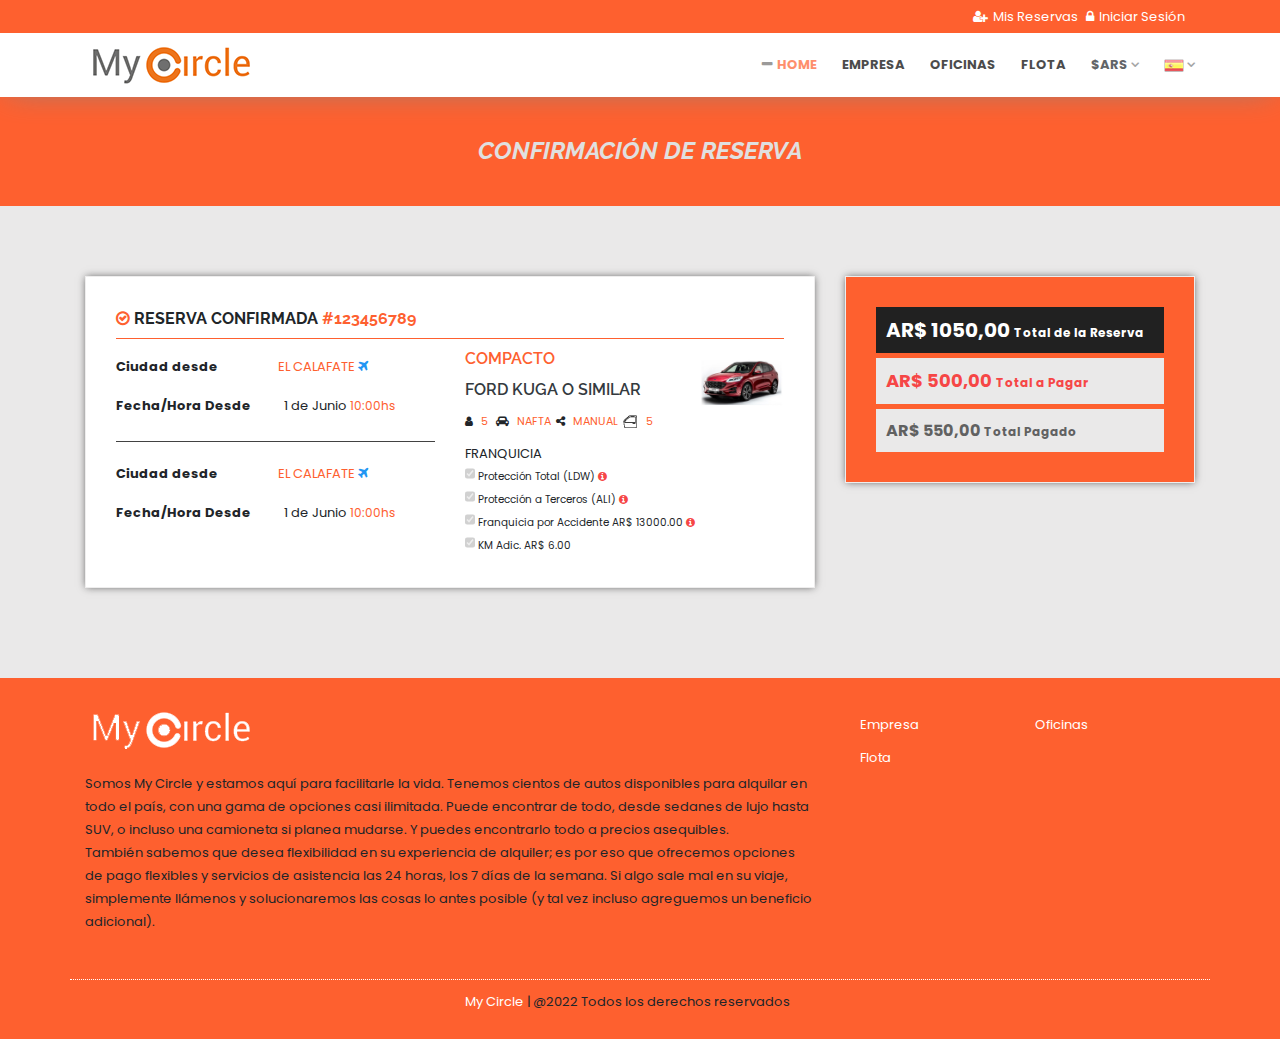
<file: confirmacion.html>
<!DOCTYPE html>
<html lang="en-US">

<head>
      <title>Confirmación de Reserva | My Circle</title>
   
    <meta name="robots" content="index follow">
    <meta name="googlebot" content="index follow">
    <meta http-equiv="content-type" content="text/html; charset=utf-8">
    
    <meta name="description" content="">
    <meta name="viewport" content="width=device-width, initial-scale=1.0">
    <!-- Google Fonts -->
    <link href="https://fonts.googleapis.com/css?family=Open+Sans:400,600,800|Poppins:300i,400,300,700,400i,500|Ubuntu:300i,400,300,700,400i,500|Raleway:400,500,600,700" rel="stylesheet">
    <!-- CSS Files -->

    <link rel="icon" href="images/favicon.ico" type="image/x-icon">

    <!-- Owl Carousel Assets -->
    <link href="css/owl.carousel.css" rel="stylesheet">
    <link href="css/owl.theme.css" rel="stylesheet">

    <link rel="stylesheet" href="fonts/font-awesome/css/font-awesome.min.css">
    <link rel="stylesheet" href="css/bootstrap.min.css">
    <link rel="stylesheet" href="css/travlez-jquery-ui.css">
    <link rel="stylesheet" href="css/style.css">
    <link rel="stylesheet" href="css/responsive.css">

    <script type="text/javascript" src="js/jquery-3.2.1.min.js"></script>
    <script type="text/javascript" src="js/sticky-sidebar.js"></script>


</head>

<body>
   <!-- MODAL LOGINS -->
	
	<div id="mis-reservas" class="modal fade">
    <div class="modal-dialog modal-lg">
        <div class="modal-content">
          
            <div class="modal-body">
			 <button type="button" class="bootbox-close-button close" data-dismiss="modal" aria-hidden="true">×</button>
			<div class="modal-header row form-group">
                                   
                                    <h5 class="text-uppercase italic text-medium font-weight-600 trn">Mis Reservas </h5>
                                </div>
               
              <div class="row justify-content-md-center">

                <div class="col-lg-4">
                    <div class="padding-30px background-white border-1 border-grey-1">
                        <form>
                            <div class="form-group">
                                <label  class="col-form-label"><strong class=" trn">Correo Electrónico</strong></label>
                                <input type="email" class="form-control rounded-0 apiom_email" id="" placeholder="Email">
                            </div>
                            <div class="form-group">
                                <label for="inputPassword3" class="col-form-label"><strong class=" trn">Numero de Confirmación</strong></label>
                                <input type="text" class="form-control rounded-0" id="apiom_confirmation_number" placeholder="">
                            </div>
                            
                            <div class="form-group">
                                <a href="#" id="apiom_submit_mis_reservas" class="btn btn-primary btn-block rounded-0 background-main-color trn">Ir a la reserva</a>
                            </div>
                        </form>
                    </div>
                </div>

                <div class="col-lg-4 col-md-6">
                    <div class="margin-bottom-20px margin-top-20px">
                        <i class="fa fa-ticket margin-right-10px" aria-hidden="true"></i> <strong class="text-uppercase trn">¿No sabes cual es tu Nº de confirmación?</strong>
                        <span class="d-block text-grey-2 trn">Te enviaremos tu Nº de reserva al mail registrado en nuestro sistema</span>
						<span class="d-block"><a  class="text-grey-2 collapsed" data-toggle="collapse" data-parent="#accordion" href="#collapse3" aria-expanded="false" aria-controls="collapse1" class=" trn">ENVIAR EMAIL</a></span>
							<div class="  panel-collapse collapse" id="collapse3"  role="tabpanel" aria-labelledby="heading4" aria-expanded="false">
						 <div class="form-group">
                                
                                <input type="text" class="form-control rounded-0" id="inputPassword3" placeholder="Email">
                            </div>
							 <div class="form-group">
                                <a href="#" class="btn btn-primary btn-block rounded-0 background-main-color trn">Enviar</a>
                            </div>
                    </div>
					 </div>

                   
                   
                </div>
				
				

            </div>
            </div>
        </div>
    </div>
	 </div>
	 
	 
	 
	 
	 <div id="iniciar-sesion" class="modal fade">
    <div class="modal-dialog modal-lg">
        <div class="modal-content">
          
            <div class="modal-body">
			 <button type="button" class="bootbox-close-button close" data-dismiss="modal" aria-hidden="true">×</button>
			<div class="modal-header row form-group">
                                   
                                    <h5 class="text-uppercase italic text-medium font-weight-600 trn">Iniciar Sesión </h5>
                                </div>
               
              <div class="row justify-content-md-center">

                <div class="col-lg-4">
                    <div class="padding-30px background-white border-1 border-grey-1">
                        <form>
                            <div class="form-group">
                                <label for="inputEmail3" class="col-form-label"><strong class=" trn">Correo Electrónico</strong></label>
                                <input type="email" class="form-control rounded-0 apiom_email" id="" placeholder="Email">
                            </div>
                            <div class="form-group">
                                <label for="inputPassword3" class="col-form-label"><strong class=" trn">Contraseña</strong></label>
                                <input type="password" class="form-control rounded-0" id="apiom_password" placeholder="Contraseña">
                            </div>
                            
                            <div class="form-group">
                                <a href="#" id="apiom_submit_login" class="btn btn-primary btn-block rounded-0 background-main-color trn">Ingresar</a>
                            </div>
                        </form>
                    </div>
                </div>

                <div class="col-lg-4 col-md-6">
                    <div class="margin-bottom-20px margin-top-20px">
                        <i class="fa fa-key margin-right-10px" aria-hidden="true"></i> <strong class="text-uppercase trn">¿Olvidó su contraseña?</strong>
                        <span class="d-block text-grey-2 trn">Te enviaremos tu contraseña al mail registrado en nuestro sistema.</span>
						<span class="d-block"><a  class="text-grey-2 collapsed" data-toggle="collapse" data-parent="#accordion" href="#collapse1" aria-expanded="false" aria-controls="collapse1  trn">ENVIAR EMAIL</a></span>
							<div class="  panel-collapse collapse" id="collapse1"  role="tabpanel" aria-labelledby="heading4" aria-expanded="false">
						 <div class="form-group">
                                
                                <input type="text" class="form-control rounded-0" id="inputPassword3" placeholder="Email">
                            </div>
							 <div class="form-group">
                                <a href="#" class="btn btn-primary btn-block rounded-0 background-main-color trn">Enviar</a>
                            </div>
                    </div>
					 </div>

                    <div class="margin-bottom-15px padding-bottom-15px border-bottom-1 border-grey-2">
                        <i class="fa fa-user margin-right-10px" aria-hidden="true"></i> <strong class="text-uppercase collapsed trn" >¿Primera vez? </strong>
                        <span class="d-block"><a data-toggle="collapse" data-parent="#accordion" href="#collapse2" aria-expanded="false" aria-controls="collapse1" class="text-grey-2 trn">REGISTRATE</a></span>
                    </div>
                   
                </div>
				
				 <div class="col-lg-6 col-md-6 panel-collapse collapse" id="collapse2"  role="tabpanel" aria-labelledby="heading4" aria-expanded="false">
                     <div class="margin-top-20px padding-30px background-white border-1 border-grey-1">
					<form>
					<strong class="text-uppercase trn">REGISTRARSE</strong>
                        <div class="form-row">
                            <div class="form-group col-md-6">
                                <label   class=" trn">Nombre</label>
                                <input type="text" class="form-control"   placeholder="Nombre">
                            </div>
                            <div class="form-group col-md-6">
                                <label   class=" trn">Apellido</label>
                                <input type="email" class="form-control"   placeholder="Apellido">
                            </div>
                        </div>
                        <div class="form-group">
                            <label  class=" trn">Email</label>
                            <input type="text" class="form-control"   placeholder="Email">
                        </div>
                        <div class="form-row">
                            <div class="form-group col-md-6">
                                <label   class=" trn">Contraseña</label>
                                <input type="password" class="form-control"   placeholder="Contraseña">
                            </div>
                            <div class="form-group col-md-6">
                                <label   class=" trn">Repetir Contraseña</label>
                                <input type="password" class="form-control"   placeholder="Contraseña">
                            </div>
                        </div>
                        <a href="#" class="btn-sm btn-lg btn-block background-main-color text-white text-center font-weight-bold text-uppercase rounded-0 padding-15px trn">Enviar</a>
                    </form>
					 </div>
                </div>

            </div>
            </div>
        </div>
    </div>
	 </div>
	 
	 
	 
<!-- END MODAL LOGINS -->
   
   <!-- Header  -->
    <header class="background-white box-shadow">
        <div class="background-second-color padding-tb-5px">
            <div class="container">
                <div class="row">
                    <div class="col-lg-3"></div>
                    
                    <div class="col-lg-9 position-inherit">
                        <ul class="user-area list-inline float-right margin-0px text-white">
                           
                            <li class="list-inline-item "><a data-toggle="modal" data-target="#mis-reservas" href="#"><i class="fa fa-user-plus padding-right-5px"></i><span  class=" trn">Mis Reservas</span></a></li>
							 <li class="list-inline-item  padding-right-10px trn"><a data-toggle="modal" data-target="#iniciar-sesion" href="#"><i class="fa fa-lock padding-right-5px"></i><span  class=" trn">Iniciar Sesión</span></a></li>
                        </ul>
                    </div>
                </div>
            </div>
        </div>
        <div class="header-output">
            <div class="container header-in">
                <div class="row">
                    <div class="col-lg-3">
                        <a id="logo" href="index.html" class="d-inline-block margin-tb-10px"><img src="images/logo.png" alt=""></a>
                        <a class="mobile-toggle" href="#"><i class="fa fa-navicon"></i></a>
                    </div>
                    <div class="col-lg-9 position-inherit">
					<ul id="menu-main" class="nav-menu float-right link-padding-tb-20px dropdown-dark">
						<li class="active "><a href="index.html"><span  class=" trn">Home</span></a></li>
						<li><a href="empresa.html" class="trn" ><span  class=" trn">Empresa</span></a></li>
						<li><a href="oficinas.html" class="trn" ><span  class=" trn">Oficinas</span></a></li>
						<li><a href="flota.html" class="trn" ><span  class=" trn">Flota</span></a></li>
						<li style="display: none;"><a   id="apiom_logout" ><span class="trn">Cerrar Sesión</span></a></li>
							
						<li class="has-dropdown"><a class="apiom_ul_monedas"   >$ARS</a>
						<ul id="apiom_ulMonedaUsuario" class="sub-menu" role="menu">
								<li class="convert" data-to-currency="ARS" id="ARS"><a>$ (ARS)</a></li>
								<li class="convert" data-to-currency="USD" id="USD"><a>US$ (USD)</a></li>
								<li class="convert" data-to-currency="EUR" value="EUR" id="EUR"><a>€ (EUR)</a></li>
								<li class="convert" data-to-currency="BRL" value="BRL" id="BRL"><a>R$ (BRL)</a></li>
								<li class="convert" data-to-currency="UYU" value="UYU" id="UYU"><a>$ (UYU)</a></li>
								
							</ul>
						
						</li>
							<li class="has-dropdown"><a   id="idiomaSelector"><img class="bg-esp"  src="images/flag.png" alt=""></a>
						<ul class="sub-menu" role="menu">
								 <li><a class="lang_selector" id="idiomaES" data-value="es"
                onclick="setIdioma('ES', true);$('#idiomaSelector').html(getIdiomaCompleto())"><img class="bg-ing"
                    src="images/flag.png" alt=""><span  class=" trn"> Español</span></a></li>

                    <li><a   class="lang_selector" id="idiomaEN" data-value="en" onclick="setIdioma('EN', true);$('#idiomaSelector').html(getIdiomaCompleto())"  ><img class="bg-bra" src="images/flag-uk.png" alt=""> <span  class=" trn">Inglés</span></a></li>
                    <li><a   class="lang_selector" id="idiomaPT" data-value="pt" onclick="setIdioma('PT', true);$('#idiomaSelector').html(getIdiomaCompleto())"><img class="bg-ing trn" src="images/flag-br.png" alt=""> <span  class=" trn">Portugués</span></a></li>
							</ul>
						
						</li>
					</ul>
                    </div>
                </div>
            </div>
        </div>
    </header>
    <!-- // Header  -->
   <!-- Page title --->
    <div id="page-title" class="text-grey  background-red" >
        <div class="text-center">
            <div class="container z-index-2 position-relative">
                <h5 class="font-weight-700 italic text-uppercase padding-tb-40px margin-0px trn">Confirmación de Reserva</h5>
            </div>
            
        </div>
    </div>
    <!-- Page title --->

    <!-- page output -->
    <div class="padding-tb-40px background-light-grey">
        <div class="container">
            <div class="row justify-content-center margin-bottom-20px">
			

                <div class="col-lg-8">
                    <!-- form -->
                    <div class="background-white border border-grey-1 padding-30px margin-tb-30px">
					
                        <h3 class="text-uppercase text-medium font-weight-700 border-bottom-1 border-second-color  padding-bottom-8px trn"><i class="fa fa-check-circle-o text-main-color" aria-hidden="true"></i> <span class="trn">Reserva Confirmada</span> <span id="apiom_confirmation_number" class="text-main-color">#123456789	</span></h3>
						
						<div class="row">
                                <div class="col-lg-6 ">


                        <ul class="margin-0px padding-0px list-unstyled">
                            <li class="padding-tb-8px "><strong class="margin-right-60px trn">Ciudad desde</strong><span id="apiom_confirmation_ciudad_desde" class="text-uppercase text-main-color">El Calafate <i id="apiom_confirmation_pickup" class="fa fa-plane text-blue">&nbsp;</i></span> </li>
                            <li class="padding-tb-8px "><strong class="margin-right-30px trn">Fecha/Hora Desde</strong><span id="apiom_confirmation_dia_desde"> 1 </span>de <span id="apiom_confirmation_mes_desde" class="trn"> Junio</span><span id="apiom_confirmation_hora_desde" class="text-main-color text-small"> 10:00hs</span></li>
							<li class="padding-tb-8px border-bottom-1 border-grey-4"></li>
							
                             <li class="padding-bottom-8px padding-top-20px "><strong class="margin-right-60px trn">Ciudad desde</strong><span id="apiom_confirmation_ciudad_hasta" class="text-uppercase text-main-color">El Calafate <i id="apiom_confirmation_pickup" class="fa fa-plane text-blue">&nbsp;</i></span> </li>
                            <li class="padding-tb-8px "><strong class="margin-right-30px trn">Fecha/Hora Desde</strong><span id="apiom_confirmation_dia_hasta"> 1 </span>de <span id="apiom_confirmation_mes_desde"  class="trn"> Junio</span><span id="apiom_confirmation_hora_hasta" class="text-main-color text-small"> 10:00hs</span></li>
                        </ul>
						
						 </div>
						    <div class="col-lg-6 ">
							<div class="row">
                                <div class="col-lg-8 ">
								<div   class="margin-bottom-8px border-bottom-1 border-grey-4 content-mobile"></div>
							<h3 class="text-uppercase text-main-color text-medium font-weight-600 apiom_result_name trn"><a id="apiom_confirmation_category"  class="text-main-color trn">Compacto</a></h3>
                                    <h3 class="text-uppercase text-medium font-weight-600"><a id="apiom_confirmation_model" class=" text-dark trn">Ford Kuga o Similar </a></h3>
									 <small class="text-uppercase text-extra-small">
                                            <a  class="text-grey-4"><i class="fa fa-user margin-right-5px"></i>
                                            <span id="apiom_confirmation_capacity" class=" margin-right-5px text-main-color trn">5</span> <i class="fa fa-automobile  margin-right-5px"></i>
                                            <span id="apiom_confirmation_tanktype" class=" margin-right-5px text-main-color trn">nafta</span><i class="fa fa-share-alt margin-right-5px"></i>
                                            <span id="apiom_confirmation_transmission" class=" margin-right-5px text-main-color trn">Manual</span><img src="images/puertas.png" class="margin-right-5px"></i>
                                            <span id="apiom_confirmation_doors" class=" margin-right-5px text-main-color trn">5</span></a>
                                        </small></br>
                                   </div>
									   <div class="col-lg-4">	
										<img src="images/auto.jpg" id="apiom_confirmation_photo">
										 </div>
										 
										  </div>
										  <ul class="list-unstyled padding-top-10px margin-bottom-0px" >
                                           <li  class="text-color-skin-blue trn">FRANQUICIA <i class="ti-info-alt"></i></li>  <div id="faq-collapse2" role="tabpanel" aria-labelledby="faq-heading2">           
										<li><p style="font-size:0.8em; margin-bottom:0px;"><input type="checkbox" checked="checked" disabled="disabled" class="free-benefits-title2 trn" style="width: 10px;">
      Protección Total (LDW)  <i class="fa fa-info-circle text-red" title="Protección contra robo, hurto, incendio y perdida total del vehículo, daños y averías causados al vehículo por colisión o accidente, causando que el Locatario deba abonar el arreglo del vehículo hasta el valor de la franquicia establecida en el contrato." alt="Protección contra robo, hurto, incendio y perdida total del vehículo, daños y averías causados al vehículo por colisión o accidente, causando que el Locatario deba abonar el arreglo del vehículo hasta el valor de la franquicia establecida en el contrato." style="width: 15px;"></i> </p>
									</li> 
									<li>
										<p style="font-size:0.8em; margin-bottom:0px;"><input type="checkbox" checked="checked" disabled="disabled" class="free-benefits-title2 trn" style="width: 10px;">
     Protección a Terceros (ALI)  <i class="fa fa-info-circle text-red" title="Proteção contra danos materiais e pessoais causados a terceiros em razão de acidentes com o VEÍCULO locado com participação do LOCATÁRIO em franquia até os valores estabelecidos no CONTRATO DE LOCAÇÃO." alt="Proteção contra danos materiais e pessoais causados a terceiros em razão de acidentes com o VEÍCULO locado com participação do LOCATÁRIO em franquia até os valores estabelecidos no CONTRATO DE LOCAÇÃO." style="width: 15px;"></i></p>
									</li> 
									<li>
										<p style="font-size:0.8em; margin-bottom:0px;"><input type="checkbox" checked="checked" disabled="disabled" class="free-benefits-title2 trn" style="width: 10px;">
   Franquicia por Accidente <span class="currencies">
							<span class="money price">
							<abbr class="unit">AR$</abbr>
							<span class="amount   apiom_price_franchise">13000.00</span>
							<abbr class="currency" title="ARS"></abbr>
							</span>	</span>
<i class="fa fa-info-circle text-red" title="Al momento de retirar el vehículo se efectuará un bloqueo de su tarjeta de crédito por el monto de la &quot;Franquicia por Accidente&quot;, de ser necesario se le pedirá más de una tarjeta, el cual se retorna al momento de la devolución del vehículo " alt="Al momento de retirar el vehículo se efectuará un bloqueo de su tarjeta de crédito por el monto de la &quot;Franquicia por Accidente&quot;, de ser necesario se le pedirá más de una tarjeta, el cual se retorna al momento de la devolución del vehículo " style="width: 15px;"></i></p>
   <p id="apiom_price_exceededkm" style="font-size:0.8em; margin-bottom:0px;"><input type="checkbox" checked="checked" disabled="disabled" class="free-benefits-title2" style="width: 10px;">
   KM Adic. <span class="currencies"> <span class="money price">
							<abbr class="unit">AR$</abbr>
							<span class="amount apiom_price_exceededkm"> 6.00</span>
							<abbr class="currency" title="ARS"></abbr>
							</span></span> </p>
									</li> 
                                       </div>             
                                                </ul>

						  </div>
						   </div>
						   
                       
                    </div>
                    
                </div>
				
                <!-- // col-lg-8 -->
				
				  <div class="col-lg-4">
				
				 <!-- Totales -->
                    <div class="background-second-color border border-grey-1 padding-30px  margin-tb-30px ">
					
                        <div class="text-extra-large font-weight-700 text-white padding-10px background-dark margin-bottom-5px"><span  class="currencies"><span class="money price">
							<abbr class="unit">AR$</abbr>
							<span id="apiom_confirmation_total" class="amount Clase_del_espacio"> 1050,00</span>
							<abbr class="currency" title="ARS"></abbr>
							</span></span>  <span class="text-small trn">Total de la Reserva</span></div>
                       
					   <div class="text-large font-weight-700 text-red padding-10px background-light-grey margin-bottom-5px"><span  class="currencies"><span class="money price">
							<abbr class="unit">AR$</abbr>
							<span id="apiom_confirmation_topay" class="amount Clase_del_espacio"> 500,00</span>
							<abbr class="currency" title="ARS"></abbr>
							</span></span>  <span class="text-small trn">Total a Pagar</span></div>
                        
						<div class="text-medium font-weight-700 text-grey-3 padding-10px background-light-grey"><span  class="currencies"><span class="money price">
							<abbr class="unit">AR$</abbr>
							<span id="apiom_confirmation_paid"  class="amount Clase_del_espacio"> 550,00</span>
							<abbr class="currency" title="ARS"></abbr>
							</span></span>  <span class="text-small trn">Total Pagado</span></div>
                    </div>
                    <!-- // Totales  -->

            </div>
            <!-- // row -->
			
        </div>
        <!-- // container -->
    </div>
    <!-- //  page output -->
</div>

   
     <!-- Footer -->
     <footer class="text-center text-lg-left">
        <div class="container">
            <div class="row padding-tb-30px">
                <div class="col-lg-8 sm-mb-35px">
                    <div class="about">
                        <div class="logo margin-bottom-20px"><a href="index.html"><img src="images/logo-blanco.png" alt=""></a></div>
                        <p class="trn">
                            Somos My Circle y estamos aquí para facilitarle la vida. Tenemos cientos de autos disponibles para alquilar en todo el país, con una gama de opciones casi ilimitada. Puede encontrar de todo, desde sedanes de lujo hasta SUV, o incluso una camioneta si planea mudarse. Y puedes encontrarlo todo a precios asequibles.<br>
También sabemos que desea flexibilidad en su experiencia de alquiler; es por eso que ofrecemos opciones de pago flexibles y servicios de asistencia las 24 horas, los 7 días de la semana. Si algo sale mal en su viaje, simplemente llámenos y solucionaremos las cosas lo antes posible (y tal vez incluso agreguemos un beneficio adicional).

                        </p>
                    </div>
                </div>
                <div class="col-lg-4 sm-mb-35px">
                    <ul class="footer-menu row margin-0px padding-0px list-unstyled">
                        <li class="col-6  padding-tb-5px"><a href="empresa.html" class="text-white trn">Empresa</a></li>
                        <li class="col-6  padding-tb-5px"><a href="oficinas.html" class="text-white trn">Oficinas</a></li>
                        <li class="col-6  padding-tb-5px"><a href="flota.html" class="text-white trn">Flota</a></li>
                       
                       
                    </ul>
                </div>
                
            </div>

            <div class="row padding-tb-10px border-top-11 ">
                <div class="col-lg-4">
                
                </div>
                <div class="col-lg-4 sm-mb-20px">
                       <p class="text-lg-left "><span class="text-white">My Circle</span> | @2022 <span class="trn">Todos los derechos reservados</span></p>
                </div>
                <div class="col-lg-4">
                    <ul class="social_link list-inline text-sm-center text-lg-right">
                        <li class="list-inline-item"><a class="facebook" href="#"><i class="fa fa-facebook" aria-hidden="true"></i></a></li>
                        <li class="list-inline-item"><a class="linkedin" href="#"><i class="fa fa-linkedin-play" aria-hidden="true"></i></a></li>
                        
                        <li class="list-inline-item"><a class="twitter" href="#"><i class="fa fa-twitter" aria-hidden="true"></i></a></li>
                       
                    </ul>
                    <!-- // Social -->
                </div>
            </div>

        </div>

    </footer>
    <script type="text/javascript" src="js/custom.js"></script>
    <script type="text/javascript" src="js/owl.carousel.min.js"></script>
    <script type="text/javascript" src="js/jquery-ui.js"></script>
    <script type="text/javascript" src="js/popper.min.js"></script>
    <script type="text/javascript" src="js/bootstrap.min.js"></script>

    <script async src='https://d2mpatx37cqexb.cloudfront.net/delightchat-whatsapp-widget/embeds/embed.min.js'></script>
        <script>
          var wa_btnSetting = {"btnColor":"#16BE45","ctaText":"","cornerRadius":40,"marginBottom":20,"marginLeft":20,"marginRight":20,"btnPosition":"right","whatsAppNumber":"50379148050","welcomeMessage":"Hello","zIndex":999999,"btnColorScheme":"light"};
          window.onload = () => {
            _waEmbed(wa_btnSetting);
          };
        </script>

</body>

</html>
</file>
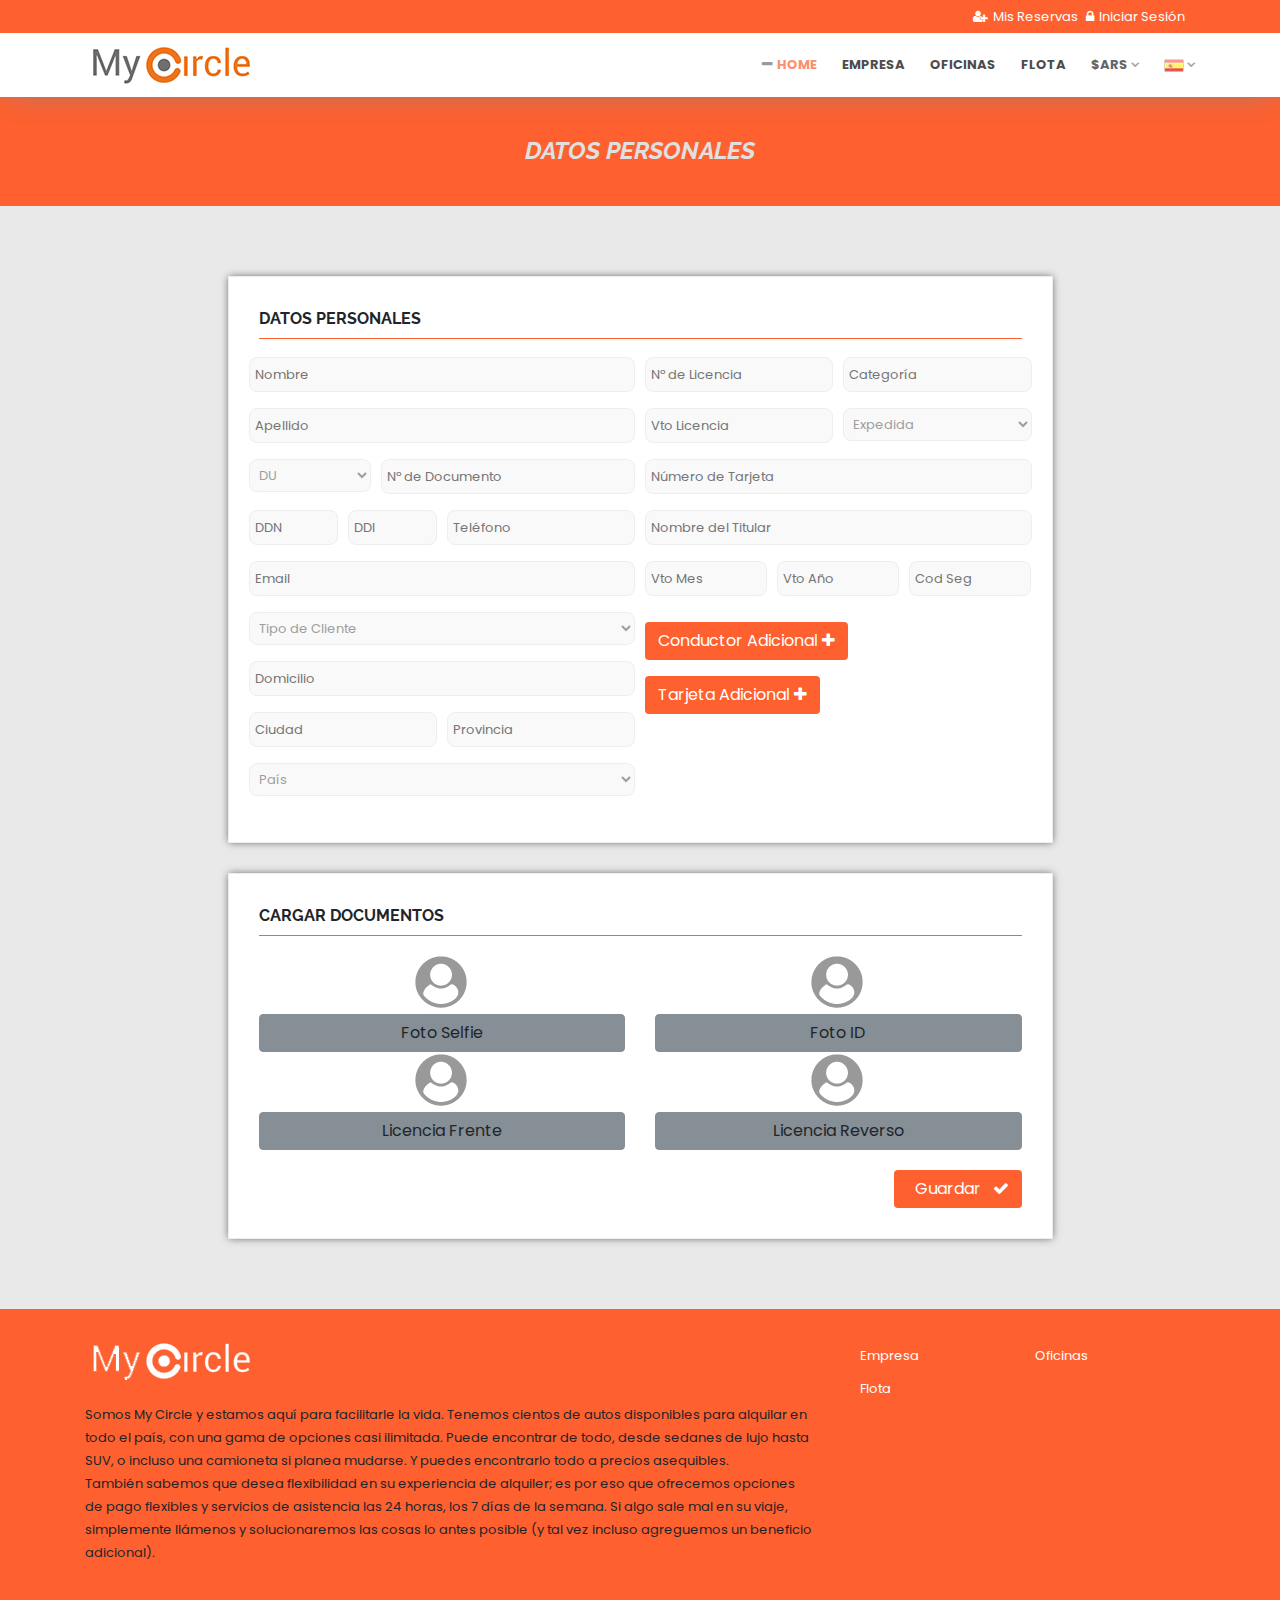
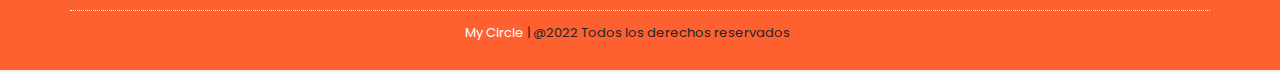
<file: datos-personales.html>
<!DOCTYPE html>
<html lang="en-US">

<head>
     <title>Datos Personales | My Circle</title>
   
    <meta name="robots" content="index follow">
    <meta name="googlebot" content="index follow">
    <meta http-equiv="content-type" content="text/html; charset=utf-8">
    
    <meta name="description" content="">
    <meta name="viewport" content="width=device-width, initial-scale=1.0">
    <!-- Google Fonts -->
    <link href="https://fonts.googleapis.com/css?family=Open+Sans:400,600,800|Poppins:300i,400,300,700,400i,500|Ubuntu:300i,400,300,700,400i,500|Raleway:400,500,600,700" rel="stylesheet">
    <!-- CSS Files -->

	<link rel="icon" href="images/favicon.ico" type="image/x-icon">

    <!-- Owl Carousel Assets -->
    <link href="css/owl.carousel.css" rel="stylesheet">
    <link href="css/owl.theme.css" rel="stylesheet">

    <link rel="stylesheet" href="fonts/font-awesome/css/font-awesome.min.css">
    <link rel="stylesheet" href="css/bootstrap.min.css">
    <link rel="stylesheet" href="css/travlez-jquery-ui.css">
    <link rel="stylesheet" href="css/style.css">
    <link rel="stylesheet" href="css/responsive.css">

    <script type="text/javascript" src="js/jquery-3.2.1.min.js"></script>
    <script type="text/javascript" src="js/sticky-sidebar.js"></script>


</head>

<body>
    <!-- MODAL LOGINS -->
	
	<div id="mis-reservas" class="modal fade">
    <div class="modal-dialog modal-lg">
        <div class="modal-content">
          
            <div class="modal-body">
			 <button type="button" class="bootbox-close-button close" data-dismiss="modal" aria-hidden="true">×</button>
			<div class="modal-header row form-group">
                                   
                                    <h5 class="text-uppercase italic text-medium font-weight-600 trn">Mis Reservas </h5>
                                </div>
               
              <div class="row justify-content-md-center">

                <div class="col-lg-4">
                    <div class="padding-30px background-white border-1 border-grey-1">
                        <form>
                            <div class="form-group">
                                <label  class="col-form-label"><strong class=" trn">Correo Electrónico</strong></label>
                                <input type="email" class="form-control rounded-0 apiom_email" id="" placeholder="Email">
                            </div>
                            <div class="form-group">
                                <label for="inputPassword3" class="col-form-label"><strong class=" trn">Numero de Confirmación</strong></label>
                                <input type="text" class="form-control rounded-0" id="apiom_confirmation_number" placeholder="">
                            </div>
                            
                            <div class="form-group">
                                <a href="#" id="apiom_submit_mis_reservas" class="btn btn-primary btn-block rounded-0 background-main-color trn">Ir a la reserva</a>
                            </div>
                        </form>
                    </div>
                </div>

                <div class="col-lg-4 col-md-6">
                    <div class="margin-bottom-20px margin-top-20px">
                        <i class="fa fa-ticket margin-right-10px" aria-hidden="true"></i> <strong class="text-uppercase trn">¿No sabes cual es tu Nº de confirmación?</strong>
                        <span class="d-block text-grey-2 trn">Te enviaremos tu Nº de reserva al mail registrado en nuestro sistema</span>
						<span class="d-block"><a  class="text-grey-2 collapsed" data-toggle="collapse" data-parent="#accordion" href="#collapse3" aria-expanded="false" aria-controls="collapse1" class=" trn">ENVIAR EMAIL</a></span>
							<div class="  panel-collapse collapse" id="collapse3"  role="tabpanel" aria-labelledby="heading4" aria-expanded="false">
						 <div class="form-group">
                                
                                <input type="text" class="form-control rounded-0" id="inputPassword3" placeholder="Email">
                            </div>
							 <div class="form-group">
                                <a href="#" class="btn btn-primary btn-block rounded-0 background-main-color trn">Enviar</a>
                            </div>
                    </div>
					 </div>

                   
                   
                </div>
				
				

            </div>
            </div>
        </div>
    </div>
	 </div>
	 
	 
	 
	 
	 <div id="iniciar-sesion" class="modal fade">
    <div class="modal-dialog modal-lg">
        <div class="modal-content">
          
            <div class="modal-body">
			 <button type="button" class="bootbox-close-button close" data-dismiss="modal" aria-hidden="true">×</button>
			<div class="modal-header row form-group">
                                   
                                    <h5 class="text-uppercase italic text-medium font-weight-600 trn">Iniciar Sesión </h5>
                                </div>
               
              <div class="row justify-content-md-center">

                <div class="col-lg-4">
                    <div class="padding-30px background-white border-1 border-grey-1">
                        <form>
                            <div class="form-group">
                                <label for="inputEmail3" class="col-form-label"><strong class=" trn">Correo Electrónico</strong></label>
                                <input type="email" class="form-control rounded-0 apiom_email" id="" placeholder="Email">
                            </div>
                            <div class="form-group">
                                <label for="inputPassword3" class="col-form-label"><strong class=" trn">Contraseña</strong></label>
                                <input type="password" class="form-control rounded-0" id="apiom_password" placeholder="Contraseña">
                            </div>
                            
                            <div class="form-group">
                                <a href="#" id="apiom_submit_login" class="btn btn-primary btn-block rounded-0 background-main-color trn">Ingresar</a>
                            </div>
                        </form>
                    </div>
                </div>

                <div class="col-lg-4 col-md-6">
                    <div class="margin-bottom-20px margin-top-20px">
                        <i class="fa fa-key margin-right-10px" aria-hidden="true"></i> <strong class="text-uppercase trn">¿Olvidó su contraseña?</strong>
                        <span class="d-block text-grey-2 trn">Te enviaremos tu contraseña al mail registrado en nuestro sistema.</span>
						<span class="d-block"><a  class="text-grey-2 collapsed" data-toggle="collapse" data-parent="#accordion" href="#collapse1" aria-expanded="false" aria-controls="collapse1  trn">ENVIAR EMAIL</a></span>
							<div class="  panel-collapse collapse" id="collapse1"  role="tabpanel" aria-labelledby="heading4" aria-expanded="false">
						 <div class="form-group">
                                
                                <input type="text" class="form-control rounded-0" id="inputPassword3" placeholder="Email">
                            </div>
							 <div class="form-group">
                                <a href="#" class="btn btn-primary btn-block rounded-0 background-main-color trn">Enviar</a>
                            </div>
                    </div>
					 </div>

                    <div class="margin-bottom-15px padding-bottom-15px border-bottom-1 border-grey-2">
                        <i class="fa fa-user margin-right-10px" aria-hidden="true"></i> <strong class="text-uppercase collapsed trn" >¿Primera vez? </strong>
                        <span class="d-block"><a data-toggle="collapse" data-parent="#accordion" href="#collapse2" aria-expanded="false" aria-controls="collapse1" class="text-grey-2 trn">REGISTRATE</a></span>
                    </div>
                   
                </div>
				
				 <div class="col-lg-6 col-md-6 panel-collapse collapse" id="collapse2"  role="tabpanel" aria-labelledby="heading4" aria-expanded="false">
                     <div class="margin-top-20px padding-30px background-white border-1 border-grey-1">
					<form>
					<strong class="text-uppercase trn">REGISTRARSE</strong>
                        <div class="form-row">
                            <div class="form-group col-md-6">
                                <label   class=" trn">Nombre</label>
                                <input type="text" class="form-control"   placeholder="Nombre">
                            </div>
                            <div class="form-group col-md-6">
                                <label   class=" trn">Apellido</label>
                                <input type="email" class="form-control"   placeholder="Apellido">
                            </div>
                        </div>
                        <div class="form-group">
                            <label  class=" trn">Email</label>
                            <input type="text" class="form-control"   placeholder="Email">
                        </div>
                        <div class="form-row">
                            <div class="form-group col-md-6">
                                <label   class=" trn">Contraseña</label>
                                <input type="password" class="form-control"   placeholder="Contraseña">
                            </div>
                            <div class="form-group col-md-6">
                                <label   class=" trn">Repetir Contraseña</label>
                                <input type="password" class="form-control"   placeholder="Contraseña">
                            </div>
                        </div>
                        <a href="#" class="btn-sm btn-lg btn-block background-main-color text-white text-center font-weight-bold text-uppercase rounded-0 padding-15px trn">Enviar</a>
                    </form>
					 </div>
                </div>

            </div>
            </div>
        </div>
    </div>
	 </div>
	 
	 
	 
<!-- END MODAL LOGINS -->
   <!-- Header  -->
    <header class="background-white box-shadow">
        <div class="background-second-color padding-tb-5px">
            <div class="container">
                <div class="row">
                    <div class="col-lg-3"></div>
                    
                    <div class="col-lg-9 position-inherit">
                        <ul class="user-area list-inline float-right margin-0px text-white">
                           
                            <li class="list-inline-item "><a data-toggle="modal" data-target="#mis-reservas" href="#"><i class="fa fa-user-plus padding-right-5px"></i><span  class=" trn">Mis Reservas</span></a></li>
							 <li class="list-inline-item  padding-right-10px trn"><a data-toggle="modal" data-target="#iniciar-sesion" href="#"><i class="fa fa-lock padding-right-5px"></i><span  class=" trn">Iniciar Sesión</span></a></li>
                        </ul>
                    </div>
                </div>
            </div>
        </div>
        <div class="header-output">
            <div class="container header-in">
                <div class="row">
                    <div class="col-lg-3">
                        <a id="logo" href="index.html" class="d-inline-block margin-tb-10px"><img src="images/logo.png" alt=""></a>
                        <a class="mobile-toggle" href="#"><i class="fa fa-navicon"></i></a>
                    </div>
                    <div class="col-lg-9 position-inherit">
					<ul id="menu-main" class="nav-menu float-right link-padding-tb-20px dropdown-dark">
						<li class="active "><a href="index.html"><span  class=" trn">Home</span></a></li>
						<li><a href="empresa.html" class="trn" ><span  class=" trn">Empresa</span></a></li>
						<li><a href="oficinas.html" class="trn" ><span  class=" trn">Oficinas</span></a></li>
						<li><a href="flota.html" class="trn" ><span  class=" trn">Flota</span></a></li>
						<li style="display: none;"><a   id="apiom_logout" ><span class="trn">Cerrar Sesión</span></a></li>
							
						<li class="has-dropdown"><a class="apiom_ul_monedas"   >$ARS</a>
						<ul id="apiom_ulMonedaUsuario" class="sub-menu" role="menu">
								<li class="convert" data-to-currency="ARS" id="ARS"><a>$ (ARS)</a></li>
								<li class="convert" data-to-currency="USD" id="USD"><a>US$ (USD)</a></li>
								<li class="convert" data-to-currency="EUR" value="EUR" id="EUR"><a>€ (EUR)</a></li>
								<li class="convert" data-to-currency="BRL" value="BRL" id="BRL"><a>R$ (BRL)</a></li>
								<li class="convert" data-to-currency="UYU" value="UYU" id="UYU"><a>$ (UYU)</a></li>
								
							</ul>
						
						</li>
							<li class="has-dropdown"><a   id="idiomaSelector"><img class="bg-esp"  src="images/flag.png" alt=""></a>
						<ul class="sub-menu" role="menu">
								 <li><a class="lang_selector" id="idiomaES" data-value="es"
                onclick="setIdioma('ES', true);$('#idiomaSelector').html(getIdiomaCompleto())"><img class="bg-ing"
                    src="images/flag.png" alt=""><span  class=" trn"> Español</span></a></li>

							<li><a   class="lang_selector" id="idiomaEN" data-value="en" onclick="setIdioma('EN', true);$('#idiomaSelector').html(getIdiomaCompleto())"  ><img class="bg-bra" src="images/flag-uk.png" alt=""> <span  class=" trn">Inglés</span></a></li>
								<li><a   class="lang_selector" id="idiomaPT" data-value="pt" onclick="setIdioma('PT', true);$('#idiomaSelector').html(getIdiomaCompleto())"><img class="bg-ing trn" src="images/flag-br.png" alt=""> <span  class=" trn">Portugués</span></a></li>
								
							</ul>
						
						</li>
					</ul>
                    </div>
                </div>
            </div>
        </div>
    </header>
    <!-- // Header  -->
   <!-- Page title --->
    <div id="page-title" class="text-grey  background-red" >
        <div class="text-center">
            <div class="container z-index-2 position-relative">
                <h5 class="font-weight-700 italic text-uppercase padding-tb-40px margin-0px trn">Datos Personales</h5>
            </div>
            
        </div>
    </div>
    <!-- Page title --->


    <!-- page output -->
    <div class="padding-tb-40px background-light-grey">
        <div class="container">
            <div class="row justify-content-center">

                <div class="col-lg-9">

                    

                    <!-- form -->
                    <div class="background-white border border-grey-1 padding-30px margin-tb-30px">
                        <h3 class="text-uppercase text-medium font-weight-700 border-bottom-1 border-second-color  trn  padding-bottom-8px">Datos Personales</h3>
                        <div class="padding-top-10px">
                            <div class="form-row">
	<div class="form-row" style="margin-top:0px;">
	<form class="form-row">
			<div class="col-lg-6" style="margin-top:0px;">
             
			<div class="form-group">
												  
												  <input type="text" class="input-text full-width trn" id="apiom_nombre"  placeholder="Nombre">
												</div>
												<div class="form-group">
												  
												  <input type="Nombreyapellido" class="input-text full-width trn" id="apiom_apellido"  placeholder="Apellido">
												</div>
												<div class="form-row">
												
												
												<div class="col-md-4">
												<div class="form-group ">
												  <select id="apiom_tipo_documento"  class="input-text full-width trn">
                                                         <option value="1">DU</option>
                                                        <option value="2">DNI</option>
                                                        <option value="3">Pas</option>
                                                        
                                                        </select>
														
														 </div>
														  </div>
														<div class="col-md-8" >
												<div class="form-group ">
												<input type="text" class="input-text full-width trn" id="apiom_numero_documento"  name="documento" value="" placeholder="Nº de Documento">
											  </div>
											   </div>
											    </div>
											   
											   <div class="form-row">
												
												
												<div class="col-md-3">
												<div class="form-group ">
												 <input type="text" class="input-text full-width trn" id="apiom_ddn" name="" value="" placeholder="DDN">
														
														 </div>
														  </div>
														  <div class="col-md-3">
												<div class="form-group ">
												 <input type="text" class="input-text full-width trn" id="apiom_ddi" name="" value="" placeholder="DDI">
														
														 </div>
														  </div>
														<div class="col-md-6" >
												<div class="form-group">
												 
												  <input type="text" class="input-text full-width trn" id="apiom_telefono" name="telefono" value="" placeholder="Teléfono">
												</div>
											   </div>
											    </div>
												
												<div class="form-group ">
												  
												  <input type="email" class="input-text full-width trn" id="apiom_email" name="mail" value="" placeholder="Email">
												</div>
												<div class="form-group ">
												 
												  <select id="apiom_tipo_cliente" class="input-text full-width trn" >
                                                         <option value="1">Tipo de Cliente</option>
														  <option value="1">Consumidor Final</option>
                                                        <option value="2">Responsable Inscripto</option>
                                                        <option value="3">Monoitributista</option>
                                                        
                                                        </select>
												</div>
											 
											<div class="form-group">
												 
												  <input type="text" class="input-text full-width trn" placeholder="Domicilio" id="apiom_domicilio" name="" value="" required="">
												</div>
												<div class="form-row">
												
												
												<div class="col-md-6">
												<div class="form-group">
												
												   <input type="text" class="input-text full-width trn" placeholder="Ciudad" id="apiom_ciudad" name="" value="" required="">
														 </div>
														 	 </div>
														<div class="col-md-6" >
												<div class="form-group">
												
												   <input type="text" class="input-text full-width trn" placeholder="Provincia" id="apiom_provincia" name="" value="" required="">
														 </div>
											   </div>
											   </div>
												<div class="form-group">
												 
												   <select id="apiom_pais" name="apiom_pais" required="" class="input-text full-width trn" >
                                                         <option value="1">País</option>
														 <option value="1">Argentina</option>
                                                        <option value="2">Afganistán</option>
                                                        <option value="3">Albania</option>
                                                        
                                                        </select>
												</div>
											 
			
						

			</div>
			
			<div class="col-lg-6" style="margin-top:0px;">
            
			
												
												<div class="form-row">
												
												
												<div class="col-md-6">
												<div class="form-group">
												
												   <input type="text" class="input-text full-width trn"  id="apiom_licencia" name="" value="" placeholder="Nº de Licencia">
														 </div>
														  </div>
														<div class="col-md-6" >
												<div class="form-group">
												
												   <input type="text" class="input-text full-width trn" placeholder="Categoría" id="apiom_categoria" name="" value="" required="">
														
														 </div> </div>
											   </div>
												<div class=" form-row">
												<div class=" col-md-6" >
												<div class="form-group">
												
												   <div class="date-input"><input id="apiom_fecha_vencimiento_licencia" type="text" class="input-text datepicker full-width trn" placeholder="Vto Licencia"></div>
														 </div>
														  </div>
														<div class=" col-md-6" >
														<div class="form-group">
												
												    <select id="apiom_expedida"  class="input-text full-width trn">
                                                         <option value="">Expedida</option>
														  <option value="1">CABA</option>
                                                        <option value="2">Prov. Bs As</option>
                                                        <option value="3">Alemania</option>
                                                        
                                                        </select>
														 </div>
														  </div>
											   </div>
													<div class="form-group ">
												  
												  <input type="text" class="input-text full-width trn" placeholder="Número de Tarjeta" id="apiom_numero_tarjeta" name="" value="" required="">
												</div>
												<div class="form-group ">
												 
												  <input type="text" class="input-text full-width trn" placeholder="Nombre del Titular" id="apiom_nombre_titular" name="" value="" required="">
												</div>
												<div class="form-row">
												
												<div class="col-md-4" >
												<div class="form-group">
												
												   <input type="text" class="input-text full-width trn" placeholder="Vto Mes" id="apiom_vencimiento_tarjeta_mes" name="" value="" required="">
														 </div>
														  </div>
												<div class="col-md-4" >
												<div class="form-group">
												
												   <input type="text" class="input-text full-width trn" placeholder="Vto Año" id="apiom_vencimiento_tarjeta_año" name="" value="" required="">
														 </div>
														  </div>
														<div class="col-md-4">
												<div class="form-group">
												
												   <input type="text" class="input-text full-width trn" placeholder="Cod Seg" id="apiom_cod_seg" name="" value="" required="">
														
														 </div> </div>
											   </div>
												
												<div class="form-group ">
												 <a  class="collapsed trn btn background-red  btn-xs text-white  text-center" style="margin-top: 10px;" data-toggle="collapse" data-parent="#accordion" href="#collapse13" aria-expanded="false" aria-controls="collapse4">Conductor Adicional <i class="fa fa-plus"></i></a>
												 
												 
												 <div class="margin-top-10px  panel-collapse collapse" id="collapse13"  role="tabpanel" aria-labelledby="heading4" aria-expanded="false">
												 
												 <div class="form-group">
												  
												  <input type="text" class="input-text full-width trn" placeholder="Nombre completo" id="apiom_nombre_conductor_adicional" name="" value="" required="">
												</div>
												<div class="form-row">
												
													
												<div class="col-md-6" >
												<div class="form-group">
												
												   <input type="text" class="input-text full-width trn"  id="apiom_licencia_adicional" name="" value="" placeholder="Nº de Licencia">
														 </div>
														  </div>
														<div class="col-md-6" >
												<div class="form-group">
												
												   <input type="text" class="input-text full-width trn" placeholder="Categoría" id="apiom_categoria_adicional" name="" value="" required="">
														
														 </div> </div>
														 
											   </div>
												<div class=" form-row">
												
												<div class=" col-md-6">
												<div class="form-group">
												
												   <input type="text" class="input-text datepicker full-width" id="apiom_vencimiento_licencia_adicional" name="" placeholder="xx/xx/xxxx" required="">
														 </div>
														  </div>
														<div class=" col-md-6">
														<div class="form-group">
												
												    <select id="apiom_expedida_adicional" name="ubicacion" required="" class="input-text full-width trn" >
                                                         <option value="">Expedida</option>
														  <option value="1">CABA</option>
                                                        <option value="2">Prov. Bs As</option>
                                                        <option value="3">Alemania</option>
                                                        
                                                        </select>
														 </div>
														  </div>
														  
											   </div>
											   <div class="form-group ">
												 <button id="apiom_conductor_adicional" type="submit" class="trn btn btn-secondary btn-xs   text-center" style="margin-top: 10px;"  >Agregar <i class="fa fa-plus"></i></button>
												  </div>
												 </div>
												  </div>
												  
												  
												  
												<div class="form-group">
												 <a  class="collapsed trn btn background-red  btn-xs text-white  text-center" data-toggle="collapse" data-parent="#accordion" href="#collapse14" aria-expanded="false" aria-controls="collapse4">Tarjeta Adicional <i class="fa fa-plus"></i></a>
												 
												 
												 <div class="  panel-collapse collapse margin-top-10px" id="collapse14"  role="tabpanel" aria-labelledby="heading4" aria-expanded="false">
												 
												 <div class="form-group">
												  
												  <input type="text" class="input-text full-width trn" placeholder="Número de Tarjeta" id="apiom_numero_tarjeta_adicional" name="" value="" required="">
												</div>
												<div class="form-group ">
												 
												  <input type="text" class="input-text full-width trn" placeholder="Nombre del Titular" id="apiom_nombre_titular_adicional" name="" value="" required="">
												</div>
												<div class="form-row">
												
												<div class="col-md-4" >
												<div class="form-group">
												
												   <input type="text" class="input-text full-width trn" placeholder="Vto Mes" id="apiom_vencimiento_tarjeta_mes_adicional" name="" value="" required="">
														 </div>
														  </div>
												<div class="col-md-4" >
												<div class="form-group">
												
												   <input type="text" class="input-text full-width trn" placeholder="Vto Año" id="apiom_vencimiento_tarjeta_año_adicional" name="" value="" required="">
														 </div>
														  </div>
														<div class="col-md-4">
												<div class="form-group">
												
												   <input type="text" class="input-text full-width trn" placeholder="Cod Seg" id="apiom_cod_seg_adicional" name="" value="" required="">
														
														 </div> </div>
											   </div>
											   <div class="form-group ">
												 <button id="apiom_tarjeta_adicional" type="submit" class="trn btn btn-secondary btn-xs   text-center"   >Agregar <i class="fa fa-plus"></i></button>
												  </div>
												 </div>
												  </div>
			</div>
			</form>
	</div>
    </div>

                        </div>
                    </div>
                    <!-- form -->
					
					
					 <div class="background-white border border-grey-1 padding-30px margin-tb-30px">
					    <h3 class="text-uppercase text-medium font-weight-700 border-bottom-1 border-second-color trn  padding-bottom-8px">Cargar Documentos</h3>
                        <div class="padding-top-10px">
						<div class="row">	
			   
			<div id="apiom_foto_selfie_frame" class="col-md-6">
						
							<div class=" text-center">
								<img src="images/user.jpg" alt="">
								
							</div>

					    	<div  class=" text-center">
					    		
					    		<a id="apiom_foto_selfie" type="submit" class="btn btn-secondary btn-xs btn-ico btn-block trn">Foto Selfie </a>

								
					    	</div>
				    	
					</div>
			
										<div id="apiom_foto_id_frame" class="col-md-6" >
						
							<div class=" text-center">
									<img src="images/user.jpg" alt="">
								
							</div>

					    	<div class=" text-center" >
					    		
					    		<a id="apiom_foto_id" type="submit" class="btn btn-secondary btn-xs btn-ico btn-block trn">Foto ID </a>

								
					    	</div>
				    	
					</div>			
												
						<div id="apiom_foto_licencia_frente_frame" class="col-md-6" >
						
							<div class=" text-center">
								<img src="images/user.jpg" alt="">
								
							</div>

					    	<div class=" text-center" >
					    		
					    		<a id="apiom_foto_licencia_frente" type="submit" class="btn btn-secondary btn-xs btn-ico btn-block trn">Licencia Frente</a>

								
					    	</div>
				    	
					</div>		
				<div id="apiom_foto_licencia_reverso_frame" class="col-md-6">
						
							<div class=" text-center">
									<img src="images/user.jpg" alt="">
								
							</div>

					    	<div class=" text-center" >
					    		
					    		<a id="apiom_licencia_reverso" type="file" class="btn btn-secondary btn-xs btn-ico btn-block trn">Licencia Reverso </a>

								
					    	</div>
				    	
					</div>	
</div>	


			<div class="row margin-top-20px">
						
					<div class="col-lg-12 text-right" >			
                <button class="btn background-red btn-md text-white trn" id="apiom_guardar" >&nbsp; Guardar &nbsp; <i class="fa fa-check" ></i></button>
			</div>
			</div>

						
					 
					 
					 </div>
					   </div>


                </div>
                <!-- // col-lg-8 -->

            </div>
            <!-- // row -->
        </div>
        <!-- // container -->
    </div>
    <!-- //  page output -->



    <!-- Footer -->
    <!-- Footer -->
    <footer class="text-center text-lg-left">
        <div class="container">
            <div class="row padding-tb-30px">
                <div class="col-lg-8 sm-mb-35px">
                    <div class="about">
                        <div class="logo margin-bottom-20px"><a href="index.html"><img src="images/logo-blanco.png" alt=""></a></div>
                        <p class="trn">
                            Somos My Circle y estamos aquí para facilitarle la vida. Tenemos cientos de autos disponibles para alquilar en todo el país, con una gama de opciones casi ilimitada. Puede encontrar de todo, desde sedanes de lujo hasta SUV, o incluso una camioneta si planea mudarse. Y puedes encontrarlo todo a precios asequibles.<br>
También sabemos que desea flexibilidad en su experiencia de alquiler; es por eso que ofrecemos opciones de pago flexibles y servicios de asistencia las 24 horas, los 7 días de la semana. Si algo sale mal en su viaje, simplemente llámenos y solucionaremos las cosas lo antes posible (y tal vez incluso agreguemos un beneficio adicional).

                        </p>
                    </div>
                </div>
                <div class="col-lg-4 sm-mb-35px">
                    <ul class="footer-menu row margin-0px padding-0px list-unstyled">
                        <li class="col-6  padding-tb-5px"><a href="empresa.html" class="text-white trn">Empresa</a></li>
                        <li class="col-6  padding-tb-5px"><a href="oficinas.html" class="text-white trn">Oficinas</a></li>
                        <li class="col-6  padding-tb-5px"><a href="flota.html" class="text-white trn">Flota</a></li>
                       
                       
                    </ul>
                </div>
                
            </div>

            <div class="row padding-tb-10px border-top-11 ">
                <div class="col-lg-4">
                
                </div>
                <div class="col-lg-4 sm-mb-20px">
                       <p class="text-lg-left "><span class="text-white">My Circle</span> | @2022 <span class="trn">Todos los derechos reservados</span></p>
                </div>
                <div class="col-lg-4">
                    <ul class="social_link list-inline text-sm-center text-lg-right">
                        <li class="list-inline-item"><a class="facebook" href="#"><i class="fa fa-facebook" aria-hidden="true"></i></a></li>
                        <li class="list-inline-item"><a class="linkedin" href="#"><i class="fa fa-linkedin-play" aria-hidden="true"></i></a></li>
                        
                        <li class="list-inline-item"><a class="twitter" href="#"><i class="fa fa-twitter" aria-hidden="true"></i></a></li>
                       
                    </ul>
                    <!-- // Social -->
                </div>
            </div>

        </div>

    </footer>
    <!-- // Footer -->
    <script type="text/javascript" src="js/custom.js"></script>
    <script type="text/javascript" src="js/owl.carousel.min.js"></script>
    <script type="text/javascript" src="js/jquery-ui.js"></script>
    <script type="text/javascript" src="js/popper.min.js"></script>
    <script type="text/javascript" src="js/bootstrap.min.js"></script>

	<script async src='https://d2mpatx37cqexb.cloudfront.net/delightchat-whatsapp-widget/embeds/embed.min.js'></script>
        <script>
          var wa_btnSetting = {"btnColor":"#16BE45","ctaText":"","cornerRadius":40,"marginBottom":20,"marginLeft":20,"marginRight":20,"btnPosition":"right","whatsAppNumber":"50379148050","welcomeMessage":"Hello","zIndex":999999,"btnColorScheme":"light"};
          window.onload = () => {
            _waEmbed(wa_btnSetting);
          };
        </script>

</body>

</html>
</file>
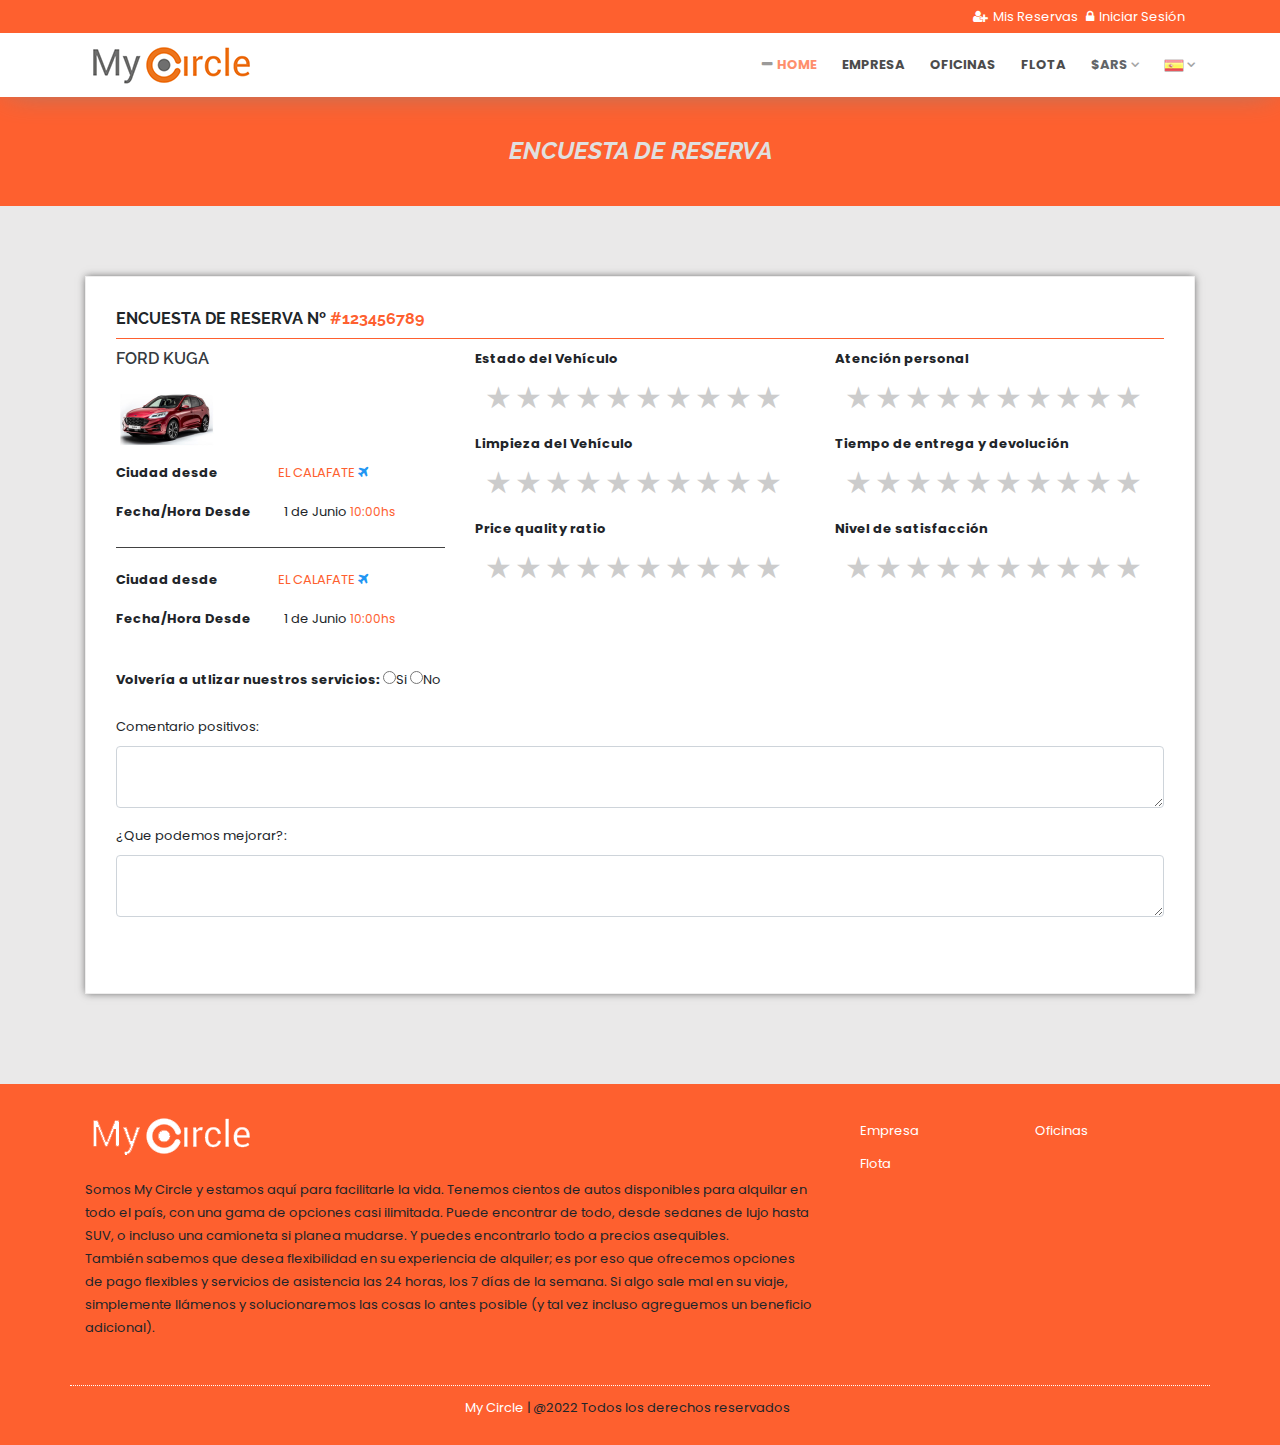
<file: encuesta.html>
<!DOCTYPE html>
<html lang="en-US">

<head>
      <title>Encuesta | My Circle</title>
   
    <meta name="robots" content="index follow">
    <meta name="googlebot" content="index follow">
    <meta http-equiv="content-type" content="text/html; charset=utf-8">
    
    <meta name="description" content="">
    <meta name="viewport" content="width=device-width, initial-scale=1.0">
    <!-- Google Fonts -->
    <link href="https://fonts.googleapis.com/css?family=Open+Sans:400,600,800|Poppins:300i,400,300,700,400i,500|Ubuntu:300i,400,300,700,400i,500|Raleway:400,500,600,700" rel="stylesheet">
    <!-- CSS Files -->
	
	<link href="css/star-rating.css" rel="stylesheet">

    <link rel="icon" href="images/favicon.ico" type="image/x-icon">

    <!-- Owl Carousel Assets -->
    <link href="css/owl.carousel.css" rel="stylesheet">
    <link href="css/owl.theme.css" rel="stylesheet">

    <link rel="stylesheet" href="fonts/font-awesome/css/font-awesome.min.css">
    <link rel="stylesheet" href="css/bootstrap.min.css">
    <link rel="stylesheet" href="css/travlez-jquery-ui.css">
    <link rel="stylesheet" href="css/style.css">
    <link rel="stylesheet" href="css/responsive.css">

    <script type="text/javascript" src="js/jquery-3.2.1.min.js"></script>
    <script type="text/javascript" src="js/sticky-sidebar.js"></script>


</head>

<body>
   <!-- MODAL LOGINS -->
	
	<div id="mis-reservas" class="modal fade">
    <div class="modal-dialog modal-lg">
        <div class="modal-content">
          
            <div class="modal-body">
			 <button type="button" class="bootbox-close-button close" data-dismiss="modal" aria-hidden="true">×</button>
			<div class="modal-header row form-group">
                                   
                                    <h5 class="text-uppercase italic text-medium font-weight-600 trn">Mis Reservas </h5>
                                </div>
               
              <div class="row justify-content-md-center">

                <div class="col-lg-4">
                    <div class="padding-30px background-white border-1 border-grey-1">
                        <form>
                            <div class="form-group">
                                <label  class="col-form-label"><strong class=" trn">Correo Electrónico</strong></label>
                                <input type="email" class="form-control rounded-0 apiom_email" id="" placeholder="Email">
                            </div>
                            <div class="form-group">
                                <label for="inputPassword3" class="col-form-label"><strong class=" trn">Numero de Confirmación</strong></label>
                                <input type="text" class="form-control rounded-0" id="apiom_confirmation_number" placeholder="">
                            </div>
                            
                            <div class="form-group">
                                <a href="#" id="apiom_submit_mis_reservas" class="btn btn-primary btn-block rounded-0 background-main-color trn">Ir a la reserva</a>
                            </div>
                        </form>
                    </div>
                </div>

                <div class="col-lg-4 col-md-6">
                    <div class="margin-bottom-20px margin-top-20px">
                        <i class="fa fa-ticket margin-right-10px" aria-hidden="true"></i> <strong class="text-uppercase trn">¿No sabes cual es tu Nº de confirmación?</strong>
                        <span class="d-block text-grey-2 trn">Te enviaremos tu Nº de reserva al mail registrado en nuestro sistema</span>
						<span class="d-block"><a  class="text-grey-2 collapsed" data-toggle="collapse" data-parent="#accordion" href="#collapse3" aria-expanded="false" aria-controls="collapse1" class=" trn">ENVIAR EMAIL</a></span>
							<div class="  panel-collapse collapse" id="collapse3"  role="tabpanel" aria-labelledby="heading4" aria-expanded="false">
						 <div class="form-group">
                                
                                <input type="text" class="form-control rounded-0" id="inputPassword3" placeholder="Email">
                            </div>
							 <div class="form-group">
                                <a href="#" class="btn btn-primary btn-block rounded-0 background-main-color trn">Enviar</a>
                            </div>
                    </div>
					 </div>

                   
                   
                </div>
				
				

            </div>
            </div>
        </div>
    </div>
	 </div>
	 
	 
	 
	 
	 <div id="iniciar-sesion" class="modal fade">
    <div class="modal-dialog modal-lg">
        <div class="modal-content">
          
            <div class="modal-body">
			 <button type="button" class="bootbox-close-button close" data-dismiss="modal" aria-hidden="true">×</button>
			<div class="modal-header row form-group">
                                   
                                    <h5 class="text-uppercase italic text-medium font-weight-600 trn">Iniciar Sesión </h5>
                                </div>
               
              <div class="row justify-content-md-center">

                <div class="col-lg-4">
                    <div class="padding-30px background-white border-1 border-grey-1">
                        <form>
                            <div class="form-group">
                                <label for="inputEmail3" class="col-form-label"><strong class=" trn">Correo Electrónico</strong></label>
                                <input type="email" class="form-control rounded-0 apiom_email" id="" placeholder="Email">
                            </div>
                            <div class="form-group">
                                <label for="inputPassword3" class="col-form-label"><strong class=" trn">Contraseña</strong></label>
                                <input type="password" class="form-control rounded-0" id="apiom_password" placeholder="Contraseña">
                            </div>
                            
                            <div class="form-group">
                                <a href="#" id="apiom_submit_login" class="btn btn-primary btn-block rounded-0 background-main-color trn">Ingresar</a>
                            </div>
                        </form>
                    </div>
                </div>

                <div class="col-lg-4 col-md-6">
                    <div class="margin-bottom-20px margin-top-20px">
                        <i class="fa fa-key margin-right-10px" aria-hidden="true"></i> <strong class="text-uppercase trn">¿Olvidó su contraseña?</strong>
                        <span class="d-block text-grey-2 trn">Te enviaremos tu contraseña al mail registrado en nuestro sistema.</span>
						<span class="d-block"><a  class="text-grey-2 collapsed" data-toggle="collapse" data-parent="#accordion" href="#collapse1" aria-expanded="false" aria-controls="collapse1  trn">ENVIAR EMAIL</a></span>
							<div class="  panel-collapse collapse" id="collapse1"  role="tabpanel" aria-labelledby="heading4" aria-expanded="false">
						 <div class="form-group">
                                
                                <input type="text" class="form-control rounded-0" id="inputPassword3" placeholder="Email">
                            </div>
							 <div class="form-group">
                                <a href="#" class="btn btn-primary btn-block rounded-0 background-main-color trn">Enviar</a>
                            </div>
                    </div>
					 </div>

                    <div class="margin-bottom-15px padding-bottom-15px border-bottom-1 border-grey-2">
                        <i class="fa fa-user margin-right-10px" aria-hidden="true"></i> <strong class="text-uppercase collapsed trn" >¿Primera vez? </strong>
                        <span class="d-block"><a data-toggle="collapse" data-parent="#accordion" href="#collapse2" aria-expanded="false" aria-controls="collapse1" class="text-grey-2 trn">REGISTRATE</a></span>
                    </div>
                   
                </div>
				
				 <div class="col-lg-6 col-md-6 panel-collapse collapse" id="collapse2"  role="tabpanel" aria-labelledby="heading4" aria-expanded="false">
                     <div class="margin-top-20px padding-30px background-white border-1 border-grey-1">
					<form>
					<strong class="text-uppercase trn">REGISTRARSE</strong>
                        <div class="form-row">
                            <div class="form-group col-md-6">
                                <label   class=" trn">Nombre</label>
                                <input type="text" class="form-control"   placeholder="Nombre">
                            </div>
                            <div class="form-group col-md-6">
                                <label   class=" trn">Apellido</label>
                                <input type="email" class="form-control"   placeholder="Apellido">
                            </div>
                        </div>
                        <div class="form-group">
                            <label  class=" trn">Email</label>
                            <input type="text" class="form-control"   placeholder="Email">
                        </div>
                        <div class="form-row">
                            <div class="form-group col-md-6">
                                <label   class=" trn">Contraseña</label>
                                <input type="password" class="form-control"   placeholder="Contraseña">
                            </div>
                            <div class="form-group col-md-6">
                                <label   class=" trn">Repetir Contraseña</label>
                                <input type="password" class="form-control"   placeholder="Contraseña">
                            </div>
                        </div>
                        <a href="#" class="btn-sm btn-lg btn-block background-main-color text-white text-center font-weight-bold text-uppercase rounded-0 padding-15px trn">Enviar</a>
                    </form>
					 </div>
                </div>

            </div>
            </div>
        </div>
    </div>
	 </div>
	 
	 
	 
<!-- END MODAL LOGINS -->
   
   <!-- Header  -->
    <header class="background-white box-shadow">
        <div class="background-second-color padding-tb-5px">
            <div class="container">
                <div class="row">
                    <div class="col-lg-3"></div>
                    
                    <div class="col-lg-9 position-inherit">
                        <ul class="user-area list-inline float-right margin-0px text-white">
                           
                            <li class="list-inline-item "><a data-toggle="modal" data-target="#mis-reservas" href="#"><i class="fa fa-user-plus padding-right-5px"></i><span  class=" trn">Mis Reservas</span></a></li>
							 <li class="list-inline-item  padding-right-10px trn"><a data-toggle="modal" data-target="#iniciar-sesion" href="#"><i class="fa fa-lock padding-right-5px"></i><span  class=" trn">Iniciar Sesión</span></a></li>
                        </ul>
                    </div>
                </div>
            </div>
        </div>
        <div class="header-output">
            <div class="container header-in">
                <div class="row">
                    <div class="col-lg-3">
                        <a id="logo" href="index.html" class="d-inline-block margin-tb-10px"><img src="images/logo.png" alt=""></a>
                        <a class="mobile-toggle" href="#"><i class="fa fa-navicon"></i></a>
                    </div>
                    <div class="col-lg-9 position-inherit">
					<ul id="menu-main" class="nav-menu float-right link-padding-tb-20px dropdown-dark">
						<li class="active "><a href="index.html"><span  class=" trn">Home</span></a></li>
						<li><a href="empresa.html" class="trn" ><span  class=" trn">Empresa</span></a></li>
						<li><a href="oficinas.html" class="trn" ><span  class=" trn">Oficinas</span></a></li>
						<li><a href="flota.html" class="trn" ><span  class=" trn">Flota</span></a></li>
						<li style="display: none;"><a   id="apiom_logout" ><span class="trn">Cerrar Sesión</span></a></li>
							
						<li class="has-dropdown"><a class="apiom_ul_monedas"   >$ARS</a>
						<ul id="apiom_ulMonedaUsuario" class="sub-menu" role="menu">
								<li class="convert" data-to-currency="ARS" id="ARS"><a>$ (ARS)</a></li>
								<li class="convert" data-to-currency="USD" id="USD"><a>US$ (USD)</a></li>
								<li class="convert" data-to-currency="EUR" value="EUR" id="EUR"><a>€ (EUR)</a></li>
								<li class="convert" data-to-currency="BRL" value="BRL" id="BRL"><a>R$ (BRL)</a></li>
								<li class="convert" data-to-currency="UYU" value="UYU" id="UYU"><a>$ (UYU)</a></li>
								
							</ul>
						
						</li>
							<li class="has-dropdown"><a   id="idiomaSelector"><img class="bg-esp"  src="images/flag.png" alt=""></a>
						<ul class="sub-menu" role="menu">
								 <li><a class="lang_selector" id="idiomaES" data-value="es"
                onclick="setIdioma('ES', true);$('#idiomaSelector').html(getIdiomaCompleto())"><img class="bg-ing"
                    src="images/flag.png" alt=""><span  class=" trn"> Español</span></a></li>

                    <li><a   class="lang_selector" id="idiomaEN" data-value="en" onclick="setIdioma('EN', true);$('#idiomaSelector').html(getIdiomaCompleto())"  ><img class="bg-bra" src="images/flag-uk.png" alt=""> <span  class=" trn">Inglés</span></a></li>
                    <li><a   class="lang_selector" id="idiomaPT" data-value="pt" onclick="setIdioma('PT', true);$('#idiomaSelector').html(getIdiomaCompleto())"><img class="bg-ing trn" src="images/flag-br.png" alt=""> <span  class=" trn">Portugués</span></a></li>
								
							</ul>
						
						</li>
					</ul>
                    </div>
                </div>
            </div>
        </div>
    </header>
    <!-- // Header  -->
   <!-- Page title --->
    <div id="page-title" class="text-grey  background-red" >
        <div class="text-center">
            <div class="container z-index-2 position-relative">
                <h5 class="font-weight-700 italic text-uppercase padding-tb-40px margin-0px trn">Encuesta de Reserva</h5>
            </div>
            
        </div>
    </div>
    <!-- Page title --->

    <!-- page output -->
    <div class="padding-tb-40px background-light-grey">
        <div class="container">
            <div class="row justify-content-center margin-bottom-20px">
			

                <div class="col-lg-12">
                    <!-- form -->
                    <div class="background-white border border-grey-1 padding-30px margin-tb-30px">
					
                        <h3 class="text-uppercase text-medium font-weight-700 border-bottom-1 border-second-color  padding-bottom-8px trn"><span class="trn">Encuesta de Reserva Nº</span> <span id="apiom_confirmation_number" class="text-main-color">#123456789	</span></h3>
						
						<div class="row">
                                <div class="col-lg-4 ">
								
								 <h3 class="text-uppercase text-medium font-weight-600"><a id="apiom_confirmation_model" class=" text-dark trn">Ford Kuga </a></h3>
							<img src="images/auto.jpg" id="apiom_confirmation_photo" style="width: 100px;">

                        <ul class="margin-0px padding-0px list-unstyled">
                            <li class="padding-tb-8px "><strong class="margin-right-60px trn">Ciudad desde</strong><span id="apiom_confirmation_ciudad_desde" class="text-uppercase text-main-color">El Calafate <i id="apiom_confirmation_pickup" class="fa fa-plane text-blue">&nbsp;</i></span> </li>
                            <li class="padding-tb-8px "><strong class="margin-right-30px trn">Fecha/Hora Desde</strong><span id="apiom_confirmation_dia_desde"> 1 </span>de <span id="apiom_confirmation_mes_desde" class="trn"> Junio</span><span id="apiom_confirmation_hora_desde" class="text-main-color text-small"> 10:00hs</span></li>
							<li class="padding-tb-8px border-bottom-1 border-grey-4"></li>
							
                             <li class="padding-bottom-8px padding-top-20px "><strong class="margin-right-60px trn">Ciudad desde</strong><span id="apiom_confirmation_ciudad_hasta" class="text-uppercase text-main-color">El Calafate <i id="apiom_confirmation_pickup" class="fa fa-plane text-blue">&nbsp;</i></span> </li>
                            <li class="padding-tb-8px "><strong class="margin-right-30px trn">Fecha/Hora Desde</strong><span id="apiom_confirmation_dia_hasta"> 1 </span>de <span id="apiom_confirmation_mes_desde"  class="trn"> Junio</span><span id="apiom_confirmation_hora_hasta" class="text-main-color text-small"> 10:00hs</span></li>
                        </ul>
						
						 </div>
						    <div class="col-md-4">
								 <div class="">
								  <p> <span  style=" font-weight: 700;"> Estado del Vehículo</span></p>
 <div class="rate">
	<input type="radio" id="star10" name="rate" value="10" />
    <label for="star10" title="text">10 stars</label>
    <input type="radio" id="star9" name="rate" value="9" />
    <label for="star9" title="text">9 stars</label>
    <input type="radio" id="star8" name="rate" value="8" />
    <label for="star8" title="text">8 stars</label>
    <input type="radio" id="star7" name="rate" value="7" />
    <label for="star7" title="text">7 stars</label>
    <input type="radio" id="star6" name="rate" value="6" />
    <label for="star6" title="text">6 star</label>
    <input type="radio" id="star5" name="rate" value="5" />
    <label for="star5" title="text">5 stars</label>
    <input type="radio" id="star4" name="rate" value="4" />
    <label for="star4" title="text">4 stars</label>
    <input type="radio" id="star3" name="rate" value="3" />
    <label for="star3" title="text">3 stars</label>
    <input type="radio" id="star2" name="rate" value="2" />
    <label for="star2" title="text">2 stars</label>
    <input type="radio" id="star1" name="rate" value="1" />
    <label for="star1" title="text">1 star</label>
  </div>
   </div>
   </br></br>
   <div class="">
    <p> <span  style=" font-weight: 700;"> Limpieza del Vehículo</span></p>
 <div class="rate">
	<input type="radio" id="star10" name="rate" value="10" />
    <label for="star10" title="text">10 stars</label>
    <input type="radio" id="star9" name="rate" value="9" />
    <label for="star9" title="text">9 stars</label>
    <input type="radio" id="star8" name="rate" value="8" />
    <label for="star8" title="text">8 stars</label>
    <input type="radio" id="star7" name="rate" value="7" />
    <label for="star7" title="text">7 stars</label>
    <input type="radio" id="star6" name="rate" value="6" />
    <label for="star6" title="text">6 star</label>
    <input type="radio" id="star5" name="rate" value="5" />
    <label for="star5" title="text">5 stars</label>
    <input type="radio" id="star4" name="rate" value="4" />
    <label for="star4" title="text">4 stars</label>
    <input type="radio" id="star3" name="rate" value="3" />
    <label for="star3" title="text">3 stars</label>
    <input type="radio" id="star2" name="rate" value="2" />
    <label for="star2" title="text">2 stars</label>
    <input type="radio" id="star1" name="rate" value="1" />
    <label for="star1" title="text">1 star</label>
  </div>
</div>
</br></br>
  <div class="">
  <p> <span style="font-weight: 700;"> Price quality ratio</span></p>
 <div class="rate">
	<input type="radio" id="star10" name="rate" value="10" />
    <label for="star10" title="text">10 stars</label>
    <input type="radio" id="star9" name="rate" value="9" />
    <label for="star9" title="text">9 stars</label>
    <input type="radio" id="star8" name="rate" value="8" />
    <label for="star8" title="text">8 stars</label>
    <input type="radio" id="star7" name="rate" value="7" />
    <label for="star7" title="text">7 stars</label>
    <input type="radio" id="star6" name="rate" value="6" />
    <label for="star6" title="text">6 star</label>
    <input type="radio" id="star5" name="rate" value="5" />
    <label for="star5" title="text">5 stars</label>
    <input type="radio" id="star4" name="rate" value="4" />
    <label for="star4" title="text">4 stars</label>
    <input type="radio" id="star3" name="rate" value="3" />
    <label for="star3" title="text">3 stars</label>
    <input type="radio" id="star2" name="rate" value="2" />
    <label for="star2" title="text">2 stars</label>
    <input type="radio" id="star1" name="rate" value="1" />
    <label for="star1" title="text">1 star</label>
  </div>
</div>

  
								  </div>
	  <div class="col-md-4">
			
					 <div class="">
					  <p> <span  style=" font-weight: 700;">Atención personal</span></p>
  <div class="rate">
	<input type="radio" id="star10" name="rate" value="10" />
    <label for="star10" title="text">10 stars</label>
    <input type="radio" id="star9" name="rate" value="9" />
    <label for="star9" title="text">9 stars</label>
    <input type="radio" id="star8" name="rate" value="8" />
    <label for="star8" title="text">8 stars</label>
    <input type="radio" id="star7" name="rate" value="7" />
    <label for="star7" title="text">7 stars</label>
    <input type="radio" id="star6" name="rate" value="6" />
    <label for="star6" title="text">6 star</label>
    <input type="radio" id="star5" name="rate" value="5" />
    <label for="star5" title="text">5 stars</label>
    <input type="radio" id="star4" name="rate" value="4" />
    <label for="star4" title="text">4 stars</label>
    <input type="radio" id="star3" name="rate" value="3" />
    <label for="star3" title="text">3 stars</label>
    <input type="radio" id="star2" name="rate" value="2" />
    <label for="star2" title="text">2 stars</label>
    <input type="radio" id="star1" name="rate" value="1" />
    <label for="star1" title="text">1 star</label>
  </div>
</div>
</br>
</br>
  <div class="">
   <p> <span  style=" font-weight: 700;">Tiempo de entrega y devolución</span></p>
 <div class="rate">
	<input type="radio" id="star10" name="rate" value="10" />
    <label for="star10" title="text">10 stars</label>
    <input type="radio" id="star9" name="rate" value="9" />
    <label for="star9" title="text">9 stars</label>
    <input type="radio" id="star8" name="rate" value="8" />
    <label for="star8" title="text">8 stars</label>
    <input type="radio" id="star7" name="rate" value="7" />
    <label for="star7" title="text">7 stars</label>
    <input type="radio" id="star6" name="rate" value="6" />
    <label for="star6" title="text">6 star</label>
    <input type="radio" id="star5" name="rate" value="5" />
    <label for="star5" title="text">5 stars</label>
    <input type="radio" id="star4" name="rate" value="4" />
    <label for="star4" title="text">4 stars</label>
    <input type="radio" id="star3" name="rate" value="3" />
    <label for="star3" title="text">3 stars</label>
    <input type="radio" id="star2" name="rate" value="2" />
    <label for="star2" title="text">2 stars</label>
    <input type="radio" id="star1" name="rate" value="1" />
    <label for="star1" title="text">1 star</label>
  </div>
</div>
</br></br>
   <div class="">
    <p> <span  style=" font-weight: 700;">Nivel de satisfacción</span></p>
 <div class="rate">
	<input type="radio" id="star10" name="rate" value="10" />
    <label for="star10" title="text">10 stars</label>
    <input type="radio" id="star9" name="rate" value="9" />
    <label for="star9" title="text">9 stars</label>
    <input type="radio" id="star8" name="rate" value="8" />
    <label for="star8" title="text">8 stars</label>
    <input type="radio" id="star7" name="rate" value="7" />
    <label for="star7" title="text">7 stars</label>
    <input type="radio" id="star6" name="rate" value="6" />
    <label for="star6" title="text">6 star</label>
    <input type="radio" id="star5" name="rate" value="5" />
    <label for="star5" title="text">5 stars</label>
    <input type="radio" id="star4" name="rate" value="4" />
    <label for="star4" title="text">4 stars</label>
    <input type="radio" id="star3" name="rate" value="3" />
    <label for="star3" title="text">3 stars</label>
    <input type="radio" id="star2" name="rate" value="2" />
    <label for="star2" title="text">2 stars</label>
    <input type="radio" id="star1" name="rate" value="1" />
    <label for="star1" title="text">1 star</label>
  </div>
</div>
					
				</div>
						   </div>
						   
                       
					   
					   
					   <div class="row margin-tb-30px">
								<div class="col-md-12 col-xs-12" >
								
								<div class="form-group">
<label for="exampleInputEmail1" class="trn" data-trn-key="Volvería a utlizar nuestros servicios:"  style=" font-weight: 700;">Volvería a utlizar nuestros servicios:</label>
<input type="radio" name="volveria" value="1" required="required"><span class="trn " data-trn-key="Si">Si</span>
<input type="radio" name="volveria" value="0"><span class="trn" data-trn-key="No">No</span>
</div>
								<div class="form-group ">
									<label for="exampleInputEmail1" class="trn" data-trn-key="Volvería a utlizar nuestros servicios:">Comentario positivos:</label>			 
												  <textarea type="text" class="form-control trn"   name="" value="" required=""></textarea>
												</div>
												<div class="form-group ">
									<label for="exampleInputEmail1" class="trn" data-trn-key="Volvería a utlizar nuestros servicios:">¿Que podemos mejorar?:</label>			 
												  <textarea type="text" class="form-control trn"   name="" value="" required=""></textarea>
												</div>
							</div>
							</div>
                    </div>
                    
					
					
					
					
                </div>
				
                <!-- // col-lg-8 -->
				
				 
            <!-- // row -->
			
        </div>
        <!-- // container -->
    </div>
    <!-- //  page output -->
</div>

   
    <!-- Footer -->
     <!-- Footer -->
     <footer class="text-center text-lg-left">
        <div class="container">
            <div class="row padding-tb-30px">
                <div class="col-lg-8 sm-mb-35px">
                    <div class="about">
                        <div class="logo margin-bottom-20px"><a href="index.html"><img src="images/logo-blanco.png" alt=""></a></div>
                        <p class="trn">
                            Somos My Circle y estamos aquí para facilitarle la vida. Tenemos cientos de autos disponibles para alquilar en todo el país, con una gama de opciones casi ilimitada. Puede encontrar de todo, desde sedanes de lujo hasta SUV, o incluso una camioneta si planea mudarse. Y puedes encontrarlo todo a precios asequibles.<br>
También sabemos que desea flexibilidad en su experiencia de alquiler; es por eso que ofrecemos opciones de pago flexibles y servicios de asistencia las 24 horas, los 7 días de la semana. Si algo sale mal en su viaje, simplemente llámenos y solucionaremos las cosas lo antes posible (y tal vez incluso agreguemos un beneficio adicional).

                        </p>
                    </div>
                </div>
                <div class="col-lg-4 sm-mb-35px">
                    <ul class="footer-menu row margin-0px padding-0px list-unstyled">
                        <li class="col-6  padding-tb-5px"><a href="empresa.html" class="text-white trn">Empresa</a></li>
                        <li class="col-6  padding-tb-5px"><a href="oficinas.html" class="text-white trn">Oficinas</a></li>
                        <li class="col-6  padding-tb-5px"><a href="flota.html" class="text-white trn">Flota</a></li>
                       
                       
                    </ul>
                </div>
                
            </div>

            <div class="row padding-tb-10px border-top-11 ">
                <div class="col-lg-4">
                
                </div>
                <div class="col-lg-4 sm-mb-20px">
                       <p class="text-lg-left "><span class="text-white">My Circle</span> | @2022 <span class="trn">Todos los derechos reservados</span></p>
                </div>
                <div class="col-lg-4">
                    <ul class="social_link list-inline text-sm-center text-lg-right">
                        <li class="list-inline-item"><a class="facebook" href="#"><i class="fa fa-facebook" aria-hidden="true"></i></a></li>
                        <li class="list-inline-item"><a class="linkedin" href="#"><i class="fa fa-linkedin-play" aria-hidden="true"></i></a></li>
                        
                        <li class="list-inline-item"><a class="twitter" href="#"><i class="fa fa-twitter" aria-hidden="true"></i></a></li>
                       
                    </ul>
                    <!-- // Social -->
                </div>
            </div>

        </div>

    </footer>
    <!-- // Footer -->
    <script type="text/javascript" src="js/custom.js"></script>
    <script type="text/javascript" src="js/owl.carousel.min.js"></script>
    <script type="text/javascript" src="js/jquery-ui.js"></script>
    <script type="text/javascript" src="js/popper.min.js"></script>
    <script type="text/javascript" src="js/bootstrap.min.js"></script>

    <script async src='https://d2mpatx37cqexb.cloudfront.net/delightchat-whatsapp-widget/embeds/embed.min.js'></script>
        <script>
          var wa_btnSetting = {"btnColor":"#16BE45","ctaText":"","cornerRadius":40,"marginBottom":20,"marginLeft":20,"marginRight":20,"btnPosition":"right","whatsAppNumber":"50379148050","welcomeMessage":"Hello","zIndex":999999,"btnColorScheme":"light"};
          window.onload = () => {
            _waEmbed(wa_btnSetting);
          };
        </script>

</body>

</html>
</file>
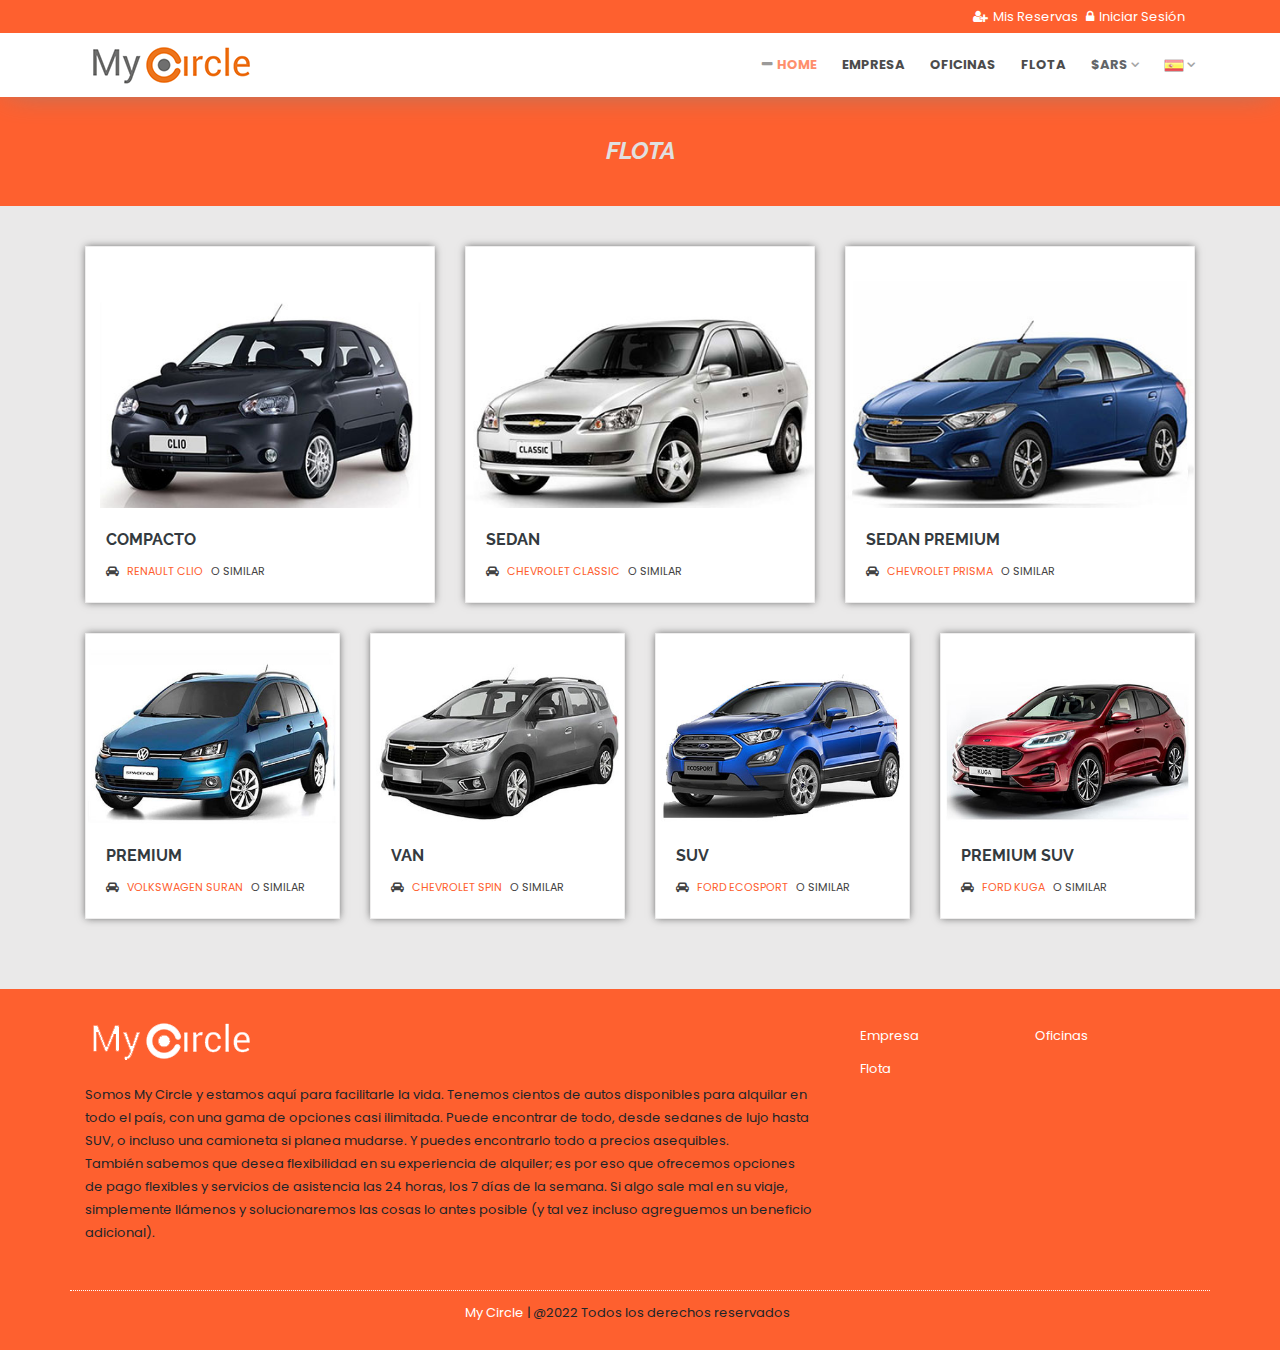
<file: flota.html>
<!DOCTYPE html>
<html lang="en-US">

<head>
   <title>Flota | My Circle</title>
   
    <meta name="robots" content="index follow">
    <meta name="googlebot" content="index follow">
    <meta http-equiv="content-type" content="text/html; charset=utf-8">
    
    <meta name="description" content="">
    <meta name="viewport" content="width=device-width, initial-scale=1.0">
    <!-- Google Fonts -->
    <link href="https://fonts.googleapis.com/css?family=Open+Sans:400,600,800|Poppins:300i,400,300,700,400i,500|Ubuntu:300i,400,300,700,400i,500|Raleway:400,500,600,700" rel="stylesheet">
    <!-- CSS Files -->


    <link rel="icon" href="images/favicon.ico" type="image/x-icon">

    <!-- Owl Carousel Assets -->
    <link href="css/owl.carousel.css" rel="stylesheet">
    <link href="css/owl.theme.css" rel="stylesheet">

    <link rel="stylesheet" href="fonts/font-awesome/css/font-awesome.min.css">
    <link rel="stylesheet" href="css/bootstrap.min.css">
    <link rel="stylesheet" href="css/travlez-jquery-ui.css">
    <link rel="stylesheet" href="css/style.css">
    <link rel="stylesheet" href="css/responsive.css">

    <script type="text/javascript" src="js/jquery-3.2.1.min.js"></script>
    <script type="text/javascript" src="js/sticky-sidebar.js"></script>


</head>

<body>
  <!-- MODAL LOGINS -->
	
	<div id="mis-reservas" class="modal fade">
    <div class="modal-dialog modal-lg">
        <div class="modal-content">
          
            <div class="modal-body">
			 <button type="button" class="bootbox-close-button close" data-dismiss="modal" aria-hidden="true">×</button>
			<div class="modal-header row form-group">
                                   
                                    <h5 class="text-uppercase italic text-medium font-weight-600 trn">Mis Reservas </h5>
                                </div>
               
              <div class="row justify-content-md-center">

                <div class="col-lg-4">
                    <div class="padding-30px background-white border-1 border-grey-1">
                        <form>
                            <div class="form-group">
                                <label  class="col-form-label"><strong class=" trn">Correo Electrónico</strong></label>
                                <input type="email" class="form-control rounded-0 apiom_email" id="" placeholder="Email">
                            </div>
                            <div class="form-group">
                                <label for="inputPassword3" class="col-form-label"><strong class=" trn">Numero de Confirmación</strong></label>
                                <input type="text" class="form-control rounded-0" id="apiom_confirmation_number" placeholder="">
                            </div>
                            
                            <div class="form-group">
                                <a href="#" id="apiom_submit_mis_reservas" class="btn btn-primary btn-block rounded-0 background-main-color trn">Ir a la reserva</a>
                            </div>
                        </form>
                    </div>
                </div>

                <div class="col-lg-4 col-md-6">
                    <div class="margin-bottom-20px margin-top-20px">
                        <i class="fa fa-ticket margin-right-10px" aria-hidden="true"></i> <strong class="text-uppercase trn">¿No sabes cual es tu Nº de confirmación?</strong>
                        <span class="d-block text-grey-2 trn">Te enviaremos tu Nº de reserva al mail registrado en nuestro sistema</span>
						<span class="d-block"><a  class="text-grey-2 collapsed" data-toggle="collapse" data-parent="#accordion" href="#collapse3" aria-expanded="false" aria-controls="collapse1" class=" trn">ENVIAR EMAIL</a></span>
							<div class="  panel-collapse collapse" id="collapse3"  role="tabpanel" aria-labelledby="heading4" aria-expanded="false">
						 <div class="form-group">
                                
                                <input type="text" class="form-control rounded-0" id="inputPassword3" placeholder="Email">
                            </div>
							 <div class="form-group">
                                <a href="#" class="btn btn-primary btn-block rounded-0 background-main-color trn">Enviar</a>
                            </div>
                    </div>
					 </div>

                   
                   
                </div>
				
				

            </div>
            </div>
        </div>
    </div>
	 </div>
	 
	 
	 
	 
	 <div id="iniciar-sesion" class="modal fade">
    <div class="modal-dialog modal-lg">
        <div class="modal-content">
          
            <div class="modal-body">
			 <button type="button" class="bootbox-close-button close" data-dismiss="modal" aria-hidden="true">×</button>
			<div class="modal-header row form-group">
                                   
                                    <h5 class="text-uppercase italic text-medium font-weight-600 trn">Iniciar Sesión </h5>
                                </div>
               
              <div class="row justify-content-md-center">

                <div class="col-lg-4">
                    <div class="padding-30px background-white border-1 border-grey-1">
                        <form>
                            <div class="form-group">
                                <label for="inputEmail3" class="col-form-label"><strong class=" trn">Correo Electrónico</strong></label>
                                <input type="email" class="form-control rounded-0 apiom_email" id="" placeholder="Email">
                            </div>
                            <div class="form-group">
                                <label for="inputPassword3" class="col-form-label"><strong class=" trn">Contraseña</strong></label>
                                <input type="password" class="form-control rounded-0" id="apiom_password" placeholder="Contraseña">
                            </div>
                            
                            <div class="form-group">
                                <a href="#" id="apiom_submit_login" class="btn btn-primary btn-block rounded-0 background-main-color trn">Ingresar</a>
                            </div>
                        </form>
                    </div>
                </div>

                <div class="col-lg-4 col-md-6">
                    <div class="margin-bottom-20px margin-top-20px">
                        <i class="fa fa-key margin-right-10px" aria-hidden="true"></i> <strong class="text-uppercase trn">¿Olvidó su contraseña?</strong>
                        <span class="d-block text-grey-2 trn">Te enviaremos tu contraseña al mail registrado en nuestro sistema.</span>
						<span class="d-block"><a  class="text-grey-2 collapsed" data-toggle="collapse" data-parent="#accordion" href="#collapse1" aria-expanded="false" aria-controls="collapse1  trn">ENVIAR EMAIL</a></span>
							<div class="  panel-collapse collapse" id="collapse1"  role="tabpanel" aria-labelledby="heading4" aria-expanded="false">
						 <div class="form-group">
                                
                                <input type="text" class="form-control rounded-0" id="inputPassword3" placeholder="Email">
                            </div>
							 <div class="form-group">
                                <a href="#" class="btn btn-primary btn-block rounded-0 background-main-color trn">Enviar</a>
                            </div>
                    </div>
					 </div>

                    <div class="margin-bottom-15px padding-bottom-15px border-bottom-1 border-grey-2">
                        <i class="fa fa-user margin-right-10px" aria-hidden="true"></i> <strong class="text-uppercase collapsed trn" >¿Primera vez? </strong>
                        <span class="d-block"><a data-toggle="collapse" data-parent="#accordion" href="#collapse2" aria-expanded="false" aria-controls="collapse1" class="text-grey-2 trn">REGISTRATE</a></span>
                    </div>
                   
                </div>
				
				 <div class="col-lg-6 col-md-6 panel-collapse collapse" id="collapse2"  role="tabpanel" aria-labelledby="heading4" aria-expanded="false">
                     <div class="margin-top-20px padding-30px background-white border-1 border-grey-1">
					<form>
					<strong class="text-uppercase trn">REGISTRARSE</strong>
                        <div class="form-row">
                            <div class="form-group col-md-6">
                                <label   class=" trn">Nombre</label>
                                <input type="text" class="form-control"   placeholder="Nombre">
                            </div>
                            <div class="form-group col-md-6">
                                <label   class=" trn">Apellido</label>
                                <input type="email" class="form-control"   placeholder="Apellido">
                            </div>
                        </div>
                        <div class="form-group">
                            <label  class=" trn">Email</label>
                            <input type="text" class="form-control"   placeholder="Email">
                        </div>
                        <div class="form-row">
                            <div class="form-group col-md-6">
                                <label   class=" trn">Contraseña</label>
                                <input type="password" class="form-control"   placeholder="Contraseña">
                            </div>
                            <div class="form-group col-md-6">
                                <label   class=" trn">Repetir Contraseña</label>
                                <input type="password" class="form-control"   placeholder="Contraseña">
                            </div>
                        </div>
                        <a href="#" class="btn-sm btn-lg btn-block background-main-color text-white text-center font-weight-bold text-uppercase rounded-0 padding-15px trn">Enviar</a>
                    </form>
					 </div>
                </div>

            </div>
            </div>
        </div>
    </div>
	 </div>
	 
	 
	 
<!-- END MODAL LOGINS -->
   
   <!-- Header  -->
    <header class="background-white box-shadow">
        <div class="background-second-color padding-tb-5px">
            <div class="container">
                <div class="row">
                    <div class="col-lg-3"></div>
                    
                    <div class="col-lg-9 position-inherit">
                        <ul class="user-area list-inline float-right margin-0px text-white">
                           
                            <li class="list-inline-item "><a data-toggle="modal" data-target="#mis-reservas" href="#"><i class="fa fa-user-plus padding-right-5px"></i><span  class=" trn">Mis Reservas</span></a></li>
							 <li class="list-inline-item  padding-right-10px trn"><a data-toggle="modal" data-target="#iniciar-sesion" href="#"><i class="fa fa-lock padding-right-5px"></i><span  class=" trn">Iniciar Sesión</span></a></li>
                        </ul>
                    </div>
                </div>
            </div>
        </div>
        <div class="header-output">
            <div class="container header-in">
                <div class="row">
                    <div class="col-lg-3">
                        <a id="logo" href="index.html" class="d-inline-block margin-tb-10px"><img src="images/logo.png" alt=""></a>
                        <a class="mobile-toggle" href="#"><i class="fa fa-navicon"></i></a>
                    </div>
                    <div class="col-lg-9 position-inherit">
					<ul id="menu-main" class="nav-menu float-right link-padding-tb-20px dropdown-dark">
						<li class="active "><a href="index.html"><span  class=" trn">Home</span></a></li>
						<li><a href="empresa.html" class="trn" ><span  class=" trn">Empresa</span></a></li>
						<li><a href="oficinas.html" class="trn" ><span  class=" trn">Oficinas</span></a></li>
						<li><a href="flota.html" class="trn" ><span  class=" trn">Flota</span></a></li>
						<li style="display: none;"><a   id="apiom_logout" ><span class="trn">Cerrar Sesión</span></a></li>
							
						<li class="has-dropdown"><a class="apiom_ul_monedas"   >$ARS</a>
						<ul id="apiom_ulMonedaUsuario" class="sub-menu" role="menu">
								<li class="convert" data-to-currency="ARS" id="ARS"><a>$ (ARS)</a></li>
								<li class="convert" data-to-currency="USD" id="USD"><a>US$ (USD)</a></li>
								<li class="convert" data-to-currency="EUR" value="EUR" id="EUR"><a>€ (EUR)</a></li>
								<li class="convert" data-to-currency="BRL" value="BRL" id="BRL"><a>R$ (BRL)</a></li>
								<li class="convert" data-to-currency="UYU" value="UYU" id="UYU"><a>$ (UYU)</a></li>
								
							</ul>
						
						</li>
							<li class="has-dropdown"><a   id="idiomaSelector"><img class="bg-esp"  src="images/flag.png" alt=""></a>
						<ul class="sub-menu" role="menu">
								 <li><a class="lang_selector" id="idiomaES" data-value="es"
                onclick="setIdioma('ES', true);$('#idiomaSelector').html(getIdiomaCompleto())"><img class="bg-ing"
                    src="images/flag.png" alt=""><span  class=" trn"> Español</span></a></li>

                    <li><a   class="lang_selector" id="idiomaEN" data-value="en" onclick="setIdioma('EN', true);$('#idiomaSelector').html(getIdiomaCompleto())"  ><img class="bg-bra" src="images/flag-uk.png" alt=""> <span  class=" trn">Inglés</span></a></li>
                    <li><a   class="lang_selector" id="idiomaPT" data-value="pt" onclick="setIdioma('PT', true);$('#idiomaSelector').html(getIdiomaCompleto())"><img class="bg-ing trn" src="images/flag-br.png" alt=""> <span  class=" trn">Portugués</span></a></li>
								
							</ul>
						
						</li>
					</ul>
                    </div>
                </div>
            </div>
        </div>
    </header>
    <!-- // Header  -->
    <!-- Page title --->
    <div id="page-title" class="text-grey  background-red" >
        <div class="text-center">
            <div class="container z-index-2 position-relative">
                <h5 class="font-weight-700 italic text-uppercase padding-tb-40px margin-0px trn">Flota</h5>
            </div>
            
        </div>
    </div>
    <!-- Page title --->


    <!-- page output -->
    <div class="padding-tb-40px background-light-grey">
        <div class="container">

            <div class="row">

                <!-- Content -->

                <!-- car post -->
                <div class="col-sm-6 col-lg-4 margin-bottom-30px">
                    <div class="hotel-grid background-white border border-grey-1 with-hover">
                        <div class="hotel-img position-relative">
                            <div class="  background-main-color opacity-6"></div>
                            <img src="images/flota/1.jpg" alt="">
                        </div>
                        <div class="padding-20px">
                            <h3 class="text-uppercase text-medium"><a href="#" class="text-dark font-weight-700 trn">Compacto</a></h3>
                            <small class="text-uppercase text-extra-small">
                                    <a href="#" class="text-grey-4"><i class="fa fa-car margin-right-5px"></i>
                                    <span class="text-third-color margin-right-5px ">Renault clio </span> <span class="trn"> o similar</span></a>
                                </small>
                           
                        </div>
                    </div>
                </div>
                <!-- //  car post -->


                 <!-- car post -->
                <div class="col-sm-6 col-lg-4 margin-bottom-30px">
                    <div class="hotel-grid background-white border border-grey-1 with-hover">
                        <div class="hotel-img position-relative">
                            <div class="  background-main-color opacity-6"></div>
                            <img src="images/flota/3.jpg" alt="">
                        </div>
                        <div class="padding-20px">
                            <h3 class="text-uppercase text-medium"><a href="#" class="text-dark font-weight-700 trn"> sedan</a></h3>
                            <small class="text-uppercase text-extra-small">
                                    <a href="#" class="text-grey-4"><i class="fa fa-car margin-right-5px"></i>
                                    <span class="text-third-color margin-right-5px ">Chevrolet classic </span> <span class="trn"> o similar</span></a>
                                </small>
                           
                        </div>
                    </div>
                </div>
                <!-- //  car post -->


                 <!-- car post -->
                <div class="col-sm-6 col-lg-4 margin-bottom-30px">
                    <div class="hotel-grid background-white border border-grey-1 with-hover">
                        <div class="hotel-img position-relative">
                            <div class="  background-main-color opacity-6"></div>
                            <img src="images/flota/4.jpg" alt="">
                        </div>
                        <div class="padding-20px">
                            <h3 class="text-uppercase text-medium"><a href="#" class="text-dark font-weight-700 trn">Sedan Premium</a></h3>
                            <small class="text-uppercase text-extra-small">
                                    <a href="#" class="text-grey-4"><i class="fa fa-car margin-right-5px"></i>
                                    <span class="text-third-color margin-right-5px ">Chevrolet Prisma </span> <span class="trn"> o similar</span></a>
                                </small>
                           
                        </div>
                    </div>
                </div>
                <!-- //  car post -->


                 <!-- car post -->
                <div class="col-sm-6 col-lg-3 margin-bottom-30px">
                    <div class="hotel-grid background-white border border-grey-1 with-hover">
                        <div class="hotel-img position-relative">
                            <div class="  background-main-color opacity-6"></div>
                            <img src="images/flota/5.jpg" alt="">
                        </div>
                        <div class="padding-20px">
                            <h3 class="text-uppercase text-medium"><a href="#" class="text-dark font-weight-700 trn">premium</a></h3>
                            <small class="text-uppercase text-extra-small">
                                    <a href="#" class="text-grey-4"><i class="fa fa-car margin-right-5px"></i>
                                    <span class="text-third-color margin-right-5px ">Volkswagen Suran</span> <span class="trn"> o similar</span></a>
                                </small>
                           
                        </div>
                    </div>
                </div>
                <!-- //  car post -->


               <!-- car post -->
                <div class="col-sm-6 col-lg-3 margin-bottom-30px">
                    <div class="hotel-grid background-white border border-grey-1 with-hover">
                        <div class="hotel-img position-relative">
                            <div class="  background-main-color opacity-6"></div>
                            <img src="images/flota/6.jpg" alt="">
                        </div>
                        <div class="padding-20px">
                            <h3 class="text-uppercase text-medium"><a href="#" class="text-dark font-weight-700 trn">van</a></h3>
                            <small class="text-uppercase text-extra-small">
                                    <a href="#" class="text-grey-4"><i class="fa fa-car margin-right-5px"></i>
                                    <span class="text-third-color margin-right-5px ">Chevrolet spin </span> <span class="trn"> o similar</span></a>
                                </small>
                           
                        </div>
                    </div>
                </div>
                <!-- //  car post -->

                 <!-- car post -->
                <div class="col-sm-6 col-lg-3 margin-bottom-30px">
                    <div class="hotel-grid background-white border border-grey-1 with-hover">
                        <div class="hotel-img position-relative">
                            <div class="  background-main-color opacity-6"></div>
                            <img src="images/flota/7.jpg" alt="">
                        </div>
                        <div class="padding-20px">
                            <h3 class="text-uppercase text-medium"><a href="#" class="text-dark font-weight-700 trn">suv</a></h3>
                            <small class="text-uppercase text-extra-small">
                                    <a href="#" class="text-grey-4"><i class="fa fa-car margin-right-5px"></i>
                                    <span class="text-third-color margin-right-5px ">Ford Ecosport  </span> <span class="trn"> o similar</span></a>
                                </small>
                           
                        </div>
                    </div>
                </div>
                <!-- //  car post -->


               

  <!-- car post -->
                <div class="col-sm-6 col-lg-3 margin-bottom-30px">
                    <div class="hotel-grid background-white border border-grey-1 with-hover">
                        <div class="hotel-img position-relative">
                            <div class="  background-main-color opacity-6"></div>
                            <img src="images/flota/8.jpg" alt="">
                        </div>
                        <div class="padding-20px">
                            <h3 class="text-uppercase text-medium"><a href="#" class="text-dark font-weight-700 trn">Premium suv</a></h3>
                            <small class="text-uppercase text-extra-small">
                                    <a href="#" class="text-grey-4"><i class="fa fa-car margin-right-5px"></i>
                                    <span class="text-third-color margin-right-5px ">Ford kuga</span> <span class="trn"> o similar</span></a>
                                </small>
                           
                        </div>
                    </div>
                </div>
                <!-- //  car post -->





                <div class="clearfix"></div>
                <!-- // Content -->
            </div>
            <!-- //  row -->

          

        </div>
        <!-- //  container -->
    </div>
    <!-- //  page output -->


   

   <!-- Footer -->
    <!-- Footer -->
    <footer class="text-center text-lg-left">
        <div class="container">
            <div class="row padding-tb-30px">
                <div class="col-lg-8 sm-mb-35px">
                    <div class="about">
                        <div class="logo margin-bottom-20px"><a href="index.html"><img src="images/logo-blanco.png" alt=""></a></div>
                        <p class="trn">
                            Somos My Circle y estamos aquí para facilitarle la vida. Tenemos cientos de autos disponibles para alquilar en todo el país, con una gama de opciones casi ilimitada. Puede encontrar de todo, desde sedanes de lujo hasta SUV, o incluso una camioneta si planea mudarse. Y puedes encontrarlo todo a precios asequibles.<br>
También sabemos que desea flexibilidad en su experiencia de alquiler; es por eso que ofrecemos opciones de pago flexibles y servicios de asistencia las 24 horas, los 7 días de la semana. Si algo sale mal en su viaje, simplemente llámenos y solucionaremos las cosas lo antes posible (y tal vez incluso agreguemos un beneficio adicional).

                        </p>
                    </div>
                </div>
                <div class="col-lg-4 sm-mb-35px">
                    <ul class="footer-menu row margin-0px padding-0px list-unstyled">
                        <li class="col-6  padding-tb-5px"><a href="empresa.html" class="text-white trn">Empresa</a></li>
                        <li class="col-6  padding-tb-5px"><a href="oficinas.html" class="text-white trn">Oficinas</a></li>
                        <li class="col-6  padding-tb-5px"><a href="flota.html" class="text-white trn">Flota</a></li>
                       
                       
                    </ul>
                </div>
                
            </div>

            <div class="row padding-tb-10px border-top-11 ">
                <div class="col-lg-4">
                
                </div>
                <div class="col-lg-4 sm-mb-20px">
                       <p class="text-lg-left "><span class="text-white">My Circle</span> | @2022 <span class="trn">Todos los derechos reservados</span></p>
                </div>
                <div class="col-lg-4">
                    <ul class="social_link list-inline text-sm-center text-lg-right">
                        <li class="list-inline-item"><a class="facebook" href="#"><i class="fa fa-facebook" aria-hidden="true"></i></a></li>
                        <li class="list-inline-item"><a class="linkedin" href="#"><i class="fa fa-linkedin-play" aria-hidden="true"></i></a></li>
                        
                        <li class="list-inline-item"><a class="twitter" href="#"><i class="fa fa-twitter" aria-hidden="true"></i></a></li>
                       
                    </ul>
                    <!-- // Social -->
                </div>
            </div>

        </div>

    </footer>
    <!-- // Footer -->
    <script type="text/javascript" src="js/custom.js"></script>
    <script type="text/javascript" src="js/owl.carousel.min.js"></script>
    <script type="text/javascript" src="js/jquery-ui.js"></script>
    <script type="text/javascript" src="js/popper.min.js"></script>
    <script type="text/javascript" src="js/bootstrap.min.js"></script>

    <script async src='https://d2mpatx37cqexb.cloudfront.net/delightchat-whatsapp-widget/embeds/embed.min.js'></script>
        <script>
          var wa_btnSetting = {"btnColor":"#16BE45","ctaText":"","cornerRadius":40,"marginBottom":20,"marginLeft":20,"marginRight":20,"btnPosition":"right","whatsAppNumber":"50379148050","welcomeMessage":"Hello","zIndex":999999,"btnColorScheme":"light"};
          window.onload = () => {
            _waEmbed(wa_btnSetting);
          };
        </script>

</body>

</html>
</file>
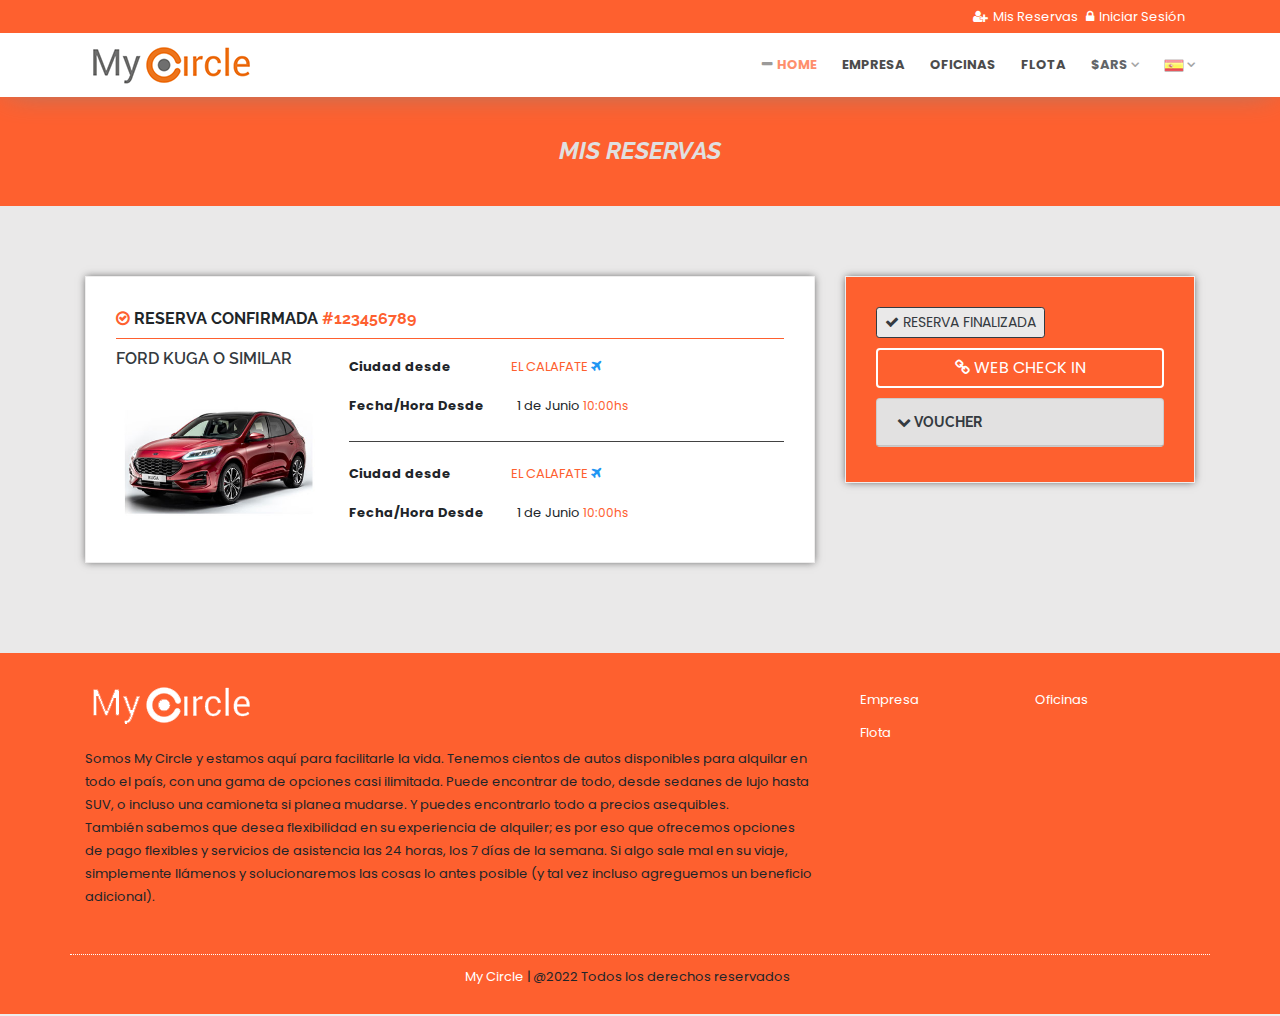
<file: mis-reservas-confirmacion.html>
<!DOCTYPE html>
<html lang="en-US">

<head>
      <title>Mis Reservas Confirmación | My Circle</title>
   
    <meta name="robots" content="index follow">
    <meta name="googlebot" content="index follow">
    <meta http-equiv="content-type" content="text/html; charset=utf-8">
    
    <meta name="description" content="">
    <meta name="viewport" content="width=device-width, initial-scale=1.0">
    <!-- Google Fonts -->
    <link href="https://fonts.googleapis.com/css?family=Open+Sans:400,600,800|Poppins:300i,400,300,700,400i,500|Ubuntu:300i,400,300,700,400i,500|Raleway:400,500,600,700" rel="stylesheet">
    <!-- CSS Files -->

    <link rel="icon" href="images/favicon.ico" type="image/x-icon">

    <!-- Owl Carousel Assets -->
    <link href="css/owl.carousel.css" rel="stylesheet">
    <link href="css/owl.theme.css" rel="stylesheet">

    <link rel="stylesheet" href="fonts/font-awesome/css/font-awesome.min.css">
    <link rel="stylesheet" href="css/bootstrap.min.css">
    <link rel="stylesheet" href="css/travlez-jquery-ui.css">
    <link rel="stylesheet" href="css/style.css">
    <link rel="stylesheet" href="css/responsive.css">

    <script type="text/javascript" src="js/jquery-3.2.1.min.js"></script>
    <script type="text/javascript" src="js/sticky-sidebar.js"></script>


</head>

<body>

  <!-- MODAL LOGINS -->
	
	<div id="mis-reservas" class="modal fade">
    <div class="modal-dialog modal-lg">
        <div class="modal-content">
          
            <div class="modal-body">
			 <button type="button" class="bootbox-close-button close" data-dismiss="modal" aria-hidden="true">×</button>
			<div class="modal-header row form-group">
                                   
                                    <h5 class="text-uppercase italic text-medium font-weight-600 trn">Mis Reservas </h5>
                                </div>
               
              <div class="row justify-content-md-center">

                <div class="col-lg-4">
                    <div class="padding-30px background-white border-1 border-grey-1">
                        <form>
                            <div class="form-group">
                                <label  class="col-form-label"><strong class=" trn">Correo Electrónico</strong></label>
                                <input type="email" class="form-control rounded-0 apiom_email" id="" placeholder="Email">
                            </div>
                            <div class="form-group">
                                <label for="inputPassword3" class="col-form-label"><strong class=" trn">Numero de Confirmación</strong></label>
                                <input type="text" class="form-control rounded-0" id="apiom_confirmation_number" placeholder="">
                            </div>
                            
                            <div class="form-group">
                                <a href="#" id="apiom_submit_mis_reservas" class="btn btn-primary btn-block rounded-0 background-main-color trn">Ir a la reserva</a>
                            </div>
                        </form>
                    </div>
                </div>

                <div class="col-lg-4 col-md-6">
                    <div class="margin-bottom-20px margin-top-20px">
                        <i class="fa fa-ticket margin-right-10px" aria-hidden="true"></i> <strong class="text-uppercase trn">¿No sabes cual es tu Nº de confirmación?</strong>
                        <span class="d-block text-grey-2 trn">Te enviaremos tu Nº de reserva al mail registrado en nuestro sistema</span>
						<span class="d-block"><a  class="text-grey-2 collapsed" data-toggle="collapse" data-parent="#accordion" href="#collapse3" aria-expanded="false" aria-controls="collapse1" class=" trn">ENVIAR EMAIL</a></span>
							<div class="  panel-collapse collapse" id="collapse3"  role="tabpanel" aria-labelledby="heading4" aria-expanded="false">
						 <div class="form-group">
                                
                                <input type="text" class="form-control rounded-0" id="inputPassword3" placeholder="Email">
                            </div>
							 <div class="form-group">
                                <a href="#" class="btn btn-primary btn-block rounded-0 background-main-color trn">Enviar</a>
                            </div>
                    </div>
					 </div>

                   
                   
                </div>
				
				

            </div>
            </div>
        </div>
    </div>
	 </div>
	 
	 
	 
	 
	 <div id="iniciar-sesion" class="modal fade">
    <div class="modal-dialog modal-lg">
        <div class="modal-content">
          
            <div class="modal-body">
			 <button type="button" class="bootbox-close-button close" data-dismiss="modal" aria-hidden="true">×</button>
			<div class="modal-header row form-group">
                                   
                                    <h5 class="text-uppercase italic text-medium font-weight-600 trn">Iniciar Sesión </h5>
                                </div>
               
              <div class="row justify-content-md-center">

                <div class="col-lg-4">
                    <div class="padding-30px background-white border-1 border-grey-1">
                        <form>
                            <div class="form-group">
                                <label for="inputEmail3" class="col-form-label"><strong class=" trn">Correo Electrónico</strong></label>
                                <input type="email" class="form-control rounded-0 apiom_email" id="" placeholder="Email">
                            </div>
                            <div class="form-group">
                                <label for="inputPassword3" class="col-form-label"><strong class=" trn">Contraseña</strong></label>
                                <input type="password" class="form-control rounded-0" id="apiom_password" placeholder="Contraseña">
                            </div>
                            
                            <div class="form-group">
                                <a href="#" id="apiom_submit_login" class="btn btn-primary btn-block rounded-0 background-main-color trn">Ingresar</a>
                            </div>
                        </form>
                    </div>
                </div>

                <div class="col-lg-4 col-md-6">
                    <div class="margin-bottom-20px margin-top-20px">
                        <i class="fa fa-key margin-right-10px" aria-hidden="true"></i> <strong class="text-uppercase trn">¿Olvidó su contraseña?</strong>
                        <span class="d-block text-grey-2 trn">Te enviaremos tu contraseña al mail registrado en nuestro sistema.</span>
						<span class="d-block"><a  class="text-grey-2 collapsed" data-toggle="collapse" data-parent="#accordion" href="#collapse1" aria-expanded="false" aria-controls="collapse1  trn">ENVIAR EMAIL</a></span>
							<div class="  panel-collapse collapse" id="collapse1"  role="tabpanel" aria-labelledby="heading4" aria-expanded="false">
						 <div class="form-group">
                                
                                <input type="text" class="form-control rounded-0" id="inputPassword3" placeholder="Email">
                            </div>
							 <div class="form-group">
                                <a href="#" class="btn btn-primary btn-block rounded-0 background-main-color trn">Enviar</a>
                            </div>
                    </div>
					 </div>

                    <div class="margin-bottom-15px padding-bottom-15px border-bottom-1 border-grey-2">
                        <i class="fa fa-user margin-right-10px" aria-hidden="true"></i> <strong class="text-uppercase collapsed trn" >¿Primera vez? </strong>
                        <span class="d-block"><a data-toggle="collapse" data-parent="#accordion" href="#collapse2" aria-expanded="false" aria-controls="collapse1" class="text-grey-2 trn">REGISTRATE</a></span>
                    </div>
                   
                </div>
				
				 <div class="col-lg-6 col-md-6 panel-collapse collapse" id="collapse2"  role="tabpanel" aria-labelledby="heading4" aria-expanded="false">
                     <div class="margin-top-20px padding-30px background-white border-1 border-grey-1">
					<form>
					<strong class="text-uppercase trn">REGISTRARSE</strong>
                        <div class="form-row">
                            <div class="form-group col-md-6">
                                <label   class=" trn">Nombre</label>
                                <input type="text" class="form-control"   placeholder="Nombre">
                            </div>
                            <div class="form-group col-md-6">
                                <label   class=" trn">Apellido</label>
                                <input type="email" class="form-control"   placeholder="Apellido">
                            </div>
                        </div>
                        <div class="form-group">
                            <label  class=" trn">Email</label>
                            <input type="text" class="form-control"   placeholder="Email">
                        </div>
                        <div class="form-row">
                            <div class="form-group col-md-6">
                                <label   class=" trn">Contraseña</label>
                                <input type="password" class="form-control"   placeholder="Contraseña">
                            </div>
                            <div class="form-group col-md-6">
                                <label   class=" trn">Repetir Contraseña</label>
                                <input type="password" class="form-control"   placeholder="Contraseña">
                            </div>
                        </div>
                        <a href="#" class="btn-sm btn-lg btn-block background-main-color text-white text-center font-weight-bold text-uppercase rounded-0 padding-15px trn">Enviar</a>
                    </form>
					 </div>
                </div>

            </div>
            </div>
        </div>
    </div>
	 </div>
	 
	 
	 
<!-- END MODAL LOGINS -->



    <!-- MODAL MODIFICAR RESERVA -->
	
	<div id="modificar" class="modal fade">
    <div class="modal-dialog modal-md">
        <div class="modal-content">
          
            <div class="modal-body">
			 <button type="button" class="bootbox-close-button close" data-dismiss="modal" aria-hidden="true">×</button>
			<div class="modal-header row form-group">
                                   
                                    <h5 class="text-uppercase italic text-medium font-weight-600 trn">Modificar Reserva </h5>
                                </div>
               
              <div class="row">
                    <div class="col-md-12" >
						
								<div class="row ">
								<div class="col-md-6 col-sm-12">
								
								
								 <form>
								 
								   <div class="form-group">
                                    <label   class="trn">Ciudad desde</label>
                                   
                                      <div class="destination">
                                        <select id="apiom_modify_pickup" class="input-text full-width">
                                            <option value="0" selected="selected">-</option>
                                            <option class="trn" value="Bariloche">Bariloche</option>
                                            <option class="trn" value="Salta">Salta</option>
                                            <option class="trn" value="Buenos Aires">Buenos Aires</option>
                                         
                                        </select>
                                   
                                    </div><!--/.input-->
                                </div><!--/.col-md-4-->

                                <div class="form-group">
                                    <label  class="trn">Fecha desde</label>
                                   <div class="date-input">
                                       
                                        <input id="apiom_modify_fecha_desde"  type="text" class="input-text datepicker full-width" value="2021-06-21" >
                                    </div><!--/.input-->
                                </div><!--/.col-md-4-->

                                 <div class="form-group">
                                    <label style="color:#333;" class="trn">Hora desde</label>
                                    <div class="time-input">
                                       
                                        <input id="apiom_modify_hora_desde" type="time" class="input-text  full-width" value="10:00hs"  >
                                      </div><!--/.input-->
                                </div><!--/.col-md-4-->
                                
                                
								
								 <div class="form-group">
                                    <label style="color:#333;" class="trn">Categoria</label>
                                     <div class="destination">
                                        <select id="apiom_modify_category">
                                           <option value="-"   class="trn">Categorías</option>
                                    <option value="todos"   class="trn">Todos</option>
                                    <option value="compacto"  class="trn">Compacto</option>
                                    <option value="mediano"  class="trn">Mediano</option>
									 <option value="sport-suv"  class="trn">Sport/Suv</option>
									  <option value="familiar"   class="trn">Familiar</option>
									   <option value="van"   class="trn">Van</option>
									    <option value="pick-up"  class="trn">Pick Up</option>
                                         
                                        </select>
                                   
                                    </div><!--/.input-->
                                </div><!--/.col-md-4-->

                               
								  </form>
								 
								 
							</div>
								 <div class="col-md-6">
								   <form>
								 <div class="form-group">
                                    <label style="color:#333;" class="trn">Ciudad hasta</label>
                                  <div class="destination">
                                        <select id="apiom_modify_dropoff" class="input-text full-width">
                                            <option class="trn" value="0" selected="selected">-</option>
                                            <option class="trn" value="Bariloche">Bariloche</option>
                                            <option  class="trn" value="Salta">Salta</option>
                                            <option class="trn" value="Buenos Aires">Buenos Aires</option>
                                         
                                        </select>
                                   
                                    </div><!--/.input-->
                                </div><!--/.col-md-4-->

								
                                <div class="form-group">
                                    <label style="color:#333;" class="trn">Fecha hasta</label>
                                   <div class="date-input">
                                       
                                        <input id="apiom_modify_fecha_hasta" type="text" class="input-text datepicker full-width" value="2021-06-25"  style="text-align:left;">
                                    </div><!--/.input-->
                                </div><!--/.col-md-4-->

                                 <div class="form-group">
                                    <label style="color:#333;" class="trn">Hora hasta</label>
                                    <div class="time-input3">
                                        <i class="fa fa-clock-o"></i>
                                        <input id="apiom_modify_hora_hasta" type="time" class="input-text  full-width" value="11:00hs"  style="text-align:left;">
                                    </div><!--/.input-->
                                </div><!--/.col-md-4-->
								
								<div class="apiom_modify_container_km kms form-group">
                               
                                   <label style="color:#333;" class="trn">Kilometraje</label>
                                <div class="form-check">
                                    <label class="form-check-label">
                                      <input class="form-check-input trn" type="checkbox"> 400 Km
                                    </label>
                                </div>
                           
                               
                                     
                                <div class="form-check">
                                    <label style="color:#333;" class="form-check-label">
                                      <input class="form-check-input" type="checkbox"><span class="trn"> Ilimitado </span>
									  <span class="currencies">  <span class="money price">
							<abbr  class="unit"> AR$</abbr>
							<span class="amount  "> 1.500</span>
							<abbr class="currency" title="ARS"></abbr>
							</span></span>
                                    </label>
                                </div>
                          
                                
								 </div>
                               
								 </form>
								  </div>
                    </div>
					 </div>
					 
					 <!-- ADICIONALES -->
							
							<div id="apiom_modify_container_addons" class="col-md-12  ">
						<div class="border border-grey-1  margin-tb-30px">	 
						 <div class="card background-red">
						 <h3   type="submit"  data-toggle="collapse" data-parent="#accordion" href="#adicionales" class="d-block text-white text-uppercase text-up-small font-weight-700 text-uppercase mb-0 padding-10px"><i class="fa fa-chevron-down"></i> <span class="trn ">Adicionales </span></h3>
							  </div>
                        <div  class=" panel-collapse collapse" id="adicionales" role="tabpanel" aria-labelledby="heading4" aria-expanded="true">
						 <table  class="table table-striped table-bordered font-table" cellspacing="0" width="100%">
            <thead>
                <tr>
                    <th class="trn">Adicional</th>
                    <th class="trn">Precio Unitario</th>
                    <th class="trn">Precio Total</th>
                    <th class="trn">Agregar</th>
                   
                </tr>
            </thead>
           
            <tbody>
                <tr class="apiom_item_addon">
                    <td class="trn apiom_addon_name">Silla de Bebe 0-12 Meses</td>
                    <td><span class="currencies"> <span class="money price">
							<abbr class="unit">AR$</abbr>
							<span class="amount apiom_price_singleday"> 437</span>
							<abbr class="currency" title="ARS"></abbr>
							</span></span></td>
                    <td>x<span id="apiom_day_amount">7 </span>días <span class="currencies"> <span class="money price">
							<abbr class="unit">AR$</abbr>
							<span class="amount apiom_addon_price"> 3.060</span>
							<abbr class="currency" title="ARS"></abbr>
							</span></span></td>
                    <td><select class="form-control apiom_addon_input">
					  <option class="form-group">0</option>
					  <option class="form-group">1</option>
					  <option class="form-group">2</option>
					  </select></td>
                    
                </tr>
				
				 <tr class="apiom_item_addon">
                    <td class="trn apiom_addon_name">Porta Equipajes</td>
                    <td><span class="currencies"> <span class="money price">
							<abbr class="unit">AR$</abbr>
							<span class="amount apiom_price_singleday"> 150</span>
							<abbr class="currency" title="ARS"></abbr>
							</span></span></td>
                    <td>x<span id="apiom_day_amount">7 </span>días <span class="currencies"> <span class="money price">
							<abbr class="unit">AR$</abbr>
							<span class="amount apiom_addon_price"> 1.050</span>
							<abbr class="currency" title="ARS"></abbr>
							</span></span></td>
                    <td>
					   <div class="form-check  apiom_addon_input">
                                    <label class="form-check-label">
                                      <input class="form-check-input trn" type="checkbox" > 
                                    </label>
                                </div></td>
                    
                </tr>
				 </tbody>
				</table>
						 </div>
						  </div>
						
						 </div>
						  	<!-- /ADICIONALES -->
                    
					<div class="col-md-12 ">
					<p>*Cambios sujetos a disponibilidad por parte de la oficina. Nos pondremos en contacto con usted a la brevedad para comunicarle cualquier cambio en los costos de su alquiler.</p>
					 </div>
					<div class="col-md-12 ">
					
					 <div class="form-group">
                                  
									
									  <button id="apiom_modify_submit" class="btn-sm btn-lg btn-block background-main-color text-white text-center text-uppercase font-weight-600  padding-15px trn">Solicitar cambio </button>
                                </div>
					 </div>
					
                </div>
            </div>
        </div>
    </div>
	 </div>
<!-- /END MODAL MODIFICAR RESERVA -->

<!--  CANCELAR RESERVA -->

<div id="cancelar" class="modal" tabindex="-1" role="dialog">
  <div class="modal-dialog" role="document">
    <div class="modal-content">
      <div class="modal-header">
        
        <button type="button" class="close" data-dismiss="modal" aria-label="Close">
          <span aria-hidden="true">&times;</span>
        </button>
      </div>
      <div class="modal-body text-center">
        <h5 class="text-uppercase italic text-medium font-weight-600">¿Esta seguro que desea cancelar su reserva ?</h5>
		 <p class=" italic p0">*Lea atentamente las politicas de cancelación de su reserva para ver si tiene costos adicionales</p>
      </div>
      <div class="modal-footer text-center">
        <button id="apiom_confirmar_cancelacion" class="btn-sm btn-lg btn-block background-main-color text-white text-center text-uppercase font-weight-600  padding-15px trn">CANCELAR </button>
      </div>
    </div>
  </div>
</div>
<!-- /CANCELAR RESERVA -->

   
    <!-- Header  -->
    <header class="background-white box-shadow">
        <div class="background-second-color padding-tb-5px">
            <div class="container">
                <div class="row">
                    <div class="col-lg-3"></div>
                    
                    <div class="col-lg-9 position-inherit">
                        <ul class="user-area list-inline float-right margin-0px text-white">
                           
                            <li class="list-inline-item "><a data-toggle="modal" data-target="#mis-reservas" href="#"><i class="fa fa-user-plus padding-right-5px"></i><span  class=" trn">Mis Reservas</span></a></li>
							 <li class="list-inline-item  padding-right-10px trn"><a data-toggle="modal" data-target="#iniciar-sesion" href="#"><i class="fa fa-lock padding-right-5px"></i><span  class=" trn">Iniciar Sesión</span></a></li>
                        </ul>
                    </div>
                </div>
            </div>
        </div>
        <div class="header-output">
            <div class="container header-in">
                <div class="row">
                    <div class="col-lg-3">
                        <a id="logo" href="index.html" class="d-inline-block margin-tb-10px"><img src="images/logo.png" alt=""></a>
                        <a class="mobile-toggle" href="#"><i class="fa fa-navicon"></i></a>
                    </div>
                    <div class="col-lg-9 position-inherit">
					<ul id="menu-main" class="nav-menu float-right link-padding-tb-20px dropdown-dark">
						<li class="active "><a href="index.html"><span  class=" trn">Home</span></a></li>
						<li><a href="empresa.html" class="trn" ><span  class=" trn">Empresa</span></a></li>
						<li><a href="oficinas.html" class="trn" ><span  class=" trn">Oficinas</span></a></li>
						<li><a href="flota.html" class="trn" ><span  class=" trn">Flota</span></a></li>
						<li style="display: none;"><a   id="apiom_logout" ><span class="trn">Cerrar Sesión</span></a></li>
							
						<li class="has-dropdown"><a class="apiom_ul_monedas"   >$ARS</a>
						<ul id="apiom_ulMonedaUsuario" class="sub-menu" role="menu">
								<li class="convert" data-to-currency="ARS" id="ARS"><a>$ (ARS)</a></li>
								<li class="convert" data-to-currency="USD" id="USD"><a>US$ (USD)</a></li>
								<li class="convert" data-to-currency="EUR" value="EUR" id="EUR"><a>€ (EUR)</a></li>
								<li class="convert" data-to-currency="BRL" value="BRL" id="BRL"><a>R$ (BRL)</a></li>
								<li class="convert" data-to-currency="UYU" value="UYU" id="UYU"><a>$ (UYU)</a></li>
								
							</ul>
						
						</li>
							<li class="has-dropdown"><a   id="idiomaSelector"><img class="bg-esp"  src="images/flag.png" alt=""></a>
						<ul class="sub-menu" role="menu">
								 <li><a class="lang_selector" id="idiomaES" data-value="es"
                onclick="setIdioma('ES', true);$('#idiomaSelector').html(getIdiomaCompleto())"><img class="bg-ing"
                    src="images/flag.png" alt=""><span  class=" trn"> Español</span></a></li>

                    <li><a   class="lang_selector" id="idiomaEN" data-value="en" onclick="setIdioma('EN', true);$('#idiomaSelector').html(getIdiomaCompleto())"  ><img class="bg-bra" src="images/flag-uk.png" alt=""> <span  class=" trn">Inglés</span></a></li>
                    <li><a   class="lang_selector" id="idiomaPT" data-value="pt" onclick="setIdioma('PT', true);$('#idiomaSelector').html(getIdiomaCompleto())"><img class="bg-ing trn" src="images/flag-br.png" alt=""> <span  class=" trn">Portugués</span></a></li>
								
							</ul>
						
						</li>
					</ul>
                    </div>
                </div>
            </div>
        </div>
    </header>
    <!-- // Header  -->
   <!-- Page title --->
    <div id="page-title" class="text-grey  background-red" >
        <div class="text-center">
            <div class="container z-index-2 position-relative">
                <h5 class="font-weight-700 italic text-uppercase padding-tb-40px margin-0px">Mis Reservas</h5>
            </div>
            
        </div>
    </div>
    <!-- Page title --->

    <!-- page output -->
    <div class="padding-tb-40px background-light-grey">
        <div class="container">
            <div class="row justify-content-center margin-bottom-20px">
			

                <div class="col-lg-8">
                    <!-- form -->
                    <div class="background-white border border-grey-1 padding-30px margin-tb-30px">
					
                        <h3 class="text-uppercase text-medium font-weight-700 border-bottom-1 border-second-color  padding-bottom-8px"><i class="fa fa-check-circle-o text-main-color" aria-hidden="true"></i> Reserva Confirmada <span   class="text-main-color apiom_rent_number">#123456789	</span></h3>
						
						<div class="row">
						<div class="col-lg-4 ">
							
                                
								<div   class="margin-bottom-8px border-bottom-1 border-red content-mobile"></div>
							
                                    <h3 class="text-uppercase text-medium font-weight-600"><a   class="apiom_confirmation_model text-dark trn">Ford Kuga o Similar </a></h3>
									 <img src="images/auto.jpg" id="apiom_confirmation_photo">
                           </div>
                                <div class="col-lg-8 ">


                        <ul class="margin-0px padding-0px list-unstyled">
                            <li class="padding-tb-8px "><strong class="margin-right-60px trn">Ciudad desde</strong><span   class="apiom_confirmation_ciudad_desde text-uppercase text-main-color">El Calafate <i  class="apiom_confirmation_pickup fa fa-plane text-blue">&nbsp;</i></span> </li>
                            <li class="padding-tb-8px "><strong class="margin-right-30px">Fecha/Hora Desde</strong><span class="apiom_confirmation_dia_desde"> 1 </span>de <span class="apiom_confirmation_mes_desde"> Junio</span><span  class="apiom_confirmation_hora_desde text-main-color text-small"> 10:00hs</span></li>
							<li class="padding-tb-8px border-bottom-1 border-grey-4"></li>
							
                             <li class="padding-bottom-8px padding-top-20px "><strong class="margin-right-60px trn">Ciudad desde</strong><span   class="apiom_confirmation_ciudad_hasta text-uppercase text-main-color">El Calafate <i  class="apiom_confirmation_pickup fa fa-plane text-blue">&nbsp;</i></span> </li>
                            <li class="padding-tb-8px "><strong class="margin-right-30px">Fecha/Hora Desde</strong><span class="apiom_confirmation_dia_hasta"> 1 </span>de <span class="apiom_confirmation_mes_desde"> Junio</span><span  class="apiom_confirmation_hora_hasta text-main-color text-small"> 10:00hs</span></li>
                        </ul>
						
						 </div>
						    
						   
                       
                    </div>
                    
                </div>
				 </div>
				
                <!-- // col-lg-8 -->
				
				  <div class="col-lg-4">
				
				 <!-- Totales -->
                    <div class="background-second-color border border-grey-1 padding-30px  margin-tb-30px ">
					
                        <a   style="cursor:default;"class="apiom_confirmation_rent_status btn btn-sm  border-1  background-light-grey trn text-dark text-uppercase margin-bottom-10px"><i class="fa fa-check" aria-hidden="true"></i> Reserva Finalizada</a>
						
						  <a href="#"   class="apiom_submit_webcheckin btn  border-2 text-uppercase  trn btn-main-color btn-block background-red text-white margin-bottom-10px"><i class="fa fa-link" aria-hidden="true"></i> WEb Check In</a>
						  
						  <div class="card background-light-grey margin-bottom-5px">
                            <div class="card-header " role="tab" id="headingOne">
                                <h3 class="text-uppercase mb-0">
                                    <a data-toggle="collapse" data-parent="#accordion" href="#collapse-11" aria-expanded="true" aria-controls="collapseOne" class="d-block text-dark text-uppercase text-up-small font-weight-700 trn"><i class="fa fa-chevron-down" aria-hidden="true"></i> voucher</a>
                                </h3>
                            </div>

                            <div id="collapse-11" class="collapse text-dark " role="tabpanel" aria-labelledby="headingOne">
                                <div class="card-block padding-5px">
								
								  <a   class="apiom_download_pdf btn btn-sm text-uppercase  trn btn-main-color btn-block background-red text-white margin-bottom-10px"><i class="fa fa-file" aria-hidden="true"></i> Dascarga pdf</a>
                                 
										<div class="apiom_airline_div">
                                        <div class="form-group">
                                          
                                            <input type="text" class="form-control apiom_airline trn text-small"   placeholder="Ingrese Aerolinea">
                                          
                                        </div>
										 <div class="form-group  has-label">
                                            
                                            <input type="text" class="form-control apiom_fly_number trn text-small"   placeholder="Ingrese Nº de Vuelo">
                                          
                                        </div>
										 <a   class="apiom_modify_fly_number btn btn-sm text-uppercase  trn btn-main-color btn-block background-grey-2 text-white margin-bottom-10px"><i class="fa fa-pencil" aria-hidden="true"></i> Modificar nº de vuelo</a>
										 </div>
										 
										  <a   href="#modificar" class="apiom_modify_rent btn btn-sm text-uppercase   btn-main-color btn-block background-grey-3 text-white margin-bottom-10px" data-toggle="modal" data-target="#modificar"><i class="fa fa-pencil" aria-hidden="true"></i><span class="trn"> Modificar reserva</span></a>
										   <a   href="#" class="apiom_cancel_rent btn btn-sm text-uppercase border-1  btn-main-color btn-block background-white text-grey-4 margin-bottom-10px" data-toggle="modal" data-target="#cancelar"><i class="fa fa-times-circle" aria-hidden="true"></i> <span class="trn">cancelar reserva</span></a>
										 
										
										
                                </div>
                            </div>
                        </div> 
                    </div>
                    <!-- // Totales  -->

            </div>
            <!-- // row -->
			
        </div>
        <!-- // container -->
    </div>
    <!-- //  page output -->
</div>

   
    <!-- Footer -->
    <!-- Footer -->
    <footer class="text-center text-lg-left">
        <div class="container">
            <div class="row padding-tb-30px">
                <div class="col-lg-8 sm-mb-35px">
                    <div class="about">
                        <div class="logo margin-bottom-20px"><a href="index.html"><img src="images/logo-blanco.png" alt=""></a></div>
                        <p class="trn">
                            Somos My Circle y estamos aquí para facilitarle la vida. Tenemos cientos de autos disponibles para alquilar en todo el país, con una gama de opciones casi ilimitada. Puede encontrar de todo, desde sedanes de lujo hasta SUV, o incluso una camioneta si planea mudarse. Y puedes encontrarlo todo a precios asequibles.<br>
También sabemos que desea flexibilidad en su experiencia de alquiler; es por eso que ofrecemos opciones de pago flexibles y servicios de asistencia las 24 horas, los 7 días de la semana. Si algo sale mal en su viaje, simplemente llámenos y solucionaremos las cosas lo antes posible (y tal vez incluso agreguemos un beneficio adicional).

                        </p>
                    </div>
                </div>
                <div class="col-lg-4 sm-mb-35px">
                    <ul class="footer-menu row margin-0px padding-0px list-unstyled">
                        <li class="col-6  padding-tb-5px"><a href="empresa.html" class="text-white trn">Empresa</a></li>
                        <li class="col-6  padding-tb-5px"><a href="oficinas.html" class="text-white trn">Oficinas</a></li>
                        <li class="col-6  padding-tb-5px"><a href="flota.html" class="text-white trn">Flota</a></li>
                       
                       
                    </ul>
                </div>
                
            </div>

            <div class="row padding-tb-10px border-top-11 ">
                <div class="col-lg-4">
                
                </div>
                <div class="col-lg-4 sm-mb-20px">
                       <p class="text-lg-left "><span class="text-white">My Circle</span> | @2022 <span class="trn">Todos los derechos reservados</span></p>
                </div>
                <div class="col-lg-4">
                    <ul class="social_link list-inline text-sm-center text-lg-right">
                        <li class="list-inline-item"><a class="facebook" href="#"><i class="fa fa-facebook" aria-hidden="true"></i></a></li>
                        <li class="list-inline-item"><a class="linkedin" href="#"><i class="fa fa-linkedin-play" aria-hidden="true"></i></a></li>
                        
                        <li class="list-inline-item"><a class="twitter" href="#"><i class="fa fa-twitter" aria-hidden="true"></i></a></li>
                       
                    </ul>
                    <!-- // Social -->
                </div>
            </div>

        </div>

    </footer>
    <!-- // Footer -->
    <script type="text/javascript" src="js/custom.js"></script>
    <script type="text/javascript" src="js/owl.carousel.min.js"></script>
    <script type="text/javascript" src="js/jquery-ui.js"></script>
    <script type="text/javascript" src="js/popper.min.js"></script>
    <script type="text/javascript" src="js/bootstrap.min.js"></script>

    <script async src='https://d2mpatx37cqexb.cloudfront.net/delightchat-whatsapp-widget/embeds/embed.min.js'></script>
        <script>
          var wa_btnSetting = {"btnColor":"#16BE45","ctaText":"","cornerRadius":40,"marginBottom":20,"marginLeft":20,"marginRight":20,"btnPosition":"right","whatsAppNumber":"50379148050","welcomeMessage":"Hello","zIndex":999999,"btnColorScheme":"light"};
          window.onload = () => {
            _waEmbed(wa_btnSetting);
          };
        </script>

</body>

</html>
</file>
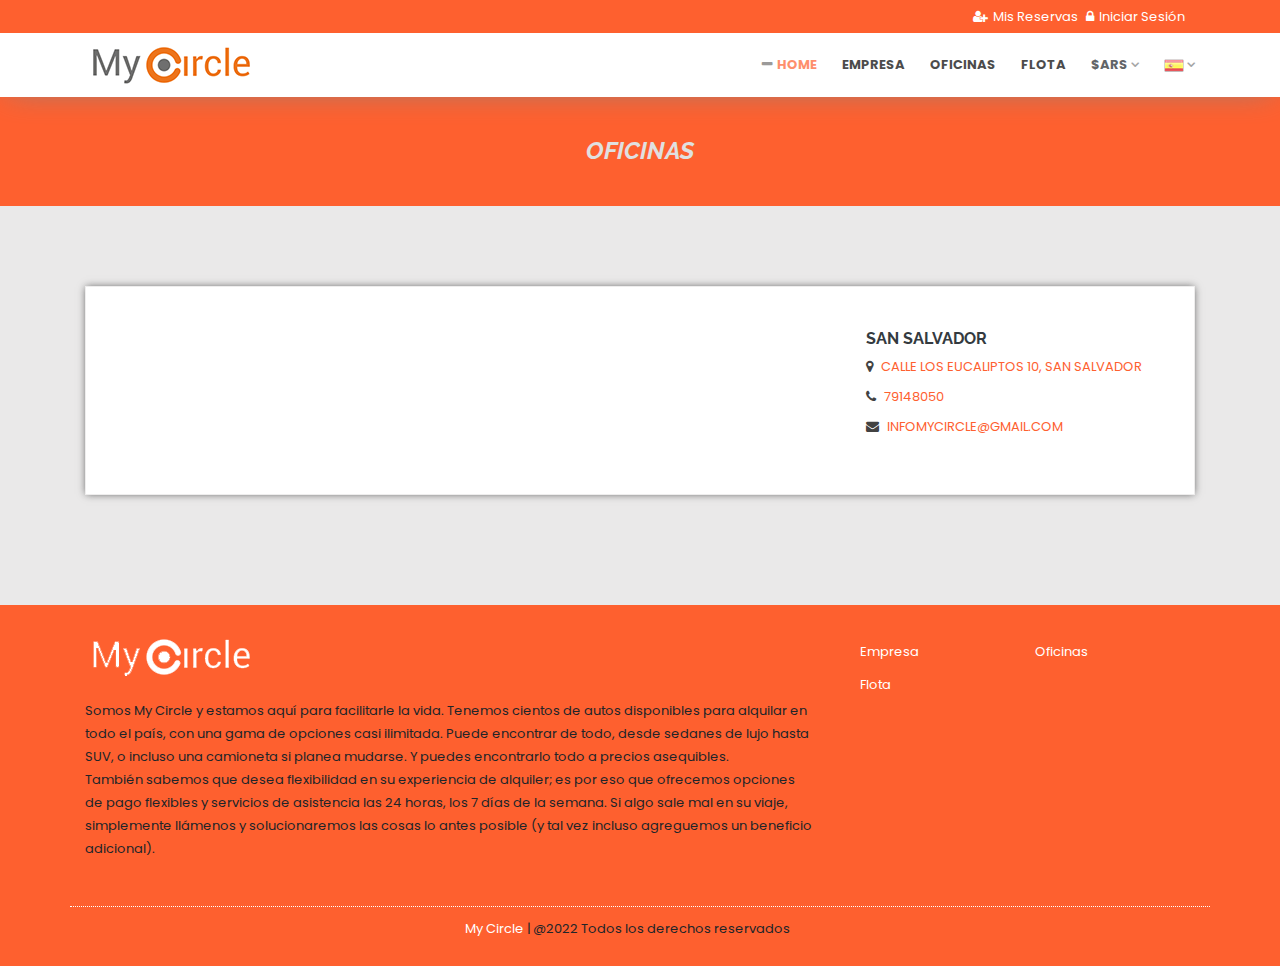
<file: oficinas.html>
<!DOCTYPE html>
<html lang="en-US">

<head>
   <title>Oficinas | My Circle</title>
   
    <meta name="robots" content="index follow">
    <meta name="googlebot" content="index follow">
    <meta http-equiv="content-type" content="text/html; charset=utf-8">
    
    <meta name="description" content="">
    <meta name="viewport" content="width=device-width, initial-scale=1.0">
    <!-- Google Fonts -->
    <link href="https://fonts.googleapis.com/css?family=Open+Sans:400,600,800|Poppins:300i,400,300,700,400i,500|Ubuntu:300i,400,300,700,400i,500|Raleway:400,500,600,700" rel="stylesheet">
    <!-- CSS Files -->

    <link rel="icon" href="images/favicon.ico" type="image/x-icon">

    <!-- Owl Carousel Assets -->
    <link href="css/owl.carousel.css" rel="stylesheet">
    <link href="css/owl.theme.css" rel="stylesheet">

    <link rel="stylesheet" href="fonts/font-awesome/css/font-awesome.min.css">
    <link rel="stylesheet" href="css/bootstrap.min.css">
    <link rel="stylesheet" href="css/travlez-jquery-ui.css">
    <link rel="stylesheet" href="css/style.css">
    <link rel="stylesheet" href="css/flag-icon.min.css">
    <link rel="stylesheet" href="css/responsive.css">
    <script type="text/javascript" src="js/jquery-3.2.1.min.js"></script>
</head>

<body>
   <!-- MODAL LOGINS -->
	
	<div id="mis-reservas" class="modal fade">
    <div class="modal-dialog modal-lg">
        <div class="modal-content">
          
            <div class="modal-body">
			 <button type="button" class="bootbox-close-button close" data-dismiss="modal" aria-hidden="true">×</button>
			<div class="modal-header row form-group">
                                   
                                    <h5 class="text-uppercase italic text-medium font-weight-600 trn">Mis Reservas </h5>
                                </div>
               
              <div class="row justify-content-md-center">

                <div class="col-lg-4">
                    <div class="padding-30px background-white border-1 border-grey-1">
                        <form>
                            <div class="form-group">
                                <label  class="col-form-label"><strong class=" trn">Correo Electrónico</strong></label>
                                <input type="email" class="form-control rounded-0 apiom_email" id="" placeholder="Email">
                            </div>
                            <div class="form-group">
                                <label for="inputPassword3" class="col-form-label"><strong class=" trn">Numero de Confirmación</strong></label>
                                <input type="text" class="form-control rounded-0" id="apiom_confirmation_number" placeholder="">
                            </div>
                            
                            <div class="form-group">
                                <a href="#" id="apiom_submit_mis_reservas" class="btn btn-primary btn-block rounded-0 background-main-color trn">Ir a la reserva</a>
                            </div>
                        </form>
                    </div>
                </div>

                <div class="col-lg-4 col-md-6">
                    <div class="margin-bottom-20px margin-top-20px">
                        <i class="fa fa-ticket margin-right-10px" aria-hidden="true"></i> <strong class="text-uppercase trn">¿No sabes cual es tu Nº de confirmación?</strong>
                        <span class="d-block text-grey-2 trn">Te enviaremos tu Nº de reserva al mail registrado en nuestro sistema</span>
						<span class="d-block"><a  class="text-grey-2 collapsed" data-toggle="collapse" data-parent="#accordion" href="#collapse3" aria-expanded="false" aria-controls="collapse1" class=" trn">ENVIAR EMAIL</a></span>
							<div class="  panel-collapse collapse" id="collapse3"  role="tabpanel" aria-labelledby="heading4" aria-expanded="false">
						 <div class="form-group">
                                
                                <input type="text" class="form-control rounded-0" id="inputPassword3" placeholder="Email">
                            </div>
							 <div class="form-group">
                                <a href="#" class="btn btn-primary btn-block rounded-0 background-main-color trn">Enviar</a>
                            </div>
                    </div>
					 </div>

                   
                   
                </div>
				
				

            </div>
            </div>
        </div>
    </div>
	 </div>
	 
	 
	 
	 
	 <div id="iniciar-sesion" class="modal fade">
    <div class="modal-dialog modal-lg">
        <div class="modal-content">
          
            <div class="modal-body">
			 <button type="button" class="bootbox-close-button close" data-dismiss="modal" aria-hidden="true">×</button>
			<div class="modal-header row form-group">
                                   
                                    <h5 class="text-uppercase italic text-medium font-weight-600 trn">Iniciar Sesión </h5>
                                </div>
               
              <div class="row justify-content-md-center">

                <div class="col-lg-4">
                    <div class="padding-30px background-white border-1 border-grey-1">
                        <form>
                            <div class="form-group">
                                <label for="inputEmail3" class="col-form-label"><strong class=" trn">Correo Electrónico</strong></label>
                                <input type="email" class="form-control rounded-0 apiom_email" id="" placeholder="Email">
                            </div>
                            <div class="form-group">
                                <label for="inputPassword3" class="col-form-label"><strong class=" trn">Contraseña</strong></label>
                                <input type="password" class="form-control rounded-0" id="apiom_password" placeholder="Contraseña">
                            </div>
                            
                            <div class="form-group">
                                <a href="#" id="apiom_submit_login" class="btn btn-primary btn-block rounded-0 background-main-color trn">Ingresar</a>
                            </div>
                        </form>
                    </div>
                </div>

                <div class="col-lg-4 col-md-6">
                    <div class="margin-bottom-20px margin-top-20px">
                        <i class="fa fa-key margin-right-10px" aria-hidden="true"></i> <strong class="text-uppercase trn">¿Olvidó su contraseña?</strong>
                        <span class="d-block text-grey-2 trn">Te enviaremos tu contraseña al mail registrado en nuestro sistema.</span>
						<span class="d-block"><a  class="text-grey-2 collapsed" data-toggle="collapse" data-parent="#accordion" href="#collapse1" aria-expanded="false" aria-controls="collapse1  trn">ENVIAR EMAIL</a></span>
							<div class="  panel-collapse collapse" id="collapse1"  role="tabpanel" aria-labelledby="heading4" aria-expanded="false">
						 <div class="form-group">
                                
                                <input type="text" class="form-control rounded-0" id="inputPassword3" placeholder="Email">
                            </div>
							 <div class="form-group">
                                <a href="#" class="btn btn-primary btn-block rounded-0 background-main-color trn">Enviar</a>
                            </div>
                    </div>
					 </div>

                    <div class="margin-bottom-15px padding-bottom-15px border-bottom-1 border-grey-2">
                        <i class="fa fa-user margin-right-10px" aria-hidden="true"></i> <strong class="text-uppercase collapsed trn" >¿Primera vez? </strong>
                        <span class="d-block"><a data-toggle="collapse" data-parent="#accordion" href="#collapse2" aria-expanded="false" aria-controls="collapse1" class="text-grey-2 trn">REGISTRATE</a></span>
                    </div>
                   
                </div>
				
				 <div class="col-lg-6 col-md-6 panel-collapse collapse" id="collapse2"  role="tabpanel" aria-labelledby="heading4" aria-expanded="false">
                     <div class="margin-top-20px padding-30px background-white border-1 border-grey-1">
					<form>
					<strong class="text-uppercase trn">REGISTRARSE</strong>
                        <div class="form-row">
                            <div class="form-group col-md-6">
                                <label   class=" trn">Nombre</label>
                                <input type="text" class="form-control"   placeholder="Nombre">
                            </div>
                            <div class="form-group col-md-6">
                                <label   class=" trn">Apellido</label>
                                <input type="email" class="form-control"   placeholder="Apellido">
                            </div>
                        </div>
                        <div class="form-group">
                            <label  class=" trn">Email</label>
                            <input type="text" class="form-control"   placeholder="Email">
                        </div>
                        <div class="form-row">
                            <div class="form-group col-md-6">
                                <label   class=" trn">Contraseña</label>
                                <input type="password" class="form-control"   placeholder="Contraseña">
                            </div>
                            <div class="form-group col-md-6">
                                <label   class=" trn">Repetir Contraseña</label>
                                <input type="password" class="form-control"   placeholder="Contraseña">
                            </div>
                        </div>
                        <a href="#" class="btn-sm btn-lg btn-block background-main-color text-white text-center font-weight-bold text-uppercase rounded-0 padding-15px trn">Enviar</a>
                    </form>
					 </div>
                </div>

            </div>
            </div>
        </div>
    </div>
	 </div>
	 
	 
	 
<!-- END MODAL LOGINS -->
   
    <!-- Header  -->
    <header class="background-white box-shadow">
        <div class="background-second-color padding-tb-5px">
            <div class="container">
                <div class="row">
                    <div class="col-lg-3"></div>
                    
                    <div class="col-lg-9 position-inherit">
                        <ul class="user-area list-inline float-right margin-0px text-white">
                           
                            <li class="list-inline-item "><a data-toggle="modal" data-target="#mis-reservas" href="#"><i class="fa fa-user-plus padding-right-5px"></i><span  class=" trn">Mis Reservas</span></a></li>
							 <li class="list-inline-item  padding-right-10px trn"><a data-toggle="modal" data-target="#iniciar-sesion" href="#"><i class="fa fa-lock padding-right-5px"></i><span  class=" trn">Iniciar Sesión</span></a></li>
                        </ul>
                    </div>
                </div>
            </div>
        </div>
        <div class="header-output">
            <div class="container header-in">
                <div class="row">
                    <div class="col-lg-3">
                        <a id="logo" href="index.html" class="d-inline-block margin-tb-10px"><img src="images/logo.png" alt=""></a>
                        <a class="mobile-toggle" href="#"><i class="fa fa-navicon"></i></a>
                    </div>
                    <div class="col-lg-9 position-inherit">
					<ul id="menu-main" class="nav-menu float-right link-padding-tb-20px dropdown-dark">
						<li class="active "><a href="index.html"><span  class=" trn">Home</span></a></li>
						<li><a href="empresa.html" class="trn" ><span  class=" trn">Empresa</span></a></li>
						<li><a href="oficinas.html" class="trn" ><span  class=" trn">Oficinas</span></a></li>
						<li><a href="flota.html" class="trn" ><span  class=" trn">Flota</span></a></li>
						<li style="display: none;"><a   id="apiom_logout" ><span class="trn">Cerrar Sesión</span></a></li>
							
						<li class="has-dropdown"><a class="apiom_ul_monedas"   >$ARS</a>
						<ul id="apiom_ulMonedaUsuario" class="sub-menu" role="menu">
								<li class="convert" data-to-currency="ARS" id="ARS"><a>$ (ARS)</a></li>
								<li class="convert" data-to-currency="USD" id="USD"><a>US$ (USD)</a></li>
								<li class="convert" data-to-currency="EUR" value="EUR" id="EUR"><a>€ (EUR)</a></li>
								<li class="convert" data-to-currency="BRL" value="BRL" id="BRL"><a>R$ (BRL)</a></li>
								<li class="convert" data-to-currency="UYU" value="UYU" id="UYU"><a>$ (UYU)</a></li>
								
							</ul>
						
						</li>
							<li class="has-dropdown"><a   id="idiomaSelector"><img class="bg-esp"  src="images/flag.png" alt=""></a>
						<ul class="sub-menu" role="menu">
								 <li><a class="lang_selector" id="idiomaES" data-value="es"
                onclick="setIdioma('ES', true);$('#idiomaSelector').html(getIdiomaCompleto())"><img class="bg-ing"
                    src="images/flag.png" alt=""><span  class=" trn"> Español</span></a></li>

                    <li><a   class="lang_selector" id="idiomaEN" data-value="en" onclick="setIdioma('EN', true);$('#idiomaSelector').html(getIdiomaCompleto())"  ><img class="bg-bra" src="images/flag-uk.png" alt=""> <span  class=" trn">Inglés</span></a></li>
                    <li><a   class="lang_selector" id="idiomaPT" data-value="pt" onclick="setIdioma('PT', true);$('#idiomaSelector').html(getIdiomaCompleto())"><img class="bg-ing trn" src="images/flag-br.png" alt=""> <span  class=" trn">Portugués</span></a></li>
								
							</ul>
						
						</li>
					</ul>
                    </div>
                </div>
            </div>
        </div>
    </header>
    <!-- // Header  -->
    <!-- // Header  -->
   <!-- Page title --->
    <div id="page-title" class="text-grey  background-red" >
        <div class="text-center">
            <div class="container z-index-2 position-relative">
                <h5 class="font-weight-700 italic text-uppercase padding-tb-40px margin-0px trn">Oficinas</h5>
            </div>
            
        </div>
    </div>
    <!-- Page title --->


   





    <div class="padding-tb-80px background-light-grey">
        <div class="container">
            <div class="row">

                <!-- oficina -->
                <div class="col-lg-12 margin-bottom-30px">
                    <div class="hotel-list background-white border border-grey-1">
                        <div class="hotel-thum">
                           
                            <div class="img-in">
                                <iframe src="https://www.google.com/maps/embed?pb=!1m14!1m8!1m3!1d15506.223019896293!2d-89.2291266!3d13.6847557!3m2!1i1024!2i768!4f13.1!3m3!1m2!1s0x0%3A0x179884abb764662e!2sMy%20Circle%20Rent%20a%20Car!5e0!3m2!1ses!2sar!4v1666808443470!5m2!1ses!2sar" width="100%" height="200" style="border:0;" allowfullscreen="" loading="lazy" referrerpolicy="no-referrer-when-downgrade"></iframe>
                            </div>
                        </div>
                        <div class="padding-30px">
                            <h4 class="text-dark d-block text-uppercase text-medium font-weight-bold margin-tb-10px">San Salvador</h4>
                            <small class="text-uppercase text-extra-small  d-block">
                                    <p class="text-grey-4"><i class="fa fa-map-marker margin-right-5px"></i>
                                    <span class="text-third-color margin-right-5px">Calle Los Eucaliptos 10, San Salvador </span> </p>
									<p class="text-grey-4"><i class="fa fa-phone margin-right-5px"></i>
                                    <span class="text-third-color margin-right-5px">79148050</span> </p>
									<p class="text-grey-4"><i class="fa fa-envelope margin-right-5px"></i>
                                    <span class="text-third-color margin-right-5px">infomycircle@Gmail.com</span> </p>
                                </small>
                          
                        </div>
                        <div class="clearfix"></div>
                    </div>
                </div>


              


            

            </div>
        </div>
        <!--// container -->
    </div>




  


    <!-- Footer -->
     <!-- Footer -->
     <footer class="text-center text-lg-left">
        <div class="container">
            <div class="row padding-tb-30px">
                <div class="col-lg-8 sm-mb-35px">
                    <div class="about">
                        <div class="logo margin-bottom-20px"><a href="index.html"><img src="images/logo-blanco.png" alt=""></a></div>
                        <p class="trn">
                            Somos My Circle y estamos aquí para facilitarle la vida. Tenemos cientos de autos disponibles para alquilar en todo el país, con una gama de opciones casi ilimitada. Puede encontrar de todo, desde sedanes de lujo hasta SUV, o incluso una camioneta si planea mudarse. Y puedes encontrarlo todo a precios asequibles.<br>
También sabemos que desea flexibilidad en su experiencia de alquiler; es por eso que ofrecemos opciones de pago flexibles y servicios de asistencia las 24 horas, los 7 días de la semana. Si algo sale mal en su viaje, simplemente llámenos y solucionaremos las cosas lo antes posible (y tal vez incluso agreguemos un beneficio adicional).

                        </p>
                    </div>
                </div>
                <div class="col-lg-4 sm-mb-35px">
                    <ul class="footer-menu row margin-0px padding-0px list-unstyled">
                        <li class="col-6  padding-tb-5px"><a href="empresa.html" class="text-white trn">Empresa</a></li>
                        <li class="col-6  padding-tb-5px"><a href="oficinas.html" class="text-white trn">Oficinas</a></li>
                        <li class="col-6  padding-tb-5px"><a href="flota.html" class="text-white trn">Flota</a></li>
                       
                       
                    </ul>
                </div>
                
            </div>

            <div class="row padding-tb-10px border-top-11 ">
                <div class="col-lg-4">
                
                </div>
                <div class="col-lg-4 sm-mb-20px">
                       <p class="text-lg-left "><span class="text-white">My Circle</span> | @2022 <span class="trn">Todos los derechos reservados</span></p>
                </div>
                <div class="col-lg-4">
                    <ul class="social_link list-inline text-sm-center text-lg-right">
                        <li class="list-inline-item"><a class="facebook" href="#"><i class="fa fa-facebook" aria-hidden="true"></i></a></li>
                        <li class="list-inline-item"><a class="linkedin" href="#"><i class="fa fa-linkedin-play" aria-hidden="true"></i></a></li>
                        
                        <li class="list-inline-item"><a class="twitter" href="#"><i class="fa fa-twitter" aria-hidden="true"></i></a></li>
                       
                    </ul>
                    <!-- // Social -->
                </div>
            </div>

        </div>

    </footer>
    <!-- // Footer -->
    <script type="text/javascript" src="js/custom.js"></script>
    <script type="text/javascript" src="js/sticky-sidebar.js"></script>
    <script type="text/javascript" src="js/owl.carousel.min.js"></script>
    <script type="text/javascript" src="js/jquery-ui.js"></script>
    <script type="text/javascript" src="js/popper.min.js"></script>
    <script type="text/javascript" src="js/bootstrap.min.js"></script>

    <script async src='https://d2mpatx37cqexb.cloudfront.net/delightchat-whatsapp-widget/embeds/embed.min.js'></script>
        <script>
          var wa_btnSetting = {"btnColor":"#16BE45","ctaText":"","cornerRadius":40,"marginBottom":20,"marginLeft":20,"marginRight":20,"btnPosition":"right","whatsAppNumber":"50379148050","welcomeMessage":"Hello","zIndex":999999,"btnColorScheme":"light"};
          window.onload = () => {
            _waEmbed(wa_btnSetting);
          };
        </script>

</body>

</html>
</file>
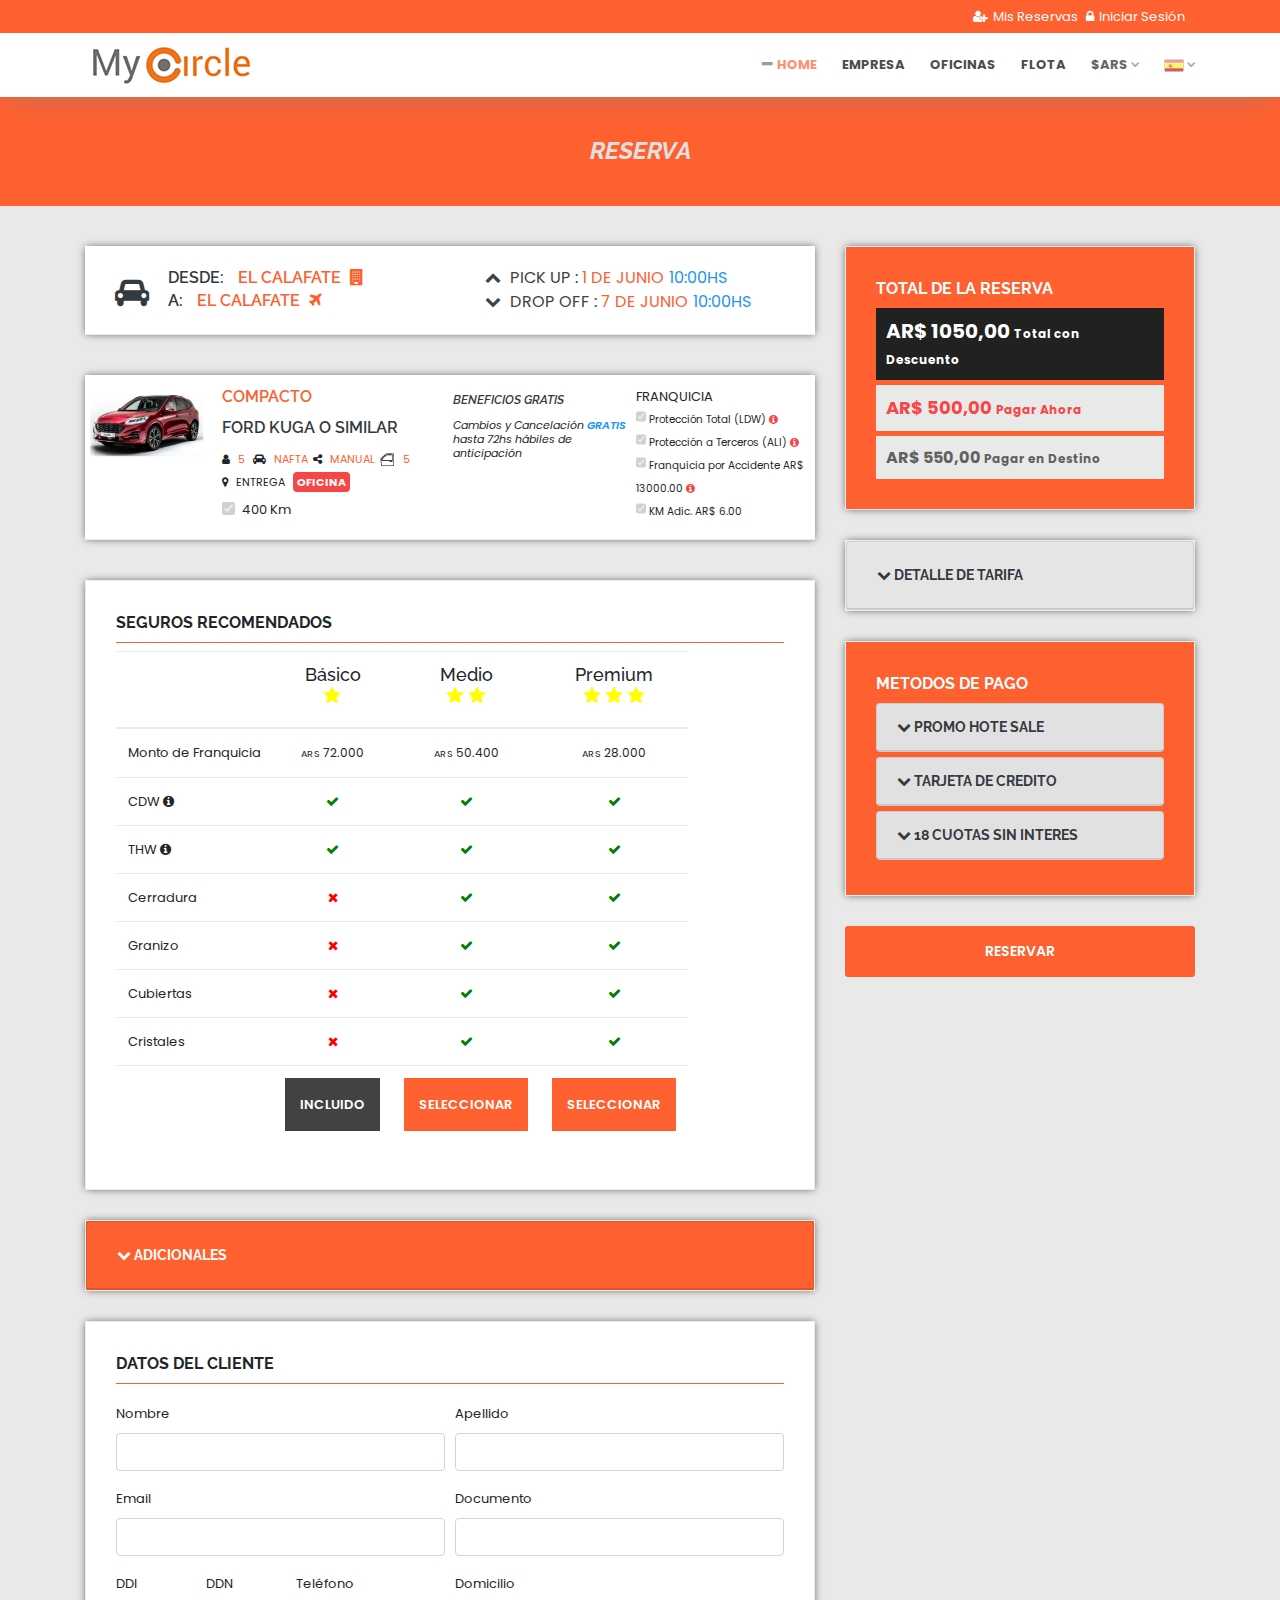
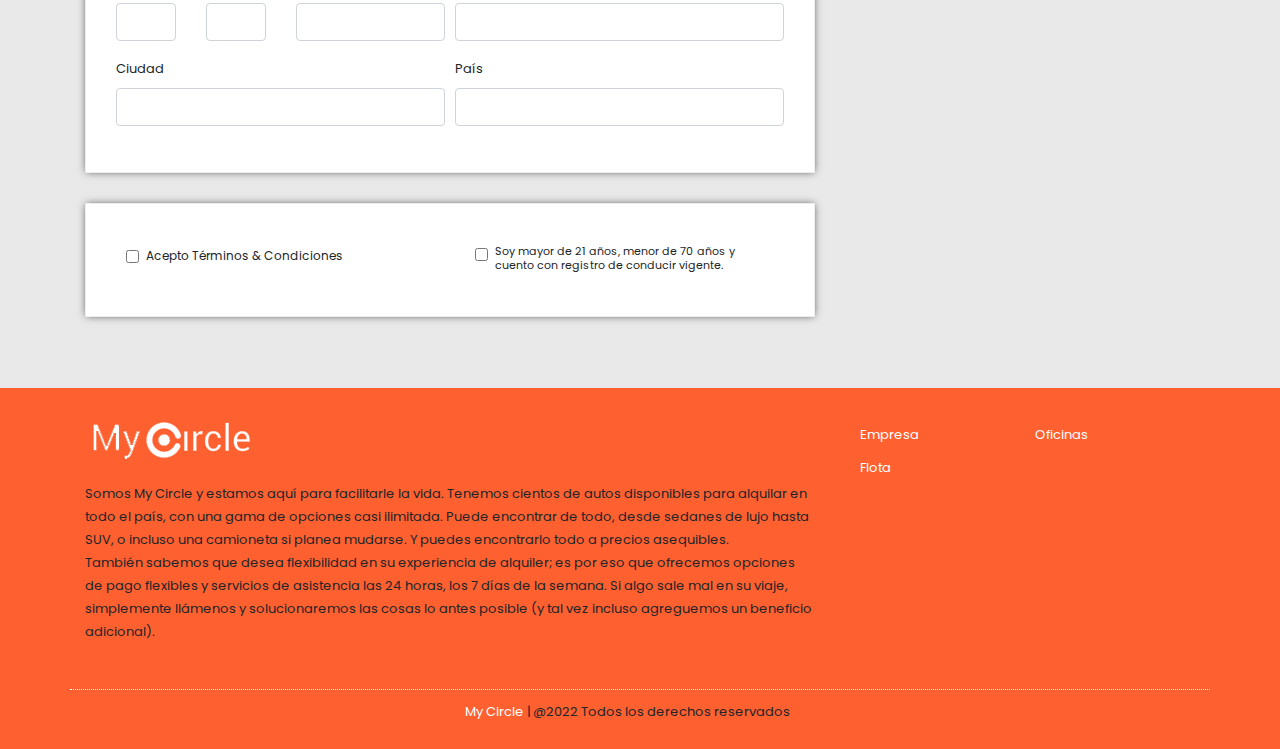
<file: reserva.html>
<!DOCTYPE html>
<html lang="en-US">

<head>
   <title>Reserva | My Circle</title>
   
    <meta name="robots" content="index follow">
    <meta name="googlebot" content="index follow">
    <meta http-equiv="content-type" content="text/html; charset=utf-8">
    
    <meta name="description" content="">
    <meta name="viewport" content="width=device-width, initial-scale=1.0">
    <!-- Google Fonts -->
    <link href="https://fonts.googleapis.com/css?family=Open+Sans:400,600,800|Poppins:300i,400,300,700,400i,500|Ubuntu:300i,400,300,700,400i,500|Raleway:400,500,600,700" rel="stylesheet">
    <!-- CSS Files -->

    <link rel="icon" href="images/favicon.ico" type="image/x-icon">

    <!-- Owl Carousel Assets -->
    <link href="css/owl.carousel.css" rel="stylesheet">
    <link href="css/owl.theme.css" rel="stylesheet">

    <link rel="stylesheet" href="fonts/font-awesome/css/font-awesome.min.css">
    <link rel="stylesheet" href="css/bootstrap.min.css">
    <link rel="stylesheet" href="css/travlez-jquery-ui.css">
    <link rel="stylesheet" href="css/style.css">
    <link rel="stylesheet" href="css/responsive.css">

    <script type="text/javascript" src="js/jquery-3.2.1.min.js"></script>
    <script type="text/javascript" src="js/sticky-sidebar.js"></script>


    <script type="text/javascript" src="http://maps.google.com/maps/api/js?sensor=false"></script>
    <script type="text/javascript" src="js/jquery.gomap-1.3.3.min.js"></script>


    <style>

        .green-text2{
            color: green;
        }
        
        .danger-text2{
            color: red;
        }
        
        .yellow-text2{
            color: yellow;
        }
        
            </style>



</head>

<body>
   <!-- MODAL LOGINS -->
	
	<div id="mis-reservas" class="modal fade">
    <div class="modal-dialog modal-lg">
        <div class="modal-content">
          
            <div class="modal-body">
			 <button type="button" class="bootbox-close-button close" data-dismiss="modal" aria-hidden="true">×</button>
			<div class="modal-header row form-group">
                                   
                                    <h5 class="text-uppercase italic text-medium font-weight-600 trn">Mis Reservas </h5>
                                </div>
               
              <div class="row justify-content-md-center">

                <div class="col-lg-4">
                    <div class="padding-30px background-white border-1 border-grey-1">
                        <form>
                            <div class="form-group">
                                <label  class="col-form-label"><strong class=" trn">Correo Electrónico</strong></label>
                                <input type="email" class="form-control rounded-0 apiom_email" id="" placeholder="Email">
                            </div>
                            <div class="form-group">
                                <label for="inputPassword3" class="col-form-label"><strong class=" trn">Numero de Confirmación</strong></label>
                                <input type="text" class="form-control rounded-0" id="apiom_confirmation_number" placeholder="">
                            </div>
                            
                            <div class="form-group">
                                <a href="#" id="apiom_submit_mis_reservas" class="btn btn-primary btn-block rounded-0 background-main-color trn">Ir a la reserva</a>
                            </div>
                        </form>
                    </div>
                </div>

                <div class="col-lg-4 col-md-6">
                    <div class="margin-bottom-20px margin-top-20px">
                        <i class="fa fa-ticket margin-right-10px" aria-hidden="true"></i> <strong class="text-uppercase trn">¿No sabes cual es tu Nº de confirmación?</strong>
                        <span class="d-block text-grey-2 trn">Te enviaremos tu Nº de reserva al mail registrado en nuestro sistema</span>
						<span class="d-block"><a  class="text-grey-2 collapsed" data-toggle="collapse" data-parent="#accordion" href="#collapse3" aria-expanded="false" aria-controls="collapse1" class=" trn">ENVIAR EMAIL</a></span>
							<div class="  panel-collapse collapse" id="collapse3"  role="tabpanel" aria-labelledby="heading4" aria-expanded="false">
						 <div class="form-group">
                                
                                <input type="text" class="form-control rounded-0" id="inputPassword3" placeholder="Email">
                            </div>
							 <div class="form-group">
                                <a href="#" class="btn btn-primary btn-block rounded-0 background-main-color trn">Enviar</a>
                            </div>
                    </div>
					 </div>

                   
                   
                </div>
				
				

            </div>
            </div>
        </div>
    </div>
	 </div>
	 
	 
	 
	 
	 <div id="iniciar-sesion" class="modal fade">
    <div class="modal-dialog modal-lg">
        <div class="modal-content">
          
            <div class="modal-body">
			 <button type="button" class="bootbox-close-button close" data-dismiss="modal" aria-hidden="true">×</button>
			<div class="modal-header row form-group">
                                   
                                    <h5 class="text-uppercase italic text-medium font-weight-600 trn">Iniciar Sesión </h5>
                                </div>
               
              <div class="row justify-content-md-center">

                <div class="col-lg-4">
                    <div class="padding-30px background-white border-1 border-grey-1">
                        <form>
                            <div class="form-group">
                                <label for="inputEmail3" class="col-form-label"><strong class=" trn">Correo Electrónico</strong></label>
                                <input type="email" class="form-control rounded-0 apiom_email" id="" placeholder="Email">
                            </div>
                            <div class="form-group">
                                <label for="inputPassword3" class="col-form-label"><strong class=" trn">Contraseña</strong></label>
                                <input type="password" class="form-control rounded-0" id="apiom_password" placeholder="Contraseña">
                            </div>
                            
                            <div class="form-group">
                                <a href="#" id="apiom_submit_login" class="btn btn-primary btn-block rounded-0 background-main-color trn">Ingresar</a>
                            </div>
                        </form>
                    </div>
                </div>

                <div class="col-lg-4 col-md-6">
                    <div class="margin-bottom-20px margin-top-20px">
                        <i class="fa fa-key margin-right-10px" aria-hidden="true"></i> <strong class="text-uppercase trn">¿Olvidó su contraseña?</strong>
                        <span class="d-block text-grey-2 trn">Te enviaremos tu contraseña al mail registrado en nuestro sistema.</span>
						<span class="d-block"><a  class="text-grey-2 collapsed" data-toggle="collapse" data-parent="#accordion" href="#collapse1" aria-expanded="false" aria-controls="collapse1  trn">ENVIAR EMAIL</a></span>
							<div class="  panel-collapse collapse" id="collapse1"  role="tabpanel" aria-labelledby="heading4" aria-expanded="false">
						 <div class="form-group">
                                
                                <input type="text" class="form-control rounded-0" id="inputPassword3" placeholder="Email">
                            </div>
							 <div class="form-group">
                                <a href="#" class="btn btn-primary btn-block rounded-0 background-main-color trn">Enviar</a>
                            </div>
                    </div>
					 </div>

                    <div class="margin-bottom-15px padding-bottom-15px border-bottom-1 border-grey-2">
                        <i class="fa fa-user margin-right-10px" aria-hidden="true"></i> <strong class="text-uppercase collapsed trn" >¿Primera vez? </strong>
                        <span class="d-block"><a data-toggle="collapse" data-parent="#accordion" href="#collapse2" aria-expanded="false" aria-controls="collapse1" class="text-grey-2 trn">REGISTRATE</a></span>
                    </div>
                   
                </div>
				
				 <div class="col-lg-6 col-md-6 panel-collapse collapse" id="collapse2"  role="tabpanel" aria-labelledby="heading4" aria-expanded="false">
                     <div class="margin-top-20px padding-30px background-white border-1 border-grey-1">
					<form>
					<strong class="text-uppercase trn">REGISTRARSE</strong>
                        <div class="form-row">
                            <div class="form-group col-md-6">
                                <label   class=" trn">Nombre</label>
                                <input type="text" class="form-control"   placeholder="Nombre">
                            </div>
                            <div class="form-group col-md-6">
                                <label   class=" trn">Apellido</label>
                                <input type="email" class="form-control"   placeholder="Apellido">
                            </div>
                        </div>
                        <div class="form-group">
                            <label  class=" trn">Email</label>
                            <input type="text" class="form-control"   placeholder="Email">
                        </div>
                        <div class="form-row">
                            <div class="form-group col-md-6">
                                <label   class=" trn">Contraseña</label>
                                <input type="password" class="form-control"   placeholder="Contraseña">
                            </div>
                            <div class="form-group col-md-6">
                                <label   class=" trn">Repetir Contraseña</label>
                                <input type="password" class="form-control"   placeholder="Contraseña">
                            </div>
                        </div>
                        <a href="#" class="btn-sm btn-lg btn-block background-main-color text-white text-center font-weight-bold text-uppercase rounded-0 padding-15px trn">Enviar</a>
                    </form>
					 </div>
                </div>

            </div>
            </div>
        </div>
    </div>
	 </div>
	 
	 
	 
<!-- END MODAL LOGINS -->
   
   <!-- Header  -->
    <header class="background-white box-shadow">
        <div class="background-second-color padding-tb-5px">
            <div class="container">
                <div class="row">
                    <div class="col-lg-3"></div>
                    
                    <div class="col-lg-9 position-inherit">
                        <ul class="user-area list-inline float-right margin-0px text-white">
                           
                            <li class="list-inline-item "><a data-toggle="modal" data-target="#mis-reservas" href="#"><i class="fa fa-user-plus padding-right-5px"></i><span  class=" trn">Mis Reservas</span></a></li>
							 <li class="list-inline-item  padding-right-10px trn"><a data-toggle="modal" data-target="#iniciar-sesion" href="#"><i class="fa fa-lock padding-right-5px"></i><span  class=" trn">Iniciar Sesión</span></a></li>
                        </ul>
                    </div>
                </div>
            </div>
        </div>
        <div class="header-output">
            <div class="container header-in">
                <div class="row">
                    <div class="col-lg-3">
                        <a id="logo" href="index.html" class="d-inline-block margin-tb-10px"><img src="images/logo.png" alt=""></a>
                        <a class="mobile-toggle" href="#"><i class="fa fa-navicon"></i></a>
                    </div>
                    <div class="col-lg-9 position-inherit">
					<ul id="menu-main" class="nav-menu float-right link-padding-tb-20px dropdown-dark">
						<li class="active "><a href="index.html"><span  class=" trn">Home</span></a></li>
						<li><a href="empresa.html" class="trn" ><span  class=" trn">Empresa</span></a></li>
						<li><a href="oficinas.html" class="trn" ><span  class=" trn">Oficinas</span></a></li>
						<li><a href="flota.html" class="trn" ><span  class=" trn">Flota</span></a></li>
						<li style="display: none;"><a   id="apiom_logout" ><span class="trn">Cerrar Sesión</span></a></li>
							
						<li class="has-dropdown"><a class="apiom_ul_monedas"   >$ARS</a>
						<ul id="apiom_ulMonedaUsuario" class="sub-menu" role="menu">
								<li class="convert" data-to-currency="ARS" id="ARS"><a>$ (ARS)</a></li>
								<li class="convert" data-to-currency="USD" id="USD"><a>US$ (USD)</a></li>
								<li class="convert" data-to-currency="EUR" value="EUR" id="EUR"><a>€ (EUR)</a></li>
								<li class="convert" data-to-currency="BRL" value="BRL" id="BRL"><a>R$ (BRL)</a></li>
								<li class="convert" data-to-currency="UYU" value="UYU" id="UYU"><a>$ (UYU)</a></li>
								
							</ul>
						
						</li>
							<li class="has-dropdown"><a   id="idiomaSelector"><img class="bg-esp"  src="images/flag.png" alt=""></a>
						<ul class="sub-menu" role="menu">
								 <li><a class="lang_selector" id="idiomaES" data-value="es"
                onclick="setIdioma('ES', true);$('#idiomaSelector').html(getIdiomaCompleto())"><img class="bg-ing"
                    src="images/flag.png" alt=""><span  class=" trn"> Español</span></a></li>

                    <li><a   class="lang_selector" id="idiomaEN" data-value="en" onclick="setIdioma('EN', true);$('#idiomaSelector').html(getIdiomaCompleto())"  ><img class="bg-bra" src="images/flag-uk.png" alt=""> <span  class=" trn">Inglés</span></a></li>
                    <li><a   class="lang_selector" id="idiomaPT" data-value="pt" onclick="setIdioma('PT', true);$('#idiomaSelector').html(getIdiomaCompleto())"><img class="bg-ing trn" src="images/flag-br.png" alt=""> <span  class=" trn">Portugués</span></a></li>
							</ul>
						
						</li>
					</ul>
                    </div>
                </div>
            </div>
        </div>
    </header>
    <!-- // Header  -->
   <!-- Page title --->
    <div id="page-title" class="text-grey  background-red" >
        <div class="text-center">
            <div class="container z-index-2 position-relative">
                <h5 class="font-weight-700 italic text-uppercase padding-tb-40px margin-0px trn">Reserva</h5>
            </div>
            
        </div>
    </div>
    <!-- Page title --->


    <!-- page output -->
    <div class="padding-tb-40px background-light-grey">
        <div class="container">

            <div class="row">
                <div class="col-lg-8 sticky-content">

                  <div class="flight-post background-white border-bottom-1 border-grey-1 with-hover box-shadow-hover margin-bottom-40px">
                        <div class="row no-gutters">
                           
                            <div class="col-lg-12">
							 <div class="row ">
							  <div class="col-lg-1 col-xs-2">
                                <div class="padding-20px  sm-padding-left-0px">
                                    <h1 class="text-uppercase margin-bottom-0px text-title-large padding-top-10px padding-left-10px "><a style="cursor:auto;" href="#" class="text-dark"><i class="fa fa-car"></i> </a></h1>
									 
                              </div> 
							   </div>
                            <div class="col-lg-5 col-xs-10">
                                <div class="padding-20px ">
                                      <h3 class="text-uppercase text-medium font-weight-600 margin-bottom-0px trn"><a style="cursor:auto;" href="#" class="text-dark"><span class="margin-right-10px trn">Desde: </span><span id="apiom_ciudad_desde_seleccionada" class="text-main-color trn">El Calafate <i id="apiom_ciudad_desde_seleccionada" class="fa fa-building margin-left-5px"></i></a></h3>
									  <h3 class="text-uppercase text-medium font-weight-600 margin-bottom-0px trn"><a style="cursor:auto;" href="#" class="text-dark"><span class="margin-right-10px trn">A: </span><span id="apiom_ciudad_hasta_seleccionada" class="text-main-color trn">El Calafate <i id="apiom_ciudad_hasta_seleccionada" class="fa fa-plane margin-left-5px"></i></a></h3>
                              </div> 
							   </div> 
							<div class="col-lg-6 col-xs-12">	
								<div class="padding-20px sm-padding-top-0px">							
                                    <small class="text-uppercase text-medium margin-right-30px">
                                            <a href="#" class="text-grey-4 trn" style="cursor:auto;"><i class="fa fa-chevron-up margin-right-5px"></i>
                                            Pick Up :  <span id="apiom_dia_desde_seleccionada" class="text-main-color"> 1 </span><span class="text-main-color">de</span> <span id="apiom_mes_desde_seleccionada" class="text-main-color  margin-right-5px"> Junio</span><span id="apiom_hora_desde_seleccionada" class="text-blue ">10:00HS</span> </a>
                                        </small></br>
                                    <small class="text-uppercase text-medium margin-right-30px">
                                            <a href="#" class="text-grey-4 trn" style="cursor:auto;"><i class="fa fa-chevron-down margin-right-5px"></i>
                                            Drop Off :   <span id="apiom_dia_hasta_seleccionada" class="text-main-color"> 7 </span><span class="text-main-color">de</span> <span id="apiom_mes_hasta_seleccionada" class="text-main-color  margin-right-5px"> Junio</span><span id="apiom_hora_hasta_seleccionada" class="text-blue ">10:00HS</span> </a>
                                        </small>
                                  </div>
								   </div>
																  
                                </div>
                            </div>
                        </div>
                    </div>
					
					
					
                   <!-- car post -->
					<div>
                    <div  class=" background-white border-bottom-1 border-grey-1 with-hover box-shadow-hover margin-bottom-40px">
                        <div class="row no-gutters">
                            <div class="col-lg-2">
                                <div class="hotel-img position-relative">
								
                                    <img src="images/auto.jpg" id="apiom_model_photo">
                                    <div class="background-second-color opacity-6"></div>
                                </div>
                            </div>
                            <div class="col-lg-10">
                                <div class="padding-lr-30px padding-top-10px ">
								<div class="row">
                                <div class="col-lg-5 col-sm-6  padding-lr-0px">
								 <h3 class="text-uppercase text-medium text-main-color  font-weight-600 apiom_result_name trn"><a id="apiom_model_category" class="text-main-color trn">Compacto</a></h3>
                                    <h3 class="text-uppercase text-medium font-weight-600"><a id="apiom_model_name" class=" text-dark trn">Ford Kuga o Similar </a></h3>
									 <small class="text-uppercase text-extra-small">
                                            <a  class="text-grey-4"><i class="fa fa-user margin-right-5px"></i>
                                            <span id="apiom_model_capacity" class=" margin-right-5px text-main-color trn">5</span> <i class="fa fa-automobile  margin-right-5px"></i>
                                            <span id="apiom_model_tanktype" class=" margin-right-5px text-main-color trn">nafta</span><i class="fa fa-share-alt margin-right-5px"></i>
                                            <span id="apiom_model_transmission" class=" margin-right-5px text-main-color trn">Manual</span><img src="images/puertas.png" class="margin-right-5px"></i>
                                            <span id="apiom_model_doors" class=" margin-right-5px text-main-color trn">5</span></a>
                                        </small></br>
                                    <small class="text-uppercase text-extra-small">
                                            <a  class="text-grey-4"><i class="fa fa-map-marker margin-right-5px"></i>
                                            <span class=" margin-right-5px trn">Entrega</span> <span class="apiom_result_pickup badge badge-red text-extra-small trn">Oficina</span></a>
                                        </small>
										
								<div class="row padding-top-5px">
								<div id="apiom_model_kmtype">
                                <div class="col-lg-6  col-sm-6">
                                   <div class="form-group margin-bottom-0px" style="width: max-content;">
                                <div class="form-check">
                                    <label class="form-check-label">
                                      <input class="form-check-input trn" type="checkbox" checked="" disabled> 400 Km
                                    </label>
                                </div>
                            </div>
                                </div>
								
                               
								 </div>
								
								 </div>		
										
										
                                    </div>
								   
								   <div class="col-md-7  padding-lr-0px">
									  <div class="row ">
									  <div class="col-md-6 padding-lr-5px">
									<h6 class="text-uppercase text-small font-weight-600 italic padding-top-5px"  ><a href="#" class="text-dark trn ">Beneficios gratis </a></h6>
									  <p class="italic text-extra-small padding-0px trn">Cambios y Cancelación <span Class="text-blue font-weight-600 trn">GRATIS</span>  <span Class="trn">hasta 72hs hábiles de anticipación</span></p> 
									   </div>
								   
									  <div class="col-md-6  padding-lr-5px">
									
									<ul class="list-unstyled padding-0px" >
                                           <li  class="text-color-skin-blue trn">FRANQUICIA <i class="ti-info-alt"></i></li>  <div id="faq-collapse2" role="tabpanel" aria-labelledby="faq-heading2">           
										<li><p style="font-size:0.8em; margin-bottom:0px;"><input type="checkbox" checked="checked" disabled="disabled" class="free-benefits-title2 trn" style="width: 10px;">
      Protección Total (LDW)  <i class="fa fa-info-circle text-red" title="Protección contra robo, hurto, incendio y perdida total del vehículo, daños y averías causados al vehículo por colisión o accidente, causando que el Locatario deba abonar el arreglo del vehículo hasta el valor de la franquicia establecida en el contrato." alt="Protección contra robo, hurto, incendio y perdida total del vehículo, daños y averías causados al vehículo por colisión o accidente, causando que el Locatario deba abonar el arreglo del vehículo hasta el valor de la franquicia establecida en el contrato." style="width: 15px;"></i> </p>
									</li> 
									<li>
										<p style="font-size:0.8em; margin-bottom:0px;"><input type="checkbox" checked="checked" disabled="disabled" class="free-benefits-title2 trn" style="width: 10px;">
     Protección a Terceros (ALI)  <i class="fa fa-info-circle text-red" title="Proteção contra danos materiais e pessoais causados a terceiros em razão de acidentes com o VEÍCULO locado com participação do LOCATÁRIO em franquia até os valores estabelecidos no CONTRATO DE LOCAÇÃO." alt="Proteção contra danos materiais e pessoais causados a terceiros em razão de acidentes com o VEÍCULO locado com participação do LOCATÁRIO em franquia até os valores estabelecidos no CONTRATO DE LOCAÇÃO." style="width: 15px;"></i></p>
									</li> 
									<li>
										<p style="font-size:0.8em; margin-bottom:0px;"><input type="checkbox" checked="checked" disabled="disabled" class="free-benefits-title2 trn" style="width: 10px;">
   Franquicia por Accidente <span class="currencies">
							<span class="money price">
							<abbr class="unit">AR$</abbr>
							<span class="amount   apiom_price_franchise">13000.00</span>
							<abbr class="currency" title="ARS"></abbr>
							</span>	</span><i class="fa fa-info-circle text-red" title="Al momento de retirar el vehículo se efectuará un bloqueo de su tarjeta de crédito por el monto de la &quot;Franquicia por Accidente&quot;, de ser necesario se le pedirá más de una tarjeta, el cual se retorna al momento de la devolución del vehículo " alt="Al momento de retirar el vehículo se efectuará un bloqueo de su tarjeta de crédito por el monto de la &quot;Franquicia por Accidente&quot;, de ser necesario se le pedirá más de una tarjeta, el cual se retorna al momento de la devolución del vehículo " style="width: 15px;"></i></p>
   <p id="apiom_price_exceededkm" style="font-size:0.8em; margin-bottom:0px;"><input type="checkbox" checked="checked" disabled="disabled" class="free-benefits-title2" style="width: 10px;">
   KM Adic. <span class="currencies"> <span class="money price">
							<abbr class="unit">AR$</abbr>
							<span class="amount apiom_price_exceededkm"> 6.00</span>
							<abbr class="currency" title="ARS"></abbr>
							</span></span> </p>
									</li> 
                                       </div>             
                                                </ul>
									
									 </div>
									 </div>
									 </div>
									 
									
									 
									  </div>
									
									
                                </div>
								
								
								
                            </div>
                        </div>
                    </div>
					 </div>
                    <!-- // car post -->



                    <div class="background-white border border-grey-1 padding-30px margin-tb-30px">
                        <h3 class="text-uppercase text-medium font-weight-700 border-bottom-1 border-second-color  padding-bottom-8px trn">Seguros Recomendados</h3>
                       
                              
                            <div class="row apiom_extras">
                                <div class="col-md-12 col-sm-12 ">
                                    <table class="table table-responsive">
                                        <thead>
                                          <tr>
                                            <th colspan="2" scope="col"></th>
                                            <th scope="col"> <h6 class="title text-center seguro trn">
                                                Básico <br> <i class="fa fa-star yellow-text2" aria-hidden="true" focusable="false" data-prefix="fas" data-icon="star" role="img"></i>
                                            </h6></th>
                                            <th scope="col"> <h6 class="title text-center  seguro trn">
                                                Medio <br> <i class="fa fa-star yellow-text2" aria-hidden="true" focusable="false" data-prefix="fas" data-icon="star" role="img"></i>
                                                <i class="fa fa-star yellow-text2" aria-hidden="true" focusable="false" data-prefix="fas" data-icon="star" role="img"></i>
                                            </h6></th>
                                            <th scope="col"><h6 class="title text-center  seguro trn">
                                                Premium <br> <i class="fa fa-star yellow-text2" aria-hidden="true" focusable="false" data-prefix="fas" data-icon="star" role="img"></i>
                                                <i class="fa fa-star yellow-text2" aria-hidden="true" focusable="false" data-prefix="fas" data-icon="star" role="img"></i>
                                                <i class="fa fa-star yellow-text2" aria-hidden="true" focusable="false" data-prefix="fas" data-icon="star" role="img"></i>
                                            </h6></th>
                                          </tr>
                                        </thead>
                                        <tbody>
                                          <tr>
                                            <td colspan="2" scope="row">Monto de Franquicia</td>
                                            <td class="text-center"><span class="currencies">
                                                <span class="money price" style="font-size: 12px;">
                                                <abbr class="unit"><small>ARS</small></abbr>
                                                <span class="amount   apiom_franquicia_monto_basico">72.000</span>
                                                <abbr class="currency" title="ARS"></abbr>
                                                </span>	</span></td>
                                            <td class="text-center"><span class="currencies">
                                                <span class="money price"  style="font-size: 12px;">
                                                <abbr class="unit"><small>ARS</small></abbr>
                                                <span class="amount   apiom_franquicia_monto_medio">50.400</span>
                                                <abbr class="currency" title="ARS"></abbr>
                                                </span>	</span> </td>
                                            <td class="text-center"><span class="currencies">
                                                <span class="money price"  style="font-size: 12px;">
                                                <abbr class="unit"><small>ARS</small></abbr>
                                                <span class="amount   apiom_franquicia_monto_premium">28.000</span>
                                                <abbr class="currency" title="ARS"></abbr>
                                                </span>	</span> </td>
                                          </tr>
                                          <tr>
                                            <td colspan="2" scope="row"><div class="text">CDW <i class="fa fa-info-circle fa-w-16" aria-hidden="true" focusable="false" data-prefix="fad" data-icon="info-circle" role="img" data-toggle="popover" data-trigger="hover" title="Anti-robo" data-content="Detalles y especificaciones del seguro dentro de este popover" data-original-title="Anti-robo"></i>
                                               </td>
                                            <td class="green-text2 text-center"><i class="fa fa-check"></i></td>
                                            <td class="green-text2 text-center"><i class="fa fa-check"></i></td>
                                            <td class="green-text2 text-center"><i class="fa fa-check"></i></td>
                                          </tr>
                                          <tr>
                                            <td colspan="2" scope="row"> <div class="nombre">THW <i class="fa fa-info-circle fa-w-16" aria-hidden="true" focusable="false" data-prefix="fad" data-icon="info-circle" role="img" data-toggle="popover" data-trigger="hover" title="Choques & Accidentes" data-content="Detalles y especificaciones del seguro dentro de este popover" data-original-title="Choques & Accidentes"></i></div></td>
                                            <td class="green-text2 text-center"><i class="fa fa-check"></i></td>
                                            <td class="green-text2 text-center"><i class="fa fa-check"></i></td>
                                            <td class="green-text2 text-center"><i class="fa fa-check"></i></td>
                                          
                                          </tr>
                                          <tr>
                                            <td colspan="2" scope="row" class="trn">Cerradura</td>
                                            <td class="danger-text2 text-center"><i class="fa fa-times"></i></td>
                                            <td class="green-text2 text-center"><i class="fa fa-check"></i></td>
                                            <td class="green-text2 text-center"><i class="fa fa-check"></i></td>
                                          
                                          </tr>
                                          <tr>
                                            <td colspan="2" scope="row" class="trn">Granizo</td>
                                            <td class="danger-text2 text-center"><i class="fa fa-times"></i></td>
                                            <td class="green-text2 text-center"><i class="fa fa-check"></i></td>
                                            <td class="green-text2 text-center"><i class="fa fa-check"></i></td>
                                          
                                          </tr>
                                          <tr>
                                            <td colspan="2" scope="row" class="trn">Cubiertas</td>
                                            <td class="danger-text2 text-center"><i class="fa fa-times"></i></td>
                                            <td class="green-text2 text-center"><i class="fa fa-check"></i></td>
                                            <td class="green-text2 text-center"><i class="fa fa-check"></i></td>
                                          
                                          </tr>
                                          <tr>
                                            <td colspan="2" scope="row" class="trn">Cristales</td>
                                            <td class="danger-text2 text-center"><i class="fa fa-times"></i></td>
                                            <td class="green-text2 text-center"><i class="fa fa-check"></i></td>
                                            <td class="green-text2 text-center"><i class="fa fa-check"></i></td>
                                          
                                          </tr>

                                          <tr>
                                            <td colspan="2" scope="row" ></td>
                                            <td class=" text-center"> <a   class="apiom_seguro_basico_seleccionar btn-xs  btn-block background-grey-4 text-white text-center text-uppercase font-weight-600  padding-15px trn">Incluido</a></td>
                                            <td class="text-center">   <a   class="apiom_seguro_medio_seleccionar  btn-xs  btn-block background-main-color text-white text-center text-uppercase font-weight-600  padding-15px trn">Seleccionar</a></td>
                                            <td class="text-center">   <a   class="apiom_seguro_premium_seleccionar  btn-xs  btn-block background-main-color text-white text-center text-uppercase font-weight-600  padding-15px trn"> Seleccionar</a></td>
                                          
                                          </tr>
                                        </tbody>
                                      </table>
                                
                               <!--  -->
                                </div>
                                </div>
                            
						
                            </div>



					
					   <!-- Adicionales -->
                    <div class="background-red border border-grey-1  margin-tb-30px">
					<div id="accordion" role="tablist" aria-multiselectable="true">
                     
                        <div class="card background-red">
                            <div class="card-header background-red" role="tab" id="headingOne">
                                <h3 class="text-uppercase mb-0 padding-10px">
                                    <a data-toggle="collapse" data-parent="#accordion" href="#collapse-12" aria-expanded="true" aria-controls="collapseOne" class="d-block text-white text-uppercase text-up-small font-weight-700 trn"><i class="fa fa-chevron-down"></i> <span class="trn">Adicionales</span></a>
                                </h3>
                            </div>

                            <div id="collapse-12" class="collapse text-white " role="tabpanel" aria-labelledby="headingOne">
                                <div class="card-block padding-5px">
                                  <table id="apiom_container_addons" class="table table-striped table-bordered " cellspacing="0" width="100%">
            <thead>
                <tr>
                    <th class="trn">Adicional</th>
                    <th class="trn">Precio Unitario</th>
                    <th class="trn">Precio Total</th>
                    <th class="trn">Agregar</th>
                   
                </tr>
            </thead>
           
            <tbody>
                <tr class="apiom_item_addon">
                    <td class="trn apiom_addon_name">Silla de Bebe 0-12 Meses</td>
                    <td><span class="currencies"> <span class="money price">
							<abbr class="unit">AR$</abbr>
							<span class="amount apiom_price_singleday"> 437</span>
							<abbr class="currency" title="ARS"></abbr>
							</span></span></td>
                    <td>x<span id="apiom_day_amount">7 </span>días <span class="currencies"> <span class="money price">
							<abbr class="unit">AR$</abbr>
							<span class="amount apiom_addon_price"> 3.060</span>
							<abbr class="currency" title="ARS"></abbr>
							</span></span></td>
                    <td><select class="form-control apiom_addon_input">
					  <option class="form-group">0</option>
					  <option class="form-group">1</option>
					  <option class="form-group">2</option>
					  </select></td>
                    
                </tr>
				
				  <tr class="apiom_item_addon">
                    <td class="trn apiom_addon_name">Porta Equipajes</td>
                    <td><span class="currencies"> <span class="money price">
							<abbr class="unit">AR$</abbr>
							<span class="amount apiom_price_singleday"> 150</span>
							<abbr class="currency" title="ARS"></abbr>
							</span></span></td>
                    <td>x<span id="apiom_day_amount">7 </span>días <span class="currencies"> <span class="money price">
							<abbr class="unit">AR$</abbr>
							<span class="amount apiom_addon_price"> 1.050</span>
							<abbr class="currency" title="ARS"></abbr>
							</span></span></td>
                    <td>
					   <div class="form-check  apiom_addon_input">
                                    <label class="form-check-label">
                                      <input class="form-check-input trn" type="checkbox" > 
                                    </label>
                                </div></td>
                    
                </tr>
				 </tbody>
				</table>
                                </div>
                            </div>
                        </div> 
                    </div>
                    </div>
                     <!-- //  Adicionales -->
				   
				   <div class="background-white border border-grey-1 padding-30px margin-tb-30px">
                        <h3 class="text-uppercase text-medium font-weight-700 border-bottom-1 border-second-color  padding-bottom-8px trn">Datos del CLiente</h3>
                        <div class="padding-top-10px">
                            <form id="rentForm">
                                <div class="form-row">
                                    <div class="form-group col-md-6">
                                        <label class="trn">Nombre</label>
                                        <input id="apiom_userNombre" type="text" class="form-control">
                                    </div>
                                    <div class="form-group col-md-6">
                                        <label class="trn">Apellido</label>
                                        <input id="apiom_userApellido" type="text" class="form-control">
                                    </div>
                                </div>
                                <div class="form-row">
                                    <div class="form-group col-md-6">
                                        <label class="trn">Email </label>
                                        <input id="apiom_userEmail" type="text" class="form-control">
                                    </div>
                                    <div class="form-group col-md-6">
                                        <label class="trn">Documento  </label>
                                        <input id="apiom_userDNI" type="text" class="form-control">
                                    </div>
                                </div>
                                <div class="form-row">
                                     
								
									<div class="form-group col-md-6">
									<div class="row">
                                    <div class=" col-md-3 col-xs-4">
                                        <label for="inputName">DDI  </label>
                                       <div class="input">
                                        <input id="apiom_userDDI" type="text" class="form-control">
										</div>
                                    </div>
									 <div class=" col-md-3 col-xs-4">
                                        <label for="inputName">DDN  </label>
                                       <div class="input">
                                        <input id="apiom_userDDN" type="text" class="form-control">
										</div>
                                    </div>
									 <div class=" col-md-6 col-xs-4">
                                        <label for="inputName">Teléfono  </label>
                                       <div class="input">
                                        <input id="apiom_userTelefono" type="text" class="form-control">
										</div>
                                    </div>
									 </div>
									 </div>
                                    <div class="form-group  col-md-6">
                                        <label for="inputEmail4">Domicilio   </label>
                                       <div class="input">
                                        <input id="apiom_userDomicilio" type="text" class="form-control">
										</div>
                                    </div>
                               
                                   
                                </div>
								<div class="form-row">
                                    <div class="form-group col-md-6">
                                        <label class="trn">Ciudad  </label>
                                        <input id="apiom_userCiudad" type="text" class="form-control">
                                    </div>
                                    <div class="form-group col-md-6">
                                        <label class="trn">País   </label>
                                        <input id="apiom_userPais" type="text" class="form-control">
                                    </div>
                                </div>
                               
                              
                            </form>
                        </div>
                    </div>
					
					 <div class="background-white border border-grey-1 padding-30px margin-tb-30px">
					 <div class="row">
									<div class="col-md-6" >
									<div class="checkbox  padding-10px " >
                                <label class="form-check-label text-small">
								<input id="apiom_check_terms" class="form-check-input trn  text-extra-small" type="checkbox"> Acepto Términos &amp; Condiciones
								  </label>
								</div>
                            </div>
							<div class=" col-md-6" >
							<div class="checkbox  padding-10px " >
                                
								<label class="form-check-label text-extra-small">
                                      <input id="apiom_check_minmaxage" class="form-check-input trn " type="checkbox"> Soy mayor de 21 años, menor de 70 años y cuento con registro de conducir vigente.
                                    </label>
								  </div>
                            </div>
							 </div>
							  </div>


                </div>
                <!-- // col-lg-9 -->
                <div class="col-lg-4 sticky-sidebar">
				
				 <!-- Totales -->
                    <div class="background-second-color border border-grey-1 padding-30px margin-bottom-30px ">
					<h3 class="text-uppercase text-medium"><a href="#" class="text-white font-weight-700 trn">Total de la reserva</a></h3>
                        <div  id="apiom_price_container_withdiscount"class="text-extra-large font-weight-700 text-white padding-10px background-dark margin-bottom-5px"><span   class="currencies"><span class="money price">
							<abbr class="unit">AR$</abbr>
							<span id="apiom_price_withdiscount" class="amount "> 1050,00</span>
							<abbr class="currency" title="ARS"></abbr>
							</span></span>  <span class="text-small trn">Total con Descuento</span></div>
                       
					   <div class="text-large font-weight-700 text-red padding-10px background-light-grey margin-bottom-5px"><span class="currencies"><span class="money price">
							<abbr class="unit">AR$</abbr>
							<span  id="apiom_price_onarrival" class="amount Clase_del_espacio"> 500,00</span>
							<abbr class="currency" title="ARS"></abbr>
							</span></span>  <span class="text-small trn">Pagar Ahora</span></div>
                        
						<div class="text-medium font-weight-700 text-grey-3 padding-10px background-light-grey"><span  class="currencies"><span class="money price">
							<abbr class="unit">AR$</abbr>
							<span id="apiom_price_now" class="amount Clase_del_espacio"> 550,00</span>
							<abbr class="currency" title="ARS"></abbr>
							</span></span>  <span class="text-small trn">Pagar en Destino</span></div>
                    </div>
                    <!-- // Totales  -->

                    <!-- detailed -->
                    <div class="hotel-grid background-grey-1 border border-grey-1 with-hover margin-bottom-30px">
                        <div id="accordion" role="tablist" aria-multiselectable="true">
                     
                        <div class="card background-grey-1">
                            <div class="card-header" role="tab" id="headingOne">
                                <h3 class="text-uppercase mb-0 padding-10px">
                                    <a data-toggle="collapse" data-parent="#accordion" href="#collapse-2" aria-expanded="true" aria-controls="collapseOne" class="d-block text-dark text-uppercase text-up-small font-weight-700 trn"><i class="fa fa-chevron-down"></i><span class="trn"> Detalle de tarifa</span></a>
                                </h3>
                            </div>

                            <div id="collapse-2" class="collapse text-dark " role="tabpanel" aria-labelledby="headingOne">
                                <div class="card-block padding-5px">
                                  <table id="example" class="table table-striped table-bordered " cellspacing="0" width="100%">
            <thead>
                <tr>
                    <th class="trn">Detalle</th>
                    <th class="trn">Total</th>
                   
                   
                </tr>
            </thead>
           
            <tbody>
               <tr>
					  
					  <td class="trn">Alquiler x <span id="apiom_day_amount">7</span> Días</td>
					  <td><span  class="currencies">
					  <span class="money price">
							<abbr class="unit">AR$</abbr>
							<span id="apiom_price_tariff" class="amount Clase_del_espacio">10.235</span>
							<abbr class="currency" title="ARS"></abbr>
							</span>	
							</span>
							</td>
					
					</tr>
					<tr>
					  
					   <td class="trn">Protecciones</td>
					  <td><span  class="currencies"> <span class="money price">
							<abbr class="unit">AR$</abbr>
							<span id="apiom_price_protections" class="amount Clase_del_espacio"> 300</span>
							<abbr class="currency" title="ARS"></abbr>
							</span>	</span></td>
					  
					</tr>
					<tr>
					  
					   <td class="trn">Tasas</td>
					  <td><span  class="currencies"><span class="money price">
							<abbr class="unit">AR$</abbr>
							<span id="apiom_price_taxes" class="amount Clase_del_espacio">Incluidas</span>
							<abbr class="currency" title="ARS"></abbr>
							</span>	</span></td>
					
					  
					</tr>
					<tr>
					  
					   <td class="trn">Adicionales</td>
					  <td><span  class="currencies"><span class="money price">
							<abbr class="unit">AR$</abbr>
							<span id="apiom_price_addons" class="amount Clase_del_espacio"> 1050,00</span>
							<abbr class="currency" title="ARS"></abbr>
							</span>	</span></td>
					  
					</tr>
					<tr>
					  
					   <td class="trn">Drop Off</td>
					  <td><span  class="currencies"><span class="money price">
							<abbr class="unit">AR$</abbr>
							<span id="apiom_price_dropoff" class="amount Clase_del_espacio">  0</span>
							<abbr class="currency" title="ARS"></abbr>
							</span>	</span></td>
					  
					</tr>
					<tr>
					  
					   <td class="trn">Fuera de horario</td>
					  <td><span  class="currencies"><span class="money price">
							<abbr class="unit">AR$</abbr>
							<span id="apiom_price_outoftime" class="amount Clase_del_espacio">  0</span>
							<abbr class="currency" title="ARS"></abbr>
							</span>	</span></td>
					  
					</tr>
					<tr>
					  
					   <td class="trn">Descuento</td>
					  <td><span  class="currencies"><span class="money price">
							<abbr class="unit">AR$</abbr>
							<span id="apiom_price_discount" class="amount Clase_del_espacio">   0</span>
							<abbr class="currency" title="ARS"></abbr>
							</span>	</span></td>
					  
					</tr>
					<tr>
					  
					   <td class="text-color-skin-grey trn">Total sin descuento</td>
					  <td id="apiom_price_container_nodiscount  " class="text-color-skin-grey"><span  class="currencies"><span class="money price">
							<abbr class="unit">AR$</abbr>
							<span id=" apiom_price_nodiscount" class="amount Clase_del_espacio">  15.050,00</span>
							<abbr class="currency" title="ARS"></abbr>
							</span>	</span></td>
					  
					</tr>
				 </tbody>
				</table>
                                </div>
                            </div>
                        </div> 
                    </div>
                    </div>
                    <!-- // detailed -->

                    <!-- Metodos de Pago -->
                    <div id="apiom_container_methods" class="background-red border border-grey-1 padding-30px margin-bottom-30px">
					<h3 class="text-uppercase text-medium"><a href="#" class="text-white font-weight-700 trn">Metodos de Pago</a></h3>
                      <div id="accordion" role="tablist" aria-multiselectable="true">
                     
                        <div class="card background-light-grey margin-bottom-5px  apiom_item_method">
                            <div class="card-header " role="tab" id="headingOne">
                                <h3 class="text-uppercase mb-0">
                                    <a data-toggle="collapse" data-parent="#accordion" href="#collapse-11" aria-expanded="true" aria-controls="collapseOne" class="d-block text-dark text-uppercase text-up-small font-weight-700 apiom_method_check "><i class="fa fa-chevron-down"></i> <span class="trn">Promo Hote Sale</span></a>
                                </h3>
                            </div>

                            <div id="collapse-11" class="collapse text-dark apiom_collapsed" role="tabpanel" aria-labelledby="headingOne">
                                <div class="card-block padding-5px">
                                 

                                        <div class="form-group">
                                          
                                            <input type="text" class="form-control apiom_method_username trn text-small" id="formSearchUpLocation3" placeholder="Nombre como figura en la tarjeta">
                                          
                                        </div>
										 <div class="form-group  has-label">
                                            
                                            <input type="text" class="form-control apiom_method_dni trn text-small" id="formSearchUpLocation3" placeholder="DNI">
                                          
                                        </div>
										 <div class="form-group  has-label">
                                            
                                            <input type="text" class="form-control apiom_method_cardnumber trn text-small" id="formSearchUpLocation3" placeholder="Número de tarjeta">
                                          
                                        </div>
										<div class="form-row">
									 <div class="col-md-4">
                                        <div class="form-group has-icon has-label">
                                       
                                            <input type="text" class="form-control apiom_method_month trn text-small" id="formSearchOffLocation3" placeholder="Vto. Mes">
                                           
                                        </div>
										</div>
										 <div class="col-md-4">
                                        <div class="form-group has-icon has-label">
                                       
                                            <input type="text" class="form-control apiom_method_year trn text-small" id="formSearchOffLocation3" placeholder="Vto. Año">
                                           
                                        </div>
										</div>
										 <div class="col-md-4">

                                        <div class="form-group has-icon has-label">
                                           <input type="text" class="form-control apiom_method_securitycode trn text-small" id="formSearchUpDate" placeholder="Cod. Seg.">
                                            
                                        </div>
										</div>
										</div>
										
                                </div>
                            </div>
                        </div> 
						
						
						<div class="card background-light-grey margin-bottom-5px item_method">
                            <div class="card-header " role="tab" id="headingOne">
                                <h3 class="text-uppercase mb-0">
                                    <a data-toggle="collapse" data-parent="#accordion" href="#collapse-13" aria-expanded="true" aria-controls="collapseOne" class="d-block text-dark text-uppercase text-up-small font-weight-700 apiom_method_check"><i class="fa fa-chevron-down"></i> Tarjeta de Credito</a>
                                </h3>
                            </div>

                            <div id="collapse-13" class="collapse text-dark apiom_collapsed" role="tabpanel" aria-labelledby="headingOne">
                                <div class="card-block padding-5px">
                                 

                                        <div class="form-group">
                                          
                                            <input type="text" class="form-control apiom_method_username trn text-small" id="formSearchUpLocation3" placeholder="Nombre como figura en la tarjeta">
                                          
                                        </div>
										 <div class="form-group  has-label">
                                            
                                            <input type="text" class="form-control apiom_method_dni trn text-small" id="formSearchUpLocation3" placeholder="DNI">
                                          
                                        </div>
										 <div class="form-group  has-label">
                                            
                                            <input type="text" class="form-control apiom_method_cardnumber trn text-small" id="formSearchUpLocation3" placeholder="Número de tarjeta">
                                          
                                        </div>
										<div class="form-row">
									 <div class="col-md-4">
                                        <div class="form-group has-icon has-label">
                                       
                                            <input type="text" class="form-control apiom_method_month trn text-small" id="formSearchOffLocation3" placeholder="Vto. Mes">
                                           
                                        </div>
										</div>
										 <div class="col-md-4">
                                        <div class="form-group has-icon has-label">
                                       
                                            <input type="text" class="form-control apiom_method_year trn text-small" id="formSearchOffLocation3" placeholder="Vto. Año">
                                           
                                        </div>
										</div>
										 <div class="col-md-4">

                                        <div class="form-group has-icon has-label">
                                           <input type="text" class="form-control apiom_method_securitycode trn text-small" id="formSearchUpDate" placeholder="Cod. Seg.">
                                            
                                        </div>
										</div>
										</div>
										
                                </div>
                            </div>
							
							
							
                        </div> 
						
						<div class="card background-light-grey margin-bottom-5px item_method">
                            <div class="card-header " role="tab" id="headingOne">
                                <h3 class="text-uppercase mb-0">
                                    <a data-toggle="collapse" data-parent="#accordion" href="#collapse-14" aria-expanded="true" aria-controls="collapseOne" class="d-block text-dark text-uppercase text-up-small font-weight-700 apiom_method_check"><i class="fa fa-chevron-down"></i> 18 Cuotas Sin interes</a>
                                </h3>
                            </div>

                            <div id="collapse-14" class="collapse text-dark apiom_collapsed" role="tabpanel" aria-labelledby="headingOne">
                                <div class="card-block padding-5px">
                                 

                                        <div class="form-group">
                                          
                                            <input type="text" class="form-control apiom_method_username trn text-small" id="formSearchUpLocation3" placeholder="Nombre como figura en la tarjeta">
                                          
                                        </div>
										 <div class="form-group  has-label">
                                            
                                            <input type="text" class="form-control apiom_method_dni trn text-small" id="formSearchUpLocation3" placeholder="DNI">
                                          
                                        </div>
										 <div class="form-group  has-label">
                                            
                                            <input type="text" class="form-control apiom_method_cardnumber trn text-small" id="formSearchUpLocation3" placeholder="Número de tarjeta">
                                          
                                        </div>
										<div class="form-row">
									 <div class="col-md-4">
                                        <div class="form-group has-icon has-label">
                                       
                                            <input type="text" class="form-control apiom_method_month trn text-small" id="formSearchOffLocation3" placeholder="Vto. Mes">
                                           
                                        </div>
										</div>
										 <div class="col-md-4">
                                        <div class="form-group has-icon has-label">
                                       
                                            <input type="text" class="form-control apiom_method_year trn text-small" id="formSearchOffLocation3" placeholder="Vto. Año">
                                           
                                        </div>
										</div>
										 <div class="col-md-4">

                                        <div class="form-group has-icon has-label">
                                           <input type="text" class="form-control apiom_method_securitycode trn text-small" id="formSearchUpDate" placeholder="Cod. Seg.">
                                            
                                        </div>
										</div>
										</div>
										
                                </div>
                            </div>
							
							
							
                        </div> 
						
						
                    </div>
                    </div>
                    <!-- // metodo de pago  -->
					
					<a id="apiom_submit_rent" href="#"   class="btn-sm btn-lg btn-block background-main-color text-white text-center text-uppercase font-weight-600  padding-15px trn">Reservar</a>


                </div>
                <!-- // col-lg-3 -->
            </div>
            <!-- // row -->
			 </div>
			
        <!-- // container -->
    </div>
	
    <!-- //  page output -->


  


   <!-- Footer -->
    <!-- Footer -->
    <footer class="text-center text-lg-left">
        <div class="container">
            <div class="row padding-tb-30px">
                <div class="col-lg-8 sm-mb-35px">
                    <div class="about">
                        <div class="logo margin-bottom-20px"><a href="index.html"><img src="images/logo-blanco.png" alt=""></a></div>
                        <p class="trn">
                            Somos My Circle y estamos aquí para facilitarle la vida. Tenemos cientos de autos disponibles para alquilar en todo el país, con una gama de opciones casi ilimitada. Puede encontrar de todo, desde sedanes de lujo hasta SUV, o incluso una camioneta si planea mudarse. Y puedes encontrarlo todo a precios asequibles.<br>
También sabemos que desea flexibilidad en su experiencia de alquiler; es por eso que ofrecemos opciones de pago flexibles y servicios de asistencia las 24 horas, los 7 días de la semana. Si algo sale mal en su viaje, simplemente llámenos y solucionaremos las cosas lo antes posible (y tal vez incluso agreguemos un beneficio adicional).

                        </p>
                    </div>
                </div>
                <div class="col-lg-4 sm-mb-35px">
                    <ul class="footer-menu row margin-0px padding-0px list-unstyled">
                        <li class="col-6  padding-tb-5px"><a href="empresa.html" class="text-white trn">Empresa</a></li>
                        <li class="col-6  padding-tb-5px"><a href="oficinas.html" class="text-white trn">Oficinas</a></li>
                        <li class="col-6  padding-tb-5px"><a href="flota.html" class="text-white trn">Flota</a></li>
                       
                       
                    </ul>
                </div>
                
            </div>

            <div class="row padding-tb-10px border-top-11 ">
                <div class="col-lg-4">
                
                </div>
                <div class="col-lg-4 sm-mb-20px">
                       <p class="text-lg-left "><span class="text-white">My Circle</span> | @2022 <span class="trn">Todos los derechos reservados</span></p>
                </div>
                <div class="col-lg-4">
                    <ul class="social_link list-inline text-sm-center text-lg-right">
                        <li class="list-inline-item"><a class="facebook" href="#"><i class="fa fa-facebook" aria-hidden="true"></i></a></li>
                        <li class="list-inline-item"><a class="linkedin" href="#"><i class="fa fa-linkedin-play" aria-hidden="true"></i></a></li>
                        
                        <li class="list-inline-item"><a class="twitter" href="#"><i class="fa fa-twitter" aria-hidden="true"></i></a></li>
                       
                    </ul>
                    <!-- // Social -->
                </div>
            </div>

        </div>

    </footer>
    <!-- // Footer -->
    <script type="text/javascript" src="js/custom.js"></script>
    <script type="text/javascript" src="js/owl.carousel.min.js"></script>
    <script type="text/javascript" src="js/jquery-ui.js"></script>
    <script type="text/javascript" src="js/popper.min.js"></script>
    <script type="text/javascript" src="js/bootstrap.min.js"></script>

    <script async src='https://d2mpatx37cqexb.cloudfront.net/delightchat-whatsapp-widget/embeds/embed.min.js'></script>
        <script>
          var wa_btnSetting = {"btnColor":"#16BE45","ctaText":"","cornerRadius":40,"marginBottom":20,"marginLeft":20,"marginRight":20,"btnPosition":"right","whatsAppNumber":"50379148050","welcomeMessage":"Hello","zIndex":999999,"btnColorScheme":"light"};
          window.onload = () => {
            _waEmbed(wa_btnSetting);
          };
        </script>

</body>

</html>
</file>
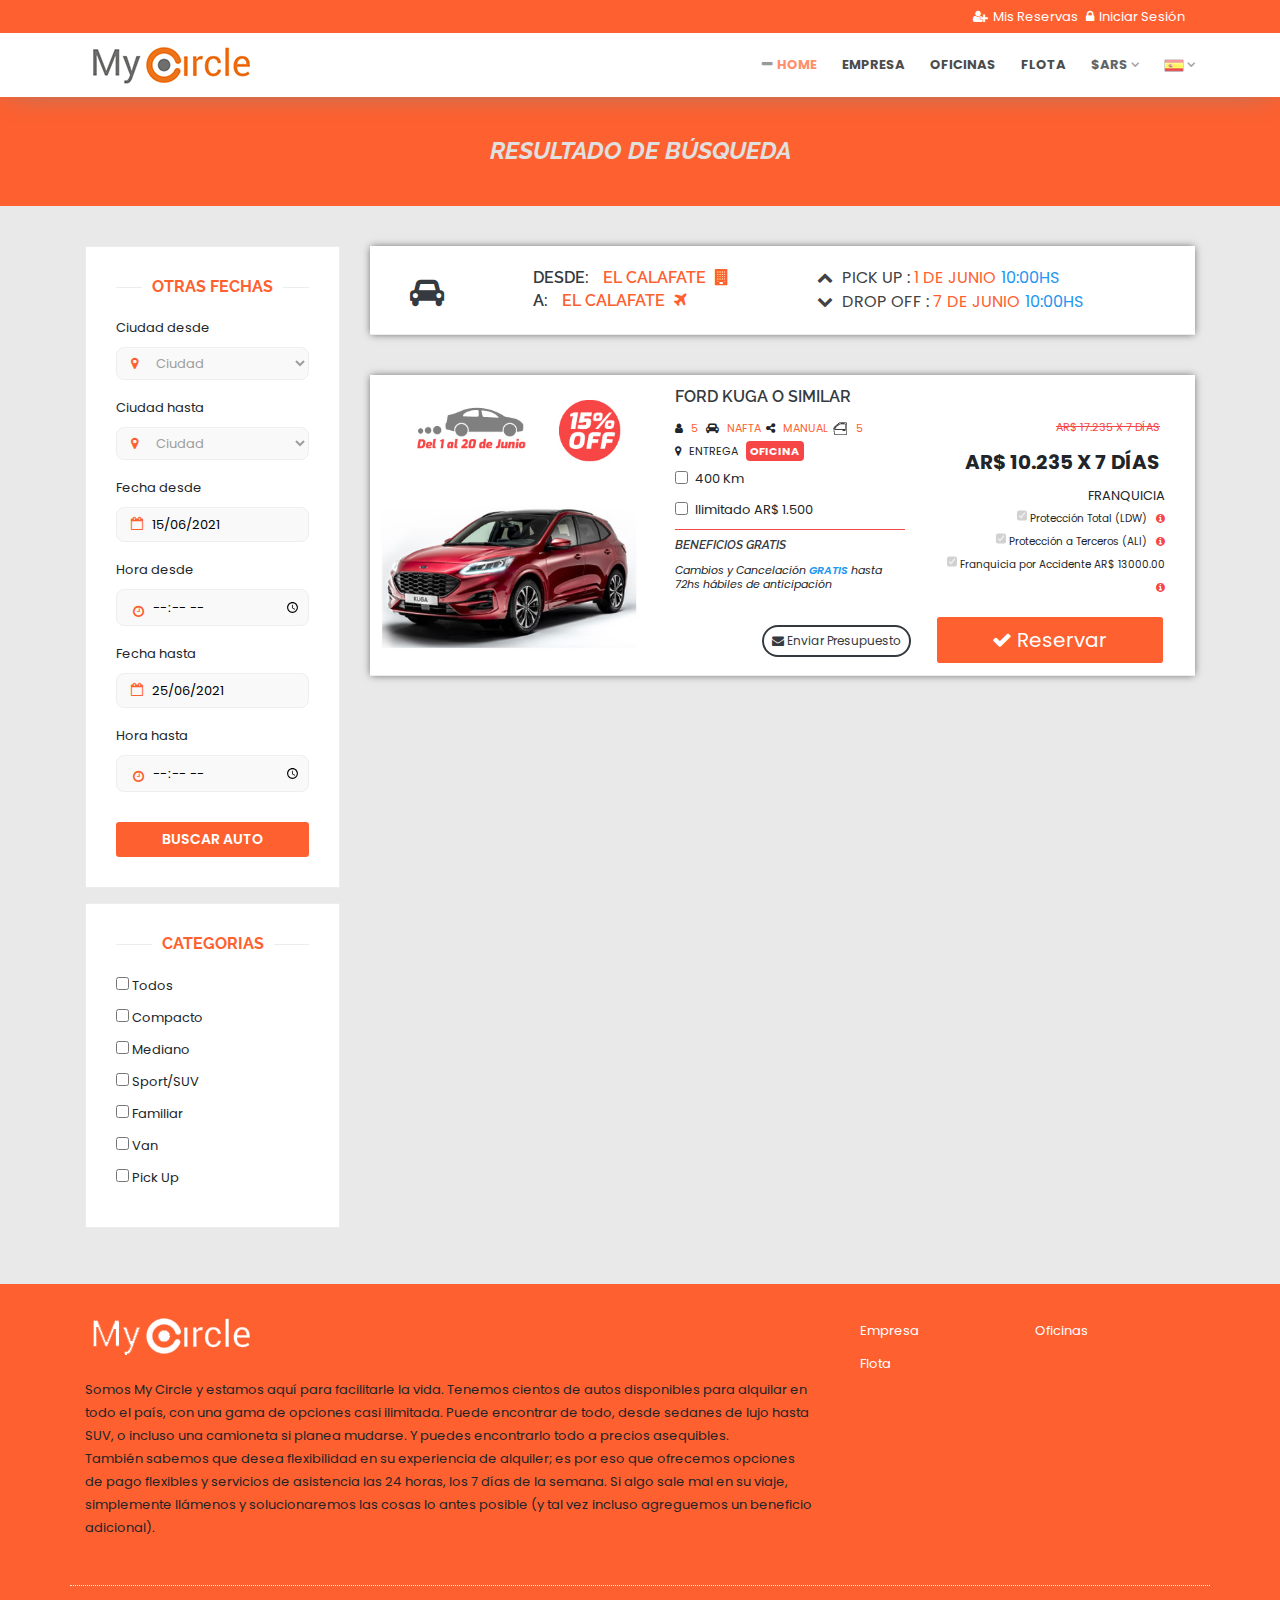
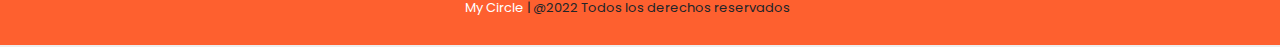
<file: resultado-de-busqueda.html>
<!DOCTYPE html>
<html lang="en-US">

<head>
    <title>Resultado de Búsqueda | My Circle</title>
   
    <meta name="robots" content="index follow">
    <meta name="googlebot" content="index follow">
    <meta http-equiv="content-type" content="text/html; charset=utf-8">
    
    <meta name="description" content="">
    <meta name="viewport" content="width=device-width, initial-scale=1.0">
    <!-- Google Fonts -->
    <link href="https://fonts.googleapis.com/css?family=Open+Sans:400,600,800|Poppins:300i,400,300,700,400i,500|Ubuntu:300i,400,300,700,400i,500|Raleway:400,500,600,700" rel="stylesheet">
    <!-- CSS Files -->

    <link rel="icon" href="images/favicon.ico" type="image/x-icon">

    <!-- Owl Carousel Assets -->
    <link href="css/owl.carousel.css" rel="stylesheet">
    <link href="css/owl.theme.css" rel="stylesheet">

    <link rel="stylesheet" href="fonts/font-awesome/css/font-awesome.min.css">
    <link rel="stylesheet" href="css/bootstrap.min.css">
    <link rel="stylesheet" href="css/travlez-jquery-ui.css">
    <link rel="stylesheet" href="css/style.css">
    <link rel="stylesheet" href="css/responsive.css">

    <script type="text/javascript" src="js/jquery-3.2.1.min.js"></script>
    <script type="text/javascript" src="js/sticky-sidebar.js"></script>


</head>

<body>

<!-- MODAL ENVIO DE PRESUPUESTO -->
	
	<div id="presupuesto" class="modal fade">
    <div class="modal-dialog modal-md">
        <div class="modal-content">
          
            <div class="modal-body">
			 <button type="button" class="bootbox-close-button close" data-dismiss="modal" aria-hidden="true">×</button>
			<div class="modal-header row form-group">
                                   
                                    <h5 class="text-uppercase italic text-medium font-weight-600 trn">Enviar Presupuesto </h5>
                                </div>
               
              <div class="row">
                    <div class="col-md-12" >
						
								<div class="row">
								<div class="col-md-6 col-sm-12">
								<h3 class="text-uppercase text-medium font-weight-600"><a id="apiom_quote_model" class="text-dark trn">Ford Kuga o Similar </a></h3>
								
								<img id="apiom_quote_picture" src="images/auto.jpg" width="70%"/></br>
								
									 <small class="text-uppercase text-extra-small">
                                            <a  class="text-grey-4"><i class="fa fa-user margin-right-5px"></i>
                                            <span id="apiom_quote_capacity" class=" margin-right-5px text-main-color trn">5</span> <i class="fa fa-automobile  margin-right-5px"></i>
                                            <span id="apiom_quote_tanksize" class=" margin-right-5px text-main-color trn">nafta</span><i class="fa fa-share-alt margin-right-5px"></i>
                                            <span id="apiom_quote_transmission" class=" margin-right-5px text-main-color trn">Manual</span><img src="images/puertas.png" class="margin-right-5px"></i>
                                            <span id="apiom_quote_doors" class=" margin-right-5px text-main-color trn">5</span></a>
                                        </small></br>
                                    <small class="text-uppercase text-extra-small">
                                            <a  class="text-grey-4"><i class="fa fa-map-marker margin-right-5px"></i>
                                            <span class=" margin-right-5px trn">Entrega</span> <span id="apiom_quote_pickup" class="badge badge-red text-extra-small trn">Oficina</span></a>
                                        </small>
								<ul class="list-unstyled" style="margin-top:10px;margin-bottom:10px; ">
                                           <li class="trn" style="padding-bottom: 5px;"> FRANQUICIA <i class="ti-info-alt"></i></li>  <div id="faq-collapse2"  role="tabpanel" aria-labelledby="faq-heading2">           
										<li><p style="font-size:0.8em; margin-bottom:0px;"><input type="checkbox" checked="checked" disabled="disabled" class="free-benefits-title2 trn" style="width: 10px;">
      Protección Total (LDW)  <i class="ti-info-alt" title="Protección contra robo, hurto, incendio y perdida total del vehículo, daños y averías causados al vehículo por colisión o accidente, causando que el Locatario deba abonar el arreglo del vehículo hasta el valor de la franquicia establecida en el contrato." alt="Protección contra robo, hurto, incendio y perdida total del vehículo, daños y averías causados al vehículo por colisión o accidente, causando que el Locatario deba abonar el arreglo del vehículo hasta el valor de la franquicia establecida en el contrato." style="width: 15px;"></i> </p>
									</li> 
									<li>
										<p style="font-size:0.8em; margin-bottom:0px;"><input type="checkbox" checked="checked" disabled="disabled" class="free-benefits-title2 trn" style="width: 10px;">
     Protección a Terceros (ALI)  <i class="ti-info-alt" title="Prote&#231;&#227;o contra danos materiais e pessoais causados a terceiros em raz&#227;o de acidentes com o VE&#205;CULO locado com participa&#231;&#227;o do LOCAT&#193;RIO em franquia at&#233; os valores estabelecidos no CONTRATO DE LOCA&#199;&#195;O." alt="Prote&#231;&#227;o contra danos materiais e pessoais causados a terceiros em raz&#227;o de acidentes com o VE&#205;CULO locado com participa&#231;&#227;o do LOCAT&#193;RIO em franquia at&#233; os valores estabelecidos no CONTRATO DE LOCA&#199;&#195;O." style="width: 15px;"></i></p>
									</li> 
									<li>
										<p style="font-size:0.8em; margin-bottom:0px;"><input type="checkbox" checked="checked" disabled="disabled" class="free-benefits-title2 trn" style="width: 10px;">
   Franquicia por Accidente <span class="currencies">
							<span class="money price">
							<abbr class="unit">AR$</abbr>
							<span class="amount   apiom_price_franchise">13000.00</span>
							<abbr class="currency" title="ARS"></abbr>
							</span>	</span><i class="ti-info-alt" title="Al momento de retirar el vehículo se efectuará un bloqueo de su tarjeta de crédito por el monto de la &quot;Franquicia por Accidente&quot;, de ser necesario se le pedirá más de una tarjeta, el cual se retorna al momento de la devolución del vehículo " alt="Al momento de retirar el vehículo se efectuará un bloqueo de su tarjeta de crédito por el monto de la &quot;Franquicia por Accidente&quot;, de ser necesario se le pedirá más de una tarjeta, el cual se retorna al momento de la devolución del vehículo " style="width: 15px;"></i></p>
									</li> 
                                       </div>             
                                                </ul>
							</div>
								 <div class="col-md-6 padding-top-30px" >
								<div class="form-group">
								
                                    <div class="form-group"><input id="apiom_quote_name" class="form-control trn" type="text" placeholder="Nombre"></div>
                                </div>
								 
								<div class="form-group">
								
                                    <div class="form-group"><input id="apiom_quote_surname" class="form-control trn" type="text" placeholder="Apellido"></div>
                                </div>
								
						 <div class="form-group">
								
                                    <div class="form-group"><input id="apiom_quote_email" class="form-control trn" type="text" placeholder="Email"></div>
                                </div>
								
                               <div class="form-group">
								
                                    <div class="form-group"><input id="apiom_quote_country" class="form-control trn" type="text" placeholder="País"></div>
                                </div>
								
								
							<div class="form-row" >
								
								 <div class="col-md-3 col-xs-3">
								
								<div class="form-group"><input id="apiom_quote_ddn" class="form-control" type="text" placeholder="54"></div>
                                
								</div>
								 <div class="col-md-3 col-xs-3" >
								
								<div class="form-group"><input id="apiom_quote_ddi" class="form-control" type="text" placeholder="11"></div>
                                
								</div>
								 <div class="col-md-6 col-xs-6" >
								
								<div class="form-group"><input id="apiom_quote_phonenumber" class="form-control" type="text" placeholder="45440000"></div>
                               
								 </div>
								  </div>
								  
                                <div class="form-group">
                                  
									 <a id="apiom_submit_quote" href="#"   class="btn-sm btn-lg btn-block background-main-color text-white text-center text-uppercase font-weight-600 margin-top-30px padding-7px trn">enviar</a>
                                </div>
								  </div>
                    </div>
					 </div>
                    
                </div>
            </div>
        </div>
    </div>
	 </div>
<!-- END MODAL ENVIO DE PRESUPUESTO -->



   <!-- MODAL LOGINS -->
	
	<div id="mis-reservas" class="modal fade">
    <div class="modal-dialog modal-lg">
        <div class="modal-content">
          
            <div class="modal-body">
			 <button type="button" class="bootbox-close-button close" data-dismiss="modal" aria-hidden="true">×</button>
			<div class="modal-header row form-group">
                                   
                                    <h5 class="text-uppercase italic text-medium font-weight-600 trn">Mis Reservas </h5>
                                </div>
               
              <div class="row justify-content-md-center">

                <div class="col-lg-4">
                    <div class="padding-30px background-white border-1 border-grey-1">
                        <form>
                            <div class="form-group">
                                <label  class="col-form-label"><strong class=" trn">Correo Electrónico</strong></label>
                                <input type="email" class="form-control rounded-0 apiom_email" id="" placeholder="Email">
                            </div>
                            <div class="form-group">
                                <label for="inputPassword3" class="col-form-label"><strong class=" trn">Numero de Confirmación</strong></label>
                                <input type="text" class="form-control rounded-0" id="apiom_confirmation_number" placeholder="">
                            </div>
                            
                            <div class="form-group">
                                <a href="#" id="apiom_submit_mis_reservas" class="btn btn-primary btn-block rounded-0 background-main-color trn">Ir a la reserva</a>
                            </div>
                        </form>
                    </div>
                </div>

                <div class="col-lg-4 col-md-6">
                    <div class="margin-bottom-20px margin-top-20px">
                        <i class="fa fa-ticket margin-right-10px" aria-hidden="true"></i> <strong class="text-uppercase trn">¿No sabes cual es tu Nº de confirmación?</strong>
                        <span class="d-block text-grey-2 trn">Te enviaremos tu Nº de reserva al mail registrado en nuestro sistema</span>
						<span class="d-block"><a  class="text-grey-2 collapsed" data-toggle="collapse" data-parent="#accordion" href="#collapse3" aria-expanded="false" aria-controls="collapse1" class=" trn">ENVIAR EMAIL</a></span>
							<div class="  panel-collapse collapse" id="collapse3"  role="tabpanel" aria-labelledby="heading4" aria-expanded="false">
						 <div class="form-group">
                                
                                <input type="text" class="form-control rounded-0" id="inputPassword3" placeholder="Email">
                            </div>
							 <div class="form-group">
                                <a href="#" class="btn btn-primary btn-block rounded-0 background-main-color trn">Enviar</a>
                            </div>
                    </div>
					 </div>

                   
                   
                </div>
				
				

            </div>
            </div>
        </div>
    </div>
	 </div>
	 
	 
	 
	 
	 <div id="iniciar-sesion" class="modal fade">
    <div class="modal-dialog modal-lg">
        <div class="modal-content">
          
            <div class="modal-body">
			 <button type="button" class="bootbox-close-button close" data-dismiss="modal" aria-hidden="true">×</button>
			<div class="modal-header row form-group">
                                   
                                    <h5 class="text-uppercase italic text-medium font-weight-600 trn">Iniciar Sesión </h5>
                                </div>
               
              <div class="row justify-content-md-center">

                <div class="col-lg-4">
                    <div class="padding-30px background-white border-1 border-grey-1">
                        <form>
                            <div class="form-group">
                                <label for="inputEmail3" class="col-form-label"><strong class=" trn">Correo Electrónico</strong></label>
                                <input type="email" class="form-control rounded-0 apiom_email" id="" placeholder="Email">
                            </div>
                            <div class="form-group">
                                <label for="inputPassword3" class="col-form-label"><strong class=" trn">Contraseña</strong></label>
                                <input type="password" class="form-control rounded-0" id="apiom_password" placeholder="Contraseña">
                            </div>
                            
                            <div class="form-group">
                                <a href="#" id="apiom_submit_login" class="btn btn-primary btn-block rounded-0 background-main-color trn">Ingresar</a>
                            </div>
                        </form>
                    </div>
                </div>

                <div class="col-lg-4 col-md-6">
                    <div class="margin-bottom-20px margin-top-20px">
                        <i class="fa fa-key margin-right-10px" aria-hidden="true"></i> <strong class="text-uppercase trn">¿Olvidó su contraseña?</strong>
                        <span class="d-block text-grey-2 trn">Te enviaremos tu contraseña al mail registrado en nuestro sistema.</span>
						<span class="d-block"><a  class="text-grey-2 collapsed" data-toggle="collapse" data-parent="#accordion" href="#collapse1" aria-expanded="false" aria-controls="collapse1  trn">ENVIAR EMAIL</a></span>
							<div class="  panel-collapse collapse" id="collapse1"  role="tabpanel" aria-labelledby="heading4" aria-expanded="false">
						 <div class="form-group">
                                
                                <input type="text" class="form-control rounded-0" id="inputPassword3" placeholder="Email">
                            </div>
							 <div class="form-group">
                                <a href="#" class="btn btn-primary btn-block rounded-0 background-main-color trn">Enviar</a>
                            </div>
                    </div>
					 </div>

                    <div class="margin-bottom-15px padding-bottom-15px border-bottom-1 border-grey-2">
                        <i class="fa fa-user margin-right-10px" aria-hidden="true"></i> <strong class="text-uppercase collapsed trn" >¿Primera vez? </strong>
                        <span class="d-block"><a data-toggle="collapse" data-parent="#accordion" href="#collapse2" aria-expanded="false" aria-controls="collapse1" class="text-grey-2 trn">REGISTRATE</a></span>
                    </div>
                   
                </div>
				
				 <div class="col-lg-6 col-md-6 panel-collapse collapse" id="collapse2"  role="tabpanel" aria-labelledby="heading4" aria-expanded="false">
                     <div class="margin-top-20px padding-30px background-white border-1 border-grey-1">
					<form>
					<strong class="text-uppercase trn">REGISTRARSE</strong>
                        <div class="form-row">
                            <div class="form-group col-md-6">
                                <label   class=" trn">Nombre</label>
                                <input type="text" class="form-control"   placeholder="Nombre">
                            </div>
                            <div class="form-group col-md-6">
                                <label   class=" trn">Apellido</label>
                                <input type="email" class="form-control"   placeholder="Apellido">
                            </div>
                        </div>
                        <div class="form-group">
                            <label  class=" trn">Email</label>
                            <input type="text" class="form-control"   placeholder="Email">
                        </div>
                        <div class="form-row">
                            <div class="form-group col-md-6">
                                <label   class=" trn">Contraseña</label>
                                <input type="password" class="form-control"   placeholder="Contraseña">
                            </div>
                            <div class="form-group col-md-6">
                                <label   class=" trn">Repetir Contraseña</label>
                                <input type="password" class="form-control"   placeholder="Contraseña">
                            </div>
                        </div>
                        <a href="#" class="btn-sm btn-lg btn-block background-main-color text-white text-center font-weight-bold text-uppercase rounded-0 padding-15px trn">Enviar</a>
                    </form>
					 </div>
                </div>

            </div>
            </div>
        </div>
    </div>
	 </div>
	 
	 
	 
<!-- END MODAL LOGINS -->
   
    <!-- Header  -->
    <header class="background-white box-shadow">
        <div class="background-second-color padding-tb-5px">
            <div class="container">
                <div class="row">
                    <div class="col-lg-3"></div>
                    
                    <div class="col-lg-9 position-inherit">
                        <ul class="user-area list-inline float-right margin-0px text-white">
                           
                            <li class="list-inline-item "><a data-toggle="modal" data-target="#mis-reservas" href="#"><i class="fa fa-user-plus padding-right-5px"></i><span  class=" trn">Mis Reservas</span></a></li>
							 <li class="list-inline-item  padding-right-10px trn"><a data-toggle="modal" data-target="#iniciar-sesion" href="#"><i class="fa fa-lock padding-right-5px"></i><span  class=" trn">Iniciar Sesión</span></a></li>
                        </ul>
                    </div>
                </div>
            </div>
        </div>
        <div class="header-output">
            <div class="container header-in">
                <div class="row">
                    <div class="col-lg-3">
                        <a id="logo" href="index.html" class="d-inline-block margin-tb-10px"><img src="images/logo.png" alt=""></a>
                        <a class="mobile-toggle" href="#"><i class="fa fa-navicon"></i></a>
                    </div>
                    <div class="col-lg-9 position-inherit">
					<ul id="menu-main" class="nav-menu float-right link-padding-tb-20px dropdown-dark">
						<li class="active "><a href="index.html"><span  class=" trn">Home</span></a></li>
						<li><a href="empresa.html" class="trn" ><span  class=" trn">Empresa</span></a></li>
						<li><a href="oficinas.html" class="trn" ><span  class=" trn">Oficinas</span></a></li>
						<li><a href="flota.html" class="trn" ><span  class=" trn">Flota</span></a></li>
						<li style="display: none;"><a   id="apiom_logout" ><span class="trn">Cerrar Sesión</span></a></li>
							
						<li class="has-dropdown"><a class="apiom_ul_monedas"   >$ARS</a>
						<ul id="apiom_ulMonedaUsuario" class="sub-menu" role="menu">
								<li class="convert" data-to-currency="ARS" id="ARS"><a>$ (ARS)</a></li>
								<li class="convert" data-to-currency="USD" id="USD"><a>US$ (USD)</a></li>
								<li class="convert" data-to-currency="EUR" value="EUR" id="EUR"><a>€ (EUR)</a></li>
								<li class="convert" data-to-currency="BRL" value="BRL" id="BRL"><a>R$ (BRL)</a></li>
								<li class="convert" data-to-currency="UYU" value="UYU" id="UYU"><a>$ (UYU)</a></li>
								
							</ul>
						
						</li>
							<li class="has-dropdown"><a   id="idiomaSelector"><img class="bg-esp"  src="images/flag.png" alt=""></a>
						<ul class="sub-menu" role="menu">
								 <li><a class="lang_selector" id="idiomaES" data-value="es"
                onclick="setIdioma('ES', true);$('#idiomaSelector').html(getIdiomaCompleto())"><img class="bg-ing"
                    src="images/flag.png" alt=""><span  class=" trn"> Español</span></a></li>

								<li><a   class="lang_selector" id="idiomaEN" data-value="en" onclick="setIdioma('EN', true);$('#idiomaSelector').html(getIdiomaCompleto())"  ><img class="bg-bra" src="images/flag-uk.png" alt=""> <span  class=" trn">Inglés</span></a></li>
								<li><a   class="lang_selector" id="idiomaPT" data-value="pt" onclick="setIdioma('PT', true);$('#idiomaSelector').html(getIdiomaCompleto())"><img class="bg-ing trn" src="images/flag-br.png" alt=""> <span  class=" trn">Portugués</span></a></li>
								
							</ul>
						
						</li>
					</ul>
                    </div>
                </div>
            </div>
        </div>
    </header>
    <!-- // Header  -->
  <!-- Page title --->
    <div id="page-title" class="text-grey  background-red" >
        <div class="text-center">
            <div class="container z-index-2 position-relative">
                <h5 class="font-weight-700 italic text-uppercase padding-tb-40px margin-0px trn">Resultado de Búsqueda</h5>
            </div>
            
        </div>
    </div>
    <!-- Page title --->


    <!-- page output -->
    <div class="padding-tb-40px background-light-grey">
        <div class="container">

            <div class="row">
			
			 <!-- Sidebar DESKTOP -->
                <div   class="col-lg-3 sticky-sidebar content-desktop">
                    <!--  Search -->
                    <div class="widget">
                        <h4 class="widget-title clearfix"><span class="trn">Otras Fechas</span></h4>
                        <div class="search-filter">
                             <div class="form-group ">
                                <label class="trn">Ciudad desde</label>
                                <div class="destination"><select   type="text" class="apiom_ciudad_desde input-text full-width" placeholder="Ciudad">
								 <option  class="trn">Ciudad</option>
                                                                    <option>Bariloche</option>
                                                                    <option>Salta</option>
								
								</select></div>
                            </div>
							<div class="form-group ">
                                <label class="trn">Ciudad hasta</label>
                                <div class="destination"><select   type="text" class="apiom_ciudad_hasta input-text full-width" placeholder="Ciudad">
								 <option  class="trn">Ciudad</option>
                                                                    <option>Bariloche</option>
                                                                    <option>Salta</option>
								
								</select></div>
                            </div>
                            <div class="form-group ">
                                <label class="trn">Fecha desde</label>
                                <div class="date-input"><input id="apiom_fecha_desde" type="text" class="apiom_fecha_desde input-text datepicker full-width" value="15/06/2021" ></div>
                                <input type="hidden" id="apiom_fecha_desde">
                            </div>
							 <div class="form-group ">
                                <label class="trn">Hora desde</label>
                               <div class="time-input2"><input   type="time" class="apiom_hora_desde input-text  full-width" ></div>
                            </div>
                            <div class="form-group ">
                                <label class="trn">Fecha hasta</label>
                                <div class="date-input"><input id="apiom_fecha_hasta" type="text" class="apiom_fecha_hasta input-text datepicker full-width" value="25/06/2021" placeholder="15 / 5 / 2017"></div>
                                <input type="hidden" id="apiom_fecha_hasta">
                            </div>
							 <div class="form-group ">
                                <label class="trn">Hora hasta</label>
                               <div class="time-input3"><input   type="time" class="apiom_hora_hasta input-text  full-width" ></div>
                            </div>
                            <a href="#"    class="apiom_submit_search btn-sm btn-lg btn-block background-main-color text-white text-center text-uppercase font-weight-600 margin-top-30px padding-7px trn">Buscar auto</a>
                        </div>
                    </div>
                    <!-- //  Hotels Search -->

                   

                    <!-- Price Search -->
                    <div class="widget">
                        <h4 class="widget-title clearfix"><span class="trn">Categorias</span></h4>
						 <div id="apiom_container_model_filter">
						<div class="form-check">
                            <label class="form-check-label">
                                <input class="form-check-input position-static apiom_model_filter_checkbox trn" type="checkbox"  value="todos" aria-label="..."> <span class="apiom_model_filter_model">Todos</span>
                              </label>
                        </div>
                       <div class="form-check">
                          <label class="form-check-label">
                                <input class="form-check-input position-static apiom_model_filter_checkbox trn" type="checkbox"  value="Compacto" aria-label="..."> <span class="apiom_model_filter_model">Compacto</span>
                              </label>
                        </div>
                       <div class="form-check">
                            <label class="form-check-label">
                                 <input class="form-check-input position-static apiom_model_filter_checkbox trn" type="checkbox"  value="Mediano" aria-label="..."> <span class="apiom_model_filter_model">Mediano</span>
                              </label>
                        </div>
                        <div class="form-check">
                            <label class="form-check-label">
                                 <input class="form-check-input position-static apiom_model_filter_checkbox trn" type="checkbox"  value="Sport/SUV" aria-label="..."> <span class="apiom_model_filter_model">Sport/SUV</span>
                              </label>
                        </div>
                      <div class="form-check">
                            <label class="form-check-label">
                                <input class="form-check-input position-static apiom_model_filter_checkbox trn" type="checkbox"  value="Familiar" aria-label="..."> <span class="apiom_model_filter_model">Familiar</span>
                              </label>
                        </div>
                        <div class="form-check">
                            <label class="form-check-label">
                                 <input class="form-check-input position-static apiom_model_filter_checkbox trn" type="checkbox"  value="Van" aria-label="..."> <span class="apiom_model_filter_model">Van</span>
                              </label>
                        </div>
                        <div class="form-check">
                            <label class="form-check-label">
                                 <input class="form-check-input position-static apiom_model_filter_checkbox trn" type="checkbox"  value=" Pick Up" aria-label="..."> <span class="apiom_model_filter_model">Pick Up</span>
                              </label>
                        </div>
						</div>
                    </div>
                </div>
                <!-- //  Sidebar -->
                <!-- Sidebar MOBILE -->
                <div   class="col-lg-3 sticky-sidebar content-mobile">
                    <!--  Search -->
                    <div class="widget">
                        <a data-toggle="collapse" data-parent="#accordion" href="#collapse-1" aria-expanded="false"  class="btn-sm btn-lg btn-block background-main-color text-white text-center text-uppercase font-weight-600  padding-7px trn"><span>Otras Fechas <i class="fa fa-search"></i></span></a>
						
                        <div class="search-filter panel-collapse   margin-top-10px   apiom_collapsable" id="collapse-1" class=" " role="tabpanel" aria-expanded="false">
                              <div class="form-group ">
                                <label class="trn">Ciudad desde</label>
                                <div class="destination"><select   type="text" class="apiom_ciudad_desde input-text full-width" placeholder="Ciudad">
								 <option  class="trn">Ciudad</option>
                                                                    <option>Bariloche</option>
                                                                    <option>Salta</option>
								
								</select></div>
                            </div>
							<div class="form-group ">
                                <label class="trn">Ciudad hasta</label>
                                <div class="destination"><select   type="text" class="apiom_ciudad_hasta input-text full-width" placeholder="Ciudad">
								 <option  class="trn">Ciudad</option>
                                                                    <option>Bariloche</option>
                                                                    <option>Salta</option>
								
								</select></div>
                            </div>
                            <div class="form-group ">
                                <label class="trn">Fecha desde</label>
                                <div class="date-input"><input id="apiom_fecha_desde" type="text" class="apiom_fecha_desde input-text datepicker full-width" value="15/06/2021" ></div>
                                <input type="hidden" id="apiom_fecha_desde">
                            </div>
							 <div class="form-group ">
                                <label class="trn">Hora desde</label>
                               <div class="time-input2"><input   type="time" class="apiom_hora_desde input-text  full-width" ></div>
                            </div>
                            <div class="form-group ">
                                <label class="trn">Fecha hasta</label>
                                <div class="date-input"><input id="apiom_fecha_hasta" type="text" class="apiom_fecha_hasta input-text datepicker full-width" value="25/06/2021" placeholder="15 / 5 / 2017"></div>
                                <input type="hidden" id="apiom_fecha_hasta">
                            </div>
							 <div class="form-group ">
                                <label class="trn">Hora hasta</label>
                               <div class="time-input3"><input   type="time" class="apiom_hora_hasta input-text  full-width" ></div>
                            </div>
                            <a href="#"    class="apiom_submit_search btn-sm btn-lg btn-block background-main-color text-white text-center text-uppercase font-weight-600 margin-top-30px padding-7px trn"> Buscar auto</a>
                        </div>
                    </div>
                    <!-- //   Search -->

                   

                    <!-- Car Search -->
                    <div class="widget">
                      <a data-toggle="collapse" data-parent="#accordion" href="#collapse-2" aria-expanded="false"  class="btn-sm btn-lg btn-block background-main-color text-white text-center text-uppercase font-weight-600  padding-7px trn"><span>Categoria <i class="fa fa-search"></i></span></a>
					   <div class=" panel-collapse   margin-top-10px   apiom_collapsable" id="collapse-2"  role="tabpanel" aria-expanded="false">
                        <div id="apiom_container_model_filter">
						<div class="form-check">
                            <label class="form-check-label">
                                <input class="form-check-input position-static apiom_model_filter_checkbox trn" type="checkbox"  value="todos" aria-label="..."> <span class="apiom_model_filter_model">Todos</span>
                              </label>
                        </div>
                       <div class="form-check">
                          <label class="form-check-label">
                                <input class="form-check-input position-static apiom_model_filter_checkbox trn" type="checkbox"  value="Compacto" aria-label="..."> <span class="apiom_model_filter_model">Compacto </span>
                              </label>
                        </div>
                       <div class="form-check">
                            <label class="form-check-label">
                                 <input class="form-check-input position-static apiom_model_filter_checkbox trn" type="checkbox"  value="Mediano" aria-label="..."> <span class="apiom_model_filter_model"> Mediano </span>
                              </label>
                        </div>
                        <div class="form-check">
                            <label class="form-check-label">
                                 <input class="form-check-input position-static apiom_model_filter_checkbox trn" type="checkbox"  value="Sport/SUV" aria-label="..."> <span class="apiom_model_filter_model"> Sport/SUV</span>
                              </label>
                        </div>
                      <div class="form-check">
                            <label class="form-check-label">
                                <input class="form-check-input position-static apiom_model_filter_checkbox trn" type="checkbox"  value="Familiar" aria-label="..."> <span class="apiom_model_filter_model"> Familiar </span>
                              </label>
                        </div>
                        <div class="form-check">
                            <label class="form-check-label">
                                 <input class="form-check-input position-static apiom_model_filter_checkbox trn" type="checkbox"  value="Van" aria-label="..."> <span class="apiom_model_filter_model"> Van </span>
                              </label>
                        </div>
                        <div class="form-check">
                            <label class="form-check-label">
                                 <input class="form-check-input position-static apiom_model_filter_checkbox trn" type="checkbox"  value=" Pick Up" aria-label="..."> <span class="apiom_model_filter_model"> Pick Up</span>
                              </label>
                        </div>
						</div>
						
						 </div>
                       
                       
                    </div>
                </div>
                <!-- //  Sidebar -->

                <!-- Content -->
                <div class="col-lg-9">
				<div class="flight-post background-white border-bottom-1 border-grey-1 with-hover box-shadow-hover margin-bottom-40px">
                        <div class="row no-gutters">
                           
                            <div class="col-lg-12">
							 <div class="row ">
							  <div class="col-lg-2 col-xs-2">
                                <div class="padding-20px  sm-padding-left-0px">
                                    <h1 class="margin-bottom-0px text-uppercase text-title-large padding-top-10px padding-left-20px "><a style="cursor:auto;" href="#" class="text-dark"><i class="fa fa-car"></i> </a></h1>
									 
                              </div> 
							   </div>
                            <div class="col-lg-4 col-xs-10">
                                <div class="padding-20px ">
                                      <h3 class="text-uppercase text-medium font-weight-600 trn margin-bottom-0px"><a style="cursor:auto;" href="#" class="text-dark"><span class="margin-right-10px trn">Desde: </span><span id="apiom_ciudad_desde_seleccionada" class="text-main-color trn">El Calafate <i id="apiom_ciudad_desde_seleccionada" class="fa fa-building margin-left-5px"></i></a></h3>
									  <h3 class="text-uppercase text-medium font-weight-600 margin-bottom-0px trn"><a style="cursor:auto;" href="#" class="text-dark"><span class="margin-right-10px trn">A: </span><span id="apiom_ciudad_hasta_seleccionada" class="text-main-color trn">El Calafate <i id="apiom_ciudad_hasta_seleccionada" class="fa fa-plane margin-left-5px"></i></a></h3>
                              </div> 
							   </div> 
							<div class="col-lg-6 col-xs-12">	
								<div class="padding-20px sm-padding-top-0px">							
                                    <small class="text-uppercase text-medium margin-right-30px">
                                            <a href="#" class="text-grey-4 trn" style="cursor:auto;"><i class="fa fa-chevron-up margin-right-5px"></i>
                                            Pick Up :<span id="apiom_dia_desde_seleccionada" class="text-main-color"> 1 </span><span class="text-main-color">de</span> <span id="apiom_mes_desde_seleccionada" class="text-main-color  margin-right-5px"> Junio</span><span id="apiom_hora_desde_seleccionada" class="text-blue ">10:00HS</span> </a>
                                        </small></br>
                                    <small class="text-uppercase text-medium margin-right-30px">
                                            <a href="#" class="text-grey-4 trn" style="cursor:auto;"><i class="fa fa-chevron-down margin-right-5px"></i>
                                            Drop Off :   <span id="apiom_dia_hasta_seleccionada" class="text-main-color"> 7 </span><span class="text-main-color">de</span> <span id="apiom_mes_hasta_seleccionada" class="text-main-color  margin-right-5px"> Junio</span><span id="apiom_hora_hasta_seleccionada" class="text-blue ">10:00HS</span> </a>
                                        </small>
                                  </div>
								   </div>
																  
                                </div>
                            </div>
                        </div>
                    </div>

                   


                    <!-- car post -->
					<div  id="apiom_container_result">
                    <div  class="apiom_result_item background-white border-bottom-1 border-grey-1 with-hover box-shadow-hover margin-bottom-40px">
                        <div class="row no-gutters">
                            <div class="col-lg-4">
                                <div class="hotel-img position-relative">
								<div class="padding-top-20px ">
								<img id="apiom_result_offer_image" src="images/promo5.jpg"/>
								</div>
                                    <img src="images/auto.jpg" class="apiom_result_photo">
                                    <div class=" background-second-color opacity-6"></div>
                                </div>
                            </div>
                            <div class="col-lg-8">
                                <div class="padding-lr-30px padding-top-10px ">
								<div class="row">
                                <div class="col-lg-6 col-sm-6">
                                    <h3 class="text-uppercase text-medium font-weight-600"><a class="apiom_result_name text-dark trn">Ford Kuga o Similar </a></h3>
									 <small class="text-uppercase text-extra-small">
                                            <a  class="text-grey-4"><i class="fa fa-user margin-right-5px"></i>
                                            <span class="apiom_result_capacity margin-right-5px text-main-color trn">5</span> <i class="fa fa-automobile  margin-right-5px"></i>
                                            <span class="apiom_result_tanksize margin-right-5px text-main-color trn">nafta</span><i class="fa fa-share-alt margin-right-5px"></i>
                                            <span class="apiom_result_transmission margin-right-5px text-main-color trn">Manual</span><img src="images/puertas.png" class="margin-right-5px"></i>
                                            <span class="apiom_result_doors margin-right-5px text-main-color trn">5</span></a>
                                        </small></br>
                                    <small class="text-uppercase text-extra-small">
                                            <a  class="text-grey-4"><i class="fa fa-map-marker margin-right-5px"></i>
                                            <span class=" margin-right-5px trn">Entrega</span> <span class="apiom_result_pickup badge badge-red text-extra-small trn">Oficina</span></a>
                                        </small>
										
								<div class="row padding-top-5px">
								<div class="apiom_result_km_container">
                                <div class="col-lg-6  col-sm-6">
                                   <div class="form-group margin-bottom-0px" style="width: max-content;">
                                <div class="form-check">
                                    <label class="form-check-label">
                                      <input class="form-check-input trn apiom_item_km_radio" type="checkbox"> 400 Km
                                    </label>
                                </div>
                            </div>
                                </div>
								
                                <div class="col-lg-6">
                                     <div class="form-group margin-bottom-0px" style="width: max-content;">
                                <div class="form-check">
                                    <label class="form-check-label">
                                      <input class="form-check-input trn apiom_item_km_radio" type="checkbox">Ilimitado  <span class="currencies">  <span   class="money price">
							<abbr  class="unit"> AR$</abbr>
							<span class="amount apiom_addon_price"> 1.500</span>
							<abbr class="currency" title="ARS"></abbr>
							</span></span>
                                    </label>
                                </div>
                            </div>
                                </div>
								 </div>
								 <div class="col-lg-12">
									<h6 class="text-uppercase text-small font-weight-600 italic padding-top-5px"  style="border-top: 1px solid #f74646;"><a href="#" class="text-dark trn ">Beneficios gratis </a></h6>
									  <p class="italic text-extra-small padding-0px trn">Cambios y Cancelación <span Class="text-blue font-weight-600">GRATIS</span> hasta 72hs hábiles de anticipación</p> 
									  
									  
									   
									 </div>
								 </div>		
										
										
                                    </div>
								   
								   <div class="col-lg-6 text-right">
									  <div class="margin-bottom-8px margin-tb-35px text-uppercase text-extra-small">
                                        <strike class="text-extra-small text-red padding-right-5px font-weight-400 trn"><span class="currencies">
							<span class="money price">
							<abbr class="unit">AR$</abbr>
							<span class="amount   apiom_result_price_before">17.235</span>
							<abbr class="currency" title="ARS"></abbr>
							</span>	</span>			 x <span class="apiom_result_day_amount trn">7 días</span></strike>
                                    </div>
									<div class="margin-bottom-8px text-uppercase text-title-large">
                                        <strong class="text-extra-large  padding-right-5px font-weight-bold trn"><span class="currencies">
							<span class="money price">
							<abbr class="unit">AR$</abbr>
							<span class="amount   apiom_result_price">10.235</span>
							<abbr class="currency" title="ARS"></abbr>
							</span>	</span>		 x <span class="apiom_result_day_amount trn">7 días </span></strong>
                                    </div>
									
									<ul class="list-unstyled padding-0px" >
                                           <li  class="text-color-skin-blue trn">FRANQUICIA <i class="ti-info-alt"></i></li>  <div id="faq-collapse2" role="tabpanel" aria-labelledby="faq-heading2">           
										<li><p style="font-size:0.8em; margin-bottom:0px;"><input type="checkbox" checked="checked" disabled="disabled" class="free-benefits-title2 trn" style="width: 10px;">
      Protección Total (LDW)  <i class="fa fa-info-circle text-red" title="Protección contra robo, hurto, incendio y perdida total del vehículo, daños y averías causados al vehículo por colisión o accidente, causando que el Locatario deba abonar el arreglo del vehículo hasta el valor de la franquicia establecida en el contrato." alt="Protección contra robo, hurto, incendio y perdida total del vehículo, daños y averías causados al vehículo por colisión o accidente, causando que el Locatario deba abonar el arreglo del vehículo hasta el valor de la franquicia establecida en el contrato." style="width: 15px;"></i> </p>
									</li> 
									<li>
										<p style="font-size:0.8em; margin-bottom:0px;"><input type="checkbox" checked="checked" disabled="disabled" class="free-benefits-title2 trn" style="width: 10px;">
     Protección a Terceros (ALI)  <i class="fa fa-info-circle text-red" title="Proteção contra danos materiais e pessoais causados a terceiros em razão de acidentes com o VEÍCULO locado com participação do LOCATÁRIO em franquia até os valores estabelecidos no CONTRATO DE LOCAÇÃO." alt="Proteção contra danos materiais e pessoais causados a terceiros em razão de acidentes com o VEÍCULO locado com participação do LOCATÁRIO em franquia até os valores estabelecidos no CONTRATO DE LOCAÇÃO." style="width: 15px;"></i></p>
									</li> 
									<li>
										<p style="font-size:0.8em; margin-bottom:0px;"><input type="checkbox" checked="checked" disabled="disabled" class="free-benefits-title2 trn" style="width: 10px;">
   Franquicia por Accidente <span class="currencies">
							<span class="money price">
							<abbr class="unit">AR$</abbr>
							<span class="amount   apiom_price_franchise">13000.00</span>
							<abbr class="currency" title="ARS"></abbr>
							</span>	</span><i class="fa fa-info-circle text-red" title="Al momento de retirar el vehículo se efectuará un bloqueo de su tarjeta de crédito por el monto de la &quot;Franquicia por Accidente&quot;, de ser necesario se le pedirá más de una tarjeta, el cual se retorna al momento de la devolución del vehículo " alt="Al momento de retirar el vehículo se efectuará un bloqueo de su tarjeta de crédito por el monto de la &quot;Franquicia por Accidente&quot;, de ser necesario se le pedirá más de una tarjeta, el cual se retorna al momento de la devolución del vehículo " style="width: 15px;"></i></p>
									</li> 
                                       </div>             
                                                </ul>
									
									
									 </div>
									
									 
									  </div>
									
									
                                </div>
								
								
								<div class="padding-lr-30px padding-bottom-10px">
								<div class="row ">
								 <div  class="col-lg-2 content-desktop">
                                
								 
									</div>
                            <div class="col-lg-4 text-center">
                                 <a data-toggle="modal" data-target="#presupuesto" href="#presupuesto" class="btn btn-sm  border-2 border-radius-30  trn text-dark text-small margin-top-10px"><i class="fa fa-envelope" aria-hidden="true"></i><span class="trn"> Enviar Presupuesto</span></a>
                                  
								 
									</div>
									
									 <div class="col-lg-6 text-center">
                                
                                  
								  <a   class="apiom_result_submit btn btn-lg border-2  trn btn-main-color btn-block background-red text-white"><i class="fa fa-check" aria-hidden="true"></i><span class="trn"> Reservar</span></a>
									</div>
									
									</div>
                                </div>
                            </div>
                        </div>
                    </div>
					<!-- // car post -->
					 
                   
				   
				   
				   
					 </div>
                   
					
					


                    

                   <!--  <ul class="pagination pagination-md text-main-color">
                        <li class="page-item disabled "><a class="page-link rounded-0 trn" href="#" tabindex="-1">Anterior</a></li>
                        <li class="page-item"><a class="page-link text-main-color" href="#">1</a></li>
                        <li class="page-item"><a class="page-link text-main-color" href="#">2</a></li>
                        <li class="page-item"><a class="page-link text-main-color" href="#">3</a></li>
                        <li class="page-item"><a class="page-link text-main-color rounded-0 trn" href="#">Próximo</a></li>
                    </ul>
 -->

                </div>
                <!-- // Content -->
            </div>
            <!-- //  row -->

        </div>
        <!-- //  container -->
    </div>
    <!-- //  page output -->


  


   <!-- Footer -->
    <!-- Footer -->
    <footer class="text-center text-lg-left">
        <div class="container">
            <div class="row padding-tb-30px">
                <div class="col-lg-8 sm-mb-35px">
                    <div class="about">
                        <div class="logo margin-bottom-20px"><a href="index.html"><img src="images/logo-blanco.png" alt=""></a></div>
                        <p class="trn">
                            Somos My Circle y estamos aquí para facilitarle la vida. Tenemos cientos de autos disponibles para alquilar en todo el país, con una gama de opciones casi ilimitada. Puede encontrar de todo, desde sedanes de lujo hasta SUV, o incluso una camioneta si planea mudarse. Y puedes encontrarlo todo a precios asequibles.<br>
También sabemos que desea flexibilidad en su experiencia de alquiler; es por eso que ofrecemos opciones de pago flexibles y servicios de asistencia las 24 horas, los 7 días de la semana. Si algo sale mal en su viaje, simplemente llámenos y solucionaremos las cosas lo antes posible (y tal vez incluso agreguemos un beneficio adicional).

                        </p>
                    </div>
                </div>
                <div class="col-lg-4 sm-mb-35px">
                    <ul class="footer-menu row margin-0px padding-0px list-unstyled">
                        <li class="col-6  padding-tb-5px"><a href="empresa.html" class="text-white trn">Empresa</a></li>
                        <li class="col-6  padding-tb-5px"><a href="oficinas.html" class="text-white trn">Oficinas</a></li>
                        <li class="col-6  padding-tb-5px"><a href="flota.html" class="text-white trn">Flota</a></li>
                       
                       
                    </ul>
                </div>
                
            </div>

            <div class="row padding-tb-10px border-top-11 ">
                <div class="col-lg-4">
                
                </div>
                <div class="col-lg-4 sm-mb-20px">
                       <p class="text-lg-left "><span class="text-white">My Circle</span> | @2022 <span class="trn">Todos los derechos reservados</span></p>
                </div>
                <div class="col-lg-4">
                    <ul class="social_link list-inline text-sm-center text-lg-right">
                        <li class="list-inline-item"><a class="facebook" href="#"><i class="fa fa-facebook" aria-hidden="true"></i></a></li>
                        <li class="list-inline-item"><a class="linkedin" href="#"><i class="fa fa-linkedin-play" aria-hidden="true"></i></a></li>
                        
                        <li class="list-inline-item"><a class="twitter" href="#"><i class="fa fa-twitter" aria-hidden="true"></i></a></li>
                       
                    </ul>
                    <!-- // Social -->
                </div>
            </div>

        </div>

    </footer>
    <!-- // Footer -->
    <script type="text/javascript" src="js/custom.js"></script>
    <script type="text/javascript" src="js/owl.carousel.min.js"></script>
    <script type="text/javascript" src="js/jquery-ui.js"></script>
    <script type="text/javascript" src="js/popper.min.js"></script>
    <script type="text/javascript" src="js/bootstrap.min.js"></script>
	
	
    <script async src='https://d2mpatx37cqexb.cloudfront.net/delightchat-whatsapp-widget/embeds/embed.min.js'></script>
    <script>
      var wa_btnSetting = {"btnColor":"#16BE45","ctaText":"","cornerRadius":40,"marginBottom":20,"marginLeft":20,"marginRight":20,"btnPosition":"right","whatsAppNumber":"50379148050","welcomeMessage":"Hello","zIndex":999999,"btnColorScheme":"light"};
      window.onload = () => {
        _waEmbed(wa_btnSetting);
      };
    </script>


</body>

</html>
</file>
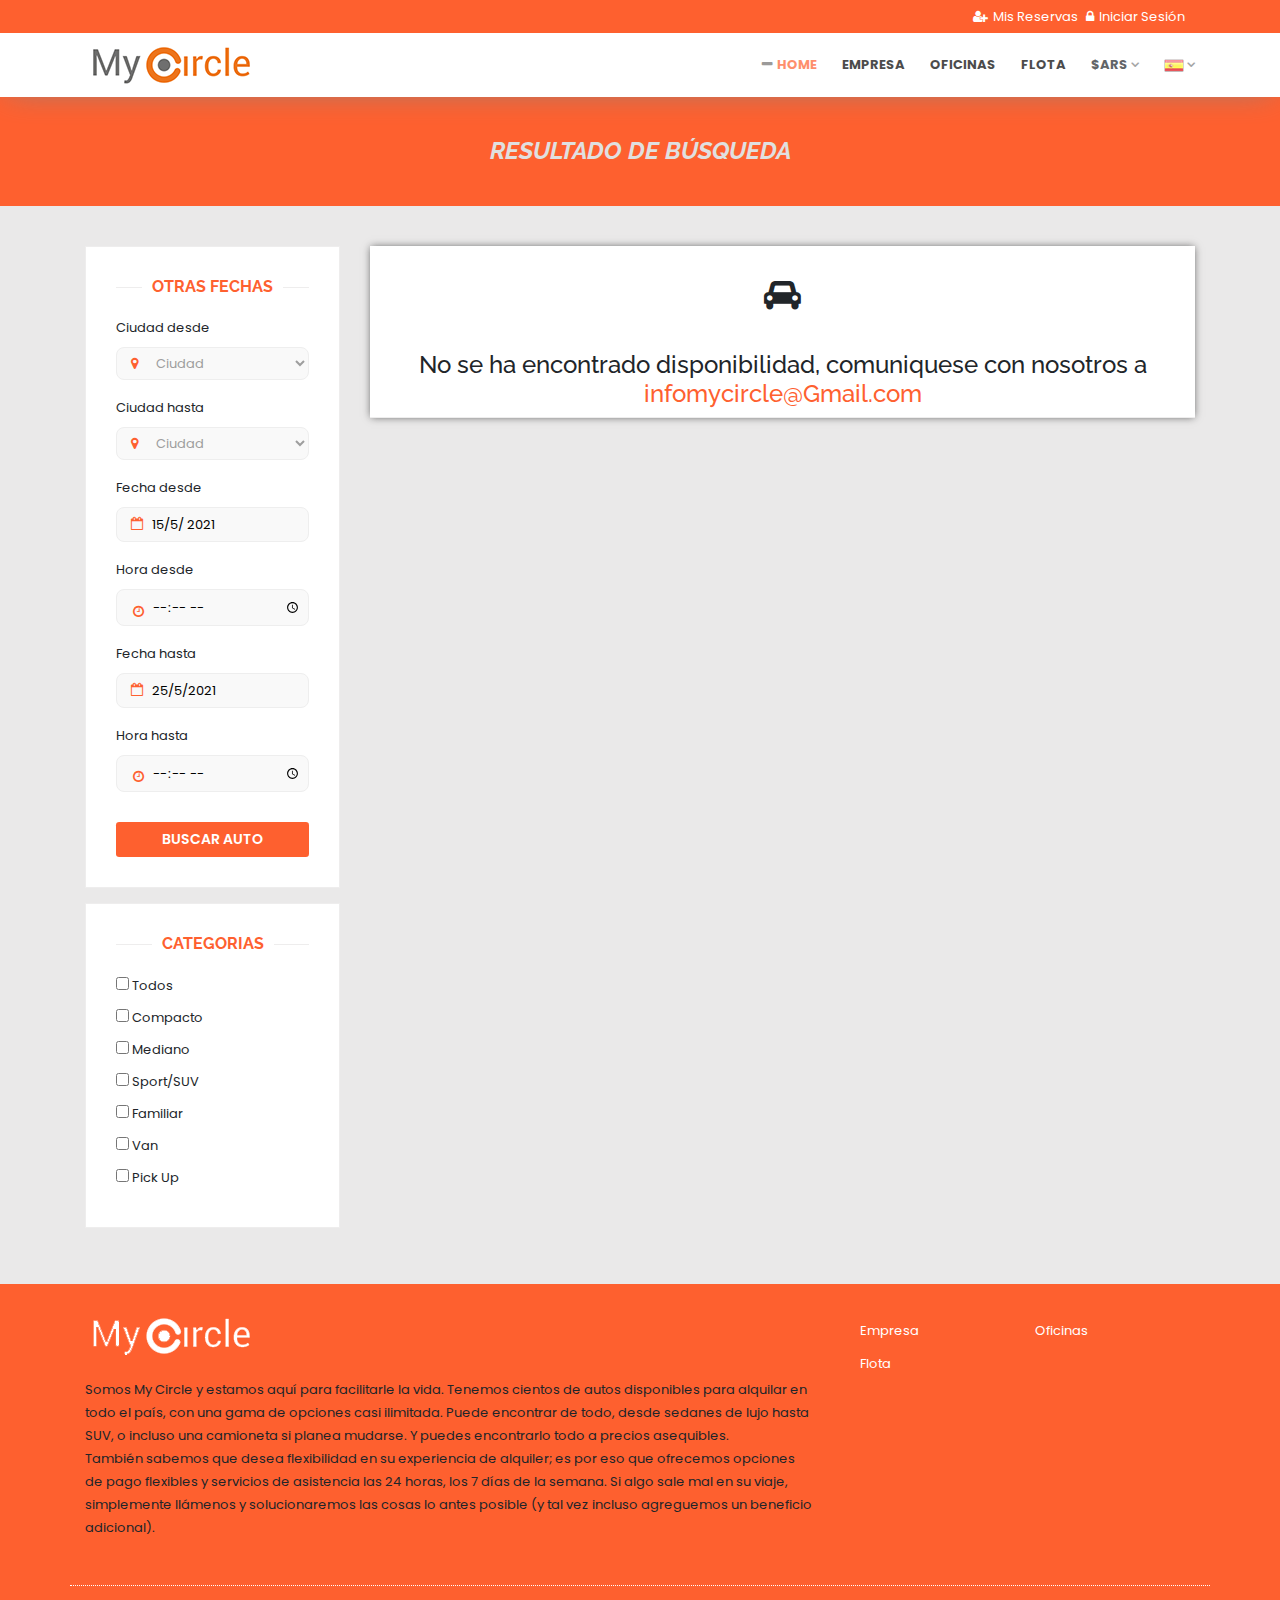
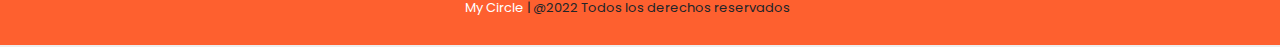
<file: resultado-sin-disponibilidad.html>
<!DOCTYPE html>
<html lang="en-US">

<head>
    <title>Resultado sin Disponibilidad | My Circle</title>
   
    <meta name="robots" content="index follow">
    <meta name="googlebot" content="index follow">
    <meta http-equiv="content-type" content="text/html; charset=utf-8">
    
    <meta name="description" content="">
    <meta name="viewport" content="width=device-width, initial-scale=1.0">
    <!-- Google Fonts -->
    <link href="https://fonts.googleapis.com/css?family=Open+Sans:400,600,800|Poppins:300i,400,300,700,400i,500|Ubuntu:300i,400,300,700,400i,500|Raleway:400,500,600,700" rel="stylesheet">
    <!-- CSS Files -->

    <link rel="icon" href="images/favicon.ico" type="image/x-icon">

    <!-- Owl Carousel Assets -->
    <link href="css/owl.carousel.css" rel="stylesheet">
    <link href="css/owl.theme.css" rel="stylesheet">

    <link rel="stylesheet" href="fonts/font-awesome/css/font-awesome.min.css">
    <link rel="stylesheet" href="css/bootstrap.min.css">
    <link rel="stylesheet" href="css/travlez-jquery-ui.css">
    <link rel="stylesheet" href="css/style.css">
    <link rel="stylesheet" href="css/responsive.css">

    <script type="text/javascript" src="js/jquery-3.2.1.min.js"></script>
    <script type="text/javascript" src="js/sticky-sidebar.js"></script>


</head>

<body>

<!-- MODAL ENVIO DE PRESUPUESTO -->
	
	<div id="presupuesto" class="modal fade">
    <div class="modal-dialog modal-md">
        <div class="modal-content">
          
            <div class="modal-body">
			 <button type="button" class="bootbox-close-button close" data-dismiss="modal" aria-hidden="true">×</button>
			<div class="modal-header row form-group">
                                   
                                    <h5 class="text-uppercase italic text-medium font-weight-600 trn">Enviar Presupuesto </h5>
                                </div>
               
              <div class="row">
                    <div class="col-md-12" >
						
								<div class="row">
								<div class="col-md-6 col-sm-12">
								<h3 class="text-uppercase text-medium font-weight-600"><a id="apiom_quote_model" class="text-dark trn">Ford Kuga o Similar </a></h3>
								
								<img id="apiom_quote_picture" src="images/auto.jpg" width="70%"/></br>
								
									 <small class="text-uppercase text-extra-small">
                                            <a  class="text-grey-4"><i class="fa fa-user margin-right-5px"></i>
                                            <span id="apiom_quote_capacity" class=" margin-right-5px text-red trn">5</span> <i class="fa fa-automobile  margin-right-5px"></i>
                                            <span id="apiom_quote_tanksize" class=" margin-right-5px text-red trn">nafta</span><i class="fa fa-share-alt margin-right-5px"></i>
                                            <span id="apiom_quote_transmission" class=" margin-right-5px text-red trn">Manual</span><img src="images/puertas.png" class="margin-right-5px"></i>
                                            <span id="apiom_quote_doors" class=" margin-right-5px text-red trn">5</span></a>
                                        </small></br>
                                    <small class="text-uppercase text-extra-small">
                                            <a  class="text-grey-4"><i class="fa fa-map-marker margin-right-5px"></i>
                                            <span class=" margin-right-5px trn">Entrega</span> <span id="apiom_quote_pickup" class="badge badge-red text-extra-small trn">Oficina</span></a>
                                        </small>
								<ul class="list-unstyled" style="margin-top:10px;margin-bottom:10px; ">
                                           <li class="trn" style="padding-bottom: 5px;"> FRANQUICIA <i class="ti-info-alt"></i></li>  <div id="faq-collapse2"  role="tabpanel" aria-labelledby="faq-heading2">           
										<li><p style="font-size:0.8em; margin-bottom:0px;"><input type="checkbox" checked="checked" disabled="disabled" class="free-benefits-title2 trn" style="width: 10px;">
      Protección Total (LDW)  <i class="ti-info-alt" title="Protección contra robo, hurto, incendio y perdida total del vehículo, daños y averías causados al vehículo por colisión o accidente, causando que el Locatario deba abonar el arreglo del vehículo hasta el valor de la franquicia establecida en el contrato." alt="Protección contra robo, hurto, incendio y perdida total del vehículo, daños y averías causados al vehículo por colisión o accidente, causando que el Locatario deba abonar el arreglo del vehículo hasta el valor de la franquicia establecida en el contrato." style="width: 15px;"></i> </p>
									</li> 
									<li>
										<p style="font-size:0.8em; margin-bottom:0px;"><input type="checkbox" checked="checked" disabled="disabled" class="free-benefits-title2 trn" style="width: 10px;">
     Protección a Terceros (ALI)  <i class="ti-info-alt" title="Prote&#231;&#227;o contra danos materiais e pessoais causados a terceiros em raz&#227;o de acidentes com o VE&#205;CULO locado com participa&#231;&#227;o do LOCAT&#193;RIO em franquia at&#233; os valores estabelecidos no CONTRATO DE LOCA&#199;&#195;O." alt="Prote&#231;&#227;o contra danos materiais e pessoais causados a terceiros em raz&#227;o de acidentes com o VE&#205;CULO locado com participa&#231;&#227;o do LOCAT&#193;RIO em franquia at&#233; os valores estabelecidos no CONTRATO DE LOCA&#199;&#195;O." style="width: 15px;"></i></p>
									</li> 
									<li>
										<p style="font-size:0.8em; margin-bottom:0px;"><input type="checkbox" checked="checked" disabled="disabled" class="free-benefits-title2 trn" style="width: 10px;">
   Franquicia por Accidente <span class="currencies">
							<span class="money price">
							<abbr class="unit">AR$</abbr>
							<span class="amount   apiom_price_franchise">13000.00</span>
							<abbr class="currency" title="ARS"></abbr>
							</span>	</span><i class="ti-info-alt" title="Al momento de retirar el vehículo se efectuará un bloqueo de su tarjeta de crédito por el monto de la &quot;Franquicia por Accidente&quot;, de ser necesario se le pedirá más de una tarjeta, el cual se retorna al momento de la devolución del vehículo " alt="Al momento de retirar el vehículo se efectuará un bloqueo de su tarjeta de crédito por el monto de la &quot;Franquicia por Accidente&quot;, de ser necesario se le pedirá más de una tarjeta, el cual se retorna al momento de la devolución del vehículo " style="width: 15px;"></i></p>
									</li> 
                                       </div>             
                                                </ul>
							</div>
								 <div class="col-md-6 padding-top-30px" >
								<div class="form-group">
								
                                    <div class="form-group"><input id="apiom_quote_name" class="form-control trn" type="text" placeholder="Nombre"></div>
                                </div>
								 
								<div class="form-group">
								
                                    <div class="form-group"><input id="apiom_quote_surname" class="form-control trn" type="text" placeholder="Apellido"></div>
                                </div>
								
						 <div class="form-group">
								
                                    <div class="form-group"><input id="apiom_quote_email" class="form-control trn" type="text" placeholder="Email"></div>
                                </div>
								
                               <div class="form-group">
								
                                    <div class="form-group"><input id="apiom_quote_country" class="form-control trn" type="text" placeholder="País"></div>
                                </div>
								
								
							<div class="form-row" >
								
								 <div class="col-md-3 col-xs-3">
								
								<div class="form-group"><input id="apiom_quote_ddn" class="form-control" type="text" placeholder="54"></div>
                                
								</div>
								 <div class="col-md-3 col-xs-3" >
								
								<div class="form-group"><input id="apiom_quote_ddi" class="form-control" type="text" placeholder="11"></div>
                                
								</div>
								 <div class="col-md-6 col-xs-6" >
								
								<div class="form-group"><input id="apiom_quote_phonenumber" class="form-control" type="text" placeholder="45440000"></div>
                               
								 </div>
								  </div>
								  
                                <div class="form-group">
                                  
									 <a id="apiom_submit_quote" href="#"   class="btn-sm btn-lg btn-block background-main-color text-white text-center text-uppercase font-weight-600 margin-top-30px padding-7px trn">enviar</a>
                                </div>
								  </div>
                    </div>
					 </div>
                    
                </div>
            </div>
        </div>
    </div>
	 </div>
<!-- END MODAL ENVIO DE PRESUPUESTO -->



   <!-- MODAL LOGINS -->
	
	<div id="mis-reservas" class="modal fade">
    <div class="modal-dialog modal-lg">
        <div class="modal-content">
          
            <div class="modal-body">
			 <button type="button" class="bootbox-close-button close" data-dismiss="modal" aria-hidden="true">×</button>
			<div class="modal-header row form-group">
                                   
                                    <h5 class="text-uppercase italic text-medium font-weight-600 trn">Mis Reservas </h5>
                                </div>
               
              <div class="row justify-content-md-center">

                <div class="col-lg-4">
                    <div class="padding-30px background-white border-1 border-grey-1">
                        <form>
                            <div class="form-group">
                                <label  class="col-form-label"><strong class=" trn">Correo Electrónico</strong></label>
                                <input type="email" class="form-control rounded-0 apiom_email" id="" placeholder="Email">
                            </div>
                            <div class="form-group">
                                <label for="inputPassword3" class="col-form-label"><strong class=" trn">Numero de Confirmación</strong></label>
                                <input type="text" class="form-control rounded-0" id="apiom_confirmation_number" placeholder="">
                            </div>
                            
                            <div class="form-group">
                                <a href="#" id="apiom_submit_mis_reservas" class="btn btn-primary btn-block rounded-0 background-main-color trn">Ir a la reserva</a>
                            </div>
                        </form>
                    </div>
                </div>

                <div class="col-lg-4 col-md-6">
                    <div class="margin-bottom-20px margin-top-20px">
                        <i class="fa fa-ticket margin-right-10px" aria-hidden="true"></i> <strong class="text-uppercase trn">¿No sabes cual es tu Nº de confirmación?</strong>
                        <span class="d-block text-grey-2 trn">Te enviaremos tu Nº de reserva al mail registrado en nuestro sistema</span>
						<span class="d-block"><a  class="text-grey-2 collapsed" data-toggle="collapse" data-parent="#accordion" href="#collapse3" aria-expanded="false" aria-controls="collapse1" class=" trn">ENVIAR EMAIL</a></span>
							<div class="  panel-collapse collapse" id="collapse3"  role="tabpanel" aria-labelledby="heading4" aria-expanded="false">
						 <div class="form-group">
                                
                                <input type="text" class="form-control rounded-0" id="inputPassword3" placeholder="Email">
                            </div>
							 <div class="form-group">
                                <a href="#" class="btn btn-primary btn-block rounded-0 background-main-color trn">Enviar</a>
                            </div>
                    </div>
					 </div>

                   
                   
                </div>
				
				

            </div>
            </div>
        </div>
    </div>
	 </div>
	 
	 
	 
	 
	 <div id="iniciar-sesion" class="modal fade">
    <div class="modal-dialog modal-lg">
        <div class="modal-content">
          
            <div class="modal-body">
			 <button type="button" class="bootbox-close-button close" data-dismiss="modal" aria-hidden="true">×</button>
			<div class="modal-header row form-group">
                                   
                                    <h5 class="text-uppercase italic text-medium font-weight-600 trn">Iniciar Sesión </h5>
                                </div>
               
              <div class="row justify-content-md-center">

                <div class="col-lg-4">
                    <div class="padding-30px background-white border-1 border-grey-1">
                        <form>
                            <div class="form-group">
                                <label for="inputEmail3" class="col-form-label"><strong class=" trn">Correo Electrónico</strong></label>
                                <input type="email" class="form-control rounded-0 apiom_email" id="" placeholder="Email">
                            </div>
                            <div class="form-group">
                                <label for="inputPassword3" class="col-form-label"><strong class=" trn">Contraseña</strong></label>
                                <input type="password" class="form-control rounded-0" id="apiom_password" placeholder="Contraseña">
                            </div>
                            
                            <div class="form-group">
                                <a href="#" id="apiom_submit_login" class="btn btn-primary btn-block rounded-0 background-main-color trn">Ingresar</a>
                            </div>
                        </form>
                    </div>
                </div>

                <div class="col-lg-4 col-md-6">
                    <div class="margin-bottom-20px margin-top-20px">
                        <i class="fa fa-key margin-right-10px" aria-hidden="true"></i> <strong class="text-uppercase trn">¿Olvidó su contraseña?</strong>
                        <span class="d-block text-grey-2 trn">Te enviaremos tu contraseña al mail registrado en nuestro sistema.</span>
						<span class="d-block"><a  class="text-grey-2 collapsed" data-toggle="collapse" data-parent="#accordion" href="#collapse1" aria-expanded="false" aria-controls="collapse1  trn">ENVIAR EMAIL</a></span>
							<div class="  panel-collapse collapse" id="collapse1"  role="tabpanel" aria-labelledby="heading4" aria-expanded="false">
						 <div class="form-group">
                                
                                <input type="text" class="form-control rounded-0" id="inputPassword3" placeholder="Email">
                            </div>
							 <div class="form-group">
                                <a href="#" class="btn btn-primary btn-block rounded-0 background-main-color trn">Enviar</a>
                            </div>
                    </div>
					 </div>

                    <div class="margin-bottom-15px padding-bottom-15px border-bottom-1 border-grey-2">
                        <i class="fa fa-user margin-right-10px" aria-hidden="true"></i> <strong class="text-uppercase collapsed trn" >¿Primera vez? </strong>
                        <span class="d-block"><a data-toggle="collapse" data-parent="#accordion" href="#collapse2" aria-expanded="false" aria-controls="collapse1" class="text-grey-2 trn">REGISTRATE</a></span>
                    </div>
                   
                </div>
				
				 <div class="col-lg-6 col-md-6 panel-collapse collapse" id="collapse2"  role="tabpanel" aria-labelledby="heading4" aria-expanded="false">
                     <div class="margin-top-20px padding-30px background-white border-1 border-grey-1">
					<form>
					<strong class="text-uppercase trn">REGISTRARSE</strong>
                        <div class="form-row">
                            <div class="form-group col-md-6">
                                <label   class=" trn">Nombre</label>
                                <input type="text" class="form-control"   placeholder="Nombre">
                            </div>
                            <div class="form-group col-md-6">
                                <label   class=" trn">Apellido</label>
                                <input type="email" class="form-control"   placeholder="Apellido">
                            </div>
                        </div>
                        <div class="form-group">
                            <label  class=" trn">Email</label>
                            <input type="text" class="form-control"   placeholder="Email">
                        </div>
                        <div class="form-row">
                            <div class="form-group col-md-6">
                                <label   class=" trn">Contraseña</label>
                                <input type="password" class="form-control"   placeholder="Contraseña">
                            </div>
                            <div class="form-group col-md-6">
                                <label   class=" trn">Repetir Contraseña</label>
                                <input type="password" class="form-control"   placeholder="Contraseña">
                            </div>
                        </div>
                        <a href="#" class="btn-sm btn-lg btn-block background-main-color text-white text-center font-weight-bold text-uppercase rounded-0 padding-15px trn">Enviar</a>
                    </form>
					 </div>
                </div>

            </div>
            </div>
        </div>
    </div>
	 </div>
	 
	 
	 
<!-- END MODAL LOGINS -->
   
    <!-- Header  -->
    <header class="background-white box-shadow">
        <div class="background-second-color padding-tb-5px">
            <div class="container">
                <div class="row">
                    <div class="col-lg-3"></div>
                    
                    <div class="col-lg-9 position-inherit">
                        <ul class="user-area list-inline float-right margin-0px text-white">
                           
                            <li class="list-inline-item "><a data-toggle="modal" data-target="#mis-reservas" href="#"><i class="fa fa-user-plus padding-right-5px"></i><span  class=" trn">Mis Reservas</span></a></li>
							 <li class="list-inline-item  padding-right-10px trn"><a data-toggle="modal" data-target="#iniciar-sesion" href="#"><i class="fa fa-lock padding-right-5px"></i><span  class=" trn">Iniciar Sesión</span></a></li>
                        </ul>
                    </div>
                </div>
            </div>
        </div>
        <div class="header-output">
            <div class="container header-in">
                <div class="row">
                    <div class="col-lg-3">
                        <a id="logo" href="index.html" class="d-inline-block margin-tb-10px"><img src="images/logo.png" alt=""></a>
                        <a class="mobile-toggle" href="#"><i class="fa fa-navicon"></i></a>
                    </div>
                    <div class="col-lg-9 position-inherit">
					<ul id="menu-main" class="nav-menu float-right link-padding-tb-20px dropdown-dark">
						<li class="active "><a href="index.html"><span  class=" trn">Home</span></a></li>
						<li><a href="empresa.html" class="trn" ><span  class=" trn">Empresa</span></a></li>
						<li><a href="oficinas.html" class="trn" ><span  class=" trn">Oficinas</span></a></li>
						<li><a href="flota.html" class="trn" ><span  class=" trn">Flota</span></a></li>
						<li style="display: none;"><a   id="apiom_logout" ><span class="trn">Cerrar Sesión</span></a></li>
							
						<li class="has-dropdown"><a class="apiom_ul_monedas"   >$ARS</a>
						<ul id="apiom_ulMonedaUsuario" class="sub-menu" role="menu">
								<li class="convert" data-to-currency="ARS" id="ARS"><a>$ (ARS)</a></li>
								<li class="convert" data-to-currency="USD" id="USD"><a>US$ (USD)</a></li>
								<li class="convert" data-to-currency="EUR" value="EUR" id="EUR"><a>€ (EUR)</a></li>
								<li class="convert" data-to-currency="BRL" value="BRL" id="BRL"><a>R$ (BRL)</a></li>
								<li class="convert" data-to-currency="UYU" value="UYU" id="UYU"><a>$ (UYU)</a></li>
								
							</ul>
						
						</li>
							<li class="has-dropdown"><a   id="idiomaSelector"><img class="bg-esp"  src="images/flag.png" alt=""></a>
						<ul class="sub-menu" role="menu">
								 <li><a class="lang_selector" id="idiomaES" data-value="es"
                onclick="setIdioma('ES', true);$('#idiomaSelector').html(getIdiomaCompleto())"><img class="bg-ing"
                    src="images/flag.png" alt=""><span  class=" trn"> Español</span></a></li>

                    <li><a   class="lang_selector" id="idiomaEN" data-value="en" onclick="setIdioma('EN', true);$('#idiomaSelector').html(getIdiomaCompleto())"  ><img class="bg-bra" src="images/flag-uk.png" alt=""> <span  class=" trn">Inglés</span></a></li>
                    <li><a   class="lang_selector" id="idiomaPT" data-value="pt" onclick="setIdioma('PT', true);$('#idiomaSelector').html(getIdiomaCompleto())"><img class="bg-ing trn" src="images/flag-br.png" alt=""> <span  class=" trn">Portugués</span></a></li>
								
							</ul>
						
						</li>
					</ul>
                    </div>
                </div>
            </div>
        </div>
    </header>
    <!-- // Header  -->
  <!-- Page title --->
    <div id="page-title" class="text-grey  background-red" >
        <div class="text-center">
            <div class="container z-index-2 position-relative">
                <h5 class="font-weight-700 italic text-uppercase padding-tb-40px margin-0px trn">Resultado de Búsqueda</h5>
            </div>
            
        </div>
    </div>
    <!-- Page title --->


    <!-- page output -->
    <div class="padding-tb-40px background-light-grey">
        <div class="container">

            <div class="row">
			
			 <!-- Sidebar DESKTOP -->
                <div   class="col-lg-3 sticky-sidebar content-desktop">
                    <!--  Search -->
                    <div class="widget">
                        <h4 class="widget-title clearfix"><span class="trn">Otras Fechas</span></h4>
                        <div class="search-filter">
                             <div class="form-group ">
                                <label class="trn">Ciudad desde</label>
                                <div class="destination"><select   type="text" class="apiom_ciudad_desde input-text full-width" placeholder="Ciudad">
								 <option  class="trn">Ciudad</option>
                                                                    <option>Bariloche</option>
                                                                    <option>Salta</option>
								
								</select></div>
                            </div>
							<div class="form-group ">
                                <label class="trn">Ciudad hasta</label>
                                <div class="destination"><select   type="text" class="apiom_ciudad_hasta input-text full-width" placeholder="Ciudad">
								 <option  class="trn">Ciudad</option>
                                                                    <option>Bariloche</option>
                                                                    <option>Salta</option>
								
								</select></div>
                            </div>
                            <div class="form-group ">
                                <label class="trn">Fecha desde</label>
                                <div class="date-input"><input   type="text" class="apiom_fecha_desde input-text datepicker full-width" value="15/5/ 2021"></div>
                            </div>
							 <div class="form-group ">
                                <label class="trn">Hora desde</label>
                               <div class="time-input2"><input   type="time" class="apiom_hora_desde input-text  full-width" ></div>
                            </div>
                            <div class="form-group ">
                                <label class="trn">Fecha hasta</label>
                                <div class="date-input"><input  type="text" class="apiom_fecha_hasta input-text datepicker full-width" value="25/5/2021"></div>
                            </div>
							 <div class="form-group ">
                                <label class="trn">Hora hasta</label>
                               <div class="time-input3"><input   type="time" class="apiom_hora_hasta input-text  full-width" ></div>
                            </div>
                            <a href="#"    class="apiom_submit_search btn-sm btn-lg btn-block background-main-color text-white text-center text-uppercase font-weight-600 margin-top-30px padding-7px trn"> Buscar auto</a>
                        </div>
                    </div>
                    <!-- //  Hotels Search -->

                   

                    <!-- Price Search -->
                    <div class="widget">
                        <h4 class="widget-title clearfix"><span class="trn">Categorias</span></h4>
						 <div id="apiom_container_model_filter">
						<div class="form-check">
                            <label class="form-check-label">
                                <input class="form-check-input position-static apiom_model_filter_checkbox trn" type="checkbox"  value="todos" aria-label="..."> <span class="apiom_model_filter_model">Todos</span>
                              </label>
                        </div>
                       <div class="form-check">
                          <label class="form-check-label">
                                <input class="form-check-input position-static apiom_model_filter_checkbox trn" type="checkbox"  value="Compacto" aria-label="..."> <span class="apiom_model_filter_model">Compacto </span>
                              </label>
                        </div>
                       <div class="form-check">
                            <label class="form-check-label">
                                 <input class="form-check-input position-static apiom_model_filter_checkbox trn" type="checkbox"  value="Mediano" aria-label="..."> <span class="apiom_model_filter_model"> Mediano </span>
                              </label>
                        </div>
                        <div class="form-check">
                            <label class="form-check-label">
                                 <input class="form-check-input position-static apiom_model_filter_checkbox trn" type="checkbox"  value="Sport/SUV" aria-label="..."> <span class="apiom_model_filter_model"> Sport/SUV</span>
                              </label>
                        </div>
                      <div class="form-check">
                            <label class="form-check-label">
                                <input class="form-check-input position-static apiom_model_filter_checkbox trn" type="checkbox"  value="Familiar" aria-label="..."> <span class="apiom_model_filter_model"> Familiar </span>
                              </label>
                        </div>
                        <div class="form-check">
                            <label class="form-check-label">
                                 <input class="form-check-input position-static apiom_model_filter_checkbox trn" type="checkbox"  value="Van" aria-label="..."> <span class="apiom_model_filter_model"> Van </span>
                              </label>
                        </div>
                        <div class="form-check">
                            <label class="form-check-label">
                                 <input class="form-check-input position-static apiom_model_filter_checkbox trn" type="checkbox"  value=" Pick Up" aria-label="..."> <span class="apiom_model_filter_model"> Pick Up</span>
                              </label>
                        </div>
						</div>
                    </div>
                </div>
                <!-- //  Sidebar -->
                <!-- Sidebar MOBILE -->
                <div   class="col-lg-3 sticky-sidebar content-mobile">
                    <!--  Search -->
                    <div class="widget">
                        <a data-toggle="collapse" data-parent="#accordion" href="#collapse-1" aria-expanded="false"  class="btn-sm btn-lg btn-block background-main-color text-white text-center text-uppercase font-weight-600  padding-7px trn"><span>Otras Fechas <i class="fa fa-search"></i></span></a>
						
                        <div class="search-filter panel-collapse   margin-top-10px   apiom_collapsable" id="collapse-1" class=" " role="tabpanel" aria-expanded="false">
                              <div class="form-group ">
                                <label class="trn">Ciudad desde</label>
                                <div class="destination"><select   type="text" class="apiom_ciudad_desde input-text full-width" placeholder="Ciudad">
								 <option  class="trn">Ciudad</option>
                                                                    <option>Bariloche</option>
                                                                    <option>Salta</option>
								
								</select></div>
                            </div>
							<div class="form-group ">
                                <label class="trn">Ciudad hasta</label>
                                <div class="destination"><select   type="text" class="apiom_ciudad_hasta input-text full-width" placeholder="Ciudad">
								 <option  class="trn">Ciudad</option>
                                                                    <option>Bariloche</option>
                                                                    <option>Salta</option>
								
								</select></div>
                            </div>
                            <div class="form-group ">
                                <label class="trn">Fecha desde</label>
                                <div class="date-input"><input   type="text" class="apiom_fecha_desde input-text datepicker full-width" value="15/5/ 2021"></div>
                            </div>
							 <div class="form-group ">
                                <label class="trn">Hora desde</label>
                               <div class="time-input2"><input   type="time" class="apiom_hora_desde input-text  full-width" ></div>
                            </div>
                            <div class="form-group ">
                                <label class="trn">Fecha hasta</label>
                                <div class="date-input"><input  type="text" class="apiom_fecha_hasta input-text datepicker full-width" value="25/5/2021"></div>
                            </div>
							 <div class="form-group ">
                                <label class="trn">Hora hasta</label>
                               <div class="time-input3"><input   type="time" class="apiom_hora_hasta input-text  full-width" ></div>
                            </div>
                            <a href="#"    class="apiom_submit_search btn-sm btn-lg btn-block background-main-color text-white text-center text-uppercase font-weight-600 margin-top-30px padding-7px trn"> Buscar auto</a>
                        </div>
                    </div>
                    <!-- //   Search -->

                   

                    <!-- Car Search -->
                    <div class="widget">
                      <a data-toggle="collapse" data-parent="#accordion" href="#collapse-2" aria-expanded="false"  class="btn-sm btn-lg btn-block background-main-color text-white text-center text-uppercase font-weight-600  padding-7px trn"><span>Categoria <i class="fa fa-search"></i></span></a>
					   <div class=" panel-collapse   margin-top-10px   apiom_collapsable" id="collapse-2"  role="tabpanel" aria-expanded="false">
                        <div id="apiom_container_model_filter">
						<div class="form-check">
                            <label class="form-check-label">
                                <input class="form-check-input position-static apiom_model_filter_checkbox trn" type="checkbox"  value="todos" aria-label="..."> <span class="apiom_model_filter_model">Todos</span>
                              </label>
                        </div>
                       <div class="form-check">
                          <label class="form-check-label">
                                <input class="form-check-input position-static apiom_model_filter_checkbox trn" type="checkbox"  value="Compacto" aria-label="..."> <span class="apiom_model_filter_model">Compacto </span>
                              </label>
                        </div>
                       <div class="form-check">
                            <label class="form-check-label">
                                 <input class="form-check-input position-static apiom_model_filter_checkbox trn" type="checkbox"  value="Mediano" aria-label="..."> <span class="apiom_model_filter_model"> Mediano </span>
                              </label>
                        </div>
                        <div class="form-check">
                            <label class="form-check-label">
                                 <input class="form-check-input position-static apiom_model_filter_checkbox trn" type="checkbox"  value="Sport/SUV" aria-label="..."> <span class="apiom_model_filter_model"> Sport/SUV</span>
                              </label>
                        </div>
                      <div class="form-check">
                            <label class="form-check-label">
                                <input class="form-check-input position-static apiom_model_filter_checkbox trn" type="checkbox"  value="Familiar" aria-label="..."> <span class="apiom_model_filter_model"> Familiar </span>
                              </label>
                        </div>
                        <div class="form-check">
                            <label class="form-check-label">
                                 <input class="form-check-input position-static apiom_model_filter_checkbox trn" type="checkbox"  value="Van" aria-label="..."> <span class="apiom_model_filter_model"> Van </span>
                              </label>
                        </div>
                        <div class="form-check">
                            <label class="form-check-label">
                                 <input class="form-check-input position-static apiom_model_filter_checkbox trn" type="checkbox"  value=" Pick Up" aria-label="..."> <span class="apiom_model_filter_model"> Pick Up</span>
                              </label>
                        </div>
						</div>
						
						 </div>
                       
                       
                    </div>
                </div>
                <!-- //  Sidebar -->

                <!-- Content -->
                <div class="col-lg-9">
				<div class="flight-post background-white border-bottom-1 border-grey-1 with-hover box-shadow-hover margin-bottom-40px">
                        <div class="row no-gutters">
                           
                            <div class="col-lg-12">
							  <div class="row price-style-two"  >
                        <div class="col-md-12 col-sm-12 clearfix text-center" style="padding-top:30px;">
						
						  <h4 class=" "><i class="fa fa-car" /></i></h4>
                            <h5 class=" trn"></br>No se ha encontrado disponibilidad, comuniquese con nosotros a <a href="mailto:infomycircle@Gmail.com">infomycircle@Gmail.com</a></h5>
                        </div><!-- /.col-md-9 -->
                        </div>
                            </div>
                        </div>
                    </div>

                   


                    
                   
					
					


                    

                 


                </div>
                <!-- // Content -->
            </div>
            <!-- //  row -->

        </div>
        <!-- //  container -->
    </div>
    <!-- //  page output -->


  


   <!-- Footer -->
   <!-- Footer -->
   <footer class="text-center text-lg-left">
    <div class="container">
        <div class="row padding-tb-30px">
            <div class="col-lg-8 sm-mb-35px">
                <div class="about">
                    <div class="logo margin-bottom-20px"><a href="index.html"><img src="images/logo-blanco.png" alt=""></a></div>
                    <p class="trn">
                        Somos My Circle y estamos aquí para facilitarle la vida. Tenemos cientos de autos disponibles para alquilar en todo el país, con una gama de opciones casi ilimitada. Puede encontrar de todo, desde sedanes de lujo hasta SUV, o incluso una camioneta si planea mudarse. Y puedes encontrarlo todo a precios asequibles.<br>
También sabemos que desea flexibilidad en su experiencia de alquiler; es por eso que ofrecemos opciones de pago flexibles y servicios de asistencia las 24 horas, los 7 días de la semana. Si algo sale mal en su viaje, simplemente llámenos y solucionaremos las cosas lo antes posible (y tal vez incluso agreguemos un beneficio adicional).

                    </p>
                </div>
            </div>
            <div class="col-lg-4 sm-mb-35px">
                <ul class="footer-menu row margin-0px padding-0px list-unstyled">
                    <li class="col-6  padding-tb-5px"><a href="empresa.html" class="text-white trn">Empresa</a></li>
                    <li class="col-6  padding-tb-5px"><a href="oficinas.html" class="text-white trn">Oficinas</a></li>
                    <li class="col-6  padding-tb-5px"><a href="flota.html" class="text-white trn">Flota</a></li>
                   
                   
                </ul>
            </div>
            
        </div>

        <div class="row padding-tb-10px border-top-11 ">
            <div class="col-lg-4">
            
            </div>
            <div class="col-lg-4 sm-mb-20px">
                   <p class="text-lg-left "><span class="text-white">My Circle</span> | @2022 <span class="trn">Todos los derechos reservados</span></p>
            </div>
            <div class="col-lg-4">
                <ul class="social_link list-inline text-sm-center text-lg-right">
                    <li class="list-inline-item"><a class="facebook" href="#"><i class="fa fa-facebook" aria-hidden="true"></i></a></li>
                    <li class="list-inline-item"><a class="linkedin" href="#"><i class="fa fa-linkedin-play" aria-hidden="true"></i></a></li>
                    
                    <li class="list-inline-item"><a class="twitter" href="#"><i class="fa fa-twitter" aria-hidden="true"></i></a></li>
                   
                </ul>
                <!-- // Social -->
            </div>
        </div>

    </div>

</footer>
    <!-- // Footer -->
    <script type="text/javascript" src="js/custom.js"></script>
    <script type="text/javascript" src="js/owl.carousel.min.js"></script>
    <script type="text/javascript" src="js/jquery-ui.js"></script>
    <script type="text/javascript" src="js/popper.min.js"></script>
    <script type="text/javascript" src="js/bootstrap.min.js"></script>
	
	
    <script async src='https://d2mpatx37cqexb.cloudfront.net/delightchat-whatsapp-widget/embeds/embed.min.js'></script>
    <script>
      var wa_btnSetting = {"btnColor":"#16BE45","ctaText":"","cornerRadius":40,"marginBottom":20,"marginLeft":20,"marginRight":20,"btnPosition":"right","whatsAppNumber":"50379148050","welcomeMessage":"Hello","zIndex":999999,"btnColorScheme":"light"};
      window.onload = () => {
        _waEmbed(wa_btnSetting);
      };
    </script>


</body>

</html>
</file>
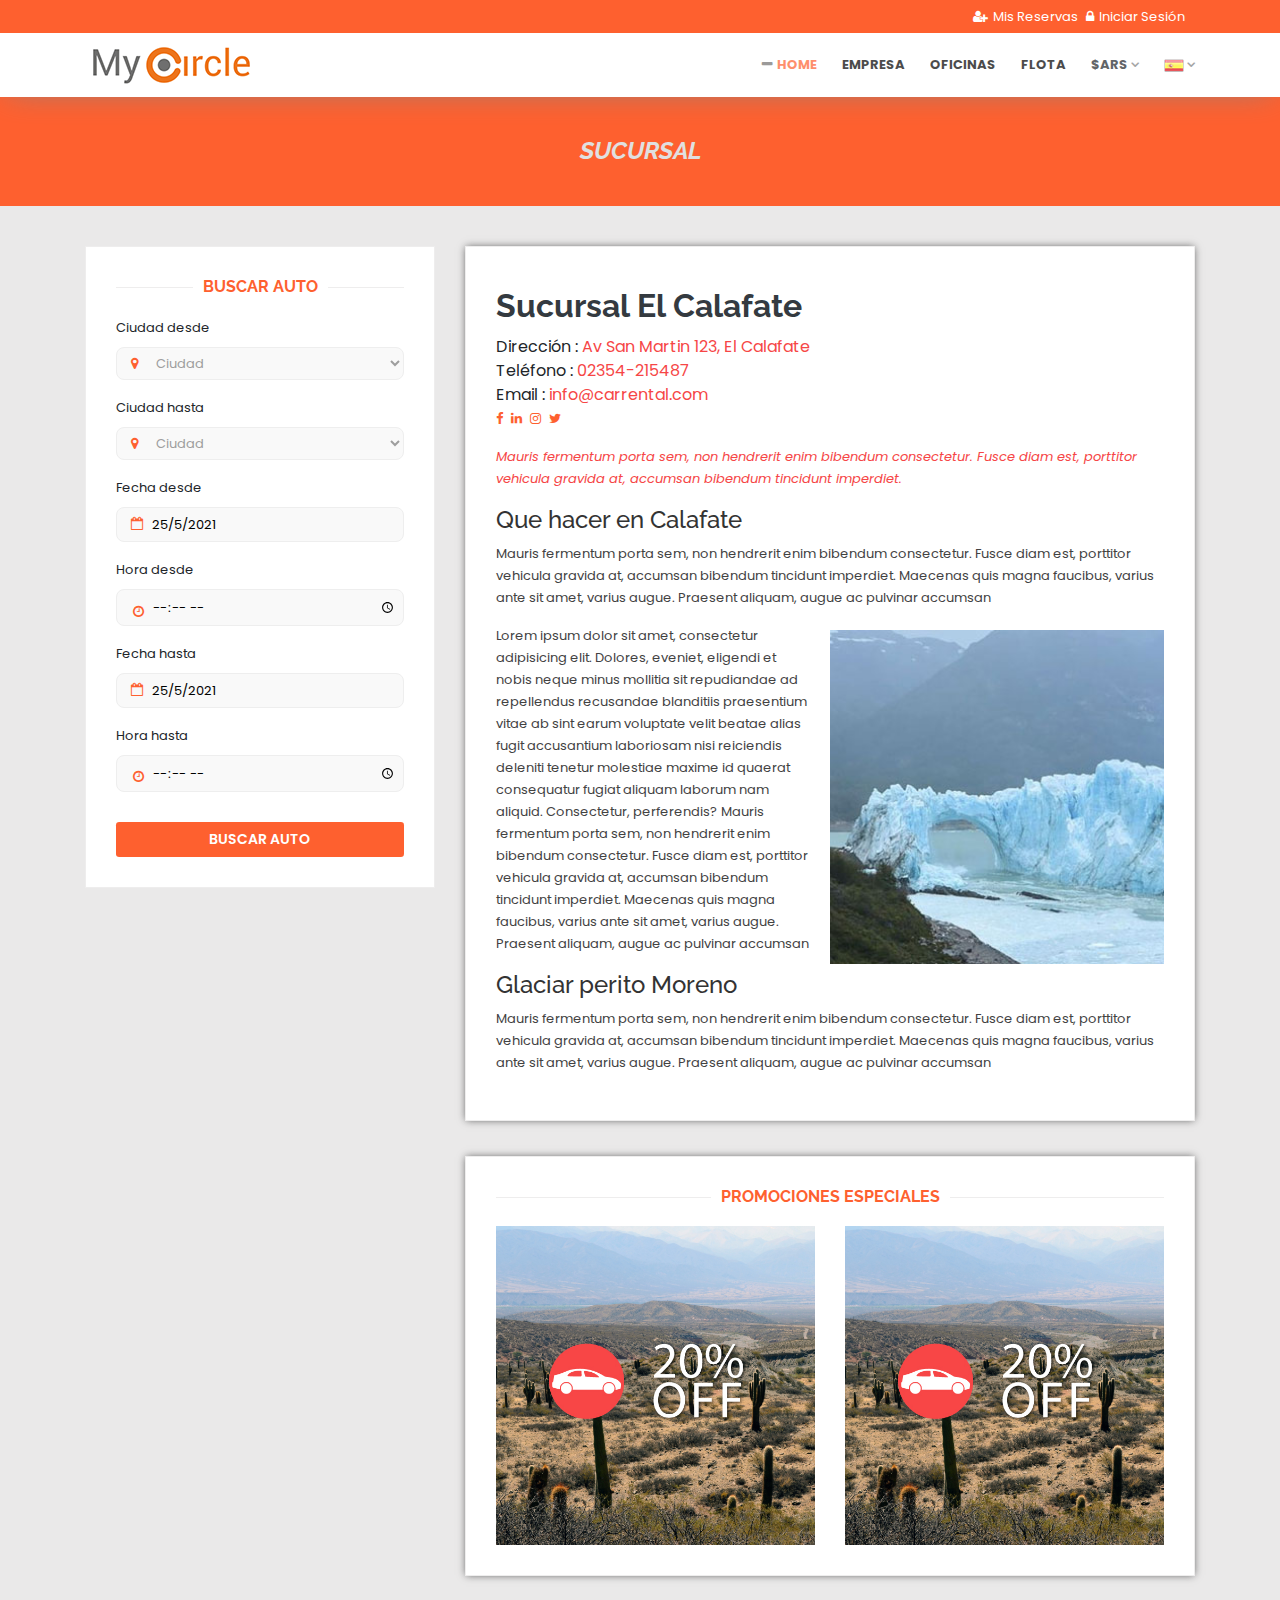
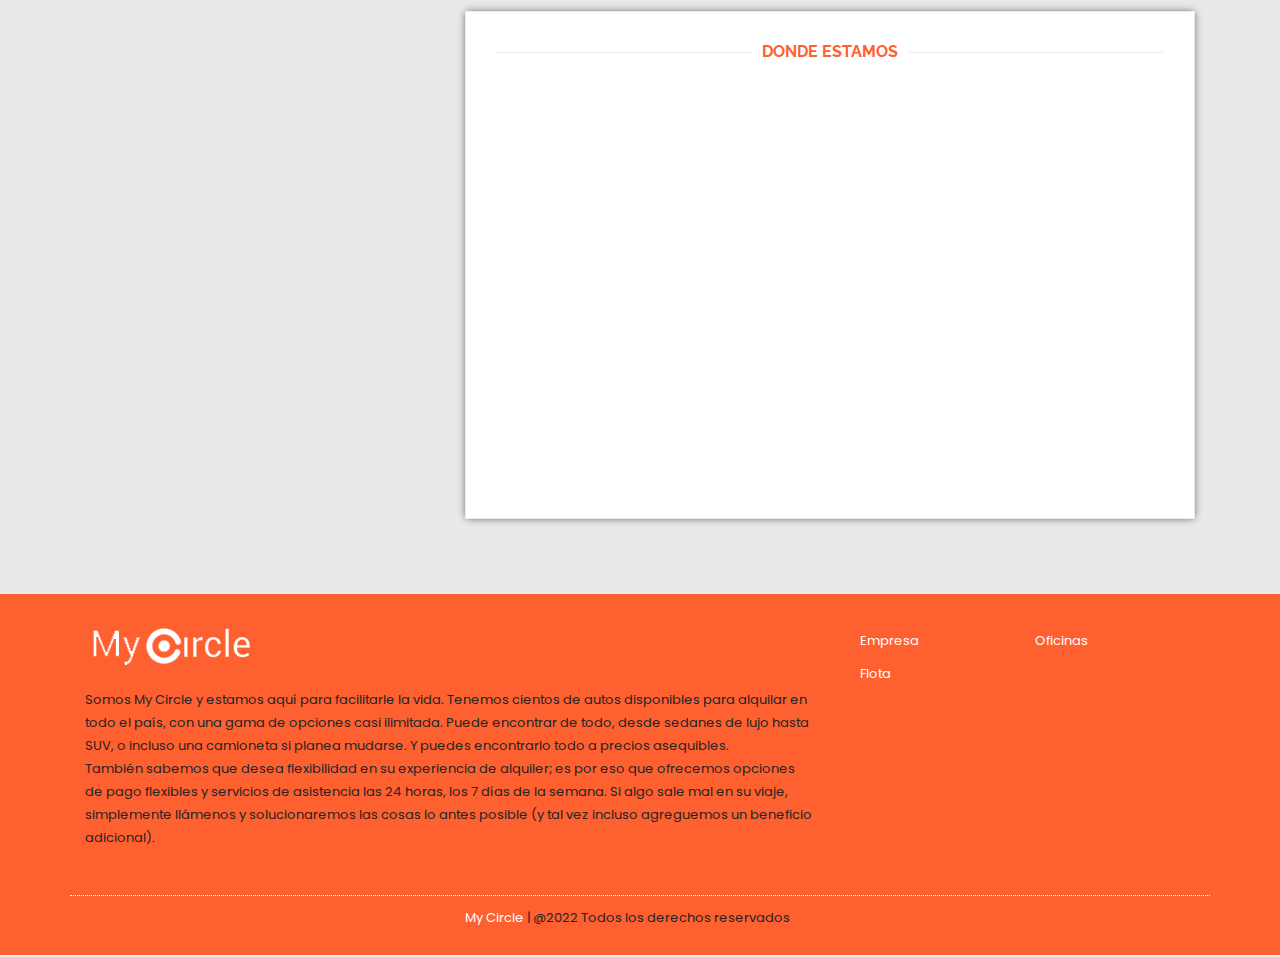
<file: sucursal.html>
<!DOCTYPE html>
<html lang="en-US">

<head>
   <title>Sucursal | My Circle</title>
   
    <meta name="robots" content="index follow">
    <meta name="googlebot" content="index follow">
    <meta http-equiv="content-type" content="text/html; charset=utf-8">
    
    <meta name="description" content="">
    <meta name="viewport" content="width=device-width, initial-scale=1.0">
    <!-- Google Fonts -->
    <link href="https://fonts.googleapis.com/css?family=Open+Sans:400,600,800|Poppins:300i,400,300,700,400i,500|Ubuntu:300i,400,300,700,400i,500|Raleway:400,500,600,700" rel="stylesheet">
    <!-- CSS Files -->

    <link rel="icon" href="images/favicon.ico" type="image/x-icon">

    <!-- Owl Carousel Assets -->
    <link href="css/owl.carousel.css" rel="stylesheet">
    <link href="css/owl.theme.css" rel="stylesheet">

    <link rel="stylesheet" href="fonts/font-awesome/css/font-awesome.min.css">
    <link rel="stylesheet" href="css/bootstrap.min.css">
    <link rel="stylesheet" href="css/travlez-jquery-ui.css">
    <link rel="stylesheet" href="css/style.css">
    <link rel="stylesheet" href="css/responsive.css">

    <script type="text/javascript" src="js/jquery-3.2.1.min.js"></script>

    <script type="text/javascript" src="http://maps.google.com/maps/api/js?sensor=false"></script>
    <script type="text/javascript" src="js/jquery.gomap-1.3.3.min.js"></script>
	  <script type="text/javascript" src="js/sticky-sidebar.js"></script>

</head>

<body>
      <!-- MODAL LOGINS -->
	
	<div id="mis-reservas" class="modal fade">
    <div class="modal-dialog modal-lg">
        <div class="modal-content">
          
            <div class="modal-body">
			 <button type="button" class="bootbox-close-button close" data-dismiss="modal" aria-hidden="true">×</button>
			<div class="modal-header row form-group">
                                   
                                    <h5 class="text-uppercase italic text-medium font-weight-600 trn">Mis Reservas </h5>
                                </div>
               
              <div class="row justify-content-md-center">

                <div class="col-lg-4">
                    <div class="padding-30px background-white border-1 border-grey-1">
                        <form>
                            <div class="form-group">
                                <label  class="col-form-label"><strong class=" trn">Correo Electrónico</strong></label>
                                <input type="email" class="form-control rounded-0 apiom_email" id="" placeholder="Email">
                            </div>
                            <div class="form-group">
                                <label for="inputPassword3" class="col-form-label"><strong class=" trn">Numero de Confirmación</strong></label>
                                <input type="text" class="form-control rounded-0" id="apiom_confirmation_number" placeholder="">
                            </div>
                            
                            <div class="form-group">
                                <a href="#" id="apiom_submit_mis_reservas" class="btn btn-primary btn-block rounded-0 background-main-color trn">Ir a la reserva</a>
                            </div>
                        </form>
                    </div>
                </div>

                <div class="col-lg-4 col-md-6">
                    <div class="margin-bottom-20px margin-top-20px">
                        <i class="fa fa-ticket margin-right-10px" aria-hidden="true"></i> <strong class="text-uppercase trn">¿No sabes cual es tu Nº de confirmación?</strong>
                        <span class="d-block text-grey-2 trn">Te enviaremos tu Nº de reserva al mail registrado en nuestro sistema</span>
						<span class="d-block"><a  class="text-grey-2 collapsed" data-toggle="collapse" data-parent="#accordion" href="#collapse3" aria-expanded="false" aria-controls="collapse1" class=" trn">ENVIAR EMAIL</a></span>
							<div class="  panel-collapse collapse" id="collapse3"  role="tabpanel" aria-labelledby="heading4" aria-expanded="false">
						 <div class="form-group">
                                
                                <input type="text" class="form-control rounded-0" id="inputPassword3" placeholder="Email">
                            </div>
							 <div class="form-group">
                                <a href="#" class="btn btn-primary btn-block rounded-0 background-main-color trn">Enviar</a>
                            </div>
                    </div>
					 </div>

                   
                   
                </div>
				
				

            </div>
            </div>
        </div>
    </div>
	 </div>
	 
	 
	 
	 
	 <div id="iniciar-sesion" class="modal fade">
    <div class="modal-dialog modal-lg">
        <div class="modal-content">
          
            <div class="modal-body">
			 <button type="button" class="bootbox-close-button close" data-dismiss="modal" aria-hidden="true">×</button>
			<div class="modal-header row form-group">
                                   
                                    <h5 class="text-uppercase italic text-medium font-weight-600 trn">Iniciar Sesión </h5>
                                </div>
               
              <div class="row justify-content-md-center">

                <div class="col-lg-4">
                    <div class="padding-30px background-white border-1 border-grey-1">
                        <form>
                            <div class="form-group">
                                <label for="inputEmail3" class="col-form-label"><strong class=" trn">Correo Electrónico</strong></label>
                                <input type="email" class="form-control rounded-0 apiom_email" id="" placeholder="Email">
                            </div>
                            <div class="form-group">
                                <label for="inputPassword3" class="col-form-label"><strong class=" trn">Contraseña</strong></label>
                                <input type="password" class="form-control rounded-0" id="apiom_password" placeholder="Contraseña">
                            </div>
                            
                            <div class="form-group">
                                <a href="#" id="apiom_submit_login" class="btn btn-primary btn-block rounded-0 background-main-color trn">Ingresar</a>
                            </div>
                        </form>
                    </div>
                </div>

                <div class="col-lg-4 col-md-6">
                    <div class="margin-bottom-20px margin-top-20px">
                        <i class="fa fa-key margin-right-10px" aria-hidden="true"></i> <strong class="text-uppercase trn">¿Olvidó su contraseña?</strong>
                        <span class="d-block text-grey-2 trn">Te enviaremos tu contraseña al mail registrado en nuestro sistema.</span>
						<span class="d-block"><a  class="text-grey-2 collapsed" data-toggle="collapse" data-parent="#accordion" href="#collapse1" aria-expanded="false" aria-controls="collapse1  trn">ENVIAR EMAIL</a></span>
							<div class="  panel-collapse collapse" id="collapse1"  role="tabpanel" aria-labelledby="heading4" aria-expanded="false">
						 <div class="form-group">
                                
                                <input type="text" class="form-control rounded-0" id="inputPassword3" placeholder="Email">
                            </div>
							 <div class="form-group">
                                <a href="#" class="btn btn-primary btn-block rounded-0 background-main-color trn">Enviar</a>
                            </div>
                    </div>
					 </div>

                    <div class="margin-bottom-15px padding-bottom-15px border-bottom-1 border-grey-2">
                        <i class="fa fa-user margin-right-10px" aria-hidden="true"></i> <strong class="text-uppercase collapsed trn" >¿Primera vez? </strong>
                        <span class="d-block"><a data-toggle="collapse" data-parent="#accordion" href="#collapse2" aria-expanded="false" aria-controls="collapse1" class="text-grey-2 trn">REGISTRATE</a></span>
                    </div>
                   
                </div>
				
				 <div class="col-lg-6 col-md-6 panel-collapse collapse" id="collapse2"  role="tabpanel" aria-labelledby="heading4" aria-expanded="false">
                     <div class="margin-top-20px padding-30px background-white border-1 border-grey-1">
					<form>
					<strong class="text-uppercase trn">REGISTRARSE</strong>
                        <div class="form-row">
                            <div class="form-group col-md-6">
                                <label   class=" trn">Nombre</label>
                                <input type="text" class="form-control"   placeholder="Nombre">
                            </div>
                            <div class="form-group col-md-6">
                                <label   class=" trn">Apellido</label>
                                <input type="email" class="form-control"   placeholder="Apellido">
                            </div>
                        </div>
                        <div class="form-group">
                            <label  class=" trn">Email</label>
                            <input type="text" class="form-control"   placeholder="Email">
                        </div>
                        <div class="form-row">
                            <div class="form-group col-md-6">
                                <label   class=" trn">Contraseña</label>
                                <input type="password" class="form-control"   placeholder="Contraseña">
                            </div>
                            <div class="form-group col-md-6">
                                <label   class=" trn">Repetir Contraseña</label>
                                <input type="password" class="form-control"   placeholder="Contraseña">
                            </div>
                        </div>
                        <a href="#" class="btn-sm btn-lg btn-block background-main-color text-white text-center font-weight-bold text-uppercase rounded-0 padding-15px trn">Enviar</a>
                    </form>
					 </div>
                </div>

            </div>
            </div>
        </div>
    </div>
	 </div>
	 
	 
	 
<!-- END MODAL LOGINS -->
   
   <!-- Header  -->
    <header class="background-white box-shadow">
        <div class="background-second-color padding-tb-5px">
            <div class="container">
                <div class="row">
                    <div class="col-lg-3"></div>
                    
                    <div class="col-lg-9 position-inherit">
                        <ul class="user-area list-inline float-right margin-0px text-white">
                           
                            <li class="list-inline-item "><a data-toggle="modal" data-target="#mis-reservas" href="#"><i class="fa fa-user-plus padding-right-5px"></i><span  class=" trn">Mis Reservas</span></a></li>
							 <li class="list-inline-item  padding-right-10px trn"><a data-toggle="modal" data-target="#iniciar-sesion" href="#"><i class="fa fa-lock padding-right-5px"></i><span  class=" trn">Iniciar Sesión</span></a></li>
                        </ul>
                    </div>
                </div>
            </div>
        </div>
        <div class="header-output">
            <div class="container header-in">
                <div class="row">
                    <div class="col-lg-3">
                        <a id="logo" href="index.html" class="d-inline-block margin-tb-10px"><img src="images/logo.png" alt=""></a>
                        <a class="mobile-toggle" href="#"><i class="fa fa-navicon"></i></a>
                    </div>
                    <div class="col-lg-9 position-inherit">
					<ul id="menu-main" class="nav-menu float-right link-padding-tb-20px dropdown-dark">
						<li class="active "><a href="index.html"><span  class=" trn">Home</span></a></li>
						<li><a href="empresa.html" class="trn" ><span  class=" trn">Empresa</span></a></li>
						<li><a href="oficinas.html" class="trn" ><span  class=" trn">Oficinas</span></a></li>
						<li><a href="flota.html" class="trn" ><span  class=" trn">Flota</span></a></li>
						<li style="display: none;"><a   id="apiom_logout" ><span class="trn">Cerrar Sesión</span></a></li>
							
						<li class="has-dropdown"><a class="apiom_ul_monedas"   >$ARS</a>
						<ul id="apiom_ulMonedaUsuario" class="sub-menu" role="menu">
								<li class="convert" data-to-currency="ARS" id="ARS"><a>$ (ARS)</a></li>
								<li class="convert" data-to-currency="USD" id="USD"><a>US$ (USD)</a></li>
								<li class="convert" data-to-currency="EUR" value="EUR" id="EUR"><a>€ (EUR)</a></li>
								<li class="convert" data-to-currency="BRL" value="BRL" id="BRL"><a>R$ (BRL)</a></li>
								<li class="convert" data-to-currency="UYU" value="UYU" id="UYU"><a>$ (UYU)</a></li>
								
							</ul>
						
						</li>
							<li class="has-dropdown"><a   id="idiomaSelector"><img class="bg-esp"  src="images/flag.png" alt=""></a>
						<ul class="sub-menu" role="menu">
								 <li><a class="lang_selector" id="idiomaES" data-value="es"
                onclick="setIdioma('ES', true);$('#idiomaSelector').html(getIdiomaCompleto())"><img class="bg-ing"
                    src="images/flag.png" alt=""><span  class=" trn"> Español</span></a></li>

                    <li><a   class="lang_selector" id="idiomaEN" data-value="en" onclick="setIdioma('EN', true);$('#idiomaSelector').html(getIdiomaCompleto())"  ><img class="bg-bra" src="images/flag-uk.png" alt=""> <span  class=" trn">Inglés</span></a></li>
                    <li><a   class="lang_selector" id="idiomaPT" data-value="pt" onclick="setIdioma('PT', true);$('#idiomaSelector').html(getIdiomaCompleto())"><img class="bg-ing trn" src="images/flag-br.png" alt=""> <span  class=" trn">Portugués</span></a></li>
								
							</ul>
						
						</li>
					</ul>
                    </div>
                </div>
            </div>
        </div>
    </header>
    <!-- // Header  -->
   <!-- Page title --->
    <div id="page-title" class="text-grey  background-red" >
        <div class="text-center">
            <div class="container z-index-2 position-relative">
                <h5 class="font-weight-700 italic text-uppercase padding-tb-40px margin-0px trn">Sucursal</h5>
            </div>
            
        </div>
    </div>
    <!-- Page title --->


   <!-- page output -->
    <div class="padding-tb-40px background-light-grey">
        <div class="container">
            <div class="row">

                <!-- sidebar -->
               

                   <!-- Sidebar MOBILE -->
                <div  class="col-lg-4 sticky-sidebar content-mobile">
                    <!--  Search -->
                    <div class="widget">
                        <a data-toggle="collapse" data-parent="#accordion" href="#collapse-1" aria-expanded="false"  class="btn-sm btn-lg btn-block background-main-color text-white text-center text-uppercase font-weight-600  padding-7px trn"><span class="trn">Buscar Auto <i class="fa fa-search"></i></span></a>
						
                        <div class="search-filter panel-collapse collapse margin-top-10px" id="collapse-1" class=" " role="tabpanel" aria-expanded="false">
                            <div class="form-group ">
                                <label class="trn">Ciudad desde</label>
                                <div class="destination"><select id="apiom_ciudad_desde"  type="text" class="input-text full-width" placeholder="Ciudad">
								 <option class="trn">Ciudad</option>
                                                                    <option>Bariloche</option>
                                                                    <option>Salta</option>
								
								</select></div>
                            </div>
							<div class="form-group ">
                                <label class="trn">Ciudad hasta</label>
                                <div class="destination"><select id="apiom_ciudad_hasta"  type="text" class="input-text full-width" placeholder="Ciudad">
								 <option class="trn">Ciudad</option>
                                                                    <option>Bariloche</option>
                                                                    <option>Salta</option>
								
								</select></div>
                            </div>
                            <div class="form-group ">
                                <label class="trn">Fecha desde</label>
                                <div class="date-input"><input id="apiom_fecha_desde" type="text" class="input-text datepicker full-width" value="15/5/2021"></div>
                            </div>
							 <div class="form-group ">
                                <label class="trn">Hora desde</label>
                               <div class="time-input2"><input id="apiom_hora_desde" type="time" class="input-text  full-width"  ></div>
                            </div>
                            <div class="form-group ">
                                <label class="trn">Fecha hasta</label>
                                <div class="date-input"><input id="apiom_fecha_hasta" type="text" class="input-text datepicker full-width" value="25/5/2021"></div>
                            </div>
							 <div class="form-group ">
                                <label class="trn">Hora hasta</label>
                               <div class="time-input3"><input id="apiom_hora_hasta"  type="time" class="input-text  full-width" ></div>
                            </div>
                            <a href="#" id="apiom_submit_search"  class="btn-sm btn-lg btn-block background-main-color text-white text-center text-uppercase font-weight-600 margin-top-30px padding-7px trn"> Buscar auto</a>
                        </div>
                    </div>
                    <!-- //   Search -->


                   

                 

                   


                </div>
				
				 <div class="col-lg-4 sticky-sidebar content-desktop">
                    <!--  Search Desktop-->
                    <div class="widget">
                        <h4 class="widget-title clearfix"><span class="trn">Buscar Auto</span></h4>
                        <div class="search-filter">
                             <div class="form-group ">
                                <label class="trn">Ciudad desde</label>
                                <div class="destination"><select id="apiom_ciudad_desde"  type="text" class="input-text full-width" placeholder="Ciudad">
								 <option class="trn">Ciudad</option>
                                                                    <option>Bariloche</option>
                                                                    <option>Salta</option>
								
								</select></div>
                            </div>
							<div class="form-group ">
                                <label class="trn">Ciudad hasta</label>
                                <div class="destination"><select id="apiom_ciudad_hasta"  type="text" class="input-text full-width" placeholder="Ciudad">
								 <option class="trn">Ciudad</option>
                                                                    <option>Bariloche</option>
                                                                    <option>Salta</option>
								
								</select></div>
                            </div>
                            <div class="form-group ">
                                <label class="trn">Fecha desde</label>
                                <div class="date-input"><input id="apiom_fecha_desde" type="text" class="input-text datepicker full-width" value="25/5/2021"></div>
                            </div>
							 <div class="form-group ">
                                <label class="trn">Hora desde</label>
                               <div class="time-input2"><input id="apiom_hora_desde" type="time" class="input-text  full-width"  ></div>
                            </div>
                            <div class="form-group ">
                                <label class="trn">Fecha hasta</label>
                                <div class="date-input"><input id="apiom_fecha_hasta" type="text" class="input-text datepicker full-width" value="25/5/2021"></div>
                            </div>
							 <div class="form-group ">
                                <label class="trn">Hora hasta</label>
                               <div class="time-input3"><input id="apiom_hora_hasta"  type="time" class="input-text  full-width" ></div>
                            </div>
                            <a href="#" id="apiom_submit_search"  class="btn-sm btn-lg btn-block background-main-color text-white text-center text-uppercase font-weight-600 margin-top-30px padding-7px trn"> Buscar auto</a>
                        </div>
                    </div>
					</div>
                    <!-- //   Search Desktop -->
                <!-- // sidebar -->

                <!--  content -->
                <div class="col-lg-8 col-md-8 ">

                    <!-- texto -->
                    <div class="blog-entry background-white border-1 border-grey-1 margin-bottom-35px">
                      
                        <div class="padding-30px">
                          
                            <h4 class="d-block  text-capitalize  text-dark font-weight-700 margin-tb-10px  trn">Sucursal El Calafate </h4>
							  <div class="meta">
                                <span class="margin-right-20px text-medium trn">Dirección : <span class="text-red">Av San Martin 123, El Calafate</span></span></br>
                                <span class="margin-right-20px text-medium trn">Teléfono : <span class="text-red">02354-215487</span></span></br>
                                <span class="margin-right-20px text-medium trn">Email : <span class="text-red">info@carrental.com</span></span>
                            </div>
							
							 <ul class="social_link list-inline">
							 
                            <li class="list-inline-item"><a class="facebook" href="#"><i class="fa fa-facebook" aria-hidden="true"></i></a></li>
                           
                            <li class="list-inline-item"><a class="linkedin" href="#"><i class="fa fa-linkedin" aria-hidden="true"></i></a></li>
                            <li class="list-inline-item"><a class="google" href="#"><i class="fa fa-instagram" aria-hidden="true"></i></a></li>
                            <li class="list-inline-item"><a class="twitter" href="#"><i class="fa fa-twitter" aria-hidden="true"></i></a></li>
                          
                        </ul>
                            <div class="post-entry">
                                <div class="d-block text-up-small text-grey-4 margin-bottom-15px">
                                    <p class="text-bold italic text-red trn">Mauris fermentum porta sem, non hendrerit enim bibendum consectetur. Fusce diam est, porttitor vehicula gravida at, accumsan bibendum tincidunt imperdiet. </p>
                                    <h5 style="color:#333" class=" trn">Que hacer en Calafate</h5>
                                    <p class=" trn">Mauris fermentum porta sem, non hendrerit enim bibendum consectetur. Fusce diam est, porttitor vehicula gravida at, accumsan bibendum tincidunt imperdiet. Maecenas quis magna faucibus, varius ante sit amet, varius augue. Praesent aliquam, augue ac pulvinar accumsan
                                    </p>
                                    <p class=" trn">
                                        <img src="images/paisaje.jpg" width="50%" class="alignright">   Lorem ipsum dolor sit amet, consectetur adipisicing elit. Dolores, eveniet, eligendi et nobis neque minus mollitia sit repudiandae ad repellendus recusandae blanditiis praesentium vitae ab sint earum voluptate velit beatae alias fugit accusantium laboriosam nisi reiciendis deleniti tenetur molestiae maxime id quaerat consequatur fugiat aliquam laborum nam aliquid. Consectetur, perferendis?
										Mauris fermentum porta sem, non hendrerit enim bibendum consectetur. Fusce diam est, porttitor vehicula gravida at, accumsan bibendum tincidunt imperdiet. Maecenas quis magna faucibus, varius ante sit amet, varius augue. Praesent aliquam, augue ac pulvinar accumsan
                                    </p>
									
									 <h5 style="color:#333" class=" trn">Glaciar perito Moreno</h5>
                                    <p class=" trn">Mauris fermentum porta sem, non hendrerit enim bibendum consectetur. Fusce diam est, porttitor vehicula gravida at, accumsan bibendum tincidunt imperdiet. Maecenas quis magna faucibus, varius ante sit amet, varius augue. Praesent aliquam, augue ac pulvinar accumsan
                                    </p>
                                </div>
                            </div>
                        </div>
                    </div>
                    <!-- // texto -->
					
					 <!-- Related Posts -->
                    <div class="background-white border-1 border-grey-1 margin-bottom-35px padding-30px">
                        <h4 class="table-title margin-bottom-30px trn"><span class="trn">Promociones especiales</span></h4>

                        <div class="row">
                            <div class="col-lg-6">
                                <div class="background-white">
                                    <div class="post-img">
                                        <a href="#"><img src="images/promo2.jpg" alt=""></a>
                                    </div>
                                    
                                </div>
                            </div>
                            <div class="col-lg-6">
                                <div class="background-white">
                                    <div class="post-img">
                                        <a href="#"><img src="images/promo2.jpg" alt=""></a>
                                    </div>
                                    
                                </div>
                            </div>


                        </div>
                        <!-- // row -->
                    </div>
                    <!-- // Related Posts -->

                    <!--  map  -->
                    <div class="background-white border-1 border-grey-1 margin-tb-35px padding-30px">
					  <h4 class="table-title margin-bottom-30px  trn"><span class="trn">Donde estamos</span></h4>
                       <iframe src="https://www.google.com/maps/embed?pb=!1m18!1m12!1m3!1d3622.0487427729777!2d-65.40849468550958!3d-24.7937844141368!2m3!1f0!2f0!3f0!3m2!1i1024!2i768!4f13.1!3m3!1m2!1s0x941bc3a2253a7cf7%3A0xb82dcde9b0765048!2sAv.%20San%20Mart%C3%ADn%20234%2C%20Salta!5e0!3m2!1ses!2sar!4v1623092044231!5m2!1ses!2sar" width="100%" height="400" style="border:0;" allowfullscreen="" loading="lazy"></iframe>
                    </div>
                    <!-- // map  -->


                   

                  


                </div>
                <!-- //  content -->

            </div>
        </div>
    </div>
    <!-- //  page output -->



   
    <!-- Footer -->
      <!-- Footer -->
      <footer class="text-center text-lg-left">
        <div class="container">
            <div class="row padding-tb-30px">
                <div class="col-lg-8 sm-mb-35px">
                    <div class="about">
                        <div class="logo margin-bottom-20px"><a href="index.html"><img src="images/logo-blanco.png" alt=""></a></div>
                        <p class="trn">
                            Somos My Circle y estamos aquí para facilitarle la vida. Tenemos cientos de autos disponibles para alquilar en todo el país, con una gama de opciones casi ilimitada. Puede encontrar de todo, desde sedanes de lujo hasta SUV, o incluso una camioneta si planea mudarse. Y puedes encontrarlo todo a precios asequibles.<br>
También sabemos que desea flexibilidad en su experiencia de alquiler; es por eso que ofrecemos opciones de pago flexibles y servicios de asistencia las 24 horas, los 7 días de la semana. Si algo sale mal en su viaje, simplemente llámenos y solucionaremos las cosas lo antes posible (y tal vez incluso agreguemos un beneficio adicional).

                        </p>
                    </div>
                </div>
                <div class="col-lg-4 sm-mb-35px">
                    <ul class="footer-menu row margin-0px padding-0px list-unstyled">
                        <li class="col-6  padding-tb-5px"><a href="empresa.html" class="text-white trn">Empresa</a></li>
                        <li class="col-6  padding-tb-5px"><a href="oficinas.html" class="text-white trn">Oficinas</a></li>
                        <li class="col-6  padding-tb-5px"><a href="flota.html" class="text-white trn">Flota</a></li>
                       
                       
                    </ul>
                </div>
                
            </div>

            <div class="row padding-tb-10px border-top-11 ">
                <div class="col-lg-4">
                
                </div>
                <div class="col-lg-4 sm-mb-20px">
                       <p class="text-lg-left "><span class="text-white">My Circle</span> | @2022 <span class="trn">Todos los derechos reservados</span></p>
                </div>
                <div class="col-lg-4">
                    <ul class="social_link list-inline text-sm-center text-lg-right">
                        <li class="list-inline-item"><a class="facebook" href="#"><i class="fa fa-facebook" aria-hidden="true"></i></a></li>
                        <li class="list-inline-item"><a class="linkedin" href="#"><i class="fa fa-linkedin-play" aria-hidden="true"></i></a></li>
                        
                        <li class="list-inline-item"><a class="twitter" href="#"><i class="fa fa-twitter" aria-hidden="true"></i></a></li>
                       
                    </ul>
                    <!-- // Social -->
                </div>
            </div>

        </div>

    </footer>
    <!-- // Footer -->
    <script type="text/javascript" src="js/custom.js"></script>
    <script src="js/owl.carousel.min.js"></script>
    <script type="text/javascript" src="js/jquery-ui.js"></script>
    <script type="text/javascript" src="js/popper.min.js"></script>
    <script type="text/javascript" src="js/bootstrap.min.js"></script>

    <script async src='https://d2mpatx37cqexb.cloudfront.net/delightchat-whatsapp-widget/embeds/embed.min.js'></script>
        <script>
          var wa_btnSetting = {"btnColor":"#16BE45","ctaText":"","cornerRadius":40,"marginBottom":20,"marginLeft":20,"marginRight":20,"btnPosition":"right","whatsAppNumber":"50379148050","welcomeMessage":"Hello","zIndex":999999,"btnColorScheme":"light"};
          window.onload = () => {
            _waEmbed(wa_btnSetting);
          };
        </script>

</body>

</html>
</file>
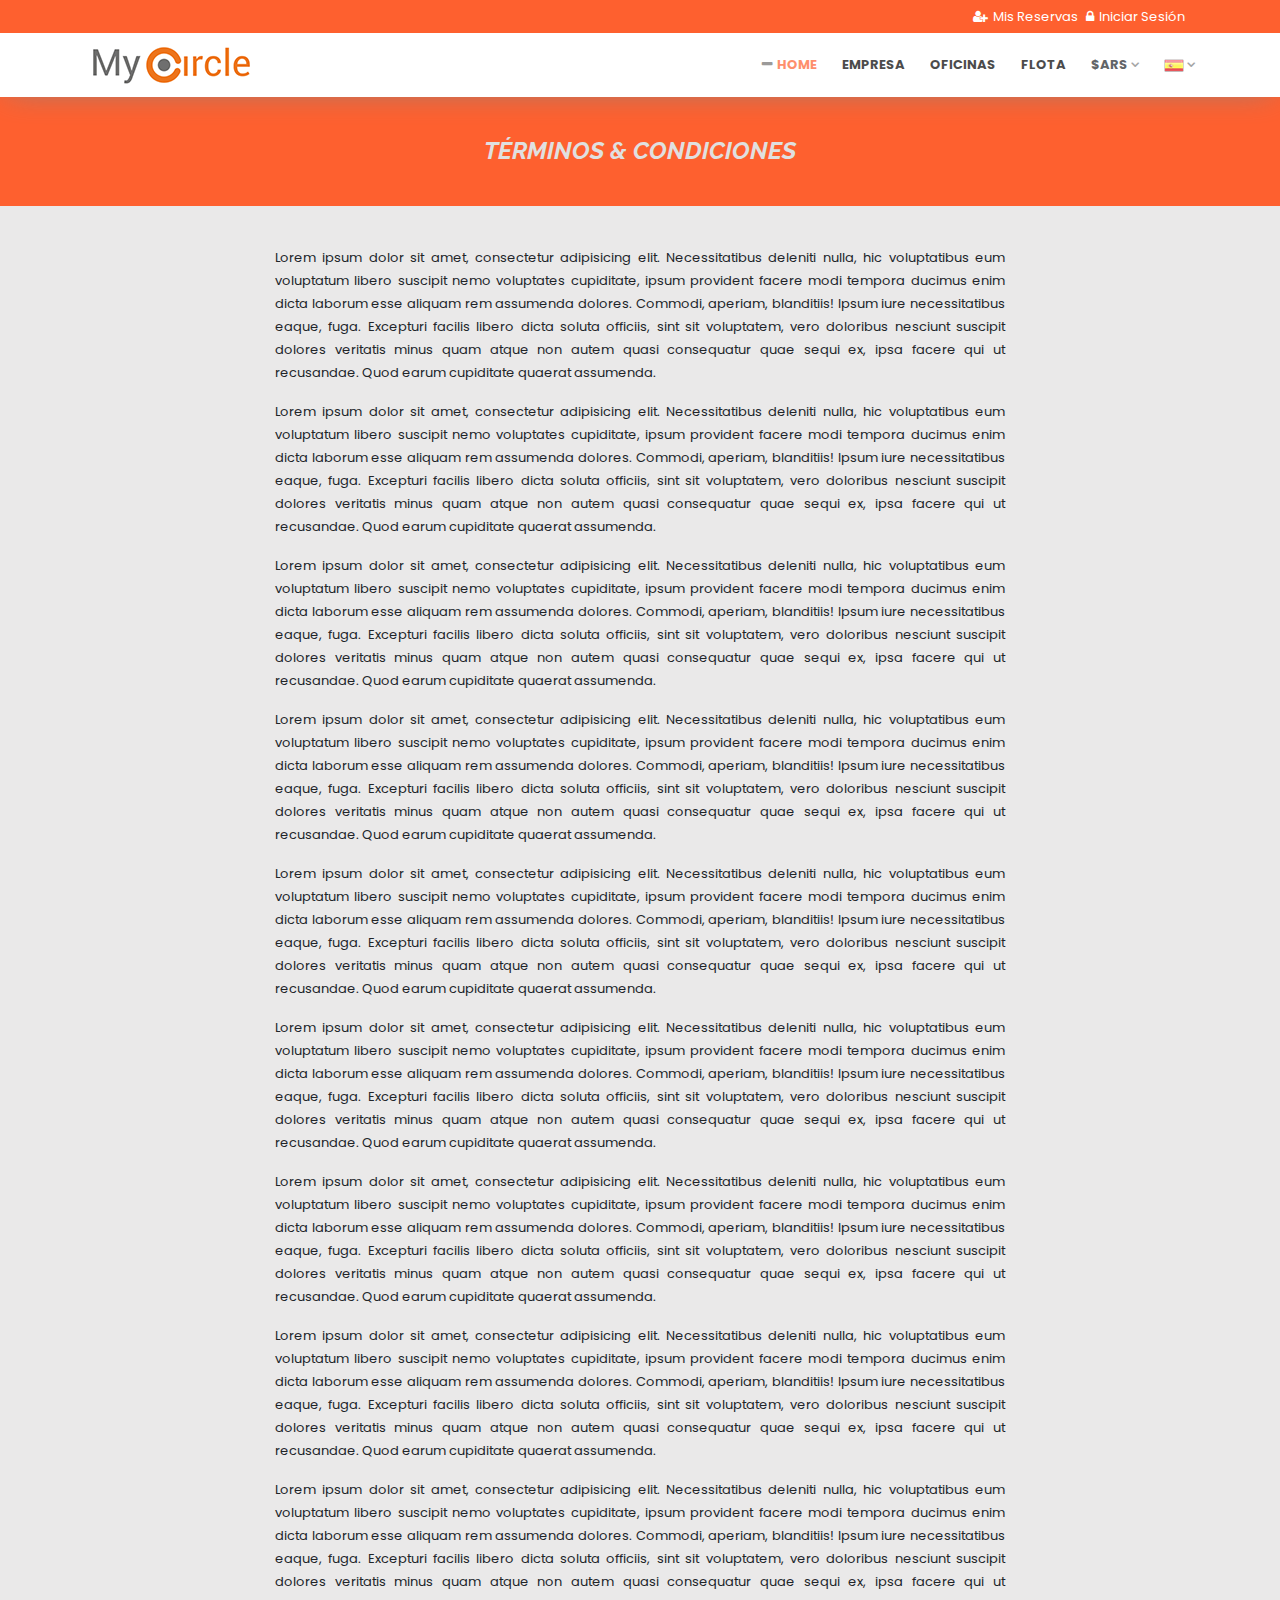
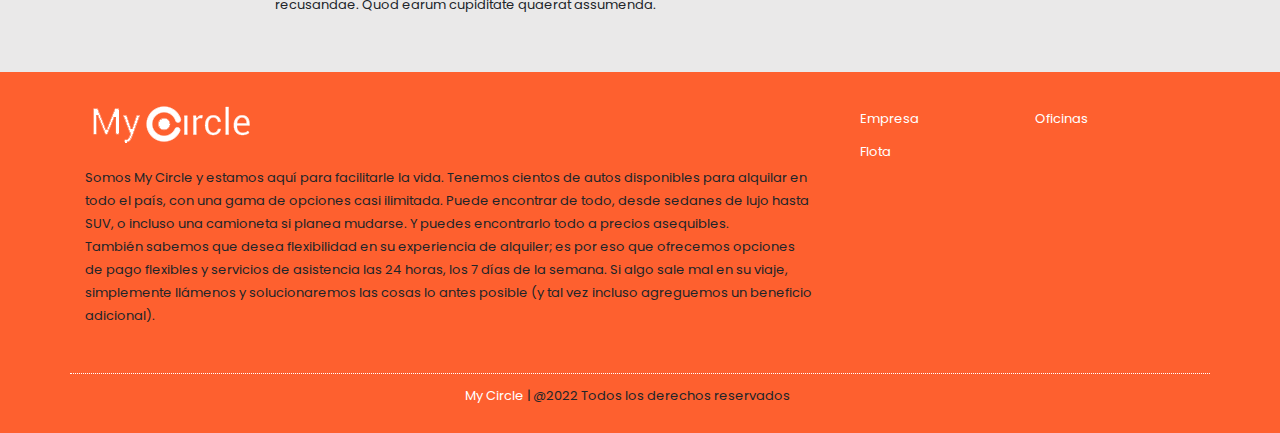
<file: terminos-y-condiciones.html>
<!DOCTYPE html>
<html lang="en-US">

<head>
    <title>Terminos & Condiciones | My Circle</title>
   
    <meta name="robots" content="index follow">
    <meta name="googlebot" content="index follow">
    <meta http-equiv="content-type" content="text/html; charset=utf-8">
    
    <meta name="description" content="">
    <meta name="viewport" content="width=device-width, initial-scale=1.0">
    <!-- Google Fonts -->
    <link href="https://fonts.googleapis.com/css?family=Open+Sans:400,600,800|Poppins:300i,400,300,700,400i,500|Ubuntu:300i,400,300,700,400i,500|Raleway:400,500,600,700" rel="stylesheet">
    <!-- CSS Files -->

    <link rel="icon" href="images/favicon.ico" type="image/x-icon">

    <!-- Owl Carousel Assets -->
    <link href="css/owl.carousel.css" rel="stylesheet">
    <link href="css/owl.theme.css" rel="stylesheet">

    <link rel="stylesheet" href="fonts/font-awesome/css/font-awesome.min.css">
    <link rel="stylesheet" href="css/bootstrap.min.css">
    <link rel="stylesheet" href="css/travlez-jquery-ui.css">
    <link rel="stylesheet" href="css/style.css">
    <link rel="stylesheet" href="css/responsive.css">


    <script type="text/javascript" src="js/jquery-3.2.1.min.js"></script>


</head>

<body>
 <!-- MODAL LOGINS -->
	
	<div id="mis-reservas" class="modal fade">
    <div class="modal-dialog modal-lg">
        <div class="modal-content">
          
            <div class="modal-body">
			 <button type="button" class="bootbox-close-button close" data-dismiss="modal" aria-hidden="true">×</button>
			<div class="modal-header row form-group">
                                   
                                    <h5 class="text-uppercase italic text-medium font-weight-600 trn">Mis Reservas </h5>
                                </div>
               
              <div class="row justify-content-md-center">

                <div class="col-lg-4">
                    <div class="padding-30px background-white border-1 border-grey-1">
                        <form>
                            <div class="form-group">
                                <label  class="col-form-label"><strong class=" trn">Correo Electrónico</strong></label>
                                <input type="email" class="form-control rounded-0 apiom_email" id="" placeholder="Email">
                            </div>
                            <div class="form-group">
                                <label for="inputPassword3" class="col-form-label"><strong class=" trn">Numero de Confirmación</strong></label>
                                <input type="text" class="form-control rounded-0" id="apiom_confirmation_number" placeholder="">
                            </div>
                            
                            <div class="form-group">
                                <a href="#" id="apiom_submit_mis_reservas" class="btn btn-primary btn-block rounded-0 background-main-color trn">Ir a la reserva</a>
                            </div>
                        </form>
                    </div>
                </div>

                <div class="col-lg-4 col-md-6">
                    <div class="margin-bottom-20px margin-top-20px">
                        <i class="fa fa-ticket margin-right-10px" aria-hidden="true"></i> <strong class="text-uppercase trn">¿No sabes cual es tu Nº de confirmación?</strong>
                        <span class="d-block text-grey-2 trn">Te enviaremos tu Nº de reserva al mail registrado en nuestro sistema</span>
						<span class="d-block"><a  class="text-grey-2 collapsed" data-toggle="collapse" data-parent="#accordion" href="#collapse3" aria-expanded="false" aria-controls="collapse1" class=" trn">ENVIAR EMAIL</a></span>
							<div class="  panel-collapse collapse" id="collapse3"  role="tabpanel" aria-labelledby="heading4" aria-expanded="false">
						 <div class="form-group">
                                
                                <input type="text" class="form-control rounded-0" id="inputPassword3" placeholder="Email">
                            </div>
							 <div class="form-group">
                                <a href="#" class="btn btn-primary btn-block rounded-0 background-main-color trn">Enviar</a>
                            </div>
                    </div>
					 </div>

                   
                   
                </div>
				
				

            </div>
            </div>
        </div>
    </div>
	 </div>
	 
	 
	 
	 
	 <div id="iniciar-sesion" class="modal fade">
    <div class="modal-dialog modal-lg">
        <div class="modal-content">
          
            <div class="modal-body">
			 <button type="button" class="bootbox-close-button close" data-dismiss="modal" aria-hidden="true">×</button>
			<div class="modal-header row form-group">
                                   
                                    <h5 class="text-uppercase italic text-medium font-weight-600 trn">Iniciar Sesión </h5>
                                </div>
               
              <div class="row justify-content-md-center">

                <div class="col-lg-4">
                    <div class="padding-30px background-white border-1 border-grey-1">
                        <form>
                            <div class="form-group">
                                <label for="inputEmail3" class="col-form-label"><strong class=" trn">Correo Electrónico</strong></label>
                                <input type="email" class="form-control rounded-0 apiom_email" id="" placeholder="Email">
                            </div>
                            <div class="form-group">
                                <label for="inputPassword3" class="col-form-label"><strong class=" trn">Contraseña</strong></label>
                                <input type="password" class="form-control rounded-0" id="apiom_password" placeholder="Contraseña">
                            </div>
                            
                            <div class="form-group">
                                <a href="#" id="apiom_submit_login" class="btn btn-primary btn-block rounded-0 background-main-color trn">Ingresar</a>
                            </div>
                        </form>
                    </div>
                </div>

                <div class="col-lg-4 col-md-6">
                    <div class="margin-bottom-20px margin-top-20px">
                        <i class="fa fa-key margin-right-10px" aria-hidden="true"></i> <strong class="text-uppercase trn">¿Olvidó su contraseña?</strong>
                        <span class="d-block text-grey-2 trn">Te enviaremos tu contraseña al mail registrado en nuestro sistema.</span>
						<span class="d-block"><a  class="text-grey-2 collapsed" data-toggle="collapse" data-parent="#accordion" href="#collapse1" aria-expanded="false" aria-controls="collapse1  trn">ENVIAR EMAIL</a></span>
							<div class="  panel-collapse collapse" id="collapse1"  role="tabpanel" aria-labelledby="heading4" aria-expanded="false">
						 <div class="form-group">
                                
                                <input type="text" class="form-control rounded-0" id="inputPassword3" placeholder="Email">
                            </div>
							 <div class="form-group">
                                <a href="#" class="btn btn-primary btn-block rounded-0 background-main-color trn">Enviar</a>
                            </div>
                    </div>
					 </div>

                    <div class="margin-bottom-15px padding-bottom-15px border-bottom-1 border-grey-2">
                        <i class="fa fa-user margin-right-10px" aria-hidden="true"></i> <strong class="text-uppercase collapsed trn" >¿Primera vez? </strong>
                        <span class="d-block"><a data-toggle="collapse" data-parent="#accordion" href="#collapse2" aria-expanded="false" aria-controls="collapse1" class="text-grey-2 trn">REGISTRATE</a></span>
                    </div>
                   
                </div>
				
				 <div class="col-lg-6 col-md-6 panel-collapse collapse" id="collapse2"  role="tabpanel" aria-labelledby="heading4" aria-expanded="false">
                     <div class="margin-top-20px padding-30px background-white border-1 border-grey-1">
					<form>
					<strong class="text-uppercase trn">REGISTRARSE</strong>
                        <div class="form-row">
                            <div class="form-group col-md-6">
                                <label   class=" trn">Nombre</label>
                                <input type="text" class="form-control"   placeholder="Nombre">
                            </div>
                            <div class="form-group col-md-6">
                                <label   class=" trn">Apellido</label>
                                <input type="email" class="form-control"   placeholder="Apellido">
                            </div>
                        </div>
                        <div class="form-group">
                            <label  class=" trn">Email</label>
                            <input type="text" class="form-control"   placeholder="Email">
                        </div>
                        <div class="form-row">
                            <div class="form-group col-md-6">
                                <label   class=" trn">Contraseña</label>
                                <input type="password" class="form-control"   placeholder="Contraseña">
                            </div>
                            <div class="form-group col-md-6">
                                <label   class=" trn">Repetir Contraseña</label>
                                <input type="password" class="form-control"   placeholder="Contraseña">
                            </div>
                        </div>
                        <a href="#" class="btn-sm btn-lg btn-block background-main-color text-white text-center font-weight-bold text-uppercase rounded-0 padding-15px trn">Enviar</a>
                    </form>
					 </div>
                </div>

            </div>
            </div>
        </div>
    </div>
	 </div>
	 
	 
	 
<!-- END MODAL LOGINS -->
   
   <!-- Header  -->
    <header class="background-white box-shadow">
        <div class="background-second-color padding-tb-5px">
            <div class="container">
                <div class="row">
                    <div class="col-lg-3"></div>
                    
                    <div class="col-lg-9 position-inherit">
                        <ul class="user-area list-inline float-right margin-0px text-white">
                           
                            <li class="list-inline-item "><a data-toggle="modal" data-target="#mis-reservas" href="#"><i class="fa fa-user-plus padding-right-5px"></i><span  class=" trn">Mis Reservas</span></a></li>
							 <li class="list-inline-item  padding-right-10px trn"><a data-toggle="modal" data-target="#iniciar-sesion" href="#"><i class="fa fa-lock padding-right-5px"></i><span  class=" trn">Iniciar Sesión</span></a></li>
                        </ul>
                    </div>
                </div>
            </div>
        </div>
        <div class="header-output">
            <div class="container header-in">
                <div class="row">
                    <div class="col-lg-3">
                        <a id="logo" href="index.html" class="d-inline-block margin-tb-10px"><img src="images/logo.png" alt=""></a>
                        <a class="mobile-toggle" href="#"><i class="fa fa-navicon"></i></a>
                    </div>
                    <div class="col-lg-9 position-inherit">
					<ul id="menu-main" class="nav-menu float-right link-padding-tb-20px dropdown-dark">
						<li class="active "><a href="index.html"><span  class=" trn">Home</span></a></li>
						<li><a href="empresa.html" class="trn" ><span  class=" trn">Empresa</span></a></li>
						<li><a href="oficinas.html" class="trn" ><span  class=" trn">Oficinas</span></a></li>
						<li><a href="flota.html" class="trn" ><span  class=" trn">Flota</span></a></li>
						<li style="display: none;"><a   id="apiom_logout" ><span class="trn">Cerrar Sesión</span></a></li>
							
						<li class="has-dropdown"><a class="apiom_ul_monedas"   >$ARS</a>
						<ul id="apiom_ulMonedaUsuario" class="sub-menu" role="menu">
								<li class="convert" data-to-currency="ARS" id="ARS"><a>$ (ARS)</a></li>
								<li class="convert" data-to-currency="USD" id="USD"><a>US$ (USD)</a></li>
								<li class="convert" data-to-currency="EUR" value="EUR" id="EUR"><a>€ (EUR)</a></li>
								<li class="convert" data-to-currency="BRL" value="BRL" id="BRL"><a>R$ (BRL)</a></li>
								<li class="convert" data-to-currency="UYU" value="UYU" id="UYU"><a>$ (UYU)</a></li>
								
							</ul>
						
						</li>
							<li class="has-dropdown"><a   id="idiomaSelector"><img class="bg-esp"  src="images/flag.png" alt=""></a>
						<ul class="sub-menu" role="menu">
								 <li><a class="lang_selector" id="idiomaES" data-value="es"
                onclick="setIdioma('ES', true);$('#idiomaSelector').html(getIdiomaCompleto())"><img class="bg-ing"
                    src="images/flag.png" alt=""><span  class=" trn"> Español</span></a></li>

                    <li><a   class="lang_selector" id="idiomaEN" data-value="en" onclick="setIdioma('EN', true);$('#idiomaSelector').html(getIdiomaCompleto())"  ><img class="bg-bra" src="images/flag-uk.png" alt=""> <span  class=" trn">Inglés</span></a></li>
                    <li><a   class="lang_selector" id="idiomaPT" data-value="pt" onclick="setIdioma('PT', true);$('#idiomaSelector').html(getIdiomaCompleto())"><img class="bg-ing trn" src="images/flag-br.png" alt=""> <span  class=" trn">Portugués</span></a></li>
								
							</ul>
						
						</li>
					</ul>
                    </div>
                </div>
            </div>
        </div>
    </header>
    <!-- // Header  -->
   <!-- Page title --->
    <div id="page-title" class="text-grey  background-red" >
        <div class="text-center">
            <div class="container z-index-2 position-relative">
                <h5 class="font-weight-700 italic text-uppercase padding-tb-40px margin-0px trn">Términos & Condiciones</h5>
            </div>
            
        </div>
    </div>
    <!-- Page title --->



    <!-- page output -->
    <div class="padding-tb-40px background-light-grey">
        <div class="container">
            <div class="row justify-content-md-center">

                <!--  content -->
                <div class="col-lg-8 col-md-8"  style="text-align: justify !important;">
                    <p class="trn ">Lorem ipsum dolor sit amet, consectetur adipisicing elit. Necessitatibus deleniti nulla, hic voluptatibus eum voluptatum libero suscipit nemo voluptates cupiditate, ipsum provident facere modi tempora ducimus enim dicta laborum esse aliquam rem assumenda dolores. Commodi, aperiam, blanditiis! Ipsum iure necessitatibus eaque, fuga. Excepturi facilis libero dicta soluta officiis, sint sit voluptatem, vero doloribus nesciunt suscipit dolores veritatis minus quam atque non autem quasi consequatur quae sequi ex, ipsa facere qui ut recusandae. Quod earum cupiditate quaerat assumenda.</p>
                    <p class="trn">Lorem ipsum dolor sit amet, consectetur adipisicing elit. Necessitatibus deleniti nulla, hic voluptatibus eum voluptatum libero suscipit nemo voluptates cupiditate, ipsum provident facere modi tempora ducimus enim dicta laborum esse aliquam rem assumenda dolores. Commodi, aperiam, blanditiis! Ipsum iure necessitatibus eaque, fuga. Excepturi facilis libero dicta soluta officiis, sint sit voluptatem, vero doloribus nesciunt suscipit dolores veritatis minus quam atque non autem quasi consequatur quae sequi ex, ipsa facere qui ut recusandae. Quod earum cupiditate quaerat assumenda.</p>
                    <p class="trn">Lorem ipsum dolor sit amet, consectetur adipisicing elit. Necessitatibus deleniti nulla, hic voluptatibus eum voluptatum libero suscipit nemo voluptates cupiditate, ipsum provident facere modi tempora ducimus enim dicta laborum esse aliquam rem assumenda dolores. Commodi, aperiam, blanditiis! Ipsum iure necessitatibus eaque, fuga. Excepturi facilis libero dicta soluta officiis, sint sit voluptatem, vero doloribus nesciunt suscipit dolores veritatis minus quam atque non autem quasi consequatur quae sequi ex, ipsa facere qui ut recusandae. Quod earum cupiditate quaerat assumenda.</p>
                    <p class="trn">Lorem ipsum dolor sit amet, consectetur adipisicing elit. Necessitatibus deleniti nulla, hic voluptatibus eum voluptatum libero suscipit nemo voluptates cupiditate, ipsum provident facere modi tempora ducimus enim dicta laborum esse aliquam rem assumenda dolores. Commodi, aperiam, blanditiis! Ipsum iure necessitatibus eaque, fuga. Excepturi facilis libero dicta soluta officiis, sint sit voluptatem, vero doloribus nesciunt suscipit dolores veritatis minus quam atque non autem quasi consequatur quae sequi ex, ipsa facere qui ut recusandae. Quod earum cupiditate quaerat assumenda.</p>
                    <p class="trn">Lorem ipsum dolor sit amet, consectetur adipisicing elit. Necessitatibus deleniti nulla, hic voluptatibus eum voluptatum libero suscipit nemo voluptates cupiditate, ipsum provident facere modi tempora ducimus enim dicta laborum esse aliquam rem assumenda dolores. Commodi, aperiam, blanditiis! Ipsum iure necessitatibus eaque, fuga. Excepturi facilis libero dicta soluta officiis, sint sit voluptatem, vero doloribus nesciunt suscipit dolores veritatis minus quam atque non autem quasi consequatur quae sequi ex, ipsa facere qui ut recusandae. Quod earum cupiditate quaerat assumenda.</p>
                    <p class="trn">Lorem ipsum dolor sit amet, consectetur adipisicing elit. Necessitatibus deleniti nulla, hic voluptatibus eum voluptatum libero suscipit nemo voluptates cupiditate, ipsum provident facere modi tempora ducimus enim dicta laborum esse aliquam rem assumenda dolores. Commodi, aperiam, blanditiis! Ipsum iure necessitatibus eaque, fuga. Excepturi facilis libero dicta soluta officiis, sint sit voluptatem, vero doloribus nesciunt suscipit dolores veritatis minus quam atque non autem quasi consequatur quae sequi ex, ipsa facere qui ut recusandae. Quod earum cupiditate quaerat assumenda.</p>
                    <p class="trn">Lorem ipsum dolor sit amet, consectetur adipisicing elit. Necessitatibus deleniti nulla, hic voluptatibus eum voluptatum libero suscipit nemo voluptates cupiditate, ipsum provident facere modi tempora ducimus enim dicta laborum esse aliquam rem assumenda dolores. Commodi, aperiam, blanditiis! Ipsum iure necessitatibus eaque, fuga. Excepturi facilis libero dicta soluta officiis, sint sit voluptatem, vero doloribus nesciunt suscipit dolores veritatis minus quam atque non autem quasi consequatur quae sequi ex, ipsa facere qui ut recusandae. Quod earum cupiditate quaerat assumenda.</p>
                    <p class="trn">Lorem ipsum dolor sit amet, consectetur adipisicing elit. Necessitatibus deleniti nulla, hic voluptatibus eum voluptatum libero suscipit nemo voluptates cupiditate, ipsum provident facere modi tempora ducimus enim dicta laborum esse aliquam rem assumenda dolores. Commodi, aperiam, blanditiis! Ipsum iure necessitatibus eaque, fuga. Excepturi facilis libero dicta soluta officiis, sint sit voluptatem, vero doloribus nesciunt suscipit dolores veritatis minus quam atque non autem quasi consequatur quae sequi ex, ipsa facere qui ut recusandae. Quod earum cupiditate quaerat assumenda.</p>
                    <p class="trn">Lorem ipsum dolor sit amet, consectetur adipisicing elit. Necessitatibus deleniti nulla, hic voluptatibus eum voluptatum libero suscipit nemo voluptates cupiditate, ipsum provident facere modi tempora ducimus enim dicta laborum esse aliquam rem assumenda dolores. Commodi, aperiam, blanditiis! Ipsum iure necessitatibus eaque, fuga. Excepturi facilis libero dicta soluta officiis, sint sit voluptatem, vero doloribus nesciunt suscipit dolores veritatis minus quam atque non autem quasi consequatur quae sequi ex, ipsa facere qui ut recusandae. Quod earum cupiditate quaerat assumenda.</p>
                </div>
                <!-- //  content col-8 -->


            </div>
        </div>
    </div>
    <!-- //  page output -->




    <!-- Footer -->
     <!-- Footer -->
     <footer class="text-center text-lg-left">
        <div class="container">
            <div class="row padding-tb-30px">
                <div class="col-lg-8 sm-mb-35px">
                    <div class="about">
                        <div class="logo margin-bottom-20px"><a href="index.html"><img src="images/logo-blanco.png" alt=""></a></div>
                        <p class="trn">
                            Somos My Circle y estamos aquí para facilitarle la vida. Tenemos cientos de autos disponibles para alquilar en todo el país, con una gama de opciones casi ilimitada. Puede encontrar de todo, desde sedanes de lujo hasta SUV, o incluso una camioneta si planea mudarse. Y puedes encontrarlo todo a precios asequibles.<br>
También sabemos que desea flexibilidad en su experiencia de alquiler; es por eso que ofrecemos opciones de pago flexibles y servicios de asistencia las 24 horas, los 7 días de la semana. Si algo sale mal en su viaje, simplemente llámenos y solucionaremos las cosas lo antes posible (y tal vez incluso agreguemos un beneficio adicional).

                        </p>
                    </div>
                </div>
                <div class="col-lg-4 sm-mb-35px">
                    <ul class="footer-menu row margin-0px padding-0px list-unstyled">
                        <li class="col-6  padding-tb-5px"><a href="empresa.html" class="text-white trn">Empresa</a></li>
                        <li class="col-6  padding-tb-5px"><a href="oficinas.html" class="text-white trn">Oficinas</a></li>
                        <li class="col-6  padding-tb-5px"><a href="flota.html" class="text-white trn">Flota</a></li>
                       
                       
                    </ul>
                </div>
                
            </div>

            <div class="row padding-tb-10px border-top-11 ">
                <div class="col-lg-4">
                
                </div>
                <div class="col-lg-4 sm-mb-20px">
                       <p class="text-lg-left "><span class="text-white">My Circle</span> | @2022 <span class="trn">Todos los derechos reservados</span></p>
                </div>
                <div class="col-lg-4">
                    <ul class="social_link list-inline text-sm-center text-lg-right">
                        <li class="list-inline-item"><a class="facebook" href="#"><i class="fa fa-facebook" aria-hidden="true"></i></a></li>
                        <li class="list-inline-item"><a class="linkedin" href="#"><i class="fa fa-linkedin-play" aria-hidden="true"></i></a></li>
                        
                        <li class="list-inline-item"><a class="twitter" href="#"><i class="fa fa-twitter" aria-hidden="true"></i></a></li>
                       
                    </ul>
                    <!-- // Social -->
                </div>
            </div>

        </div>

    </footer>
    <!-- // Footer -->
    <script type="text/javascript" src="js/custom.js"></script>
    <script type="text/javascript" src="js/owl.carousel.min.js"></script>
    <script type="text/javascript" src="js/jquery-ui.js"></script>
    <script type="text/javascript" src="js/popper.min.js"></script>
    <script type="text/javascript" src="js/bootstrap.min.js"></script>

    <script async src='https://d2mpatx37cqexb.cloudfront.net/delightchat-whatsapp-widget/embeds/embed.min.js'></script>
        <script>
          var wa_btnSetting = {"btnColor":"#16BE45","ctaText":"","cornerRadius":40,"marginBottom":20,"marginLeft":20,"marginRight":20,"btnPosition":"right","whatsAppNumber":"50379148050","welcomeMessage":"Hello","zIndex":999999,"btnColorScheme":"light"};
          window.onload = () => {
            _waEmbed(wa_btnSetting);
          };
        </script>

</body>

</html>
</file>
<file: css/style.css>
/*------------------------------------------------------------------
[Main Stylesheet]



---------------------------------------------------------------------

01. Typography
02. Header
03. Global
04. Background color
05. Custom
06. Button
07. Border
08. Border Radius
09. Video
10. Background image
11. Icon
12. Width
13. Height
14. Page title
15. Padding
16. Margin
17. Text Color 
18. Footer



-------------------------------------------------------------------*/



/* ===================================
    Typography
====================================== */

body {
    font-family: "Poppins";
    font-size: 13px;
    line-height: 23px;
	
}

img {
    max-width: 100%;
}

p {
	font-size: 13px;
}

a {
    -webkit-transition: all 0.25s ease-in-out;
    -moz-transition: all 0.25s ease-in-out;
    -ms-transition: all 0.25s ease-in-out;
    -o-transition: all 0.25s ease-in-out;
    transition: all 0.25s ease-in-out;
    color: #FE602F;
}



a:hover {
    color: #FE602F;
    text-decoration: none;
}

a:focus {
    color: #FE602F;
    outline: none;
    text-decoration: none;
}

a:active {
    color: #FE602F;
    outline: none;
    text-decoration: none;
}

.btn-primary-travlez {
    background-color: #FE602F;
    border: none;
    border-radius: 0px;
    font-size: 13px;
}

.btn-primary-travlez:hover {
    background-color: #FE602F;
}

input {
    background-color: #f9f9f9;
    padding: 5px;
    border: solid 1px #eee;
    outline: none;
	border-radius: 8px;
}

select {
    background-color: #f9f9f9;
    padding: 5px;
    border: solid 1px #eee;
    outline: none;
    border-radius: 8px;
	color: #9e9e9e;
}

.search-filter select {
    position: relative;
    padding-left: 35px;
	color: ##818179;
}

.full-width {
    width: 100%;
}

.h1,
h1 {
    font-size: 52px;
}

.h2,
h2 {
    font-size: 42px;
}

.h3,
h3 {
    font-size: 38px;
}

.h4,
h4 {
    font-size: 32px;
}

.h5,
h5 {
    font-size: 24px;
}

.h6,
h6 {
    font-size: 18px;
}

.h1,
.h2,
.h3,
.h4,
.h5,
.h6,
h1,
h2,
h3,
h4,
h5,
h6 {
    font-family: "Raleway";
    font-weight: 500;
}

.font-2 {
    font-family: "Open Sans";
}

.font-3 {
    font-family: "Open Sans";
}

video {
    background-size: cover;
    width: 100%;
    display: table-cell;
    vertical-align: middle;
}

.container-all {
    max-width: 80%;
    margin: auto;
}

.italic{
	
	font-style:italic;
}


/* ===================================
    Header
====================================== */

header {
    position: relative;
    z-index: 9;
    /* Link Padding Top & bottom */
}

header a.mobile-toggle {
    display: none;
}

header header-output .inherit-menu {
    position: static;
}

header .header-in {
    position: relative;
}

header ul.nav-menu {
    padding: 0;
    margin: 0;
    list-style: none;
}

header ul.nav-menu > li {
    float: left;
}

header ul.nav-menu > li > a {
    color: #000;
    opacity: .7;
    font-family: "Poppins";
    text-transform: uppercase;
    font-size: 13px;
    font-weight: 700;
    text-decoration: none;
    display: block;
    padding: 35px 0px 35px 0px;
    margin-right: 25px;
}

header ul.nav-menu > li :nth-last-child(1) a {
    margin-right: 0px;
}

header ul.nav-menu > li > ul.sub-menu {
    left: 0;
}

header ul.nav-menu > li > ul.sub-menu > li > ul.sub-menu {
    left: 200px;
    top: 0;
}

header ul.nav-menu > li ul.sub-menu {
    transform: translateY(10%);
    -webkit-transform: translateY(10%);
    -moz-transform: translateY(10%);
    -o-transform: translateY(10%);
    -ms-transform: translateY(10%);
    -webkit-transition: all 0.2s ease;
    -moz-transition: all 0.2s ease;
    transition: all 0.2s ease;
    background-color: #fff;
    margin: 0;
    padding: 0;
    list-style: none;
    position: absolute;
    top: 90px;
    width: 200px;
    visibility: hidden;
    /*  mix */
    opacity: 0;
}

header ul.nav-menu > li ul.sub-menu li {
    display: block;
}

header ul.nav-menu > li ul.sub-menu li a {
    color: #000;
    opacity: .7;
    display: block;
    padding: 10px 20px 10px 20px;
    text-transform: capitalize;
    border: 1px solid #e5e5e5;
    margin-top: -1px;
}

header ul.nav-menu > li ul.sub-menu li a:hover {
    color: #000;
    opacity: 1;
    padding-left: 25px;
}

header ul.nav-menu > li ul.sub-menu li a:hover:before {
    transition: all 0.4s;
    content: "\f105";
    font-family: FontAwesome;
    color: #FE602F;
    margin-right: 5px;
}

header ul.nav-menu > li:nth-last-child(1) > a {
    margin-right: 0px;
}

header ul.nav-menu > li:hover > ul.sub-menu {
    transform: translateY(0);
    -webkit-transform: translateY(0);
    -moz-transform: translateY(0);
    -o-transform: translateY(0);
    -ms-transform: translateY(0);
    opacity: 1;
    visibility: visible;
}

header ul.nav-menu > li:hover > ul.sub-menu > li:hover > ul.sub-menu {
    transform: translateY(0);
    -webkit-transform: translateY(0);
    -moz-transform: translateY(0);
    -o-transform: translateY(0);
    -ms-transform: translateY(0);
    opacity: 1;
    visibility: visible;
}

header ul.nav-menu > li.active > a:before {
    content: "\f068";
    font-family: FontAwesome;
    color: #FE602F;
    margin-right: 5px;
}

header ul.nav-menu > li:nth-last-child(1) > ul.sub-menu,
header ul.nav-menu > li:nth-last-child(2) > ul.sub-menu {
    left: auto;
    right: 0;
}

header ul.nav-menu > li.active > a {
    color: #FE602F;
}

header ul.nav-menu > li > a:hover {
    color: #FE602F;
}

header ul.nav-menu > li.has-dropdown {
    position: relative;
}

header ul.nav-menu > li.has-dropdown > a:after {
    content: "\f107";
    font-family: FontAwesome;
    color: #000;
    opacity: .5;
    margin-left: 3px;
}

header ul.nav-menu > li.has-dropdown > ul > li.has-dropdown {
    position: relative;
}

header ul.nav-menu > li.has-dropdown > ul > li.has-dropdown > a:after {
    content: "\f105";
    font-family: FontAwesome;
    color: #000;
    opacity: .5;
    margin-left: 3px;
    position: absolute;
    right: 20px;
}

header ul.nav-menu > li.mega-menu > a:after {
    content: "\f107";
    font-family: FontAwesome;
    color: #999;
    margin-left: 3px;
}

header ul.nav-menu li.mega-menu:hover .mega-menu-out {
    transform: translateY(0);
    -webkit-transform: translateY(0);
    -moz-transform: translateY(0);
    -o-transform: translateY(0);
    -ms-transform: translateY(0);
    opacity: 1;
    visibility: visible;
    display: block;
}

header ul.nav-menu .mega-menu-out {
    background-color: #fff;
    transform: translateY(10%);
    -webkit-transform: translateY(10%);
    -moz-transform: translateY(10%);
    -o-transform: translateY(10%);
    -ms-transform: translateY(10%);
    -webkit-transition: all 0.2s ease;
    -moz-transition: all 0.2s ease;
    transition: all 0.2s ease;
    position: absolute;
    left: 0;
    top: 89px;
    width: 100%;
    padding: 20px;
    visibility: hidden;
    opacity: 0;
    border: 1px solid #E0E0E0;
}

header ul.nav-menu .mega-menu-out:after {
    content: " ";
    display: block;
    clear: both;
    width: 100%;
}

header ul.nav-menu .mega-menu-out .mega-menu-list {
    padding: 0;
    margin: 0;
    list-style: none;
}

header ul.nav-menu .mega-menu-out .mega-menu-list li a {
    color: #000;
    opacity: .7;
    text-transform: capitalize;
    padding: 8px 0px 8px 0px;
    text-decoration: none;
    display: block;
    border-bottom: 1px solid #eee;
}

header ul.nav-menu .mega-menu-out .mega-menu-list li a:hover {
    color: #FE602F;
    padding-left: 5px;
}

header ul.nav-menu .mega-menu-out .mega-menu-list li a:hover:before {
    transition: all 0.4s;
    content: "\f105";
    font-family: FontAwesome;
    color: #FE602F;
    margin-right: 5px;
}

header ul.dropdown-dark .mega-menu-out {
    background-color: #212121;
    border: 1px solid #424242;
}

header ul.dropdown-dark .mega-menu-out .mega-menu-list li a {
    color: #fff;
    opacity: .7;
    border-bottom: 1px solid #424242;
}

header ul.dropdown-dark .mega-menu-out .mega-menu-list li a:hover {
    color: #fff;
    opacity: 1;
}

header ul.dropdown-dark .mega-menu-out .mega-menu-list li a:hover:before {
    color: #FE602F;
}

header ul.dropdown-dark .mega-links-4columns ul.sub-menu-columns > li > a {
    color: #fff;
    border-bottom: 1px solid #616161;
}

header ul.dropdown-dark li > ul.sub-menu {
    background-color: #212121;
}

header ul.dropdown-dark li > ul.sub-menu > li {
    display: block;
}

header ul.dropdown-dark li > ul.sub-menu > li > a {
    color: #fff;
    border: 1px solid #616161;
}

header ul.dropdown-dark li > ul.sub-menu > li a:hover {
    color: #fff;
}

header ul.dropdown-dark li > ul.sub-menu > li a:hover:before {
    color: #52d0d6;
}

header ul.dropdown-dark > li.has-dropdown {
    position: relative;
}

header ul.dropdown-dark > li.has-dropdown li.has-dropdown > a:after {
    color: #fff !important;
}

header ul.white-link > li > a {
    color: #fff;
    opacity: .8;
}

header ul.white-link > li a:hover {
    color: #fff;
    opacity: 1;
}

header ul.white-link > li.has-dropdown {
    position: relative;
}

header ul.white-link > li.has-dropdown > a:after {
    content: "\f107";
    font-family: FontAwesome;
    color: #fff;
    opacity: .8;
    margin-left: 3px;
}

header ul.white-link > li.active > a:before {
    color: #fff;
}

header ul.white-link > li.active > a {
    color: #fff;
}

header .mega-links-4columns ul.sub-menu-columns {
    padding: 0;
    margin: 0;
    list-style: none;
}

header .mega-links-4columns ul.sub-menu-columns > li {
    width: 25%;
    float: left;
    padding: 0px 10px 10px 10px;
}

header .mega-links-4columns ul.sub-menu-columns > li > a {
    padding: 0px 0px 10px 0px;
    text-transform: uppercase;
    font-weight: 500;
    text-decoration: none;
    color: #FE602F;
    border-bottom: 1px solid #dcdcdc;
    display: block;
}

header ul.link-padding-tb-0px > li > a {
    padding-top: 0px;
    padding-bottom: 0px;
}

header ul.link-padding-tb-0px > li > ul.sub-menu {
    top: 23px;
}

header ul.link-padding-tb-0px .mega-menu-out {
    top: 23px;
}

header ul.link-padding-tb-1px > li > a {
    padding-top: 1px;
    padding-bottom: 1px;
}

header ul.link-padding-tb-1px > li > ul.sub-menu {
    top: 25px;
}

header ul.link-padding-tb-1px .mega-menu-out {
    top: 25px;
}

header ul.link-padding-tb-2px > li > a {
    padding-top: 2px;
    padding-bottom: 2px;
}

header ul.link-padding-tb-2px > li > ul.sub-menu {
    top: 27px;
}

header ul.link-padding-tb-2px .mega-menu-out {
    top: 27px;
}

header ul.link-padding-tb-3px > li > a {
    padding-top: 3px;
    padding-bottom: 3px;
}

header ul.link-padding-tb-3px > li > ul.sub-menu {
    top: 29px;
}

header ul.link-padding-tb-3px .mega-menu-out {
    top: 29px;
}

header ul.link-padding-tb-4px > li > a {
    padding-top: 4px;
    padding-bottom: 4px;
}

header ul.link-padding-tb-4px > li > ul.sub-menu {
    top: 31px;
}

header ul.link-padding-tb-4px .mega-menu-out {
    top: 31px;
}

header ul.link-padding-tb-5px > li > a {
    padding-top: 5px;
    padding-bottom: 5px;
}

header ul.link-padding-tb-5px > li > ul.sub-menu {
    top: 33px;
}

header ul.link-padding-tb-5px .mega-menu-out {
    top: 33px;
}

header ul.link-padding-tb-6px > li > a {
    padding-top: 6px;
    padding-bottom: 6px;
}

header ul.link-padding-tb-6px > li > ul.sub-menu {
    top: 35px;
}

header ul.link-padding-tb-6px .mega-menu-out {
    top: 35px;
}

header ul.link-padding-tb-7px > li > a {
    padding-top: 7px;
    padding-bottom: 7px;
}

header ul.link-padding-tb-7px > li > ul.sub-menu {
    top: 37px;
}

header ul.link-padding-tb-7px .mega-menu-out {
    top: 37px;
}

header ul.link-padding-tb-8px > li > a {
    padding-top: 8px;
    padding-bottom: 8px;
}

header ul.link-padding-tb-8px > li > ul.sub-menu {
    top: 39px;
}

header ul.link-padding-tb-8px .mega-menu-out {
    top: 39px;
}

header ul.link-padding-tb-9px > li > a {
    padding-top: 9px;
    padding-bottom: 9px;
}

header ul.link-padding-tb-9px > li > ul.sub-menu {
    top: 41px;
}

header ul.link-padding-tb-9px .mega-menu-out {
    top: 41px;
}

header ul.link-padding-tb-10px > li > a {
    padding-top: 10px;
    padding-bottom: 10px;
}

header ul.link-padding-tb-10px > li > ul.sub-menu {
    top: 43px;
}

header ul.link-padding-tb-10px .mega-menu-out {
    top: 43px;
}

header ul.link-padding-tb-11px > li > a {
    padding-top: 11px;
    padding-bottom: 11px;
}

header ul.link-padding-tb-11px > li > ul.sub-menu {
    top: 45px;
}

header ul.link-padding-tb-11px .mega-menu-out {
    top: 45px;
}

header ul.link-padding-tb-12px > li > a {
    padding-top: 12px;
    padding-bottom: 12px;
}

header ul.link-padding-tb-12px > li > ul.sub-menu {
    top: 47px;
}

header ul.link-padding-tb-12px .mega-menu-out {
    top: 47px;
}

header ul.link-padding-tb-13px > li > a {
    padding-top: 13px;
    padding-bottom: 13px;
}

header ul.link-padding-tb-13px > li > ul.sub-menu {
    top: 49px;
}

header ul.link-padding-tb-13px .mega-menu-out {
    top: 49px;
}

header ul.link-padding-tb-14px > li > a {
    padding-top: 14px;
    padding-bottom: 14px;
}

header ul.link-padding-tb-14px > li > ul.sub-menu {
    top: 51px;
}

header ul.link-padding-tb-14px .mega-menu-out {
    top: 51px;
}

header ul.link-padding-tb-15px > li > a {
    padding-top: 15px;
    padding-bottom: 15px;
}

header ul.link-padding-tb-15px > li > ul.sub-menu {
    top: 53px;
}

header ul.link-padding-tb-15px .mega-menu-out {
    top: 53px;
}

header ul.link-padding-tb-16px > li > a {
    padding-top: 16px;
    padding-bottom: 16px;
}

header ul.link-padding-tb-16px > li > ul.sub-menu {
    top: 55px;
}

header ul.link-padding-tb-16px .mega-menu-out {
    top: 55px;
}

header ul.link-padding-tb-17px > li > a {
    padding-top: 17px;
    padding-bottom: 17px;
}

header ul.link-padding-tb-17px > li > ul.sub-menu {
    top: 57px;
}

header ul.link-padding-tb-17px .mega-menu-out {
    top: 57px;
}

header ul.link-padding-tb-18px > li > a {
    padding-top: 18px;
    padding-bottom: 18px;
}

header ul.link-padding-tb-18px > li > ul.sub-menu {
    top: 59px;
}

header ul.link-padding-tb-18px .mega-menu-out {
    top: 59px;
}

header ul.link-padding-tb-19px > li > a {
    padding-top: 19px;
    padding-bottom: 19px;
}

header ul.link-padding-tb-19px > li > ul.sub-menu {
    top: 61px;
}

header ul.link-padding-tb-19px .mega-menu-out {
    top: 61px;
}

header ul.link-padding-tb-20px > li > a {
    padding-top: 20px;
    padding-bottom: 20px;
}

header ul.link-padding-tb-20px > li > ul.sub-menu {
    top: 63px;
}

header ul.link-padding-tb-20px .mega-menu-out {
    top: 63px;
}

header ul.link-padding-tb-21px > li > a {
    padding-top: 21px;
    padding-bottom: 21px;
}

header ul.link-padding-tb-21px > li > ul.sub-menu {
    top: 65px;
}

header ul.link-padding-tb-21px .mega-menu-out {
    top: 65px;
}

header ul.link-padding-tb-22px > li > a {
    padding-top: 22px;
    padding-bottom: 22px;
}

header ul.link-padding-tb-22px > li > ul.sub-menu {
    top: 67px;
}

header ul.link-padding-tb-22px .mega-menu-out {
    top: 67px;
}

header ul.link-padding-tb-23px > li > a {
    padding-top: 23px;
    padding-bottom: 23px;
}

header ul.link-padding-tb-23px > li > ul.sub-menu {
    top: 69px;
}

header ul.link-padding-tb-23px .mega-menu-out {
    top: 69px;
}

header ul.link-padding-tb-24px > li > a {
    padding-top: 24px;
    padding-bottom: 24px;
}

header ul.link-padding-tb-24px > li > ul.sub-menu {
    top: 71px;
}

header ul.link-padding-tb-24px .mega-menu-out {
    top: 71px;
}

header ul.link-padding-tb-25px > li > a {
    padding-top: 25px;
    padding-bottom: 25px;
}

header ul.link-padding-tb-25px > li > ul.sub-menu {
    top: 73px;
}

header ul.link-padding-tb-25px .mega-menu-out {
    top: 73px;
}

header ul.link-padding-tb-26px > li > a {
    padding-top: 26px;
    padding-bottom: 26px;
}

header ul.link-padding-tb-26px > li > ul.sub-menu {
    top: 75px;
}

header ul.link-padding-tb-26px .mega-menu-out {
    top: 75px;
}

header ul.link-padding-tb-27px > li > a {
    padding-top: 27px;
    padding-bottom: 27px;
}

header ul.link-padding-tb-27px > li > ul.sub-menu {
    top: 77px;
}

header ul.link-padding-tb-27px .mega-menu-out {
    top: 77px;
}

header ul.link-padding-tb-28px > li > a {
    padding-top: 28px;
    padding-bottom: 28px;
}

header ul.link-padding-tb-28px > li > ul.sub-menu {
    top: 79px;
}

header ul.link-padding-tb-28px .mega-menu-out {
    top: 79px;
}

header ul.link-padding-tb-29px > li > a {
    padding-top: 29px;
    padding-bottom: 29px;
}

header ul.link-padding-tb-29px > li > ul.sub-menu {
    top: 81px;
}

header ul.link-padding-tb-29px .mega-menu-out {
    top: 81px;
}

header ul.link-padding-tb-30px > li > a {
    padding-top: 30px;
    padding-bottom: 30px;
}

header ul.link-padding-tb-30px > li > ul.sub-menu {
    top: 83px;
}

header ul.link-padding-tb-30px .mega-menu-out {
    top: 83px;
}

header ul.link-padding-tb-31px > li > a {
    padding-top: 31px;
    padding-bottom: 31px;
}

header ul.link-padding-tb-31px > li > ul.sub-menu {
    top: 85px;
}

header ul.link-padding-tb-31px .mega-menu-out {
    top: 85px;
}

header ul.link-padding-tb-32px > li > a {
    padding-top: 32px;
    padding-bottom: 32px;
}

header ul.link-padding-tb-32px > li > ul.sub-menu {
    top: 87px;
}

header ul.link-padding-tb-32px .mega-menu-out {
    top: 87px;
}

header ul.link-padding-tb-33px > li > a {
    padding-top: 33px;
    padding-bottom: 33px;
}

header ul.link-padding-tb-33px > li > ul.sub-menu {
    top: 89px;
}

header ul.link-padding-tb-33px .mega-menu-out {
    top: 89px;
}

header ul.link-padding-tb-34px > li > a {
    padding-top: 34px;
    padding-bottom: 34px;
}

header ul.link-padding-tb-34px > li > ul.sub-menu {
    top: 91px;
}

header ul.link-padding-tb-34px .mega-menu-out {
    top: 91px;
}

header ul.link-padding-tb-35px > li > a {
    padding-top: 35px;
    padding-bottom: 35px;
}

header ul.link-padding-tb-35px > li > ul.sub-menu {
    top: 93px;
}

header ul.link-padding-tb-35px .mega-menu-out {
    top: 93px;
}

header ul.link-padding-tb-36px > li > a {
    padding-top: 36px;
    padding-bottom: 36px;
}

header ul.link-padding-tb-36px > li > ul.sub-menu {
    top: 95px;
}

header ul.link-padding-tb-36px .mega-menu-out {
    top: 95px;
}

header ul.link-padding-tb-37px > li > a {
    padding-top: 37px;
    padding-bottom: 37px;
}

header ul.link-padding-tb-37px > li > ul.sub-menu {
    top: 97px;
}

header ul.link-padding-tb-37px .mega-menu-out {
    top: 97px;
}

header ul.link-padding-tb-38px > li > a {
    padding-top: 38px;
    padding-bottom: 38px;
}

header ul.link-padding-tb-38px > li > ul.sub-menu {
    top: 99px;
}

header ul.link-padding-tb-38px .mega-menu-out {
    top: 99px;
}

header ul.link-padding-tb-39px > li > a {
    padding-top: 39px;
    padding-bottom: 39px;
}

header ul.link-padding-tb-39px > li > ul.sub-menu {
    top: 101px;
}

header ul.link-padding-tb-39px .mega-menu-out {
    top: 101px;
}

header ul.link-padding-tb-40px > li > a {
    padding-top: 40px;
    padding-bottom: 40px;
}

header ul.link-padding-tb-40px > li > ul.sub-menu {
    top: 103px;
}

header ul.link-padding-tb-40px .mega-menu-out {
    top: 103px;
}

header ul.link-padding-tb-41px > li > a {
    padding-top: 41px;
    padding-bottom: 41px;
}

header ul.link-padding-tb-41px > li > ul.sub-menu {
    top: 105px;
}

header ul.link-padding-tb-41px .mega-menu-out {
    top: 105px;
}

header ul.link-padding-tb-42px > li > a {
    padding-top: 42px;
    padding-bottom: 42px;
}

header ul.link-padding-tb-42px > li > ul.sub-menu {
    top: 107px;
}

header ul.link-padding-tb-42px .mega-menu-out {
    top: 107px;
}

header ul.link-padding-tb-43px > li > a {
    padding-top: 43px;
    padding-bottom: 43px;
}

header ul.link-padding-tb-43px > li > ul.sub-menu {
    top: 109px;
}

header ul.link-padding-tb-43px .mega-menu-out {
    top: 109px;
}

header ul.link-padding-tb-44px > li > a {
    padding-top: 44px;
    padding-bottom: 44px;
}

header ul.link-padding-tb-44px > li > ul.sub-menu {
    top: 111px;
}

header ul.link-padding-tb-44px .mega-menu-out {
    top: 111px;
}

header ul.link-padding-tb-45px > li > a {
    padding-top: 45px;
    padding-bottom: 45px;
}

header ul.link-padding-tb-45px > li > ul.sub-menu {
    top: 113px;
}

header ul.link-padding-tb-45px .mega-menu-out {
    top: 113px;
}

/* ------ header search ------*/

header.header-search .search-ba {
    /* Permalink - use to edit and share this gradient: http://colorzilla.com/gradient-editor/#ffffff+0,ffffff+30&1+0,0+30 */
    background: -moz-linear-gradient(top, white 0%, rgba(255, 255, 255, 0) 30%);
    /* FF3.6-15 */
    background: -webkit-linear-gradient(top, white 0%, rgba(255, 255, 255, 0) 30%);
    /* Chrome10-25,Safari5.1-6 */
    background: linear-gradient(to bottom, white 0%, rgba(255, 255, 255, 0) 30%);
    /* W3C, IE10+, FF16+, Chrome26+, Opera12+, Safari7+ */
    filter: progid:DXImageTransform.Microsoft.gradient( startColorstr='#ffffff', endColorstr='#00ffffff', GradientType=0);
    /* IE6-9 */
}

header.header-search .form-control {
    background-color: rgba(255, 255, 255, 0.4);
}

header.header-search .dropdown-toggle::after {
    display: none;
}

header.header-search .dropdown-menu a.dropdown-item {
    font-size: 13px;
    font-weight: 600;
    text-transform: uppercase;
    padding: 10px;
    border-bottom: 1px solid rgba(255, 255, 255, 0.3);
}

header.header-search .dropdown-menu a.dropdown-item:hover {
    color: #fff;
    background-color: #FE602F;
}

header.header-search .dropdown-menu a.dropdown-item .fa {
    color: #fff;
    margin-right: 15px;
}

header.header-search .form-control-lg,
header.header-search .input-group-lg > .form-control,
header.header-search .input-group-lg > .input-group-addon,
header.header-search .input-group-lg > .input-group-btn > .btn {
    font-size: 15px;
    text-transform: uppercase;
    font-weight: 700;
    padding: 15px 25px 15px 25px;
    font-family: "Poppins";
}

.fixed-header {
    position: fixed;
    top: 0;
    left: 0;
    width: 100%;
}

.fixed-header-dark {
    position: fixed;
    top: 0;
    left: 0;
    width: 100%;
    background-color: #212121;
}

header a.model-link {
    display: block;
    width: 40px;
    border: 1px solid #eee;
    text-align: center;
    padding: 5px;
    margin-top: 6px;
    margin-bottom: 6px;
    font-size: 15px;
    border-radius: 3px;
    position: relative;
    color: #a7a7a7;
}

header a.model-link span {
    position: absolute;
    top: -5px;
    right: -5px;
    width: 20px;
    height: 20px;
    padding: 1px;
    border-radius: 20px;
    background-color: #FE602F;
    color: #fff;
}

header .search-link {
    margin-right: 10px;
}

header .model-link {
    position: relative;
}

header#sidebar-header ul.float-right {
    float: none !important;
}

header#sidebar-header ul.nav-menu > li {
    float: none;
    display: block;
}

header#sidebar-header ul.nav-menu > li > a {
    padding: 10px 0px 10px 0px;
    border-bottom: 1px solid rgba(0, 0, 0, 0.1);
    margin-right: 0px;
}

header#sidebar-header ul.nav-menu > li ul {
    display: none;
}

header#sidebar-header ul.nav-menu > li > ul.sub-menu {
    transform: translateY(0%);
    -webkit-transform: translateY(0%);
    -moz-transform: translateY(0%);
    -o-transform: translateY(0%);
    -ms-transform: translateY(0%);
    -webkit-transition: all 0s ease;
    -moz-transition: all 0s ease;
    transition: all 0s ease;
    top: auto;
    width: 100%;
    position: relative;
    visibility: inherit;
    opacity: 1;
    display: none;
}

header#sidebar-header ul.nav-menu > li > ul.sub-menu > li > ul.sub-menu {
    left: auto;
    top: auto;
    width: 100%;
    position: relative;
    visibility: inherit;
    opacity: 1;
}

header#sidebar-header ul.nav-menu > li.has-dropdown > a:after,
header#sidebar-header ul.nav-menu > li.mega-menu > a:after {
    position: absolute;
    right: 5px;
    margin-left: 0px;
}

header#sidebar-header ul.nav-menu .mega-menu-out {
    transform: translateY(0%);
    -webkit-transform: translateY(0%);
    -moz-transform: translateY(0%);
    -o-transform: translateY(0%);
    -ms-transform: translateY(0%);
    -webkit-transition: all 0s ease;
    -moz-transition: all 0s ease;
    transition: all 0s ease;
    top: auto;
    width: 100%;
    position: relative;
    visibility: inherit;
    opacity: 1;
    padding: 0px;
    border: none;
}

header#sidebar-header ul.nav-menu .mega-links-4columns ul.sub-menu-columns {
    padding: 10px 0 10px;
}

header#sidebar-header ul.nav-menu .mega-links-4columns ul.sub-menu-columns > li {
    width: 100%;
    position: relative;
}

header#sidebar-header ul.nav-menu .mega-links-4columns ul.sub-menu-columns > li > a:after {
    position: absolute;
    right: 20px;
    margin-left: 0px;
    transition: all 0.4s;
    content: "\f107";
    font-family: FontAwesome;
}

/* ==================================================================== *
/*     Global        -------------------------------------------------- *
======================================================================= */

/*--- Global Background ---*/

.background-main-color {
    background-color: #FE602F;
}

.background-main-color-2 {
    background-color: #52d0d6;
}

.background-second-color {
    background-color: #FE602F;
}

.background-third-color {
    background-color: #FE602F;
}

.background-red {
    background-color:  #FE602F;;
}

.background-pink {
    background-color: #FE602F;
}

.background-purple {
    background-color: #9C27B0;
}

.background-blue {
    background-color: #2196F3;
}

.background-light-green {
    background-color: #8BC34A;
}

.background-lime {
    background-color: #CDDC39;
}

.background-lime-1 {
    background-color: #F0F4C3;
}

.background-yellow {
    background-color: #FFEB3B;
}

.background-amber {
    background-color: #FFC107;
}

.background-orange {
    background-color: #FF9800;
}

.background-light-grey {
    background-color: #eae9e9;
}

.background-grey {
    background-color: #E0E0E0;
}

.background-grey-1 {
    background-color: #eeeded;
}

.background-grey-2 {
    background-color: #9E9E9E;
}

.background-grey-3 {
    background-color: #616161;
}

.background-grey-4 {
    background-color: #424242;
}

.background-white {
    background-color: #fff;
}

.background-black {
    background-color: #000;
}

.background-dark {
    background-color: #212121;
}

.background-brown-0 {
    background-color: #EFEBE9;
}

.background-brown-1 {
    background-color: #795548;
}

.background-brown-2 {
    background-color: #5D4037;
}

.background-brown-3 {
    background-color: #BF360C;
}

/*--- Background Image ---*/

.background-overlay {
    position: relative;
    -webkit-background-size: cover;
    -moz-background-size: cover;
    -ms-background-size: cover;
    -o-background-size: cover;
    background-size: cover;
}

.background-overlay:after {
    content: " ";
    position: absolute;
    width: 100%;
    height: 100%;
    opacity: 0.7;
    top: 0;
    left: 0;
    z-index: 0;
}

.background-cover {
    -webkit-background-size: cover;
    -moz-background-size: cover;
    -o-background-size: cover;
    background-size: cover;
}

.background-img-dark:after {
    background-color: #000;
}

.background-img-white:after {
    background-color: #fff;
}

.background-img-main-color:after {
    background-color: #FE602F;
}

.background-img-second-color:after {
    background-color: #FE602F;
}

.background-img-third-color:after {
    background-color: #FE602F;
}

.no-background {
    background: none;
}

.breadcrumb {
    display: inherit;
}

.breadcrumb li {
    display: inline-block;
    margin-right: 10px;
}

.breadcrumb li > :after {
    font-family: FontAwesome;
    content: "\f105";
    margin-left: 10px;
}

/*--- Text Color ---*/

.text-main-color {
    color: #FE602F;
}

.text-second-color {
    color: #FE602F;
}

.text-third-color {
    color: #FE602F;
}

.text-red {
    color: #f64646;
}

.text-pink {
    color: #FE602F;
}

.text-purple {
    color: #9C27B0;
}

.text-blue {
    color: #2196F3;
}

.text-light-green {
    color: #8BC34A;
}

.text-lime {
    color: #CDDC39;
}

.text-yellow {
    color: #FFEB3B;
}

.text-amber {
    color: #FFC107;
}

.text-orange {
    color: #FF9800;
}

.text-light-grey {
    color: #FAFAFA;
}

.text-white,
.text-white a {
    color: #fff;
}

.text-black {
    color: #000;
}

.text-dark {
    color: #212121;
}

.text-grey {
    color: #E0E0E0;
}

.text-grey-2 {
    color: #9E9E9E;
}

.text-grey-3 {
    color: #616161;
}

.text-grey-4 {
    color: #424242;
}

.text-brown-0 {
    color: #EFEBE9;
}

.text-brown-1 {
    color: #795548;
}

.text-brown-2 {
    color: #5D4037;
}

.text-brown-3 {
    color: #BF360C;
}

/* text size */

.text-extra-small {
    font-size: 11px;
    line-height: 14px;
}

.text-small {
    font-size: 12px;
    line-height: 20px;
}

.text-up-small {
    font-size: 14px;
    line-height: 22px;
}

.text-medium {
    font-size: 16px;
    line-height: 23px;
}

.text-large {
    font-size: 18px;
    line-height: 26px;
}

.text-extra-large {
    font-size: 20px;
    line-height: 26px;
}

.text-title-large {
    font-size: 30px;
    line-height: 34px;
}


.text-center{
	text-align: center;
	
}
.text-left{
	text-align: left;
	
}
.text-right{
	text-align: right;
	
}

/*--- Box Shadow ---*/

.box-shadow {
    -webkit-box-shadow: 0px 0px 32px -8px #858585;
    -moz-box-shadow: 0px 0px 32px -8px #858585;
    box-shadow: 0px 0px 32px -8px #858585;
}

.box-shadow-hover {
    box-shadow: none;
}

.box-shadow-hover:hover {
    -webkit-box-shadow: 0px 0px 18px -8px #858585;
    -moz-box-shadow: 0px 0px 18px -8px #858585;
    box-shadow: 0px 0px 18px -8px #858585;
}

/*-- Position Transform --*/

.position-inherit {
    position: inherit;
}

.position-absolute {
    position: absolute;
}

.position-fixed {
    position: fixed;
}

.position-relative {
    position: relative;
}

.position-static {
    position: static;
}

.position-static {
    position: fixed;
}

.overflow-scroll {
    overflow: scroll;
}

.overflow-hidden {
    overflow: hidden;
}

.full-screen-intro {
    height: calc(100vh - 200px);
}

/*-- Right Position --*/

.right-0px {
    right: 0px;
}

.right-1px {
    right: 1px;
}

.right-2px {
    right: 2px;
}

.right-3px {
    right: 3px;
}

.right-4px {
    right: 4px;
}

.right-5px {
    right: 5px;
}

.right-6px {
    right: 6px;
}

.right-7px {
    right: 7px;
}

.right-8px {
    right: 8px;
}

.right-9px {
    right: 9px;
}

.right-10px {
    right: 10px;
}

.right-11px {
    right: 11px;
}

.right-12px {
    right: 12px;
}

.right-13px {
    right: 13px;
}

.right-14px {
    right: 14px;
}

.right-15px {
    right: 15px;
}

.right-16px {
    right: 16px;
}

.right-17px {
    right: 17px;
}

.right-18px {
    right: 18px;
}

.right-19px {
    right: 19px;
}

.right-20px {
    right: 20px;
}

.right-21px {
    right: 21px;
}

.right-22px {
    right: 22px;
}

.right-23px {
    right: 23px;
}

.right-24px {
    right: 24px;
}

.right-25px {
    right: 25px;
}

.right-26px {
    right: 26px;
}

.right-27px {
    right: 27px;
}

.right-28px {
    right: 28px;
}

.right-29px {
    right: 29px;
}

.right-30px {
    right: 30px;
}

.right-31px {
    right: 31px;
}

.right-32px {
    right: 32px;
}

.right-33px {
    right: 33px;
}

.right-34px {
    right: 34px;
}

.right-35px {
    right: 35px;
}

.right-36px {
    right: 36px;
}

.right-37px {
    right: 37px;
}

.right-38px {
    right: 38px;
}

.right-39px {
    right: 39px;
}

.right-40px {
    right: 40px;
}

.right-41px {
    right: 41px;
}

.right-42px {
    right: 42px;
}

.right-43px {
    right: 43px;
}

.right-44px {
    right: 44px;
}

.right-45px {
    right: 45px;
}

.right-46px {
    right: 46px;
}

.right-47px {
    right: 47px;
}

.right-48px {
    right: 48px;
}

.right-49px {
    right: 49px;
}

.right-50px {
    right: 50px;
}

.right-51px {
    right: 51px;
}

.right-52px {
    right: 52px;
}

.right-53px {
    right: 53px;
}

.right-54px {
    right: 54px;
}

.right-55px {
    right: 55px;
}

.right-56px {
    right: 56px;
}

.right-57px {
    right: 57px;
}

.right-58px {
    right: 58px;
}

.right-59px {
    right: 59px;
}

.right-60px {
    right: 60px;
}

.right-61px {
    right: 61px;
}

.right-62px {
    right: 62px;
}

.right-63px {
    right: 63px;
}

.right-64px {
    right: 64px;
}

.right-65px {
    right: 65px;
}

.right-66px {
    right: 66px;
}

.right-67px {
    right: 67px;
}

.right-68px {
    right: 68px;
}

.right-69px {
    right: 69px;
}

.right-70px {
    right: 70px;
}

.right-71px {
    right: 71px;
}

.right-72px {
    right: 72px;
}

.right-73px {
    right: 73px;
}

.right-74px {
    right: 74px;
}

.right-75px {
    right: 75px;
}

.right-76px {
    right: 76px;
}

.right-77px {
    right: 77px;
}

.right-78px {
    right: 78px;
}

.right-79px {
    right: 79px;
}

.right-80px {
    right: 80px;
}

.right-81px {
    right: 81px;
}

.right-82px {
    right: 82px;
}

.right-83px {
    right: 83px;
}

.right-84px {
    right: 84px;
}

.right-85px {
    right: 85px;
}

.right-86px {
    right: 86px;
}

.right-87px {
    right: 87px;
}

.right-88px {
    right: 88px;
}

.right-89px {
    right: 89px;
}

.right-90px {
    right: 90px;
}

.right-91px {
    right: 91px;
}

.right-92px {
    right: 92px;
}

.right-93px {
    right: 93px;
}

.right-94px {
    right: 94px;
}

.right-95px {
    right: 95px;
}

.right-96px {
    right: 96px;
}

.right-97px {
    right: 97px;
}

.right-98px {
    right: 98px;
}

.right-99px {
    right: 99px;
}

.right-100px {
    right: 100px;
}

.right-101px {
    right: 101px;
}

.right-102px {
    right: 102px;
}

.right-103px {
    right: 103px;
}

.right-104px {
    right: 104px;
}

.right-105px {
    right: 105px;
}

.right-106px {
    right: 106px;
}

.right-107px {
    right: 107px;
}

.right-108px {
    right: 108px;
}

.right-109px {
    right: 109px;
}

.right-110px {
    right: 110px;
}

.right-111px {
    right: 111px;
}

.right-112px {
    right: 112px;
}

.right-113px {
    right: 113px;
}

.right-114px {
    right: 114px;
}

.right-115px {
    right: 115px;
}

.right-116px {
    right: 116px;
}

.right-117px {
    right: 117px;
}

.right-118px {
    right: 118px;
}

.right-119px {
    right: 119px;
}

.right-120px {
    right: 120px;
}

.right-121px {
    right: 121px;
}

.right-122px {
    right: 122px;
}

.right-123px {
    right: 123px;
}

.right-124px {
    right: 124px;
}

.right-125px {
    right: 125px;
}

.right-126px {
    right: 126px;
}

.right-127px {
    right: 127px;
}

.right-128px {
    right: 128px;
}

.right-129px {
    right: 129px;
}

.right-130px {
    right: 130px;
}

.right-131px {
    right: 131px;
}

.right-132px {
    right: 132px;
}

.right-133px {
    right: 133px;
}

.right-134px {
    right: 134px;
}

.right-135px {
    right: 135px;
}

.right-136px {
    right: 136px;
}

.right-137px {
    right: 137px;
}

.right-138px {
    right: 138px;
}

.right-139px {
    right: 139px;
}

.right-140px {
    right: 140px;
}

.right-141px {
    right: 141px;
}

.right-142px {
    right: 142px;
}

.right-143px {
    right: 143px;
}

.right-144px {
    right: 144px;
}

.right-145px {
    right: 145px;
}

.right-146px {
    right: 146px;
}

.right-147px {
    right: 147px;
}

.right-148px {
    right: 148px;
}

.right-149px {
    right: 149px;
}

.right-150px {
    right: 150px;
}

/*-- Left Position --*/

.left-0px {
    left: 0px;
}

.left-1px {
    left: 1px;
}

.left-2px {
    left: 2px;
}

.left-3px {
    left: 3px;
}

.left-4px {
    left: 4px;
}

.left-5px {
    left: 5px;
}

.left-6px {
    left: 6px;
}

.left-7px {
    left: 7px;
}

.left-8px {
    left: 8px;
}

.left-9px {
    left: 9px;
}

.left-10px {
    left: 10px;
}

.left-11px {
    left: 11px;
}

.left-12px {
    left: 12px;
}

.left-13px {
    left: 13px;
}

.left-14px {
    left: 14px;
}

.left-15px {
    left: 15px;
}

.left-16px {
    left: 16px;
}

.left-17px {
    left: 17px;
}

.left-18px {
    left: 18px;
}

.left-19px {
    left: 19px;
}

.left-20px {
    left: 20px;
}

.left-21px {
    left: 21px;
}

.left-22px {
    left: 22px;
}

.left-23px {
    left: 23px;
}

.left-24px {
    left: 24px;
}

.left-25px {
    left: 25px;
}

.left-26px {
    left: 26px;
}

.left-27px {
    left: 27px;
}

.left-28px {
    left: 28px;
}

.left-29px {
    left: 29px;
}

.left-30px {
    left: 30px;
}

.left-31px {
    left: 31px;
}

.left-32px {
    left: 32px;
}

.left-33px {
    left: 33px;
}

.left-34px {
    left: 34px;
}

.left-35px {
    left: 35px;
}

.left-36px {
    left: 36px;
}

.left-37px {
    left: 37px;
}

.left-38px {
    left: 38px;
}

.left-39px {
    left: 39px;
}

.left-40px {
    left: 40px;
}

.left-41px {
    left: 41px;
}

.left-42px {
    left: 42px;
}

.left-43px {
    left: 43px;
}

.left-44px {
    left: 44px;
}

.left-45px {
    left: 45px;
}

.left-46px {
    left: 46px;
}

.left-47px {
    left: 47px;
}

.left-48px {
    left: 48px;
}

.left-49px {
    left: 49px;
}

.left-50px {
    left: 50px;
}

.left-51px {
    left: 51px;
}

.left-52px {
    left: 52px;
}

.left-53px {
    left: 53px;
}

.left-54px {
    left: 54px;
}

.left-55px {
    left: 55px;
}

.left-56px {
    left: 56px;
}

.left-57px {
    left: 57px;
}

.left-58px {
    left: 58px;
}

.left-59px {
    left: 59px;
}

.left-60px {
    left: 60px;
}

.left-61px {
    left: 61px;
}

.left-62px {
    left: 62px;
}

.left-63px {
    left: 63px;
}

.left-64px {
    left: 64px;
}

.left-65px {
    left: 65px;
}

.left-66px {
    left: 66px;
}

.left-67px {
    left: 67px;
}

.left-68px {
    left: 68px;
}

.left-69px {
    left: 69px;
}

.left-70px {
    left: 70px;
}

.left-71px {
    left: 71px;
}

.left-72px {
    left: 72px;
}

.left-73px {
    left: 73px;
}

.left-74px {
    left: 74px;
}

.left-75px {
    left: 75px;
}

.left-76px {
    left: 76px;
}

.left-77px {
    left: 77px;
}

.left-78px {
    left: 78px;
}

.left-79px {
    left: 79px;
}

.left-80px {
    left: 80px;
}

.left-81px {
    left: 81px;
}

.left-82px {
    left: 82px;
}

.left-83px {
    left: 83px;
}

.left-84px {
    left: 84px;
}

.left-85px {
    left: 85px;
}

.left-86px {
    left: 86px;
}

.left-87px {
    left: 87px;
}

.left-88px {
    left: 88px;
}

.left-89px {
    left: 89px;
}

.left-90px {
    left: 90px;
}

.left-91px {
    left: 91px;
}

.left-92px {
    left: 92px;
}

.left-93px {
    left: 93px;
}

.left-94px {
    left: 94px;
}

.left-95px {
    left: 95px;
}

.left-96px {
    left: 96px;
}

.left-97px {
    left: 97px;
}

.left-98px {
    left: 98px;
}

.left-99px {
    left: 99px;
}

.left-100px {
    left: 100px;
}

.left-101px {
    left: 101px;
}

.left-102px {
    left: 102px;
}

.left-103px {
    left: 103px;
}

.left-104px {
    left: 104px;
}

.left-105px {
    left: 105px;
}

.left-106px {
    left: 106px;
}

.left-107px {
    left: 107px;
}

.left-108px {
    left: 108px;
}

.left-109px {
    left: 109px;
}

.left-110px {
    left: 110px;
}

.left-111px {
    left: 111px;
}

.left-112px {
    left: 112px;
}

.left-113px {
    left: 113px;
}

.left-114px {
    left: 114px;
}

.left-115px {
    left: 115px;
}

.left-116px {
    left: 116px;
}

.left-117px {
    left: 117px;
}

.left-118px {
    left: 118px;
}

.left-119px {
    left: 119px;
}

.left-120px {
    left: 120px;
}

.left-121px {
    left: 121px;
}

.left-122px {
    left: 122px;
}

.left-123px {
    left: 123px;
}

.left-124px {
    left: 124px;
}

.left-125px {
    left: 125px;
}

.left-126px {
    left: 126px;
}

.left-127px {
    left: 127px;
}

.left-128px {
    left: 128px;
}

.left-129px {
    left: 129px;
}

.left-130px {
    left: 130px;
}

.left-131px {
    left: 131px;
}

.left-132px {
    left: 132px;
}

.left-133px {
    left: 133px;
}

.left-134px {
    left: 134px;
}

.left-135px {
    left: 135px;
}

.left-136px {
    left: 136px;
}

.left-137px {
    left: 137px;
}

.left-138px {
    left: 138px;
}

.left-139px {
    left: 139px;
}

.left-140px {
    left: 140px;
}

.left-141px {
    left: 141px;
}

.left-142px {
    left: 142px;
}

.left-143px {
    left: 143px;
}

.left-144px {
    left: 144px;
}

.left-145px {
    left: 145px;
}

.left-146px {
    left: 146px;
}

.left-147px {
    left: 147px;
}

.left-148px {
    left: 148px;
}

.left-149px {
    left: 149px;
}

.left-150px {
    left: 150px;
}

/*-- Top Position --*/

.top-0px {
    top: 0px;
}

.top-1px {
    top: 1px;
}

.top-2px {
    top: 2px;
}

.top-3px {
    top: 3px;
}

.top-4px {
    top: 4px;
}

.top-5px {
    top: 5px;
}

.top-6px {
    top: 6px;
}

.top-7px {
    top: 7px;
}

.top-8px {
    top: 8px;
}

.top-9px {
    top: 9px;
}

.top-10px {
    top: 10px;
}

.top-11px {
    top: 11px;
}

.top-12px {
    top: 12px;
}

.top-13px {
    top: 13px;
}

.top-14px {
    top: 14px;
}

.top-15px {
    top: 15px;
}

.top-16px {
    top: 16px;
}

.top-17px {
    top: 17px;
}

.top-18px {
    top: 18px;
}

.top-19px {
    top: 19px;
}

.top-20px {
    top: 20px;
}

.top-21px {
    top: 21px;
}

.top-22px {
    top: 22px;
}

.top-23px {
    top: 23px;
}

.top-24px {
    top: 24px;
}

.top-25px {
    top: 25px;
}

.top-26px {
    top: 26px;
}

.top-27px {
    top: 27px;
}

.top-28px {
    top: 28px;
}

.top-29px {
    top: 29px;
}

.top-30px {
    top: 30px;
}

.top-31px {
    top: 31px;
}

.top-32px {
    top: 32px;
}

.top-33px {
    top: 33px;
}

.top-34px {
    top: 34px;
}

.top-35px {
    top: 35px;
}

.top-36px {
    top: 36px;
}

.top-37px {
    top: 37px;
}

.top-38px {
    top: 38px;
}

.top-39px {
    top: 39px;
}

.top-40px {
    top: 40px;
}

.top-41px {
    top: 41px;
}

.top-42px {
    top: 42px;
}

.top-43px {
    top: 43px;
}

.top-44px {
    top: 44px;
}

.top-45px {
    top: 45px;
}

.top-46px {
    top: 46px;
}

.top-47px {
    top: 47px;
}

.top-48px {
    top: 48px;
}

.top-49px {
    top: 49px;
}

.top-50px {
    top: 50px;
}

.top-51px {
    top: 51px;
}

.top-52px {
    top: 52px;
}

.top-53px {
    top: 53px;
}

.top-54px {
    top: 54px;
}

.top-55px {
    top: 55px;
}

.top-56px {
    top: 56px;
}

.top-57px {
    top: 57px;
}

.top-58px {
    top: 58px;
}

.top-59px {
    top: 59px;
}

.top-60px {
    top: 60px;
}

.top-61px {
    top: 61px;
}

.top-62px {
    top: 62px;
}

.top-63px {
    top: 63px;
}

.top-64px {
    top: 64px;
}

.top-65px {
    top: 65px;
}

.top-66px {
    top: 66px;
}

.top-67px {
    top: 67px;
}

.top-68px {
    top: 68px;
}

.top-69px {
    top: 69px;
}

.top-70px {
    top: 70px;
}

.top-71px {
    top: 71px;
}

.top-72px {
    top: 72px;
}

.top-73px {
    top: 73px;
}

.top-74px {
    top: 74px;
}

.top-75px {
    top: 75px;
}

.top-76px {
    top: 76px;
}

.top-77px {
    top: 77px;
}

.top-78px {
    top: 78px;
}

.top-79px {
    top: 79px;
}

.top-80px {
    top: 80px;
}

.top-81px {
    top: 81px;
}

.top-82px {
    top: 82px;
}

.top-83px {
    top: 83px;
}

.top-84px {
    top: 84px;
}

.top-85px {
    top: 85px;
}

.top-86px {
    top: 86px;
}

.top-87px {
    top: 87px;
}

.top-88px {
    top: 88px;
}

.top-89px {
    top: 89px;
}

.top-90px {
    top: 90px;
}

.top-91px {
    top: 91px;
}

.top-92px {
    top: 92px;
}

.top-93px {
    top: 93px;
}

.top-94px {
    top: 94px;
}

.top-95px {
    top: 95px;
}

.top-96px {
    top: 96px;
}

.top-97px {
    top: 97px;
}

.top-98px {
    top: 98px;
}

.top-99px {
    top: 99px;
}

.top-100px {
    top: 100px;
}

.top-101px {
    top: 101px;
}

.top-102px {
    top: 102px;
}

.top-103px {
    top: 103px;
}

.top-104px {
    top: 104px;
}

.top-105px {
    top: 105px;
}

.top-106px {
    top: 106px;
}

.top-107px {
    top: 107px;
}

.top-108px {
    top: 108px;
}

.top-109px {
    top: 109px;
}

.top-110px {
    top: 110px;
}

.top-111px {
    top: 111px;
}

.top-112px {
    top: 112px;
}

.top-113px {
    top: 113px;
}

.top-114px {
    top: 114px;
}

.top-115px {
    top: 115px;
}

.top-116px {
    top: 116px;
}

.top-117px {
    top: 117px;
}

.top-118px {
    top: 118px;
}

.top-119px {
    top: 119px;
}

.top-120px {
    top: 120px;
}

.top-121px {
    top: 121px;
}

.top-122px {
    top: 122px;
}

.top-123px {
    top: 123px;
}

.top-124px {
    top: 124px;
}

.top-125px {
    top: 125px;
}

.top-126px {
    top: 126px;
}

.top-127px {
    top: 127px;
}

.top-128px {
    top: 128px;
}

.top-129px {
    top: 129px;
}

.top-130px {
    top: 130px;
}

.top-131px {
    top: 131px;
}

.top-132px {
    top: 132px;
}

.top-133px {
    top: 133px;
}

.top-134px {
    top: 134px;
}

.top-135px {
    top: 135px;
}

.top-136px {
    top: 136px;
}

.top-137px {
    top: 137px;
}

.top-138px {
    top: 138px;
}

.top-139px {
    top: 139px;
}

.top-140px {
    top: 140px;
}

.top-141px {
    top: 141px;
}

.top-142px {
    top: 142px;
}

.top-143px {
    top: 143px;
}

.top-144px {
    top: 144px;
}

.top-145px {
    top: 145px;
}

.top-146px {
    top: 146px;
}

.top-147px {
    top: 147px;
}

.top-148px {
    top: 148px;
}

.top-149px {
    top: 149px;
}

.top-150px {
    top: 150px;
}

/*-- Bottom Position --*/

.bottom-0px {
    bottom: 0px;
}

.bottom-1px {
    bottom: 1px;
}

.bottom-2px {
    bottom: 2px;
}

.bottom-3px {
    bottom: 3px;
}

.bottom-4px {
    bottom: 4px;
}

.bottom-5px {
    bottom: 5px;
}

.bottom-6px {
    bottom: 6px;
}

.bottom-7px {
    bottom: 7px;
}

.bottom-8px {
    bottom: 8px;
}

.bottom-9px {
    bottom: 9px;
}

.bottom-10px {
    bottom: 10px;
}

.bottom-11px {
    bottom: 11px;
}

.bottom-12px {
    bottom: 12px;
}

.bottom-13px {
    bottom: 13px;
}

.bottom-14px {
    bottom: 14px;
}

.bottom-15px {
    bottom: 15px;
}

.bottom-16px {
    bottom: 16px;
}

.bottom-17px {
    bottom: 17px;
}

.bottom-18px {
    bottom: 18px;
}

.bottom-19px {
    bottom: 19px;
}

.bottom-20px {
    bottom: 20px;
}

.bottom-21px {
    bottom: 21px;
}

.bottom-22px {
    bottom: 22px;
}

.bottom-23px {
    bottom: 23px;
}

.bottom-24px {
    bottom: 24px;
}

.bottom-25px {
    bottom: 25px;
}

.bottom-26px {
    bottom: 26px;
}

.bottom-27px {
    bottom: 27px;
}

.bottom-28px {
    bottom: 28px;
}

.bottom-29px {
    bottom: 29px;
}

.bottom-30px {
    bottom: 30px;
}

.bottom-31px {
    bottom: 31px;
}

.bottom-32px {
    bottom: 32px;
}

.bottom-33px {
    bottom: 33px;
}

.bottom-34px {
    bottom: 34px;
}

.bottom-35px {
    bottom: 35px;
}

.bottom-36px {
    bottom: 36px;
}

.bottom-37px {
    bottom: 37px;
}

.bottom-38px {
    bottom: 38px;
}

.bottom-39px {
    bottom: 39px;
}

.bottom-40px {
    bottom: 40px;
}

.bottom-41px {
    bottom: 41px;
}

.bottom-42px {
    bottom: 42px;
}

.bottom-43px {
    bottom: 43px;
}

.bottom-44px {
    bottom: 44px;
}

.bottom-45px {
    bottom: 45px;
}

.bottom-46px {
    bottom: 46px;
}

.bottom-47px {
    bottom: 47px;
}

.bottom-48px {
    bottom: 48px;
}

.bottom-49px {
    bottom: 49px;
}

.bottom-50px {
    bottom: 50px;
}

.bottom-51px {
    bottom: 51px;
}

.bottom-52px {
    bottom: 52px;
}

.bottom-53px {
    bottom: 53px;
}

.bottom-54px {
    bottom: 54px;
}

.bottom-55px {
    bottom: 55px;
}

.bottom-56px {
    bottom: 56px;
}

.bottom-57px {
    bottom: 57px;
}

.bottom-58px {
    bottom: 58px;
}

.bottom-59px {
    bottom: 59px;
}

.bottom-60px {
    bottom: 60px;
}

.bottom-61px {
    bottom: 61px;
}

.bottom-62px {
    bottom: 62px;
}

.bottom-63px {
    bottom: 63px;
}

.bottom-64px {
    bottom: 64px;
}

.bottom-65px {
    bottom: 65px;
}

.bottom-66px {
    bottom: 66px;
}

.bottom-67px {
    bottom: 67px;
}

.bottom-68px {
    bottom: 68px;
}

.bottom-69px {
    bottom: 69px;
}

.bottom-70px {
    bottom: 70px;
}

.bottom-71px {
    bottom: 71px;
}

.bottom-72px {
    bottom: 72px;
}

.bottom-73px {
    bottom: 73px;
}

.bottom-74px {
    bottom: 74px;
}

.bottom-75px {
    bottom: 75px;
}

.bottom-76px {
    bottom: 76px;
}

.bottom-77px {
    bottom: 77px;
}

.bottom-78px {
    bottom: 78px;
}

.bottom-79px {
    bottom: 79px;
}

.bottom-80px {
    bottom: 80px;
}

.bottom-81px {
    bottom: 81px;
}

.bottom-82px {
    bottom: 82px;
}

.bottom-83px {
    bottom: 83px;
}

.bottom-84px {
    bottom: 84px;
}

.bottom-85px {
    bottom: 85px;
}

.bottom-86px {
    bottom: 86px;
}

.bottom-87px {
    bottom: 87px;
}

.bottom-88px {
    bottom: 88px;
}

.bottom-89px {
    bottom: 89px;
}

.bottom-90px {
    bottom: 90px;
}

.bottom-91px {
    bottom: 91px;
}

.bottom-92px {
    bottom: 92px;
}

.bottom-93px {
    bottom: 93px;
}

.bottom-94px {
    bottom: 94px;
}

.bottom-95px {
    bottom: 95px;
}

.bottom-96px {
    bottom: 96px;
}

.bottom-97px {
    bottom: 97px;
}

.bottom-98px {
    bottom: 98px;
}

.bottom-99px {
    bottom: 99px;
}

.bottom-100px {
    bottom: 100px;
}

.bottom-101px {
    bottom: 101px;
}

.bottom-102px {
    bottom: 102px;
}

.bottom-103px {
    bottom: 103px;
}

.bottom-104px {
    bottom: 104px;
}

.bottom-105px {
    bottom: 105px;
}

.bottom-106px {
    bottom: 106px;
}

.bottom-107px {
    bottom: 107px;
}

.bottom-108px {
    bottom: 108px;
}

.bottom-109px {
    bottom: 109px;
}

.bottom-110px {
    bottom: 110px;
}

.bottom-111px {
    bottom: 111px;
}

.bottom-112px {
    bottom: 112px;
}

.bottom-113px {
    bottom: 113px;
}

.bottom-114px {
    bottom: 114px;
}

.bottom-115px {
    bottom: 115px;
}

.bottom-116px {
    bottom: 116px;
}

.bottom-117px {
    bottom: 117px;
}

.bottom-118px {
    bottom: 118px;
}

.bottom-119px {
    bottom: 119px;
}

.bottom-120px {
    bottom: 120px;
}

.bottom-121px {
    bottom: 121px;
}

.bottom-122px {
    bottom: 122px;
}

.bottom-123px {
    bottom: 123px;
}

.bottom-124px {
    bottom: 124px;
}

.bottom-125px {
    bottom: 125px;
}

.bottom-126px {
    bottom: 126px;
}

.bottom-127px {
    bottom: 127px;
}

.bottom-128px {
    bottom: 128px;
}

.bottom-129px {
    bottom: 129px;
}

.bottom-130px {
    bottom: 130px;
}

.bottom-131px {
    bottom: 131px;
}

.bottom-132px {
    bottom: 132px;
}

.bottom-133px {
    bottom: 133px;
}

.bottom-134px {
    bottom: 134px;
}

.bottom-135px {
    bottom: 135px;
}

.bottom-136px {
    bottom: 136px;
}

.bottom-137px {
    bottom: 137px;
}

.bottom-138px {
    bottom: 138px;
}

.bottom-139px {
    bottom: 139px;
}

.bottom-140px {
    bottom: 140px;
}

.bottom-141px {
    bottom: 141px;
}

.bottom-142px {
    bottom: 142px;
}

.bottom-143px {
    bottom: 143px;
}

.bottom-144px {
    bottom: 144px;
}

.bottom-145px {
    bottom: 145px;
}

.bottom-146px {
    bottom: 146px;
}

.bottom-147px {
    bottom: 147px;
}

.bottom-148px {
    bottom: 148px;
}

.bottom-149px {
    bottom: 149px;
}

.bottom-150px {
    bottom: 150px;
}

/*-- Auto ---*/

.right-auto {
    right: auto;
}

.left-auto {
    left: auto;
}

.top-auto {
    top: auto;
}

.bottom-auto {
    bottom: auto;
}

.all-auto {
    right: auto;
    left: auto;
    top: auto;
    bottom: auto;
}

/*--- Padding all ---*/

.padding-0px {
    padding: 0px;
}

.padding-1px {
    padding: 1px;
}

.padding-2px {
    padding: 2px;
}

.padding-3px {
    padding: 3px;
}

.padding-4px {
    padding: 4px;
}

.padding-5px {
    padding: 5px;
}

.padding-6px {
    padding: 6px;
}

.padding-7px {
    padding: 7px;
}

.padding-8px {
    padding: 8px;
}

.padding-9px {
    padding: 9px;
}

.padding-10px {
    padding: 10px;
}

.padding-11px {
    padding: 11px;
}

.padding-12px {
    padding: 12px;
}

.padding-13px {
    padding: 13px;
}

.padding-14px {
    padding: 14px;
}

.padding-15px {
    padding: 15px;
}

.padding-16px {
    padding: 16px;
}

.padding-17px {
    padding: 17px;
}

.padding-18px {
    padding: 18px;
}

.padding-19px {
    padding: 19px;
}

.padding-20px {
    padding: 20px;
}

.padding-21px {
    padding: 21px;
}

.padding-22px {
    padding: 22px;
}

.padding-23px {
    padding: 23px;
}

.padding-24px {
    padding: 24px;
}

.padding-25px {
    padding: 25px;
}

.padding-26px {
    padding: 26px;
}

.padding-27px {
    padding: 27px;
}

.padding-28px {
    padding: 28px;
}

.padding-29px {
    padding: 29px;
}

.padding-30px {
    padding: 30px;
}

.padding-31px {
    padding: 31px;
}

.padding-32px {
    padding: 32px;
}

.padding-33px {
    padding: 33px;
}

.padding-34px {
    padding: 34px;
}

.padding-35px {
    padding: 35px;
}

.padding-36px {
    padding: 36px;
}

.padding-37px {
    padding: 37px;
}

.padding-38px {
    padding: 38px;
}

.padding-39px {
    padding: 39px;
}

.padding-40px {
    padding: 40px;
}

.padding-41px {
    padding: 41px;
}

.padding-42px {
    padding: 42px;
}

.padding-43px {
    padding: 43px;
}

.padding-44px {
    padding: 44px;
}

.padding-45px {
    padding: 45px;
}

.padding-46px {
    padding: 46px;
}

.padding-47px {
    padding: 47px;
}

.padding-48px {
    padding: 48px;
}

.padding-49px {
    padding: 49px;
}

.padding-50px {
    padding: 50px;
}

.padding-51px {
    padding: 51px;
}

.padding-52px {
    padding: 52px;
}

.padding-53px {
    padding: 53px;
}

.padding-54px {
    padding: 54px;
}

.padding-55px {
    padding: 55px;
}

.padding-56px {
    padding: 56px;
}

.padding-57px {
    padding: 57px;
}

.padding-58px {
    padding: 58px;
}

.padding-59px {
    padding: 59px;
}

.padding-60px {
    padding: 60px;
}

.padding-61px {
    padding: 61px;
}

.padding-62px {
    padding: 62px;
}

.padding-63px {
    padding: 63px;
}

.padding-64px {
    padding: 64px;
}

.padding-65px {
    padding: 65px;
}

.padding-66px {
    padding: 66px;
}

.padding-67px {
    padding: 67px;
}

.padding-68px {
    padding: 68px;
}

.padding-69px {
    padding: 69px;
}

.padding-70px {
    padding: 70px;
}

.padding-71px {
    padding: 71px;
}

.padding-72px {
    padding: 72px;
}

.padding-73px {
    padding: 73px;
}

.padding-74px {
    padding: 74px;
}

.padding-75px {
    padding: 75px;
}

.padding-76px {
    padding: 76px;
}

.padding-77px {
    padding: 77px;
}

.padding-78px {
    padding: 78px;
}

.padding-79px {
    padding: 79px;
}

.padding-80px {
    padding: 80px;
}

.padding-81px {
    padding: 81px;
}

.padding-82px {
    padding: 82px;
}

.padding-83px {
    padding: 83px;
}

.padding-84px {
    padding: 84px;
}

.padding-85px {
    padding: 85px;
}

.padding-86px {
    padding: 86px;
}

.padding-87px {
    padding: 87px;
}

.padding-88px {
    padding: 88px;
}

.padding-89px {
    padding: 89px;
}

.padding-90px {
    padding: 90px;
}

.padding-91px {
    padding: 91px;
}

.padding-92px {
    padding: 92px;
}

.padding-93px {
    padding: 93px;
}

.padding-94px {
    padding: 94px;
}

.padding-95px {
    padding: 95px;
}

.padding-96px {
    padding: 96px;
}

.padding-97px {
    padding: 97px;
}

.padding-98px {
    padding: 98px;
}

.padding-99px {
    padding: 99px;
}

.padding-100px {
    padding: 100px;
}

.padding-101px {
    padding: 101px;
}

.padding-102px {
    padding: 102px;
}

.padding-103px {
    padding: 103px;
}

.padding-104px {
    padding: 104px;
}

.padding-105px {
    padding: 105px;
}

.padding-106px {
    padding: 106px;
}

.padding-107px {
    padding: 107px;
}

.padding-108px {
    padding: 108px;
}

.padding-109px {
    padding: 109px;
}

.padding-110px {
    padding: 110px;
}

.padding-111px {
    padding: 111px;
}

.padding-112px {
    padding: 112px;
}

.padding-113px {
    padding: 113px;
}

.padding-114px {
    padding: 114px;
}

.padding-115px {
    padding: 115px;
}

.padding-116px {
    padding: 116px;
}

.padding-117px {
    padding: 117px;
}

.padding-118px {
    padding: 118px;
}

.padding-119px {
    padding: 119px;
}

.padding-120px {
    padding: 120px;
}

.padding-121px {
    padding: 121px;
}

.padding-122px {
    padding: 122px;
}

.padding-123px {
    padding: 123px;
}

.padding-124px {
    padding: 124px;
}

.padding-125px {
    padding: 125px;
}

.padding-126px {
    padding: 126px;
}

.padding-127px {
    padding: 127px;
}

.padding-128px {
    padding: 128px;
}

.padding-129px {
    padding: 129px;
}

.padding-130px {
    padding: 130px;
}

.padding-131px {
    padding: 131px;
}

.padding-132px {
    padding: 132px;
}

.padding-133px {
    padding: 133px;
}

.padding-134px {
    padding: 134px;
}

.padding-135px {
    padding: 135px;
}

.padding-136px {
    padding: 136px;
}

.padding-137px {
    padding: 137px;
}

.padding-138px {
    padding: 138px;
}

.padding-139px {
    padding: 139px;
}

.padding-140px {
    padding: 140px;
}

.padding-141px {
    padding: 141px;
}

.padding-142px {
    padding: 142px;
}

.padding-143px {
    padding: 143px;
}

.padding-144px {
    padding: 144px;
}

.padding-145px {
    padding: 145px;
}

.padding-146px {
    padding: 146px;
}

.padding-147px {
    padding: 147px;
}

.padding-148px {
    padding: 148px;
}

.padding-149px {
    padding: 149px;
}

.padding-150px {
    padding: 150px;
}

.padding-151px {
    padding: 151px;
}

.padding-152px {
    padding: 152px;
}

.padding-153px {
    padding: 153px;
}

.padding-154px {
    padding: 154px;
}

.padding-155px {
    padding: 155px;
}

.padding-156px {
    padding: 156px;
}

.padding-157px {
    padding: 157px;
}

.padding-158px {
    padding: 158px;
}

.padding-159px {
    padding: 159px;
}

.padding-160px {
    padding: 160px;
}

.padding-161px {
    padding: 161px;
}

.padding-162px {
    padding: 162px;
}

.padding-163px {
    padding: 163px;
}

.padding-164px {
    padding: 164px;
}

.padding-165px {
    padding: 165px;
}

.padding-166px {
    padding: 166px;
}

.padding-167px {
    padding: 167px;
}

.padding-168px {
    padding: 168px;
}

.padding-169px {
    padding: 169px;
}

.padding-170px {
    padding: 170px;
}

.padding-171px {
    padding: 171px;
}

.padding-172px {
    padding: 172px;
}

.padding-173px {
    padding: 173px;
}

.padding-174px {
    padding: 174px;
}

.padding-175px {
    padding: 175px;
}

.padding-176px {
    padding: 176px;
}

.padding-177px {
    padding: 177px;
}

.padding-178px {
    padding: 178px;
}

.padding-179px {
    padding: 179px;
}

.padding-180px {
    padding: 180px;
}

.padding-181px {
    padding: 181px;
}

.padding-182px {
    padding: 182px;
}

.padding-183px {
    padding: 183px;
}

.padding-184px {
    padding: 184px;
}

.padding-185px {
    padding: 185px;
}

.padding-186px {
    padding: 186px;
}

.padding-187px {
    padding: 187px;
}

.padding-188px {
    padding: 188px;
}

.padding-189px {
    padding: 189px;
}

.padding-190px {
    padding: 190px;
}

.padding-191px {
    padding: 191px;
}

.padding-192px {
    padding: 192px;
}

.padding-193px {
    padding: 193px;
}

.padding-194px {
    padding: 194px;
}

.padding-195px {
    padding: 195px;
}

.padding-196px {
    padding: 196px;
}

.padding-197px {
    padding: 197px;
}

.padding-198px {
    padding: 198px;
}

.padding-199px {
    padding: 199px;
}

.padding-200px {
    padding: 200px;
}

.padding-201px {
    padding: 201px;
}

.padding-202px {
    padding: 202px;
}

.padding-203px {
    padding: 203px;
}

.padding-204px {
    padding: 204px;
}

.padding-205px {
    padding: 205px;
}

.padding-206px {
    padding: 206px;
}

.padding-207px {
    padding: 207px;
}

.padding-208px {
    padding: 208px;
}

.padding-209px {
    padding: 209px;
}

.padding-210px {
    padding: 210px;
}

.padding-211px {
    padding: 211px;
}

.padding-212px {
    padding: 212px;
}

.padding-213px {
    padding: 213px;
}

.padding-214px {
    padding: 214px;
}

.padding-215px {
    padding: 215px;
}

.padding-216px {
    padding: 216px;
}

.padding-217px {
    padding: 217px;
}

.padding-218px {
    padding: 218px;
}

.padding-219px {
    padding: 219px;
}

.padding-220px {
    padding: 220px;
}

.padding-221px {
    padding: 221px;
}

.padding-222px {
    padding: 222px;
}

.padding-223px {
    padding: 223px;
}

.padding-224px {
    padding: 224px;
}

.padding-225px {
    padding: 225px;
}

.padding-226px {
    padding: 226px;
}

.padding-227px {
    padding: 227px;
}

.padding-228px {
    padding: 228px;
}

.padding-229px {
    padding: 229px;
}

.padding-230px {
    padding: 230px;
}

.padding-231px {
    padding: 231px;
}

.padding-232px {
    padding: 232px;
}

.padding-233px {
    padding: 233px;
}

.padding-234px {
    padding: 234px;
}

.padding-235px {
    padding: 235px;
}

.padding-236px {
    padding: 236px;
}

.padding-237px {
    padding: 237px;
}

.padding-238px {
    padding: 238px;
}

.padding-239px {
    padding: 239px;
}

.padding-240px {
    padding: 240px;
}

.padding-241px {
    padding: 241px;
}

.padding-242px {
    padding: 242px;
}

.padding-243px {
    padding: 243px;
}

.padding-244px {
    padding: 244px;
}

.padding-245px {
    padding: 245px;
}

.padding-246px {
    padding: 246px;
}

.padding-247px {
    padding: 247px;
}

.padding-248px {
    padding: 248px;
}

.padding-249px {
    padding: 249px;
}

.padding-250px {
    padding: 250px;
}

.padding-251px {
    padding: 251px;
}

.padding-252px {
    padding: 252px;
}

.padding-253px {
    padding: 253px;
}

.padding-254px {
    padding: 254px;
}

.padding-255px {
    padding: 255px;
}

.padding-256px {
    padding: 256px;
}

.padding-257px {
    padding: 257px;
}

.padding-258px {
    padding: 258px;
}

.padding-259px {
    padding: 259px;
}

.padding-260px {
    padding: 260px;
}

.padding-261px {
    padding: 261px;
}

.padding-262px {
    padding: 262px;
}

.padding-263px {
    padding: 263px;
}

.padding-264px {
    padding: 264px;
}

.padding-265px {
    padding: 265px;
}

.padding-266px {
    padding: 266px;
}

.padding-267px {
    padding: 267px;
}

.padding-268px {
    padding: 268px;
}

.padding-269px {
    padding: 269px;
}

.padding-270px {
    padding: 270px;
}

.padding-271px {
    padding: 271px;
}

.padding-272px {
    padding: 272px;
}

.padding-273px {
    padding: 273px;
}

.padding-274px {
    padding: 274px;
}

.padding-275px {
    padding: 275px;
}

.padding-276px {
    padding: 276px;
}

.padding-277px {
    padding: 277px;
}

.padding-278px {
    padding: 278px;
}

.padding-279px {
    padding: 279px;
}

.padding-280px {
    padding: 280px;
}

.padding-281px {
    padding: 281px;
}

.padding-282px {
    padding: 282px;
}

.padding-283px {
    padding: 283px;
}

.padding-284px {
    padding: 284px;
}

.padding-285px {
    padding: 285px;
}

.padding-286px {
    padding: 286px;
}

.padding-287px {
    padding: 287px;
}

.padding-288px {
    padding: 288px;
}

.padding-289px {
    padding: 289px;
}

.padding-290px {
    padding: 290px;
}

.padding-291px {
    padding: 291px;
}

.padding-292px {
    padding: 292px;
}

.padding-293px {
    padding: 293px;
}

.padding-294px {
    padding: 294px;
}

.padding-295px {
    padding: 295px;
}

.padding-296px {
    padding: 296px;
}

.padding-297px {
    padding: 297px;
}

.padding-298px {
    padding: 298px;
}

.padding-299px {
    padding: 299px;
}

.padding-300px {
    padding: 300px;
}

/*--- Padding top & bottom ---*/

.padding-tb-0px {
    padding-top: 0px;
    padding-bottom: 0px;
}

.padding-tb-1px {
    padding-top: 1px;
    padding-bottom: 1px;
}

.padding-tb-2px {
    padding-top: 2px;
    padding-bottom: 2px;
}

.padding-tb-3px {
    padding-top: 3px;
    padding-bottom: 3px;
}

.padding-tb-4px {
    padding-top: 4px;
    padding-bottom: 4px;
}

.padding-tb-5px {
    padding-top: 5px;
    padding-bottom: 5px;
}

.padding-tb-6px {
    padding-top: 6px;
    padding-bottom: 6px;
}

.padding-tb-7px {
    padding-top: 7px;
    padding-bottom: 7px;
}

.padding-tb-8px {
    padding-top: 8px;
    padding-bottom: 8px;
}

.padding-tb-9px {
    padding-top: 9px;
    padding-bottom: 9px;
}

.padding-tb-10px {
    padding-top: 10px;
    padding-bottom: 10px;
}

.padding-tb-11px {
    padding-top: 11px;
    padding-bottom: 11px;
}

.padding-tb-12px {
    padding-top: 12px;
    padding-bottom: 12px;
}

.padding-tb-13px {
    padding-top: 13px;
    padding-bottom: 13px;
}

.padding-tb-14px {
    padding-top: 14px;
    padding-bottom: 14px;
}

.padding-tb-15px {
    padding-top: 15px;
    padding-bottom: 15px;
}

.padding-tb-16px {
    padding-top: 16px;
    padding-bottom: 16px;
}

.padding-tb-17px {
    padding-top: 17px;
    padding-bottom: 17px;
}

.padding-tb-18px {
    padding-top: 18px;
    padding-bottom: 18px;
}

.padding-tb-19px {
    padding-top: 19px;
    padding-bottom: 19px;
}

.padding-tb-20px {
    padding-top: 20px;
    padding-bottom: 20px;
}

.padding-tb-21px {
    padding-top: 21px;
    padding-bottom: 21px;
}

.padding-tb-22px {
    padding-top: 22px;
    padding-bottom: 22px;
}

.padding-tb-23px {
    padding-top: 23px;
    padding-bottom: 23px;
}

.padding-tb-24px {
    padding-top: 24px;
    padding-bottom: 24px;
}

.padding-tb-25px {
    padding-top: 25px;
    padding-bottom: 25px;
}

.padding-tb-26px {
    padding-top: 26px;
    padding-bottom: 26px;
}

.padding-tb-27px {
    padding-top: 27px;
    padding-bottom: 27px;
}

.padding-tb-28px {
    padding-top: 28px;
    padding-bottom: 28px;
}

.padding-tb-29px {
    padding-top: 29px;
    padding-bottom: 29px;
}

.padding-tb-30px {
    padding-top: 30px;
    padding-bottom: 30px;
}

.padding-tb-31px {
    padding-top: 31px;
    padding-bottom: 31px;
}

.padding-tb-32px {
    padding-top: 32px;
    padding-bottom: 32px;
}

.padding-tb-33px {
    padding-top: 33px;
    padding-bottom: 33px;
}

.padding-tb-34px {
    padding-top: 34px;
    padding-bottom: 34px;
}

.padding-tb-35px {
    padding-top: 35px;
    padding-bottom: 35px;
}

.padding-tb-36px {
    padding-top: 36px;
    padding-bottom: 36px;
}

.padding-tb-37px {
    padding-top: 37px;
    padding-bottom: 37px;
}

.padding-tb-38px {
    padding-top: 38px;
    padding-bottom: 38px;
}

.padding-tb-39px {
    padding-top: 39px;
    padding-bottom: 39px;
}

.padding-tb-40px {
    padding-top: 40px;
    padding-bottom: 40px;
}

.padding-tb-41px {
    padding-top: 41px;
    padding-bottom: 41px;
}

.padding-tb-42px {
    padding-top: 42px;
    padding-bottom: 42px;
}

.padding-tb-43px {
    padding-top: 43px;
    padding-bottom: 43px;
}

.padding-tb-44px {
    padding-top: 44px;
    padding-bottom: 44px;
}

.padding-tb-45px {
    padding-top: 45px;
    padding-bottom: 45px;
}

.padding-tb-46px {
    padding-top: 46px;
    padding-bottom: 46px;
}

.padding-tb-47px {
    padding-top: 47px;
    padding-bottom: 47px;
}

.padding-tb-48px {
    padding-top: 48px;
    padding-bottom: 48px;
}

.padding-tb-49px {
    padding-top: 49px;
    padding-bottom: 49px;
}

.padding-tb-50px {
    padding-top: 50px;
    padding-bottom: 50px;
}

.padding-tb-51px {
    padding-top: 51px;
    padding-bottom: 51px;
}

.padding-tb-52px {
    padding-top: 52px;
    padding-bottom: 52px;
}

.padding-tb-53px {
    padding-top: 53px;
    padding-bottom: 53px;
}

.padding-tb-54px {
    padding-top: 54px;
    padding-bottom: 54px;
}

.padding-tb-55px {
    padding-top: 55px;
    padding-bottom: 55px;
}

.padding-tb-56px {
    padding-top: 56px;
    padding-bottom: 56px;
}

.padding-tb-57px {
    padding-top: 57px;
    padding-bottom: 57px;
}

.padding-tb-58px {
    padding-top: 58px;
    padding-bottom: 58px;
}

.padding-tb-59px {
    padding-top: 59px;
    padding-bottom: 59px;
}

.padding-tb-60px {
    padding-top: 60px;
    padding-bottom: 60px;
}

.padding-tb-61px {
    padding-top: 61px;
    padding-bottom: 61px;
}

.padding-tb-62px {
    padding-top: 62px;
    padding-bottom: 62px;
}

.padding-tb-63px {
    padding-top: 63px;
    padding-bottom: 63px;
}

.padding-tb-64px {
    padding-top: 64px;
    padding-bottom: 64px;
}

.padding-tb-65px {
    padding-top: 65px;
    padding-bottom: 65px;
}

.padding-tb-66px {
    padding-top: 66px;
    padding-bottom: 66px;
}

.padding-tb-67px {
    padding-top: 67px;
    padding-bottom: 67px;
}

.padding-tb-68px {
    padding-top: 68px;
    padding-bottom: 68px;
}

.padding-tb-69px {
    padding-top: 69px;
    padding-bottom: 69px;
}

.padding-tb-70px {
    padding-top: 70px;
    padding-bottom: 70px;
}

.padding-tb-71px {
    padding-top: 71px;
    padding-bottom: 71px;
}

.padding-tb-72px {
    padding-top: 72px;
    padding-bottom: 72px;
}

.padding-tb-73px {
    padding-top: 73px;
    padding-bottom: 73px;
}

.padding-tb-74px {
    padding-top: 74px;
    padding-bottom: 74px;
}

.padding-tb-75px {
    padding-top: 75px;
    padding-bottom: 75px;
}

.padding-tb-76px {
    padding-top: 76px;
    padding-bottom: 76px;
}

.padding-tb-77px {
    padding-top: 77px;
    padding-bottom: 77px;
}

.padding-tb-78px {
    padding-top: 78px;
    padding-bottom: 78px;
}

.padding-tb-79px {
    padding-top: 79px;
    padding-bottom: 79px;
}

.padding-tb-80px {
    padding-top: 80px;
    padding-bottom: 80px;
}

.padding-tb-81px {
    padding-top: 81px;
    padding-bottom: 81px;
}

.padding-tb-82px {
    padding-top: 82px;
    padding-bottom: 82px;
}

.padding-tb-83px {
    padding-top: 83px;
    padding-bottom: 83px;
}

.padding-tb-84px {
    padding-top: 84px;
    padding-bottom: 84px;
}

.padding-tb-85px {
    padding-top: 85px;
    padding-bottom: 85px;
}

.padding-tb-86px {
    padding-top: 86px;
    padding-bottom: 86px;
}

.padding-tb-87px {
    padding-top: 87px;
    padding-bottom: 87px;
}

.padding-tb-88px {
    padding-top: 88px;
    padding-bottom: 88px;
}

.padding-tb-89px {
    padding-top: 89px;
    padding-bottom: 89px;
}

.padding-tb-90px {
    padding-top: 90px;
    padding-bottom: 90px;
}

.padding-tb-91px {
    padding-top: 91px;
    padding-bottom: 91px;
}

.padding-tb-92px {
    padding-top: 92px;
    padding-bottom: 92px;
}

.padding-tb-93px {
    padding-top: 93px;
    padding-bottom: 93px;
}

.padding-tb-94px {
    padding-top: 94px;
    padding-bottom: 94px;
}

.padding-tb-95px {
    padding-top: 95px;
    padding-bottom: 95px;
}

.padding-tb-96px {
    padding-top: 96px;
    padding-bottom: 96px;
}

.padding-tb-97px {
    padding-top: 97px;
    padding-bottom: 97px;
}

.padding-tb-98px {
    padding-top: 98px;
    padding-bottom: 98px;
}

.padding-tb-99px {
    padding-top: 99px;
    padding-bottom: 99px;
}

.padding-tb-100px {
    padding-top: 100px;
    padding-bottom: 100px;
}

.padding-tb-101px {
    padding-top: 101px;
    padding-bottom: 101px;
}

.padding-tb-102px {
    padding-top: 102px;
    padding-bottom: 102px;
}

.padding-tb-103px {
    padding-top: 103px;
    padding-bottom: 103px;
}

.padding-tb-104px {
    padding-top: 104px;
    padding-bottom: 104px;
}

.padding-tb-105px {
    padding-top: 105px;
    padding-bottom: 105px;
}

.padding-tb-106px {
    padding-top: 106px;
    padding-bottom: 106px;
}

.padding-tb-107px {
    padding-top: 107px;
    padding-bottom: 107px;
}

.padding-tb-108px {
    padding-top: 108px;
    padding-bottom: 108px;
}

.padding-tb-109px {
    padding-top: 109px;
    padding-bottom: 109px;
}

.padding-tb-110px {
    padding-top: 110px;
    padding-bottom: 110px;
}

.padding-tb-111px {
    padding-top: 111px;
    padding-bottom: 111px;
}

.padding-tb-112px {
    padding-top: 112px;
    padding-bottom: 112px;
}

.padding-tb-113px {
    padding-top: 113px;
    padding-bottom: 113px;
}

.padding-tb-114px {
    padding-top: 114px;
    padding-bottom: 114px;
}

.padding-tb-115px {
    padding-top: 115px;
    padding-bottom: 115px;
}

.padding-tb-116px {
    padding-top: 116px;
    padding-bottom: 116px;
}

.padding-tb-117px {
    padding-top: 117px;
    padding-bottom: 117px;
}

.padding-tb-118px {
    padding-top: 118px;
    padding-bottom: 118px;
}

.padding-tb-119px {
    padding-top: 119px;
    padding-bottom: 119px;
}

.padding-tb-120px {
    padding-top: 120px;
    padding-bottom: 120px;
}

.padding-tb-121px {
    padding-top: 121px;
    padding-bottom: 121px;
}

.padding-tb-122px {
    padding-top: 122px;
    padding-bottom: 122px;
}

.padding-tb-123px {
    padding-top: 123px;
    padding-bottom: 123px;
}

.padding-tb-124px {
    padding-top: 124px;
    padding-bottom: 124px;
}

.padding-tb-125px {
    padding-top: 125px;
    padding-bottom: 125px;
}

.padding-tb-126px {
    padding-top: 126px;
    padding-bottom: 126px;
}

.padding-tb-127px {
    padding-top: 127px;
    padding-bottom: 127px;
}

.padding-tb-128px {
    padding-top: 128px;
    padding-bottom: 128px;
}

.padding-tb-129px {
    padding-top: 129px;
    padding-bottom: 129px;
}

.padding-tb-130px {
    padding-top: 130px;
    padding-bottom: 130px;
}

.padding-tb-131px {
    padding-top: 131px;
    padding-bottom: 131px;
}

.padding-tb-132px {
    padding-top: 132px;
    padding-bottom: 132px;
}

.padding-tb-133px {
    padding-top: 133px;
    padding-bottom: 133px;
}

.padding-tb-134px {
    padding-top: 134px;
    padding-bottom: 134px;
}

.padding-tb-135px {
    padding-top: 135px;
    padding-bottom: 135px;
}

.padding-tb-136px {
    padding-top: 136px;
    padding-bottom: 136px;
}

.padding-tb-137px {
    padding-top: 137px;
    padding-bottom: 137px;
}

.padding-tb-138px {
    padding-top: 138px;
    padding-bottom: 138px;
}

.padding-tb-139px {
    padding-top: 139px;
    padding-bottom: 139px;
}

.padding-tb-140px {
    padding-top: 140px;
    padding-bottom: 140px;
}

.padding-tb-141px {
    padding-top: 141px;
    padding-bottom: 141px;
}

.padding-tb-142px {
    padding-top: 142px;
    padding-bottom: 142px;
}

.padding-tb-143px {
    padding-top: 143px;
    padding-bottom: 143px;
}

.padding-tb-144px {
    padding-top: 144px;
    padding-bottom: 144px;
}

.padding-tb-145px {
    padding-top: 145px;
    padding-bottom: 145px;
}

.padding-tb-146px {
    padding-top: 146px;
    padding-bottom: 146px;
}

.padding-tb-147px {
    padding-top: 147px;
    padding-bottom: 147px;
}

.padding-tb-148px {
    padding-top: 148px;
    padding-bottom: 148px;
}

.padding-tb-149px {
    padding-top: 149px;
    padding-bottom: 149px;
}

.padding-tb-150px {
    padding-top: 150px;
    padding-bottom: 150px;
}

.padding-tb-151px {
    padding-top: 151px;
    padding-bottom: 151px;
}

.padding-tb-152px {
    padding-top: 152px;
    padding-bottom: 152px;
}

.padding-tb-153px {
    padding-top: 153px;
    padding-bottom: 153px;
}

.padding-tb-154px {
    padding-top: 154px;
    padding-bottom: 154px;
}

.padding-tb-155px {
    padding-top: 155px;
    padding-bottom: 155px;
}

.padding-tb-156px {
    padding-top: 156px;
    padding-bottom: 156px;
}

.padding-tb-157px {
    padding-top: 157px;
    padding-bottom: 157px;
}

.padding-tb-158px {
    padding-top: 158px;
    padding-bottom: 158px;
}

.padding-tb-159px {
    padding-top: 159px;
    padding-bottom: 159px;
}

.padding-tb-160px {
    padding-top: 160px;
    padding-bottom: 160px;
}

.padding-tb-161px {
    padding-top: 161px;
    padding-bottom: 161px;
}

.padding-tb-162px {
    padding-top: 162px;
    padding-bottom: 162px;
}

.padding-tb-163px {
    padding-top: 163px;
    padding-bottom: 163px;
}

.padding-tb-164px {
    padding-top: 164px;
    padding-bottom: 164px;
}

.padding-tb-165px {
    padding-top: 165px;
    padding-bottom: 165px;
}

.padding-tb-166px {
    padding-top: 166px;
    padding-bottom: 166px;
}

.padding-tb-167px {
    padding-top: 167px;
    padding-bottom: 167px;
}

.padding-tb-168px {
    padding-top: 168px;
    padding-bottom: 168px;
}

.padding-tb-169px {
    padding-top: 169px;
    padding-bottom: 169px;
}

.padding-tb-170px {
    padding-top: 170px;
    padding-bottom: 170px;
}

.padding-tb-171px {
    padding-top: 171px;
    padding-bottom: 171px;
}

.padding-tb-172px {
    padding-top: 172px;
    padding-bottom: 172px;
}

.padding-tb-173px {
    padding-top: 173px;
    padding-bottom: 173px;
}

.padding-tb-174px {
    padding-top: 174px;
    padding-bottom: 174px;
}

.padding-tb-175px {
    padding-top: 175px;
    padding-bottom: 175px;
}

.padding-tb-176px {
    padding-top: 176px;
    padding-bottom: 176px;
}

.padding-tb-177px {
    padding-top: 177px;
    padding-bottom: 177px;
}

.padding-tb-178px {
    padding-top: 178px;
    padding-bottom: 178px;
}

.padding-tb-179px {
    padding-top: 179px;
    padding-bottom: 179px;
}

.padding-tb-180px {
    padding-top: 180px;
    padding-bottom: 180px;
}

.padding-tb-181px {
    padding-top: 181px;
    padding-bottom: 181px;
}

.padding-tb-182px {
    padding-top: 182px;
    padding-bottom: 182px;
}

.padding-tb-183px {
    padding-top: 183px;
    padding-bottom: 183px;
}

.padding-tb-184px {
    padding-top: 184px;
    padding-bottom: 184px;
}

.padding-tb-185px {
    padding-top: 185px;
    padding-bottom: 185px;
}

.padding-tb-186px {
    padding-top: 186px;
    padding-bottom: 186px;
}

.padding-tb-187px {
    padding-top: 187px;
    padding-bottom: 187px;
}

.padding-tb-188px {
    padding-top: 188px;
    padding-bottom: 188px;
}

.padding-tb-189px {
    padding-top: 189px;
    padding-bottom: 189px;
}

.padding-tb-190px {
    padding-top: 190px;
    padding-bottom: 190px;
}

.padding-tb-191px {
    padding-top: 191px;
    padding-bottom: 191px;
}

.padding-tb-192px {
    padding-top: 192px;
    padding-bottom: 192px;
}

.padding-tb-193px {
    padding-top: 193px;
    padding-bottom: 193px;
}

.padding-tb-194px {
    padding-top: 194px;
    padding-bottom: 194px;
}

.padding-tb-195px {
    padding-top: 195px;
    padding-bottom: 195px;
}

.padding-tb-196px {
    padding-top: 196px;
    padding-bottom: 196px;
}

.padding-tb-197px {
    padding-top: 197px;
    padding-bottom: 197px;
}

.padding-tb-198px {
    padding-top: 198px;
    padding-bottom: 198px;
}

.padding-tb-199px {
    padding-top: 199px;
    padding-bottom: 199px;
}

.padding-tb-200px {
    padding-top: 200px;
    padding-bottom: 200px;
}

.padding-tb-201px {
    padding-top: 201px;
    padding-bottom: 201px;
}

.padding-tb-202px {
    padding-top: 202px;
    padding-bottom: 202px;
}

.padding-tb-203px {
    padding-top: 203px;
    padding-bottom: 203px;
}

.padding-tb-204px {
    padding-top: 204px;
    padding-bottom: 204px;
}

.padding-tb-205px {
    padding-top: 205px;
    padding-bottom: 205px;
}

.padding-tb-206px {
    padding-top: 206px;
    padding-bottom: 206px;
}

.padding-tb-207px {
    padding-top: 207px;
    padding-bottom: 207px;
}

.padding-tb-208px {
    padding-top: 208px;
    padding-bottom: 208px;
}

.padding-tb-209px {
    padding-top: 209px;
    padding-bottom: 209px;
}

.padding-tb-210px {
    padding-top: 210px;
    padding-bottom: 210px;
}

.padding-tb-211px {
    padding-top: 211px;
    padding-bottom: 211px;
}

.padding-tb-212px {
    padding-top: 212px;
    padding-bottom: 212px;
}

.padding-tb-213px {
    padding-top: 213px;
    padding-bottom: 213px;
}

.padding-tb-214px {
    padding-top: 214px;
    padding-bottom: 214px;
}

.padding-tb-215px {
    padding-top: 215px;
    padding-bottom: 215px;
}

.padding-tb-216px {
    padding-top: 216px;
    padding-bottom: 216px;
}

.padding-tb-217px {
    padding-top: 217px;
    padding-bottom: 217px;
}

.padding-tb-218px {
    padding-top: 218px;
    padding-bottom: 218px;
}

.padding-tb-219px {
    padding-top: 219px;
    padding-bottom: 219px;
}

.padding-tb-220px {
    padding-top: 220px;
    padding-bottom: 220px;
}

.padding-tb-221px {
    padding-top: 221px;
    padding-bottom: 221px;
}

.padding-tb-222px {
    padding-top: 222px;
    padding-bottom: 222px;
}

.padding-tb-223px {
    padding-top: 223px;
    padding-bottom: 223px;
}

.padding-tb-224px {
    padding-top: 224px;
    padding-bottom: 224px;
}

.padding-tb-225px {
    padding-top: 225px;
    padding-bottom: 225px;
}

.padding-tb-226px {
    padding-top: 226px;
    padding-bottom: 226px;
}

.padding-tb-227px {
    padding-top: 227px;
    padding-bottom: 227px;
}

.padding-tb-228px {
    padding-top: 228px;
    padding-bottom: 228px;
}

.padding-tb-229px {
    padding-top: 229px;
    padding-bottom: 229px;
}

.padding-tb-230px {
    padding-top: 230px;
    padding-bottom: 230px;
}

.padding-tb-231px {
    padding-top: 231px;
    padding-bottom: 231px;
}

.padding-tb-232px {
    padding-top: 232px;
    padding-bottom: 232px;
}

.padding-tb-233px {
    padding-top: 233px;
    padding-bottom: 233px;
}

.padding-tb-234px {
    padding-top: 234px;
    padding-bottom: 234px;
}

.padding-tb-235px {
    padding-top: 235px;
    padding-bottom: 235px;
}

.padding-tb-236px {
    padding-top: 236px;
    padding-bottom: 236px;
}

.padding-tb-237px {
    padding-top: 237px;
    padding-bottom: 237px;
}

.padding-tb-238px {
    padding-top: 238px;
    padding-bottom: 238px;
}

.padding-tb-239px {
    padding-top: 239px;
    padding-bottom: 239px;
}

.padding-tb-240px {
    padding-top: 240px;
    padding-bottom: 240px;
}

.padding-tb-241px {
    padding-top: 241px;
    padding-bottom: 241px;
}

.padding-tb-242px {
    padding-top: 242px;
    padding-bottom: 242px;
}

.padding-tb-243px {
    padding-top: 243px;
    padding-bottom: 243px;
}

.padding-tb-244px {
    padding-top: 244px;
    padding-bottom: 244px;
}

.padding-tb-245px {
    padding-top: 245px;
    padding-bottom: 245px;
}

.padding-tb-246px {
    padding-top: 246px;
    padding-bottom: 246px;
}

.padding-tb-247px {
    padding-top: 247px;
    padding-bottom: 247px;
}

.padding-tb-248px {
    padding-top: 248px;
    padding-bottom: 248px;
}

.padding-tb-249px {
    padding-top: 249px;
    padding-bottom: 249px;
}

.padding-tb-250px {
    padding-top: 250px;
    padding-bottom: 250px;
}

.padding-tb-251px {
    padding-top: 251px;
    padding-bottom: 251px;
}

.padding-tb-252px {
    padding-top: 252px;
    padding-bottom: 252px;
}

.padding-tb-253px {
    padding-top: 253px;
    padding-bottom: 253px;
}

.padding-tb-254px {
    padding-top: 254px;
    padding-bottom: 254px;
}

.padding-tb-255px {
    padding-top: 255px;
    padding-bottom: 255px;
}

.padding-tb-256px {
    padding-top: 256px;
    padding-bottom: 256px;
}

.padding-tb-257px {
    padding-top: 257px;
    padding-bottom: 257px;
}

.padding-tb-258px {
    padding-top: 258px;
    padding-bottom: 258px;
}

.padding-tb-259px {
    padding-top: 259px;
    padding-bottom: 259px;
}

.padding-tb-260px {
    padding-top: 260px;
    padding-bottom: 260px;
}

.padding-tb-261px {
    padding-top: 261px;
    padding-bottom: 261px;
}

.padding-tb-262px {
    padding-top: 262px;
    padding-bottom: 262px;
}

.padding-tb-263px {
    padding-top: 263px;
    padding-bottom: 263px;
}

.padding-tb-264px {
    padding-top: 264px;
    padding-bottom: 264px;
}

.padding-tb-265px {
    padding-top: 265px;
    padding-bottom: 265px;
}

.padding-tb-266px {
    padding-top: 266px;
    padding-bottom: 266px;
}

.padding-tb-267px {
    padding-top: 267px;
    padding-bottom: 267px;
}

.padding-tb-268px {
    padding-top: 268px;
    padding-bottom: 268px;
}

.padding-tb-269px {
    padding-top: 269px;
    padding-bottom: 269px;
}

.padding-tb-270px {
    padding-top: 270px;
    padding-bottom: 270px;
}

.padding-tb-271px {
    padding-top: 271px;
    padding-bottom: 271px;
}

.padding-tb-272px {
    padding-top: 272px;
    padding-bottom: 272px;
}

.padding-tb-273px {
    padding-top: 273px;
    padding-bottom: 273px;
}

.padding-tb-274px {
    padding-top: 274px;
    padding-bottom: 274px;
}

.padding-tb-275px {
    padding-top: 275px;
    padding-bottom: 275px;
}

.padding-tb-276px {
    padding-top: 276px;
    padding-bottom: 276px;
}

.padding-tb-277px {
    padding-top: 277px;
    padding-bottom: 277px;
}

.padding-tb-278px {
    padding-top: 278px;
    padding-bottom: 278px;
}

.padding-tb-279px {
    padding-top: 279px;
    padding-bottom: 279px;
}

.padding-tb-280px {
    padding-top: 280px;
    padding-bottom: 280px;
}

.padding-tb-281px {
    padding-top: 281px;
    padding-bottom: 281px;
}

.padding-tb-282px {
    padding-top: 282px;
    padding-bottom: 282px;
}

.padding-tb-283px {
    padding-top: 283px;
    padding-bottom: 283px;
}

.padding-tb-284px {
    padding-top: 284px;
    padding-bottom: 284px;
}

.padding-tb-285px {
    padding-top: 285px;
    padding-bottom: 285px;
}

.padding-tb-286px {
    padding-top: 286px;
    padding-bottom: 286px;
}

.padding-tb-287px {
    padding-top: 287px;
    padding-bottom: 287px;
}

.padding-tb-288px {
    padding-top: 288px;
    padding-bottom: 288px;
}

.padding-tb-289px {
    padding-top: 289px;
    padding-bottom: 289px;
}

.padding-tb-290px {
    padding-top: 290px;
    padding-bottom: 290px;
}

.padding-tb-291px {
    padding-top: 291px;
    padding-bottom: 291px;
}

.padding-tb-292px {
    padding-top: 292px;
    padding-bottom: 292px;
}

.padding-tb-293px {
    padding-top: 293px;
    padding-bottom: 293px;
}

.padding-tb-294px {
    padding-top: 294px;
    padding-bottom: 294px;
}

.padding-tb-295px {
    padding-top: 295px;
    padding-bottom: 295px;
}

.padding-tb-296px {
    padding-top: 296px;
    padding-bottom: 296px;
}

.padding-tb-297px {
    padding-top: 297px;
    padding-bottom: 297px;
}

.padding-tb-298px {
    padding-top: 298px;
    padding-bottom: 298px;
}

.padding-tb-299px {
    padding-top: 299px;
    padding-bottom: 299px;
}

.padding-tb-300px {
    padding-top: 300px;
    padding-bottom: 300px;
}

/*--- Padding top ---*/

.padding-top-0px {
    padding-top: 0px;
}

.padding-top-1px {
    padding-top: 1px;
}

.padding-top-2px {
    padding-top: 2px;
}

.padding-top-3px {
    padding-top: 3px;
}

.padding-top-4px {
    padding-top: 4px;
}

.padding-top-5px {
    padding-top: 5px;
}

.padding-top-6px {
    padding-top: 6px;
}

.padding-top-7px {
    padding-top: 7px;
}

.padding-top-8px {
    padding-top: 8px;
}

.padding-top-9px {
    padding-top: 9px;
}

.padding-top-10px {
    padding-top: 10px;
}

.padding-top-11px {
    padding-top: 11px;
}

.padding-top-12px {
    padding-top: 12px;
}

.padding-top-13px {
    padding-top: 13px;
}

.padding-top-14px {
    padding-top: 14px;
}

.padding-top-15px {
    padding-top: 15px;
}

.padding-top-16px {
    padding-top: 16px;
}

.padding-top-17px {
    padding-top: 17px;
}

.padding-top-18px {
    padding-top: 18px;
}

.padding-top-19px {
    padding-top: 19px;
}

.padding-top-20px {
    padding-top: 20px;
}

.padding-top-21px {
    padding-top: 21px;
}

.padding-top-22px {
    padding-top: 22px;
}

.padding-top-23px {
    padding-top: 23px;
}

.padding-top-24px {
    padding-top: 24px;
}

.padding-top-25px {
    padding-top: 25px;
}

.padding-top-26px {
    padding-top: 26px;
}

.padding-top-27px {
    padding-top: 27px;
}

.padding-top-28px {
    padding-top: 28px;
}

.padding-top-29px {
    padding-top: 29px;
}

.padding-top-30px {
    padding-top: 30px;
}

.padding-top-31px {
    padding-top: 31px;
}

.padding-top-32px {
    padding-top: 32px;
}

.padding-top-33px {
    padding-top: 33px;
}

.padding-top-34px {
    padding-top: 34px;
}

.padding-top-35px {
    padding-top: 35px;
}

.padding-top-36px {
    padding-top: 36px;
}

.padding-top-37px {
    padding-top: 37px;
}

.padding-top-38px {
    padding-top: 38px;
}

.padding-top-39px {
    padding-top: 39px;
}

.padding-top-40px {
    padding-top: 40px;
}

.padding-top-41px {
    padding-top: 41px;
}

.padding-top-42px {
    padding-top: 42px;
}

.padding-top-43px {
    padding-top: 43px;
}

.padding-top-44px {
    padding-top: 44px;
}

.padding-top-45px {
    padding-top: 45px;
}

.padding-top-46px {
    padding-top: 46px;
}

.padding-top-47px {
    padding-top: 47px;
}

.padding-top-48px {
    padding-top: 48px;
}

.padding-top-49px {
    padding-top: 49px;
}

.padding-top-50px {
    padding-top: 50px;
}

.padding-top-51px {
    padding-top: 51px;
}

.padding-top-52px {
    padding-top: 52px;
}

.padding-top-53px {
    padding-top: 53px;
}

.padding-top-54px {
    padding-top: 54px;
}

.padding-top-55px {
    padding-top: 55px;
}

.padding-top-56px {
    padding-top: 56px;
}

.padding-top-57px {
    padding-top: 57px;
}

.padding-top-58px {
    padding-top: 58px;
}

.padding-top-59px {
    padding-top: 59px;
}

.padding-top-60px {
    padding-top: 60px;
}

.padding-top-61px {
    padding-top: 61px;
}

.padding-top-62px {
    padding-top: 62px;
}

.padding-top-63px {
    padding-top: 63px;
}

.padding-top-64px {
    padding-top: 64px;
}

.padding-top-65px {
    padding-top: 65px;
}

.padding-top-66px {
    padding-top: 66px;
}

.padding-top-67px {
    padding-top: 67px;
}

.padding-top-68px {
    padding-top: 68px;
}

.padding-top-69px {
    padding-top: 69px;
}

.padding-top-70px {
    padding-top: 70px;
}

.padding-top-71px {
    padding-top: 71px;
}

.padding-top-72px {
    padding-top: 72px;
}

.padding-top-73px {
    padding-top: 73px;
}

.padding-top-74px {
    padding-top: 74px;
}

.padding-top-75px {
    padding-top: 75px;
}

.padding-top-76px {
    padding-top: 76px;
}

.padding-top-77px {
    padding-top: 77px;
}

.padding-top-78px {
    padding-top: 78px;
}

.padding-top-79px {
    padding-top: 79px;
}

.padding-top-80px {
    padding-top: 80px;
}

.padding-top-81px {
    padding-top: 81px;
}

.padding-top-82px {
    padding-top: 82px;
}

.padding-top-83px {
    padding-top: 83px;
}

.padding-top-84px {
    padding-top: 84px;
}

.padding-top-85px {
    padding-top: 85px;
}

.padding-top-86px {
    padding-top: 86px;
}

.padding-top-87px {
    padding-top: 87px;
}

.padding-top-88px {
    padding-top: 88px;
}

.padding-top-89px {
    padding-top: 89px;
}

.padding-top-90px {
    padding-top: 90px;
}

.padding-top-91px {
    padding-top: 91px;
}

.padding-top-92px {
    padding-top: 92px;
}

.padding-top-93px {
    padding-top: 93px;
}

.padding-top-94px {
    padding-top: 94px;
}

.padding-top-95px {
    padding-top: 95px;
}

.padding-top-96px {
    padding-top: 96px;
}

.padding-top-97px {
    padding-top: 97px;
}

.padding-top-98px {
    padding-top: 98px;
}

.padding-top-99px {
    padding-top: 99px;
}

.padding-top-100px {
    padding-top: 100px;
}

.padding-top-101px {
    padding-top: 101px;
}

.padding-top-102px {
    padding-top: 102px;
}

.padding-top-103px {
    padding-top: 103px;
}

.padding-top-104px {
    padding-top: 104px;
}

.padding-top-105px {
    padding-top: 105px;
}

.padding-top-106px {
    padding-top: 106px;
}

.padding-top-107px {
    padding-top: 107px;
}

.padding-top-108px {
    padding-top: 108px;
}

.padding-top-109px {
    padding-top: 109px;
}

.padding-top-110px {
    padding-top: 110px;
}

.padding-top-111px {
    padding-top: 111px;
}

.padding-top-112px {
    padding-top: 112px;
}

.padding-top-113px {
    padding-top: 113px;
}

.padding-top-114px {
    padding-top: 114px;
}

.padding-top-115px {
    padding-top: 115px;
}

.padding-top-116px {
    padding-top: 116px;
}

.padding-top-117px {
    padding-top: 117px;
}

.padding-top-118px {
    padding-top: 118px;
}

.padding-top-119px {
    padding-top: 119px;
}

.padding-top-120px {
    padding-top: 120px;
}

.padding-top-121px {
    padding-top: 121px;
}

.padding-top-122px {
    padding-top: 122px;
}

.padding-top-123px {
    padding-top: 123px;
}

.padding-top-124px {
    padding-top: 124px;
}

.padding-top-125px {
    padding-top: 125px;
}

.padding-top-126px {
    padding-top: 126px;
}

.padding-top-127px {
    padding-top: 127px;
}

.padding-top-128px {
    padding-top: 128px;
}

.padding-top-129px {
    padding-top: 129px;
}

.padding-top-130px {
    padding-top: 130px;
}

.padding-top-131px {
    padding-top: 131px;
}

.padding-top-132px {
    padding-top: 132px;
}

.padding-top-133px {
    padding-top: 133px;
}

.padding-top-134px {
    padding-top: 134px;
}

.padding-top-135px {
    padding-top: 135px;
}

.padding-top-136px {
    padding-top: 136px;
}

.padding-top-137px {
    padding-top: 137px;
}

.padding-top-138px {
    padding-top: 138px;
}

.padding-top-139px {
    padding-top: 139px;
}

.padding-top-140px {
    padding-top: 140px;
}

.padding-top-141px {
    padding-top: 141px;
}

.padding-top-142px {
    padding-top: 142px;
}

.padding-top-143px {
    padding-top: 143px;
}

.padding-top-144px {
    padding-top: 144px;
}

.padding-top-145px {
    padding-top: 145px;
}

.padding-top-146px {
    padding-top: 146px;
}

.padding-top-147px {
    padding-top: 147px;
}

.padding-top-148px {
    padding-top: 148px;
}

.padding-top-149px {
    padding-top: 149px;
}

.padding-top-150px {
    padding-top: 150px;
}

.padding-top-151px {
    padding-top: 151px;
}

.padding-top-152px {
    padding-top: 152px;
}

.padding-top-153px {
    padding-top: 153px;
}

.padding-top-154px {
    padding-top: 154px;
}

.padding-top-155px {
    padding-top: 155px;
}

.padding-top-156px {
    padding-top: 156px;
}

.padding-top-157px {
    padding-top: 157px;
}

.padding-top-158px {
    padding-top: 158px;
}

.padding-top-159px {
    padding-top: 159px;
}

.padding-top-160px {
    padding-top: 160px;
}

.padding-top-161px {
    padding-top: 161px;
}

.padding-top-162px {
    padding-top: 162px;
}

.padding-top-163px {
    padding-top: 163px;
}

.padding-top-164px {
    padding-top: 164px;
}

.padding-top-165px {
    padding-top: 165px;
}

.padding-top-166px {
    padding-top: 166px;
}

.padding-top-167px {
    padding-top: 167px;
}

.padding-top-168px {
    padding-top: 168px;
}

.padding-top-169px {
    padding-top: 169px;
}

.padding-top-170px {
    padding-top: 170px;
}

.padding-top-171px {
    padding-top: 171px;
}

.padding-top-172px {
    padding-top: 172px;
}

.padding-top-173px {
    padding-top: 173px;
}

.padding-top-174px {
    padding-top: 174px;
}

.padding-top-175px {
    padding-top: 175px;
}

.padding-top-176px {
    padding-top: 176px;
}

.padding-top-177px {
    padding-top: 177px;
}

.padding-top-178px {
    padding-top: 178px;
}

.padding-top-179px {
    padding-top: 179px;
}

.padding-top-180px {
    padding-top: 180px;
}

.padding-top-181px {
    padding-top: 181px;
}

.padding-top-182px {
    padding-top: 182px;
}

.padding-top-183px {
    padding-top: 183px;
}

.padding-top-184px {
    padding-top: 184px;
}

.padding-top-185px {
    padding-top: 185px;
}

.padding-top-186px {
    padding-top: 186px;
}

.padding-top-187px {
    padding-top: 187px;
}

.padding-top-188px {
    padding-top: 188px;
}

.padding-top-189px {
    padding-top: 189px;
}

.padding-top-190px {
    padding-top: 190px;
}

.padding-top-191px {
    padding-top: 191px;
}

.padding-top-192px {
    padding-top: 192px;
}

.padding-top-193px {
    padding-top: 193px;
}

.padding-top-194px {
    padding-top: 194px;
}

.padding-top-195px {
    padding-top: 195px;
}

.padding-top-196px {
    padding-top: 196px;
}

.padding-top-197px {
    padding-top: 197px;
}

.padding-top-198px {
    padding-top: 198px;
}

.padding-top-199px {
    padding-top: 199px;
}

.padding-top-200px {
    padding-top: 200px;
}

.padding-top-201px {
    padding-top: 201px;
}

.padding-top-202px {
    padding-top: 202px;
}

.padding-top-203px {
    padding-top: 203px;
}

.padding-top-204px {
    padding-top: 204px;
}

.padding-top-205px {
    padding-top: 205px;
}

.padding-top-206px {
    padding-top: 206px;
}

.padding-top-207px {
    padding-top: 207px;
}

.padding-top-208px {
    padding-top: 208px;
}

.padding-top-209px {
    padding-top: 209px;
}

.padding-top-210px {
    padding-top: 210px;
}

.padding-top-211px {
    padding-top: 211px;
}

.padding-top-212px {
    padding-top: 212px;
}

.padding-top-213px {
    padding-top: 213px;
}

.padding-top-214px {
    padding-top: 214px;
}

.padding-top-215px {
    padding-top: 215px;
}

.padding-top-216px {
    padding-top: 216px;
}

.padding-top-217px {
    padding-top: 217px;
}

.padding-top-218px {
    padding-top: 218px;
}

.padding-top-219px {
    padding-top: 219px;
}

.padding-top-220px {
    padding-top: 220px;
}

.padding-top-221px {
    padding-top: 221px;
}

.padding-top-222px {
    padding-top: 222px;
}

.padding-top-223px {
    padding-top: 223px;
}

.padding-top-224px {
    padding-top: 224px;
}

.padding-top-225px {
    padding-top: 225px;
}

.padding-top-226px {
    padding-top: 226px;
}

.padding-top-227px {
    padding-top: 227px;
}

.padding-top-228px {
    padding-top: 228px;
}

.padding-top-229px {
    padding-top: 229px;
}

.padding-top-230px {
    padding-top: 230px;
}

.padding-top-231px {
    padding-top: 231px;
}

.padding-top-232px {
    padding-top: 232px;
}

.padding-top-233px {
    padding-top: 233px;
}

.padding-top-234px {
    padding-top: 234px;
}

.padding-top-235px {
    padding-top: 235px;
}

.padding-top-236px {
    padding-top: 236px;
}

.padding-top-237px {
    padding-top: 237px;
}

.padding-top-238px {
    padding-top: 238px;
}

.padding-top-239px {
    padding-top: 239px;
}

.padding-top-240px {
    padding-top: 240px;
}

.padding-top-241px {
    padding-top: 241px;
}

.padding-top-242px {
    padding-top: 242px;
}

.padding-top-243px {
    padding-top: 243px;
}

.padding-top-244px {
    padding-top: 244px;
}

.padding-top-245px {
    padding-top: 245px;
}

.padding-top-246px {
    padding-top: 246px;
}

.padding-top-247px {
    padding-top: 247px;
}

.padding-top-248px {
    padding-top: 248px;
}

.padding-top-249px {
    padding-top: 249px;
}

.padding-top-250px {
    padding-top: 250px;
}

.padding-top-251px {
    padding-top: 251px;
}

.padding-top-252px {
    padding-top: 252px;
}

.padding-top-253px {
    padding-top: 253px;
}

.padding-top-254px {
    padding-top: 254px;
}

.padding-top-255px {
    padding-top: 255px;
}

.padding-top-256px {
    padding-top: 256px;
}

.padding-top-257px {
    padding-top: 257px;
}

.padding-top-258px {
    padding-top: 258px;
}

.padding-top-259px {
    padding-top: 259px;
}

.padding-top-260px {
    padding-top: 260px;
}

.padding-top-261px {
    padding-top: 261px;
}

.padding-top-262px {
    padding-top: 262px;
}

.padding-top-263px {
    padding-top: 263px;
}

.padding-top-264px {
    padding-top: 264px;
}

.padding-top-265px {
    padding-top: 265px;
}

.padding-top-266px {
    padding-top: 266px;
}

.padding-top-267px {
    padding-top: 267px;
}

.padding-top-268px {
    padding-top: 268px;
}

.padding-top-269px {
    padding-top: 269px;
}

.padding-top-270px {
    padding-top: 270px;
}

.padding-top-271px {
    padding-top: 271px;
}

.padding-top-272px {
    padding-top: 272px;
}

.padding-top-273px {
    padding-top: 273px;
}

.padding-top-274px {
    padding-top: 274px;
}

.padding-top-275px {
    padding-top: 275px;
}

.padding-top-276px {
    padding-top: 276px;
}

.padding-top-277px {
    padding-top: 277px;
}

.padding-top-278px {
    padding-top: 278px;
}

.padding-top-279px {
    padding-top: 279px;
}

.padding-top-280px {
    padding-top: 280px;
}

.padding-top-281px {
    padding-top: 281px;
}

.padding-top-282px {
    padding-top: 282px;
}

.padding-top-283px {
    padding-top: 283px;
}

.padding-top-284px {
    padding-top: 284px;
}

.padding-top-285px {
    padding-top: 285px;
}

.padding-top-286px {
    padding-top: 286px;
}

.padding-top-287px {
    padding-top: 287px;
}

.padding-top-288px {
    padding-top: 288px;
}

.padding-top-289px {
    padding-top: 289px;
}

.padding-top-290px {
    padding-top: 290px;
}

.padding-top-291px {
    padding-top: 291px;
}

.padding-top-292px {
    padding-top: 292px;
}

.padding-top-293px {
    padding-top: 293px;
}

.padding-top-294px {
    padding-top: 294px;
}

.padding-top-295px {
    padding-top: 295px;
}

.padding-top-296px {
    padding-top: 296px;
}

.padding-top-297px {
    padding-top: 297px;
}

.padding-top-298px {
    padding-top: 298px;
}

.padding-top-299px {
    padding-top: 299px;
}

.padding-top-300px {
    padding-top: 300px;
}

/*--- Padding bottom ---*/

.padding-bottom-0px {
    padding-bottom: 0px;
}

.padding-bottom-1px {
    padding-bottom: 1px;
}

.padding-bottom-2px {
    padding-bottom: 2px;
}

.padding-bottom-3px {
    padding-bottom: 3px;
}

.padding-bottom-4px {
    padding-bottom: 4px;
}

.padding-bottom-5px {
    padding-bottom: 5px;
}

.padding-bottom-6px {
    padding-bottom: 6px;
}

.padding-bottom-7px {
    padding-bottom: 7px;
}

.padding-bottom-8px {
    padding-bottom: 8px;
}

.padding-bottom-9px {
    padding-bottom: 9px;
}

.padding-bottom-10px {
    padding-bottom: 10px;
}

.padding-bottom-11px {
    padding-bottom: 11px;
}

.padding-bottom-12px {
    padding-bottom: 12px;
}

.padding-bottom-13px {
    padding-bottom: 13px;
}

.padding-bottom-14px {
    padding-bottom: 14px;
}

.padding-bottom-15px {
    padding-bottom: 15px;
}

.padding-bottom-16px {
    padding-bottom: 16px;
}

.padding-bottom-17px {
    padding-bottom: 17px;
}

.padding-bottom-18px {
    padding-bottom: 18px;
}

.padding-bottom-19px {
    padding-bottom: 19px;
}

.padding-bottom-20px {
    padding-bottom: 20px;
}

.padding-bottom-21px {
    padding-bottom: 21px;
}

.padding-bottom-22px {
    padding-bottom: 22px;
}

.padding-bottom-23px {
    padding-bottom: 23px;
}

.padding-bottom-24px {
    padding-bottom: 24px;
}

.padding-bottom-25px {
    padding-bottom: 25px;
}

.padding-bottom-26px {
    padding-bottom: 26px;
}

.padding-bottom-27px {
    padding-bottom: 27px;
}

.padding-bottom-28px {
    padding-bottom: 28px;
}

.padding-bottom-29px {
    padding-bottom: 29px;
}

.padding-bottom-30px {
    padding-bottom: 30px;
}

.padding-bottom-31px {
    padding-bottom: 31px;
}

.padding-bottom-32px {
    padding-bottom: 32px;
}

.padding-bottom-33px {
    padding-bottom: 33px;
}

.padding-bottom-34px {
    padding-bottom: 34px;
}

.padding-bottom-35px {
    padding-bottom: 35px;
}

.padding-bottom-36px {
    padding-bottom: 36px;
}

.padding-bottom-37px {
    padding-bottom: 37px;
}

.padding-bottom-38px {
    padding-bottom: 38px;
}

.padding-bottom-39px {
    padding-bottom: 39px;
}

.padding-bottom-40px {
    padding-bottom: 40px;
}

.padding-bottom-41px {
    padding-bottom: 41px;
}

.padding-bottom-42px {
    padding-bottom: 42px;
}

.padding-bottom-43px {
    padding-bottom: 43px;
}

.padding-bottom-44px {
    padding-bottom: 44px;
}

.padding-bottom-45px {
    padding-bottom: 45px;
}

.padding-bottom-46px {
    padding-bottom: 46px;
}

.padding-bottom-47px {
    padding-bottom: 47px;
}

.padding-bottom-48px {
    padding-bottom: 48px;
}

.padding-bottom-49px {
    padding-bottom: 49px;
}

.padding-bottom-50px {
    padding-bottom: 50px;
}

.padding-bottom-51px {
    padding-bottom: 51px;
}

.padding-bottom-52px {
    padding-bottom: 52px;
}

.padding-bottom-53px {
    padding-bottom: 53px;
}

.padding-bottom-54px {
    padding-bottom: 54px;
}

.padding-bottom-55px {
    padding-bottom: 55px;
}

.padding-bottom-56px {
    padding-bottom: 56px;
}

.padding-bottom-57px {
    padding-bottom: 57px;
}

.padding-bottom-58px {
    padding-bottom: 58px;
}

.padding-bottom-59px {
    padding-bottom: 59px;
}

.padding-bottom-60px {
    padding-bottom: 60px;
}

.padding-bottom-61px {
    padding-bottom: 61px;
}

.padding-bottom-62px {
    padding-bottom: 62px;
}

.padding-bottom-63px {
    padding-bottom: 63px;
}

.padding-bottom-64px {
    padding-bottom: 64px;
}

.padding-bottom-65px {
    padding-bottom: 65px;
}

.padding-bottom-66px {
    padding-bottom: 66px;
}

.padding-bottom-67px {
    padding-bottom: 67px;
}

.padding-bottom-68px {
    padding-bottom: 68px;
}

.padding-bottom-69px {
    padding-bottom: 69px;
}

.padding-bottom-70px {
    padding-bottom: 70px;
}

.padding-bottom-71px {
    padding-bottom: 71px;
}

.padding-bottom-72px {
    padding-bottom: 72px;
}

.padding-bottom-73px {
    padding-bottom: 73px;
}

.padding-bottom-74px {
    padding-bottom: 74px;
}

.padding-bottom-75px {
    padding-bottom: 75px;
}

.padding-bottom-76px {
    padding-bottom: 76px;
}

.padding-bottom-77px {
    padding-bottom: 77px;
}

.padding-bottom-78px {
    padding-bottom: 78px;
}

.padding-bottom-79px {
    padding-bottom: 79px;
}

.padding-bottom-80px {
    padding-bottom: 80px;
}

.padding-bottom-81px {
    padding-bottom: 81px;
}

.padding-bottom-82px {
    padding-bottom: 82px;
}

.padding-bottom-83px {
    padding-bottom: 83px;
}

.padding-bottom-84px {
    padding-bottom: 84px;
}

.padding-bottom-85px {
    padding-bottom: 85px;
}

.padding-bottom-86px {
    padding-bottom: 86px;
}

.padding-bottom-87px {
    padding-bottom: 87px;
}

.padding-bottom-88px {
    padding-bottom: 88px;
}

.padding-bottom-89px {
    padding-bottom: 89px;
}

.padding-bottom-90px {
    padding-bottom: 90px;
}

.padding-bottom-91px {
    padding-bottom: 91px;
}

.padding-bottom-92px {
    padding-bottom: 92px;
}

.padding-bottom-93px {
    padding-bottom: 93px;
}

.padding-bottom-94px {
    padding-bottom: 94px;
}

.padding-bottom-95px {
    padding-bottom: 95px;
}

.padding-bottom-96px {
    padding-bottom: 96px;
}

.padding-bottom-97px {
    padding-bottom: 97px;
}

.padding-bottom-98px {
    padding-bottom: 98px;
}

.padding-bottom-99px {
    padding-bottom: 99px;
}

.padding-bottom-100px {
    padding-bottom: 100px;
}

.padding-bottom-101px {
    padding-bottom: 101px;
}

.padding-bottom-102px {
    padding-bottom: 102px;
}

.padding-bottom-103px {
    padding-bottom: 103px;
}

.padding-bottom-104px {
    padding-bottom: 104px;
}

.padding-bottom-105px {
    padding-bottom: 105px;
}

.padding-bottom-106px {
    padding-bottom: 106px;
}

.padding-bottom-107px {
    padding-bottom: 107px;
}

.padding-bottom-108px {
    padding-bottom: 108px;
}

.padding-bottom-109px {
    padding-bottom: 109px;
}

.padding-bottom-110px {
    padding-bottom: 110px;
}

.padding-bottom-111px {
    padding-bottom: 111px;
}

.padding-bottom-112px {
    padding-bottom: 112px;
}

.padding-bottom-113px {
    padding-bottom: 113px;
}

.padding-bottom-114px {
    padding-bottom: 114px;
}

.padding-bottom-115px {
    padding-bottom: 115px;
}

.padding-bottom-116px {
    padding-bottom: 116px;
}

.padding-bottom-117px {
    padding-bottom: 117px;
}

.padding-bottom-118px {
    padding-bottom: 118px;
}

.padding-bottom-119px {
    padding-bottom: 119px;
}

.padding-bottom-120px {
    padding-bottom: 120px;
}

.padding-bottom-121px {
    padding-bottom: 121px;
}

.padding-bottom-122px {
    padding-bottom: 122px;
}

.padding-bottom-123px {
    padding-bottom: 123px;
}

.padding-bottom-124px {
    padding-bottom: 124px;
}

.padding-bottom-125px {
    padding-bottom: 125px;
}

.padding-bottom-126px {
    padding-bottom: 126px;
}

.padding-bottom-127px {
    padding-bottom: 127px;
}

.padding-bottom-128px {
    padding-bottom: 128px;
}

.padding-bottom-129px {
    padding-bottom: 129px;
}

.padding-bottom-130px {
    padding-bottom: 130px;
}

.padding-bottom-131px {
    padding-bottom: 131px;
}

.padding-bottom-132px {
    padding-bottom: 132px;
}

.padding-bottom-133px {
    padding-bottom: 133px;
}

.padding-bottom-134px {
    padding-bottom: 134px;
}

.padding-bottom-135px {
    padding-bottom: 135px;
}

.padding-bottom-136px {
    padding-bottom: 136px;
}

.padding-bottom-137px {
    padding-bottom: 137px;
}

.padding-bottom-138px {
    padding-bottom: 138px;
}

.padding-bottom-139px {
    padding-bottom: 139px;
}

.padding-bottom-140px {
    padding-bottom: 140px;
}

.padding-bottom-141px {
    padding-bottom: 141px;
}

.padding-bottom-142px {
    padding-bottom: 142px;
}

.padding-bottom-143px {
    padding-bottom: 143px;
}

.padding-bottom-144px {
    padding-bottom: 144px;
}

.padding-bottom-145px {
    padding-bottom: 145px;
}

.padding-bottom-146px {
    padding-bottom: 146px;
}

.padding-bottom-147px {
    padding-bottom: 147px;
}

.padding-bottom-148px {
    padding-bottom: 148px;
}

.padding-bottom-149px {
    padding-bottom: 149px;
}

.padding-bottom-150px {
    padding-bottom: 150px;
}

.padding-bottom-151px {
    padding-bottom: 151px;
}

.padding-bottom-152px {
    padding-bottom: 152px;
}

.padding-bottom-153px {
    padding-bottom: 153px;
}

.padding-bottom-154px {
    padding-bottom: 154px;
}

.padding-bottom-155px {
    padding-bottom: 155px;
}

.padding-bottom-156px {
    padding-bottom: 156px;
}

.padding-bottom-157px {
    padding-bottom: 157px;
}

.padding-bottom-158px {
    padding-bottom: 158px;
}

.padding-bottom-159px {
    padding-bottom: 159px;
}

.padding-bottom-160px {
    padding-bottom: 160px;
}

.padding-bottom-161px {
    padding-bottom: 161px;
}

.padding-bottom-162px {
    padding-bottom: 162px;
}

.padding-bottom-163px {
    padding-bottom: 163px;
}

.padding-bottom-164px {
    padding-bottom: 164px;
}

.padding-bottom-165px {
    padding-bottom: 165px;
}

.padding-bottom-166px {
    padding-bottom: 166px;
}

.padding-bottom-167px {
    padding-bottom: 167px;
}

.padding-bottom-168px {
    padding-bottom: 168px;
}

.padding-bottom-169px {
    padding-bottom: 169px;
}

.padding-bottom-170px {
    padding-bottom: 170px;
}

.padding-bottom-171px {
    padding-bottom: 171px;
}

.padding-bottom-172px {
    padding-bottom: 172px;
}

.padding-bottom-173px {
    padding-bottom: 173px;
}

.padding-bottom-174px {
    padding-bottom: 174px;
}

.padding-bottom-175px {
    padding-bottom: 175px;
}

.padding-bottom-176px {
    padding-bottom: 176px;
}

.padding-bottom-177px {
    padding-bottom: 177px;
}

.padding-bottom-178px {
    padding-bottom: 178px;
}

.padding-bottom-179px {
    padding-bottom: 179px;
}

.padding-bottom-180px {
    padding-bottom: 180px;
}

.padding-bottom-181px {
    padding-bottom: 181px;
}

.padding-bottom-182px {
    padding-bottom: 182px;
}

.padding-bottom-183px {
    padding-bottom: 183px;
}

.padding-bottom-184px {
    padding-bottom: 184px;
}

.padding-bottom-185px {
    padding-bottom: 185px;
}

.padding-bottom-186px {
    padding-bottom: 186px;
}

.padding-bottom-187px {
    padding-bottom: 187px;
}

.padding-bottom-188px {
    padding-bottom: 188px;
}

.padding-bottom-189px {
    padding-bottom: 189px;
}

.padding-bottom-190px {
    padding-bottom: 190px;
}

.padding-bottom-191px {
    padding-bottom: 191px;
}

.padding-bottom-192px {
    padding-bottom: 192px;
}

.padding-bottom-193px {
    padding-bottom: 193px;
}

.padding-bottom-194px {
    padding-bottom: 194px;
}

.padding-bottom-195px {
    padding-bottom: 195px;
}

.padding-bottom-196px {
    padding-bottom: 196px;
}

.padding-bottom-197px {
    padding-bottom: 197px;
}

.padding-bottom-198px {
    padding-bottom: 198px;
}

.padding-bottom-199px {
    padding-bottom: 199px;
}

.padding-bottom-200px {
    padding-bottom: 200px;
}

.padding-bottom-201px {
    padding-bottom: 201px;
}

.padding-bottom-202px {
    padding-bottom: 202px;
}

.padding-bottom-203px {
    padding-bottom: 203px;
}

.padding-bottom-204px {
    padding-bottom: 204px;
}

.padding-bottom-205px {
    padding-bottom: 205px;
}

.padding-bottom-206px {
    padding-bottom: 206px;
}

.padding-bottom-207px {
    padding-bottom: 207px;
}

.padding-bottom-208px {
    padding-bottom: 208px;
}

.padding-bottom-209px {
    padding-bottom: 209px;
}

.padding-bottom-210px {
    padding-bottom: 210px;
}

.padding-bottom-211px {
    padding-bottom: 211px;
}

.padding-bottom-212px {
    padding-bottom: 212px;
}

.padding-bottom-213px {
    padding-bottom: 213px;
}

.padding-bottom-214px {
    padding-bottom: 214px;
}

.padding-bottom-215px {
    padding-bottom: 215px;
}

.padding-bottom-216px {
    padding-bottom: 216px;
}

.padding-bottom-217px {
    padding-bottom: 217px;
}

.padding-bottom-218px {
    padding-bottom: 218px;
}

.padding-bottom-219px {
    padding-bottom: 219px;
}

.padding-bottom-220px {
    padding-bottom: 220px;
}

.padding-bottom-221px {
    padding-bottom: 221px;
}

.padding-bottom-222px {
    padding-bottom: 222px;
}

.padding-bottom-223px {
    padding-bottom: 223px;
}

.padding-bottom-224px {
    padding-bottom: 224px;
}

.padding-bottom-225px {
    padding-bottom: 225px;
}

.padding-bottom-226px {
    padding-bottom: 226px;
}

.padding-bottom-227px {
    padding-bottom: 227px;
}

.padding-bottom-228px {
    padding-bottom: 228px;
}

.padding-bottom-229px {
    padding-bottom: 229px;
}

.padding-bottom-230px {
    padding-bottom: 230px;
}

.padding-bottom-231px {
    padding-bottom: 231px;
}

.padding-bottom-232px {
    padding-bottom: 232px;
}

.padding-bottom-233px {
    padding-bottom: 233px;
}

.padding-bottom-234px {
    padding-bottom: 234px;
}

.padding-bottom-235px {
    padding-bottom: 235px;
}

.padding-bottom-236px {
    padding-bottom: 236px;
}

.padding-bottom-237px {
    padding-bottom: 237px;
}

.padding-bottom-238px {
    padding-bottom: 238px;
}

.padding-bottom-239px {
    padding-bottom: 239px;
}

.padding-bottom-240px {
    padding-bottom: 240px;
}

.padding-bottom-241px {
    padding-bottom: 241px;
}

.padding-bottom-242px {
    padding-bottom: 242px;
}

.padding-bottom-243px {
    padding-bottom: 243px;
}

.padding-bottom-244px {
    padding-bottom: 244px;
}

.padding-bottom-245px {
    padding-bottom: 245px;
}

.padding-bottom-246px {
    padding-bottom: 246px;
}

.padding-bottom-247px {
    padding-bottom: 247px;
}

.padding-bottom-248px {
    padding-bottom: 248px;
}

.padding-bottom-249px {
    padding-bottom: 249px;
}

.padding-bottom-250px {
    padding-bottom: 250px;
}

.padding-bottom-251px {
    padding-bottom: 251px;
}

.padding-bottom-252px {
    padding-bottom: 252px;
}

.padding-bottom-253px {
    padding-bottom: 253px;
}

.padding-bottom-254px {
    padding-bottom: 254px;
}

.padding-bottom-255px {
    padding-bottom: 255px;
}

.padding-bottom-256px {
    padding-bottom: 256px;
}

.padding-bottom-257px {
    padding-bottom: 257px;
}

.padding-bottom-258px {
    padding-bottom: 258px;
}

.padding-bottom-259px {
    padding-bottom: 259px;
}

.padding-bottom-260px {
    padding-bottom: 260px;
}

.padding-bottom-261px {
    padding-bottom: 261px;
}

.padding-bottom-262px {
    padding-bottom: 262px;
}

.padding-bottom-263px {
    padding-bottom: 263px;
}

.padding-bottom-264px {
    padding-bottom: 264px;
}

.padding-bottom-265px {
    padding-bottom: 265px;
}

.padding-bottom-266px {
    padding-bottom: 266px;
}

.padding-bottom-267px {
    padding-bottom: 267px;
}

.padding-bottom-268px {
    padding-bottom: 268px;
}

.padding-bottom-269px {
    padding-bottom: 269px;
}

.padding-bottom-270px {
    padding-bottom: 270px;
}

.padding-bottom-271px {
    padding-bottom: 271px;
}

.padding-bottom-272px {
    padding-bottom: 272px;
}

.padding-bottom-273px {
    padding-bottom: 273px;
}

.padding-bottom-274px {
    padding-bottom: 274px;
}

.padding-bottom-275px {
    padding-bottom: 275px;
}

.padding-bottom-276px {
    padding-bottom: 276px;
}

.padding-bottom-277px {
    padding-bottom: 277px;
}

.padding-bottom-278px {
    padding-bottom: 278px;
}

.padding-bottom-279px {
    padding-bottom: 279px;
}

.padding-bottom-280px {
    padding-bottom: 280px;
}

.padding-bottom-281px {
    padding-bottom: 281px;
}

.padding-bottom-282px {
    padding-bottom: 282px;
}

.padding-bottom-283px {
    padding-bottom: 283px;
}

.padding-bottom-284px {
    padding-bottom: 284px;
}

.padding-bottom-285px {
    padding-bottom: 285px;
}

.padding-bottom-286px {
    padding-bottom: 286px;
}

.padding-bottom-287px {
    padding-bottom: 287px;
}

.padding-bottom-288px {
    padding-bottom: 288px;
}

.padding-bottom-289px {
    padding-bottom: 289px;
}

.padding-bottom-290px {
    padding-bottom: 290px;
}

.padding-bottom-291px {
    padding-bottom: 291px;
}

.padding-bottom-292px {
    padding-bottom: 292px;
}

.padding-bottom-293px {
    padding-bottom: 293px;
}

.padding-bottom-294px {
    padding-bottom: 294px;
}

.padding-bottom-295px {
    padding-bottom: 295px;
}

.padding-bottom-296px {
    padding-bottom: 296px;
}

.padding-bottom-297px {
    padding-bottom: 297px;
}

.padding-bottom-298px {
    padding-bottom: 298px;
}

.padding-bottom-299px {
    padding-bottom: 299px;
}

.padding-bottom-300px {
    padding-bottom: 300px;
}

/*--- Padding Right & Left ---*/

.padding-lr-0px {
    padding-left: 0px;
    padding-right: 0px;
}

.padding-lr-1px {
    padding-left: 1px;
    padding-right: 1px;
}

.padding-lr-2px {
    padding-left: 2px;
    padding-right: 2px;
}

.padding-lr-3px {
    padding-left: 3px;
    padding-right: 3px;
}

.padding-lr-4px {
    padding-left: 4px;
    padding-right: 4px;
}

.padding-lr-5px {
    padding-left: 5px;
    padding-right: 5px;
}

.padding-lr-6px {
    padding-left: 6px;
    padding-right: 6px;
}

.padding-lr-7px {
    padding-left: 7px;
    padding-right: 7px;
}

.padding-lr-8px {
    padding-left: 8px;
    padding-right: 8px;
}

.padding-lr-9px {
    padding-left: 9px;
    padding-right: 9px;
}

.padding-lr-10px {
    padding-left: 10px;
    padding-right: 10px;
}

.padding-lr-11px {
    padding-left: 11px;
    padding-right: 11px;
}

.padding-lr-12px {
    padding-left: 12px;
    padding-right: 12px;
}

.padding-lr-13px {
    padding-left: 13px;
    padding-right: 13px;
}

.padding-lr-14px {
    padding-left: 14px;
    padding-right: 14px;
}

.padding-lr-15px {
    padding-left: 15px;
    padding-right: 15px;
}

.padding-lr-16px {
    padding-left: 16px;
    padding-right: 16px;
}

.padding-lr-17px {
    padding-left: 17px;
    padding-right: 17px;
}

.padding-lr-18px {
    padding-left: 18px;
    padding-right: 18px;
}

.padding-lr-19px {
    padding-left: 19px;
    padding-right: 19px;
}

.padding-lr-20px {
    padding-left: 20px;
    padding-right: 20px;
}

.padding-lr-21px {
    padding-left: 21px;
    padding-right: 21px;
}

.padding-lr-22px {
    padding-left: 22px;
    padding-right: 22px;
}

.padding-lr-23px {
    padding-left: 23px;
    padding-right: 23px;
}

.padding-lr-24px {
    padding-left: 24px;
    padding-right: 24px;
}

.padding-lr-25px {
    padding-left: 25px;
    padding-right: 25px;
}

.padding-lr-26px {
    padding-left: 26px;
    padding-right: 26px;
}

.padding-lr-27px {
    padding-left: 27px;
    padding-right: 27px;
}

.padding-lr-28px {
    padding-left: 28px;
    padding-right: 28px;
}

.padding-lr-29px {
    padding-left: 29px;
    padding-right: 29px;
}

.padding-lr-30px {
    padding-left: 30px;
    padding-right: 30px;
}

.padding-lr-31px {
    padding-left: 31px;
    padding-right: 31px;
}

.padding-lr-32px {
    padding-left: 32px;
    padding-right: 32px;
}

.padding-lr-33px {
    padding-left: 33px;
    padding-right: 33px;
}

.padding-lr-34px {
    padding-left: 34px;
    padding-right: 34px;
}

.padding-lr-35px {
    padding-left: 35px;
    padding-right: 35px;
}

.padding-lr-36px {
    padding-left: 36px;
    padding-right: 36px;
}

.padding-lr-37px {
    padding-left: 37px;
    padding-right: 37px;
}

.padding-lr-38px {
    padding-left: 38px;
    padding-right: 38px;
}

.padding-lr-39px {
    padding-left: 39px;
    padding-right: 39px;
}

.padding-lr-40px {
    padding-left: 40px;
    padding-right: 40px;
}

.padding-lr-41px {
    padding-left: 41px;
    padding-right: 41px;
}

.padding-lr-42px {
    padding-left: 42px;
    padding-right: 42px;
}

.padding-lr-43px {
    padding-left: 43px;
    padding-right: 43px;
}

.padding-lr-44px {
    padding-left: 44px;
    padding-right: 44px;
}

.padding-lr-45px {
    padding-left: 45px;
    padding-right: 45px;
}

.padding-lr-46px {
    padding-left: 46px;
    padding-right: 46px;
}

.padding-lr-47px {
    padding-left: 47px;
    padding-right: 47px;
}

.padding-lr-48px {
    padding-left: 48px;
    padding-right: 48px;
}

.padding-lr-49px {
    padding-left: 49px;
    padding-right: 49px;
}

.padding-lr-50px {
    padding-left: 50px;
    padding-right: 50px;
}

.padding-lr-51px {
    padding-left: 51px;
    padding-right: 51px;
}

.padding-lr-52px {
    padding-left: 52px;
    padding-right: 52px;
}

.padding-lr-53px {
    padding-left: 53px;
    padding-right: 53px;
}

.padding-lr-54px {
    padding-left: 54px;
    padding-right: 54px;
}

.padding-lr-55px {
    padding-left: 55px;
    padding-right: 55px;
}

.padding-lr-56px {
    padding-left: 56px;
    padding-right: 56px;
}

.padding-lr-57px {
    padding-left: 57px;
    padding-right: 57px;
}

.padding-lr-58px {
    padding-left: 58px;
    padding-right: 58px;
}

.padding-lr-59px {
    padding-left: 59px;
    padding-right: 59px;
}

.padding-lr-60px {
    padding-left: 60px;
    padding-right: 60px;
}

.padding-lr-61px {
    padding-left: 61px;
    padding-right: 61px;
}

.padding-lr-62px {
    padding-left: 62px;
    padding-right: 62px;
}

.padding-lr-63px {
    padding-left: 63px;
    padding-right: 63px;
}

.padding-lr-64px {
    padding-left: 64px;
    padding-right: 64px;
}

.padding-lr-65px {
    padding-left: 65px;
    padding-right: 65px;
}

.padding-lr-66px {
    padding-left: 66px;
    padding-right: 66px;
}

.padding-lr-67px {
    padding-left: 67px;
    padding-right: 67px;
}

.padding-lr-68px {
    padding-left: 68px;
    padding-right: 68px;
}

.padding-lr-69px {
    padding-left: 69px;
    padding-right: 69px;
}

.padding-lr-70px {
    padding-left: 70px;
    padding-right: 70px;
}

.padding-lr-71px {
    padding-left: 71px;
    padding-right: 71px;
}

.padding-lr-72px {
    padding-left: 72px;
    padding-right: 72px;
}

.padding-lr-73px {
    padding-left: 73px;
    padding-right: 73px;
}

.padding-lr-74px {
    padding-left: 74px;
    padding-right: 74px;
}

.padding-lr-75px {
    padding-left: 75px;
    padding-right: 75px;
}

.padding-lr-76px {
    padding-left: 76px;
    padding-right: 76px;
}

.padding-lr-77px {
    padding-left: 77px;
    padding-right: 77px;
}

.padding-lr-78px {
    padding-left: 78px;
    padding-right: 78px;
}

.padding-lr-79px {
    padding-left: 79px;
    padding-right: 79px;
}

.padding-lr-80px {
    padding-left: 80px;
    padding-right: 80px;
}

.padding-lr-81px {
    padding-left: 81px;
    padding-right: 81px;
}

.padding-lr-82px {
    padding-left: 82px;
    padding-right: 82px;
}

.padding-lr-83px {
    padding-left: 83px;
    padding-right: 83px;
}

.padding-lr-84px {
    padding-left: 84px;
    padding-right: 84px;
}

.padding-lr-85px {
    padding-left: 85px;
    padding-right: 85px;
}

.padding-lr-86px {
    padding-left: 86px;
    padding-right: 86px;
}

.padding-lr-87px {
    padding-left: 87px;
    padding-right: 87px;
}

.padding-lr-88px {
    padding-left: 88px;
    padding-right: 88px;
}

.padding-lr-89px {
    padding-left: 89px;
    padding-right: 89px;
}

.padding-lr-90px {
    padding-left: 90px;
    padding-right: 90px;
}

.padding-lr-91px {
    padding-left: 91px;
    padding-right: 91px;
}

.padding-lr-92px {
    padding-left: 92px;
    padding-right: 92px;
}

.padding-lr-93px {
    padding-left: 93px;
    padding-right: 93px;
}

.padding-lr-94px {
    padding-left: 94px;
    padding-right: 94px;
}

.padding-lr-95px {
    padding-left: 95px;
    padding-right: 95px;
}

.padding-lr-96px {
    padding-left: 96px;
    padding-right: 96px;
}

.padding-lr-97px {
    padding-left: 97px;
    padding-right: 97px;
}

.padding-lr-98px {
    padding-left: 98px;
    padding-right: 98px;
}

.padding-lr-99px {
    padding-left: 99px;
    padding-right: 99px;
}

.padding-lr-100px {
    padding-left: 100px;
    padding-right: 100px;
}

.padding-lr-101px {
    padding-left: 101px;
    padding-right: 101px;
}

.padding-lr-102px {
    padding-left: 102px;
    padding-right: 102px;
}

.padding-lr-103px {
    padding-left: 103px;
    padding-right: 103px;
}

.padding-lr-104px {
    padding-left: 104px;
    padding-right: 104px;
}

.padding-lr-105px {
    padding-left: 105px;
    padding-right: 105px;
}

.padding-lr-106px {
    padding-left: 106px;
    padding-right: 106px;
}

.padding-lr-107px {
    padding-left: 107px;
    padding-right: 107px;
}

.padding-lr-108px {
    padding-left: 108px;
    padding-right: 108px;
}

.padding-lr-109px {
    padding-left: 109px;
    padding-right: 109px;
}

.padding-lr-110px {
    padding-left: 110px;
    padding-right: 110px;
}

.padding-lr-111px {
    padding-left: 111px;
    padding-right: 111px;
}

.padding-lr-112px {
    padding-left: 112px;
    padding-right: 112px;
}

.padding-lr-113px {
    padding-left: 113px;
    padding-right: 113px;
}

.padding-lr-114px {
    padding-left: 114px;
    padding-right: 114px;
}

.padding-lr-115px {
    padding-left: 115px;
    padding-right: 115px;
}

.padding-lr-116px {
    padding-left: 116px;
    padding-right: 116px;
}

.padding-lr-117px {
    padding-left: 117px;
    padding-right: 117px;
}

.padding-lr-118px {
    padding-left: 118px;
    padding-right: 118px;
}

.padding-lr-119px {
    padding-left: 119px;
    padding-right: 119px;
}

.padding-lr-120px {
    padding-left: 120px;
    padding-right: 120px;
}

.padding-lr-121px {
    padding-left: 121px;
    padding-right: 121px;
}

.padding-lr-122px {
    padding-left: 122px;
    padding-right: 122px;
}

.padding-lr-123px {
    padding-left: 123px;
    padding-right: 123px;
}

.padding-lr-124px {
    padding-left: 124px;
    padding-right: 124px;
}

.padding-lr-125px {
    padding-left: 125px;
    padding-right: 125px;
}

.padding-lr-126px {
    padding-left: 126px;
    padding-right: 126px;
}

.padding-lr-127px {
    padding-left: 127px;
    padding-right: 127px;
}

.padding-lr-128px {
    padding-left: 128px;
    padding-right: 128px;
}

.padding-lr-129px {
    padding-left: 129px;
    padding-right: 129px;
}

.padding-lr-130px {
    padding-left: 130px;
    padding-right: 130px;
}

.padding-lr-131px {
    padding-left: 131px;
    padding-right: 131px;
}

.padding-lr-132px {
    padding-left: 132px;
    padding-right: 132px;
}

.padding-lr-133px {
    padding-left: 133px;
    padding-right: 133px;
}

.padding-lr-134px {
    padding-left: 134px;
    padding-right: 134px;
}

.padding-lr-135px {
    padding-left: 135px;
    padding-right: 135px;
}

.padding-lr-136px {
    padding-left: 136px;
    padding-right: 136px;
}

.padding-lr-137px {
    padding-left: 137px;
    padding-right: 137px;
}

.padding-lr-138px {
    padding-left: 138px;
    padding-right: 138px;
}

.padding-lr-139px {
    padding-left: 139px;
    padding-right: 139px;
}

.padding-lr-140px {
    padding-left: 140px;
    padding-right: 140px;
}

.padding-lr-141px {
    padding-left: 141px;
    padding-right: 141px;
}

.padding-lr-142px {
    padding-left: 142px;
    padding-right: 142px;
}

.padding-lr-143px {
    padding-left: 143px;
    padding-right: 143px;
}

.padding-lr-144px {
    padding-left: 144px;
    padding-right: 144px;
}

.padding-lr-145px {
    padding-left: 145px;
    padding-right: 145px;
}

.padding-lr-146px {
    padding-left: 146px;
    padding-right: 146px;
}

.padding-lr-147px {
    padding-left: 147px;
    padding-right: 147px;
}

.padding-lr-148px {
    padding-left: 148px;
    padding-right: 148px;
}

.padding-lr-149px {
    padding-left: 149px;
    padding-right: 149px;
}

.padding-lr-150px {
    padding-left: 150px;
    padding-right: 150px;
}

.padding-lr-151px {
    padding-left: 151px;
    padding-right: 151px;
}

.padding-lr-152px {
    padding-left: 152px;
    padding-right: 152px;
}

.padding-lr-153px {
    padding-left: 153px;
    padding-right: 153px;
}

.padding-lr-154px {
    padding-left: 154px;
    padding-right: 154px;
}

.padding-lr-155px {
    padding-left: 155px;
    padding-right: 155px;
}

.padding-lr-156px {
    padding-left: 156px;
    padding-right: 156px;
}

.padding-lr-157px {
    padding-left: 157px;
    padding-right: 157px;
}

.padding-lr-158px {
    padding-left: 158px;
    padding-right: 158px;
}

.padding-lr-159px {
    padding-left: 159px;
    padding-right: 159px;
}

.padding-lr-160px {
    padding-left: 160px;
    padding-right: 160px;
}

.padding-lr-161px {
    padding-left: 161px;
    padding-right: 161px;
}

.padding-lr-162px {
    padding-left: 162px;
    padding-right: 162px;
}

.padding-lr-163px {
    padding-left: 163px;
    padding-right: 163px;
}

.padding-lr-164px {
    padding-left: 164px;
    padding-right: 164px;
}

.padding-lr-165px {
    padding-left: 165px;
    padding-right: 165px;
}

.padding-lr-166px {
    padding-left: 166px;
    padding-right: 166px;
}

.padding-lr-167px {
    padding-left: 167px;
    padding-right: 167px;
}

.padding-lr-168px {
    padding-left: 168px;
    padding-right: 168px;
}

.padding-lr-169px {
    padding-left: 169px;
    padding-right: 169px;
}

.padding-lr-170px {
    padding-left: 170px;
    padding-right: 170px;
}

.padding-lr-171px {
    padding-left: 171px;
    padding-right: 171px;
}

.padding-lr-172px {
    padding-left: 172px;
    padding-right: 172px;
}

.padding-lr-173px {
    padding-left: 173px;
    padding-right: 173px;
}

.padding-lr-174px {
    padding-left: 174px;
    padding-right: 174px;
}

.padding-lr-175px {
    padding-left: 175px;
    padding-right: 175px;
}

.padding-lr-176px {
    padding-left: 176px;
    padding-right: 176px;
}

.padding-lr-177px {
    padding-left: 177px;
    padding-right: 177px;
}

.padding-lr-178px {
    padding-left: 178px;
    padding-right: 178px;
}

.padding-lr-179px {
    padding-left: 179px;
    padding-right: 179px;
}

.padding-lr-180px {
    padding-left: 180px;
    padding-right: 180px;
}

.padding-lr-181px {
    padding-left: 181px;
    padding-right: 181px;
}

.padding-lr-182px {
    padding-left: 182px;
    padding-right: 182px;
}

.padding-lr-183px {
    padding-left: 183px;
    padding-right: 183px;
}

.padding-lr-184px {
    padding-left: 184px;
    padding-right: 184px;
}

.padding-lr-185px {
    padding-left: 185px;
    padding-right: 185px;
}

.padding-lr-186px {
    padding-left: 186px;
    padding-right: 186px;
}

.padding-lr-187px {
    padding-left: 187px;
    padding-right: 187px;
}

.padding-lr-188px {
    padding-left: 188px;
    padding-right: 188px;
}

.padding-lr-189px {
    padding-left: 189px;
    padding-right: 189px;
}

.padding-lr-190px {
    padding-left: 190px;
    padding-right: 190px;
}

.padding-lr-191px {
    padding-left: 191px;
    padding-right: 191px;
}

.padding-lr-192px {
    padding-left: 192px;
    padding-right: 192px;
}

.padding-lr-193px {
    padding-left: 193px;
    padding-right: 193px;
}

.padding-lr-194px {
    padding-left: 194px;
    padding-right: 194px;
}

.padding-lr-195px {
    padding-left: 195px;
    padding-right: 195px;
}

.padding-lr-196px {
    padding-left: 196px;
    padding-right: 196px;
}

.padding-lr-197px {
    padding-left: 197px;
    padding-right: 197px;
}

.padding-lr-198px {
    padding-left: 198px;
    padding-right: 198px;
}

.padding-lr-199px {
    padding-left: 199px;
    padding-right: 199px;
}

.padding-lr-200px {
    padding-left: 200px;
    padding-right: 200px;
}

.padding-lr-201px {
    padding-left: 201px;
    padding-right: 201px;
}

.padding-lr-202px {
    padding-left: 202px;
    padding-right: 202px;
}

.padding-lr-203px {
    padding-left: 203px;
    padding-right: 203px;
}

.padding-lr-204px {
    padding-left: 204px;
    padding-right: 204px;
}

.padding-lr-205px {
    padding-left: 205px;
    padding-right: 205px;
}

.padding-lr-206px {
    padding-left: 206px;
    padding-right: 206px;
}

.padding-lr-207px {
    padding-left: 207px;
    padding-right: 207px;
}

.padding-lr-208px {
    padding-left: 208px;
    padding-right: 208px;
}

.padding-lr-209px {
    padding-left: 209px;
    padding-right: 209px;
}

.padding-lr-210px {
    padding-left: 210px;
    padding-right: 210px;
}

.padding-lr-211px {
    padding-left: 211px;
    padding-right: 211px;
}

.padding-lr-212px {
    padding-left: 212px;
    padding-right: 212px;
}

.padding-lr-213px {
    padding-left: 213px;
    padding-right: 213px;
}

.padding-lr-214px {
    padding-left: 214px;
    padding-right: 214px;
}

.padding-lr-215px {
    padding-left: 215px;
    padding-right: 215px;
}

.padding-lr-216px {
    padding-left: 216px;
    padding-right: 216px;
}

.padding-lr-217px {
    padding-left: 217px;
    padding-right: 217px;
}

.padding-lr-218px {
    padding-left: 218px;
    padding-right: 218px;
}

.padding-lr-219px {
    padding-left: 219px;
    padding-right: 219px;
}

.padding-lr-220px {
    padding-left: 220px;
    padding-right: 220px;
}

.padding-lr-221px {
    padding-left: 221px;
    padding-right: 221px;
}

.padding-lr-222px {
    padding-left: 222px;
    padding-right: 222px;
}

.padding-lr-223px {
    padding-left: 223px;
    padding-right: 223px;
}

.padding-lr-224px {
    padding-left: 224px;
    padding-right: 224px;
}

.padding-lr-225px {
    padding-left: 225px;
    padding-right: 225px;
}

.padding-lr-226px {
    padding-left: 226px;
    padding-right: 226px;
}

.padding-lr-227px {
    padding-left: 227px;
    padding-right: 227px;
}

.padding-lr-228px {
    padding-left: 228px;
    padding-right: 228px;
}

.padding-lr-229px {
    padding-left: 229px;
    padding-right: 229px;
}

.padding-lr-230px {
    padding-left: 230px;
    padding-right: 230px;
}

.padding-lr-231px {
    padding-left: 231px;
    padding-right: 231px;
}

.padding-lr-232px {
    padding-left: 232px;
    padding-right: 232px;
}

.padding-lr-233px {
    padding-left: 233px;
    padding-right: 233px;
}

.padding-lr-234px {
    padding-left: 234px;
    padding-right: 234px;
}

.padding-lr-235px {
    padding-left: 235px;
    padding-right: 235px;
}

.padding-lr-236px {
    padding-left: 236px;
    padding-right: 236px;
}

.padding-lr-237px {
    padding-left: 237px;
    padding-right: 237px;
}

.padding-lr-238px {
    padding-left: 238px;
    padding-right: 238px;
}

.padding-lr-239px {
    padding-left: 239px;
    padding-right: 239px;
}

.padding-lr-240px {
    padding-left: 240px;
    padding-right: 240px;
}

.padding-lr-241px {
    padding-left: 241px;
    padding-right: 241px;
}

.padding-lr-242px {
    padding-left: 242px;
    padding-right: 242px;
}

.padding-lr-243px {
    padding-left: 243px;
    padding-right: 243px;
}

.padding-lr-244px {
    padding-left: 244px;
    padding-right: 244px;
}

.padding-lr-245px {
    padding-left: 245px;
    padding-right: 245px;
}

.padding-lr-246px {
    padding-left: 246px;
    padding-right: 246px;
}

.padding-lr-247px {
    padding-left: 247px;
    padding-right: 247px;
}

.padding-lr-248px {
    padding-left: 248px;
    padding-right: 248px;
}

.padding-lr-249px {
    padding-left: 249px;
    padding-right: 249px;
}

.padding-lr-250px {
    padding-left: 250px;
    padding-right: 250px;
}

.padding-lr-251px {
    padding-left: 251px;
    padding-right: 251px;
}

.padding-lr-252px {
    padding-left: 252px;
    padding-right: 252px;
}

.padding-lr-253px {
    padding-left: 253px;
    padding-right: 253px;
}

.padding-lr-254px {
    padding-left: 254px;
    padding-right: 254px;
}

.padding-lr-255px {
    padding-left: 255px;
    padding-right: 255px;
}

.padding-lr-256px {
    padding-left: 256px;
    padding-right: 256px;
}

.padding-lr-257px {
    padding-left: 257px;
    padding-right: 257px;
}

.padding-lr-258px {
    padding-left: 258px;
    padding-right: 258px;
}

.padding-lr-259px {
    padding-left: 259px;
    padding-right: 259px;
}

.padding-lr-260px {
    padding-left: 260px;
    padding-right: 260px;
}

.padding-lr-261px {
    padding-left: 261px;
    padding-right: 261px;
}

.padding-lr-262px {
    padding-left: 262px;
    padding-right: 262px;
}

.padding-lr-263px {
    padding-left: 263px;
    padding-right: 263px;
}

.padding-lr-264px {
    padding-left: 264px;
    padding-right: 264px;
}

.padding-lr-265px {
    padding-left: 265px;
    padding-right: 265px;
}

.padding-lr-266px {
    padding-left: 266px;
    padding-right: 266px;
}

.padding-lr-267px {
    padding-left: 267px;
    padding-right: 267px;
}

.padding-lr-268px {
    padding-left: 268px;
    padding-right: 268px;
}

.padding-lr-269px {
    padding-left: 269px;
    padding-right: 269px;
}

.padding-lr-270px {
    padding-left: 270px;
    padding-right: 270px;
}

.padding-lr-271px {
    padding-left: 271px;
    padding-right: 271px;
}

.padding-lr-272px {
    padding-left: 272px;
    padding-right: 272px;
}

.padding-lr-273px {
    padding-left: 273px;
    padding-right: 273px;
}

.padding-lr-274px {
    padding-left: 274px;
    padding-right: 274px;
}

.padding-lr-275px {
    padding-left: 275px;
    padding-right: 275px;
}

.padding-lr-276px {
    padding-left: 276px;
    padding-right: 276px;
}

.padding-lr-277px {
    padding-left: 277px;
    padding-right: 277px;
}

.padding-lr-278px {
    padding-left: 278px;
    padding-right: 278px;
}

.padding-lr-279px {
    padding-left: 279px;
    padding-right: 279px;
}

.padding-lr-280px {
    padding-left: 280px;
    padding-right: 280px;
}

.padding-lr-281px {
    padding-left: 281px;
    padding-right: 281px;
}

.padding-lr-282px {
    padding-left: 282px;
    padding-right: 282px;
}

.padding-lr-283px {
    padding-left: 283px;
    padding-right: 283px;
}

.padding-lr-284px {
    padding-left: 284px;
    padding-right: 284px;
}

.padding-lr-285px {
    padding-left: 285px;
    padding-right: 285px;
}

.padding-lr-286px {
    padding-left: 286px;
    padding-right: 286px;
}

.padding-lr-287px {
    padding-left: 287px;
    padding-right: 287px;
}

.padding-lr-288px {
    padding-left: 288px;
    padding-right: 288px;
}

.padding-lr-289px {
    padding-left: 289px;
    padding-right: 289px;
}

.padding-lr-290px {
    padding-left: 290px;
    padding-right: 290px;
}

.padding-lr-291px {
    padding-left: 291px;
    padding-right: 291px;
}

.padding-lr-292px {
    padding-left: 292px;
    padding-right: 292px;
}

.padding-lr-293px {
    padding-left: 293px;
    padding-right: 293px;
}

.padding-lr-294px {
    padding-left: 294px;
    padding-right: 294px;
}

.padding-lr-295px {
    padding-left: 295px;
    padding-right: 295px;
}

.padding-lr-296px {
    padding-left: 296px;
    padding-right: 296px;
}

.padding-lr-297px {
    padding-left: 297px;
    padding-right: 297px;
}

.padding-lr-298px {
    padding-left: 298px;
    padding-right: 298px;
}

.padding-lr-299px {
    padding-left: 299px;
    padding-right: 299px;
}

.padding-lr-300px {
    padding-left: 300px;
    padding-right: 300px;
}

/*--- Padding Left ---*/

.padding-left-0px {
    padding-left: 0px;
}

.padding-left-1px {
    padding-left: 1px;
}

.padding-left-2px {
    padding-left: 2px;
}

.padding-left-3px {
    padding-left: 3px;
}

.padding-left-4px {
    padding-left: 4px;
}

.padding-left-5px {
    padding-left: 5px;
}

.padding-left-6px {
    padding-left: 6px;
}

.padding-left-7px {
    padding-left: 7px;
}

.padding-left-8px {
    padding-left: 8px;
}

.padding-left-9px {
    padding-left: 9px;
}

.padding-left-10px {
    padding-left: 10px;
}

.padding-left-11px {
    padding-left: 11px;
}

.padding-left-12px {
    padding-left: 12px;
}

.padding-left-13px {
    padding-left: 13px;
}

.padding-left-14px {
    padding-left: 14px;
}

.padding-left-15px {
    padding-left: 15px;
}

.padding-left-16px {
    padding-left: 16px;
}

.padding-left-17px {
    padding-left: 17px;
}

.padding-left-18px {
    padding-left: 18px;
}

.padding-left-19px {
    padding-left: 19px;
}

.padding-left-20px {
    padding-left: 20px;
}

.padding-left-21px {
    padding-left: 21px;
}

.padding-left-22px {
    padding-left: 22px;
}

.padding-left-23px {
    padding-left: 23px;
}

.padding-left-24px {
    padding-left: 24px;
}

.padding-left-25px {
    padding-left: 25px;
}

.padding-left-26px {
    padding-left: 26px;
}

.padding-left-27px {
    padding-left: 27px;
}

.padding-left-28px {
    padding-left: 28px;
}

.padding-left-29px {
    padding-left: 29px;
}

.padding-left-30px {
    padding-left: 30px;
}

.padding-left-31px {
    padding-left: 31px;
}

.padding-left-32px {
    padding-left: 32px;
}

.padding-left-33px {
    padding-left: 33px;
}

.padding-left-34px {
    padding-left: 34px;
}

.padding-left-35px {
    padding-left: 35px;
}

.padding-left-36px {
    padding-left: 36px;
}

.padding-left-37px {
    padding-left: 37px;
}

.padding-left-38px {
    padding-left: 38px;
}

.padding-left-39px {
    padding-left: 39px;
}

.padding-left-40px {
    padding-left: 40px;
}

.padding-left-41px {
    padding-left: 41px;
}

.padding-left-42px {
    padding-left: 42px;
}

.padding-left-43px {
    padding-left: 43px;
}

.padding-left-44px {
    padding-left: 44px;
}

.padding-left-45px {
    padding-left: 45px;
}

.padding-left-46px {
    padding-left: 46px;
}

.padding-left-47px {
    padding-left: 47px;
}

.padding-left-48px {
    padding-left: 48px;
}

.padding-left-49px {
    padding-left: 49px;
}

.padding-left-50px {
    padding-left: 50px;
}

.padding-left-51px {
    padding-left: 51px;
}

.padding-left-52px {
    padding-left: 52px;
}

.padding-left-53px {
    padding-left: 53px;
}

.padding-left-54px {
    padding-left: 54px;
}

.padding-left-55px {
    padding-left: 55px;
}

.padding-left-56px {
    padding-left: 56px;
}

.padding-left-57px {
    padding-left: 57px;
}

.padding-left-58px {
    padding-left: 58px;
}

.padding-left-59px {
    padding-left: 59px;
}

.padding-left-60px {
    padding-left: 60px;
}

.padding-left-61px {
    padding-left: 61px;
}

.padding-left-62px {
    padding-left: 62px;
}

.padding-left-63px {
    padding-left: 63px;
}

.padding-left-64px {
    padding-left: 64px;
}

.padding-left-65px {
    padding-left: 65px;
}

.padding-left-66px {
    padding-left: 66px;
}

.padding-left-67px {
    padding-left: 67px;
}

.padding-left-68px {
    padding-left: 68px;
}

.padding-left-69px {
    padding-left: 69px;
}

.padding-left-70px {
    padding-left: 70px;
}

.padding-left-71px {
    padding-left: 71px;
}

.padding-left-72px {
    padding-left: 72px;
}

.padding-left-73px {
    padding-left: 73px;
}

.padding-left-74px {
    padding-left: 74px;
}

.padding-left-75px {
    padding-left: 75px;
}

.padding-left-76px {
    padding-left: 76px;
}

.padding-left-77px {
    padding-left: 77px;
}

.padding-left-78px {
    padding-left: 78px;
}

.padding-left-79px {
    padding-left: 79px;
}

.padding-left-80px {
    padding-left: 80px;
}

.padding-left-81px {
    padding-left: 81px;
}

.padding-left-82px {
    padding-left: 82px;
}

.padding-left-83px {
    padding-left: 83px;
}

.padding-left-84px {
    padding-left: 84px;
}

.padding-left-85px {
    padding-left: 85px;
}

.padding-left-86px {
    padding-left: 86px;
}

.padding-left-87px {
    padding-left: 87px;
}

.padding-left-88px {
    padding-left: 88px;
}

.padding-left-89px {
    padding-left: 89px;
}

.padding-left-90px {
    padding-left: 90px;
}

.padding-left-91px {
    padding-left: 91px;
}

.padding-left-92px {
    padding-left: 92px;
}

.padding-left-93px {
    padding-left: 93px;
}

.padding-left-94px {
    padding-left: 94px;
}

.padding-left-95px {
    padding-left: 95px;
}

.padding-left-96px {
    padding-left: 96px;
}

.padding-left-97px {
    padding-left: 97px;
}

.padding-left-98px {
    padding-left: 98px;
}

.padding-left-99px {
    padding-left: 99px;
}

.padding-left-100px {
    padding-left: 100px;
}

.padding-left-101px {
    padding-left: 101px;
}

.padding-left-102px {
    padding-left: 102px;
}

.padding-left-103px {
    padding-left: 103px;
}

.padding-left-104px {
    padding-left: 104px;
}

.padding-left-105px {
    padding-left: 105px;
}

.padding-left-106px {
    padding-left: 106px;
}

.padding-left-107px {
    padding-left: 107px;
}

.padding-left-108px {
    padding-left: 108px;
}

.padding-left-109px {
    padding-left: 109px;
}

.padding-left-110px {
    padding-left: 110px;
}

.padding-left-111px {
    padding-left: 111px;
}

.padding-left-112px {
    padding-left: 112px;
}

.padding-left-113px {
    padding-left: 113px;
}

.padding-left-114px {
    padding-left: 114px;
}

.padding-left-115px {
    padding-left: 115px;
}

.padding-left-116px {
    padding-left: 116px;
}

.padding-left-117px {
    padding-left: 117px;
}

.padding-left-118px {
    padding-left: 118px;
}

.padding-left-119px {
    padding-left: 119px;
}

.padding-left-120px {
    padding-left: 120px;
}

.padding-left-121px {
    padding-left: 121px;
}

.padding-left-122px {
    padding-left: 122px;
}

.padding-left-123px {
    padding-left: 123px;
}

.padding-left-124px {
    padding-left: 124px;
}

.padding-left-125px {
    padding-left: 125px;
}

.padding-left-126px {
    padding-left: 126px;
}

.padding-left-127px {
    padding-left: 127px;
}

.padding-left-128px {
    padding-left: 128px;
}

.padding-left-129px {
    padding-left: 129px;
}

.padding-left-130px {
    padding-left: 130px;
}

.padding-left-131px {
    padding-left: 131px;
}

.padding-left-132px {
    padding-left: 132px;
}

.padding-left-133px {
    padding-left: 133px;
}

.padding-left-134px {
    padding-left: 134px;
}

.padding-left-135px {
    padding-left: 135px;
}

.padding-left-136px {
    padding-left: 136px;
}

.padding-left-137px {
    padding-left: 137px;
}

.padding-left-138px {
    padding-left: 138px;
}

.padding-left-139px {
    padding-left: 139px;
}

.padding-left-140px {
    padding-left: 140px;
}

.padding-left-141px {
    padding-left: 141px;
}

.padding-left-142px {
    padding-left: 142px;
}

.padding-left-143px {
    padding-left: 143px;
}

.padding-left-144px {
    padding-left: 144px;
}

.padding-left-145px {
    padding-left: 145px;
}

.padding-left-146px {
    padding-left: 146px;
}

.padding-left-147px {
    padding-left: 147px;
}

.padding-left-148px {
    padding-left: 148px;
}

.padding-left-149px {
    padding-left: 149px;
}

.padding-left-150px {
    padding-left: 150px;
}

.padding-left-151px {
    padding-left: 151px;
}

.padding-left-152px {
    padding-left: 152px;
}

.padding-left-153px {
    padding-left: 153px;
}

.padding-left-154px {
    padding-left: 154px;
}

.padding-left-155px {
    padding-left: 155px;
}

.padding-left-156px {
    padding-left: 156px;
}

.padding-left-157px {
    padding-left: 157px;
}

.padding-left-158px {
    padding-left: 158px;
}

.padding-left-159px {
    padding-left: 159px;
}

.padding-left-160px {
    padding-left: 160px;
}

.padding-left-161px {
    padding-left: 161px;
}

.padding-left-162px {
    padding-left: 162px;
}

.padding-left-163px {
    padding-left: 163px;
}

.padding-left-164px {
    padding-left: 164px;
}

.padding-left-165px {
    padding-left: 165px;
}

.padding-left-166px {
    padding-left: 166px;
}

.padding-left-167px {
    padding-left: 167px;
}

.padding-left-168px {
    padding-left: 168px;
}

.padding-left-169px {
    padding-left: 169px;
}

.padding-left-170px {
    padding-left: 170px;
}

.padding-left-171px {
    padding-left: 171px;
}

.padding-left-172px {
    padding-left: 172px;
}

.padding-left-173px {
    padding-left: 173px;
}

.padding-left-174px {
    padding-left: 174px;
}

.padding-left-175px {
    padding-left: 175px;
}

.padding-left-176px {
    padding-left: 176px;
}

.padding-left-177px {
    padding-left: 177px;
}

.padding-left-178px {
    padding-left: 178px;
}

.padding-left-179px {
    padding-left: 179px;
}

.padding-left-180px {
    padding-left: 180px;
}

.padding-left-181px {
    padding-left: 181px;
}

.padding-left-182px {
    padding-left: 182px;
}

.padding-left-183px {
    padding-left: 183px;
}

.padding-left-184px {
    padding-left: 184px;
}

.padding-left-185px {
    padding-left: 185px;
}

.padding-left-186px {
    padding-left: 186px;
}

.padding-left-187px {
    padding-left: 187px;
}

.padding-left-188px {
    padding-left: 188px;
}

.padding-left-189px {
    padding-left: 189px;
}

.padding-left-190px {
    padding-left: 190px;
}

.padding-left-191px {
    padding-left: 191px;
}

.padding-left-192px {
    padding-left: 192px;
}

.padding-left-193px {
    padding-left: 193px;
}

.padding-left-194px {
    padding-left: 194px;
}

.padding-left-195px {
    padding-left: 195px;
}

.padding-left-196px {
    padding-left: 196px;
}

.padding-left-197px {
    padding-left: 197px;
}

.padding-left-198px {
    padding-left: 198px;
}

.padding-left-199px {
    padding-left: 199px;
}

.padding-left-200px {
    padding-left: 200px;
}

.padding-left-201px {
    padding-left: 201px;
}

.padding-left-202px {
    padding-left: 202px;
}

.padding-left-203px {
    padding-left: 203px;
}

.padding-left-204px {
    padding-left: 204px;
}

.padding-left-205px {
    padding-left: 205px;
}

.padding-left-206px {
    padding-left: 206px;
}

.padding-left-207px {
    padding-left: 207px;
}

.padding-left-208px {
    padding-left: 208px;
}

.padding-left-209px {
    padding-left: 209px;
}

.padding-left-210px {
    padding-left: 210px;
}

.padding-left-211px {
    padding-left: 211px;
}

.padding-left-212px {
    padding-left: 212px;
}

.padding-left-213px {
    padding-left: 213px;
}

.padding-left-214px {
    padding-left: 214px;
}

.padding-left-215px {
    padding-left: 215px;
}

.padding-left-216px {
    padding-left: 216px;
}

.padding-left-217px {
    padding-left: 217px;
}

.padding-left-218px {
    padding-left: 218px;
}

.padding-left-219px {
    padding-left: 219px;
}

.padding-left-220px {
    padding-left: 220px;
}

.padding-left-221px {
    padding-left: 221px;
}

.padding-left-222px {
    padding-left: 222px;
}

.padding-left-223px {
    padding-left: 223px;
}

.padding-left-224px {
    padding-left: 224px;
}

.padding-left-225px {
    padding-left: 225px;
}

.padding-left-226px {
    padding-left: 226px;
}

.padding-left-227px {
    padding-left: 227px;
}

.padding-left-228px {
    padding-left: 228px;
}

.padding-left-229px {
    padding-left: 229px;
}

.padding-left-230px {
    padding-left: 230px;
}

.padding-left-231px {
    padding-left: 231px;
}

.padding-left-232px {
    padding-left: 232px;
}

.padding-left-233px {
    padding-left: 233px;
}

.padding-left-234px {
    padding-left: 234px;
}

.padding-left-235px {
    padding-left: 235px;
}

.padding-left-236px {
    padding-left: 236px;
}

.padding-left-237px {
    padding-left: 237px;
}

.padding-left-238px {
    padding-left: 238px;
}

.padding-left-239px {
    padding-left: 239px;
}

.padding-left-240px {
    padding-left: 240px;
}

.padding-left-241px {
    padding-left: 241px;
}

.padding-left-242px {
    padding-left: 242px;
}

.padding-left-243px {
    padding-left: 243px;
}

.padding-left-244px {
    padding-left: 244px;
}

.padding-left-245px {
    padding-left: 245px;
}

.padding-left-246px {
    padding-left: 246px;
}

.padding-left-247px {
    padding-left: 247px;
}

.padding-left-248px {
    padding-left: 248px;
}

.padding-left-249px {
    padding-left: 249px;
}

.padding-left-250px {
    padding-left: 250px;
}

.padding-left-251px {
    padding-left: 251px;
}

.padding-left-252px {
    padding-left: 252px;
}

.padding-left-253px {
    padding-left: 253px;
}

.padding-left-254px {
    padding-left: 254px;
}

.padding-left-255px {
    padding-left: 255px;
}

.padding-left-256px {
    padding-left: 256px;
}

.padding-left-257px {
    padding-left: 257px;
}

.padding-left-258px {
    padding-left: 258px;
}

.padding-left-259px {
    padding-left: 259px;
}

.padding-left-260px {
    padding-left: 260px;
}

.padding-left-261px {
    padding-left: 261px;
}

.padding-left-262px {
    padding-left: 262px;
}

.padding-left-263px {
    padding-left: 263px;
}

.padding-left-264px {
    padding-left: 264px;
}

.padding-left-265px {
    padding-left: 265px;
}

.padding-left-266px {
    padding-left: 266px;
}

.padding-left-267px {
    padding-left: 267px;
}

.padding-left-268px {
    padding-left: 268px;
}

.padding-left-269px {
    padding-left: 269px;
}

.padding-left-270px {
    padding-left: 270px;
}

.padding-left-271px {
    padding-left: 271px;
}

.padding-left-272px {
    padding-left: 272px;
}

.padding-left-273px {
    padding-left: 273px;
}

.padding-left-274px {
    padding-left: 274px;
}

.padding-left-275px {
    padding-left: 275px;
}

.padding-left-276px {
    padding-left: 276px;
}

.padding-left-277px {
    padding-left: 277px;
}

.padding-left-278px {
    padding-left: 278px;
}

.padding-left-279px {
    padding-left: 279px;
}

.padding-left-280px {
    padding-left: 280px;
}

.padding-left-281px {
    padding-left: 281px;
}

.padding-left-282px {
    padding-left: 282px;
}

.padding-left-283px {
    padding-left: 283px;
}

.padding-left-284px {
    padding-left: 284px;
}

.padding-left-285px {
    padding-left: 285px;
}

.padding-left-286px {
    padding-left: 286px;
}

.padding-left-287px {
    padding-left: 287px;
}

.padding-left-288px {
    padding-left: 288px;
}

.padding-left-289px {
    padding-left: 289px;
}

.padding-left-290px {
    padding-left: 290px;
}

.padding-left-291px {
    padding-left: 291px;
}

.padding-left-292px {
    padding-left: 292px;
}

.padding-left-293px {
    padding-left: 293px;
}

.padding-left-294px {
    padding-left: 294px;
}

.padding-left-295px {
    padding-left: 295px;
}

.padding-left-296px {
    padding-left: 296px;
}

.padding-left-297px {
    padding-left: 297px;
}

.padding-left-298px {
    padding-left: 298px;
}

.padding-left-299px {
    padding-left: 299px;
}

.padding-left-300px {
    padding-left: 300px;
}

/*--- Padding right ---*/

.padding-right-0px {
    padding-right: 0px;
}

.padding-right-1px {
    padding-right: 1px;
}

.padding-right-2px {
    padding-right: 2px;
}

.padding-right-3px {
    padding-right: 3px;
}

.padding-right-4px {
    padding-right: 4px;
}

.padding-right-5px {
    padding-right: 5px;
}

.padding-right-6px {
    padding-right: 6px;
}

.padding-right-7px {
    padding-right: 7px;
}

.padding-right-8px {
    padding-right: 8px;
}

.padding-right-9px {
    padding-right: 9px;
}

.padding-right-10px {
    padding-right: 10px;
}

.padding-right-11px {
    padding-right: 11px;
}

.padding-right-12px {
    padding-right: 12px;
}

.padding-right-13px {
    padding-right: 13px;
}

.padding-right-14px {
    padding-right: 14px;
}

.padding-right-15px {
    padding-right: 15px;
}

.padding-right-16px {
    padding-right: 16px;
}

.padding-right-17px {
    padding-right: 17px;
}

.padding-right-18px {
    padding-right: 18px;
}

.padding-right-19px {
    padding-right: 19px;
}

.padding-right-20px {
    padding-right: 20px;
}

.padding-right-21px {
    padding-right: 21px;
}

.padding-right-22px {
    padding-right: 22px;
}

.padding-right-23px {
    padding-right: 23px;
}

.padding-right-24px {
    padding-right: 24px;
}

.padding-right-25px {
    padding-right: 25px;
}

.padding-right-26px {
    padding-right: 26px;
}

.padding-right-27px {
    padding-right: 27px;
}

.padding-right-28px {
    padding-right: 28px;
}

.padding-right-29px {
    padding-right: 29px;
}

.padding-right-30px {
    padding-right: 30px;
}

.padding-right-31px {
    padding-right: 31px;
}

.padding-right-32px {
    padding-right: 32px;
}

.padding-right-33px {
    padding-right: 33px;
}

.padding-right-34px {
    padding-right: 34px;
}

.padding-right-35px {
    padding-right: 35px;
}

.padding-right-36px {
    padding-right: 36px;
}

.padding-right-37px {
    padding-right: 37px;
}

.padding-right-38px {
    padding-right: 38px;
}

.padding-right-39px {
    padding-right: 39px;
}

.padding-right-40px {
    padding-right: 40px;
}

.padding-right-41px {
    padding-right: 41px;
}

.padding-right-42px {
    padding-right: 42px;
}

.padding-right-43px {
    padding-right: 43px;
}

.padding-right-44px {
    padding-right: 44px;
}

.padding-right-45px {
    padding-right: 45px;
}

.padding-right-46px {
    padding-right: 46px;
}

.padding-right-47px {
    padding-right: 47px;
}

.padding-right-48px {
    padding-right: 48px;
}

.padding-right-49px {
    padding-right: 49px;
}

.padding-right-50px {
    padding-right: 50px;
}

.padding-right-51px {
    padding-right: 51px;
}

.padding-right-52px {
    padding-right: 52px;
}

.padding-right-53px {
    padding-right: 53px;
}

.padding-right-54px {
    padding-right: 54px;
}

.padding-right-55px {
    padding-right: 55px;
}

.padding-right-56px {
    padding-right: 56px;
}

.padding-right-57px {
    padding-right: 57px;
}

.padding-right-58px {
    padding-right: 58px;
}

.padding-right-59px {
    padding-right: 59px;
}

.padding-right-60px {
    padding-right: 60px;
}

.padding-right-61px {
    padding-right: 61px;
}

.padding-right-62px {
    padding-right: 62px;
}

.padding-right-63px {
    padding-right: 63px;
}

.padding-right-64px {
    padding-right: 64px;
}

.padding-right-65px {
    padding-right: 65px;
}

.padding-right-66px {
    padding-right: 66px;
}

.padding-right-67px {
    padding-right: 67px;
}

.padding-right-68px {
    padding-right: 68px;
}

.padding-right-69px {
    padding-right: 69px;
}

.padding-right-70px {
    padding-right: 70px;
}

.padding-right-71px {
    padding-right: 71px;
}

.padding-right-72px {
    padding-right: 72px;
}

.padding-right-73px {
    padding-right: 73px;
}

.padding-right-74px {
    padding-right: 74px;
}

.padding-right-75px {
    padding-right: 75px;
}

.padding-right-76px {
    padding-right: 76px;
}

.padding-right-77px {
    padding-right: 77px;
}

.padding-right-78px {
    padding-right: 78px;
}

.padding-right-79px {
    padding-right: 79px;
}

.padding-right-80px {
    padding-right: 80px;
}

.padding-right-81px {
    padding-right: 81px;
}

.padding-right-82px {
    padding-right: 82px;
}

.padding-right-83px {
    padding-right: 83px;
}

.padding-right-84px {
    padding-right: 84px;
}

.padding-right-85px {
    padding-right: 85px;
}

.padding-right-86px {
    padding-right: 86px;
}

.padding-right-87px {
    padding-right: 87px;
}

.padding-right-88px {
    padding-right: 88px;
}

.padding-right-89px {
    padding-right: 89px;
}

.padding-right-90px {
    padding-right: 90px;
}

.padding-right-91px {
    padding-right: 91px;
}

.padding-right-92px {
    padding-right: 92px;
}

.padding-right-93px {
    padding-right: 93px;
}

.padding-right-94px {
    padding-right: 94px;
}

.padding-right-95px {
    padding-right: 95px;
}

.padding-right-96px {
    padding-right: 96px;
}

.padding-right-97px {
    padding-right: 97px;
}

.padding-right-98px {
    padding-right: 98px;
}

.padding-right-99px {
    padding-right: 99px;
}

.padding-right-100px {
    padding-right: 100px;
}

.padding-right-101px {
    padding-right: 101px;
}

.padding-right-102px {
    padding-right: 102px;
}

.padding-right-103px {
    padding-right: 103px;
}

.padding-right-104px {
    padding-right: 104px;
}

.padding-right-105px {
    padding-right: 105px;
}

.padding-right-106px {
    padding-right: 106px;
}

.padding-right-107px {
    padding-right: 107px;
}

.padding-right-108px {
    padding-right: 108px;
}

.padding-right-109px {
    padding-right: 109px;
}

.padding-right-110px {
    padding-right: 110px;
}

.padding-right-111px {
    padding-right: 111px;
}

.padding-right-112px {
    padding-right: 112px;
}

.padding-right-113px {
    padding-right: 113px;
}

.padding-right-114px {
    padding-right: 114px;
}

.padding-right-115px {
    padding-right: 115px;
}

.padding-right-116px {
    padding-right: 116px;
}

.padding-right-117px {
    padding-right: 117px;
}

.padding-right-118px {
    padding-right: 118px;
}

.padding-right-119px {
    padding-right: 119px;
}

.padding-right-120px {
    padding-right: 120px;
}

.padding-right-121px {
    padding-right: 121px;
}

.padding-right-122px {
    padding-right: 122px;
}

.padding-right-123px {
    padding-right: 123px;
}

.padding-right-124px {
    padding-right: 124px;
}

.padding-right-125px {
    padding-right: 125px;
}

.padding-right-126px {
    padding-right: 126px;
}

.padding-right-127px {
    padding-right: 127px;
}

.padding-right-128px {
    padding-right: 128px;
}

.padding-right-129px {
    padding-right: 129px;
}

.padding-right-130px {
    padding-right: 130px;
}

.padding-right-131px {
    padding-right: 131px;
}

.padding-right-132px {
    padding-right: 132px;
}

.padding-right-133px {
    padding-right: 133px;
}

.padding-right-134px {
    padding-right: 134px;
}

.padding-right-135px {
    padding-right: 135px;
}

.padding-right-136px {
    padding-right: 136px;
}

.padding-right-137px {
    padding-right: 137px;
}

.padding-right-138px {
    padding-right: 138px;
}

.padding-right-139px {
    padding-right: 139px;
}

.padding-right-140px {
    padding-right: 140px;
}

.padding-right-141px {
    padding-right: 141px;
}

.padding-right-142px {
    padding-right: 142px;
}

.padding-right-143px {
    padding-right: 143px;
}

.padding-right-144px {
    padding-right: 144px;
}

.padding-right-145px {
    padding-right: 145px;
}

.padding-right-146px {
    padding-right: 146px;
}

.padding-right-147px {
    padding-right: 147px;
}

.padding-right-148px {
    padding-right: 148px;
}

.padding-right-149px {
    padding-right: 149px;
}

.padding-right-150px {
    padding-right: 150px;
}

.padding-right-151px {
    padding-right: 151px;
}

.padding-right-152px {
    padding-right: 152px;
}

.padding-right-153px {
    padding-right: 153px;
}

.padding-right-154px {
    padding-right: 154px;
}

.padding-right-155px {
    padding-right: 155px;
}

.padding-right-156px {
    padding-right: 156px;
}

.padding-right-157px {
    padding-right: 157px;
}

.padding-right-158px {
    padding-right: 158px;
}

.padding-right-159px {
    padding-right: 159px;
}

.padding-right-160px {
    padding-right: 160px;
}

.padding-right-161px {
    padding-right: 161px;
}

.padding-right-162px {
    padding-right: 162px;
}

.padding-right-163px {
    padding-right: 163px;
}

.padding-right-164px {
    padding-right: 164px;
}

.padding-right-165px {
    padding-right: 165px;
}

.padding-right-166px {
    padding-right: 166px;
}

.padding-right-167px {
    padding-right: 167px;
}

.padding-right-168px {
    padding-right: 168px;
}

.padding-right-169px {
    padding-right: 169px;
}

.padding-right-170px {
    padding-right: 170px;
}

.padding-right-171px {
    padding-right: 171px;
}

.padding-right-172px {
    padding-right: 172px;
}

.padding-right-173px {
    padding-right: 173px;
}

.padding-right-174px {
    padding-right: 174px;
}

.padding-right-175px {
    padding-right: 175px;
}

.padding-right-176px {
    padding-right: 176px;
}

.padding-right-177px {
    padding-right: 177px;
}

.padding-right-178px {
    padding-right: 178px;
}

.padding-right-179px {
    padding-right: 179px;
}

.padding-right-180px {
    padding-right: 180px;
}

.padding-right-181px {
    padding-right: 181px;
}

.padding-right-182px {
    padding-right: 182px;
}

.padding-right-183px {
    padding-right: 183px;
}

.padding-right-184px {
    padding-right: 184px;
}

.padding-right-185px {
    padding-right: 185px;
}

.padding-right-186px {
    padding-right: 186px;
}

.padding-right-187px {
    padding-right: 187px;
}

.padding-right-188px {
    padding-right: 188px;
}

.padding-right-189px {
    padding-right: 189px;
}

.padding-right-190px {
    padding-right: 190px;
}

.padding-right-191px {
    padding-right: 191px;
}

.padding-right-192px {
    padding-right: 192px;
}

.padding-right-193px {
    padding-right: 193px;
}

.padding-right-194px {
    padding-right: 194px;
}

.padding-right-195px {
    padding-right: 195px;
}

.padding-right-196px {
    padding-right: 196px;
}

.padding-right-197px {
    padding-right: 197px;
}

.padding-right-198px {
    padding-right: 198px;
}

.padding-right-199px {
    padding-right: 199px;
}

.padding-right-200px {
    padding-right: 200px;
}

.padding-right-201px {
    padding-right: 201px;
}

.padding-right-202px {
    padding-right: 202px;
}

.padding-right-203px {
    padding-right: 203px;
}

.padding-right-204px {
    padding-right: 204px;
}

.padding-right-205px {
    padding-right: 205px;
}

.padding-right-206px {
    padding-right: 206px;
}

.padding-right-207px {
    padding-right: 207px;
}

.padding-right-208px {
    padding-right: 208px;
}

.padding-right-209px {
    padding-right: 209px;
}

.padding-right-210px {
    padding-right: 210px;
}

.padding-right-211px {
    padding-right: 211px;
}

.padding-right-212px {
    padding-right: 212px;
}

.padding-right-213px {
    padding-right: 213px;
}

.padding-right-214px {
    padding-right: 214px;
}

.padding-right-215px {
    padding-right: 215px;
}

.padding-right-216px {
    padding-right: 216px;
}

.padding-right-217px {
    padding-right: 217px;
}

.padding-right-218px {
    padding-right: 218px;
}

.padding-right-219px {
    padding-right: 219px;
}

.padding-right-220px {
    padding-right: 220px;
}

.padding-right-221px {
    padding-right: 221px;
}

.padding-right-222px {
    padding-right: 222px;
}

.padding-right-223px {
    padding-right: 223px;
}

.padding-right-224px {
    padding-right: 224px;
}

.padding-right-225px {
    padding-right: 225px;
}

.padding-right-226px {
    padding-right: 226px;
}

.padding-right-227px {
    padding-right: 227px;
}

.padding-right-228px {
    padding-right: 228px;
}

.padding-right-229px {
    padding-right: 229px;
}

.padding-right-230px {
    padding-right: 230px;
}

.padding-right-231px {
    padding-right: 231px;
}

.padding-right-232px {
    padding-right: 232px;
}

.padding-right-233px {
    padding-right: 233px;
}

.padding-right-234px {
    padding-right: 234px;
}

.padding-right-235px {
    padding-right: 235px;
}

.padding-right-236px {
    padding-right: 236px;
}

.padding-right-237px {
    padding-right: 237px;
}

.padding-right-238px {
    padding-right: 238px;
}

.padding-right-239px {
    padding-right: 239px;
}

.padding-right-240px {
    padding-right: 240px;
}

.padding-right-241px {
    padding-right: 241px;
}

.padding-right-242px {
    padding-right: 242px;
}

.padding-right-243px {
    padding-right: 243px;
}

.padding-right-244px {
    padding-right: 244px;
}

.padding-right-245px {
    padding-right: 245px;
}

.padding-right-246px {
    padding-right: 246px;
}

.padding-right-247px {
    padding-right: 247px;
}

.padding-right-248px {
    padding-right: 248px;
}

.padding-right-249px {
    padding-right: 249px;
}

.padding-right-250px {
    padding-right: 250px;
}

.padding-right-251px {
    padding-right: 251px;
}

.padding-right-252px {
    padding-right: 252px;
}

.padding-right-253px {
    padding-right: 253px;
}

.padding-right-254px {
    padding-right: 254px;
}

.padding-right-255px {
    padding-right: 255px;
}

.padding-right-256px {
    padding-right: 256px;
}

.padding-right-257px {
    padding-right: 257px;
}

.padding-right-258px {
    padding-right: 258px;
}

.padding-right-259px {
    padding-right: 259px;
}

.padding-right-260px {
    padding-right: 260px;
}

.padding-right-261px {
    padding-right: 261px;
}

.padding-right-262px {
    padding-right: 262px;
}

.padding-right-263px {
    padding-right: 263px;
}

.padding-right-264px {
    padding-right: 264px;
}

.padding-right-265px {
    padding-right: 265px;
}

.padding-right-266px {
    padding-right: 266px;
}

.padding-right-267px {
    padding-right: 267px;
}

.padding-right-268px {
    padding-right: 268px;
}

.padding-right-269px {
    padding-right: 269px;
}

.padding-right-270px {
    padding-right: 270px;
}

.padding-right-271px {
    padding-right: 271px;
}

.padding-right-272px {
    padding-right: 272px;
}

.padding-right-273px {
    padding-right: 273px;
}

.padding-right-274px {
    padding-right: 274px;
}

.padding-right-275px {
    padding-right: 275px;
}

.padding-right-276px {
    padding-right: 276px;
}

.padding-right-277px {
    padding-right: 277px;
}

.padding-right-278px {
    padding-right: 278px;
}

.padding-right-279px {
    padding-right: 279px;
}

.padding-right-280px {
    padding-right: 280px;
}

.padding-right-281px {
    padding-right: 281px;
}

.padding-right-282px {
    padding-right: 282px;
}

.padding-right-283px {
    padding-right: 283px;
}

.padding-right-284px {
    padding-right: 284px;
}

.padding-right-285px {
    padding-right: 285px;
}

.padding-right-286px {
    padding-right: 286px;
}

.padding-right-287px {
    padding-right: 287px;
}

.padding-right-288px {
    padding-right: 288px;
}

.padding-right-289px {
    padding-right: 289px;
}

.padding-right-290px {
    padding-right: 290px;
}

.padding-right-291px {
    padding-right: 291px;
}

.padding-right-292px {
    padding-right: 292px;
}

.padding-right-293px {
    padding-right: 293px;
}

.padding-right-294px {
    padding-right: 294px;
}

.padding-right-295px {
    padding-right: 295px;
}

.padding-right-296px {
    padding-right: 296px;
}

.padding-right-297px {
    padding-right: 297px;
}

.padding-right-298px {
    padding-right: 298px;
}

.padding-right-299px {
    padding-right: 299px;
}

.padding-right-300px {
    padding-right: 300px;
}

/*--- Padding Top N ---*/

.padding-top-n-0 {
    padding-top: 0%;
}

.padding-top-n-1 {
    padding-top: 1%;
}

.padding-top-n-2 {
    padding-top: 2%;
}

.padding-top-n-3 {
    padding-top: 3%;
}

.padding-top-n-4 {
    padding-top: 4%;
}

.padding-top-n-5 {
    padding-top: 5%;
}

.padding-top-n-6 {
    padding-top: 6%;
}

.padding-top-n-7 {
    padding-top: 7%;
}

.padding-top-n-8 {
    padding-top: 8%;
}

.padding-top-n-9 {
    padding-top: 9%;
}

.padding-top-n-10 {
    padding-top: 10%;
}

.padding-top-n-11 {
    padding-top: 11%;
}

.padding-top-n-12 {
    padding-top: 12%;
}

.padding-top-n-13 {
    padding-top: 13%;
}

.padding-top-n-14 {
    padding-top: 14%;
}

.padding-top-n-15 {
    padding-top: 15%;
}

.padding-top-n-16 {
    padding-top: 16%;
}

.padding-top-n-17 {
    padding-top: 17%;
}

.padding-top-n-18 {
    padding-top: 18%;
}

.padding-top-n-19 {
    padding-top: 19%;
}

.padding-top-n-20 {
    padding-top: 20%;
}

.padding-top-n-21 {
    padding-top: 21%;
}

.padding-top-n-22 {
    padding-top: 22%;
}

.padding-top-n-23 {
    padding-top: 23%;
}

.padding-top-n-24 {
    padding-top: 24%;
}

.padding-top-n-25 {
    padding-top: 25%;
}

.padding-top-n-26 {
    padding-top: 26%;
}

.padding-top-n-27 {
    padding-top: 27%;
}

.padding-top-n-28 {
    padding-top: 28%;
}

.padding-top-n-29 {
    padding-top: 29%;
}

.padding-top-n-30 {
    padding-top: 30%;
}

.padding-top-n-31 {
    padding-top: 31%;
}

.padding-top-n-32 {
    padding-top: 32%;
}

.padding-top-n-33 {
    padding-top: 33%;
}

.padding-top-n-34 {
    padding-top: 34%;
}

.padding-top-n-35 {
    padding-top: 35%;
}

.padding-top-n-36 {
    padding-top: 36%;
}

.padding-top-n-37 {
    padding-top: 37%;
}

.padding-top-n-38 {
    padding-top: 38%;
}

.padding-top-n-39 {
    padding-top: 39%;
}

.padding-top-n-40 {
    padding-top: 40%;
}

.padding-top-n-41 {
    padding-top: 41%;
}

.padding-top-n-42 {
    padding-top: 42%;
}

.padding-top-n-43 {
    padding-top: 43%;
}

.padding-top-n-44 {
    padding-top: 44%;
}

.padding-top-n-45 {
    padding-top: 45%;
}

.padding-top-n-46 {
    padding-top: 46%;
}

.padding-top-n-47 {
    padding-top: 47%;
}

.padding-top-n-48 {
    padding-top: 48%;
}

.padding-top-n-49 {
    padding-top: 49%;
}

.padding-top-n-50 {
    padding-top: 50%;
}

.padding-top-n-51 {
    padding-top: 51%;
}

.padding-top-n-52 {
    padding-top: 52%;
}

.padding-top-n-53 {
    padding-top: 53%;
}

.padding-top-n-54 {
    padding-top: 54%;
}

.padding-top-n-55 {
    padding-top: 55%;
}

.padding-top-n-56 {
    padding-top: 56%;
}

.padding-top-n-57 {
    padding-top: 57%;
}

.padding-top-n-58 {
    padding-top: 58%;
}

.padding-top-n-59 {
    padding-top: 59%;
}

.padding-top-n-60 {
    padding-top: 60%;
}

.padding-top-n-61 {
    padding-top: 61%;
}

.padding-top-n-62 {
    padding-top: 62%;
}

.padding-top-n-63 {
    padding-top: 63%;
}

.padding-top-n-64 {
    padding-top: 64%;
}

.padding-top-n-65 {
    padding-top: 65%;
}

.padding-top-n-66 {
    padding-top: 66%;
}

.padding-top-n-67 {
    padding-top: 67%;
}

.padding-top-n-68 {
    padding-top: 68%;
}

.padding-top-n-69 {
    padding-top: 69%;
}

.padding-top-n-70 {
    padding-top: 70%;
}

.padding-top-n-71 {
    padding-top: 71%;
}

.padding-top-n-72 {
    padding-top: 72%;
}

.padding-top-n-73 {
    padding-top: 73%;
}

.padding-top-n-74 {
    padding-top: 74%;
}

.padding-top-n-75 {
    padding-top: 75%;
}

.padding-top-n-76 {
    padding-top: 76%;
}

.padding-top-n-77 {
    padding-top: 77%;
}

.padding-top-n-78 {
    padding-top: 78%;
}

.padding-top-n-79 {
    padding-top: 79%;
}

.padding-top-n-80 {
    padding-top: 80%;
}

.padding-top-n-81 {
    padding-top: 81%;
}

.padding-top-n-82 {
    padding-top: 82%;
}

.padding-top-n-83 {
    padding-top: 83%;
}

.padding-top-n-84 {
    padding-top: 84%;
}

.padding-top-n-85 {
    padding-top: 85%;
}

.padding-top-n-86 {
    padding-top: 86%;
}

.padding-top-n-87 {
    padding-top: 87%;
}

.padding-top-n-88 {
    padding-top: 88%;
}

.padding-top-n-89 {
    padding-top: 89%;
}

.padding-top-n-90 {
    padding-top: 90%;
}

.padding-top-n-91 {
    padding-top: 91%;
}

.padding-top-n-92 {
    padding-top: 92%;
}

.padding-top-n-93 {
    padding-top: 93%;
}

.padding-top-n-94 {
    padding-top: 94%;
}

.padding-top-n-95 {
    padding-top: 95%;
}

.padding-top-n-96 {
    padding-top: 96%;
}

.padding-top-n-97 {
    padding-top: 97%;
}

.padding-top-n-98 {
    padding-top: 98%;
}

.padding-top-n-99 {
    padding-top: 99%;
}

.padding-top-n-100 {
    padding-top: 100%;
}

/*--- Margin top & bottom ---*/

.margin-tb-0px {
    margin-top: 0px;
    margin-bottom: 0px;
}

.margin-tb-1px {
    margin-top: 1px;
    margin-bottom: 1px;
}

.margin-tb-2px {
    margin-top: 2px;
    margin-bottom: 2px;
}

.margin-tb-3px {
    margin-top: 3px;
    margin-bottom: 3px;
}

.margin-tb-4px {
    margin-top: 4px;
    margin-bottom: 4px;
}

.margin-tb-5px {
    margin-top: 5px;
    margin-bottom: 5px;
}

.margin-tb-6px {
    margin-top: 6px;
    margin-bottom: 6px;
}

.margin-tb-7px {
    margin-top: 7px;
    margin-bottom: 7px;
}

.margin-tb-8px {
    margin-top: 8px;
    margin-bottom: 8px;
}

.margin-tb-9px {
    margin-top: 9px;
    margin-bottom: 9px;
}

.margin-tb-10px {
    margin-top: 10px;
    margin-bottom: 10px;
}

.margin-tb-11px {
    margin-top: 11px;
    margin-bottom: 11px;
}

.margin-tb-12px {
    margin-top: 12px;
    margin-bottom: 12px;
}

.margin-tb-13px {
    margin-top: 13px;
    margin-bottom: 13px;
}

.margin-tb-14px {
    margin-top: 14px;
    margin-bottom: 14px;
}

.margin-tb-15px {
    margin-top: 15px;
    margin-bottom: 15px;
}

.margin-tb-16px {
    margin-top: 16px;
    margin-bottom: 16px;
}

.margin-tb-17px {
    margin-top: 17px;
    margin-bottom: 17px;
}

.margin-tb-18px {
    margin-top: 18px;
    margin-bottom: 18px;
}

.margin-tb-19px {
    margin-top: 19px;
    margin-bottom: 19px;
}

.margin-tb-20px {
    margin-top: 20px;
    margin-bottom: 20px;
}

.margin-tb-21px {
    margin-top: 21px;
    margin-bottom: 21px;
}

.margin-tb-22px {
    margin-top: 22px;
    margin-bottom: 22px;
}

.margin-tb-23px {
    margin-top: 23px;
    margin-bottom: 23px;
}

.margin-tb-24px {
    margin-top: 24px;
    margin-bottom: 24px;
}

.margin-tb-25px {
    margin-top: 25px;
    margin-bottom: 25px;
}

.margin-tb-26px {
    margin-top: 26px;
    margin-bottom: 26px;
}

.margin-tb-27px {
    margin-top: 27px;
    margin-bottom: 27px;
}

.margin-tb-28px {
    margin-top: 28px;
    margin-bottom: 28px;
}

.margin-tb-29px {
    margin-top: 29px;
    margin-bottom: 29px;
}

.margin-tb-30px {
    margin-top: 30px;
    margin-bottom: 30px;
}

.margin-tb-31px {
    margin-top: 31px;
    margin-bottom: 31px;
}

.margin-tb-32px {
    margin-top: 32px;
    margin-bottom: 32px;
}

.margin-tb-33px {
    margin-top: 33px;
    margin-bottom: 33px;
}

.margin-tb-34px {
    margin-top: 34px;
    margin-bottom: 34px;
}

.margin-tb-35px {
    margin-top: 35px;
    margin-bottom: 35px;
}

.margin-tb-36px {
    margin-top: 36px;
    margin-bottom: 36px;
}

.margin-tb-37px {
    margin-top: 37px;
    margin-bottom: 37px;
}

.margin-tb-38px {
    margin-top: 38px;
    margin-bottom: 38px;
}

.margin-tb-39px {
    margin-top: 39px;
    margin-bottom: 39px;
}

.margin-tb-40px {
    margin-top: 40px;
    margin-bottom: 40px;
}

.margin-tb-41px {
    margin-top: 41px;
    margin-bottom: 41px;
}

.margin-tb-42px {
    margin-top: 42px;
    margin-bottom: 42px;
}

.margin-tb-43px {
    margin-top: 43px;
    margin-bottom: 43px;
}

.margin-tb-44px {
    margin-top: 44px;
    margin-bottom: 44px;
}

.margin-tb-45px {
    margin-top: 45px;
    margin-bottom: 45px;
}

.margin-tb-46px {
    margin-top: 46px;
    margin-bottom: 46px;
}

.margin-tb-47px {
    margin-top: 47px;
    margin-bottom: 47px;
}

.margin-tb-48px {
    margin-top: 48px;
    margin-bottom: 48px;
}

.margin-tb-49px {
    margin-top: 49px;
    margin-bottom: 49px;
}

.margin-tb-50px {
    margin-top: 50px;
    margin-bottom: 50px;
}

.margin-tb-51px {
    margin-top: 51px;
    margin-bottom: 51px;
}

.margin-tb-52px {
    margin-top: 52px;
    margin-bottom: 52px;
}

.margin-tb-53px {
    margin-top: 53px;
    margin-bottom: 53px;
}

.margin-tb-54px {
    margin-top: 54px;
    margin-bottom: 54px;
}

.margin-tb-55px {
    margin-top: 55px;
    margin-bottom: 55px;
}

.margin-tb-56px {
    margin-top: 56px;
    margin-bottom: 56px;
}

.margin-tb-57px {
    margin-top: 57px;
    margin-bottom: 57px;
}

.margin-tb-58px {
    margin-top: 58px;
    margin-bottom: 58px;
}

.margin-tb-59px {
    margin-top: 59px;
    margin-bottom: 59px;
}

.margin-tb-60px {
    margin-top: 60px;
    margin-bottom: 60px;
}

.margin-tb-61px {
    margin-top: 61px;
    margin-bottom: 61px;
}

.margin-tb-62px {
    margin-top: 62px;
    margin-bottom: 62px;
}

.margin-tb-63px {
    margin-top: 63px;
    margin-bottom: 63px;
}

.margin-tb-64px {
    margin-top: 64px;
    margin-bottom: 64px;
}

.margin-tb-65px {
    margin-top: 65px;
    margin-bottom: 65px;
}

.margin-tb-66px {
    margin-top: 66px;
    margin-bottom: 66px;
}

.margin-tb-67px {
    margin-top: 67px;
    margin-bottom: 67px;
}

.margin-tb-68px {
    margin-top: 68px;
    margin-bottom: 68px;
}

.margin-tb-69px {
    margin-top: 69px;
    margin-bottom: 69px;
}

.margin-tb-70px {
    margin-top: 70px;
    margin-bottom: 70px;
}

.margin-tb-71px {
    margin-top: 71px;
    margin-bottom: 71px;
}

.margin-tb-72px {
    margin-top: 72px;
    margin-bottom: 72px;
}

.margin-tb-73px {
    margin-top: 73px;
    margin-bottom: 73px;
}

.margin-tb-74px {
    margin-top: 74px;
    margin-bottom: 74px;
}

.margin-tb-75px {
    margin-top: 75px;
    margin-bottom: 75px;
}

.margin-tb-76px {
    margin-top: 76px;
    margin-bottom: 76px;
}

.margin-tb-77px {
    margin-top: 77px;
    margin-bottom: 77px;
}

.margin-tb-78px {
    margin-top: 78px;
    margin-bottom: 78px;
}

.margin-tb-79px {
    margin-top: 79px;
    margin-bottom: 79px;
}

.margin-tb-80px {
    margin-top: 80px;
    margin-bottom: 80px;
}

.margin-tb-81px {
    margin-top: 81px;
    margin-bottom: 81px;
}

.margin-tb-82px {
    margin-top: 82px;
    margin-bottom: 82px;
}

.margin-tb-83px {
    margin-top: 83px;
    margin-bottom: 83px;
}

.margin-tb-84px {
    margin-top: 84px;
    margin-bottom: 84px;
}

.margin-tb-85px {
    margin-top: 85px;
    margin-bottom: 85px;
}

.margin-tb-86px {
    margin-top: 86px;
    margin-bottom: 86px;
}

.margin-tb-87px {
    margin-top: 87px;
    margin-bottom: 87px;
}

.margin-tb-88px {
    margin-top: 88px;
    margin-bottom: 88px;
}

.margin-tb-89px {
    margin-top: 89px;
    margin-bottom: 89px;
}

.margin-tb-90px {
    margin-top: 90px;
    margin-bottom: 90px;
}

.margin-tb-91px {
    margin-top: 91px;
    margin-bottom: 91px;
}

.margin-tb-92px {
    margin-top: 92px;
    margin-bottom: 92px;
}

.margin-tb-93px {
    margin-top: 93px;
    margin-bottom: 93px;
}

.margin-tb-94px {
    margin-top: 94px;
    margin-bottom: 94px;
}

.margin-tb-95px {
    margin-top: 95px;
    margin-bottom: 95px;
}

.margin-tb-96px {
    margin-top: 96px;
    margin-bottom: 96px;
}

.margin-tb-97px {
    margin-top: 97px;
    margin-bottom: 97px;
}

.margin-tb-98px {
    margin-top: 98px;
    margin-bottom: 98px;
}

.margin-tb-99px {
    margin-top: 99px;
    margin-bottom: 99px;
}

.margin-tb-100px {
    margin-top: 100px;
    margin-bottom: 100px;
}

.margin-tb-101px {
    margin-top: 101px;
    margin-bottom: 101px;
}

.margin-tb-102px {
    margin-top: 102px;
    margin-bottom: 102px;
}

.margin-tb-103px {
    margin-top: 103px;
    margin-bottom: 103px;
}

.margin-tb-104px {
    margin-top: 104px;
    margin-bottom: 104px;
}

.margin-tb-105px {
    margin-top: 105px;
    margin-bottom: 105px;
}

.margin-tb-106px {
    margin-top: 106px;
    margin-bottom: 106px;
}

.margin-tb-107px {
    margin-top: 107px;
    margin-bottom: 107px;
}

.margin-tb-108px {
    margin-top: 108px;
    margin-bottom: 108px;
}

.margin-tb-109px {
    margin-top: 109px;
    margin-bottom: 109px;
}

.margin-tb-110px {
    margin-top: 110px;
    margin-bottom: 110px;
}

.margin-tb-111px {
    margin-top: 111px;
    margin-bottom: 111px;
}

.margin-tb-112px {
    margin-top: 112px;
    margin-bottom: 112px;
}

.margin-tb-113px {
    margin-top: 113px;
    margin-bottom: 113px;
}

.margin-tb-114px {
    margin-top: 114px;
    margin-bottom: 114px;
}

.margin-tb-115px {
    margin-top: 115px;
    margin-bottom: 115px;
}

.margin-tb-116px {
    margin-top: 116px;
    margin-bottom: 116px;
}

.margin-tb-117px {
    margin-top: 117px;
    margin-bottom: 117px;
}

.margin-tb-118px {
    margin-top: 118px;
    margin-bottom: 118px;
}

.margin-tb-119px {
    margin-top: 119px;
    margin-bottom: 119px;
}

.margin-tb-120px {
    margin-top: 120px;
    margin-bottom: 120px;
}

.margin-tb-121px {
    margin-top: 121px;
    margin-bottom: 121px;
}

.margin-tb-122px {
    margin-top: 122px;
    margin-bottom: 122px;
}

.margin-tb-123px {
    margin-top: 123px;
    margin-bottom: 123px;
}

.margin-tb-124px {
    margin-top: 124px;
    margin-bottom: 124px;
}

.margin-tb-125px {
    margin-top: 125px;
    margin-bottom: 125px;
}

.margin-tb-126px {
    margin-top: 126px;
    margin-bottom: 126px;
}

.margin-tb-127px {
    margin-top: 127px;
    margin-bottom: 127px;
}

.margin-tb-128px {
    margin-top: 128px;
    margin-bottom: 128px;
}

.margin-tb-129px {
    margin-top: 129px;
    margin-bottom: 129px;
}

.margin-tb-130px {
    margin-top: 130px;
    margin-bottom: 130px;
}

.margin-tb-131px {
    margin-top: 131px;
    margin-bottom: 131px;
}

.margin-tb-132px {
    margin-top: 132px;
    margin-bottom: 132px;
}

.margin-tb-133px {
    margin-top: 133px;
    margin-bottom: 133px;
}

.margin-tb-134px {
    margin-top: 134px;
    margin-bottom: 134px;
}

.margin-tb-135px {
    margin-top: 135px;
    margin-bottom: 135px;
}

.margin-tb-136px {
    margin-top: 136px;
    margin-bottom: 136px;
}

.margin-tb-137px {
    margin-top: 137px;
    margin-bottom: 137px;
}

.margin-tb-138px {
    margin-top: 138px;
    margin-bottom: 138px;
}

.margin-tb-139px {
    margin-top: 139px;
    margin-bottom: 139px;
}

.margin-tb-140px {
    margin-top: 140px;
    margin-bottom: 140px;
}

.margin-tb-141px {
    margin-top: 141px;
    margin-bottom: 141px;
}

.margin-tb-142px {
    margin-top: 142px;
    margin-bottom: 142px;
}

.margin-tb-143px {
    margin-top: 143px;
    margin-bottom: 143px;
}

.margin-tb-144px {
    margin-top: 144px;
    margin-bottom: 144px;
}

.margin-tb-145px {
    margin-top: 145px;
    margin-bottom: 145px;
}

.margin-tb-146px {
    margin-top: 146px;
    margin-bottom: 146px;
}

.margin-tb-147px {
    margin-top: 147px;
    margin-bottom: 147px;
}

.margin-tb-148px {
    margin-top: 148px;
    margin-bottom: 148px;
}

.margin-tb-149px {
    margin-top: 149px;
    margin-bottom: 149px;
}

.margin-tb-150px {
    margin-top: 150px;
    margin-bottom: 150px;
}

.margin-tb-151px {
    margin-top: 151px;
    margin-bottom: 151px;
}

.margin-tb-152px {
    margin-top: 152px;
    margin-bottom: 152px;
}

.margin-tb-153px {
    margin-top: 153px;
    margin-bottom: 153px;
}

.margin-tb-154px {
    margin-top: 154px;
    margin-bottom: 154px;
}

.margin-tb-155px {
    margin-top: 155px;
    margin-bottom: 155px;
}

.margin-tb-156px {
    margin-top: 156px;
    margin-bottom: 156px;
}

.margin-tb-157px {
    margin-top: 157px;
    margin-bottom: 157px;
}

.margin-tb-158px {
    margin-top: 158px;
    margin-bottom: 158px;
}

.margin-tb-159px {
    margin-top: 159px;
    margin-bottom: 159px;
}

.margin-tb-160px {
    margin-top: 160px;
    margin-bottom: 160px;
}

.margin-tb-161px {
    margin-top: 161px;
    margin-bottom: 161px;
}

.margin-tb-162px {
    margin-top: 162px;
    margin-bottom: 162px;
}

.margin-tb-163px {
    margin-top: 163px;
    margin-bottom: 163px;
}

.margin-tb-164px {
    margin-top: 164px;
    margin-bottom: 164px;
}

.margin-tb-165px {
    margin-top: 165px;
    margin-bottom: 165px;
}

.margin-tb-166px {
    margin-top: 166px;
    margin-bottom: 166px;
}

.margin-tb-167px {
    margin-top: 167px;
    margin-bottom: 167px;
}

.margin-tb-168px {
    margin-top: 168px;
    margin-bottom: 168px;
}

.margin-tb-169px {
    margin-top: 169px;
    margin-bottom: 169px;
}

.margin-tb-170px {
    margin-top: 170px;
    margin-bottom: 170px;
}

.margin-tb-171px {
    margin-top: 171px;
    margin-bottom: 171px;
}

.margin-tb-172px {
    margin-top: 172px;
    margin-bottom: 172px;
}

.margin-tb-173px {
    margin-top: 173px;
    margin-bottom: 173px;
}

.margin-tb-174px {
    margin-top: 174px;
    margin-bottom: 174px;
}

.margin-tb-175px {
    margin-top: 175px;
    margin-bottom: 175px;
}

.margin-tb-176px {
    margin-top: 176px;
    margin-bottom: 176px;
}

.margin-tb-177px {
    margin-top: 177px;
    margin-bottom: 177px;
}

.margin-tb-178px {
    margin-top: 178px;
    margin-bottom: 178px;
}

.margin-tb-179px {
    margin-top: 179px;
    margin-bottom: 179px;
}

.margin-tb-180px {
    margin-top: 180px;
    margin-bottom: 180px;
}

.margin-tb-181px {
    margin-top: 181px;
    margin-bottom: 181px;
}

.margin-tb-182px {
    margin-top: 182px;
    margin-bottom: 182px;
}

.margin-tb-183px {
    margin-top: 183px;
    margin-bottom: 183px;
}

.margin-tb-184px {
    margin-top: 184px;
    margin-bottom: 184px;
}

.margin-tb-185px {
    margin-top: 185px;
    margin-bottom: 185px;
}

.margin-tb-186px {
    margin-top: 186px;
    margin-bottom: 186px;
}

.margin-tb-187px {
    margin-top: 187px;
    margin-bottom: 187px;
}

.margin-tb-188px {
    margin-top: 188px;
    margin-bottom: 188px;
}

.margin-tb-189px {
    margin-top: 189px;
    margin-bottom: 189px;
}

.margin-tb-190px {
    margin-top: 190px;
    margin-bottom: 190px;
}

.margin-tb-191px {
    margin-top: 191px;
    margin-bottom: 191px;
}

.margin-tb-192px {
    margin-top: 192px;
    margin-bottom: 192px;
}

.margin-tb-193px {
    margin-top: 193px;
    margin-bottom: 193px;
}

.margin-tb-194px {
    margin-top: 194px;
    margin-bottom: 194px;
}

.margin-tb-195px {
    margin-top: 195px;
    margin-bottom: 195px;
}

.margin-tb-196px {
    margin-top: 196px;
    margin-bottom: 196px;
}

.margin-tb-197px {
    margin-top: 197px;
    margin-bottom: 197px;
}

.margin-tb-198px {
    margin-top: 198px;
    margin-bottom: 198px;
}

.margin-tb-199px {
    margin-top: 199px;
    margin-bottom: 199px;
}

.margin-tb-200px {
    margin-top: 200px;
    margin-bottom: 200px;
}

/*--- Margin top ---*/

.margin-top-0px {
    margin-top: 0px;
}

.margin-top-1px {
    margin-top: 1px;
}

.margin-top-2px {
    margin-top: 2px;
}

.margin-top-3px {
    margin-top: 3px;
}

.margin-top-4px {
    margin-top: 4px;
}

.margin-top-5px {
    margin-top: 5px;
}

.margin-top-6px {
    margin-top: 6px;
}

.margin-top-7px {
    margin-top: 7px;
}

.margin-top-8px {
    margin-top: 8px;
}

.margin-top-9px {
    margin-top: 9px;
}

.margin-top-10px {
    margin-top: 10px;
}

.margin-top-11px {
    margin-top: 11px;
}

.margin-top-12px {
    margin-top: 12px;
}

.margin-top-13px {
    margin-top: 13px;
}

.margin-top-14px {
    margin-top: 14px;
}

.margin-top-15px {
    margin-top: 15px;
}

.margin-top-16px {
    margin-top: 16px;
}

.margin-top-17px {
    margin-top: 17px;
}

.margin-top-18px {
    margin-top: 18px;
}

.margin-top-19px {
    margin-top: 19px;
}

.margin-top-20px {
    margin-top: 20px;
}

.margin-top-21px {
    margin-top: 21px;
}

.margin-top-22px {
    margin-top: 22px;
}

.margin-top-23px {
    margin-top: 23px;
}

.margin-top-24px {
    margin-top: 24px;
}

.margin-top-25px {
    margin-top: 25px;
}

.margin-top-26px {
    margin-top: 26px;
}

.margin-top-27px {
    margin-top: 27px;
}

.margin-top-28px {
    margin-top: 28px;
}

.margin-top-29px {
    margin-top: 29px;
}

.margin-top-30px {
    margin-top: 30px;
}

.margin-top-31px {
    margin-top: 31px;
}

.margin-top-32px {
    margin-top: 32px;
}

.margin-top-33px {
    margin-top: 33px;
}

.margin-top-34px {
    margin-top: 34px;
}

.margin-top-35px {
    margin-top: 35px;
}

.margin-top-36px {
    margin-top: 36px;
}

.margin-top-37px {
    margin-top: 37px;
}

.margin-top-38px {
    margin-top: 38px;
}

.margin-top-39px {
    margin-top: 39px;
}

.margin-top-40px {
    margin-top: 40px;
}

.margin-top-41px {
    margin-top: 41px;
}

.margin-top-42px {
    margin-top: 42px;
}

.margin-top-43px {
    margin-top: 43px;
}

.margin-top-44px {
    margin-top: 44px;
}

.margin-top-45px {
    margin-top: 45px;
}

.margin-top-46px {
    margin-top: 46px;
}

.margin-top-47px {
    margin-top: 47px;
}

.margin-top-48px {
    margin-top: 48px;
}

.margin-top-49px {
    margin-top: 49px;
}

.margin-top-50px {
    margin-top: 50px;
}

.margin-top-51px {
    margin-top: 51px;
}

.margin-top-52px {
    margin-top: 52px;
}

.margin-top-53px {
    margin-top: 53px;
}

.margin-top-54px {
    margin-top: 54px;
}

.margin-top-55px {
    margin-top: 55px;
}

.margin-top-56px {
    margin-top: 56px;
}

.margin-top-57px {
    margin-top: 57px;
}

.margin-top-58px {
    margin-top: 58px;
}

.margin-top-59px {
    margin-top: 59px;
}

.margin-top-60px {
    margin-top: 60px;
}

.margin-top-61px {
    margin-top: 61px;
}

.margin-top-62px {
    margin-top: 62px;
}

.margin-top-63px {
    margin-top: 63px;
}

.margin-top-64px {
    margin-top: 64px;
}

.margin-top-65px {
    margin-top: 65px;
}

.margin-top-66px {
    margin-top: 66px;
}

.margin-top-67px {
    margin-top: 67px;
}

.margin-top-68px {
    margin-top: 68px;
}

.margin-top-69px {
    margin-top: 69px;
}

.margin-top-70px {
    margin-top: 70px;
}

.margin-top-71px {
    margin-top: 71px;
}

.margin-top-72px {
    margin-top: 72px;
}

.margin-top-73px {
    margin-top: 73px;
}

.margin-top-74px {
    margin-top: 74px;
}

.margin-top-75px {
    margin-top: 75px;
}

.margin-top-76px {
    margin-top: 76px;
}

.margin-top-77px {
    margin-top: 77px;
}

.margin-top-78px {
    margin-top: 78px;
}

.margin-top-79px {
    margin-top: 79px;
}

.margin-top-80px {
    margin-top: 80px;
}

.margin-top-81px {
    margin-top: 81px;
}

.margin-top-82px {
    margin-top: 82px;
}

.margin-top-83px {
    margin-top: 83px;
}

.margin-top-84px {
    margin-top: 84px;
}

.margin-top-85px {
    margin-top: 85px;
}

.margin-top-86px {
    margin-top: 86px;
}

.margin-top-87px {
    margin-top: 87px;
}

.margin-top-88px {
    margin-top: 88px;
}

.margin-top-89px {
    margin-top: 89px;
}

.margin-top-90px {
    margin-top: 90px;
}

.margin-top-91px {
    margin-top: 91px;
}

.margin-top-92px {
    margin-top: 92px;
}

.margin-top-93px {
    margin-top: 93px;
}

.margin-top-94px {
    margin-top: 94px;
}

.margin-top-95px {
    margin-top: 95px;
}

.margin-top-96px {
    margin-top: 96px;
}

.margin-top-97px {
    margin-top: 97px;
}

.margin-top-98px {
    margin-top: 98px;
}

.margin-top-99px {
    margin-top: 99px;
}

.margin-top-100px {
    margin-top: 100px;
}

.margin-top-101px {
    margin-top: 101px;
}

.margin-top-102px {
    margin-top: 102px;
}

.margin-top-103px {
    margin-top: 103px;
}

.margin-top-104px {
    margin-top: 104px;
}

.margin-top-105px {
    margin-top: 105px;
}

.margin-top-106px {
    margin-top: 106px;
}

.margin-top-107px {
    margin-top: 107px;
}

.margin-top-108px {
    margin-top: 108px;
}

.margin-top-109px {
    margin-top: 109px;
}

.margin-top-110px {
    margin-top: 110px;
}

.margin-top-111px {
    margin-top: 111px;
}

.margin-top-112px {
    margin-top: 112px;
}

.margin-top-113px {
    margin-top: 113px;
}

.margin-top-114px {
    margin-top: 114px;
}

.margin-top-115px {
    margin-top: 115px;
}

.margin-top-116px {
    margin-top: 116px;
}

.margin-top-117px {
    margin-top: 117px;
}

.margin-top-118px {
    margin-top: 118px;
}

.margin-top-119px {
    margin-top: 119px;
}

.margin-top-120px {
    margin-top: 120px;
}

.margin-top-121px {
    margin-top: 121px;
}

.margin-top-122px {
    margin-top: 122px;
}

.margin-top-123px {
    margin-top: 123px;
}

.margin-top-124px {
    margin-top: 124px;
}

.margin-top-125px {
    margin-top: 125px;
}

.margin-top-126px {
    margin-top: 126px;
}

.margin-top-127px {
    margin-top: 127px;
}

.margin-top-128px {
    margin-top: 128px;
}

.margin-top-129px {
    margin-top: 129px;
}

.margin-top-130px {
    margin-top: 130px;
}

.margin-top-131px {
    margin-top: 131px;
}

.margin-top-132px {
    margin-top: 132px;
}

.margin-top-133px {
    margin-top: 133px;
}

.margin-top-134px {
    margin-top: 134px;
}

.margin-top-135px {
    margin-top: 135px;
}

.margin-top-136px {
    margin-top: 136px;
}

.margin-top-137px {
    margin-top: 137px;
}

.margin-top-138px {
    margin-top: 138px;
}

.margin-top-139px {
    margin-top: 139px;
}

.margin-top-140px {
    margin-top: 140px;
}

.margin-top-141px {
    margin-top: 141px;
}

.margin-top-142px {
    margin-top: 142px;
}

.margin-top-143px {
    margin-top: 143px;
}

.margin-top-144px {
    margin-top: 144px;
}

.margin-top-145px {
    margin-top: 145px;
}

.margin-top-146px {
    margin-top: 146px;
}

.margin-top-147px {
    margin-top: 147px;
}

.margin-top-148px {
    margin-top: 148px;
}

.margin-top-149px {
    margin-top: 149px;
}

.margin-top-150px {
    margin-top: 150px;
}

.margin-top-151px {
    margin-top: 151px;
}

.margin-top-152px {
    margin-top: 152px;
}

.margin-top-153px {
    margin-top: 153px;
}

.margin-top-154px {
    margin-top: 154px;
}

.margin-top-155px {
    margin-top: 155px;
}

.margin-top-156px {
    margin-top: 156px;
}

.margin-top-157px {
    margin-top: 157px;
}

.margin-top-158px {
    margin-top: 158px;
}

.margin-top-159px {
    margin-top: 159px;
}

.margin-top-160px {
    margin-top: 160px;
}

.margin-top-161px {
    margin-top: 161px;
}

.margin-top-162px {
    margin-top: 162px;
}

.margin-top-163px {
    margin-top: 163px;
}

.margin-top-164px {
    margin-top: 164px;
}

.margin-top-165px {
    margin-top: 165px;
}

.margin-top-166px {
    margin-top: 166px;
}

.margin-top-167px {
    margin-top: 167px;
}

.margin-top-168px {
    margin-top: 168px;
}

.margin-top-169px {
    margin-top: 169px;
}

.margin-top-170px {
    margin-top: 170px;
}

.margin-top-171px {
    margin-top: 171px;
}

.margin-top-172px {
    margin-top: 172px;
}

.margin-top-173px {
    margin-top: 173px;
}

.margin-top-174px {
    margin-top: 174px;
}

.margin-top-175px {
    margin-top: 175px;
}

.margin-top-176px {
    margin-top: 176px;
}

.margin-top-177px {
    margin-top: 177px;
}

.margin-top-178px {
    margin-top: 178px;
}

.margin-top-179px {
    margin-top: 179px;
}

.margin-top-180px {
    margin-top: 180px;
}

.margin-top-181px {
    margin-top: 181px;
}

.margin-top-182px {
    margin-top: 182px;
}

.margin-top-183px {
    margin-top: 183px;
}

.margin-top-184px {
    margin-top: 184px;
}

.margin-top-185px {
    margin-top: 185px;
}

.margin-top-186px {
    margin-top: 186px;
}

.margin-top-187px {
    margin-top: 187px;
}

.margin-top-188px {
    margin-top: 188px;
}

.margin-top-189px {
    margin-top: 189px;
}

.margin-top-190px {
    margin-top: 190px;
}

.margin-top-191px {
    margin-top: 191px;
}

.margin-top-192px {
    margin-top: 192px;
}

.margin-top-193px {
    margin-top: 193px;
}

.margin-top-194px {
    margin-top: 194px;
}

.margin-top-195px {
    margin-top: 195px;
}

.margin-top-196px {
    margin-top: 196px;
}

.margin-top-197px {
    margin-top: 197px;
}

.margin-top-198px {
    margin-top: 198px;
}

.margin-top-199px {
    margin-top: 199px;
}

.margin-top-200px {
    margin-top: 200px;
}

/*--- Margin bottom ---*/

.margin-bottom-0px {
    margin-bottom: 0px;
}

.margin-bottom-1px {
    margin-bottom: 1px;
}

.margin-bottom-2px {
    margin-bottom: 2px;
}

.margin-bottom-3px {
    margin-bottom: 3px;
}

.margin-bottom-4px {
    margin-bottom: 4px;
}

.margin-bottom-5px {
    margin-bottom: 5px;
}

.margin-bottom-6px {
    margin-bottom: 6px;
}

.margin-bottom-7px {
    margin-bottom: 7px;
}

.margin-bottom-8px {
    margin-bottom: 8px;
}

.margin-bottom-9px {
    margin-bottom: 9px;
}

.margin-bottom-10px {
    margin-bottom: 10px;
}

.margin-bottom-11px {
    margin-bottom: 11px;
}

.margin-bottom-12px {
    margin-bottom: 12px;
}

.margin-bottom-13px {
    margin-bottom: 13px;
}

.margin-bottom-14px {
    margin-bottom: 14px;
}

.margin-bottom-15px {
    margin-bottom: 15px;
}

.margin-bottom-16px {
    margin-bottom: 16px;
}

.margin-bottom-17px {
    margin-bottom: 17px;
}

.margin-bottom-18px {
    margin-bottom: 18px;
}

.margin-bottom-19px {
    margin-bottom: 19px;
}

.margin-bottom-20px {
    margin-bottom: 20px;
}

.margin-bottom-21px {
    margin-bottom: 21px;
}

.margin-bottom-22px {
    margin-bottom: 22px;
}

.margin-bottom-23px {
    margin-bottom: 23px;
}

.margin-bottom-24px {
    margin-bottom: 24px;
}

.margin-bottom-25px {
    margin-bottom: 25px;
}

.margin-bottom-26px {
    margin-bottom: 26px;
}

.margin-bottom-27px {
    margin-bottom: 27px;
}

.margin-bottom-28px {
    margin-bottom: 28px;
}

.margin-bottom-29px {
    margin-bottom: 29px;
}

.margin-bottom-30px {
    margin-bottom: 30px;
}

.margin-bottom-31px {
    margin-bottom: 31px;
}

.margin-bottom-32px {
    margin-bottom: 32px;
}

.margin-bottom-33px {
    margin-bottom: 33px;
}

.margin-bottom-34px {
    margin-bottom: 34px;
}

.margin-bottom-35px {
    margin-bottom: 35px;
}

.margin-bottom-36px {
    margin-bottom: 36px;
}

.margin-bottom-37px {
    margin-bottom: 37px;
}

.margin-bottom-38px {
    margin-bottom: 38px;
}

.margin-bottom-39px {
    margin-bottom: 39px;
}

.margin-bottom-40px {
    margin-bottom: 40px;
}

.margin-bottom-41px {
    margin-bottom: 41px;
}

.margin-bottom-42px {
    margin-bottom: 42px;
}

.margin-bottom-43px {
    margin-bottom: 43px;
}

.margin-bottom-44px {
    margin-bottom: 44px;
}

.margin-bottom-45px {
    margin-bottom: 45px;
}

.margin-bottom-46px {
    margin-bottom: 46px;
}

.margin-bottom-47px {
    margin-bottom: 47px;
}

.margin-bottom-48px {
    margin-bottom: 48px;
}

.margin-bottom-49px {
    margin-bottom: 49px;
}

.margin-bottom-50px {
    margin-bottom: 50px;
}

.margin-bottom-51px {
    margin-bottom: 51px;
}

.margin-bottom-52px {
    margin-bottom: 52px;
}

.margin-bottom-53px {
    margin-bottom: 53px;
}

.margin-bottom-54px {
    margin-bottom: 54px;
}

.margin-bottom-55px {
    margin-bottom: 55px;
}

.margin-bottom-56px {
    margin-bottom: 56px;
}

.margin-bottom-57px {
    margin-bottom: 57px;
}

.margin-bottom-58px {
    margin-bottom: 58px;
}

.margin-bottom-59px {
    margin-bottom: 59px;
}

.margin-bottom-60px {
    margin-bottom: 60px;
}

.margin-bottom-61px {
    margin-bottom: 61px;
}

.margin-bottom-62px {
    margin-bottom: 62px;
}

.margin-bottom-63px {
    margin-bottom: 63px;
}

.margin-bottom-64px {
    margin-bottom: 64px;
}

.margin-bottom-65px {
    margin-bottom: 65px;
}

.margin-bottom-66px {
    margin-bottom: 66px;
}

.margin-bottom-67px {
    margin-bottom: 67px;
}

.margin-bottom-68px {
    margin-bottom: 68px;
}

.margin-bottom-69px {
    margin-bottom: 69px;
}

.margin-bottom-70px {
    margin-bottom: 70px;
}

.margin-bottom-71px {
    margin-bottom: 71px;
}

.margin-bottom-72px {
    margin-bottom: 72px;
}

.margin-bottom-73px {
    margin-bottom: 73px;
}

.margin-bottom-74px {
    margin-bottom: 74px;
}

.margin-bottom-75px {
    margin-bottom: 75px;
}

.margin-bottom-76px {
    margin-bottom: 76px;
}

.margin-bottom-77px {
    margin-bottom: 77px;
}

.margin-bottom-78px {
    margin-bottom: 78px;
}

.margin-bottom-79px {
    margin-bottom: 79px;
}

.margin-bottom-80px {
    margin-bottom: 80px;
}

.margin-bottom-81px {
    margin-bottom: 81px;
}

.margin-bottom-82px {
    margin-bottom: 82px;
}

.margin-bottom-83px {
    margin-bottom: 83px;
}

.margin-bottom-84px {
    margin-bottom: 84px;
}

.margin-bottom-85px {
    margin-bottom: 85px;
}

.margin-bottom-86px {
    margin-bottom: 86px;
}

.margin-bottom-87px {
    margin-bottom: 87px;
}

.margin-bottom-88px {
    margin-bottom: 88px;
}

.margin-bottom-89px {
    margin-bottom: 89px;
}

.margin-bottom-90px {
    margin-bottom: 90px;
}

.margin-bottom-91px {
    margin-bottom: 91px;
}

.margin-bottom-92px {
    margin-bottom: 92px;
}

.margin-bottom-93px {
    margin-bottom: 93px;
}

.margin-bottom-94px {
    margin-bottom: 94px;
}

.margin-bottom-95px {
    margin-bottom: 95px;
}

.margin-bottom-96px {
    margin-bottom: 96px;
}

.margin-bottom-97px {
    margin-bottom: 97px;
}

.margin-bottom-98px {
    margin-bottom: 98px;
}

.margin-bottom-99px {
    margin-bottom: 99px;
}

.margin-bottom-100px {
    margin-bottom: 100px;
}

/*--- Margin Right & Left ---*/

.margin-lr-0px {
    margin-left: 0px;
    margin-right: 0px;
}

.margin-lr-1px {
    margin-left: 1px;
    margin-right: 1px;
}

.margin-lr-2px {
    margin-left: 2px;
    margin-right: 2px;
}

.margin-lr-3px {
    margin-left: 3px;
    margin-right: 3px;
}

.margin-lr-4px {
    margin-left: 4px;
    margin-right: 4px;
}

.margin-lr-5px {
    margin-left: 5px;
    margin-right: 5px;
}

.margin-lr-6px {
    margin-left: 6px;
    margin-right: 6px;
}

.margin-lr-7px {
    margin-left: 7px;
    margin-right: 7px;
}

.margin-lr-8px {
    margin-left: 8px;
    margin-right: 8px;
}

.margin-lr-9px {
    margin-left: 9px;
    margin-right: 9px;
}

.margin-lr-10px {
    margin-left: 10px;
    margin-right: 10px;
}

.margin-lr-11px {
    margin-left: 11px;
    margin-right: 11px;
}

.margin-lr-12px {
    margin-left: 12px;
    margin-right: 12px;
}

.margin-lr-13px {
    margin-left: 13px;
    margin-right: 13px;
}

.margin-lr-14px {
    margin-left: 14px;
    margin-right: 14px;
}

.margin-lr-15px {
    margin-left: 15px;
    margin-right: 15px;
}

.margin-lr-16px {
    margin-left: 16px;
    margin-right: 16px;
}

.margin-lr-17px {
    margin-left: 17px;
    margin-right: 17px;
}

.margin-lr-18px {
    margin-left: 18px;
    margin-right: 18px;
}

.margin-lr-19px {
    margin-left: 19px;
    margin-right: 19px;
}

.margin-lr-20px {
    margin-left: 20px;
    margin-right: 20px;
}

.margin-lr-21px {
    margin-left: 21px;
    margin-right: 21px;
}

.margin-lr-22px {
    margin-left: 22px;
    margin-right: 22px;
}

.margin-lr-23px {
    margin-left: 23px;
    margin-right: 23px;
}

.margin-lr-24px {
    margin-left: 24px;
    margin-right: 24px;
}

.margin-lr-25px {
    margin-left: 25px;
    margin-right: 25px;
}

.margin-lr-26px {
    margin-left: 26px;
    margin-right: 26px;
}

.margin-lr-27px {
    margin-left: 27px;
    margin-right: 27px;
}

.margin-lr-28px {
    margin-left: 28px;
    margin-right: 28px;
}

.margin-lr-29px {
    margin-left: 29px;
    margin-right: 29px;
}

.margin-lr-30px {
    margin-left: 30px;
    margin-right: 30px;
}

.margin-lr-31px {
    margin-left: 31px;
    margin-right: 31px;
}

.margin-lr-32px {
    margin-left: 32px;
    margin-right: 32px;
}

.margin-lr-33px {
    margin-left: 33px;
    margin-right: 33px;
}

.margin-lr-34px {
    margin-left: 34px;
    margin-right: 34px;
}

.margin-lr-35px {
    margin-left: 35px;
    margin-right: 35px;
}

.margin-lr-36px {
    margin-left: 36px;
    margin-right: 36px;
}

.margin-lr-37px {
    margin-left: 37px;
    margin-right: 37px;
}

.margin-lr-38px {
    margin-left: 38px;
    margin-right: 38px;
}

.margin-lr-39px {
    margin-left: 39px;
    margin-right: 39px;
}

.margin-lr-40px {
    margin-left: 40px;
    margin-right: 40px;
}

.margin-lr-41px {
    margin-left: 41px;
    margin-right: 41px;
}

.margin-lr-42px {
    margin-left: 42px;
    margin-right: 42px;
}

.margin-lr-43px {
    margin-left: 43px;
    margin-right: 43px;
}

.margin-lr-44px {
    margin-left: 44px;
    margin-right: 44px;
}

.margin-lr-45px {
    margin-left: 45px;
    margin-right: 45px;
}

.margin-lr-46px {
    margin-left: 46px;
    margin-right: 46px;
}

.margin-lr-47px {
    margin-left: 47px;
    margin-right: 47px;
}

.margin-lr-48px {
    margin-left: 48px;
    margin-right: 48px;
}

.margin-lr-49px {
    margin-left: 49px;
    margin-right: 49px;
}

.margin-lr-50px {
    margin-left: 50px;
    margin-right: 50px;
}

.margin-lr-51px {
    margin-left: 51px;
    margin-right: 51px;
}

.margin-lr-52px {
    margin-left: 52px;
    margin-right: 52px;
}

.margin-lr-53px {
    margin-left: 53px;
    margin-right: 53px;
}

.margin-lr-54px {
    margin-left: 54px;
    margin-right: 54px;
}

.margin-lr-55px {
    margin-left: 55px;
    margin-right: 55px;
}

.margin-lr-56px {
    margin-left: 56px;
    margin-right: 56px;
}

.margin-lr-57px {
    margin-left: 57px;
    margin-right: 57px;
}

.margin-lr-58px {
    margin-left: 58px;
    margin-right: 58px;
}

.margin-lr-59px {
    margin-left: 59px;
    margin-right: 59px;
}

.margin-lr-60px {
    margin-left: 60px;
    margin-right: 60px;
}

.margin-lr-61px {
    margin-left: 61px;
    margin-right: 61px;
}

.margin-lr-62px {
    margin-left: 62px;
    margin-right: 62px;
}

.margin-lr-63px {
    margin-left: 63px;
    margin-right: 63px;
}

.margin-lr-64px {
    margin-left: 64px;
    margin-right: 64px;
}

.margin-lr-65px {
    margin-left: 65px;
    margin-right: 65px;
}

.margin-lr-66px {
    margin-left: 66px;
    margin-right: 66px;
}

.margin-lr-67px {
    margin-left: 67px;
    margin-right: 67px;
}

.margin-lr-68px {
    margin-left: 68px;
    margin-right: 68px;
}

.margin-lr-69px {
    margin-left: 69px;
    margin-right: 69px;
}

.margin-lr-70px {
    margin-left: 70px;
    margin-right: 70px;
}

.margin-lr-71px {
    margin-left: 71px;
    margin-right: 71px;
}

.margin-lr-72px {
    margin-left: 72px;
    margin-right: 72px;
}

.margin-lr-73px {
    margin-left: 73px;
    margin-right: 73px;
}

.margin-lr-74px {
    margin-left: 74px;
    margin-right: 74px;
}

.margin-lr-75px {
    margin-left: 75px;
    margin-right: 75px;
}

.margin-lr-76px {
    margin-left: 76px;
    margin-right: 76px;
}

.margin-lr-77px {
    margin-left: 77px;
    margin-right: 77px;
}

.margin-lr-78px {
    margin-left: 78px;
    margin-right: 78px;
}

.margin-lr-79px {
    margin-left: 79px;
    margin-right: 79px;
}

.margin-lr-80px {
    margin-left: 80px;
    margin-right: 80px;
}

.margin-lr-81px {
    margin-left: 81px;
    margin-right: 81px;
}

.margin-lr-82px {
    margin-left: 82px;
    margin-right: 82px;
}

.margin-lr-83px {
    margin-left: 83px;
    margin-right: 83px;
}

.margin-lr-84px {
    margin-left: 84px;
    margin-right: 84px;
}

.margin-lr-85px {
    margin-left: 85px;
    margin-right: 85px;
}

.margin-lr-86px {
    margin-left: 86px;
    margin-right: 86px;
}

.margin-lr-87px {
    margin-left: 87px;
    margin-right: 87px;
}

.margin-lr-88px {
    margin-left: 88px;
    margin-right: 88px;
}

.margin-lr-89px {
    margin-left: 89px;
    margin-right: 89px;
}

.margin-lr-90px {
    margin-left: 90px;
    margin-right: 90px;
}

.margin-lr-91px {
    margin-left: 91px;
    margin-right: 91px;
}

.margin-lr-92px {
    margin-left: 92px;
    margin-right: 92px;
}

.margin-lr-93px {
    margin-left: 93px;
    margin-right: 93px;
}

.margin-lr-94px {
    margin-left: 94px;
    margin-right: 94px;
}

.margin-lr-95px {
    margin-left: 95px;
    margin-right: 95px;
}

.margin-lr-96px {
    margin-left: 96px;
    margin-right: 96px;
}

.margin-lr-97px {
    margin-left: 97px;
    margin-right: 97px;
}

.margin-lr-98px {
    margin-left: 98px;
    margin-right: 98px;
}

.margin-lr-99px {
    margin-left: 99px;
    margin-right: 99px;
}

.margin-lr-100px {
    margin-left: 100px;
    margin-right: 100px;
}

/*--- Margin Left ---*/

.margin-left-0px {
    margin-left: 0px;
}

.margin-left-1px {
    margin-left: 1px;
}

.margin-left-2px {
    margin-left: 2px;
}

.margin-left-3px {
    margin-left: 3px;
}

.margin-left-4px {
    margin-left: 4px;
}

.margin-left-5px {
    margin-left: 5px;
}

.margin-left-6px {
    margin-left: 6px;
}

.margin-left-7px {
    margin-left: 7px;
}

.margin-left-8px {
    margin-left: 8px;
}

.margin-left-9px {
    margin-left: 9px;
}

.margin-left-10px {
    margin-left: 10px;
}

.margin-left-11px {
    margin-left: 11px;
}

.margin-left-12px {
    margin-left: 12px;
}

.margin-left-13px {
    margin-left: 13px;
}

.margin-left-14px {
    margin-left: 14px;
}

.margin-left-15px {
    margin-left: 15px;
}

.margin-left-16px {
    margin-left: 16px;
}

.margin-left-17px {
    margin-left: 17px;
}

.margin-left-18px {
    margin-left: 18px;
}

.margin-left-19px {
    margin-left: 19px;
}

.margin-left-20px {
    margin-left: 20px;
}

.margin-left-21px {
    margin-left: 21px;
}

.margin-left-22px {
    margin-left: 22px;
}

.margin-left-23px {
    margin-left: 23px;
}

.margin-left-24px {
    margin-left: 24px;
}

.margin-left-25px {
    margin-left: 25px;
}

.margin-left-26px {
    margin-left: 26px;
}

.margin-left-27px {
    margin-left: 27px;
}

.margin-left-28px {
    margin-left: 28px;
}

.margin-left-29px {
    margin-left: 29px;
}

.margin-left-30px {
    margin-left: 30px;
}

.margin-left-31px {
    margin-left: 31px;
}

.margin-left-32px {
    margin-left: 32px;
}

.margin-left-33px {
    margin-left: 33px;
}

.margin-left-34px {
    margin-left: 34px;
}

.margin-left-35px {
    margin-left: 35px;
}

.margin-left-36px {
    margin-left: 36px;
}

.margin-left-37px {
    margin-left: 37px;
}

.margin-left-38px {
    margin-left: 38px;
}

.margin-left-39px {
    margin-left: 39px;
}

.margin-left-40px {
    margin-left: 40px;
}

.margin-left-41px {
    margin-left: 41px;
}

.margin-left-42px {
    margin-left: 42px;
}

.margin-left-43px {
    margin-left: 43px;
}

.margin-left-44px {
    margin-left: 44px;
}

.margin-left-45px {
    margin-left: 45px;
}

.margin-left-46px {
    margin-left: 46px;
}

.margin-left-47px {
    margin-left: 47px;
}

.margin-left-48px {
    margin-left: 48px;
}

.margin-left-49px {
    margin-left: 49px;
}

.margin-left-50px {
    margin-left: 50px;
}

.margin-left-51px {
    margin-left: 51px;
}

.margin-left-52px {
    margin-left: 52px;
}

.margin-left-53px {
    margin-left: 53px;
}

.margin-left-54px {
    margin-left: 54px;
}

.margin-left-55px {
    margin-left: 55px;
}

.margin-left-56px {
    margin-left: 56px;
}

.margin-left-57px {
    margin-left: 57px;
}

.margin-left-58px {
    margin-left: 58px;
}

.margin-left-59px {
    margin-left: 59px;
}

.margin-left-60px {
    margin-left: 60px;
}

.margin-left-61px {
    margin-left: 61px;
}

.margin-left-62px {
    margin-left: 62px;
}

.margin-left-63px {
    margin-left: 63px;
}

.margin-left-64px {
    margin-left: 64px;
}

.margin-left-65px {
    margin-left: 65px;
}

.margin-left-66px {
    margin-left: 66px;
}

.margin-left-67px {
    margin-left: 67px;
}

.margin-left-68px {
    margin-left: 68px;
}

.margin-left-69px {
    margin-left: 69px;
}

.margin-left-70px {
    margin-left: 70px;
}

.margin-left-71px {
    margin-left: 71px;
}

.margin-left-72px {
    margin-left: 72px;
}

.margin-left-73px {
    margin-left: 73px;
}

.margin-left-74px {
    margin-left: 74px;
}

.margin-left-75px {
    margin-left: 75px;
}

.margin-left-76px {
    margin-left: 76px;
}

.margin-left-77px {
    margin-left: 77px;
}

.margin-left-78px {
    margin-left: 78px;
}

.margin-left-79px {
    margin-left: 79px;
}

.margin-left-80px {
    margin-left: 80px;
}

.margin-left-81px {
    margin-left: 81px;
}

.margin-left-82px {
    margin-left: 82px;
}

.margin-left-83px {
    margin-left: 83px;
}

.margin-left-84px {
    margin-left: 84px;
}

.margin-left-85px {
    margin-left: 85px;
}

.margin-left-86px {
    margin-left: 86px;
}

.margin-left-87px {
    margin-left: 87px;
}

.margin-left-88px {
    margin-left: 88px;
}

.margin-left-89px {
    margin-left: 89px;
}

.margin-left-90px {
    margin-left: 90px;
}

.margin-left-91px {
    margin-left: 91px;
}

.margin-left-92px {
    margin-left: 92px;
}

.margin-left-93px {
    margin-left: 93px;
}

.margin-left-94px {
    margin-left: 94px;
}

.margin-left-95px {
    margin-left: 95px;
}

.margin-left-96px {
    margin-left: 96px;
}

.margin-left-97px {
    margin-left: 97px;
}

.margin-left-98px {
    margin-left: 98px;
}

.margin-left-99px {
    margin-left: 99px;
}

.margin-left-100px {
    margin-left: 100px;
}

/*--- Margin right ---*/

.margin-right-0px {
    margin-right: 0px;
}

.margin-right-1px {
    margin-right: 1px;
}

.margin-right-2px {
    margin-right: 2px;
}

.margin-right-3px {
    margin-right: 3px;
}

.margin-right-4px {
    margin-right: 4px;
}

.margin-right-5px {
    margin-right: 5px;
}

.margin-right-6px {
    margin-right: 6px;
}

.margin-right-7px {
    margin-right: 7px;
}

.margin-right-8px {
    margin-right: 8px;
}

.margin-right-9px {
    margin-right: 9px;
}

.margin-right-10px {
    margin-right: 10px;
}

.margin-right-11px {
    margin-right: 11px;
}

.margin-right-12px {
    margin-right: 12px;
}

.margin-right-13px {
    margin-right: 13px;
}

.margin-right-14px {
    margin-right: 14px;
}

.margin-right-15px {
    margin-right: 15px;
}

.margin-right-16px {
    margin-right: 16px;
}

.margin-right-17px {
    margin-right: 17px;
}

.margin-right-18px {
    margin-right: 18px;
}

.margin-right-19px {
    margin-right: 19px;
}

.margin-right-20px {
    margin-right: 20px;
}

.margin-right-21px {
    margin-right: 21px;
}

.margin-right-22px {
    margin-right: 22px;
}

.margin-right-23px {
    margin-right: 23px;
}

.margin-right-24px {
    margin-right: 24px;
}

.margin-right-25px {
    margin-right: 25px;
}

.margin-right-26px {
    margin-right: 26px;
}

.margin-right-27px {
    margin-right: 27px;
}

.margin-right-28px {
    margin-right: 28px;
}

.margin-right-29px {
    margin-right: 29px;
}

.margin-right-30px {
    margin-right: 30px;
}

.margin-right-31px {
    margin-right: 31px;
}

.margin-right-32px {
    margin-right: 32px;
}

.margin-right-33px {
    margin-right: 33px;
}

.margin-right-34px {
    margin-right: 34px;
}

.margin-right-35px {
    margin-right: 35px;
}

.margin-right-36px {
    margin-right: 36px;
}

.margin-right-37px {
    margin-right: 37px;
}

.margin-right-38px {
    margin-right: 38px;
}

.margin-right-39px {
    margin-right: 39px;
}

.margin-right-40px {
    margin-right: 40px;
}

.margin-right-41px {
    margin-right: 41px;
}

.margin-right-42px {
    margin-right: 42px;
}

.margin-right-43px {
    margin-right: 43px;
}

.margin-right-44px {
    margin-right: 44px;
}

.margin-right-45px {
    margin-right: 45px;
}

.margin-right-46px {
    margin-right: 46px;
}

.margin-right-47px {
    margin-right: 47px;
}

.margin-right-48px {
    margin-right: 48px;
}

.margin-right-49px {
    margin-right: 49px;
}

.margin-right-50px {
    margin-right: 50px;
}

.margin-right-51px {
    margin-right: 51px;
}

.margin-right-52px {
    margin-right: 52px;
}

.margin-right-53px {
    margin-right: 53px;
}

.margin-right-54px {
    margin-right: 54px;
}

.margin-right-55px {
    margin-right: 55px;
}

.margin-right-56px {
    margin-right: 56px;
}

.margin-right-57px {
    margin-right: 57px;
}

.margin-right-58px {
    margin-right: 58px;
}

.margin-right-59px {
    margin-right: 59px;
}

.margin-right-60px {
    margin-right: 60px;
}

.margin-right-61px {
    margin-right: 61px;
}

.margin-right-62px {
    margin-right: 62px;
}

.margin-right-63px {
    margin-right: 63px;
}

.margin-right-64px {
    margin-right: 64px;
}

.margin-right-65px {
    margin-right: 65px;
}

.margin-right-66px {
    margin-right: 66px;
}

.margin-right-67px {
    margin-right: 67px;
}

.margin-right-68px {
    margin-right: 68px;
}

.margin-right-69px {
    margin-right: 69px;
}

.margin-right-70px {
    margin-right: 70px;
}

.margin-right-71px {
    margin-right: 71px;
}

.margin-right-72px {
    margin-right: 72px;
}

.margin-right-73px {
    margin-right: 73px;
}

.margin-right-74px {
    margin-right: 74px;
}

.margin-right-75px {
    margin-right: 75px;
}

.margin-right-76px {
    margin-right: 76px;
}

.margin-right-77px {
    margin-right: 77px;
}

.margin-right-78px {
    margin-right: 78px;
}

.margin-right-79px {
    margin-right: 79px;
}

.margin-right-80px {
    margin-right: 80px;
}

.margin-right-81px {
    margin-right: 81px;
}

.margin-right-82px {
    margin-right: 82px;
}

.margin-right-83px {
    margin-right: 83px;
}

.margin-right-84px {
    margin-right: 84px;
}

.margin-right-85px {
    margin-right: 85px;
}

.margin-right-86px {
    margin-right: 86px;
}

.margin-right-87px {
    margin-right: 87px;
}

.margin-right-88px {
    margin-right: 88px;
}

.margin-right-89px {
    margin-right: 89px;
}

.margin-right-90px {
    margin-right: 90px;
}

.margin-right-91px {
    margin-right: 91px;
}

.margin-right-92px {
    margin-right: 92px;
}

.margin-right-93px {
    margin-right: 93px;
}

.margin-right-94px {
    margin-right: 94px;
}

.margin-right-95px {
    margin-right: 95px;
}

.margin-right-96px {
    margin-right: 96px;
}

.margin-right-97px {
    margin-right: 97px;
}

.margin-right-98px {
    margin-right: 98px;
}

.margin-right-99px {
    margin-right: 99px;
}

.margin-right-100px {
    margin-right: 100px;
}

/*--- Margin all ---*/

.margin-0px {
    margin: 0px;
}

.margin-1px {
    margin: 1px;
}

.margin-2px {
    margin: 2px;
}

.margin-3px {
    margin: 3px;
}

.margin-4px {
    margin: 4px;
}

.margin-5px {
    margin: 5px;
}

.margin-6px {
    margin: 6px;
}

.margin-7px {
    margin: 7px;
}

.margin-8px {
    margin: 8px;
}

.margin-9px {
    margin: 9px;
}

.margin-10px {
    margin: 10px;
}

.margin-11px {
    margin: 11px;
}

.margin-12px {
    margin: 12px;
}

.margin-13px {
    margin: 13px;
}

.margin-14px {
    margin: 14px;
}

.margin-15px {
    margin: 15px;
}

.margin-16px {
    margin: 16px;
}

.margin-17px {
    margin: 17px;
}

.margin-18px {
    margin: 18px;
}

.margin-19px {
    margin: 19px;
}

.margin-20px {
    margin: 20px;
}

.margin-21px {
    margin: 21px;
}

.margin-22px {
    margin: 22px;
}

.margin-23px {
    margin: 23px;
}

.margin-24px {
    margin: 24px;
}

.margin-25px {
    margin: 25px;
}

.margin-26px {
    margin: 26px;
}

.margin-27px {
    margin: 27px;
}

.margin-28px {
    margin: 28px;
}

.margin-29px {
    margin: 29px;
}

.margin-30px {
    margin: 30px;
}

.margin-31px {
    margin: 31px;
}

.margin-32px {
    margin: 32px;
}

.margin-33px {
    margin: 33px;
}

.margin-34px {
    margin: 34px;
}

.margin-35px {
    margin: 35px;
}

.margin-36px {
    margin: 36px;
}

.margin-37px {
    margin: 37px;
}

.margin-38px {
    margin: 38px;
}

.margin-39px {
    margin: 39px;
}

.margin-40px {
    margin: 40px;
}

.margin-41px {
    margin: 41px;
}

.margin-42px {
    margin: 42px;
}

.margin-43px {
    margin: 43px;
}

.margin-44px {
    margin: 44px;
}

.margin-45px {
    margin: 45px;
}

.margin-46px {
    margin: 46px;
}

.margin-47px {
    margin: 47px;
}

.margin-48px {
    margin: 48px;
}

.margin-49px {
    margin: 49px;
}

.margin-50px {
    margin: 50px;
}

.margin-51px {
    margin: 51px;
}

.margin-52px {
    margin: 52px;
}

.margin-53px {
    margin: 53px;
}

.margin-54px {
    margin: 54px;
}

.margin-55px {
    margin: 55px;
}

.margin-56px {
    margin: 56px;
}

.margin-57px {
    margin: 57px;
}

.margin-58px {
    margin: 58px;
}

.margin-59px {
    margin: 59px;
}

.margin-60px {
    margin: 60px;
}

.margin-61px {
    margin: 61px;
}

.margin-62px {
    margin: 62px;
}

.margin-63px {
    margin: 63px;
}

.margin-64px {
    margin: 64px;
}

.margin-65px {
    margin: 65px;
}

.margin-66px {
    margin: 66px;
}

.margin-67px {
    margin: 67px;
}

.margin-68px {
    margin: 68px;
}

.margin-69px {
    margin: 69px;
}

.margin-70px {
    margin: 70px;
}

.margin-71px {
    margin: 71px;
}

.margin-72px {
    margin: 72px;
}

.margin-73px {
    margin: 73px;
}

.margin-74px {
    margin: 74px;
}

.margin-75px {
    margin: 75px;
}

.margin-76px {
    margin: 76px;
}

.margin-77px {
    margin: 77px;
}

.margin-78px {
    margin: 78px;
}

.margin-79px {
    margin: 79px;
}

.margin-80px {
    margin: 80px;
}

.margin-81px {
    margin: 81px;
}

.margin-82px {
    margin: 82px;
}

.margin-83px {
    margin: 83px;
}

.margin-84px {
    margin: 84px;
}

.margin-85px {
    margin: 85px;
}

.margin-86px {
    margin: 86px;
}

.margin-87px {
    margin: 87px;
}

.margin-88px {
    margin: 88px;
}

.margin-89px {
    margin: 89px;
}

.margin-90px {
    margin: 90px;
}

.margin-91px {
    margin: 91px;
}

.margin-92px {
    margin: 92px;
}

.margin-93px {
    margin: 93px;
}

.margin-94px {
    margin: 94px;
}

.margin-95px {
    margin: 95px;
}

.margin-96px {
    margin: 96px;
}

.margin-97px {
    margin: 97px;
}

.margin-98px {
    margin: 98px;
}

.margin-99px {
    margin: 99px;
}

.margin-100px {
    margin: 100px;
}

/*-- Border Top ---*/

.border-top-0 {
    border-top: solid 0px;
}

.border-top-1 {
    border-top: solid 1px;
}

.border-top-11 {
    border-top: dotted 1px #ffffff;
}

.border-top-2 {
    border-top: solid 2px;
}

.border-top-3 {
    border-top: solid 3px;
}

.border-top-4 {
    border-top: solid 4px;
}

.border-top-5 {
    border-top: solid 5px;
}

.border-top-6 {
    border-top: solid 6px;
}

.border-top-7 {
    border-top: solid 7px;
}

.border-top-8 {
    border-top: solid 8px;
}

.border-top-9 {
    border-top: solid 9px;
}

.border-top-10 {
    border-top: solid 10px;
}

/*-- Border Bottom ---*/

.border-bottom-0 {
    border-bottom: solid 0px;
}

.border-bottom-1 {
    border-bottom: solid 1px;
}

.border-bottom-2 {
    border-bottom: solid 2px;
}

.border-bottom-3 {
    border-bottom: solid 3px;
}

.border-bottom-4 {
    border-bottom: solid 4px;
}

.border-bottom-5 {
    border-bottom: solid 5px;
}

.border-bottom-6 {
    border-bottom: solid 6px;
}

.border-bottom-7 {
    border-bottom: solid 7px;
}

.border-bottom-8 {
    border-bottom: solid 8px;
}

.border-bottom-9 {
    border-bottom: solid 9px;
}

.border-bottom-10 {
    border-bottom: solid 10px;
}

/*-- Border Right ---*/

.border-right-0 {
    border-right: solid 0px;
}

.border-right-1 {
    border-right: solid 1px;
}

.border-right-2 {
    border-right: solid 2px;
}

.border-right-3 {
    border-right: solid 3px;
}

.border-right-4 {
    border-right: solid 4px;
}

.border-right-5 {
    border-right: solid 5px;
}

.border-right-6 {
    border-right: solid 6px;
}

.border-right-7 {
    border-right: solid 7px;
}

.border-right-8 {
    border-right: solid 8px;
}

.border-right-9 {
    border-right: solid 9px;
}

.border-right-10 {
    border-right: solid 10px;
}

/*-- Border Left ---*/

.border-left-0 {
    border-left: solid 0px;
}

.border-left-1 {
    border-left: solid 1px;
}

.border-left-2 {
    border-left: solid 2px;
}

.border-left-3 {
    border-left: solid 3px;
}

.border-left-4 {
    border-left: solid 4px;
}

.border-left-5 {
    border-left: solid 5px;
}

.border-left-6 {
    border-left: solid 6px;
}

.border-left-7 {
    border-left: solid 7px;
}

.border-left-8 {
    border-left: solid 8px;
}

.border-left-9 {
    border-left: solid 9px;
}

.border-left-10 {
    border-left: solid 10px;
}

/*-- Border All ---*/

.border-0 {
    border: solid 0px;
}

.border-1 {
    border: solid 1px;
}

.border-2 {
    border: solid 2px;
}

.border-3 {
    border: solid 3px;
}

.border-4 {
    border: solid 4px;
}

.border-5 {
    border: solid 5px;
}

.border-6 {
    border: solid 6px;
}

.border-7 {
    border: solid 7px;
}

.border-8 {
    border: solid 8px;
}

.border-9 {
    border: solid 9px;
}

.border-10 {
    border: solid 10px;
}

/*--- Borders Colors ---*/

.border-main-color {
    border-color: #FE602F !important;
}

.border-second-color {
    border-color: #FE602F !important;
}

.border-third-color {
    border-color: #FE602F !important;
}

.border-red {
    border-color: #E91E63 !important;
}

.border-pink {
    border-color: #FE602F !important;
}

.border-purple {
    border-color: #9C27B0 !important;
}

.border-blue {
    border-color: #2196F3 !important;
}

.border-light-green {
    border-color: #8BC34A !important;
}

.border-lime {
    border-color: #CDDC39 !important;
}

.border-yellow {
    border-color: #FFEB3B !important;
}

.border-amber {
    border-color: #FFC107 !important;
}

.border-orange {
    border-color: #FF9800 !important;
}

.border-light-grey {
    border-color: #FAFAFA !important;
}

.border-grey {
    border-color: #E0E0E0 !important;
	border-radius: 8px;
	
}

.border-grey-1 {
    border-color: #eeeded !important;
	    box-shadow: 0px 0px 8px -1px #595959;
}

.border-grey-2 {
    border-color: #9E9E9E !important;
}

.border-grey-3 {
    border-color: #616161 !important;
}

.border-grey-4 {
    border-color: #424242 !important;
}

.border-white {
    border-color: #fff !important;
}

.border-black {
    border-color: #000 !important;
}

.border-dark {
    border-color: #212121 !important;
}

/*-- Border Radius ---*/

.border-radius-0 {
    border-radius: 0px;
}

.border-radius-1 {
    border-radius: 1px;
}

.border-radius-2 {
    border-radius: 2px;
}

.border-radius-3 {
    border-radius: 3px;
}

.border-radius-4 {
    border-radius: 4px;
}

.border-radius-5 {
    border-radius: 5px;
}

.border-radius-6 {
    border-radius: 6px;
}

.border-radius-7 {
    border-radius: 7px;
}

.border-radius-8 {
    border-radius: 8px;
}

.border-radius-9 {
    border-radius: 9px;
}

.border-radius-10 {
    border-radius: 10px;
}

.border-radius-11 {
    border-radius: 11px;
}

.border-radius-12 {
    border-radius: 12px;
}

.border-radius-13 {
    border-radius: 13px;
}

.border-radius-14 {
    border-radius: 14px;
}

.border-radius-15 {
    border-radius: 15px;
}

.border-radius-16 {
    border-radius: 16px;
}

.border-radius-17 {
    border-radius: 17px;
}

.border-radius-18 {
    border-radius: 18px;
}

.border-radius-19 {
    border-radius: 19px;
}

.border-radius-20 {
    border-radius: 20px;
}

.border-radius-21 {
    border-radius: 21px;
}

.border-radius-22 {
    border-radius: 22px;
}

.border-radius-23 {
    border-radius: 23px;
}

.border-radius-24 {
    border-radius: 24px;
}

.border-radius-25 {
    border-radius: 25px;
}

.border-radius-26 {
    border-radius: 26px;
}

.border-radius-27 {
    border-radius: 27px;
}

.border-radius-28 {
    border-radius: 28px;
}

.border-radius-29 {
    border-radius: 29px;
}

.border-radius-30 {
    border-radius: 30px;
}

.border-radius-31 {
    border-radius: 31px;
}

.border-radius-32 {
    border-radius: 32px;
}

.border-radius-33 {
    border-radius: 33px;
}

.border-radius-34 {
    border-radius: 34px;
}

.border-radius-35 {
    border-radius: 35px;
}

.border-radius-36 {
    border-radius: 36px;
}

.border-radius-37 {
    border-radius: 37px;
}

.border-radius-38 {
    border-radius: 38px;
}

.border-radius-39 {
    border-radius: 39px;
}

.border-radius-40 {
    border-radius: 40px;
}

.border-radius-41 {
    border-radius: 41px;
}

.border-radius-42 {
    border-radius: 42px;
}

.border-radius-43 {
    border-radius: 43px;
}

.border-radius-44 {
    border-radius: 44px;
}

.border-radius-45 {
    border-radius: 45px;
}

.border-radius-46 {
    border-radius: 46px;
}

.border-radius-47 {
    border-radius: 47px;
}

.border-radius-48 {
    border-radius: 48px;
}

.border-radius-49 {
    border-radius: 49px;
}

.border-radius-50 {
    border-radius: 50px;
}

.border-radius-51 {
    border-radius: 51px;
}

.border-radius-52 {
    border-radius: 52px;
}

.border-radius-53 {
    border-radius: 53px;
}

.border-radius-54 {
    border-radius: 54px;
}

.border-radius-55 {
    border-radius: 55px;
}

.border-radius-56 {
    border-radius: 56px;
}

.border-radius-57 {
    border-radius: 57px;
}

.border-radius-58 {
    border-radius: 58px;
}

.border-radius-59 {
    border-radius: 59px;
}

.border-radius-60 {
    border-radius: 60px;
}

.border-radius-61 {
    border-radius: 61px;
}

.border-radius-62 {
    border-radius: 62px;
}

.border-radius-63 {
    border-radius: 63px;
}

.border-radius-64 {
    border-radius: 64px;
}

.border-radius-65 {
    border-radius: 65px;
}

.border-radius-66 {
    border-radius: 66px;
}

.border-radius-67 {
    border-radius: 67px;
}

.border-radius-68 {
    border-radius: 68px;
}

.border-radius-69 {
    border-radius: 69px;
}

.border-radius-70 {
    border-radius: 70px;
}

.border-radius-71 {
    border-radius: 71px;
}

.border-radius-72 {
    border-radius: 72px;
}

.border-radius-73 {
    border-radius: 73px;
}

.border-radius-74 {
    border-radius: 74px;
}

.border-radius-75 {
    border-radius: 75px;
}

.border-radius-76 {
    border-radius: 76px;
}

.border-radius-77 {
    border-radius: 77px;
}

.border-radius-78 {
    border-radius: 78px;
}

.border-radius-79 {
    border-radius: 79px;
}

.border-radius-80 {
    border-radius: 80px;
}

.border-radius-81 {
    border-radius: 81px;
}

.border-radius-82 {
    border-radius: 82px;
}

.border-radius-83 {
    border-radius: 83px;
}

.border-radius-84 {
    border-radius: 84px;
}

.border-radius-85 {
    border-radius: 85px;
}

.border-radius-86 {
    border-radius: 86px;
}

.border-radius-87 {
    border-radius: 87px;
}

.border-radius-88 {
    border-radius: 88px;
}

.border-radius-89 {
    border-radius: 89px;
}

.border-radius-90 {
    border-radius: 90px;
}

.border-radius-91 {
    border-radius: 91px;
}

.border-radius-92 {
    border-radius: 92px;
}

.border-radius-93 {
    border-radius: 93px;
}

.border-radius-94 {
    border-radius: 94px;
}

.border-radius-95 {
    border-radius: 95px;
}

.border-radius-96 {
    border-radius: 96px;
}

.border-radius-97 {
    border-radius: 97px;
}

.border-radius-98 {
    border-radius: 98px;
}

.border-radius-99 {
    border-radius: 99px;
}

.border-radius-100 {
    border-radius: 100px;
}

.border-radius-101 {
    border-radius: 101px;
}

.border-radius-102 {
    border-radius: 102px;
}

.border-radius-103 {
    border-radius: 103px;
}

.border-radius-104 {
    border-radius: 104px;
}

.border-radius-105 {
    border-radius: 105px;
}

.border-radius-106 {
    border-radius: 106px;
}

.border-radius-107 {
    border-radius: 107px;
}

.border-radius-108 {
    border-radius: 108px;
}

.border-radius-109 {
    border-radius: 109px;
}

.border-radius-110 {
    border-radius: 110px;
}

.border-radius-111 {
    border-radius: 111px;
}

.border-radius-112 {
    border-radius: 112px;
}

.border-radius-113 {
    border-radius: 113px;
}

.border-radius-114 {
    border-radius: 114px;
}

.border-radius-115 {
    border-radius: 115px;
}

.border-radius-116 {
    border-radius: 116px;
}

.border-radius-117 {
    border-radius: 117px;
}

.border-radius-118 {
    border-radius: 118px;
}

.border-radius-119 {
    border-radius: 119px;
}

.border-radius-120 {
    border-radius: 120px;
}

.border-radius-121 {
    border-radius: 121px;
}

.border-radius-122 {
    border-radius: 122px;
}

.border-radius-123 {
    border-radius: 123px;
}

.border-radius-124 {
    border-radius: 124px;
}

.border-radius-125 {
    border-radius: 125px;
}

.border-radius-126 {
    border-radius: 126px;
}

.border-radius-127 {
    border-radius: 127px;
}

.border-radius-128 {
    border-radius: 128px;
}

.border-radius-129 {
    border-radius: 129px;
}

.border-radius-130 {
    border-radius: 130px;
}

.border-radius-131 {
    border-radius: 131px;
}

.border-radius-132 {
    border-radius: 132px;
}

.border-radius-133 {
    border-radius: 133px;
}

.border-radius-134 {
    border-radius: 134px;
}

.border-radius-135 {
    border-radius: 135px;
}

.border-radius-136 {
    border-radius: 136px;
}

.border-radius-137 {
    border-radius: 137px;
}

.border-radius-138 {
    border-radius: 138px;
}

.border-radius-139 {
    border-radius: 139px;
}

.border-radius-140 {
    border-radius: 140px;
}

.border-radius-141 {
    border-radius: 141px;
}

.border-radius-142 {
    border-radius: 142px;
}

.border-radius-143 {
    border-radius: 143px;
}

.border-radius-144 {
    border-radius: 144px;
}

.border-radius-145 {
    border-radius: 145px;
}

.border-radius-146 {
    border-radius: 146px;
}

.border-radius-147 {
    border-radius: 147px;
}

.border-radius-148 {
    border-radius: 148px;
}

.border-radius-149 {
    border-radius: 149px;
}

.border-radius-150 {
    border-radius: 150px;
}

.border-radius-151 {
    border-radius: 151px;
}

.border-radius-152 {
    border-radius: 152px;
}

.border-radius-153 {
    border-radius: 153px;
}

.border-radius-154 {
    border-radius: 154px;
}

.border-radius-155 {
    border-radius: 155px;
}

.border-radius-156 {
    border-radius: 156px;
}

.border-radius-157 {
    border-radius: 157px;
}

.border-radius-158 {
    border-radius: 158px;
}

.border-radius-159 {
    border-radius: 159px;
}

.border-radius-160 {
    border-radius: 160px;
}

.border-radius-161 {
    border-radius: 161px;
}

.border-radius-162 {
    border-radius: 162px;
}

.border-radius-163 {
    border-radius: 163px;
}

.border-radius-164 {
    border-radius: 164px;
}

.border-radius-165 {
    border-radius: 165px;
}

.border-radius-166 {
    border-radius: 166px;
}

.border-radius-167 {
    border-radius: 167px;
}

.border-radius-168 {
    border-radius: 168px;
}

.border-radius-169 {
    border-radius: 169px;
}

.border-radius-170 {
    border-radius: 170px;
}

.border-radius-171 {
    border-radius: 171px;
}

.border-radius-172 {
    border-radius: 172px;
}

.border-radius-173 {
    border-radius: 173px;
}

.border-radius-174 {
    border-radius: 174px;
}

.border-radius-175 {
    border-radius: 175px;
}

.border-radius-176 {
    border-radius: 176px;
}

.border-radius-177 {
    border-radius: 177px;
}

.border-radius-178 {
    border-radius: 178px;
}

.border-radius-179 {
    border-radius: 179px;
}

.border-radius-180 {
    border-radius: 180px;
}

.border-radius-181 {
    border-radius: 181px;
}

.border-radius-182 {
    border-radius: 182px;
}

.border-radius-183 {
    border-radius: 183px;
}

.border-radius-184 {
    border-radius: 184px;
}

.border-radius-185 {
    border-radius: 185px;
}

.border-radius-186 {
    border-radius: 186px;
}

.border-radius-187 {
    border-radius: 187px;
}

.border-radius-188 {
    border-radius: 188px;
}

.border-radius-189 {
    border-radius: 189px;
}

.border-radius-190 {
    border-radius: 190px;
}

.border-radius-191 {
    border-radius: 191px;
}

.border-radius-192 {
    border-radius: 192px;
}

.border-radius-193 {
    border-radius: 193px;
}

.border-radius-194 {
    border-radius: 194px;
}

.border-radius-195 {
    border-radius: 195px;
}

.border-radius-196 {
    border-radius: 196px;
}

.border-radius-197 {
    border-radius: 197px;
}

.border-radius-198 {
    border-radius: 198px;
}

.border-radius-199 {
    border-radius: 199px;
}

.border-radius-200 {
    border-radius: 200px;
}

.border-radius-201 {
    border-radius: 201px;
}

.border-radius-202 {
    border-radius: 202px;
}

.border-radius-203 {
    border-radius: 203px;
}

.border-radius-204 {
    border-radius: 204px;
}

.border-radius-205 {
    border-radius: 205px;
}

.border-radius-206 {
    border-radius: 206px;
}

.border-radius-207 {
    border-radius: 207px;
}

.border-radius-208 {
    border-radius: 208px;
}

.border-radius-209 {
    border-radius: 209px;
}

.border-radius-210 {
    border-radius: 210px;
}

.border-radius-211 {
    border-radius: 211px;
}

.border-radius-212 {
    border-radius: 212px;
}

.border-radius-213 {
    border-radius: 213px;
}

.border-radius-214 {
    border-radius: 214px;
}

.border-radius-215 {
    border-radius: 215px;
}

.border-radius-216 {
    border-radius: 216px;
}

.border-radius-217 {
    border-radius: 217px;
}

.border-radius-218 {
    border-radius: 218px;
}

.border-radius-219 {
    border-radius: 219px;
}

.border-radius-220 {
    border-radius: 220px;
}

.border-radius-221 {
    border-radius: 221px;
}

.border-radius-222 {
    border-radius: 222px;
}

.border-radius-223 {
    border-radius: 223px;
}

.border-radius-224 {
    border-radius: 224px;
}

.border-radius-225 {
    border-radius: 225px;
}

.border-radius-226 {
    border-radius: 226px;
}

.border-radius-227 {
    border-radius: 227px;
}

.border-radius-228 {
    border-radius: 228px;
}

.border-radius-229 {
    border-radius: 229px;
}

.border-radius-230 {
    border-radius: 230px;
}

.border-radius-231 {
    border-radius: 231px;
}

.border-radius-232 {
    border-radius: 232px;
}

.border-radius-233 {
    border-radius: 233px;
}

.border-radius-234 {
    border-radius: 234px;
}

.border-radius-235 {
    border-radius: 235px;
}

.border-radius-236 {
    border-radius: 236px;
}

.border-radius-237 {
    border-radius: 237px;
}

.border-radius-238 {
    border-radius: 238px;
}

.border-radius-239 {
    border-radius: 239px;
}

.border-radius-240 {
    border-radius: 240px;
}

.border-radius-241 {
    border-radius: 241px;
}

.border-radius-242 {
    border-radius: 242px;
}

.border-radius-243 {
    border-radius: 243px;
}

.border-radius-244 {
    border-radius: 244px;
}

.border-radius-245 {
    border-radius: 245px;
}

.border-radius-246 {
    border-radius: 246px;
}

.border-radius-247 {
    border-radius: 247px;
}

.border-radius-248 {
    border-radius: 248px;
}

.border-radius-249 {
    border-radius: 249px;
}

.border-radius-250 {
    border-radius: 250px;
}

.border-radius-251 {
    border-radius: 251px;
}

.border-radius-252 {
    border-radius: 252px;
}

.border-radius-253 {
    border-radius: 253px;
}

.border-radius-254 {
    border-radius: 254px;
}

.border-radius-255 {
    border-radius: 255px;
}

.border-radius-256 {
    border-radius: 256px;
}

.border-radius-257 {
    border-radius: 257px;
}

.border-radius-258 {
    border-radius: 258px;
}

.border-radius-259 {
    border-radius: 259px;
}

.border-radius-260 {
    border-radius: 260px;
}

.border-radius-261 {
    border-radius: 261px;
}

.border-radius-262 {
    border-radius: 262px;
}

.border-radius-263 {
    border-radius: 263px;
}

.border-radius-264 {
    border-radius: 264px;
}

.border-radius-265 {
    border-radius: 265px;
}

.border-radius-266 {
    border-radius: 266px;
}

.border-radius-267 {
    border-radius: 267px;
}

.border-radius-268 {
    border-radius: 268px;
}

.border-radius-269 {
    border-radius: 269px;
}

.border-radius-270 {
    border-radius: 270px;
}

.border-radius-271 {
    border-radius: 271px;
}

.border-radius-272 {
    border-radius: 272px;
}

.border-radius-273 {
    border-radius: 273px;
}

.border-radius-274 {
    border-radius: 274px;
}

.border-radius-275 {
    border-radius: 275px;
}

.border-radius-276 {
    border-radius: 276px;
}

.border-radius-277 {
    border-radius: 277px;
}

.border-radius-278 {
    border-radius: 278px;
}

.border-radius-279 {
    border-radius: 279px;
}

.border-radius-280 {
    border-radius: 280px;
}

.border-radius-281 {
    border-radius: 281px;
}

.border-radius-282 {
    border-radius: 282px;
}

.border-radius-283 {
    border-radius: 283px;
}

.border-radius-284 {
    border-radius: 284px;
}

.border-radius-285 {
    border-radius: 285px;
}

.border-radius-286 {
    border-radius: 286px;
}

.border-radius-287 {
    border-radius: 287px;
}

.border-radius-288 {
    border-radius: 288px;
}

.border-radius-289 {
    border-radius: 289px;
}

.border-radius-290 {
    border-radius: 290px;
}

.border-radius-291 {
    border-radius: 291px;
}

.border-radius-292 {
    border-radius: 292px;
}

.border-radius-293 {
    border-radius: 293px;
}

.border-radius-294 {
    border-radius: 294px;
}

.border-radius-295 {
    border-radius: 295px;
}

.border-radius-296 {
    border-radius: 296px;
}

.border-radius-297 {
    border-radius: 297px;
}

.border-radius-298 {
    border-radius: 298px;
}

.border-radius-299 {
    border-radius: 299px;
}

.border-radius-300 {
    border-radius: 300px;
}

.border-radius-301 {
    border-radius: 301px;
}

.border-radius-302 {
    border-radius: 302px;
}

.border-radius-303 {
    border-radius: 303px;
}

.border-radius-304 {
    border-radius: 304px;
}

.border-radius-305 {
    border-radius: 305px;
}

.border-radius-306 {
    border-radius: 306px;
}

.border-radius-307 {
    border-radius: 307px;
}

.border-radius-308 {
    border-radius: 308px;
}

.border-radius-309 {
    border-radius: 309px;
}

.border-radius-310 {
    border-radius: 310px;
}

.border-radius-311 {
    border-radius: 311px;
}

.border-radius-312 {
    border-radius: 312px;
}

.border-radius-313 {
    border-radius: 313px;
}

.border-radius-314 {
    border-radius: 314px;
}

.border-radius-315 {
    border-radius: 315px;
}

.border-radius-316 {
    border-radius: 316px;
}

.border-radius-317 {
    border-radius: 317px;
}

.border-radius-318 {
    border-radius: 318px;
}

.border-radius-319 {
    border-radius: 319px;
}

.border-radius-320 {
    border-radius: 320px;
}

.border-radius-321 {
    border-radius: 321px;
}

.border-radius-322 {
    border-radius: 322px;
}

.border-radius-323 {
    border-radius: 323px;
}

.border-radius-324 {
    border-radius: 324px;
}

.border-radius-325 {
    border-radius: 325px;
}

.border-radius-326 {
    border-radius: 326px;
}

.border-radius-327 {
    border-radius: 327px;
}

.border-radius-328 {
    border-radius: 328px;
}

.border-radius-329 {
    border-radius: 329px;
}

.border-radius-330 {
    border-radius: 330px;
}

.border-radius-331 {
    border-radius: 331px;
}

.border-radius-332 {
    border-radius: 332px;
}

.border-radius-333 {
    border-radius: 333px;
}

.border-radius-334 {
    border-radius: 334px;
}

.border-radius-335 {
    border-radius: 335px;
}

.border-radius-336 {
    border-radius: 336px;
}

.border-radius-337 {
    border-radius: 337px;
}

.border-radius-338 {
    border-radius: 338px;
}

.border-radius-339 {
    border-radius: 339px;
}

.border-radius-340 {
    border-radius: 340px;
}

.border-radius-341 {
    border-radius: 341px;
}

.border-radius-342 {
    border-radius: 342px;
}

.border-radius-343 {
    border-radius: 343px;
}

.border-radius-344 {
    border-radius: 344px;
}

.border-radius-345 {
    border-radius: 345px;
}

.border-radius-346 {
    border-radius: 346px;
}

.border-radius-347 {
    border-radius: 347px;
}

.border-radius-348 {
    border-radius: 348px;
}

.border-radius-349 {
    border-radius: 349px;
}

.border-radius-350 {
    border-radius: 350px;
}

.border-radius-351 {
    border-radius: 351px;
}

.border-radius-352 {
    border-radius: 352px;
}

.border-radius-353 {
    border-radius: 353px;
}

.border-radius-354 {
    border-radius: 354px;
}

.border-radius-355 {
    border-radius: 355px;
}

.border-radius-356 {
    border-radius: 356px;
}

.border-radius-357 {
    border-radius: 357px;
}

.border-radius-358 {
    border-radius: 358px;
}

.border-radius-359 {
    border-radius: 359px;
}

.border-radius-360 {
    border-radius: 360px;
}

.border-radius-361 {
    border-radius: 361px;
}

.border-radius-362 {
    border-radius: 362px;
}

.border-radius-363 {
    border-radius: 363px;
}

.border-radius-364 {
    border-radius: 364px;
}

.border-radius-365 {
    border-radius: 365px;
}

.border-radius-366 {
    border-radius: 366px;
}

.border-radius-367 {
    border-radius: 367px;
}

.border-radius-368 {
    border-radius: 368px;
}

.border-radius-369 {
    border-radius: 369px;
}

.border-radius-370 {
    border-radius: 370px;
}

.border-radius-371 {
    border-radius: 371px;
}

.border-radius-372 {
    border-radius: 372px;
}

.border-radius-373 {
    border-radius: 373px;
}

.border-radius-374 {
    border-radius: 374px;
}

.border-radius-375 {
    border-radius: 375px;
}

.border-radius-376 {
    border-radius: 376px;
}

.border-radius-377 {
    border-radius: 377px;
}

.border-radius-378 {
    border-radius: 378px;
}

.border-radius-379 {
    border-radius: 379px;
}

.border-radius-380 {
    border-radius: 380px;
}

.border-radius-381 {
    border-radius: 381px;
}

.border-radius-382 {
    border-radius: 382px;
}

.border-radius-383 {
    border-radius: 383px;
}

.border-radius-384 {
    border-radius: 384px;
}

.border-radius-385 {
    border-radius: 385px;
}

.border-radius-386 {
    border-radius: 386px;
}

.border-radius-387 {
    border-radius: 387px;
}

.border-radius-388 {
    border-radius: 388px;
}

.border-radius-389 {
    border-radius: 389px;
}

.border-radius-390 {
    border-radius: 390px;
}

.border-radius-391 {
    border-radius: 391px;
}

.border-radius-392 {
    border-radius: 392px;
}

.border-radius-393 {
    border-radius: 393px;
}

.border-radius-394 {
    border-radius: 394px;
}

.border-radius-395 {
    border-radius: 395px;
}

.border-radius-396 {
    border-radius: 396px;
}

.border-radius-397 {
    border-radius: 397px;
}

.border-radius-398 {
    border-radius: 398px;
}

.border-radius-399 {
    border-radius: 399px;
}

.border-radius-400 {
    border-radius: 400px;
}

/*-- Box ---*/

.box-0px {
    width: 0px;
    height: 0px;
}

.box-1px {
    width: 1px;
    height: 1px;
}

.box-2px {
    width: 2px;
    height: 2px;
}

.box-3px {
    width: 3px;
    height: 3px;
}

.box-4px {
    width: 4px;
    height: 4px;
}

.box-5px {
    width: 5px;
    height: 5px;
}

.box-6px {
    width: 6px;
    height: 6px;
}

.box-7px {
    width: 7px;
    height: 7px;
}

.box-8px {
    width: 8px;
    height: 8px;
}

.box-9px {
    width: 9px;
    height: 9px;
}

.box-10px {
    width: 10px;
    height: 10px;
}

.box-11px {
    width: 11px;
    height: 11px;
}

.box-12px {
    width: 12px;
    height: 12px;
}

.box-13px {
    width: 13px;
    height: 13px;
}

.box-14px {
    width: 14px;
    height: 14px;
}

.box-15px {
    width: 15px;
    height: 15px;
}

.box-16px {
    width: 16px;
    height: 16px;
}

.box-17px {
    width: 17px;
    height: 17px;
}

.box-18px {
    width: 18px;
    height: 18px;
}

.box-19px {
    width: 19px;
    height: 19px;
}

.box-20px {
    width: 20px;
    height: 20px;
}

.box-21px {
    width: 21px;
    height: 21px;
}

.box-22px {
    width: 22px;
    height: 22px;
}

.box-23px {
    width: 23px;
    height: 23px;
}

.box-24px {
    width: 24px;
    height: 24px;
}

.box-25px {
    width: 25px;
    height: 25px;
}

.box-26px {
    width: 26px;
    height: 26px;
}

.box-27px {
    width: 27px;
    height: 27px;
}

.box-28px {
    width: 28px;
    height: 28px;
}

.box-29px {
    width: 29px;
    height: 29px;
}

.box-30px {
    width: 30px;
    height: 30px;
}

.box-31px {
    width: 31px;
    height: 31px;
}

.box-32px {
    width: 32px;
    height: 32px;
}

.box-33px {
    width: 33px;
    height: 33px;
}

.box-34px {
    width: 34px;
    height: 34px;
}

.box-35px {
    width: 35px;
    height: 35px;
}

.box-36px {
    width: 36px;
    height: 36px;
}

.box-37px {
    width: 37px;
    height: 37px;
}

.box-38px {
    width: 38px;
    height: 38px;
}

.box-39px {
    width: 39px;
    height: 39px;
}

.box-40px {
    width: 40px;
    height: 40px;
}

.box-41px {
    width: 41px;
    height: 41px;
}

.box-42px {
    width: 42px;
    height: 42px;
}

.box-43px {
    width: 43px;
    height: 43px;
}

.box-44px {
    width: 44px;
    height: 44px;
}

.box-45px {
    width: 45px;
    height: 45px;
}

.box-46px {
    width: 46px;
    height: 46px;
}

.box-47px {
    width: 47px;
    height: 47px;
}

.box-48px {
    width: 48px;
    height: 48px;
}

.box-49px {
    width: 49px;
    height: 49px;
}

.box-50px {
    width: 50px;
    height: 50px;
}

.box-51px {
    width: 51px;
    height: 51px;
}

.box-52px {
    width: 52px;
    height: 52px;
}

.box-53px {
    width: 53px;
    height: 53px;
}

.box-54px {
    width: 54px;
    height: 54px;
}

.box-55px {
    width: 55px;
    height: 55px;
}

.box-56px {
    width: 56px;
    height: 56px;
}

.box-57px {
    width: 57px;
    height: 57px;
}

.box-58px {
    width: 58px;
    height: 58px;
}

.box-59px {
    width: 59px;
    height: 59px;
}

.box-60px {
    width: 60px;
    height: 60px;
}

.box-61px {
    width: 61px;
    height: 61px;
}

.box-62px {
    width: 62px;
    height: 62px;
}

.box-63px {
    width: 63px;
    height: 63px;
}

.box-64px {
    width: 64px;
    height: 64px;
}

.box-65px {
    width: 65px;
    height: 65px;
}

.box-66px {
    width: 66px;
    height: 66px;
}

.box-67px {
    width: 67px;
    height: 67px;
}

.box-68px {
    width: 68px;
    height: 68px;
}

.box-69px {
    width: 69px;
    height: 69px;
}

.box-70px {
    width: 70px;
    height: 70px;
}

.box-71px {
    width: 71px;
    height: 71px;
}

.box-72px {
    width: 72px;
    height: 72px;
}

.box-73px {
    width: 73px;
    height: 73px;
}

.box-74px {
    width: 74px;
    height: 74px;
}

.box-75px {
    width: 75px;
    height: 75px;
}

.box-76px {
    width: 76px;
    height: 76px;
}

.box-77px {
    width: 77px;
    height: 77px;
}

.box-78px {
    width: 78px;
    height: 78px;
}

.box-79px {
    width: 79px;
    height: 79px;
}

.box-80px {
    width: 80px;
    height: 80px;
}

.box-81px {
    width: 81px;
    height: 81px;
}

.box-82px {
    width: 82px;
    height: 82px;
}

.box-83px {
    width: 83px;
    height: 83px;
}

.box-84px {
    width: 84px;
    height: 84px;
}

.box-85px {
    width: 85px;
    height: 85px;
}

.box-86px {
    width: 86px;
    height: 86px;
}

.box-87px {
    width: 87px;
    height: 87px;
}

.box-88px {
    width: 88px;
    height: 88px;
}

.box-89px {
    width: 89px;
    height: 89px;
}

.box-90px {
    width: 90px;
    height: 90px;
}

.box-91px {
    width: 91px;
    height: 91px;
}

.box-92px {
    width: 92px;
    height: 92px;
}

.box-93px {
    width: 93px;
    height: 93px;
}

.box-94px {
    width: 94px;
    height: 94px;
}

.box-95px {
    width: 95px;
    height: 95px;
}

.box-96px {
    width: 96px;
    height: 96px;
}

.box-97px {
    width: 97px;
    height: 97px;
}

.box-98px {
    width: 98px;
    height: 98px;
}

.box-99px {
    width: 99px;
    height: 99px;
}

.box-100px {
    width: 100px;
    height: 100px;
}

.box-101px {
    width: 101px;
    height: 101px;
}

.box-102px {
    width: 102px;
    height: 102px;
}

.box-103px {
    width: 103px;
    height: 103px;
}

.box-104px {
    width: 104px;
    height: 104px;
}

.box-105px {
    width: 105px;
    height: 105px;
}

.box-106px {
    width: 106px;
    height: 106px;
}

.box-107px {
    width: 107px;
    height: 107px;
}

.box-108px {
    width: 108px;
    height: 108px;
}

.box-109px {
    width: 109px;
    height: 109px;
}

.box-110px {
    width: 110px;
    height: 110px;
}

.box-111px {
    width: 111px;
    height: 111px;
}

.box-112px {
    width: 112px;
    height: 112px;
}

.box-113px {
    width: 113px;
    height: 113px;
}

.box-114px {
    width: 114px;
    height: 114px;
}

.box-115px {
    width: 115px;
    height: 115px;
}

.box-116px {
    width: 116px;
    height: 116px;
}

.box-117px {
    width: 117px;
    height: 117px;
}

.box-118px {
    width: 118px;
    height: 118px;
}

.box-119px {
    width: 119px;
    height: 119px;
}

.box-120px {
    width: 120px;
    height: 120px;
}

.box-121px {
    width: 121px;
    height: 121px;
}

.box-122px {
    width: 122px;
    height: 122px;
}

.box-123px {
    width: 123px;
    height: 123px;
}

.box-124px {
    width: 124px;
    height: 124px;
}

.box-125px {
    width: 125px;
    height: 125px;
}

.box-126px {
    width: 126px;
    height: 126px;
}

.box-127px {
    width: 127px;
    height: 127px;
}

.box-128px {
    width: 128px;
    height: 128px;
}

.box-129px {
    width: 129px;
    height: 129px;
}

.box-130px {
    width: 130px;
    height: 130px;
}

.box-131px {
    width: 131px;
    height: 131px;
}

.box-132px {
    width: 132px;
    height: 132px;
}

.box-133px {
    width: 133px;
    height: 133px;
}

.box-134px {
    width: 134px;
    height: 134px;
}

.box-135px {
    width: 135px;
    height: 135px;
}

.box-136px {
    width: 136px;
    height: 136px;
}

.box-137px {
    width: 137px;
    height: 137px;
}

.box-138px {
    width: 138px;
    height: 138px;
}

.box-139px {
    width: 139px;
    height: 139px;
}

.box-140px {
    width: 140px;
    height: 140px;
}

.box-141px {
    width: 141px;
    height: 141px;
}

.box-142px {
    width: 142px;
    height: 142px;
}

.box-143px {
    width: 143px;
    height: 143px;
}

.box-144px {
    width: 144px;
    height: 144px;
}

.box-145px {
    width: 145px;
    height: 145px;
}

.box-146px {
    width: 146px;
    height: 146px;
}

.box-147px {
    width: 147px;
    height: 147px;
}

.box-148px {
    width: 148px;
    height: 148px;
}

.box-149px {
    width: 149px;
    height: 149px;
}

.box-150px {
    width: 150px;
    height: 150px;
}

.box-151px {
    width: 151px;
    height: 151px;
}

.box-152px {
    width: 152px;
    height: 152px;
}

.box-153px {
    width: 153px;
    height: 153px;
}

.box-154px {
    width: 154px;
    height: 154px;
}

.box-155px {
    width: 155px;
    height: 155px;
}

.box-156px {
    width: 156px;
    height: 156px;
}

.box-157px {
    width: 157px;
    height: 157px;
}

.box-158px {
    width: 158px;
    height: 158px;
}

.box-159px {
    width: 159px;
    height: 159px;
}

.box-160px {
    width: 160px;
    height: 160px;
}

.box-161px {
    width: 161px;
    height: 161px;
}

.box-162px {
    width: 162px;
    height: 162px;
}

.box-163px {
    width: 163px;
    height: 163px;
}

.box-164px {
    width: 164px;
    height: 164px;
}

.box-165px {
    width: 165px;
    height: 165px;
}

.box-166px {
    width: 166px;
    height: 166px;
}

.box-167px {
    width: 167px;
    height: 167px;
}

.box-168px {
    width: 168px;
    height: 168px;
}

.box-169px {
    width: 169px;
    height: 169px;
}

.box-170px {
    width: 170px;
    height: 170px;
}

.box-171px {
    width: 171px;
    height: 171px;
}

.box-172px {
    width: 172px;
    height: 172px;
}

.box-173px {
    width: 173px;
    height: 173px;
}

.box-174px {
    width: 174px;
    height: 174px;
}

.box-175px {
    width: 175px;
    height: 175px;
}

.box-176px {
    width: 176px;
    height: 176px;
}

.box-177px {
    width: 177px;
    height: 177px;
}

.box-178px {
    width: 178px;
    height: 178px;
}

.box-179px {
    width: 179px;
    height: 179px;
}

.box-180px {
    width: 180px;
    height: 180px;
}

.box-181px {
    width: 181px;
    height: 181px;
}

.box-182px {
    width: 182px;
    height: 182px;
}

.box-183px {
    width: 183px;
    height: 183px;
}

.box-184px {
    width: 184px;
    height: 184px;
}

.box-185px {
    width: 185px;
    height: 185px;
}

.box-186px {
    width: 186px;
    height: 186px;
}

.box-187px {
    width: 187px;
    height: 187px;
}

.box-188px {
    width: 188px;
    height: 188px;
}

.box-189px {
    width: 189px;
    height: 189px;
}

.box-190px {
    width: 190px;
    height: 190px;
}

.box-191px {
    width: 191px;
    height: 191px;
}

.box-192px {
    width: 192px;
    height: 192px;
}

.box-193px {
    width: 193px;
    height: 193px;
}

.box-194px {
    width: 194px;
    height: 194px;
}

.box-195px {
    width: 195px;
    height: 195px;
}

.box-196px {
    width: 196px;
    height: 196px;
}

.box-197px {
    width: 197px;
    height: 197px;
}

.box-198px {
    width: 198px;
    height: 198px;
}

.box-199px {
    width: 199px;
    height: 199px;
}

.box-200px {
    width: 200px;
    height: 200px;
}

.box-201px {
    width: 201px;
    height: 201px;
}

.box-202px {
    width: 202px;
    height: 202px;
}

.box-203px {
    width: 203px;
    height: 203px;
}

.box-204px {
    width: 204px;
    height: 204px;
}

.box-205px {
    width: 205px;
    height: 205px;
}

.box-206px {
    width: 206px;
    height: 206px;
}

.box-207px {
    width: 207px;
    height: 207px;
}

.box-208px {
    width: 208px;
    height: 208px;
}

.box-209px {
    width: 209px;
    height: 209px;
}

.box-210px {
    width: 210px;
    height: 210px;
}

.box-211px {
    width: 211px;
    height: 211px;
}

.box-212px {
    width: 212px;
    height: 212px;
}

.box-213px {
    width: 213px;
    height: 213px;
}

.box-214px {
    width: 214px;
    height: 214px;
}

.box-215px {
    width: 215px;
    height: 215px;
}

.box-216px {
    width: 216px;
    height: 216px;
}

.box-217px {
    width: 217px;
    height: 217px;
}

.box-218px {
    width: 218px;
    height: 218px;
}

.box-219px {
    width: 219px;
    height: 219px;
}

.box-220px {
    width: 220px;
    height: 220px;
}

.box-221px {
    width: 221px;
    height: 221px;
}

.box-222px {
    width: 222px;
    height: 222px;
}

.box-223px {
    width: 223px;
    height: 223px;
}

.box-224px {
    width: 224px;
    height: 224px;
}

.box-225px {
    width: 225px;
    height: 225px;
}

.box-226px {
    width: 226px;
    height: 226px;
}

.box-227px {
    width: 227px;
    height: 227px;
}

.box-228px {
    width: 228px;
    height: 228px;
}

.box-229px {
    width: 229px;
    height: 229px;
}

.box-230px {
    width: 230px;
    height: 230px;
}

.box-231px {
    width: 231px;
    height: 231px;
}

.box-232px {
    width: 232px;
    height: 232px;
}

.box-233px {
    width: 233px;
    height: 233px;
}

.box-234px {
    width: 234px;
    height: 234px;
}

.box-235px {
    width: 235px;
    height: 235px;
}

.box-236px {
    width: 236px;
    height: 236px;
}

.box-237px {
    width: 237px;
    height: 237px;
}

.box-238px {
    width: 238px;
    height: 238px;
}

.box-239px {
    width: 239px;
    height: 239px;
}

.box-240px {
    width: 240px;
    height: 240px;
}

.box-241px {
    width: 241px;
    height: 241px;
}

.box-242px {
    width: 242px;
    height: 242px;
}

.box-243px {
    width: 243px;
    height: 243px;
}

.box-244px {
    width: 244px;
    height: 244px;
}

.box-245px {
    width: 245px;
    height: 245px;
}

.box-246px {
    width: 246px;
    height: 246px;
}

.box-247px {
    width: 247px;
    height: 247px;
}

.box-248px {
    width: 248px;
    height: 248px;
}

.box-249px {
    width: 249px;
    height: 249px;
}

.box-250px {
    width: 250px;
    height: 250px;
}

.box-251px {
    width: 251px;
    height: 251px;
}

.box-252px {
    width: 252px;
    height: 252px;
}

.box-253px {
    width: 253px;
    height: 253px;
}

.box-254px {
    width: 254px;
    height: 254px;
}

.box-255px {
    width: 255px;
    height: 255px;
}

.box-256px {
    width: 256px;
    height: 256px;
}

.box-257px {
    width: 257px;
    height: 257px;
}

.box-258px {
    width: 258px;
    height: 258px;
}

.box-259px {
    width: 259px;
    height: 259px;
}

.box-260px {
    width: 260px;
    height: 260px;
}

.box-261px {
    width: 261px;
    height: 261px;
}

.box-262px {
    width: 262px;
    height: 262px;
}

.box-263px {
    width: 263px;
    height: 263px;
}

.box-264px {
    width: 264px;
    height: 264px;
}

.box-265px {
    width: 265px;
    height: 265px;
}

.box-266px {
    width: 266px;
    height: 266px;
}

.box-267px {
    width: 267px;
    height: 267px;
}

.box-268px {
    width: 268px;
    height: 268px;
}

.box-269px {
    width: 269px;
    height: 269px;
}

.box-270px {
    width: 270px;
    height: 270px;
}

.box-271px {
    width: 271px;
    height: 271px;
}

.box-272px {
    width: 272px;
    height: 272px;
}

.box-273px {
    width: 273px;
    height: 273px;
}

.box-274px {
    width: 274px;
    height: 274px;
}

.box-275px {
    width: 275px;
    height: 275px;
}

.box-276px {
    width: 276px;
    height: 276px;
}

.box-277px {
    width: 277px;
    height: 277px;
}

.box-278px {
    width: 278px;
    height: 278px;
}

.box-279px {
    width: 279px;
    height: 279px;
}

.box-280px {
    width: 280px;
    height: 280px;
}

.box-281px {
    width: 281px;
    height: 281px;
}

.box-282px {
    width: 282px;
    height: 282px;
}

.box-283px {
    width: 283px;
    height: 283px;
}

.box-284px {
    width: 284px;
    height: 284px;
}

.box-285px {
    width: 285px;
    height: 285px;
}

.box-286px {
    width: 286px;
    height: 286px;
}

.box-287px {
    width: 287px;
    height: 287px;
}

.box-288px {
    width: 288px;
    height: 288px;
}

.box-289px {
    width: 289px;
    height: 289px;
}

.box-290px {
    width: 290px;
    height: 290px;
}

.box-291px {
    width: 291px;
    height: 291px;
}

.box-292px {
    width: 292px;
    height: 292px;
}

.box-293px {
    width: 293px;
    height: 293px;
}

.box-294px {
    width: 294px;
    height: 294px;
}

.box-295px {
    width: 295px;
    height: 295px;
}

.box-296px {
    width: 296px;
    height: 296px;
}

.box-297px {
    width: 297px;
    height: 297px;
}

.box-298px {
    width: 298px;
    height: 298px;
}

.box-299px {
    width: 299px;
    height: 299px;
}

.box-300px {
    width: 300px;
    height: 300px;
}

/*-- Width ---*/

.width-0px {
    width: 0px;
}

.width-1px {
    width: 1px;
}

.width-2px {
    width: 2px;
}

.width-3px {
    width: 3px;
}

.width-4px {
    width: 4px;
}

.width-5px {
    width: 5px;
}

.width-6px {
    width: 6px;
}

.width-7px {
    width: 7px;
}

.width-8px {
    width: 8px;
}

.width-9px {
    width: 9px;
}

.width-10px {
    width: 10px;
}

.width-11px {
    width: 11px;
}

.width-12px {
    width: 12px;
}

.width-13px {
    width: 13px;
}

.width-14px {
    width: 14px;
}

.width-15px {
    width: 15px;
}

.width-16px {
    width: 16px;
}

.width-17px {
    width: 17px;
}

.width-18px {
    width: 18px;
}

.width-19px {
    width: 19px;
}

.width-20px {
    width: 20px;
}

.width-21px {
    width: 21px;
}

.width-22px {
    width: 22px;
}

.width-23px {
    width: 23px;
}

.width-24px {
    width: 24px;
}

.width-25px {
    width: 25px;
}

.width-26px {
    width: 26px;
}

.width-27px {
    width: 27px;
}

.width-28px {
    width: 28px;
}

.width-29px {
    width: 29px;
}

.width-30px {
    width: 30px;
}

.width-31px {
    width: 31px;
}

.width-32px {
    width: 32px;
}

.width-33px {
    width: 33px;
}

.width-34px {
    width: 34px;
}

.width-35px {
    width: 35px;
}

.width-36px {
    width: 36px;
}

.width-37px {
    width: 37px;
}

.width-38px {
    width: 38px;
}

.width-39px {
    width: 39px;
}

.width-40px {
    width: 40px;
}

.width-41px {
    width: 41px;
}

.width-42px {
    width: 42px;
}

.width-43px {
    width: 43px;
}

.width-44px {
    width: 44px;
}

.width-45px {
    width: 45px;
}

.width-46px {
    width: 46px;
}

.width-47px {
    width: 47px;
}

.width-48px {
    width: 48px;
}

.width-49px {
    width: 49px;
}

.width-50px {
    width: 50px;
}

.width-51px {
    width: 51px;
}

.width-52px {
    width: 52px;
}

.width-53px {
    width: 53px;
}

.width-54px {
    width: 54px;
}

.width-55px {
    width: 55px;
}

.width-56px {
    width: 56px;
}

.width-57px {
    width: 57px;
}

.width-58px {
    width: 58px;
}

.width-59px {
    width: 59px;
}

.width-60px {
    width: 60px;
}

.width-61px {
    width: 61px;
}

.width-62px {
    width: 62px;
}

.width-63px {
    width: 63px;
}

.width-64px {
    width: 64px;
}

.width-65px {
    width: 65px;
}

.width-66px {
    width: 66px;
}

.width-67px {
    width: 67px;
}

.width-68px {
    width: 68px;
}

.width-69px {
    width: 69px;
}

.width-70px {
    width: 70px;
}

.width-71px {
    width: 71px;
}

.width-72px {
    width: 72px;
}

.width-73px {
    width: 73px;
}

.width-74px {
    width: 74px;
}

.width-75px {
    width: 75px;
}

.width-76px {
    width: 76px;
}

.width-77px {
    width: 77px;
}

.width-78px {
    width: 78px;
}

.width-79px {
    width: 79px;
}

.width-80px {
    width: 80px;
}

.width-81px {
    width: 81px;
}

.width-82px {
    width: 82px;
}

.width-83px {
    width: 83px;
}

.width-84px {
    width: 84px;
}

.width-85px {
    width: 85px;
}

.width-86px {
    width: 86px;
}

.width-87px {
    width: 87px;
}

.width-88px {
    width: 88px;
}

.width-89px {
    width: 89px;
}

.width-90px {
    width: 90px;
}

.width-91px {
    width: 91px;
}

.width-92px {
    width: 92px;
}

.width-93px {
    width: 93px;
}

.width-94px {
    width: 94px;
}

.width-95px {
    width: 95px;
}

.width-96px {
    width: 96px;
}

.width-97px {
    width: 97px;
}

.width-98px {
    width: 98px;
}

.width-99px {
    width: 99px;
}

.width-100px {
    width: 100px;
}

.width-101px {
    width: 101px;
}

.width-102px {
    width: 102px;
}

.width-103px {
    width: 103px;
}

.width-104px {
    width: 104px;
}

.width-105px {
    width: 105px;
}

.width-106px {
    width: 106px;
}

.width-107px {
    width: 107px;
}

.width-108px {
    width: 108px;
}

.width-109px {
    width: 109px;
}

.width-110px {
    width: 110px;
}

.width-111px {
    width: 111px;
}

.width-112px {
    width: 112px;
}

.width-113px {
    width: 113px;
}

.width-114px {
    width: 114px;
}

.width-115px {
    width: 115px;
}

.width-116px {
    width: 116px;
}

.width-117px {
    width: 117px;
}

.width-118px {
    width: 118px;
}

.width-119px {
    width: 119px;
}

.width-120px {
    width: 120px;
}

.width-121px {
    width: 121px;
}

.width-122px {
    width: 122px;
}

.width-123px {
    width: 123px;
}

.width-124px {
    width: 124px;
}

.width-125px {
    width: 125px;
}

.width-126px {
    width: 126px;
}

.width-127px {
    width: 127px;
}

.width-128px {
    width: 128px;
}

.width-129px {
    width: 129px;
}

.width-130px {
    width: 130px;
}

.width-131px {
    width: 131px;
}

.width-132px {
    width: 132px;
}

.width-133px {
    width: 133px;
}

.width-134px {
    width: 134px;
}

.width-135px {
    width: 135px;
}

.width-136px {
    width: 136px;
}

.width-137px {
    width: 137px;
}

.width-138px {
    width: 138px;
}

.width-139px {
    width: 139px;
}

.width-140px {
    width: 140px;
}

.width-141px {
    width: 141px;
}

.width-142px {
    width: 142px;
}

.width-143px {
    width: 143px;
}

.width-144px {
    width: 144px;
}

.width-145px {
    width: 145px;
}

.width-146px {
    width: 146px;
}

.width-147px {
    width: 147px;
}

.width-148px {
    width: 148px;
}

.width-149px {
    width: 149px;
}

.width-150px {
    width: 150px;
}

.width-151px {
    width: 151px;
}

.width-152px {
    width: 152px;
}

.width-153px {
    width: 153px;
}

.width-154px {
    width: 154px;
}

.width-155px {
    width: 155px;
}

.width-156px {
    width: 156px;
}

.width-157px {
    width: 157px;
}

.width-158px {
    width: 158px;
}

.width-159px {
    width: 159px;
}

.width-160px {
    width: 160px;
}

.width-161px {
    width: 161px;
}

.width-162px {
    width: 162px;
}

.width-163px {
    width: 163px;
}

.width-164px {
    width: 164px;
}

.width-165px {
    width: 165px;
}

.width-166px {
    width: 166px;
}

.width-167px {
    width: 167px;
}

.width-168px {
    width: 168px;
}

.width-169px {
    width: 169px;
}

.width-170px {
    width: 170px;
}

.width-171px {
    width: 171px;
}

.width-172px {
    width: 172px;
}

.width-173px {
    width: 173px;
}

.width-174px {
    width: 174px;
}

.width-175px {
    width: 175px;
}

.width-176px {
    width: 176px;
}

.width-177px {
    width: 177px;
}

.width-178px {
    width: 178px;
}

.width-179px {
    width: 179px;
}

.width-180px {
    width: 180px;
}

.width-181px {
    width: 181px;
}

.width-182px {
    width: 182px;
}

.width-183px {
    width: 183px;
}

.width-184px {
    width: 184px;
}

.width-185px {
    width: 185px;
}

.width-186px {
    width: 186px;
}

.width-187px {
    width: 187px;
}

.width-188px {
    width: 188px;
}

.width-189px {
    width: 189px;
}

.width-190px {
    width: 190px;
}

.width-191px {
    width: 191px;
}

.width-192px {
    width: 192px;
}

.width-193px {
    width: 193px;
}

.width-194px {
    width: 194px;
}

.width-195px {
    width: 195px;
}

.width-196px {
    width: 196px;
}

.width-197px {
    width: 197px;
}

.width-198px {
    width: 198px;
}

.width-199px {
    width: 199px;
}

.width-200px {
    width: 200px;
}

.width-201px {
    width: 201px;
}

.width-202px {
    width: 202px;
}

.width-203px {
    width: 203px;
}

.width-204px {
    width: 204px;
}

.width-205px {
    width: 205px;
}

.width-206px {
    width: 206px;
}

.width-207px {
    width: 207px;
}

.width-208px {
    width: 208px;
}

.width-209px {
    width: 209px;
}

.width-210px {
    width: 210px;
}

.width-211px {
    width: 211px;
}

.width-212px {
    width: 212px;
}

.width-213px {
    width: 213px;
}

.width-214px {
    width: 214px;
}

.width-215px {
    width: 215px;
}

.width-216px {
    width: 216px;
}

.width-217px {
    width: 217px;
}

.width-218px {
    width: 218px;
}

.width-219px {
    width: 219px;
}

.width-220px {
    width: 220px;
}

.width-221px {
    width: 221px;
}

.width-222px {
    width: 222px;
}

.width-223px {
    width: 223px;
}

.width-224px {
    width: 224px;
}

.width-225px {
    width: 225px;
}

.width-226px {
    width: 226px;
}

.width-227px {
    width: 227px;
}

.width-228px {
    width: 228px;
}

.width-229px {
    width: 229px;
}

.width-230px {
    width: 230px;
}

.width-231px {
    width: 231px;
}

.width-232px {
    width: 232px;
}

.width-233px {
    width: 233px;
}

.width-234px {
    width: 234px;
}

.width-235px {
    width: 235px;
}

.width-236px {
    width: 236px;
}

.width-237px {
    width: 237px;
}

.width-238px {
    width: 238px;
}

.width-239px {
    width: 239px;
}

.width-240px {
    width: 240px;
}

.width-241px {
    width: 241px;
}

.width-242px {
    width: 242px;
}

.width-243px {
    width: 243px;
}

.width-244px {
    width: 244px;
}

.width-245px {
    width: 245px;
}

.width-246px {
    width: 246px;
}

.width-247px {
    width: 247px;
}

.width-248px {
    width: 248px;
}

.width-249px {
    width: 249px;
}

.width-250px {
    width: 250px;
}

.width-251px {
    width: 251px;
}

.width-252px {
    width: 252px;
}

.width-253px {
    width: 253px;
}

.width-254px {
    width: 254px;
}

.width-255px {
    width: 255px;
}

.width-256px {
    width: 256px;
}

.width-257px {
    width: 257px;
}

.width-258px {
    width: 258px;
}

.width-259px {
    width: 259px;
}

.width-260px {
    width: 260px;
}

.width-261px {
    width: 261px;
}

.width-262px {
    width: 262px;
}

.width-263px {
    width: 263px;
}

.width-264px {
    width: 264px;
}

.width-265px {
    width: 265px;
}

.width-266px {
    width: 266px;
}

.width-267px {
    width: 267px;
}

.width-268px {
    width: 268px;
}

.width-269px {
    width: 269px;
}

.width-270px {
    width: 270px;
}

.width-271px {
    width: 271px;
}

.width-272px {
    width: 272px;
}

.width-273px {
    width: 273px;
}

.width-274px {
    width: 274px;
}

.width-275px {
    width: 275px;
}

.width-276px {
    width: 276px;
}

.width-277px {
    width: 277px;
}

.width-278px {
    width: 278px;
}

.width-279px {
    width: 279px;
}

.width-280px {
    width: 280px;
}

.width-281px {
    width: 281px;
}

.width-282px {
    width: 282px;
}

.width-283px {
    width: 283px;
}

.width-284px {
    width: 284px;
}

.width-285px {
    width: 285px;
}

.width-286px {
    width: 286px;
}

.width-287px {
    width: 287px;
}

.width-288px {
    width: 288px;
}

.width-289px {
    width: 289px;
}

.width-290px {
    width: 290px;
}

.width-291px {
    width: 291px;
}

.width-292px {
    width: 292px;
}

.width-293px {
    width: 293px;
}

.width-294px {
    width: 294px;
}

.width-295px {
    width: 295px;
}

.width-296px {
    width: 296px;
}

.width-297px {
    width: 297px;
}

.width-298px {
    width: 298px;
}

.width-299px {
    width: 299px;
}

.width-300px {
    width: 300px;
}

/*-- Width ---*/

.height-0px {
    height: 0px;
}

.height-1px {
    height: 1px;
}

.height-2px {
    height: 2px;
}

.height-3px {
    height: 3px;
}

.height-4px {
    height: 4px;
}

.height-5px {
    height: 5px;
}

.height-6px {
    height: 6px;
}

.height-7px {
    height: 7px;
}

.height-8px {
    height: 8px;
}

.height-9px {
    height: 9px;
}

.height-10px {
    height: 10px;
}

.height-11px {
    height: 11px;
}

.height-12px {
    height: 12px;
}

.height-13px {
    height: 13px;
}

.height-14px {
    height: 14px;
}

.height-15px {
    height: 15px;
}

.height-16px {
    height: 16px;
}

.height-17px {
    height: 17px;
}

.height-18px {
    height: 18px;
}

.height-19px {
    height: 19px;
}

.height-20px {
    height: 20px;
}

.height-21px {
    height: 21px;
}

.height-22px {
    height: 22px;
}

.height-23px {
    height: 23px;
}

.height-24px {
    height: 24px;
}

.height-25px {
    height: 25px;
}

.height-26px {
    height: 26px;
}

.height-27px {
    height: 27px;
}

.height-28px {
    height: 28px;
}

.height-29px {
    height: 29px;
}

.height-30px {
    height: 30px;
}

.height-31px {
    height: 31px;
}

.height-32px {
    height: 32px;
}

.height-33px {
    height: 33px;
}

.height-34px {
    height: 34px;
}

.height-35px {
    height: 35px;
}

.height-36px {
    height: 36px;
}

.height-37px {
    height: 37px;
}

.height-38px {
    height: 38px;
}

.height-39px {
    height: 39px;
}

.height-40px {
    height: 40px;
}

.height-41px {
    height: 41px;
}

.height-42px {
    height: 42px;
}

.height-43px {
    height: 43px;
}

.height-44px {
    height: 44px;
}

.height-45px {
    height: 45px;
}

.height-46px {
    height: 46px;
}

.height-47px {
    height: 47px;
}

.height-48px {
    height: 48px;
}

.height-49px {
    height: 49px;
}

.height-50px {
    height: 50px;
}

.height-51px {
    height: 51px;
}

.height-52px {
    height: 52px;
}

.height-53px {
    height: 53px;
}

.height-54px {
    height: 54px;
}

.height-55px {
    height: 55px;
}

.height-56px {
    height: 56px;
}

.height-57px {
    height: 57px;
}

.height-58px {
    height: 58px;
}

.height-59px {
    height: 59px;
}

.height-60px {
    height: 60px;
}

.height-61px {
    height: 61px;
}

.height-62px {
    height: 62px;
}

.height-63px {
    height: 63px;
}

.height-64px {
    height: 64px;
}

.height-65px {
    height: 65px;
}

.height-66px {
    height: 66px;
}

.height-67px {
    height: 67px;
}

.height-68px {
    height: 68px;
}

.height-69px {
    height: 69px;
}

.height-70px {
    height: 70px;
}

.height-71px {
    height: 71px;
}

.height-72px {
    height: 72px;
}

.height-73px {
    height: 73px;
}

.height-74px {
    height: 74px;
}

.height-75px {
    height: 75px;
}

.height-76px {
    height: 76px;
}

.height-77px {
    height: 77px;
}

.height-78px {
    height: 78px;
}

.height-79px {
    height: 79px;
}

.height-80px {
    height: 80px;
}

.height-81px {
    height: 81px;
}

.height-82px {
    height: 82px;
}

.height-83px {
    height: 83px;
}

.height-84px {
    height: 84px;
}

.height-85px {
    height: 85px;
}

.height-86px {
    height: 86px;
}

.height-87px {
    height: 87px;
}

.height-88px {
    height: 88px;
}

.height-89px {
    height: 89px;
}

.height-90px {
    height: 90px;
}

.height-91px {
    height: 91px;
}

.height-92px {
    height: 92px;
}

.height-93px {
    height: 93px;
}

.height-94px {
    height: 94px;
}

.height-95px {
    height: 95px;
}

.height-96px {
    height: 96px;
}

.height-97px {
    height: 97px;
}

.height-98px {
    height: 98px;
}

.height-99px {
    height: 99px;
}

.height-100px {
    height: 100px;
}

.height-101px {
    height: 101px;
}

.height-102px {
    height: 102px;
}

.height-103px {
    height: 103px;
}

.height-104px {
    height: 104px;
}

.height-105px {
    height: 105px;
}

.height-106px {
    height: 106px;
}

.height-107px {
    height: 107px;
}

.height-108px {
    height: 108px;
}

.height-109px {
    height: 109px;
}

.height-110px {
    height: 110px;
}

.height-111px {
    height: 111px;
}

.height-112px {
    height: 112px;
}

.height-113px {
    height: 113px;
}

.height-114px {
    height: 114px;
}

.height-115px {
    height: 115px;
}

.height-116px {
    height: 116px;
}

.height-117px {
    height: 117px;
}

.height-118px {
    height: 118px;
}

.height-119px {
    height: 119px;
}

.height-120px {
    height: 120px;
}

.height-121px {
    height: 121px;
}

.height-122px {
    height: 122px;
}

.height-123px {
    height: 123px;
}

.height-124px {
    height: 124px;
}

.height-125px {
    height: 125px;
}

.height-126px {
    height: 126px;
}

.height-127px {
    height: 127px;
}

.height-128px {
    height: 128px;
}

.height-129px {
    height: 129px;
}

.height-130px {
    height: 130px;
}

.height-131px {
    height: 131px;
}

.height-132px {
    height: 132px;
}

.height-133px {
    height: 133px;
}

.height-134px {
    height: 134px;
}

.height-135px {
    height: 135px;
}

.height-136px {
    height: 136px;
}

.height-137px {
    height: 137px;
}

.height-138px {
    height: 138px;
}

.height-139px {
    height: 139px;
}

.height-140px {
    height: 140px;
}

.height-141px {
    height: 141px;
}

.height-142px {
    height: 142px;
}

.height-143px {
    height: 143px;
}

.height-144px {
    height: 144px;
}

.height-145px {
    height: 145px;
}

.height-146px {
    height: 146px;
}

.height-147px {
    height: 147px;
}

.height-148px {
    height: 148px;
}

.height-149px {
    height: 149px;
}

.height-150px {
    height: 150px;
}

.height-151px {
    height: 151px;
}

.height-152px {
    height: 152px;
}

.height-153px {
    height: 153px;
}

.height-154px {
    height: 154px;
}

.height-155px {
    height: 155px;
}

.height-156px {
    height: 156px;
}

.height-157px {
    height: 157px;
}

.height-158px {
    height: 158px;
}

.height-159px {
    height: 159px;
}

.height-160px {
    height: 160px;
}

.height-161px {
    height: 161px;
}

.height-162px {
    height: 162px;
}

.height-163px {
    height: 163px;
}

.height-164px {
    height: 164px;
}

.height-165px {
    height: 165px;
}

.height-166px {
    height: 166px;
}

.height-167px {
    height: 167px;
}

.height-168px {
    height: 168px;
}

.height-169px {
    height: 169px;
}

.height-170px {
    height: 170px;
}

.height-171px {
    height: 171px;
}

.height-172px {
    height: 172px;
}

.height-173px {
    height: 173px;
}

.height-174px {
    height: 174px;
}

.height-175px {
    height: 175px;
}

.height-176px {
    height: 176px;
}

.height-177px {
    height: 177px;
}

.height-178px {
    height: 178px;
}

.height-179px {
    height: 179px;
}

.height-180px {
    height: 180px;
}

.height-181px {
    height: 181px;
}

.height-182px {
    height: 182px;
}

.height-183px {
    height: 183px;
}

.height-184px {
    height: 184px;
}

.height-185px {
    height: 185px;
}

.height-186px {
    height: 186px;
}

.height-187px {
    height: 187px;
}

.height-188px {
    height: 188px;
}

.height-189px {
    height: 189px;
}

.height-190px {
    height: 190px;
}

.height-191px {
    height: 191px;
}

.height-192px {
    height: 192px;
}

.height-193px {
    height: 193px;
}

.height-194px {
    height: 194px;
}

.height-195px {
    height: 195px;
}

.height-196px {
    height: 196px;
}

.height-197px {
    height: 197px;
}

.height-198px {
    height: 198px;
}

.height-199px {
    height: 199px;
}

.height-200px {
    height: 200px;
}

.height-201px {
    height: 201px;
}

.height-202px {
    height: 202px;
}

.height-203px {
    height: 203px;
}

.height-204px {
    height: 204px;
}

.height-205px {
    height: 205px;
}

.height-206px {
    height: 206px;
}

.height-207px {
    height: 207px;
}

.height-208px {
    height: 208px;
}

.height-209px {
    height: 209px;
}

.height-210px {
    height: 210px;
}

.height-211px {
    height: 211px;
}

.height-212px {
    height: 212px;
}

.height-213px {
    height: 213px;
}

.height-214px {
    height: 214px;
}

.height-215px {
    height: 215px;
}

.height-216px {
    height: 216px;
}

.height-217px {
    height: 217px;
}

.height-218px {
    height: 218px;
}

.height-219px {
    height: 219px;
}

.height-220px {
    height: 220px;
}

.height-221px {
    height: 221px;
}

.height-222px {
    height: 222px;
}

.height-223px {
    height: 223px;
}

.height-224px {
    height: 224px;
}

.height-225px {
    height: 225px;
}

.height-226px {
    height: 226px;
}

.height-227px {
    height: 227px;
}

.height-228px {
    height: 228px;
}

.height-229px {
    height: 229px;
}

.height-230px {
    height: 230px;
}

.height-231px {
    height: 231px;
}

.height-232px {
    height: 232px;
}

.height-233px {
    height: 233px;
}

.height-234px {
    height: 234px;
}

.height-235px {
    height: 235px;
}

.height-236px {
    height: 236px;
}

.height-237px {
    height: 237px;
}

.height-238px {
    height: 238px;
}

.height-239px {
    height: 239px;
}

.height-240px {
    height: 240px;
}

.height-241px {
    height: 241px;
}

.height-242px {
    height: 242px;
}

.height-243px {
    height: 243px;
}

.height-244px {
    height: 244px;
}

.height-245px {
    height: 245px;
}

.height-246px {
    height: 246px;
}

.height-247px {
    height: 247px;
}

.height-248px {
    height: 248px;
}

.height-249px {
    height: 249px;
}

.height-250px {
    height: 250px;
}

.height-251px {
    height: 251px;
}

.height-252px {
    height: 252px;
}

.height-253px {
    height: 253px;
}

.height-254px {
    height: 254px;
}

.height-255px {
    height: 255px;
}

.height-256px {
    height: 256px;
}

.height-257px {
    height: 257px;
}

.height-258px {
    height: 258px;
}

.height-259px {
    height: 259px;
}

.height-260px {
    height: 260px;
}

.height-261px {
    height: 261px;
}

.height-262px {
    height: 262px;
}

.height-263px {
    height: 263px;
}

.height-264px {
    height: 264px;
}

.height-265px {
    height: 265px;
}

.height-266px {
    height: 266px;
}

.height-267px {
    height: 267px;
}

.height-268px {
    height: 268px;
}

.height-269px {
    height: 269px;
}

.height-270px {
    height: 270px;
}

.height-271px {
    height: 271px;
}

.height-272px {
    height: 272px;
}

.height-273px {
    height: 273px;
}

.height-274px {
    height: 274px;
}

.height-275px {
    height: 275px;
}

.height-276px {
    height: 276px;
}

.height-277px {
    height: 277px;
}

.height-278px {
    height: 278px;
}

.height-279px {
    height: 279px;
}

.height-280px {
    height: 280px;
}

.height-281px {
    height: 281px;
}

.height-282px {
    height: 282px;
}

.height-283px {
    height: 283px;
}

.height-284px {
    height: 284px;
}

.height-285px {
    height: 285px;
}

.height-286px {
    height: 286px;
}

.height-287px {
    height: 287px;
}

.height-288px {
    height: 288px;
}

.height-289px {
    height: 289px;
}

.height-290px {
    height: 290px;
}

.height-291px {
    height: 291px;
}

.height-292px {
    height: 292px;
}

.height-293px {
    height: 293px;
}

.height-294px {
    height: 294px;
}

.height-295px {
    height: 295px;
}

.height-296px {
    height: 296px;
}

.height-297px {
    height: 297px;
}

.height-298px {
    height: 298px;
}

.height-299px {
    height: 299px;
}

.height-300px {
    height: 300px;
}

/*--- Font Weight ---*/

.font-weight-300 {
    font-weight: 300;
}

.font-weight-400 {
    font-weight: 400;
}

.font-weight-500 {
    font-weight: 500;
}

.font-weight-600 {
    font-weight: 600;
}

.font-weight-700 {
    font-weight: 700;
}

/*-- Pull Top ---*/

.pull-top-0px {
    margin-top: 0px;
}

.pull-top-1px {
    margin-top: -1px;
}

.pull-top-2px {
    margin-top: -2px;
}

.pull-top-3px {
    margin-top: -3px;
}

.pull-top-4px {
    margin-top: -4px;
}

.pull-top-5px {
    margin-top: -5px;
}

.pull-top-6px {
    margin-top: -6px;
}

.pull-top-7px {
    margin-top: -7px;
}

.pull-top-8px {
    margin-top: -8px;
}

.pull-top-9px {
    margin-top: -9px;
}

.pull-top-10px {
    margin-top: -10px;
}

.pull-top-11px {
    margin-top: -11px;
}

.pull-top-12px {
    margin-top: -12px;
}

.pull-top-13px {
    margin-top: -13px;
}

.pull-top-14px {
    margin-top: -14px;
}

.pull-top-15px {
    margin-top: -15px;
}

.pull-top-16px {
    margin-top: -16px;
}

.pull-top-17px {
    margin-top: -17px;
}

.pull-top-18px {
    margin-top: -18px;
}

.pull-top-19px {
    margin-top: -19px;
}

.pull-top-20px {
    margin-top: -20px;
}

.pull-top-21px {
    margin-top: -21px;
}

.pull-top-22px {
    margin-top: -22px;
}

.pull-top-23px {
    margin-top: -23px;
}

.pull-top-24px {
    margin-top: -24px;
}

.pull-top-25px {
    margin-top: -25px;
}

.pull-top-26px {
    margin-top: -26px;
}

.pull-top-27px {
    margin-top: -27px;
}

.pull-top-28px {
    margin-top: -28px;
}

.pull-top-29px {
    margin-top: -29px;
}

.pull-top-30px {
    margin-top: -30px;
}

.pull-top-31px {
    margin-top: -31px;
}

.pull-top-32px {
    margin-top: -32px;
}

.pull-top-33px {
    margin-top: -33px;
}

.pull-top-34px {
    margin-top: -34px;
}

.pull-top-35px {
    margin-top: -35px;
}

.pull-top-36px {
    margin-top: -36px;
}

.pull-top-37px {
    margin-top: -37px;
}

.pull-top-38px {
    margin-top: -38px;
}

.pull-top-39px {
    margin-top: -39px;
}

.pull-top-40px {
    margin-top: -40px;
}

.pull-top-41px {
    margin-top: -41px;
}

.pull-top-42px {
    margin-top: -42px;
}

.pull-top-43px {
    margin-top: -43px;
}

.pull-top-44px {
    margin-top: -44px;
}

.pull-top-45px {
    margin-top: -45px;
}

.pull-top-46px {
    margin-top: -46px;
}

.pull-top-47px {
    margin-top: -47px;
}

.pull-top-48px {
    margin-top: -48px;
}

.pull-top-49px {
    margin-top: -49px;
}

.pull-top-50px {
    margin-top: -50px;
}

.pull-top-51px {
    margin-top: -51px;
}

.pull-top-52px {
    margin-top: -52px;
}

.pull-top-53px {
    margin-top: -53px;
}

.pull-top-54px {
    margin-top: -54px;
}

.pull-top-55px {
    margin-top: -55px;
}

.pull-top-56px {
    margin-top: -56px;
}

.pull-top-57px {
    margin-top: -57px;
}

.pull-top-58px {
    margin-top: -58px;
}

.pull-top-59px {
    margin-top: -59px;
}

.pull-top-60px {
    margin-top: -60px;
}

.pull-top-61px {
    margin-top: -61px;
}

.pull-top-62px {
    margin-top: -62px;
}

.pull-top-63px {
    margin-top: -63px;
}

.pull-top-64px {
    margin-top: -64px;
}

.pull-top-65px {
    margin-top: -65px;
}

.pull-top-66px {
    margin-top: -66px;
}

.pull-top-67px {
    margin-top: -67px;
}

.pull-top-68px {
    margin-top: -68px;
}

.pull-top-69px {
    margin-top: -69px;
}

.pull-top-70px {
    margin-top: -70px;
}

.pull-top-71px {
    margin-top: -71px;
}

.pull-top-72px {
    margin-top: -72px;
}

.pull-top-73px {
    margin-top: -73px;
}

.pull-top-74px {
    margin-top: -74px;
}

.pull-top-75px {
    margin-top: -75px;
}

.pull-top-76px {
    margin-top: -76px;
}

.pull-top-77px {
    margin-top: -77px;
}

.pull-top-78px {
    margin-top: -78px;
}

.pull-top-79px {
    margin-top: -79px;
}

.pull-top-80px {
    margin-top: -220px;
}

.pull-top-81px {
    margin-top: -81px;
}

.pull-top-82px {
    margin-top: -82px;
}

.pull-top-83px {
    margin-top: -83px;
}

.pull-top-84px {
    margin-top: -84px;
}

.pull-top-85px {
    margin-top: -85px;
}

.pull-top-86px {
    margin-top: -86px;
}

.pull-top-87px {
    margin-top: -87px;
}

.pull-top-88px {
    margin-top: -88px;
}

.pull-top-89px {
    margin-top: -89px;
}

.pull-top-90px {
    margin-top: -90px;
}

.pull-top-91px {
    margin-top: -91px;
}

.pull-top-92px {
    margin-top: -92px;
}

.pull-top-93px {
    margin-top: -93px;
}

.pull-top-94px {
    margin-top: -94px;
}

.pull-top-95px {
    margin-top: -95px;
}

.pull-top-96px {
    margin-top: -96px;
}

.pull-top-97px {
    margin-top: -97px;
}

.pull-top-98px {
    margin-top: -98px;
}

.pull-top-99px {
    margin-top: -99px;
}

.pull-top-100px {
    margin-top: -100px;
}

/*-- Pull Bottom ---*/

.pull-bottom-0px {
    margin-bottom: 0px;
}

.pull-bottom-1px {
    margin-bottom: -1px;
}

.pull-bottom-2px {
    margin-bottom: -2px;
}

.pull-bottom-3px {
    margin-bottom: -3px;
}

.pull-bottom-4px {
    margin-bottom: -4px;
}

.pull-bottom-5px {
    margin-bottom: -5px;
}

.pull-bottom-6px {
    margin-bottom: -6px;
}

.pull-bottom-7px {
    margin-bottom: -7px;
}

.pull-bottom-8px {
    margin-bottom: -8px;
}

.pull-bottom-9px {
    margin-bottom: -9px;
}

.pull-bottom-10px {
    margin-bottom: -10px;
}

.pull-bottom-11px {
    margin-bottom: -11px;
}

.pull-bottom-12px {
    margin-bottom: -12px;
}

.pull-bottom-13px {
    margin-bottom: -13px;
}

.pull-bottom-14px {
    margin-bottom: -14px;
}

.pull-bottom-15px {
    margin-bottom: -15px;
}

.pull-bottom-16px {
    margin-bottom: -16px;
}

.pull-bottom-17px {
    margin-bottom: -17px;
}

.pull-bottom-18px {
    margin-bottom: -18px;
}

.pull-bottom-19px {
    margin-bottom: -19px;
}

.pull-bottom-20px {
    margin-bottom: -20px;
}

.pull-bottom-21px {
    margin-bottom: -21px;
}

.pull-bottom-22px {
    margin-bottom: -22px;
}

.pull-bottom-23px {
    margin-bottom: -23px;
}

.pull-bottom-24px {
    margin-bottom: -24px;
}

.pull-bottom-25px {
    margin-bottom: -25px;
}

.pull-bottom-26px {
    margin-bottom: -26px;
}

.pull-bottom-27px {
    margin-bottom: -27px;
}

.pull-bottom-28px {
    margin-bottom: -28px;
}

.pull-bottom-29px {
    margin-bottom: -29px;
}

.pull-bottom-30px {
    margin-bottom: -30px;
}

.pull-bottom-31px {
    margin-bottom: -31px;
}

.pull-bottom-32px {
    margin-bottom: -32px;
}

.pull-bottom-33px {
    margin-bottom: -33px;
}

.pull-bottom-34px {
    margin-bottom: -34px;
}

.pull-bottom-35px {
    margin-bottom: -35px;
}

.pull-bottom-36px {
    margin-bottom: -36px;
}

.pull-bottom-37px {
    margin-bottom: -37px;
}

.pull-bottom-38px {
    margin-bottom: -38px;
}

.pull-bottom-39px {
    margin-bottom: -39px;
}

.pull-bottom-40px {
    margin-bottom: -40px;
}

.pull-bottom-41px {
    margin-bottom: -41px;
}

.pull-bottom-42px {
    margin-bottom: -42px;
}

.pull-bottom-43px {
    margin-bottom: -43px;
}

.pull-bottom-44px {
    margin-bottom: -44px;
}

.pull-bottom-45px {
    margin-bottom: -45px;
}

.pull-bottom-46px {
    margin-bottom: -46px;
}

.pull-bottom-47px {
    margin-bottom: -47px;
}

.pull-bottom-48px {
    margin-bottom: -48px;
}

.pull-bottom-49px {
    margin-bottom: -49px;
}

.pull-bottom-50px {
    margin-bottom: -50px;
}

.pull-bottom-51px {
    margin-bottom: -51px;
}

.pull-bottom-52px {
    margin-bottom: -52px;
}

.pull-bottom-53px {
    margin-bottom: -53px;
}

.pull-bottom-54px {
    margin-bottom: -54px;
}

.pull-bottom-55px {
    margin-bottom: -55px;
}

.pull-bottom-56px {
    margin-bottom: -56px;
}

.pull-bottom-57px {
    margin-bottom: -57px;
}

.pull-bottom-58px {
    margin-bottom: -58px;
}

.pull-bottom-59px {
    margin-bottom: -59px;
}

.pull-bottom-60px {
    margin-bottom: -60px;
}

.pull-bottom-61px {
    margin-bottom: -61px;
}

.pull-bottom-62px {
    margin-bottom: -62px;
}

.pull-bottom-63px {
    margin-bottom: -63px;
}

.pull-bottom-64px {
    margin-bottom: -64px;
}

.pull-bottom-65px {
    margin-bottom: -65px;
}

.pull-bottom-66px {
    margin-bottom: -66px;
}

.pull-bottom-67px {
    margin-bottom: -67px;
}

.pull-bottom-68px {
    margin-bottom: -68px;
}

.pull-bottom-69px {
    margin-bottom: -69px;
}

.pull-bottom-70px {
    margin-bottom: -70px;
}

.pull-bottom-71px {
    margin-bottom: -71px;
}

.pull-bottom-72px {
    margin-bottom: -72px;
}

.pull-bottom-73px {
    margin-bottom: -73px;
}

.pull-bottom-74px {
    margin-bottom: -74px;
}

.pull-bottom-75px {
    margin-bottom: -75px;
}

.pull-bottom-76px {
    margin-bottom: -76px;
}

.pull-bottom-77px {
    margin-bottom: -77px;
}

.pull-bottom-78px {
    margin-bottom: -78px;
}

.pull-bottom-79px {
    margin-bottom: -79px;
}

.pull-bottom-80px {
    margin-bottom: -80px;
}

.pull-bottom-81px {
    margin-bottom: -81px;
}

.pull-bottom-82px {
    margin-bottom: -82px;
}

.pull-bottom-83px {
    margin-bottom: -83px;
}

.pull-bottom-84px {
    margin-bottom: -84px;
}

.pull-bottom-85px {
    margin-bottom: -85px;
}

.pull-bottom-86px {
    margin-bottom: -86px;
}

.pull-bottom-87px {
    margin-bottom: -87px;
}

.pull-bottom-88px {
    margin-bottom: -88px;
}

.pull-bottom-89px {
    margin-bottom: -89px;
}

.pull-bottom-90px {
    margin-bottom: -90px;
}

.pull-bottom-91px {
    margin-bottom: -91px;
}

.pull-bottom-92px {
    margin-bottom: -92px;
}

.pull-bottom-93px {
    margin-bottom: -93px;
}

.pull-bottom-94px {
    margin-bottom: -94px;
}

.pull-bottom-95px {
    margin-bottom: -95px;
}

.pull-bottom-96px {
    margin-bottom: -96px;
}

.pull-bottom-97px {
    margin-bottom: -97px;
}

.pull-bottom-98px {
    margin-bottom: -98px;
}

.pull-bottom-99px {
    margin-bottom: -99px;
}

.pull-bottom-100px {
    margin-bottom: -100px;
}

/*-- Pull right ---*/

.pull-bottom-0px {
    margin-right: 0px;
}

.pull-bottom-1px {
    margin-right: -1px;
}

.pull-bottom-2px {
    margin-right: -2px;
}

.pull-bottom-3px {
    margin-right: -3px;
}

.pull-bottom-4px {
    margin-right: -4px;
}

.pull-bottom-5px {
    margin-right: -5px;
}

.pull-bottom-6px {
    margin-right: -6px;
}

.pull-bottom-7px {
    margin-right: -7px;
}

.pull-bottom-8px {
    margin-right: -8px;
}

.pull-bottom-9px {
    margin-right: -9px;
}

.pull-bottom-10px {
    margin-right: -10px;
}

.pull-bottom-11px {
    margin-right: -11px;
}

.pull-bottom-12px {
    margin-right: -12px;
}

.pull-bottom-13px {
    margin-right: -13px;
}

.pull-bottom-14px {
    margin-right: -14px;
}

.pull-bottom-15px {
    margin-right: -15px;
}

.pull-bottom-16px {
    margin-right: -16px;
}

.pull-bottom-17px {
    margin-right: -17px;
}

.pull-bottom-18px {
    margin-right: -18px;
}

.pull-bottom-19px {
    margin-right: -19px;
}

.pull-bottom-20px {
    margin-right: -20px;
}

.pull-bottom-21px {
    margin-right: -21px;
}

.pull-bottom-22px {
    margin-right: -22px;
}

.pull-bottom-23px {
    margin-right: -23px;
}

.pull-bottom-24px {
    margin-right: -24px;
}

.pull-bottom-25px {
    margin-right: -25px;
}

.pull-bottom-26px {
    margin-right: -26px;
}

.pull-bottom-27px {
    margin-right: -27px;
}

.pull-bottom-28px {
    margin-right: -28px;
}

.pull-bottom-29px {
    margin-right: -29px;
}

.pull-bottom-30px {
    margin-right: -30px;
}

.pull-bottom-31px {
    margin-right: -31px;
}

.pull-bottom-32px {
    margin-right: -32px;
}

.pull-bottom-33px {
    margin-right: -33px;
}

.pull-bottom-34px {
    margin-right: -34px;
}

.pull-bottom-35px {
    margin-right: -35px;
}

.pull-bottom-36px {
    margin-right: -36px;
}

.pull-bottom-37px {
    margin-right: -37px;
}

.pull-bottom-38px {
    margin-right: -38px;
}

.pull-bottom-39px {
    margin-right: -39px;
}

.pull-bottom-40px {
    margin-right: -40px;
}

.pull-bottom-41px {
    margin-right: -41px;
}

.pull-bottom-42px {
    margin-right: -42px;
}

.pull-bottom-43px {
    margin-right: -43px;
}

.pull-bottom-44px {
    margin-right: -44px;
}

.pull-bottom-45px {
    margin-right: -45px;
}

.pull-bottom-46px {
    margin-right: -46px;
}

.pull-bottom-47px {
    margin-right: -47px;
}

.pull-bottom-48px {
    margin-right: -48px;
}

.pull-bottom-49px {
    margin-right: -49px;
}

.pull-bottom-50px {
    margin-right: -50px;
}

.pull-bottom-51px {
    margin-right: -51px;
}

.pull-bottom-52px {
    margin-right: -52px;
}

.pull-bottom-53px {
    margin-right: -53px;
}

.pull-bottom-54px {
    margin-right: -54px;
}

.pull-bottom-55px {
    margin-right: -55px;
}

.pull-bottom-56px {
    margin-right: -56px;
}

.pull-bottom-57px {
    margin-right: -57px;
}

.pull-bottom-58px {
    margin-right: -58px;
}

.pull-bottom-59px {
    margin-right: -59px;
}

.pull-bottom-60px {
    margin-right: -60px;
}

.pull-bottom-61px {
    margin-right: -61px;
}

.pull-bottom-62px {
    margin-right: -62px;
}

.pull-bottom-63px {
    margin-right: -63px;
}

.pull-bottom-64px {
    margin-right: -64px;
}

.pull-bottom-65px {
    margin-right: -65px;
}

.pull-bottom-66px {
    margin-right: -66px;
}

.pull-bottom-67px {
    margin-right: -67px;
}

.pull-bottom-68px {
    margin-right: -68px;
}

.pull-bottom-69px {
    margin-right: -69px;
}

.pull-bottom-70px {
    margin-right: -70px;
}

.pull-bottom-71px {
    margin-right: -71px;
}

.pull-bottom-72px {
    margin-right: -72px;
}

.pull-bottom-73px {
    margin-right: -73px;
}

.pull-bottom-74px {
    margin-right: -74px;
}

.pull-bottom-75px {
    margin-right: -75px;
}

.pull-bottom-76px {
    margin-right: -76px;
}

.pull-bottom-77px {
    margin-right: -77px;
}

.pull-bottom-78px {
    margin-right: -78px;
}

.pull-bottom-79px {
    margin-right: -79px;
}

.pull-bottom-80px {
    margin-right: -80px;
}

.pull-bottom-81px {
    margin-right: -81px;
}

.pull-bottom-82px {
    margin-right: -82px;
}

.pull-bottom-83px {
    margin-right: -83px;
}

.pull-bottom-84px {
    margin-right: -84px;
}

.pull-bottom-85px {
    margin-right: -85px;
}

.pull-bottom-86px {
    margin-right: -86px;
}

.pull-bottom-87px {
    margin-right: -87px;
}

.pull-bottom-88px {
    margin-right: -88px;
}

.pull-bottom-89px {
    margin-right: -89px;
}

.pull-bottom-90px {
    margin-right: -90px;
}

.pull-bottom-91px {
    margin-right: -91px;
}

.pull-bottom-92px {
    margin-right: -92px;
}

.pull-bottom-93px {
    margin-right: -93px;
}

.pull-bottom-94px {
    margin-right: -94px;
}

.pull-bottom-95px {
    margin-right: -95px;
}

.pull-bottom-96px {
    margin-right: -96px;
}

.pull-bottom-97px {
    margin-right: -97px;
}

.pull-bottom-98px {
    margin-right: -98px;
}

.pull-bottom-99px {
    margin-right: -99px;
}

.pull-bottom-100px {
    margin-right: -100px;
}

/*-- Pull Left ---*/

.pull-left-0px {
    margin-left: 0px;
}

.pull-left-1px {
    margin-left: -1px;
}

.pull-left-2px {
    margin-left: -2px;
}

.pull-left-3px {
    margin-left: -3px;
}

.pull-left-4px {
    margin-left: -4px;
}

.pull-left-5px {
    margin-left: -5px;
}

.pull-left-6px {
    margin-left: -6px;
}

.pull-left-7px {
    margin-left: -7px;
}

.pull-left-8px {
    margin-left: -8px;
}

.pull-left-9px {
    margin-left: -9px;
}

.pull-left-10px {
    margin-left: -10px;
}

.pull-left-11px {
    margin-left: -11px;
}

.pull-left-12px {
    margin-left: -12px;
}

.pull-left-13px {
    margin-left: -13px;
}

.pull-left-14px {
    margin-left: -14px;
}

.pull-left-15px {
    margin-left: -15px;
}

.pull-left-16px {
    margin-left: -16px;
}

.pull-left-17px {
    margin-left: -17px;
}

.pull-left-18px {
    margin-left: -18px;
}

.pull-left-19px {
    margin-left: -19px;
}

.pull-left-20px {
    margin-left: -20px;
}

.pull-left-21px {
    margin-left: -21px;
}

.pull-left-22px {
    margin-left: -22px;
}

.pull-left-23px {
    margin-left: -23px;
}

.pull-left-24px {
    margin-left: -24px;
}

.pull-left-25px {
    margin-left: -25px;
}

.pull-left-26px {
    margin-left: -26px;
}

.pull-left-27px {
    margin-left: -27px;
}

.pull-left-28px {
    margin-left: -28px;
}

.pull-left-29px {
    margin-left: -29px;
}

.pull-left-30px {
    margin-left: -30px;
}

.pull-left-31px {
    margin-left: -31px;
}

.pull-left-32px {
    margin-left: -32px;
}

.pull-left-33px {
    margin-left: -33px;
}

.pull-left-34px {
    margin-left: -34px;
}

.pull-left-35px {
    margin-left: -35px;
}

.pull-left-36px {
    margin-left: -36px;
}

.pull-left-37px {
    margin-left: -37px;
}

.pull-left-38px {
    margin-left: -38px;
}

.pull-left-39px {
    margin-left: -39px;
}

.pull-left-40px {
    margin-left: -40px;
}

.pull-left-41px {
    margin-left: -41px;
}

.pull-left-42px {
    margin-left: -42px;
}

.pull-left-43px {
    margin-left: -43px;
}

.pull-left-44px {
    margin-left: -44px;
}

.pull-left-45px {
    margin-left: -45px;
}

.pull-left-46px {
    margin-left: -46px;
}

.pull-left-47px {
    margin-left: -47px;
}

.pull-left-48px {
    margin-left: -48px;
}

.pull-left-49px {
    margin-left: -49px;
}

.pull-left-50px {
    margin-left: -50px;
}

.pull-left-51px {
    margin-left: -51px;
}

.pull-left-52px {
    margin-left: -52px;
}

.pull-left-53px {
    margin-left: -53px;
}

.pull-left-54px {
    margin-left: -54px;
}

.pull-left-55px {
    margin-left: -55px;
}

.pull-left-56px {
    margin-left: -56px;
}

.pull-left-57px {
    margin-left: -57px;
}

.pull-left-58px {
    margin-left: -58px;
}

.pull-left-59px {
    margin-left: -59px;
}

.pull-left-60px {
    margin-left: -60px;
}

.pull-left-61px {
    margin-left: -61px;
}

.pull-left-62px {
    margin-left: -62px;
}

.pull-left-63px {
    margin-left: -63px;
}

.pull-left-64px {
    margin-left: -64px;
}

.pull-left-65px {
    margin-left: -65px;
}

.pull-left-66px {
    margin-left: -66px;
}

.pull-left-67px {
    margin-left: -67px;
}

.pull-left-68px {
    margin-left: -68px;
}

.pull-left-69px {
    margin-left: -69px;
}

.pull-left-70px {
    margin-left: -70px;
}

.pull-left-71px {
    margin-left: -71px;
}

.pull-left-72px {
    margin-left: -72px;
}

.pull-left-73px {
    margin-left: -73px;
}

.pull-left-74px {
    margin-left: -74px;
}

.pull-left-75px {
    margin-left: -75px;
}

.pull-left-76px {
    margin-left: -76px;
}

.pull-left-77px {
    margin-left: -77px;
}

.pull-left-78px {
    margin-left: -78px;
}

.pull-left-79px {
    margin-left: -79px;
}

.pull-left-80px {
    margin-left: -80px;
}

.pull-left-81px {
    margin-left: -81px;
}

.pull-left-82px {
    margin-left: -82px;
}

.pull-left-83px {
    margin-left: -83px;
}

.pull-left-84px {
    margin-left: -84px;
}

.pull-left-85px {
    margin-left: -85px;
}

.pull-left-86px {
    margin-left: -86px;
}

.pull-left-87px {
    margin-left: -87px;
}

.pull-left-88px {
    margin-left: -88px;
}

.pull-left-89px {
    margin-left: -89px;
}

.pull-left-90px {
    margin-left: -90px;
}

.pull-left-91px {
    margin-left: -91px;
}

.pull-left-92px {
    margin-left: -92px;
}

.pull-left-93px {
    margin-left: -93px;
}

.pull-left-94px {
    margin-left: -94px;
}

.pull-left-95px {
    margin-left: -95px;
}

.pull-left-96px {
    margin-left: -96px;
}

.pull-left-97px {
    margin-left: -97px;
}

.pull-left-98px {
    margin-left: -98px;
}

.pull-left-99px {
    margin-left: -99px;
}

.pull-left-100px {
    margin-left: -100px;
}

/*--- Z Index ---*/

.z-index-0 {
    z-index: 0;
}

.z-index-1 {
    z-index: 1;
}

.z-index-2 {
    z-index: 2;
}

.z-index-3 {
    z-index: 3;
}

.z-index-4 {
    z-index: 4;
}

.z-index-5 {
    z-index: 5;
}

.z-index-6 {
    z-index: 6;
}

.z-index-7 {
    z-index: 7;
}

.z-index-8 {
    z-index: 8;
}

.z-index-9 {
    z-index: 9;
}

.z-index-10 {
    z-index: 10;
}

.z-index-11 {
    z-index: 11;
}

.z-index-12 {
    z-index: 12;
}

.z-index-13 {
    z-index: 13;
}

.z-index-14 {
    z-index: 14;
}

.z-index-15 {
    z-index: 15;
}

.z-index-16 {
    z-index: 16;
}

.z-index-17 {
    z-index: 17;
}

.z-index-18 {
    z-index: 18;
}

.z-index-19 {
    z-index: 19;
}

.z-index-20 {
    z-index: 20;
}

.z-index-21 {
    z-index: 21;
}

.z-index-22 {
    z-index: 22;
}

.z-index-23 {
    z-index: 23;
}

.z-index-24 {
    z-index: 24;
}

.z-index-25 {
    z-index: 25;
}

.z-index-26 {
    z-index: 26;
}

.z-index-27 {
    z-index: 27;
}

.z-index-28 {
    z-index: 28;
}

.z-index-29 {
    z-index: 29;
}

.z-index-30 {
    z-index: 30;
}

.z-index-31 {
    z-index: 31;
}

.z-index-32 {
    z-index: 32;
}

.z-index-33 {
    z-index: 33;
}

.z-index-34 {
    z-index: 34;
}

.z-index-35 {
    z-index: 35;
}

.z-index-36 {
    z-index: 36;
}

.z-index-37 {
    z-index: 37;
}

.z-index-38 {
    z-index: 38;
}

.z-index-39 {
    z-index: 39;
}

.z-index-40 {
    z-index: 40;
}

.z-index-41 {
    z-index: 41;
}

.z-index-42 {
    z-index: 42;
}

.z-index-43 {
    z-index: 43;
}

.z-index-44 {
    z-index: 44;
}

.z-index-45 {
    z-index: 45;
}

.z-index-46 {
    z-index: 46;
}

.z-index-47 {
    z-index: 47;
}

.z-index-48 {
    z-index: 48;
}

.z-index-49 {
    z-index: 49;
}

.z-index-50 {
    z-index: 50;
}

.z-index-51 {
    z-index: 51;
}

.z-index-52 {
    z-index: 52;
}

.z-index-53 {
    z-index: 53;
}

.z-index-54 {
    z-index: 54;
}

.z-index-55 {
    z-index: 55;
}

.z-index-56 {
    z-index: 56;
}

.z-index-57 {
    z-index: 57;
}

.z-index-58 {
    z-index: 58;
}

.z-index-59 {
    z-index: 59;
}

.z-index-60 {
    z-index: 60;
}

.z-index-61 {
    z-index: 61;
}

.z-index-62 {
    z-index: 62;
}

.z-index-63 {
    z-index: 63;
}

.z-index-64 {
    z-index: 64;
}

.z-index-65 {
    z-index: 65;
}

.z-index-66 {
    z-index: 66;
}

.z-index-67 {
    z-index: 67;
}

.z-index-68 {
    z-index: 68;
}

.z-index-69 {
    z-index: 69;
}

.z-index-70 {
    z-index: 70;
}

.z-index-71 {
    z-index: 71;
}

.z-index-72 {
    z-index: 72;
}

.z-index-73 {
    z-index: 73;
}

.z-index-74 {
    z-index: 74;
}

.z-index-75 {
    z-index: 75;
}

.z-index-76 {
    z-index: 76;
}

.z-index-77 {
    z-index: 77;
}

.z-index-78 {
    z-index: 78;
}

.z-index-79 {
    z-index: 79;
}

.z-index-80 {
    z-index: 80;
}

.z-index-81 {
    z-index: 81;
}

.z-index-82 {
    z-index: 82;
}

.z-index-83 {
    z-index: 83;
}

.z-index-84 {
    z-index: 84;
}

.z-index-85 {
    z-index: 85;
}

.z-index-86 {
    z-index: 86;
}

.z-index-87 {
    z-index: 87;
}

.z-index-88 {
    z-index: 88;
}

.z-index-89 {
    z-index: 89;
}

.z-index-90 {
    z-index: 90;
}

.z-index-91 {
    z-index: 91;
}

.z-index-92 {
    z-index: 92;
}

.z-index-93 {
    z-index: 93;
}

.z-index-94 {
    z-index: 94;
}

.z-index-95 {
    z-index: 95;
}

.z-index-96 {
    z-index: 96;
}

.z-index-97 {
    z-index: 97;
}

.z-index-98 {
    z-index: 98;
}

.z-index-99 {
    z-index: 99;
}

.z-index-100 {
    z-index: 100;
}

.opacity-0 {
    opacity: 0 !important;
}

.opacity-1 {
    opacity: 0.1 !important;
}

.opacity-2 {
    opacity: 0.2 !important;
}

.opacity-3 {
    opacity: 0.3 !important;
}

.opacity-4 {
    opacity: 0.4 !important;
}

.opacity-5 {
    opacity: 0.5 !important;
}

.opacity-6 {
    opacity: 0.6 !important;
}

.opacity-7 {
    opacity: 0.7 !important;
}

.opacity-8 {
    opacity: 0.8 !important;
}

.opacity-9 {
    opacity: 0.9 !important;
}

.opacity-10 {
    opacity: 1 !important;
}

ul.pagination li {
    margin-right: 5px;
}

ul.pagination.dark li a {
    background-color: #424242;
    color: #FAFAFA;
    border: none;
}

ul.pagination.color li a {
    background-color: #FE602F;
    color: #FAFAFA;
    border: none;
}

ul.pagination.color-1 li a {
    background-color: #FE602F;
    color: #FAFAFA;
    border: none;
}

ul.pagination.color-2 li a {
    background-color: #FE602F;
    color: #FAFAFA;
    border: none;
}

ul.pagination-style-2 li a {
    border-radius: 50%;
}

ul.pagination-style-2 li a .page-item:last-child .page-link {
    border-top-right-radius: 50%;
    border-bottom-right-radius: 50%;
}

/*--- Round icons ---*/

.icon-round {
    width: 50px;
    height: 50px;
    border-radius: 50px;
    background-color: #FE602F;
    color: #fff;
    text-align: center;
    padding-top: 15px;
    font-size: 20px;
}

.icon-round-ba {
    width: 50px;
    height: 50px;
    border-radius: 50px;
    color: #fff;
    text-align: center;
    padding-top: 15px;
    font-size: 20px;
}

/*--- Hover Option ---*/

.with-hover {
    position: relative;
    overflow: hidden;
}

.with-hover:hover .hover-option {
    transform: translateY(0%);
    -webkit-transform: translateY(0%);
    -moz-transform: translateY(0%);
    -o-transform: translateY(0%);
    -ms-transform: translateY(0%);
    -webkit-transition: all 0.2s ease;
    -moz-transition: all 0.2s ease;
    transition: all 0.2s ease;
    opacity: 1;
    visibility: visible;
    display: block;
}

.hidden {
    overflow: hidden;
}

.hover-option {
    transform: translateY(100%);
    -webkit-transform: translateY(100%);
    -moz-transform: translateY(100%);
    -o-transform: translateY(100%);
    -ms-transform: translateY(100%);
    -webkit-transition: all 0.2s ease;
    -moz-transition: all 0.2s ease;
    transition: all 0.2s ease;
    position: absolute;
    width: 100%;
    height: 100%;
    left: 0;
    top: 0;
    visibility: hidden;
    opacity: 0;
}

/*------------------------------------------------------------------------*
/* Cart           --------------------------------------------*
------------------------------------------------------------------------- */

.cart-model {
    display: none;
    position: absolute;
    right: 0;
    top: 48px;
    width: 320px;
    background-color: #fff;
    padding: 30px;
    border: 1px solid #eee;
    -webkit-box-shadow: 0px 3px 16px 0px rgba(0, 0, 0, 0.12);
    -moz-box-shadow: 0px 3px 16px 0px rgba(0, 0, 0, 0.12);
    box-shadow: 0px 3px 16px 0px rgba(0, 0, 0, 0.12);
}

.cart-model .media {
    border-bottom: 1px solid #eee;
    margin-bottom: 20px;
    padding-bottom: 15px;
}

.cart-model .media .media img {
    border-radius: 5px;
}

.cart-model .media h5 {
    margin-bottom: 5px;
}

.cart-model .media h5 a {
    font-size: 14px;
    font-weight: 700;
    text-transform: uppercase;
    color: #2b2b2a;
}

.cart-model .media h6 {
    color: #9b9b9b;
    font-size: 13px;
    text-transform: lowercase;
    font-weight: 400;
    font-family: "Open Sans";
}

.cart-model a.close {
    font-size: 16px;
    margin-top: 10px;
    color: #ccc;
}

.cart-model a.close:hover {
    color: #FE602F;
}

.cart-model a.btn-primary {
    background-color: #FE602F;
    border: none;
    font-weight: 700;
    text-transform: uppercase;
    font-size: 14px;
    margin-bottom: 15px;
}

.cart-model a.btn-outline-primary {
    border-color: #FE602F;
    color: #FE602F;
    font-weight: 700;
    text-transform: uppercase;
    font-size: 14px;
}

.cart-model a.btn-outline-primary:hover {
    background-color: #FE602F;
    color: #fff;
}

.cart-model .cart-total {
    margin: 20px 0 20px 0;
}

.cart-model .cart-total .desc {
    float: left;
    text-transform: uppercase;
}

.cart-model .cart-total .price {
    float: right;
}

/*------------------------------------------------------------------*
/* Search Bar           --------------------------------------------*
------------------------------------------------------------------- */

#search_bar {
    position: relative;
    display: none;
}

#search_bar input.input-search {
    margin-bottom: 5px;
    padding: 10px 20px 10px 20px;
    border-radius: 3px;
    position: relative;
}

#search_bar a.close-search {
    position: absolute;
    right: 20px;
    top: 8px;
    font-size: 15px;
    z-index: 9;
}



/*------------------------------------------------------------------------*
/* Map Distributors           --------------------------------------------*
------------------------------------------------------------------------- */

.map-distributors-in {
    position: relative;
    height: 450px;
    width: 100%;
}

#map-distributors {
    height: 100% !important;
    width: 100%;
    position: absolute;
    left: 0px;
    top: 0px;
    z-index: 5;
}

#map-distributors .item-in {
    width: 200px;
}

#map-distributors .item-in img {
    width: 100%;
    height: auto;
}

#map-distributors .btn-book {
    background-color: #FE602F;
    border-radius: 0;
    text-align: center;
    text-transform: uppercase;
    font-weight: 700;
    font-size: 13px;
    padding: 8px;
}

#map-distributors .btn-book {
    background-color: #FE602F;
    border-radius: 0;
    text-align: center;
    text-transform: uppercase;
    font-weight: 700;
    font-size: 13px;
    padding: 8px;
}

#map-distributors .btn-book:hover {
    background-color: #FE602F;
    text-decoration: none;
}

#map-distributors .gm-style .gm-style-iw {
    left: 25px !important;
}

#map-distributors .gm-style .gm-style-iw div {
    max-height: auto !important;
    overflow: auto !important;
    max-height: 438px !important;
}

#map-distributors .gomapMarker {
    height: auto !important;
}

#map-distributors .gomapMarker :after {
    content: " ";
    clear: both;
    display: block;
    width: 100%;
}

#map-distributors .item-in .title a {
    margin-top: 5px;
    font-size: 14px;
    color: #000;
    font-weight: 700;
    text-decoration: none;
    text-transform: uppercase;
}

#map-distributors .item-in .card-text small a {
    font-size: 11px;
    color: #515151;
    text-decoration: none;
}

#map-distributors .item-in .card-text small a span {
    color: #FE602F;
}

#map-distributors .item-in .card-text-in .price {
    font-size: 17px;
    color: #FE602F;
}

/*------------------------------------------------------------------------*
/* Search Filter           -----------------------------------------------*
------------------------------------------------------------------------- */

.search-filter .nav-tabs .nav-link {
    color: #212121;
    border-radius: 0;
    text-transform: uppercase;
    font-weight: 600;
    border: 1px solid rgba(255, 255, 255, 0.3);
}

.search-filter .nav-item.show .nav-link,
.search-filter .nav-tabs .nav-link.active {
    color: #fff;
    background-color: #FE602F;
    border: 1px solid rgba(255, 255, 255, 0.3);
}

.search-filter input {
    position: relative;
    padding-left: 35px;
}

.search-filter .date-input {
    position: relative;
}

.search-filter .date-input:before {
    content: "";
    font-family: FontAwesome;
    position: absolute;
    top: 5px;
    left: 15px;
    z-index: 5;
    color: #FE602F;
    z-index: 1;
}


.search-filter .time-input:before {
    content: "\f017";
    font-family: FontAwesome;
    position: absolute;
    top: 36px;
    left: 23px;
    z-index: 5;
    color: #FE602F;
    z-index: 1;
}

.search-filter .time-input2:before {
    content: "\f017";
    font-family: FontAwesome;
    position: absolute;
    top: 354px;
    left: 63px;
    z-index: 5;
    color: #FE602F;
    z-index: 1;
}

.search-filter .time-input3:before {
    content: "\f017";
    font-family: FontAwesome;
    position: absolute;
    top: 519px;
    left: 63px;
    z-index: 5;
    color: #FE602F;
    z-index: 1;
}

.search-filter .destination {
    position: relative;
}

.search-filter .destination:before {
    content: "";
    font-family: FontAwesome;
    position: absolute;
    top: 5px;
    left: 15px;
    z-index: 5;
    color: #FE602F;
    z-index: 1;
}

.search-filter .rooms {
    position: relative;
}

.search-filter .rooms:before {
    content: "";
    font-family: FontAwesome;
    position: absolute;
    top: 5px;
    left: 15px;
    z-index: 5;
    color: #FE602F;
    z-index: 1;
}

.search-filter .children {
    position: relative;
}

.search-filter .children:before {
    content: "";
    font-family: FontAwesome;
    position: absolute;
    top: 5px;
    left: 15px;
    z-index: 5;
    color: #FE602F;
    z-index: 1;
}

/*------------------------------------------------------------------------*
/* Section Style           -----------------------------------------------*
------------------------------------------------------------------------- */

.map-ba {
    background-image: url(../images/bg3.jpg);
    background-position: center bottom;
	
    background-repeat: no-repeat;
	
}



section .section-title {
    text-align: center;
    margin-bottom: 60px;
}

section .section-title h1 {
    text-transform: capitalize;
    font-weight: 700;
    font-size: 25px;
    color: #FE602F;
}

section .section-title h1 span {
    color: #FE602F;
}

section .section-title span.section-title-des {
    position: relative;
    display: block;
}

section .section-title-left {
    text-align: left;
}

section .section-title-left span.section-title-des:after {
    text-align: left;
    content: "  ";
    position: relative;
    display: block;
    width: 65px;
    height: 10px;
    border-bottom: solid 1px #FE602F;
}

section .section-title-center span.section-title-des:after {
    content: "  ";
    position: relative;
    display: block;
    width: 65px;
    height: 10px;
    border-bottom: solid 1px #FE602F;
    margin: auto;
}

/*----------------------------------------------------------------*
/* Hotel  Cart     -----------------------------------------------*
----------------------------------------------------------------- */

.hotel-grid .hotel-img {
    position: relative;
    overflow: hidden;
}

.hotel-grid .rating {
    margin-top: -15px;
    position: relative;
    z-index: 2;
}

.rating ul {
    max-width: 160px;
    background-color: #FFF;
    padding: 5px;
    margin-top: 0px;
    margin-right: auto;
    margin-bottom: 0px;
    margin-left: auto;
    -webkit-box-shadow: 0px 0px 8px -1px #595959;
    -moz-box-shadow: 0px 0px 8px -1px #595959;
    box-shadow: 0px 0px 8px -1px #595959;
    text-align: center;
    -webkit-border-radius: 20px;
    -moz-border-radius: 20px;
    border-radius: 20px;
}

.rating ul li {
    display: inline-block;
    background-image: url(../images/star_0.png);
    background-repeat: no-repeat;
    background-position: center center;
    height: 14px;
    width: 14px;
    margin-right: 5px;
    margin-left: 5px;
}

.rating ul li.active {
    background-image: url(../images/star_1.png);
}

/*------------------------------------------------------------------------*
/* Hotel List                 --------------------------------------------*
------------------------------------------------------------------------- */

.hotel-list .hotel-thum {
    float: left;
    width: 750px;
    margin-right: 30px;
}

.hotel-list ul.service {
    width: 40px;
    float: left;
    margin: 0;
    padding: 0;
    list-style: none;
}

.hotel-list ul.service li {
    display: block;
    text-align: center;
}

.hotel-list ul.service li:nth-child(odd) a {
    background-color: #FE602F;
}

.hotel-list ul.service li:nth-child(even) a {
    background-color: #fccf5f;
}

.hotel-list ul.service li a {
    padding: 14px 0 13px 0;
    display: block;
    color: #fff;
}

/*-----------------------------------
/ Owl Slider Style        -----------
------------------------------------*/

.owl-theme .owl-controls .owl-page span {
    border-radius: 0;
    margin: 10px 10px 10px 0px;
    border-radius: 15px;
    background-color: #fff;
    border: 1px solid #FE602F;
}

/*------------------------------------
/ Social link  List      -------------
------------------------------------*/

ul.social-list {
    padding: 0;
    margin: 0;
    list-style: none;
}

ul.social-list li {
    display: inline-block;
}

ul.social-list li a {
    display: block;
    width: 30px;
    height: 30px;
    text-align: center;
    border: solid 1px #FE602F;
    color: #FE602F;
    padding-top: 4px;
}

/*------------------------------------
/ Instagram Feed        --------------
------------------------------------*/

ul.instagram-feed {
    margin: 0;
    padding: 0;
    list-style: none;
}

ul.instagram-feed li {
    width: 10%;
    float: left;
    overflow: hidden;
}

ul.instagram-feed li a {
    display: block;
    position: relative;
}

h1.error-404 {
    font-size: 140px;
}

.page-404-full,
.full-screen {
    min-height: 100vh;
}

ul.soon-list {
    padding: 0;
    margin: 0;
    list-style: none;
}

ul.soon-list li {
    display: inline-block;
    margin: 10px 30px 10px 30px;
}

ul.soon-list li span {
    display: block;
    text-transform: uppercase;
    font-size: 14px;
}

/*--- Pricing Page ---*/

ul.pricing-content {
    padding: 0;
    margin: 0;
}

ul.pricing-content li {
    padding: 5px 15px 5px 15px;
    border-bottom: 1px solid #eeeded;
}

/*--- Loading Page ---*/

.looding-in {
    width: 100%;
    height: 100%;
    position: absolute;
}

/*--- Widget ---*/

.widget {
    margin-bottom: 15px;
    border: 1px solid #eeeded;
    padding: 30px;
    background-color: #fff;
}

.widget h4.widget-title {
    text-transform: uppercase;
    font-size: 16px;
    color: #FE602F;
    text-align: center;
    margin-bottom: 20px;
    font-weight: 700;
    position: relative;
}

.widget h4.widget-title span {
    position: relative;
    display: inline-block;
    vertical-align: top;
    padding: 0 10px;
    background-color: #fff;
}

.widget h4.widget-title:before {
    content: '';
    position: absolute;
    left: 0;
    top: 10px;
    height: 1px;
    width: 100%;
    background-color: #eeeded;
}

.widget ul.last-posts {
    padding: 0;
    margin: 0;
    list-style: none;
}

.widget ul.last-posts li {
    margin-bottom: 15px;
    padding-bottom: 15px;
    border-bottom: solid 1px #eeeded;
}

h4.table-title {
    text-transform: uppercase;
    font-size: 16px;
    color: #FE602F;
    text-align: center;
    margin-bottom: 20px;
    font-weight: 700;
    position: relative;
}

h4.table-title span {
    position: relative;
    display: inline-block;
    vertical-align: top;
    padding: 0 10px;
    background-color: #fff;
}

h4.table-title:before {
    content: '';
    position: absolute;
    left: 0;
    top: 10px;
    height: 1px;
    width: 100%;
    background-color: #eeeded;
}

footer{

    background-color: #FE602F;
}

ul.last-posts-footer {
    padding: 0;
    margin: 0;
    list-style: none;
}

ul.last-posts-footer li {
    margin-bottom: 15px;
    padding-bottom: 15px;
    border-bottom: solid 1px rgba(0, 0, 0, 0.3);
}

.widget_categories ul {
    padding: 0;
    margin: 0;
    list-style: none;
}

.widget_categories ul li {
    padding: 5px 0 5px 0;
    border-bottom: 1px solid #eeeded;
}

.widget_categories ul li a {
    color: #424242;
}

/* =WordPress Core
-------------------------------------------------------------- */

.tab-content{
	border-radius: 17px;
}


.alignnone {
    margin: 5px 20px 20px 0;
}

.aligncenter,
div.aligncenter {
    display: block;
    margin: 5px auto 5px auto;
}

.alignright {
    float: right;
    margin: 5px 0 20px 20px;
}

.alignleft {
    float: left;
    margin: 5px 20px 20px 0;
}

.aligncenter {
    display: block;
    margin: 5px auto 5px auto;
}

a img.alignright {
    float: right;
    margin: 5px 0 20px 20px;
}

a img.alignnone {
    margin: 5px 20px 20px 0;
}

a img.alignleft {
    float: left;
    margin: 5px 20px 20px 0;
}

a img.aligncenter {
    display: block;
    margin-left: auto;
    margin-right: auto;
}

/* Tabs
---------------------------------------------------------------- */

.nav-tabs-2 .nav-link {
    background-color: #FE602F;
    border-radius: 0px;
    border: none;
    color: #eee;
}

.nav-tabs-2 .nav-link.active {
    background-color: #52d0d6;
}

.nav-tabs-3 .nav-link {
    background-color: #212121;
    border-radius: 0px;
    border: none;
    color: #fff;
}

.nav-tabs-3 .nav-link.active {
    background-color: #000;
    color: #fff;
}

/* List 
---------------------------------------------------------------- */

.border-top-1 {
    border-top: solid 1px;
}

.border-top-11 {
    border-top: dotted 1px #ffffff;
}

.insurance-list{

    padding: 0px;
}

ul.list-style {
    list-style: none;
}

ul.list-style-1 {
    list-style: none;
}

ul.list-style-1 li {
    padding: 10px 0 10px;
    border-bottom: 1px solid #eeeded;
}

ul.list-style-1 li:before {
    content: "\f192";
    font-family: 'FontAwesome';
    color: #9E9E9E;
    margin-right: 5px;
    display: inline-block;
}

.border-top-2 {
    border-top: solid 2px;
}

ul.list-style-2 {
    list-style: none;
}

ul.list-style-2 li {
    padding: 10px 0 10px;
    border-bottom: 1px solid #eeeded;
}

ul.list-style-2 li:before {
    content: "\f192";
    font-family: 'FontAwesome';
    color: #9E9E9E;
    margin-right: 5px;
    display: inline-block;
}

.border-top-3 {
    border-top: solid 3px;
}

ul.list-style-3 {
    list-style: none;
}

ul.list-style-3 li {
    padding: 10px 0 10px;
    border-bottom: 1px solid #eeeded;
}

ul.list-style-3 li:before {
    content: "\f192";
    font-family: 'FontAwesome';
    color: #9E9E9E;
    margin-right: 5px;
    display: inline-block;
}

.border-top-4 {
    border-top: solid 4px;
}

ul.list-style-4 {
    list-style: none;
}

ul.list-style-4 li {
    padding: 10px 0 10px;
    border-bottom: 1px solid #eeeded;
}

ul.list-style-4 li:before {
    content: "\f192";
    font-family: 'FontAwesome';
    color: #9E9E9E;
    margin-right: 5px;
    display: inline-block;
}

.border-top-5 {
    border-top: solid 5px;
}

ul.list-style-5 {
    list-style: none;
}

ul.list-style-5 li {
    padding: 10px 0 10px;
    border-bottom: 1px solid #eeeded;
}

ul.list-style-5 li:before {
    content: "\f192";
    font-family: 'FontAwesome';
    color: #9E9E9E;
    margin-right: 5px;
    display: inline-block;
}

.border-top-6 {
    border-top: solid 6px;
}

ul.list-style-6 {
    list-style: none;
}

ul.list-style-6 li {
    padding: 10px 0 10px;
    border-bottom: 1px solid #eeeded;
}

ul.list-style-6 li:before {
    content: "\f192";
    font-family: 'FontAwesome';
    color: #9E9E9E;
    margin-right: 5px;
    display: inline-block;
}

.border-top-7 {
    border-top: solid 7px;
}

ul.list-style-7 {
    list-style: none;
}

ul.list-style-7 li {
    padding: 10px 0 10px;
    border-bottom: 1px solid #eeeded;
}

ul.list-style-7 li:before {
    content: "\f192";
    font-family: 'FontAwesome';
    color: #9E9E9E;
    margin-right: 5px;
    display: inline-block;
}

.border-top-8 {
    border-top: solid 8px;
}

ul.list-style-8 {
    list-style: none;
}

ul.list-style-8 li {
    padding: 10px 0 10px;
    border-bottom: 1px solid #eeeded;
}

ul.list-style-8 li:before {
    content: "\f192";
    font-family: 'FontAwesome';
    color: #9E9E9E;
    margin-right: 5px;
    display: inline-block;
}

.border-top-9 {
    border-top: solid 9px;
}

ul.list-style-9 {
    list-style: none;
}

ul.list-style-9 li {
    padding: 10px 0 10px;
    border-bottom: 1px solid #eeeded;
}

ul.list-style-9 li:before {
    content: "\f192";
    font-family: 'FontAwesome';
    color: #9E9E9E;
    margin-right: 5px;
    display: inline-block;
}

.border-top-10 {
    border-top: solid 10px;
}

ul.list-style-10 {
    list-style: none;
}

ul.list-style-10 li {
    padding: 10px 0 10px;
    border-bottom: 1px solid #eeeded;
}

ul.list-style-10 li:before {
    content: "\f192";
    font-family: 'FontAwesome';
    color: #9E9E9E;
    margin-right: 5px;
    display: inline-block;
}

ul.list-style-2 li:before {
    content: "\f101";
}

ul.list-style-3 li:before {
    content: "\f02e";
}

ul.list-style-4 li:before {
    content: "\f061";
}

ul.list-style-5 li:before {
    content: "\f054";
}

ul.list-style-6 li:before {
    content: "\f0a4";
}

ul.list-style-7 li:before {
    content: "\f178";
}

ul.list-style-8 li:before {
    content: "\f069";
}

ul.list-style-9 li:before {
    content: "\f0e9";
}

ul.list-style-10 li:before {
    content: "\f006";
}

/* timeline-item
----------------------------------------------------------- */

.timeline-item .date {
    position: relative;
    margin-top: 5px;
}

.timeline-item .date:before {
    font-size: 20px;
    content: "\f111";
    position: absolute;
    top: -3px;
    right: -10px;
    font-family: 'FontAwesome';
    color: #FE602F;
}

/* Social Icons
--------------------------------------------------------------- */

ul.social-icon {
    padding: 0px;
    margin: 0px;
    list-style: none;
}

ul.social-icon li {
    float: left;
}

ul.social-icon li a {
    width: 30px;
    height: 30px;
    display: block;
    margin: 5px;
    padding-top: 4px;
    text-align: center;
}

ul.social-icon.style-1 li a {
    color: #212121;
}

ul.social-icon.style-2 li a {
    color: #fff;
}

ul.social-icon.style-2 li.icon-rss a {
    background-color: #faa33d;
}

ul.social-icon.style-2 li.icon-facebook a {
    background-color: #5d82d1;
}

ul.social-icon.style-2 li.icon-twitter a {
    background-color: #40bff5;
}

ul.social-icon.style-2 li.icon-vimeo a {
    background-color: #35c6ea;
}

ul.social-icon.style-2 li.icon-myspace a {
    background-color: #008dde;
}

ul.social-icon.style-2 li.icon-youtube a {
    background-color: #ef4e41;
}

ul.social-icon.style-2 li.icon-instagram a {
    background-color: #e1326b;
}

ul.social-icon.style-2 li.icon-gplus a {
    background-color: #d68400;
}

ul.social-icon.style-2 li.icon-stumbleupon a {
    background-color: #ff5c30;
}

ul.social-icon.style-2 li.icon-lastfm a {
    background-color: #f34320;
}

ul.social-icon.style-2 li.icon-pinterest a {
    background-color: #e13138;
}

ul.social-icon.style-2 li.icon-google a {
    background-color: #eb5e4c;
}

ul.social-icon.style-2 li.icon-evernote a {
    background-color: #9acf4f;
}

ul.social-icon.style-2 li.icon-dribbble a {
    background-color: #f7659c;
}

ul.social-icon.style-2 li.icon-skype a {
    background-color: #13c1f3;
}

ul.social-icon.style-2 li.icon-forrst a {
    background-color: #45ad76;
}

ul.social-icon.style-2 li.icon-linkedin a {
    background-color: #238cc8;
}

ul.social-icon.style-2 li.icon-wordpress a {
    background-color: #2592c3;
}

ul.social-icon.style-2 li.icon-grooveshark a {
    background-color: #ffb21d;
}

ul.social-icon.style-2 li.icon-delicious a {
    background-color: #377bda;
}

ul.social-icon.style-2 li.icon-behance a {
    background-color: #1879fd;
}

ul.social-icon.style-2 li.icon-dropbox a {
    background-color: #17a3eb;
}

ul.social-icon.style-2 li.icon-soundcloud a {
    background-color: #ff7e30;
}

ul.social-icon.style-2 li.icon-deviantart a {
    background-color: #6a8a7b;
}

ul.social-icon.style-2 li.icon-yahoo a {
    background-color: #ab47ac;
}

ul.social-icon.style-2 li.icon-flickr a {
    background-color: #ff48a3;
}

ul.social-icon.style-2 li.icon-digg a {
    background-color: #75788d;
}

ul.social-icon.style-2 li.icon-blogger a {
    background-color: #ff9233;
}

ul.social-icon.style-2 li.icon-tumblr a {
    background-color: #426d9b;
}

ul.social-icon.style-2 li.icon-quora a {
    background-color: #ea3d23;
}

ul.social-icon.style-2 li.icon-github a {
    background-color: #3f91cb;
}

ul.social-icon.style-2 li.icon-amazon a {
    background-color: #ff8e2e;
}

ul.social-icon.style-2 li.icon-xing a {
    background-color: #1a8e8c;
}

ul.social-icon.style-2 li.icon-wikipedia a {
    background-color: #b3b5b8;
}

ul.social-icon.style-2 li.icon-android a {
    background-color: #A4C639;
}

ul.social-icon.style-2 li.icon-apple a {
    background-color: #999999;
}

ul.social-icon.style-3 li a {
    color: #FAFAFA;
    background-color: #212121;
}

ul.social-icon.style-4 li a {
    color: #212121;
    border: 1px solid #9E9E9E;
}

ul.social-icon.style-2.rounded li a {
    border-radius: 50%;
}

ul.social-icon.style-3.rounded li a {
    border-radius: 50%;
}

ul.social-icon.style-4.rounded li a {
    border-radius: 50%;
}

rounded .country {
    background-color: #eee;
    border: 1px solid #eee;
    margin-bottom: 30px;
}

rounded .country .name {
    padding: 10px;
}

rounded .country .capital {
    display: none;
}

/*
---------------------------------------------------------------- */

.demo-item a {
    color: #333;
}

.demo-item:hover a {
    color: #FE602F;
}

.demo-item:hover {
    transform: translateY(-5%);
    -webkit-transform: translateY(-5%);
    -moz-transform: translateY(-5%);
    -o-transform: translateY(-5%);
    -ms-transform: translateY(-5%);
    -webkit-transition: all 0.2s ease;
    -moz-transition: all 0.2s ease;
    transition: all 0.2s ease;
}

.demo-item:hover img {
    -webkit-box-shadow: 0px 0px 32px -8px #858585;
    -moz-box-shadow: 0px 0px 32px -8px #858585;
    box-shadow: 0px 0px 32px -8px #858585;
}

#buy-button a {
    font-family: "Raleway";
    font-weight: 500;
    background-color: #81b441;
    padding: 8px 20px 8px 20px;
    display: inline-block;
    color: #fff;
    position: fixed;
    bottom: 30px;
    z-index: 999;
    right: 45px;
    border-radius: 10px;
    -webkit-animation: color-fade 10s infinite;
    -moz-animation: color-fade 10s infinite;
    animation: color-fade 10s infinite;
}

@-webkit-keyframes color-fade {
    0% {
        background: #9a5342;
    }
    25% {
        background: #81b441;
    }
    50% {
        background: #e46d00;
    }
    75% {
        background: #ff3506;
    }
    100% {
        background: #9a5342;
    }
}

@-moz-keyframes color-fade {
    0% {
        background: #9a5342;
    }
    25% {
        background: #81b441;
    }
    50% {
        background: #e46d00;
    }
    75% {
        background: #ff3506;
    }
    100% {
        background: #9a5342;
    }
}

@keyframes color-fade {
    0% {
        background: #9a5342;
    }
    25% {
        background: #81b441;
    }
    50% {
        background: #e46d00;
    }
    75% {
        background: #ff3506;
    }
    100% {
        background: #9a5342;
    }
}

/*# sourceMappingURL=style.css.map */
</file>
<file: css/responsive.css>
/* responsive */

.content-desktop {
    display: block;
}

.content-mobile {
    display: none;
}



.col-xs-1, .col-xs-2, .col-xs-3, .col-xs-4, .col-xs-5, .col-xs-6, .col-xs-7, .col-xs-8, .col-xs-9, .col-xs-10, .col-xs-11, .col-xs-12 {
  float: left;
}
.col-xs-12 {
  width: 100%;
}
.col-xs-11 {
  width: 91.66666667%;
}
.col-xs-10 {
  width: 83.33333333%;
}
.col-xs-9 {
  width: 75%;
}
.col-xs-8 {
  width: 66.66666667%;
}
.col-xs-7 {
  width: 58.33333333%;
}
.col-xs-6 {
  width: 50%;
}
.col-xs-5 {
  width: 41.66666667%;
}
.col-xs-4 {
  width: 33.33333333%;
}
.col-xs-3 {
  width: 25%;
}
.col-xs-2 {
  width: 16.66666667%;
}
.col-xs-1 {
  width: 8.33333333%;
}


header {
    position: relative;
    z-index: 9;
    /* Link Padding Top & bottom */
}

header a.mobile-toggle {
    display: none;
}

header header-output .inherit-menu {
    position: static;
}

header .header-in {
    position: relative;
}

header ul.nav-menu {
    padding: 0;
    margin: 0;
    list-style: none;
}

header ul.nav-menu > li {
    float: left;
}

header ul.nav-menu > li > a {
    color: #000;
    opacity: .7;
    font-family: "Poppins";
    text-transform: uppercase;
    font-size: 13px;
    font-weight: 700;
    text-decoration: none;
    display: block;
    padding: 35px 0px 35px 0px;
    margin-right: 25px;
	/* font-style: italic; */
}

header ul.nav-menu > li :nth-last-child(1) a {
    margin-right: 0px;
}

header ul.nav-menu > li > ul.sub-menu {
    left: 0;
}

header ul.nav-menu > li > ul.sub-menu > li > ul.sub-menu {
    left: 200px;
    top: 0;
}

header ul.nav-menu > li ul.sub-menu {
    transform: translateY(10%);
    -webkit-transform: translateY(10%);
    -moz-transform: translateY(10%);
    -o-transform: translateY(10%);
    -ms-transform: translateY(10%);
    -webkit-transition: all 0.2s ease;
    -moz-transition: all 0.2s ease;
    transition: all 0.2s ease;
    background-color: #fff;
    margin: 0;
    padding: 0;
    list-style: none;
    position: absolute;
    top: 90px;
    width: 200px;
    visibility: hidden;
    /*  mix */
    opacity: 0;
}

header ul.nav-menu > li ul.sub-menu li {
    display: block;
}

header ul.nav-menu > li ul.sub-menu li a {
    color: #000;
    opacity: .7;
    display: block;
    padding: 10px 20px 10px 20px;
    text-transform: capitalize;
    border: 1px solid #e5e5e5;
    margin-top: -1px;
}

header ul.nav-menu > li ul.sub-menu li a:hover {
    color: #000;
    opacity: 1;
    padding-left: 25px;
}

header ul.nav-menu > li ul.sub-menu li a:hover:before {
    transition: all 0.4s;
    content: "\f105";
    font-family: FontAwesome;
    color: #FE602F;
    margin-right: 5px;
}

header ul.nav-menu > li:nth-last-child(1) > a {
    margin-right: 0px;
}

header ul.nav-menu > li:hover > ul.sub-menu {
    transform: translateY(0);
    -webkit-transform: translateY(0);
    -moz-transform: translateY(0);
    -o-transform: translateY(0);
    -ms-transform: translateY(0);
    opacity: 1;
    visibility: visible;
}

header ul.nav-menu > li:hover > ul.sub-menu > li:hover > ul.sub-menu {
    transform: translateY(0);
    -webkit-transform: translateY(0);
    -moz-transform: translateY(0);
    -o-transform: translateY(0);
    -ms-transform: translateY(0);
    opacity: 1;
    visibility: visible;
}

header ul.nav-menu > li.active > a:before {
    content: "\f068";
    font-family: FontAwesome;
    color: #71706e;
    margin-right: 5px;
}

header ul.nav-menu > li:nth-last-child(1) > ul.sub-menu,
header ul.nav-menu > li:nth-last-child(2) > ul.sub-menu {
    left: auto;
    right: 0;
}

header ul.nav-menu > li.active > a {
    color: #FE602F;
}

header ul.nav-menu > li > a:hover {
    color: #FE602F;
}

header ul.nav-menu > li.has-dropdown {
    position: relative;
}

header ul.nav-menu > li.has-dropdown > a:after {
    content: "\f107";
    font-family: FontAwesome;
    color: #000;
    opacity: .5;
    margin-left: 3px;
}

header ul.nav-menu > li.has-dropdown > ul > li.has-dropdown {
    position: relative;
}

header ul.nav-menu > li.has-dropdown > ul > li.has-dropdown > a:after {
    content: "\f105";
    font-family: FontAwesome;
    color: #000;
    opacity: .5;
    margin-left: 3px;
    position: absolute;
    right: 20px;
}

header ul.nav-menu > li.mega-menu > a:after {
    content: "\f107";
    font-family: FontAwesome;
    color: #999;
    margin-left: 3px;
}

header ul.nav-menu li.mega-menu:hover .mega-menu-out {
    transform: translateY(0);
    -webkit-transform: translateY(0);
    -moz-transform: translateY(0);
    -o-transform: translateY(0);
    -ms-transform: translateY(0);
    opacity: 1;
    visibility: visible;
    display: block;
}

header ul.nav-menu .mega-menu-out {
    background-color: #fff;
    transform: translateY(10%);
    -webkit-transform: translateY(10%);
    -moz-transform: translateY(10%);
    -o-transform: translateY(10%);
    -ms-transform: translateY(10%);
    -webkit-transition: all 0.2s ease;
    -moz-transition: all 0.2s ease;
    transition: all 0.2s ease;
    position: absolute;
    left: 0;
    top: 89px;
    width: 100%;
    padding: 20px;
    visibility: hidden;
    opacity: 0;
    border: 1px solid #E0E0E0;
}

header ul.nav-menu .mega-menu-out:after {
    content: " ";
    display: block;
    clear: both;
    width: 100%;
}

header ul.nav-menu .mega-menu-out .mega-menu-list {
    padding: 0;
    margin: 0;
    list-style: none;
}

header ul.nav-menu .mega-menu-out .mega-menu-list li a {
    color: #000;
    opacity: .7;
    text-transform: capitalize;
    padding: 8px 0px 8px 0px;
    text-decoration: none;
    display: block;
    border-bottom: 1px solid #eee;
}

header ul.nav-menu .mega-menu-out .mega-menu-list li a:hover {
    color: #F44336;
    padding-left: 5px;
}

header ul.nav-menu .mega-menu-out .mega-menu-list li a:hover:before {
    transition: all 0.4s;
    content: "\f105";
    font-family: FontAwesome;
    color: #FE602F;
    margin-right: 5px;
}

header ul.dropdown-dark .mega-menu-out {
    background-color: #212121;
    border: 1px solid #424242;
}

header ul.dropdown-dark .mega-menu-out .mega-menu-list li a {
    color: #fff;
    opacity: .7;
    border-bottom: 1px solid #424242;
}

header ul.dropdown-dark .mega-menu-out .mega-menu-list li a:hover {
    color: #fff;
    opacity: 1;
}

header ul.dropdown-dark .mega-menu-out .mega-menu-list li a:hover:before {
    color: #FE602F;
}

header ul.dropdown-dark .mega-links-4columns ul.sub-menu-columns > li > a {
    color: #fff;
    border-bottom: 1px solid #616161;
}

header ul.dropdown-dark li > ul.sub-menu {
    background-color: #212121;
}

header ul.dropdown-dark li > ul.sub-menu > li {
    display: block;
}

header ul.dropdown-dark li > ul.sub-menu > li > a {
    color: #fff;
    border: 1px solid #616161;
}

header ul.dropdown-dark li > ul.sub-menu > li a:hover {
    color: #fff;
}

header ul.dropdown-dark li > ul.sub-menu > li a:hover:before {
    color: #FE602F;
}

header ul.dropdown-dark > li.has-dropdown {
    position: relative;
}

header ul.dropdown-dark > li.has-dropdown li.has-dropdown > a:after {
    color: #fff !important;
}

header ul.white-link > li > a {
    color: #fff;
    opacity: .8;
}

header ul.white-link > li a:hover {
    color: #fff;
    opacity: 1;
}

header ul.white-link > li.has-dropdown {
    position: relative;
}

header ul.white-link > li.has-dropdown > a:after {
    content: "\f107";
    font-family: FontAwesome;
    color: #fff;
    opacity: .8;
    margin-left: 3px;
}

header ul.white-link > li.active > a:before {
    color: #fff;
}

header ul.white-link > li.active > a {
    color: #fff;
}

header .mega-links-4columns ul.sub-menu-columns {
    padding: 0;
    margin: 0;
    list-style: none;
}

header .mega-links-4columns ul.sub-menu-columns > li {
    width: 25%;
    float: left;
    padding: 0px 10px 10px 10px;
}

header .mega-links-4columns ul.sub-menu-columns > li > a {
    padding: 0px 0px 10px 0px;
    text-transform: uppercase;
    font-weight: 500;
    text-decoration: none;
    color: #FE602F;
    border-bottom: 1px solid #dcdcdc;
    display: block;
}

header ul.link-padding-tb-0px > li > a {
    padding-top: 0px;
    padding-bottom: 0px;
}

header ul.link-padding-tb-0px > li > ul.sub-menu {
    top: 23px;
}

header ul.link-padding-tb-0px .mega-menu-out {
    top: 23px;
}

header ul.link-padding-tb-1px > li > a {
    padding-top: 1px;
    padding-bottom: 1px;
}

header ul.link-padding-tb-1px > li > ul.sub-menu {
    top: 25px;
}

header ul.link-padding-tb-1px .mega-menu-out {
    top: 25px;
}

header ul.link-padding-tb-2px > li > a {
    padding-top: 2px;
    padding-bottom: 2px;
}

header ul.link-padding-tb-2px > li > ul.sub-menu {
    top: 27px;
}

header ul.link-padding-tb-2px .mega-menu-out {
    top: 27px;
}

header ul.link-padding-tb-3px > li > a {
    padding-top: 3px;
    padding-bottom: 3px;
}

header ul.link-padding-tb-3px > li > ul.sub-menu {
    top: 29px;
}

header ul.link-padding-tb-3px .mega-menu-out {
    top: 29px;
}

header ul.link-padding-tb-4px > li > a {
    padding-top: 4px;
    padding-bottom: 4px;
}

header ul.link-padding-tb-4px > li > ul.sub-menu {
    top: 31px;
}

header ul.link-padding-tb-4px .mega-menu-out {
    top: 31px;
}

header ul.link-padding-tb-5px > li > a {
    padding-top: 5px;
    padding-bottom: 5px;
}

header ul.link-padding-tb-5px > li > ul.sub-menu {
    top: 33px;
}

header ul.link-padding-tb-5px .mega-menu-out {
    top: 33px;
}

header ul.link-padding-tb-6px > li > a {
    padding-top: 6px;
    padding-bottom: 6px;
}

header ul.link-padding-tb-6px > li > ul.sub-menu {
    top: 35px;
}

header ul.link-padding-tb-6px .mega-menu-out {
    top: 35px;
}

header ul.link-padding-tb-7px > li > a {
    padding-top: 7px;
    padding-bottom: 7px;
}

header ul.link-padding-tb-7px > li > ul.sub-menu {
    top: 37px;
}

header ul.link-padding-tb-7px .mega-menu-out {
    top: 37px;
}

header ul.link-padding-tb-8px > li > a {
    padding-top: 8px;
    padding-bottom: 8px;
}

header ul.link-padding-tb-8px > li > ul.sub-menu {
    top: 39px;
}

header ul.link-padding-tb-8px .mega-menu-out {
    top: 39px;
}

header ul.link-padding-tb-9px > li > a {
    padding-top: 9px;
    padding-bottom: 9px;
}

header ul.link-padding-tb-9px > li > ul.sub-menu {
    top: 41px;
}

header ul.link-padding-tb-9px .mega-menu-out {
    top: 41px;
}

header ul.link-padding-tb-10px > li > a {
    padding-top: 10px;
    padding-bottom: 10px;
}

header ul.link-padding-tb-10px > li > ul.sub-menu {
    top: 43px;
}

header ul.link-padding-tb-10px .mega-menu-out {
    top: 43px;
}

header ul.link-padding-tb-11px > li > a {
    padding-top: 11px;
    padding-bottom: 11px;
}

header ul.link-padding-tb-11px > li > ul.sub-menu {
    top: 45px;
}

header ul.link-padding-tb-11px .mega-menu-out {
    top: 45px;
}

header ul.link-padding-tb-12px > li > a {
    padding-top: 12px;
    padding-bottom: 12px;
}

header ul.link-padding-tb-12px > li > ul.sub-menu {
    top: 47px;
}

header ul.link-padding-tb-12px .mega-menu-out {
    top: 47px;
}

header ul.link-padding-tb-13px > li > a {
    padding-top: 13px;
    padding-bottom: 13px;
}

header ul.link-padding-tb-13px > li > ul.sub-menu {
    top: 49px;
}

header ul.link-padding-tb-13px .mega-menu-out {
    top: 49px;
}

header ul.link-padding-tb-14px > li > a {
    padding-top: 14px;
    padding-bottom: 14px;
}

header ul.link-padding-tb-14px > li > ul.sub-menu {
    top: 51px;
}

header ul.link-padding-tb-14px .mega-menu-out {
    top: 51px;
}

header ul.link-padding-tb-15px > li > a {
    padding-top: 15px;
    padding-bottom: 15px;
}

header ul.link-padding-tb-15px > li > ul.sub-menu {
    top: 53px;
}

header ul.link-padding-tb-15px .mega-menu-out {
    top: 53px;
}

header ul.link-padding-tb-16px > li > a {
    padding-top: 16px;
    padding-bottom: 16px;
}

header ul.link-padding-tb-16px > li > ul.sub-menu {
    top: 55px;
}

header ul.link-padding-tb-16px .mega-menu-out {
    top: 55px;
}

header ul.link-padding-tb-17px > li > a {
    padding-top: 17px;
    padding-bottom: 17px;
}

header ul.link-padding-tb-17px > li > ul.sub-menu {
    top: 57px;
}

header ul.link-padding-tb-17px .mega-menu-out {
    top: 57px;
}

header ul.link-padding-tb-18px > li > a {
    padding-top: 18px;
    padding-bottom: 18px;
}

header ul.link-padding-tb-18px > li > ul.sub-menu {
    top: 59px;
}

header ul.link-padding-tb-18px .mega-menu-out {
    top: 59px;
}

header ul.link-padding-tb-19px > li > a {
    padding-top: 19px;
    padding-bottom: 19px;
}

header ul.link-padding-tb-19px > li > ul.sub-menu {
    top: 61px;
}

header ul.link-padding-tb-19px .mega-menu-out {
    top: 61px;
}

header ul.link-padding-tb-20px > li > a {
    padding-top: 20px;
    padding-bottom: 20px;
}

header ul.link-padding-tb-20px > li > ul.sub-menu {
    top: 63px;
}

header ul.link-padding-tb-20px .mega-menu-out {
    top: 63px;
}

header ul.link-padding-tb-21px > li > a {
    padding-top: 21px;
    padding-bottom: 21px;
}

header ul.link-padding-tb-21px > li > ul.sub-menu {
    top: 65px;
}

header ul.link-padding-tb-21px .mega-menu-out {
    top: 65px;
}

header ul.link-padding-tb-22px > li > a {
    padding-top: 22px;
    padding-bottom: 22px;
}

header ul.link-padding-tb-22px > li > ul.sub-menu {
    top: 67px;
}

header ul.link-padding-tb-22px .mega-menu-out {
    top: 67px;
}

header ul.link-padding-tb-23px > li > a {
    padding-top: 23px;
    padding-bottom: 23px;
}

header ul.link-padding-tb-23px > li > ul.sub-menu {
    top: 69px;
}

header ul.link-padding-tb-23px .mega-menu-out {
    top: 69px;
}

header ul.link-padding-tb-24px > li > a {
    padding-top: 24px;
    padding-bottom: 24px;
}

header ul.link-padding-tb-24px > li > ul.sub-menu {
    top: 71px;
}

header ul.link-padding-tb-24px .mega-menu-out {
    top: 71px;
}

header ul.link-padding-tb-25px > li > a {
    padding-top: 25px;
    padding-bottom: 25px;
}

header ul.link-padding-tb-25px > li > ul.sub-menu {
    top: 73px;
}

header ul.link-padding-tb-25px .mega-menu-out {
    top: 73px;
}

header ul.link-padding-tb-26px > li > a {
    padding-top: 26px;
    padding-bottom: 26px;
}

header ul.link-padding-tb-26px > li > ul.sub-menu {
    top: 75px;
}

header ul.link-padding-tb-26px .mega-menu-out {
    top: 75px;
}

header ul.link-padding-tb-27px > li > a {
    padding-top: 27px;
    padding-bottom: 27px;
}

header ul.link-padding-tb-27px > li > ul.sub-menu {
    top: 77px;
}

header ul.link-padding-tb-27px .mega-menu-out {
    top: 77px;
}

header ul.link-padding-tb-28px > li > a {
    padding-top: 28px;
    padding-bottom: 28px;
}

header ul.link-padding-tb-28px > li > ul.sub-menu {
    top: 79px;
}

header ul.link-padding-tb-28px .mega-menu-out {
    top: 79px;
}

header ul.link-padding-tb-29px > li > a {
    padding-top: 29px;
    padding-bottom: 29px;
}

header ul.link-padding-tb-29px > li > ul.sub-menu {
    top: 81px;
}

header ul.link-padding-tb-29px .mega-menu-out {
    top: 81px;
}

header ul.link-padding-tb-30px > li > a {
    padding-top: 30px;
    padding-bottom: 30px;
}

header ul.link-padding-tb-30px > li > ul.sub-menu {
    top: 83px;
}

header ul.link-padding-tb-30px .mega-menu-out {
    top: 83px;
}

header ul.link-padding-tb-31px > li > a {
    padding-top: 31px;
    padding-bottom: 31px;
}

header ul.link-padding-tb-31px > li > ul.sub-menu {
    top: 85px;
}

header ul.link-padding-tb-31px .mega-menu-out {
    top: 85px;
}

header ul.link-padding-tb-32px > li > a {
    padding-top: 32px;
    padding-bottom: 32px;
}

header ul.link-padding-tb-32px > li > ul.sub-menu {
    top: 87px;
}

header ul.link-padding-tb-32px .mega-menu-out {
    top: 87px;
}

header ul.link-padding-tb-33px > li > a {
    padding-top: 33px;
    padding-bottom: 33px;
}

header ul.link-padding-tb-33px > li > ul.sub-menu {
    top: 89px;
}

header ul.link-padding-tb-33px .mega-menu-out {
    top: 89px;
}

header ul.link-padding-tb-34px > li > a {
    padding-top: 34px;
    padding-bottom: 34px;
}

header ul.link-padding-tb-34px > li > ul.sub-menu {
    top: 91px;
}

header ul.link-padding-tb-34px .mega-menu-out {
    top: 91px;
}

header ul.link-padding-tb-35px > li > a {
    padding-top: 35px;
    padding-bottom: 35px;
}

header ul.link-padding-tb-35px > li > ul.sub-menu {
    top: 93px;
}

header ul.link-padding-tb-35px .mega-menu-out {
    top: 93px;
}

header ul.link-padding-tb-36px > li > a {
    padding-top: 36px;
    padding-bottom: 36px;
}

header ul.link-padding-tb-36px > li > ul.sub-menu {
    top: 95px;
}

header ul.link-padding-tb-36px .mega-menu-out {
    top: 95px;
}

header ul.link-padding-tb-37px > li > a {
    padding-top: 37px;
    padding-bottom: 37px;
}

header ul.link-padding-tb-37px > li > ul.sub-menu {
    top: 97px;
}

header ul.link-padding-tb-37px .mega-menu-out {
    top: 97px;
}

header ul.link-padding-tb-38px > li > a {
    padding-top: 38px;
    padding-bottom: 38px;
}

header ul.link-padding-tb-38px > li > ul.sub-menu {
    top: 99px;
}

header ul.link-padding-tb-38px .mega-menu-out {
    top: 99px;
}

header ul.link-padding-tb-39px > li > a {
    padding-top: 39px;
    padding-bottom: 39px;
}

header ul.link-padding-tb-39px > li > ul.sub-menu {
    top: 101px;
}

header ul.link-padding-tb-39px .mega-menu-out {
    top: 101px;
}

header ul.link-padding-tb-40px > li > a {
    padding-top: 40px;
    padding-bottom: 40px;
}

header ul.link-padding-tb-40px > li > ul.sub-menu {
    top: 103px;
}

header ul.link-padding-tb-40px .mega-menu-out {
    top: 103px;
}

header ul.link-padding-tb-41px > li > a {
    padding-top: 41px;
    padding-bottom: 41px;
}

header ul.link-padding-tb-41px > li > ul.sub-menu {
    top: 105px;
}

header ul.link-padding-tb-41px .mega-menu-out {
    top: 105px;
}

header ul.link-padding-tb-42px > li > a {
    padding-top: 42px;
    padding-bottom: 42px;
}

header ul.link-padding-tb-42px > li > ul.sub-menu {
    top: 107px;
}

header ul.link-padding-tb-42px .mega-menu-out {
    top: 107px;
}

header ul.link-padding-tb-43px > li > a {
    padding-top: 43px;
    padding-bottom: 43px;
}

header ul.link-padding-tb-43px > li > ul.sub-menu {
    top: 109px;
}

header ul.link-padding-tb-43px .mega-menu-out {
    top: 109px;
}

header ul.link-padding-tb-44px > li > a {
    padding-top: 44px;
    padding-bottom: 44px;
}

header ul.link-padding-tb-44px > li > ul.sub-menu {
    top: 111px;
}

header ul.link-padding-tb-44px .mega-menu-out {
    top: 111px;
}

header ul.link-padding-tb-45px > li > a {
    padding-top: 45px;
    padding-bottom: 45px;
}

header ul.link-padding-tb-45px > li > ul.sub-menu {
    top: 113px;
}

header ul.link-padding-tb-45px .mega-menu-out {
    top: 113px;
}

/* ------ header search ------*/

header.header-search .search-ba {
    /* Permalink - use to edit and share this gradient: http://colorzilla.com/gradient-editor/#ffffff+0,ffffff+30&1+0,0+30 */
    background: -moz-linear-gradient(top, white 0%, rgba(255, 255, 255, 0) 30%);
    /* FF3.6-15 */
    background: -webkit-linear-gradient(top, white 0%, rgba(255, 255, 255, 0) 30%);
    /* Chrome10-25,Safari5.1-6 */
    background: linear-gradient(to bottom, white 0%, rgba(255, 255, 255, 0) 30%);
    /* W3C, IE10+, FF16+, Chrome26+, Opera12+, Safari7+ */
    filter: progid:DXImageTransform.Microsoft.gradient( startColorstr='#ffffff', endColorstr='#00ffffff', GradientType=0);
    /* IE6-9 */
}

header.header-search .form-control {
    background-color: rgba(255, 255, 255, 0.4);
}

header.header-search .dropdown-toggle::after {
    display: none;
}

header.header-search .dropdown-menu a.dropdown-item {
    font-size: 13px;
    font-weight: 600;
    text-transform: uppercase;
    padding: 10px;
    border-bottom: 1px solid rgba(255, 255, 255, 0.3);
}

header.header-search .dropdown-menu a.dropdown-item:hover {
    color: #fff;
    background-color: #F44336;
}

header.header-search .dropdown-menu a.dropdown-item .fa {
    color: #fff;
    margin-right: 15px;
}

header.header-search .form-control-lg,
header.header-search .input-group-lg > .form-control,
header.header-search .input-group-lg > .input-group-addon,
header.header-search .input-group-lg > .input-group-btn > .btn {
    font-size: 15px;
    text-transform: uppercase;
    font-weight: 700;
    padding: 15px 25px 15px 25px;
    font-family: "Poppins";
}

.fixed-header {
    position: fixed;
    top: 0;
    left: 0;
    width: 100%;
}

.fixed-header-dark {
    position: fixed;
    top: 0;
    left: 0;
    width: 100%;
    background-color: #212121;
}

header a.model-link {
    display: block;
    width: 40px;
    border: 1px solid #eee;
    text-align: center;
    padding: 5px;
    margin-top: 6px;
    margin-bottom: 6px;
    font-size: 15px;
    border-radius: 3px;
    position: relative;
    color: #a7a7a7;
}

header a.model-link span {
    position: absolute;
    top: -5px;
    right: -5px;
    width: 20px;
    height: 20px;
    padding: 1px;
    border-radius: 20px;
    background-color: #fdbe19;
    color: #fff;
}

header .search-link {
    margin-right: 10px;
}

header .model-link {
    position: relative;
}

header#sidebar-header ul.float-right {
    float: none !important;
}

header#sidebar-header ul.nav-menu > li {
    float: none;
    display: block;
}

header#sidebar-header ul.nav-menu > li > a {
    padding: 10px 0px 10px 0px;
    border-bottom: 1px solid rgba(0, 0, 0, 0.1);
    margin-right: 0px;
}

header#sidebar-header ul.nav-menu > li ul {
    display: none;
}

header#sidebar-header ul.nav-menu > li > ul.sub-menu {
    transform: translateY(0%);
    -webkit-transform: translateY(0%);
    -moz-transform: translateY(0%);
    -o-transform: translateY(0%);
    -ms-transform: translateY(0%);
    -webkit-transition: all 0s ease;
    -moz-transition: all 0s ease;
    transition: all 0s ease;
    top: auto;
    width: 100%;
    position: relative;
    visibility: inherit;
    opacity: 1;
    display: none;
}

header#sidebar-header ul.nav-menu > li > ul.sub-menu > li > ul.sub-menu {
    left: auto;
    top: auto;
    width: 100%;
    position: relative;
    visibility: inherit;
    opacity: 1;
}

header#sidebar-header ul.nav-menu > li.has-dropdown > a:after,
header#sidebar-header ul.nav-menu > li.mega-menu > a:after {
    position: absolute;
    right: 5px;
    margin-left: 0px;
}

header#sidebar-header ul.nav-menu .mega-menu-out {
    transform: translateY(0%);
    -webkit-transform: translateY(0%);
    -moz-transform: translateY(0%);
    -o-transform: translateY(0%);
    -ms-transform: translateY(0%);
    -webkit-transition: all 0s ease;
    -moz-transition: all 0s ease;
    transition: all 0s ease;
    top: auto;
    width: 100%;
    position: relative;
    visibility: inherit;
    opacity: 1;
    padding: 0px;
    border: none;
}

header#sidebar-header ul.nav-menu .mega-links-4columns ul.sub-menu-columns {
    padding: 10px 0 10px;
}

header#sidebar-header ul.nav-menu .mega-links-4columns ul.sub-menu-columns > li {
    width: 100%;
    position: relative;
}

header#sidebar-header ul.nav-menu .mega-links-4columns ul.sub-menu-columns > li > a:after {
    position: absolute;
    right: 20px;
    margin-left: 0px;
    transition: all 0.4s;
    content: "\f107";
    font-family: FontAwesome;
}

@media only screen and (max-width: 768px) {
    header a.mobile-toggle {
        padding: 20px;
        font-size: 20px;
        text-align: center;
        color: #fff;
        text-decoration: none;
        display: block;
        height: 100%;
        background-color: #fdbe19;
        position: absolute;
        top: 0;
        right: 0;
    }

    header #menu-main {
        display: none;
    }
    header ul.float-right {
        float: none !important;
    }
    header ul.nav-menu > li {
        float: none;
        display: block;
    }
    header ul.nav-menu > li > a {
        padding: 10px 0px 10px 0px;
        border-bottom: 1px solid rgba(0, 0, 0, 0.1);
        margin-right: 0px;
    }
    header ul.nav-menu > li ul {
        display: none;
    }
    header ul.nav-menu > li > ul.sub-menu {
        top: auto;
        width: 100%;
        position: relative;
        visibility: inherit;
        opacity: 1;
        display: none;
    }
    header ul.nav-menu > li > ul.sub-menu > li > ul.sub-menu {
        transform: translateY(0%);
        -webkit-transform: translateY(0%);
        -moz-transform: translateY(0%);
        -o-transform: translateY(0%);
        -ms-transform: translateY(0%);
        -webkit-transition: all 0.2s ease;
        -moz-transition: all 0.2s ease;
        transition: all 0.2s ease;
        left: auto;
        top: auto;
        width: 100%;
        position: relative;
        visibility: inherit;
        opacity: 1;
    }
    header ul.nav-menu > li.has-dropdown > a:after,
    header ul.nav-menu > li.mega-menu > a:after {
        position: absolute;
        right: 5px;
        margin-left: 0px;
    }
    header ul.nav-menu .mega-menu-out {
        top: auto;
        width: 100%;
        position: relative;
        visibility: inherit;
        opacity: 1;
        padding: 0px;
        border: none;
    }
    header ul.nav-menu .mega-links-4columns ul.sub-menu-columns {
        padding: 10px 0 10px;
    }
    header ul.nav-menu .mega-links-4columns ul.sub-menu-columns > li {
        width: 100%;
        position: relative;
    }
    header ul.nav-menu .mega-links-4columns ul.sub-menu-columns > li > a:after {
        position: absolute;
        right: 20px;
        margin-left: 0px;
        transition: all 0.4s;
        content: "\f107";
        font-family: FontAwesome;
    }

    .search-filter img {
        display: none;
    }
    .search-filter .flex-column {
        flex-direction: inherit !important;
    }
    .search-filter .nav-item.show .nav-link,
    .search-filter .nav-tabs .nav-link.active {
        padding-top: 7.5px;
        padding-bottom: 7.5px;
    }

    #fixed-header-dark {
        background-color: #212121;
    }

    /* Margin Bottom */
    .sm-mb-10px {
        margin-bottom: 10px !important;
    }

    .sm-mb-15px {
        margin-bottom: 15px !important;
    }

    .sm-mb-20px {
        margin-bottom: 20px !important;
    }

    .sm-mb-25px {
        margin-bottom: 25px !important;
    }

    .sm-mb-30px {
        margin-bottom: 30px !important;
    }

    .sm-mb-35px {
        margin-bottom: 35px !important;
    }

    .sm-mb-40px {
        margin-bottom: 40px !important;
    }

    .sm-mb-45px {
        margin-bottom: 45px !important;
    }

    /* Margin Top */
    .sm-mt-10px {
        margin-top: 10px !important;
    }

    .sm-mt-15px {
        margin-top: 15px !important;
    }

    .sm-mt-20px {
        margin-top: 20px !important;
    }

    .sm-mt-25px {
        margin-top: 25px !important;
    }

    .sm-mt-30px {
        margin-top: 30px !important;
    }

    .sm-mt-35px {
        margin-top: 35px !important;
    }

    .sm-mt-40px {
        margin-top: 40px !important;
    }

    .sm-mt-45px {
        margin-top: 45px !important;
    }

    /* Margin right */
    .sm-mr-0px {
        margin-right: 0px !important;
    }

    /* Pull Top */
    .pull-top-0px {
        margin-top: 0px !important;
    }

    /* Margin Top & Bottom*/
    .sm-tb-10px {
        margin: 10px auto 10px auto !important;
    }

    .sm-tb-15px {
        margin: 15px auto 15px auto !important;
    }

    .sm-tb-20px {
        margin: 20px auto 20px auto !important;
    }

    .sm-tb-25px {
        margin: 25px auto 25px auto !important;
    }

    .sm-tb-30px {
        margin: 30px auto 30px auto !important;
    }

    .sm-tb-35px {
        margin: 35px auto 35px auto !important;
    }

    .sm-tb-40px {
        margin: 40px auto 40px auto !important;
    }

    .sm-tb-45px {
        margin: 45px auto 45px auto !important;
    }

    /*-- Position Transform --*/
    .sm-position-inherit {
        position: inherit !important;
    }

    .sm-position-absolute {
        position: absolute !important;
    }

    .sm-position-fixed {
        position: fixed !important;
    }

    .sm-position-relative {
        position: relative !important;
    }

    .sm-position-static {
        position: static !important;
    }

    .sm-position-static {
        position: fixed !important;
    }

    /*-- Right Position --*/
    .sm-right-0px {
        right: 0px !important;
    }

    .sm-right-1px {
        right: 1px !important;
    }

    .sm-right-2px {
        right: 2px !important;
    }

    .sm-right-3px {
        right: 3px !important;
    }

    .sm-right-4px {
        right: 4px !important;
    }

    .sm-right-5px {
        right: 5px !important;
    }

    .sm-right-6px {
        right: 6px !important;
    }

    .sm-right-7px {
        right: 7px !important;
    }

    .sm-right-8px {
        right: 8px !important;
    }

    .sm-right-9px {
        right: 9px !important;
    }

    .sm-right-10px {
        right: 10px !important;
    }

    .sm-right-11px {
        right: 11px !important;
    }

    .sm-right-12px {
        right: 12px !important;
    }

    .sm-right-13px {
        right: 13px !important;
    }

    .sm-right-14px {
        right: 14px !important;
    }

    .sm-right-15px {
        right: 15px !important;
    }

    .sm-right-16px {
        right: 16px !important;
    }

    .sm-right-17px {
        right: 17px !important;
    }

    .sm-right-18px {
        right: 18px !important;
    }

    .sm-right-19px {
        right: 19px !important;
    }

    .sm-right-20px {
        right: 20px !important;
    }

    .sm-right-21px {
        right: 21px !important;
    }

    .sm-right-22px {
        right: 22px !important;
    }

    .sm-right-23px {
        right: 23px !important;
    }

    .sm-right-24px {
        right: 24px !important;
    }

    .sm-right-25px {
        right: 25px !important;
    }

    .sm-right-26px {
        right: 26px !important;
    }

    .sm-right-27px {
        right: 27px !important;
    }

    .sm-right-28px {
        right: 28px !important;
    }

    .sm-right-29px {
        right: 29px !important;
    }

    .sm-right-30px {
        right: 30px !important;
    }

    .sm-right-31px {
        right: 31px !important;
    }

    .sm-right-32px {
        right: 32px !important;
    }

    .sm-right-33px {
        right: 33px !important;
    }

    .sm-right-34px {
        right: 34px !important;
    }

    .sm-right-35px {
        right: 35px !important;
    }

    .sm-right-36px {
        right: 36px !important;
    }

    .sm-right-37px {
        right: 37px !important;
    }

    .sm-right-38px {
        right: 38px !important;
    }

    .sm-right-39px {
        right: 39px !important;
    }

    .sm-right-40px {
        right: 40px !important;
    }

    .sm-right-41px {
        right: 41px !important;
    }

    .sm-right-42px {
        right: 42px !important;
    }

    .sm-right-43px {
        right: 43px !important;
    }

    .sm-right-44px {
        right: 44px !important;
    }

    .sm-right-45px {
        right: 45px !important;
    }

    .sm-right-46px {
        right: 46px !important;
    }

    .sm-right-47px {
        right: 47px !important;
    }

    .sm-right-48px {
        right: 48px !important;
    }

    .sm-right-49px {
        right: 49px !important;
    }

    .sm-right-50px {
        right: 50px !important;
    }

    .sm-right-51px {
        right: 51px !important;
    }

    .sm-right-52px {
        right: 52px !important;
    }

    .sm-right-53px {
        right: 53px !important;
    }

    .sm-right-54px {
        right: 54px !important;
    }

    .sm-right-55px {
        right: 55px !important;
    }

    .sm-right-56px {
        right: 56px !important;
    }

    .sm-right-57px {
        right: 57px !important;
    }

    .sm-right-58px {
        right: 58px !important;
    }

    .sm-right-59px {
        right: 59px !important;
    }

    .sm-right-60px {
        right: 60px !important;
    }

    .sm-right-61px {
        right: 61px !important;
    }

    .sm-right-62px {
        right: 62px !important;
    }

    .sm-right-63px {
        right: 63px !important;
    }

    .sm-right-64px {
        right: 64px !important;
    }

    .sm-right-65px {
        right: 65px !important;
    }

    .sm-right-66px {
        right: 66px !important;
    }

    .sm-right-67px {
        right: 67px !important;
    }

    .sm-right-68px {
        right: 68px !important;
    }

    .sm-right-69px {
        right: 69px !important;
    }

    .sm-right-70px {
        right: 70px !important;
    }

    .sm-right-71px {
        right: 71px !important;
    }

    .sm-right-72px {
        right: 72px !important;
    }

    .sm-right-73px {
        right: 73px !important;
    }

    .sm-right-74px {
        right: 74px !important;
    }

    .sm-right-75px {
        right: 75px !important;
    }

    .sm-right-76px {
        right: 76px !important;
    }

    .sm-right-77px {
        right: 77px !important;
    }

    .sm-right-78px {
        right: 78px !important;
    }

    .sm-right-79px {
        right: 79px !important;
    }

    .sm-right-80px {
        right: 80px !important;
    }

    .sm-right-81px {
        right: 81px !important;
    }

    .sm-right-82px {
        right: 82px !important;
    }

    .sm-right-83px {
        right: 83px !important;
    }

    .sm-right-84px {
        right: 84px !important;
    }

    .sm-right-85px {
        right: 85px !important;
    }

    .sm-right-86px {
        right: 86px !important;
    }

    .sm-right-87px {
        right: 87px !important;
    }

    .sm-right-88px {
        right: 88px !important;
    }

    .sm-right-89px {
        right: 89px !important;
    }

    .sm-right-90px {
        right: 90px !important;
    }

    .sm-right-91px {
        right: 91px !important;
    }

    .sm-right-92px {
        right: 92px !important;
    }

    .sm-right-93px {
        right: 93px !important;
    }

    .sm-right-94px {
        right: 94px !important;
    }

    .sm-right-95px {
        right: 95px !important;
    }

    .sm-right-96px {
        right: 96px !important;
    }

    .sm-right-97px {
        right: 97px !important;
    }

    .sm-right-98px {
        right: 98px !important;
    }

    .sm-right-99px {
        right: 99px !important;
    }

    .sm-right-100px {
        right: 100px !important;
    }

    .sm-right-101px {
        right: 101px !important;
    }

    .sm-right-102px {
        right: 102px !important;
    }

    .sm-right-103px {
        right: 103px !important;
    }

    .sm-right-104px {
        right: 104px !important;
    }

    .sm-right-105px {
        right: 105px !important;
    }

    .sm-right-106px {
        right: 106px !important;
    }

    .sm-right-107px {
        right: 107px !important;
    }

    .sm-right-108px {
        right: 108px !important;
    }

    .sm-right-109px {
        right: 109px !important;
    }

    .sm-right-110px {
        right: 110px !important;
    }

    .sm-right-111px {
        right: 111px !important;
    }

    .sm-right-112px {
        right: 112px !important;
    }

    .sm-right-113px {
        right: 113px !important;
    }

    .sm-right-114px {
        right: 114px !important;
    }

    .sm-right-115px {
        right: 115px !important;
    }

    .sm-right-116px {
        right: 116px !important;
    }

    .sm-right-117px {
        right: 117px !important;
    }

    .sm-right-118px {
        right: 118px !important;
    }

    .sm-right-119px {
        right: 119px !important;
    }

    .sm-right-120px {
        right: 120px !important;
    }

    .sm-right-121px {
        right: 121px !important;
    }

    .sm-right-122px {
        right: 122px !important;
    }

    .sm-right-123px {
        right: 123px !important;
    }

    .sm-right-124px {
        right: 124px !important;
    }

    .sm-right-125px {
        right: 125px !important;
    }

    .sm-right-126px {
        right: 126px !important;
    }

    .sm-right-127px {
        right: 127px !important;
    }

    .sm-right-128px {
        right: 128px !important;
    }

    .sm-right-129px {
        right: 129px !important;
    }

    .sm-right-130px {
        right: 130px !important;
    }

    .sm-right-131px {
        right: 131px !important;
    }

    .sm-right-132px {
        right: 132px !important;
    }

    .sm-right-133px {
        right: 133px !important;
    }

    .sm-right-134px {
        right: 134px !important;
    }

    .sm-right-135px {
        right: 135px !important;
    }

    .sm-right-136px {
        right: 136px !important;
    }

    .sm-right-137px {
        right: 137px !important;
    }

    .sm-right-138px {
        right: 138px !important;
    }

    .sm-right-139px {
        right: 139px !important;
    }

    .sm-right-140px {
        right: 140px !important;
    }

    .sm-right-141px {
        right: 141px !important;
    }

    .sm-right-142px {
        right: 142px !important;
    }

    .sm-right-143px {
        right: 143px !important;
    }

    .sm-right-144px {
        right: 144px !important;
    }

    .sm-right-145px {
        right: 145px !important;
    }

    .sm-right-146px {
        right: 146px !important;
    }

    .sm-right-147px {
        right: 147px !important;
    }

    .sm-right-148px {
        right: 148px !important;
    }

    .sm-right-149px {
        right: 149px !important;
    }

    .sm-right-150px {
        right: 150px !important;
    }

    /*-- Left Position --*/
    .sm-left-0px {
        left: 0px !important;
    }

    .sm-left-1px {
        left: 1px !important;
    }

    .sm-left-2px {
        left: 2px !important;
    }

    .sm-left-3px {
        left: 3px !important;
    }

    .sm-left-4px {
        left: 4px !important;
    }

    .sm-left-5px {
        left: 5px !important;
    }

    .sm-left-6px {
        left: 6px !important;
    }

    .sm-left-7px {
        left: 7px !important;
    }

    .sm-left-8px {
        left: 8px !important;
    }

    .sm-left-9px {
        left: 9px !important;
    }

    .sm-left-10px {
        left: 10px !important;
    }

    .sm-left-11px {
        left: 11px !important;
    }

    .sm-left-12px {
        left: 12px !important;
    }

    .sm-left-13px {
        left: 13px !important;
    }

    .sm-left-14px {
        left: 14px !important;
    }

    .sm-left-15px {
        left: 15px !important;
    }

    .sm-left-16px {
        left: 16px !important;
    }

    .sm-left-17px {
        left: 17px !important;
    }

    .sm-left-18px {
        left: 18px !important;
    }

    .sm-left-19px {
        left: 19px !important;
    }

    .sm-left-20px {
        left: 20px !important;
    }

    .sm-left-21px {
        left: 21px !important;
    }

    .sm-left-22px {
        left: 22px !important;
    }

    .sm-left-23px {
        left: 23px !important;
    }

    .sm-left-24px {
        left: 24px !important;
    }

    .sm-left-25px {
        left: 25px !important;
    }

    .sm-left-26px {
        left: 26px !important;
    }

    .sm-left-27px {
        left: 27px !important;
    }

    .sm-left-28px {
        left: 28px !important;
    }

    .sm-left-29px {
        left: 29px !important;
    }

    .sm-left-30px {
        left: 30px !important;
    }

    .sm-left-31px {
        left: 31px !important;
    }

    .sm-left-32px {
        left: 32px !important;
    }

    .sm-left-33px {
        left: 33px !important;
    }

    .sm-left-34px {
        left: 34px !important;
    }

    .sm-left-35px {
        left: 35px !important;
    }

    .sm-left-36px {
        left: 36px !important;
    }

    .sm-left-37px {
        left: 37px !important;
    }

    .sm-left-38px {
        left: 38px !important;
    }

    .sm-left-39px {
        left: 39px !important;
    }

    .sm-left-40px {
        left: 40px !important;
    }

    .sm-left-41px {
        left: 41px !important;
    }

    .sm-left-42px {
        left: 42px !important;
    }

    .sm-left-43px {
        left: 43px !important;
    }

    .sm-left-44px {
        left: 44px !important;
    }

    .sm-left-45px {
        left: 45px !important;
    }

    .sm-left-46px {
        left: 46px !important;
    }

    .sm-left-47px {
        left: 47px !important;
    }

    .sm-left-48px {
        left: 48px !important;
    }

    .sm-left-49px {
        left: 49px !important;
    }

    .sm-left-50px {
        left: 50px !important;
    }

    .sm-left-51px {
        left: 51px !important;
    }

    .sm-left-52px {
        left: 52px !important;
    }

    .sm-left-53px {
        left: 53px !important;
    }

    .sm-left-54px {
        left: 54px !important;
    }

    .sm-left-55px {
        left: 55px !important;
    }

    .sm-left-56px {
        left: 56px !important;
    }

    .sm-left-57px {
        left: 57px !important;
    }

    .sm-left-58px {
        left: 58px !important;
    }

    .sm-left-59px {
        left: 59px !important;
    }

    .sm-left-60px {
        left: 60px !important;
    }

    .sm-left-61px {
        left: 61px !important;
    }

    .sm-left-62px {
        left: 62px !important;
    }

    .sm-left-63px {
        left: 63px !important;
    }

    .sm-left-64px {
        left: 64px !important;
    }

    .sm-left-65px {
        left: 65px !important;
    }

    .sm-left-66px {
        left: 66px !important;
    }

    .sm-left-67px {
        left: 67px !important;
    }

    .sm-left-68px {
        left: 68px !important;
    }

    .sm-left-69px {
        left: 69px !important;
    }

    .sm-left-70px {
        left: 70px !important;
    }

    .sm-left-71px {
        left: 71px !important;
    }

    .sm-left-72px {
        left: 72px !important;
    }

    .sm-left-73px {
        left: 73px !important;
    }

    .sm-left-74px {
        left: 74px !important;
    }

    .sm-left-75px {
        left: 75px !important;
    }

    .sm-left-76px {
        left: 76px !important;
    }

    .sm-left-77px {
        left: 77px !important;
    }

    .sm-left-78px {
        left: 78px !important;
    }

    .sm-left-79px {
        left: 79px !important;
    }

    .sm-left-80px {
        left: 80px !important;
    }

    .sm-left-81px {
        left: 81px !important;
    }

    .sm-left-82px {
        left: 82px !important;
    }

    .sm-left-83px {
        left: 83px !important;
    }

    .sm-left-84px {
        left: 84px !important;
    }

    .sm-left-85px {
        left: 85px !important;
    }

    .sm-left-86px {
        left: 86px !important;
    }

    .sm-left-87px {
        left: 87px !important;
    }

    .sm-left-88px {
        left: 88px !important;
    }

    .sm-left-89px {
        left: 89px !important;
    }

    .sm-left-90px {
        left: 90px !important;
    }

    .sm-left-91px {
        left: 91px !important;
    }

    .sm-left-92px {
        left: 92px !important;
    }

    .sm-left-93px {
        left: 93px !important;
    }

    .sm-left-94px {
        left: 94px !important;
    }

    .sm-left-95px {
        left: 95px !important;
    }

    .sm-left-96px {
        left: 96px !important;
    }

    .sm-left-97px {
        left: 97px !important;
    }

    .sm-left-98px {
        left: 98px !important;
    }

    .sm-left-99px {
        left: 99px !important;
    }

    .sm-left-100px {
        left: 100px !important;
    }

    .sm-left-101px {
        left: 101px !important;
    }

    .sm-left-102px {
        left: 102px !important;
    }

    .sm-left-103px {
        left: 103px !important;
    }

    .sm-left-104px {
        left: 104px !important;
    }

    .sm-left-105px {
        left: 105px !important;
    }

    .sm-left-106px {
        left: 106px !important;
    }

    .sm-left-107px {
        left: 107px !important;
    }

    .sm-left-108px {
        left: 108px !important;
    }

    .sm-left-109px {
        left: 109px !important;
    }

    .sm-left-110px {
        left: 110px !important;
    }

    .sm-left-111px {
        left: 111px !important;
    }

    .sm-left-112px {
        left: 112px !important;
    }

    .sm-left-113px {
        left: 113px !important;
    }

    .sm-left-114px {
        left: 114px !important;
    }

    .sm-left-115px {
        left: 115px !important;
    }

    .sm-left-116px {
        left: 116px !important;
    }

    .sm-left-117px {
        left: 117px !important;
    }

    .sm-left-118px {
        left: 118px !important;
    }

    .sm-left-119px {
        left: 119px !important;
    }

    .sm-left-120px {
        left: 120px !important;
    }

    .sm-left-121px {
        left: 121px !important;
    }

    .sm-left-122px {
        left: 122px !important;
    }

    .sm-left-123px {
        left: 123px !important;
    }

    .sm-left-124px {
        left: 124px !important;
    }

    .sm-left-125px {
        left: 125px !important;
    }

    .sm-left-126px {
        left: 126px !important;
    }

    .sm-left-127px {
        left: 127px !important;
    }

    .sm-left-128px {
        left: 128px !important;
    }

    .sm-left-129px {
        left: 129px !important;
    }

    .sm-left-130px {
        left: 130px !important;
    }

    .sm-left-131px {
        left: 131px !important;
    }

    .sm-left-132px {
        left: 132px !important;
    }

    .sm-left-133px {
        left: 133px !important;
    }

    .sm-left-134px {
        left: 134px !important;
    }

    .sm-left-135px {
        left: 135px !important;
    }

    .sm-left-136px {
        left: 136px !important;
    }

    .sm-left-137px {
        left: 137px !important;
    }

    .sm-left-138px {
        left: 138px !important;
    }

    .sm-left-139px {
        left: 139px !important;
    }

    .sm-left-140px {
        left: 140px !important;
    }

    .sm-left-141px {
        left: 141px !important;
    }

    .sm-left-142px {
        left: 142px !important;
    }

    .sm-left-143px {
        left: 143px !important;
    }

    .sm-left-144px {
        left: 144px !important;
    }

    .sm-left-145px {
        left: 145px !important;
    }

    .sm-left-146px {
        left: 146px !important;
    }

    .sm-left-147px {
        left: 147px !important;
    }

    .sm-left-148px {
        left: 148px !important;
    }

    .sm-left-149px {
        left: 149px !important;
    }

    .sm-left-150px {
        left: 150px !important;
    }

    /*-- Top Position --*/
	.sm-padding-top-0px {
        padding-top: 0px !important;
    }
	.sm-padding-left-0px {
        padding-left: 0px !important;
    }
    .sm-top-0px {
        top: 0px !important;
    }

    .sm-top-1px {
        top: 1px !important;
    }

    .sm-top-2px {
        top: 2px !important;
    }

    .sm-top-3px {
        top: 3px !important;
    }

    .sm-top-4px {
        top: 4px !important;
    }

    .sm-top-5px {
        top: 5px !important;
    }

    .sm-top-6px {
        top: 6px !important;
    }

    .sm-top-7px {
        top: 7px !important;
    }

    .sm-top-8px {
        top: 8px !important;
    }

    .sm-top-9px {
        top: 9px !important;
    }

    .sm-top-10px {
        top: 10px !important;
    }

    .sm-top-11px {
        top: 11px !important;
    }

    .sm-top-12px {
        top: 12px !important;
    }

    .sm-top-13px {
        top: 13px !important;
    }

    .sm-top-14px {
        top: 14px !important;
    }

    .sm-top-15px {
        top: 15px !important;
    }

    .sm-top-16px {
        top: 16px !important;
    }

    .sm-top-17px {
        top: 17px !important;
    }

    .sm-top-18px {
        top: 18px !important;
    }

    .sm-top-19px {
        top: 19px !important;
    }

    .sm-top-20px {
        top: 20px !important;
    }

    .sm-top-21px {
        top: 21px !important;
    }

    .sm-top-22px {
        top: 22px !important;
    }

    .sm-top-23px {
        top: 23px !important;
    }

    .sm-top-24px {
        top: 24px !important;
    }

    .sm-top-25px {
        top: 25px !important;
    }

    .sm-top-26px {
        top: 26px !important;
    }

    .sm-top-27px {
        top: 27px !important;
    }

    .sm-top-28px {
        top: 28px !important;
    }

    .sm-top-29px {
        top: 29px !important;
    }

    .sm-top-30px {
        top: 30px !important;
    }

    .sm-top-31px {
        top: 31px !important;
    }

    .sm-top-32px {
        top: 32px !important;
    }

    .sm-top-33px {
        top: 33px !important;
    }

    .sm-top-34px {
        top: 34px !important;
    }

    .sm-top-35px {
        top: 35px !important;
    }

    .sm-top-36px {
        top: 36px !important;
    }

    .sm-top-37px {
        top: 37px !important;
    }

    .sm-top-38px {
        top: 38px !important;
    }

    .sm-top-39px {
        top: 39px !important;
    }

    .sm-top-40px {
        top: 40px !important;
    }

    .sm-top-41px {
        top: 41px !important;
    }

    .sm-top-42px {
        top: 42px !important;
    }

    .sm-top-43px {
        top: 43px !important;
    }

    .sm-top-44px {
        top: 44px !important;
    }

    .sm-top-45px {
        top: 45px !important;
    }

    .sm-top-46px {
        top: 46px !important;
    }

    .sm-top-47px {
        top: 47px !important;
    }

    .sm-top-48px {
        top: 48px !important;
    }

    .sm-top-49px {
        top: 49px !important;
    }

    .sm-top-50px {
        top: 50px !important;
    }

    .sm-top-51px {
        top: 51px !important;
    }

    .sm-top-52px {
        top: 52px !important;
    }

    .sm-top-53px {
        top: 53px !important;
    }

    .sm-top-54px {
        top: 54px !important;
    }

    .sm-top-55px {
        top: 55px !important;
    }

    .sm-top-56px {
        top: 56px !important;
    }

    .sm-top-57px {
        top: 57px !important;
    }

    .sm-top-58px {
        top: 58px !important;
    }

    .sm-top-59px {
        top: 59px !important;
    }

    .sm-top-60px {
        top: 60px !important;
    }

    .sm-top-61px {
        top: 61px !important;
    }

    .sm-top-62px {
        top: 62px !important;
    }

    .sm-top-63px {
        top: 63px !important;
    }

    .sm-top-64px {
        top: 64px !important;
    }

    .sm-top-65px {
        top: 65px !important;
    }

    .sm-top-66px {
        top: 66px !important;
    }

    .sm-top-67px {
        top: 67px !important;
    }

    .sm-top-68px {
        top: 68px !important;
    }

    .sm-top-69px {
        top: 69px !important;
    }

    .sm-top-70px {
        top: 70px !important;
    }

    .sm-top-71px {
        top: 71px !important;
    }

    .sm-top-72px {
        top: 72px !important;
    }

    .sm-top-73px {
        top: 73px !important;
    }

    .sm-top-74px {
        top: 74px !important;
    }

    .sm-top-75px {
        top: 75px !important;
    }

    .sm-top-76px {
        top: 76px !important;
    }

    .sm-top-77px {
        top: 77px !important;
    }

    .sm-top-78px {
        top: 78px !important;
    }

    .sm-top-79px {
        top: 79px !important;
    }

    .sm-top-80px {
        top: 80px !important;
    }

    .sm-top-81px {
        top: 81px !important;
    }

    .sm-top-82px {
        top: 82px !important;
    }

    .sm-top-83px {
        top: 83px !important;
    }

    .sm-top-84px {
        top: 84px !important;
    }

    .sm-top-85px {
        top: 85px !important;
    }

    .sm-top-86px {
        top: 86px !important;
    }

    .sm-top-87px {
        top: 87px !important;
    }

    .sm-top-88px {
        top: 88px !important;
    }

    .sm-top-89px {
        top: 89px !important;
    }

    .sm-top-90px {
        top: 90px !important;
    }

    .sm-top-91px {
        top: 91px !important;
    }

    .sm-top-92px {
        top: 92px !important;
    }

    .sm-top-93px {
        top: 93px !important;
    }

    .sm-top-94px {
        top: 94px !important;
    }

    .sm-top-95px {
        top: 95px !important;
    }

    .sm-top-96px {
        top: 96px !important;
    }

    .sm-top-97px {
        top: 97px !important;
    }

    .sm-top-98px {
        top: 98px !important;
    }

    .sm-top-99px {
        top: 99px !important;
    }

    .sm-top-100px {
        top: 100px !important;
    }

    .sm-top-101px {
        top: 101px !important;
    }

    .sm-top-102px {
        top: 102px !important;
    }

    .sm-top-103px {
        top: 103px !important;
    }

    .sm-top-104px {
        top: 104px !important;
    }

    .sm-top-105px {
        top: 105px !important;
    }

    .sm-top-106px {
        top: 106px !important;
    }

    .sm-top-107px {
        top: 107px !important;
    }

    .sm-top-108px {
        top: 108px !important;
    }

    .sm-top-109px {
        top: 109px !important;
    }

    .sm-top-110px {
        top: 110px !important;
    }

    .sm-top-111px {
        top: 111px !important;
    }

    .sm-top-112px {
        top: 112px !important;
    }

    .sm-top-113px {
        top: 113px !important;
    }

    .sm-top-114px {
        top: 114px !important;
    }

    .sm-top-115px {
        top: 115px !important;
    }

    .sm-top-116px {
        top: 116px !important;
    }

    .sm-top-117px {
        top: 117px !important;
    }

    .sm-top-118px {
        top: 118px !important;
    }

    .sm-top-119px {
        top: 119px !important;
    }

    .sm-top-120px {
        top: 120px !important;
    }

    .sm-top-121px {
        top: 121px !important;
    }

    .sm-top-122px {
        top: 122px !important;
    }

    .sm-top-123px {
        top: 123px !important;
    }

    .sm-top-124px {
        top: 124px !important;
    }

    .sm-top-125px {
        top: 125px !important;
    }

    .sm-top-126px {
        top: 126px !important;
    }

    .sm-top-127px {
        top: 127px !important;
    }

    .sm-top-128px {
        top: 128px !important;
    }

    .sm-top-129px {
        top: 129px !important;
    }

    .sm-top-130px {
        top: 130px !important;
    }

    .sm-top-131px {
        top: 131px !important;
    }

    .sm-top-132px {
        top: 132px !important;
    }

    .sm-top-133px {
        top: 133px !important;
    }

    .sm-top-134px {
        top: 134px !important;
    }

    .sm-top-135px {
        top: 135px !important;
    }

    .sm-top-136px {
        top: 136px !important;
    }

    .sm-top-137px {
        top: 137px !important;
    }

    .sm-top-138px {
        top: 138px !important;
    }

    .sm-top-139px {
        top: 139px !important;
    }

    .sm-top-140px {
        top: 140px !important;
    }

    .sm-top-141px {
        top: 141px !important;
    }

    .sm-top-142px {
        top: 142px !important;
    }

    .sm-top-143px {
        top: 143px !important;
    }

    .sm-top-144px {
        top: 144px !important;
    }

    .sm-top-145px {
        top: 145px !important;
    }

    .sm-top-146px {
        top: 146px !important;
    }

    .sm-top-147px {
        top: 147px !important;
    }

    .sm-top-148px {
        top: 148px !important;
    }

    .sm-top-149px {
        top: 149px !important;
    }

    .sm-top-150px {
        top: 150px !important;
    }

    /*-- Bottom Position --*/
    .sm-bottom-0px {
        bottom: 0px !important;
    }

    .sm-bottom-1px {
        bottom: 1px !important;
    }

    .sm-bottom-2px {
        bottom: 2px !important;
    }

    .sm-bottom-3px {
        bottom: 3px !important;
    }

    .sm-bottom-4px {
        bottom: 4px !important;
    }

    .sm-bottom-5px {
        bottom: 5px !important;
    }

    .sm-bottom-6px {
        bottom: 6px !important;
    }

    .sm-bottom-7px {
        bottom: 7px !important;
    }

    .sm-bottom-8px {
        bottom: 8px !important;
    }

    .sm-bottom-9px {
        bottom: 9px !important;
    }

    .sm-bottom-10px {
        bottom: 10px !important;
    }

    .sm-bottom-11px {
        bottom: 11px !important;
    }

    .sm-bottom-12px {
        bottom: 12px !important;
    }

    .sm-bottom-13px {
        bottom: 13px !important;
    }

    .sm-bottom-14px {
        bottom: 14px !important;
    }

    .sm-bottom-15px {
        bottom: 15px !important;
    }

    .sm-bottom-16px {
        bottom: 16px !important;
    }

    .sm-bottom-17px {
        bottom: 17px !important;
    }

    .sm-bottom-18px {
        bottom: 18px !important;
    }

    .sm-bottom-19px {
        bottom: 19px !important;
    }

    .sm-bottom-20px {
        bottom: 20px !important;
    }

    .sm-bottom-21px {
        bottom: 21px !important;
    }

    .sm-bottom-22px {
        bottom: 22px !important;
    }

    .sm-bottom-23px {
        bottom: 23px !important;
    }

    .sm-bottom-24px {
        bottom: 24px !important;
    }

    .sm-bottom-25px {
        bottom: 25px !important;
    }

    .sm-bottom-26px {
        bottom: 26px !important;
    }

    .sm-bottom-27px {
        bottom: 27px !important;
    }

    .sm-bottom-28px {
        bottom: 28px !important;
    }

    .sm-bottom-29px {
        bottom: 29px !important;
    }

    .sm-bottom-30px {
        bottom: 30px !important;
    }

    .sm-bottom-31px {
        bottom: 31px !important;
    }

    .sm-bottom-32px {
        bottom: 32px !important;
    }

    .sm-bottom-33px {
        bottom: 33px !important;
    }

    .sm-bottom-34px {
        bottom: 34px !important;
    }

    .sm-bottom-35px {
        bottom: 35px !important;
    }

    .sm-bottom-36px {
        bottom: 36px !important;
    }

    .sm-bottom-37px {
        bottom: 37px !important;
    }

    .sm-bottom-38px {
        bottom: 38px !important;
    }

    .sm-bottom-39px {
        bottom: 39px !important;
    }

    .sm-bottom-40px {
        bottom: 40px !important;
    }

    .sm-bottom-41px {
        bottom: 41px !important;
    }

    .sm-bottom-42px {
        bottom: 42px !important;
    }

    .sm-bottom-43px {
        bottom: 43px !important;
    }

    .sm-bottom-44px {
        bottom: 44px !important;
    }

    .sm-bottom-45px {
        bottom: 45px !important;
    }

    .sm-bottom-46px {
        bottom: 46px !important;
    }

    .sm-bottom-47px {
        bottom: 47px !important;
    }

    .sm-bottom-48px {
        bottom: 48px !important;
    }

    .sm-bottom-49px {
        bottom: 49px !important;
    }

    .sm-bottom-50px {
        bottom: 50px !important;
    }

    .sm-bottom-51px {
        bottom: 51px !important;
    }

    .sm-bottom-52px {
        bottom: 52px !important;
    }

    .sm-bottom-53px {
        bottom: 53px !important;
    }

    .sm-bottom-54px {
        bottom: 54px !important;
    }

    .sm-bottom-55px {
        bottom: 55px !important;
    }

    .sm-bottom-56px {
        bottom: 56px !important;
    }

    .sm-bottom-57px {
        bottom: 57px !important;
    }

    .sm-bottom-58px {
        bottom: 58px !important;
    }

    .sm-bottom-59px {
        bottom: 59px !important;
    }

    .sm-bottom-60px {
        bottom: 60px !important;
    }

    .sm-bottom-61px {
        bottom: 61px !important;
    }

    .sm-bottom-62px {
        bottom: 62px !important;
    }

    .sm-bottom-63px {
        bottom: 63px !important;
    }

    .sm-bottom-64px {
        bottom: 64px !important;
    }

    .sm-bottom-65px {
        bottom: 65px !important;
    }

    .sm-bottom-66px {
        bottom: 66px !important;
    }

    .sm-bottom-67px {
        bottom: 67px !important;
    }

    .sm-bottom-68px {
        bottom: 68px !important;
    }

    .sm-bottom-69px {
        bottom: 69px !important;
    }

    .sm-bottom-70px {
        bottom: 70px !important;
    }

    .sm-bottom-71px {
        bottom: 71px !important;
    }

    .sm-bottom-72px {
        bottom: 72px !important;
    }

    .sm-bottom-73px {
        bottom: 73px !important;
    }

    .sm-bottom-74px {
        bottom: 74px !important;
    }

    .sm-bottom-75px {
        bottom: 75px !important;
    }

    .sm-bottom-76px {
        bottom: 76px !important;
    }

    .sm-bottom-77px {
        bottom: 77px !important;
    }

    .sm-bottom-78px {
        bottom: 78px !important;
    }

    .sm-bottom-79px {
        bottom: 79px !important;
    }

    .sm-bottom-80px {
        bottom: 80px !important;
    }

    .sm-bottom-81px {
        bottom: 81px !important;
    }

    .sm-bottom-82px {
        bottom: 82px !important;
    }

    .sm-bottom-83px {
        bottom: 83px !important;
    }

    .sm-bottom-84px {
        bottom: 84px !important;
    }

    .sm-bottom-85px {
        bottom: 85px !important;
    }

    .sm-bottom-86px {
        bottom: 86px !important;
    }

    .sm-bottom-87px {
        bottom: 87px !important;
    }

    .sm-bottom-88px {
        bottom: 88px !important;
    }

    .sm-bottom-89px {
        bottom: 89px !important;
    }

    .sm-bottom-90px {
        bottom: 90px !important;
    }

    .sm-bottom-91px {
        bottom: 91px !important;
    }

    .sm-bottom-92px {
        bottom: 92px !important;
    }

    .sm-bottom-93px {
        bottom: 93px !important;
    }

    .sm-bottom-94px {
        bottom: 94px !important;
    }

    .sm-bottom-95px {
        bottom: 95px !important;
    }

    .sm-bottom-96px {
        bottom: 96px !important;
    }

    .sm-bottom-97px {
        bottom: 97px !important;
    }

    .sm-bottom-98px {
        bottom: 98px !important;
    }

    .sm-bottom-99px {
        bottom: 99px !important;
    }

    .sm-bottom-100px {
        bottom: 100px !important;
    }

    .sm-bottom-101px {
        bottom: 101px !important;
    }

    .sm-bottom-102px {
        bottom: 102px !important;
    }

    .sm-bottom-103px {
        bottom: 103px !important;
    }

    .sm-bottom-104px {
        bottom: 104px !important;
    }

    .sm-bottom-105px {
        bottom: 105px !important;
    }

    .sm-bottom-106px {
        bottom: 106px !important;
    }

    .sm-bottom-107px {
        bottom: 107px !important;
    }

    .sm-bottom-108px {
        bottom: 108px !important;
    }

    .sm-bottom-109px {
        bottom: 109px !important;
    }

    .sm-bottom-110px {
        bottom: 110px !important;
    }

    .sm-bottom-111px {
        bottom: 111px !important;
    }

    .sm-bottom-112px {
        bottom: 112px !important;
    }

    .sm-bottom-113px {
        bottom: 113px !important;
    }

    .sm-bottom-114px {
        bottom: 114px !important;
    }

    .sm-bottom-115px {
        bottom: 115px !important;
    }

    .sm-bottom-116px {
        bottom: 116px !important;
    }

    .sm-bottom-117px {
        bottom: 117px !important;
    }

    .sm-bottom-118px {
        bottom: 118px !important;
    }

    .sm-bottom-119px {
        bottom: 119px !important;
    }

    .sm-bottom-120px {
        bottom: 120px !important;
    }

    .sm-bottom-121px {
        bottom: 121px !important;
    }

    .sm-bottom-122px {
        bottom: 122px !important;
    }

    .sm-bottom-123px {
        bottom: 123px !important;
    }

    .sm-bottom-124px {
        bottom: 124px !important;
    }

    .sm-bottom-125px {
        bottom: 125px !important;
    }

    .sm-bottom-126px {
        bottom: 126px !important;
    }

    .sm-bottom-127px {
        bottom: 127px !important;
    }

    .sm-bottom-128px {
        bottom: 128px !important;
    }

    .sm-bottom-129px {
        bottom: 129px !important;
    }

    .sm-bottom-130px {
        bottom: 130px !important;
    }

    .sm-bottom-131px {
        bottom: 131px !important;
    }

    .sm-bottom-132px {
        bottom: 132px !important;
    }

    .sm-bottom-133px {
        bottom: 133px !important;
    }

    .sm-bottom-134px {
        bottom: 134px !important;
    }

    .sm-bottom-135px {
        bottom: 135px !important;
    }

    .sm-bottom-136px {
        bottom: 136px !important;
    }

    .sm-bottom-137px {
        bottom: 137px !important;
    }

    .sm-bottom-138px {
        bottom: 138px !important;
    }

    .sm-bottom-139px {
        bottom: 139px !important;
    }

    .sm-bottom-140px {
        bottom: 140px !important;
    }

    .sm-bottom-141px {
        bottom: 141px !important;
    }

    .sm-bottom-142px {
        bottom: 142px !important;
    }

    .sm-bottom-143px {
        bottom: 143px !important;
    }

    .sm-bottom-144px {
        bottom: 144px !important;
    }

    .sm-bottom-145px {
        bottom: 145px !important;
    }

    .sm-bottom-146px {
        bottom: 146px !important;
    }

    .sm-bottom-147px {
        bottom: 147px !important;
    }

    .sm-bottom-148px {
        bottom: 148px !important;
    }

    .sm-bottom-149px {
        bottom: 149px !important;
    }

    .sm-bottom-150px {
        bottom: 150px !important;
    }

    /*-- Auto ---*/
    .sm-right-auto {
        right: auto !important;
    }

    .sm-left-auto {
        left: auto !important;
    }

    .sm-top-auto {
        top: auto !important;
    }

    .sm-bottom-auto {
        bottom: auto !important;
    }

    .sm-all-auto {
        right: auto !important;
        left: auto !important;
        top: auto !important;
        bottom: auto !important;
    }

    .hotel-list .hotel-thum {
        float: none;
        display: block;
        margin: auto;
        padding-top: 10px;
    }

    .full-screen-intro {
        height: auto;
    }
	
	.content-desktop {
    display: none;
}

.content-mobile {
    display: block;
}

.seguro{

	font-size: 12px;
}


}

@media only screen and (max-width: 450px) {
    #search-filter-2 {
        margin-top: 0px;
        padding-top: 50px;
    }

    #search-filter-2 .col-travelz-2 {
        width: 100%;
        float: left;
        padding-right: 0px;
    }
	
	
	.content-desktop {
    display: none;
}

.content-mobile {
    display: block;
}
.float-sm-left {
	float:left;
}

}

/*# sourceMappingURL=responsive.css.map */
</file>
<file: css/star-rating.css>
.rate {
    float: left;
    height: 46px;
    padding: 0 10px;
}
.rate:not(:checked) > input {
    position:absolute;
    top:-9999px;
}
.rate:not(:checked) > label {
    float:right;
    width:1em;
    overflow:hidden;
    white-space:nowrap;
    cursor:pointer;
    font-size:30px;
    color:#ccc;
}
.rate:not(:checked) > label:before {
    content: '★ ';
}
.rate > input:checked ~ label {
    color: #ffc700;    
}
.rate:not(:checked) > label:hover,
.rate:not(:checked) > label:hover ~ label {
    color: #deb217;  
}
.rate > input:checked + label:hover,
.rate > input:checked + label:hover ~ label,
.rate > input:checked ~ label:hover,
.rate > input:checked ~ label:hover ~ label,
.rate > label:hover ~ input:checked ~ label {
    color: #c59b08;
}
</file>
